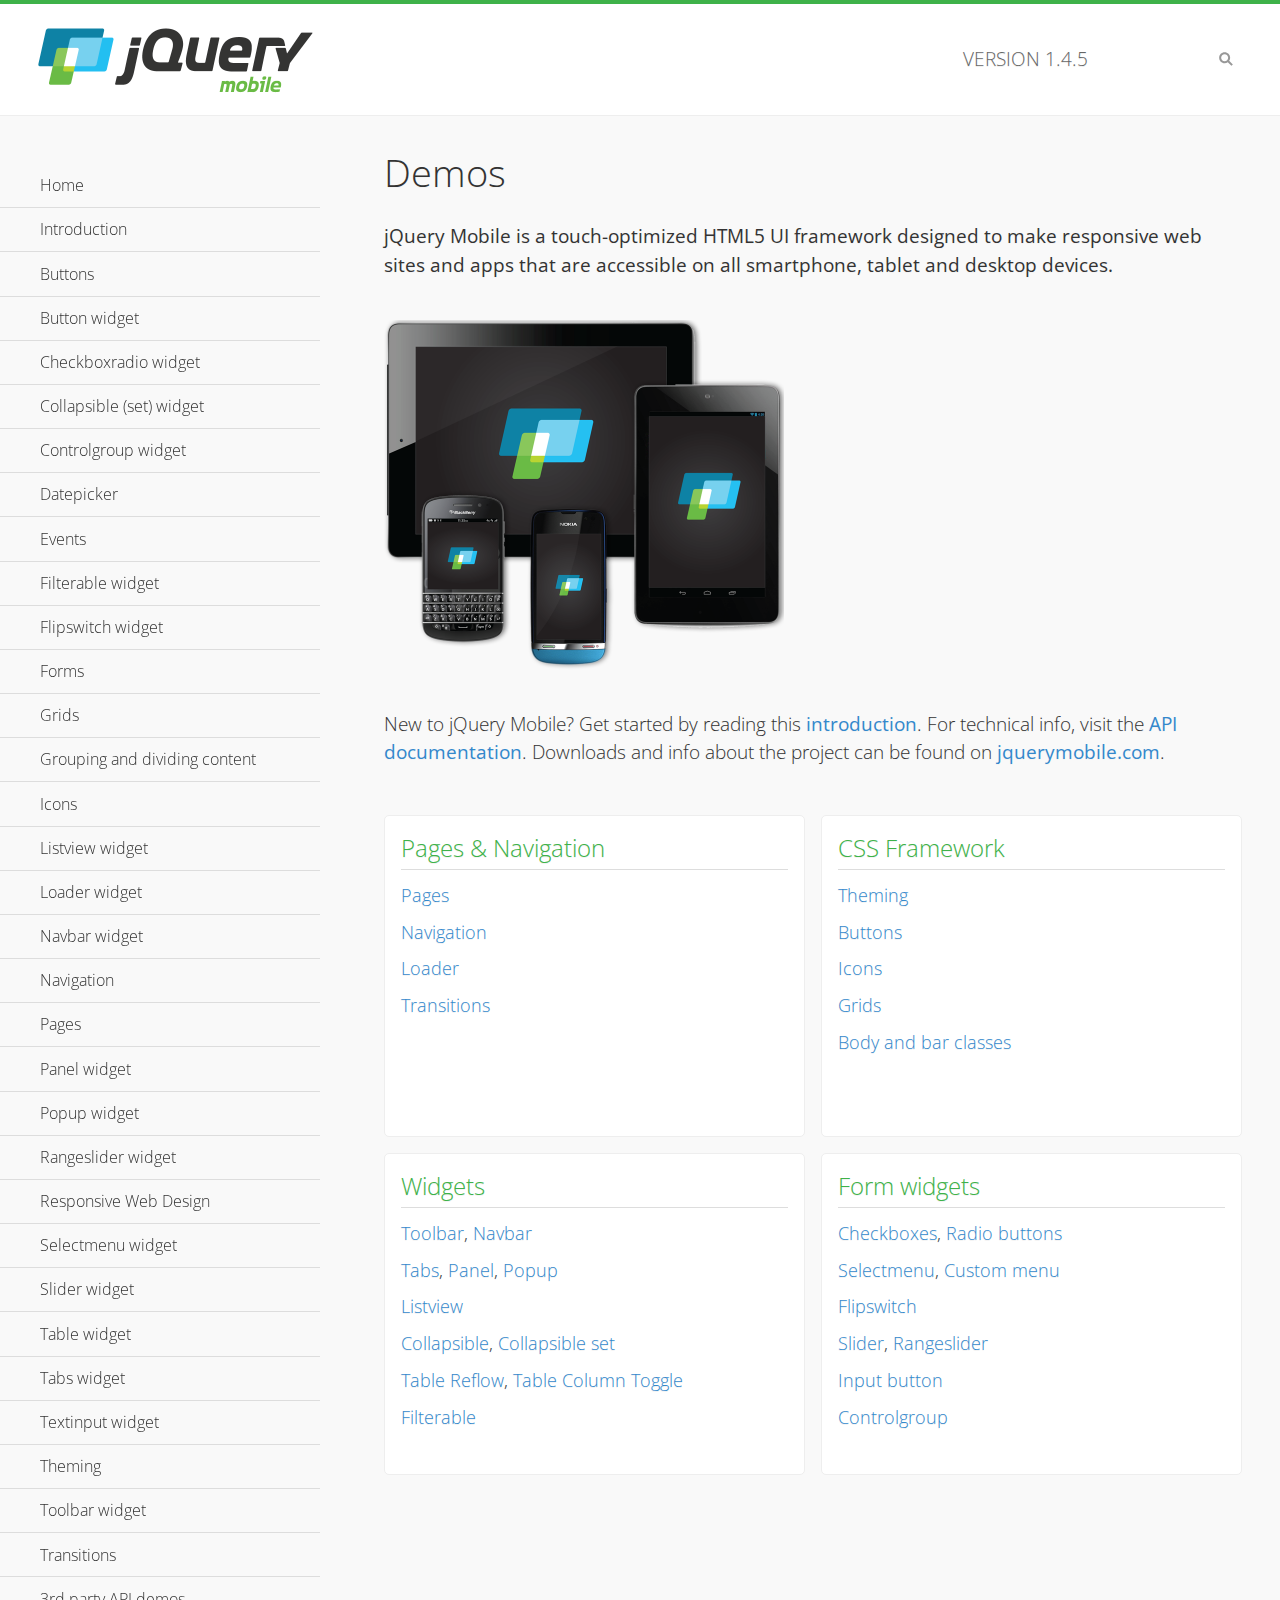
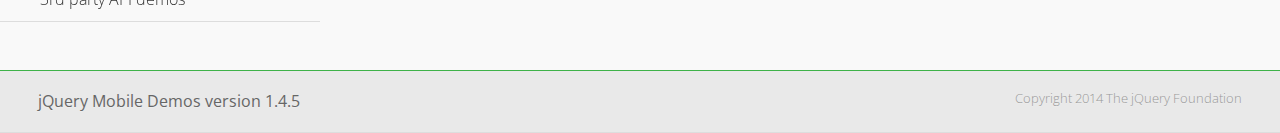
<file: js/extra/demos/index.html>
<!DOCTYPE html>
<html>
<head>
	<meta charset="utf-8">
	<meta name="viewport" content="width=device-width, initial-scale=1">
	<title>jQuery Mobile Demos</title>
	<link rel="shortcut icon" href="favicon.ico">
	<link rel="stylesheet" href="css/themes/default/jquery.mobile-1.4.5.min.css">
	<link rel="stylesheet" href="_assets/css/jqm-demos.css">
    <link rel="stylesheet" href="http://fonts.googleapis.com/css?family=Open+Sans:300,400,700">
	<script src="js/jquery.js"></script>
	<script src="_assets/js/index.js"></script>
	<script src="js/jquery.mobile-1.4.5.min.js"></script>
</head>
<body>
<div data-role="page" class="jqm-demos jqm-home">

	<div data-role="header" class="jqm-header">
		<h2><img src="_assets/img/jquery-logo.png" alt="jQuery Mobile"></h2>
		<p>Version <span class="jqm-version"></span></p>
		<a href="#" class="jqm-navmenu-link ui-btn ui-btn-icon-notext ui-corner-all ui-icon-bars ui-nodisc-icon ui-alt-icon ui-btn-left">Menu</a>
		<a href="#" class="jqm-search-link ui-btn ui-btn-icon-notext ui-corner-all ui-icon-search ui-nodisc-icon ui-alt-icon ui-btn-right">Search</a>
	</div><!-- /header -->

	<div role="main" class="ui-content jqm-content">

		<h1>Demos</h1>

		<p><strong>jQuery Mobile is a touch-optimized HTML5 UI framework designed to make responsive web sites and apps that are accessible on all smartphone, tablet and desktop devices.</strong></p>

		<img src="_assets/img/devices.png">

		<p>New to jQuery Mobile? Get started by reading this <a href="intro/" data-ajax="false">introduction</a>. For technical info, visit the <a href="http://api.jquerymobile.com" title="jQuery Mobile API documentation" target="_blank">API documentation</a>. Downloads and info about the project can be found on <a href="http://jquerymobile.com" title="jQuery Mobile web site" target="_blank">jquerymobile.com</a>.</p>

        <div class="ui-grid-a ui-responsive">
        	<div class="ui-block-a">
        		<div class="jqm-block-content">
        			<h3>Pages &amp; Navigation</h3>

        			<p><a href="pages/" data-ajax="false">Pages</a></p>
        			<p><a href="navigation/" data-ajax="false">Navigation</a></p>
        			<p><a href="loader/" data-ajax="false">Loader</a></p>
        			<p><a href="transitions/" data-ajax="false">Transitions</a></p>
        		</div>
        	</div>
        	<div class="ui-block-b">
        		<div class="jqm-block-content">
        			<h3>CSS Framework</h3>

        			<p><a href="theme-default/" data-ajax="false">Theming</a></p>
        			<p><a href="button-markup/" data-ajax="false">Buttons</a></p>
        			<p><a href="icons/" data-ajax="false">Icons</a></p>
        			<p><a href="grids/" data-ajax="false">Grids</a></p>
        			<p><a href="../body-bar-classes/" data-ajax="false">Body and bar classes</a></p>
        		</div>
        	</div>        	
        	<div class="ui-block-a">
        		<div class="jqm-block-content">
        			<h3>Widgets</h3>

        			<p><a href="toolbar/" data-ajax="false">Toolbar</a>, <a href="navbar/" data-ajax="false">Navbar</a></p>
        			<p><a href="tabs/" data-ajax="false">Tabs</a>, <a href="panel/" data-ajax="false">Panel</a>, <a href="popup/" data-ajax="false">Popup</a></p>
        			<p><a href="listview/" data-ajax="false">Listview</a></p>
        			<p><a href="collapsible/" data-ajax="false">Collapsible</a>, <a href="collapsibleset/" data-ajax="false">Collapsible set</a></p>
        			<p><a href="table-reflow/" data-ajax="false">Table Reflow</a>, <a href="table-column-toggle/" data-ajax="false">Table Column Toggle</a></p>
        			<p><a href="filterable/" data-ajax="false">Filterable</a></p>
        		</div>
        	</div>
        	<div class="ui-block-b">
        		<div class="jqm-block-content">
        			<h3>Form widgets</h3>

        			<p><a href="checkboxradio-checkbox/" data-ajax="false">Checkboxes</a>, <a href="checkboxradio-radio/" data-ajax="false">Radio buttons</a></p>
        			<p><a href="selectmenu/" data-ajax="false">Selectmenu</a>, <a href="selectmenu-custom/" data-ajax="false">Custom menu</a></p>
        			<p><a href="flipswitch/" data-ajax="false">Flipswitch</a></p>
        			<p><a href="slider/" data-ajax="false">Slider</a>, <a href="rangeslider/" data-ajax="false">Rangeslider</a></p>
        			<p><a href="button/" data-ajax="false">Input button</a></p>
        			<p><a href="controlgroup/" data-ajax="false">Controlgroup</a></p>
        		</div>
        	</div>
        </div>

	</div><!-- /content -->
	    <div data-role="panel" class="jqm-navmenu-panel" data-position="left" data-display="overlay" data-theme="a">
	    	<ul class="jqm-list ui-alt-icon ui-nodisc-icon">
<li data-filtertext="demos homepage" data-icon="home"><a href=".././">Home</a></li>
<li data-filtertext="introduction overview getting started"><a href="../intro/" data-ajax="false">Introduction</a></li>
<li data-filtertext="buttons button markup buttonmarkup method anchor link button element"><a href="../button-markup/" data-ajax="false">Buttons</a></li>
<li data-filtertext="form button widget input button submit reset"><a href="../button/" data-ajax="false">Button widget</a></li>
<li data-role="collapsible" data-enhanced="true" data-collapsed-icon="carat-d" data-expanded-icon="carat-u" data-iconpos="right" data-inset="false" class="ui-collapsible ui-collapsible-themed-content ui-collapsible-collapsed">
	<h3 class="ui-collapsible-heading ui-collapsible-heading-collapsed">
		<a href="#" class="ui-collapsible-heading-toggle ui-btn ui-btn-icon-right ui-btn-inherit ui-icon-carat-d">
		    Checkboxradio widget<span class="ui-collapsible-heading-status"> click to expand contents</span>
		</a>
	</h3>
	<div class="ui-collapsible-content ui-body-inherit ui-collapsible-content-collapsed" aria-hidden="true">
		<ul>
			<li data-filtertext="form checkboxradio widget checkbox input checkboxes controlgroups"><a href="../checkboxradio-checkbox/" data-ajax="false">Checkboxes</a></li>
			<li data-filtertext="form checkboxradio widget radio input radio buttons controlgroups"><a href="../checkboxradio-radio/" data-ajax="false">Radio buttons</a></li>
		</ul>
	</div>
</li>
<li data-role="collapsible" data-enhanced="true" data-collapsed-icon="carat-d" data-expanded-icon="carat-u" data-iconpos="right" data-inset="false" class="ui-collapsible ui-collapsible-themed-content ui-collapsible-collapsed">
	<h3 class="ui-collapsible-heading ui-collapsible-heading-collapsed">
		<a href="#" class="ui-collapsible-heading-toggle ui-btn ui-btn-icon-right ui-btn-inherit ui-icon-carat-d">
			Collapsible (set) widget<span class="ui-collapsible-heading-status"> click to expand contents</span>
		</a>
	</h3>
	<div class="ui-collapsible-content ui-body-inherit ui-collapsible-content-collapsed" aria-hidden="true">
		<ul>
			<li data-filtertext="collapsibles content formatting"><a href="../collapsible/" data-ajax="false">Collapsible</a></li>
			<li data-filtertext="dynamic collapsible set accordion append expand"><a href="../collapsible-dynamic/" data-ajax="false">Dynamic collapsibles</a></li>
			<li data-filtertext="accordions collapsible set widget content formatting grouped collapsibles"><a href="../collapsibleset/" data-ajax="false">Collapsible set</a></li>
		</ul>
	</div>
</li>
<li data-role="collapsible" data-enhanced="true" data-collapsed-icon="carat-d" data-expanded-icon="carat-u" data-iconpos="right" data-inset="false" class="ui-collapsible ui-collapsible-themed-content ui-collapsible-collapsed">
	<h3 class="ui-collapsible-heading ui-collapsible-heading-collapsed">
		<a href="#" class="ui-collapsible-heading-toggle ui-btn ui-btn-icon-right ui-btn-inherit ui-icon-carat-d">
			Controlgroup widget<span class="ui-collapsible-heading-status"> click to expand contents</span>
		</a>
	</h3>
	<div class="ui-collapsible-content ui-body-inherit ui-collapsible-content-collapsed" aria-hidden="true">
		<ul>
			<li data-filtertext="controlgroups selectmenu checkboxradio input grouped buttons horizontal vertical"><a href="../controlgroup/" data-ajax="false">Controlgroup</a></li>
			<li data-filtertext="dynamic controlgroup dynamically add buttons"><a href="../controlgroup-dynamic/" data-ajax="false">Dynamic controlgroups</a></li>
		</ul>
	</div>
</li>
<li data-filtertext="form datepicker widget date input"><a href="../datepicker/" data-ajax="false">Datepicker</a></li>
<li data-role="collapsible" data-enhanced="true" data-collapsed-icon="carat-d" data-expanded-icon="carat-u" data-iconpos="right" data-inset="false" class="ui-collapsible ui-collapsible-themed-content ui-collapsible-collapsed">
	<h3 class="ui-collapsible-heading ui-collapsible-heading-collapsed">
		<a href="#" class="ui-collapsible-heading-toggle ui-btn ui-btn-icon-right ui-btn-inherit ui-icon-carat-d">
			Events<span class="ui-collapsible-heading-status"> click to expand contents</span>
		</a>
	</h3>
	<div class="ui-collapsible-content ui-body-inherit ui-collapsible-content-collapsed" aria-hidden="true">
		<ul>
			<li data-filtertext="swipe to delete list items listviews swipe events"><a href="../swipe-list/" data-ajax="false">Swipe list items</a></li>
			<li data-filtertext="swipe to navigate swipe page navigation swipe events"><a href="../swipe-page/" data-ajax="false">Swipe page navigation</a></li>
		</ul>
	</div>
</li>
<li data-filtertext="filterable filter elements sorting searching listview table"><a href="../filterable/" data-ajax="false">Filterable widget</a></li>
<li data-filtertext="form flipswitch widget flip toggle switch binary select checkbox input"><a href="../flipswitch/" data-ajax="false">Flipswitch widget</a></li>
<li data-role="collapsible" data-enhanced="true" data-collapsed-icon="carat-d" data-expanded-icon="carat-u" data-iconpos="right" data-inset="false" class="ui-collapsible ui-collapsible-themed-content ui-collapsible-collapsed">
	<h3 class="ui-collapsible-heading ui-collapsible-heading-collapsed">
		<a href="#" class="ui-collapsible-heading-toggle ui-btn ui-btn-icon-right ui-btn-inherit ui-icon-carat-d">
			Forms<span class="ui-collapsible-heading-status"> click to expand contents</span>
		</a>
	</h3>
	<div class="ui-collapsible-content ui-body-inherit ui-collapsible-content-collapsed" aria-hidden="true">
		<ul>
			<li data-filtertext="forms text checkbox radio range button submit reset inputs selects textarea slider flipswitch label form elements"><a href="../forms/" data-ajax="false">Forms</a></li>
			<li data-filtertext="form hide labels hidden accessible ui-hidden-accessible forms"><a href="../forms-label-hidden-accessible/" data-ajax="false">Hide labels</a></li>
			<li data-filtertext="form field containers fieldcontain ui-field-contain forms"><a href="../forms-field-contain/" data-ajax="false">Field containers</a></li>
			<li data-filtertext="forms disabled form elements"><a href="../forms-disabled/" data-ajax="false">Forms disabled</a></li>
			<li data-filtertext="forms gallery examples overview forms text checkbox radio range button submit reset inputs selects textarea slider flipswitch label form elements"><a href="../forms-gallery/" data-ajax="false">Forms gallery</a></li>
		</ul>
	</div>
</li>
<li data-role="collapsible" data-enhanced="true" data-collapsed-icon="carat-d" data-expanded-icon="carat-u" data-iconpos="right" data-inset="false" class="ui-collapsible ui-collapsible-themed-content ui-collapsible-collapsed">
	<h3 class="ui-collapsible-heading ui-collapsible-heading-collapsed">
		<a href="#" class="ui-collapsible-heading-toggle ui-btn ui-btn-icon-right ui-btn-inherit ui-icon-carat-d">
			Grids<span class="ui-collapsible-heading-status"> click to expand contents</span>
		</a>
	</h3>
	<div class="ui-collapsible-content ui-body-inherit ui-collapsible-content-collapsed" aria-hidden="true">
		<ul>
			<li data-filtertext="grids columns blocks content formatting rwd responsive css framework"><a href="../grids/" data-ajax="false">Grids</a></li>
			<li data-filtertext="buttons in grids css framework"><a href="../grids-buttons/" data-ajax="false">Buttons in grids</a></li>
			<li data-filtertext="custom responsive grids rwd css framework"><a href="../grids-custom-responsive/" data-ajax="false">Custom responsive grids</a></li>
		</ul>
	</div>
</li>
<li data-filtertext="blocks content formatting sections heading"><a href="../body-bar-classes/" data-ajax="false">Grouping and dividing content</a></li>
<li data-role="collapsible" data-enhanced="true" data-collapsed-icon="carat-d" data-expanded-icon="carat-u" data-iconpos="right" data-inset="false" class="ui-collapsible ui-collapsible-themed-content ui-collapsible-collapsed">
	<h3 class="ui-collapsible-heading ui-collapsible-heading-collapsed">
		<a href="#" class="ui-collapsible-heading-toggle ui-btn ui-btn-icon-right ui-btn-inherit ui-icon-carat-d">
			Icons<span class="ui-collapsible-heading-status"> click to expand contents</span>
		</a>
	</h3>
	<div class="ui-collapsible-content ui-body-inherit ui-collapsible-content-collapsed" aria-hidden="true">
		<ul>
			<li data-filtertext="button icons svg disc alt custom icon position"><a href="../icons/" data-ajax="false">Icons</a></li>
			<li data-filtertext=""><a href="../icons-grunticon/" data-ajax="false">Grunticon loader</a></li>
		</ul>
	</div>
</li>
<li data-role="collapsible" data-enhanced="true" data-collapsed-icon="carat-d" data-expanded-icon="carat-u" data-iconpos="right" data-inset="false" class="ui-collapsible ui-collapsible-themed-content ui-collapsible-collapsed">
	<h3 class="ui-collapsible-heading ui-collapsible-heading-collapsed">
		<a href="#" class="ui-collapsible-heading-toggle ui-btn ui-btn-icon-right ui-btn-inherit ui-icon-carat-d">
			Listview widget<span class="ui-collapsible-heading-status"> click to expand contents</span>
		</a>
	</h3>
	<div class="ui-collapsible-content ui-body-inherit ui-collapsible-content-collapsed" aria-hidden="true">
		<ul>
			<li data-filtertext="listview widget thumbnails icons nested split button collapsible ul ol"><a href="../listview/" data-ajax="false">Listview</a></li>
			<li data-filtertext="autocomplete filterable reveal listview filtertextbeforefilter placeholder"><a href="../listview-autocomplete/" data-ajax="false">Listview autocomplete</a></li>
			<li data-filtertext="autocomplete filterable reveal listview remote data filtertextbeforefilter placeholder"><a href="../listview-autocomplete-remote/" data-ajax="false">Listview autocomplete remote data</a></li>
			<li data-filtertext="autodividers anchor jump scroll linkbars listview lists ul ol"><a href="../listview-autodividers-linkbar/" data-ajax="false">Listview autodividers linkbar</a></li>
			<li data-filtertext="listview autodividers selector autodividersselector lists ul ol"><a href="../listview-autodividers-selector/" data-ajax="false">Listview autodividers selector</a></li>
			<li data-filtertext="listview nested list items"><a href="../listview-nested-lists/" data-ajax="false">Nested Listviews</a></li>
			<li data-filtertext="listview collapsible list items flat"><a href="../listview-collapsible-item-flat/" data-ajax="false">Listview collapsible list items (flat)</a></li>
			<li data-filtertext="listview collapsible list indented"><a href="../listview-collapsible-item-indented/" data-ajax="false">Listview collapsible list items (indented)</a></li>
			<li data-filtertext="grid listview responsive grids responsive listviews lists ul"><a href="../listview-grid/" data-ajax="false">Listview responsive grid</a></li>
		</ul>
	</div>
</li>
<li data-filtertext="loader widget page loading navigation overlay spinner"><a href="../loader/" data-ajax="false">Loader widget</a></li>
<li data-filtertext="navbar widget navmenu toolbars header footer"><a href="../navbar/" data-ajax="false">Navbar widget</a></li>
<li data-role="collapsible" data-enhanced="true" data-collapsed-icon="carat-d" data-expanded-icon="carat-u" data-iconpos="right" data-inset="false" class="ui-collapsible ui-collapsible-themed-content ui-collapsible-collapsed">
	<h3 class="ui-collapsible-heading ui-collapsible-heading-collapsed">
		<a href="#" class="ui-collapsible-heading-toggle ui-btn ui-btn-icon-right ui-btn-inherit ui-icon-carat-d">
			Navigation<span class="ui-collapsible-heading-status"> click to expand contents</span>
		</a>
	</h3>
	<div class="ui-collapsible-content ui-body-inherit ui-collapsible-content-collapsed" aria-hidden="true">
		<ul>
			<li data-filtertext="ajax navigation navigate widget history event method"><a href="../navigation/" data-ajax="false">Navigation</a></li>
			<li data-filtertext="linking pages page links navigation ajax prefetch cache"><a href="../navigation-linking-pages/" data-ajax="false">Linking pages</a></li>
			<!-- <li data-filtertext="php redirect server redirection server-side navigation"><a href="../navigation-php-redirect/" data-ajax="false">PHP redirect demo</a></li>-->
			<li data-filtertext="navigation redirection hash query"><a href="../navigation-hash-processing/" data-ajax="false">Hash processing demo</a></li>
			<li data-filtertext="navigation redirection hash query"><a href="../page-events/" data-ajax="false">Page Navigation Events</a></li>
		</ul>
	</div>
</li>
<li data-role="collapsible" data-enhanced="true" data-collapsed-icon="carat-d" data-expanded-icon="carat-u" data-iconpos="right" data-inset="false" class="ui-collapsible ui-collapsible-themed-content ui-collapsible-collapsed">
	<h3 class="ui-collapsible-heading ui-collapsible-heading-collapsed">
		<a href="#" class="ui-collapsible-heading-toggle ui-btn ui-btn-icon-right ui-btn-inherit ui-icon-carat-d">
			Pages<span class="ui-collapsible-heading-status"> click to expand contents</span>
		</a>
	</h3>
	<div class="ui-collapsible-content ui-body-inherit ui-collapsible-content-collapsed" aria-hidden="true">
		<ul>
			<li data-filtertext="pages page widget ajax navigation"><a href="../pages/" data-ajax="false">Pages</a></li>
			<li data-filtertext="single page"><a href="../pages-single-page/" data-ajax="false">Single page</a></li>
			<li data-filtertext="multipage multi-page page"><a href="../pages-multi-page/" data-ajax="false">Multi-page template</a></li>
			<li data-filtertext="dialog page widget modal popup"><a href="../pages-dialog/" data-ajax="false">Dialog page</a></li>
		</ul>
	</div>
</li>
<li data-role="collapsible" data-enhanced="true" data-collapsed-icon="carat-d" data-expanded-icon="carat-u" data-iconpos="right" data-inset="false" class="ui-collapsible ui-collapsible-themed-content ui-collapsible-collapsed">
	<h3 class="ui-collapsible-heading ui-collapsible-heading-collapsed">
		<a href="#" class="ui-collapsible-heading-toggle ui-btn ui-btn-icon-right ui-btn-inherit ui-icon-carat-d">
			Panel widget<span class="ui-collapsible-heading-status"> click to expand contents</span>
		</a>
	</h3>
	<div class="ui-collapsible-content ui-body-inherit ui-collapsible-content-collapsed" aria-hidden="true">
		<ul>
			<li data-filtertext="panel widget sliding panels reveal push overlay responsive"><a href="../panel/" data-ajax="false">Panel</a></li>
			<li data-filtertext=""><a href="../panel-external/" data-ajax="false">External panels</a></li>
			<li data-filtertext="panel "><a href="../panel-fixed/" data-ajax="false">Fixed panels</a></li>
			<li data-filtertext="panel slide panels sliding panels shadow rwd responsive breakpoint"><a href="../panel-responsive/" data-ajax="false">Panels responsive</a></li>
			<li data-filtertext="panel custom style custom panel width reveal shadow listview panel styling page background wrapper"><a href="../panel-styling/" data-ajax="false">Custom panel style</a></li>
			<li data-filtertext="panel open on swipe"><a href="../panel-swipe-open/" data-ajax="false">Panel open on swipe</a></li>
			<li data-filtertext="panels outside page internal external toolbars"><a href="../panel-external-internal/" data-ajax="false">Panel external and internal</a></li>
		</ul>
	</div>
</li>
<li data-role="collapsible" data-enhanced="true" data-collapsed-icon="carat-d" data-expanded-icon="carat-u" data-iconpos="right" data-inset="false" class="ui-collapsible ui-collapsible-themed-content ui-collapsible-collapsed">
	<h3 class="ui-collapsible-heading ui-collapsible-heading-collapsed">
		<a href="#" class="ui-collapsible-heading-toggle ui-btn ui-btn-icon-right ui-btn-inherit ui-icon-carat-d">
			Popup widget<span class="ui-collapsible-heading-status"> click to expand contents</span>
		</a>
	</h3>
	<div class="ui-collapsible-content ui-body-inherit ui-collapsible-content-collapsed" aria-hidden="true">
		<ul>
			<li data-filtertext="popup widget popups dialog modal transition tooltip lightbox form overlay screen flip pop fade transition"><a href="../popup/" data-ajax="false">Popup</a></li>
			<li data-filtertext="popup alignment position"><a href="../popup-alignment/" data-ajax="false">Popup alignment</a></li>
			<li data-filtertext="popup arrow size popups popover"><a href="../popup-arrow-size/" data-ajax="false">Popup arrow size</a></li>
			<li data-filtertext="dynamic popups popup images lightbox"><a href="../popup-dynamic/" data-ajax="false">Dynamic popups</a></li>
			<li data-filtertext="popups with iframes scaling"><a href="../popup-iframe/" data-ajax="false">Popups with iframes</a></li>
			<li data-filtertext="popup image scaling"><a href="../popup-image-scaling/" data-ajax="false">Popup image scaling</a></li>
			<li data-filtertext="external popup outside multi-page"><a href="../popup-outside-multipage/" data-ajax="false">Popup outside multi-page</a></li>
		</ul>
	</div>
</li>
<li data-filtertext="form rangeslider widget dual sliders dual handle sliders range input"><a href="../rangeslider/" data-ajax="false">Rangeslider widget</a></li>
<li data-filtertext="responsive web design rwd adaptive progressive enhancement PE accessible mobile breakpoints media query media queries"><a href="../rwd/" data-ajax="false">Responsive Web Design</a></li>
<li data-role="collapsible" data-enhanced="true" data-collapsed-icon="carat-d" data-expanded-icon="carat-u" data-iconpos="right" data-inset="false" class="ui-collapsible ui-collapsible-themed-content ui-collapsible-collapsed">
	<h3 class="ui-collapsible-heading ui-collapsible-heading-collapsed">
		<a href="#" class="ui-collapsible-heading-toggle ui-btn ui-btn-icon-right ui-btn-inherit ui-icon-carat-d">
			Selectmenu widget<span class="ui-collapsible-heading-status"> click to expand contents</span>
		</a>
	</h3>
	<div class="ui-collapsible-content ui-body-inherit ui-collapsible-content-collapsed" aria-hidden="true">
		<ul>
			<li data-filtertext="form selectmenu widget select input custom select menu selects"><a href="../selectmenu/" data-ajax="false">Selectmenu</a></li>
			<li data-filtertext="form custom select menu selectmenu widget custom menu option optgroup multiple selects"><a href="../selectmenu-custom/" data-ajax="false">Custom select menu</a></li>
			<li data-filtertext="filterable select filter popup dialog"><a href="../selectmenu-custom-filter/" data-ajax="false">Custom select menu with filter</a></li>
		</ul>
	</div>
</li>
<li data-role="collapsible" data-enhanced="true" data-collapsed-icon="carat-d" data-expanded-icon="carat-u" data-iconpos="right" data-inset="false" class="ui-collapsible ui-collapsible-themed-content ui-collapsible-collapsed">
	<h3 class="ui-collapsible-heading ui-collapsible-heading-collapsed">
		<a href="#" class="ui-collapsible-heading-toggle ui-btn ui-btn-icon-right ui-btn-inherit ui-icon-carat-d">
			Slider widget<span class="ui-collapsible-heading-status"> click to expand contents</span>
		</a>
	</h3>
	<div class="ui-collapsible-content ui-body-inherit ui-collapsible-content-collapsed" aria-hidden="true">
		<ul>
			<li data-filtertext="form slider widget range input single sliders"><a href="../slider/" data-ajax="false">Slider</a></li>
			<li data-filtertext="form slider widget flipswitch slider binary select flip toggle switch"><a href="../slider-flipswitch/" data-ajax="false">Slider flip toggle switch</a></li>
			<li data-filtertext="form slider tooltip handle value input range sliders"><a href="../slider-tooltip/" data-ajax="false">Slider tooltip</a></li>
		</ul>
	</div>
</li>
<li data-role="collapsible" data-enhanced="true" data-collapsed-icon="carat-d" data-expanded-icon="carat-u" data-iconpos="right" data-inset="false" class="ui-collapsible ui-collapsible-themed-content ui-collapsible-collapsed">
	<h3 class="ui-collapsible-heading ui-collapsible-heading-collapsed">
		<a href="#" class="ui-collapsible-heading-toggle ui-btn ui-btn-icon-right ui-btn-inherit ui-icon-carat-d">
			Table widget<span class="ui-collapsible-heading-status"> click to expand contents</span>
		</a>
	</h3>
	<div class="ui-collapsible-content ui-body-inherit ui-collapsible-content-collapsed" aria-hidden="true">
		<ul>
			<li data-filtertext="table widget reflow column toggle th td responsive tables rwd hide show tabular"><a href="../table-column-toggle/" data-ajax="false">Table Column Toggle</a></li>
			<li data-filtertext="table column toggle phone comparison demo"><a href="../table-column-toggle-example/" data-ajax="false">Table Column Toggle demo</a></li>
			<li data-filtertext="responsive tables table column toggle heading groups rwd breakpoint"><a href="../table-column-toggle-heading-groups/" data-ajax="false">Table Column Toggle heading groups</a></li>
			<li data-filtertext="responsive tables table column toggle hide rwd breakpoint customization options"><a href="../table-column-toggle-options/" data-ajax="false">Table Column Toggle options</a></li>
			<li data-filtertext="table reflow th td responsive rwd columns tabular"><a href="../table-reflow/" data-ajax="false">Table Reflow</a></li>
			<li data-filtertext="responsive tables table reflow heading groups rwd breakpoint"><a href="../table-reflow-heading-groups/" data-ajax="false">Table Reflow heading groups</a></li>
			<li data-filtertext="responsive tables table reflow stripes strokes table style"><a href="../table-reflow-stripes-strokes/" data-ajax="false">Table Reflow stripes and strokes</a></li>
			<li data-filtertext="responsive tables table reflow stack custom styles"><a href="../table-reflow-styling/" data-ajax="false">Table Reflow custom styles</a></li>
		</ul>
	</div>
</li>
<li data-filtertext="ui tabs widget"><a href="../tabs/" data-ajax="false">Tabs widget</a></li>
<li data-filtertext="form textinput widget text input textarea number date time tel email file color password"><a href="../textinput/" data-ajax="false">Textinput widget</a></li>
<li data-role="collapsible" data-enhanced="true" data-collapsed-icon="carat-d" data-expanded-icon="carat-u" data-iconpos="right" data-inset="false" class="ui-collapsible ui-collapsible-themed-content ui-collapsible-collapsed">
	<h3 class="ui-collapsible-heading ui-collapsible-heading-collapsed">
		<a href="#" class="ui-collapsible-heading-toggle ui-btn ui-btn-icon-right ui-btn-inherit ui-icon-carat-d">
			Theming<span class="ui-collapsible-heading-status"> click to expand contents</span>
		</a>
	</h3>
	<div class="ui-collapsible-content ui-body-inherit ui-collapsible-content-collapsed" aria-hidden="true">
		<ul>
			<li data-filtertext="default theme swatches theming style css"><a href="../theme-default/" data-ajax="false">Default theme</a></li>
			<li data-filtertext="classic theme old theme swatches theming style css"><a href="../theme-classic/" data-ajax="false">Classic theme</a></li>
		</ul>
	</div>
</li>
<li data-role="collapsible" data-enhanced="true" data-collapsed-icon="carat-d" data-expanded-icon="carat-u" data-iconpos="right" data-inset="false" class="ui-collapsible ui-collapsible-themed-content ui-collapsible-collapsed">
	<h3 class="ui-collapsible-heading ui-collapsible-heading-collapsed">
		<a href="#" class="ui-collapsible-heading-toggle ui-btn ui-btn-icon-right ui-btn-inherit ui-icon-carat-d">
			Toolbar widget<span class="ui-collapsible-heading-status"> click to expand contents</span>
		</a>
	</h3>
	<div class="ui-collapsible-content ui-body-inherit ui-collapsible-content-collapsed" aria-hidden="true">
		<ul>
			<li data-filtertext="toolbar widget header footer toolbars fixed fullscreen external sections"><a href="../toolbar/" data-ajax="false">Toolbar</a></li>
			<li data-filtertext="dynamic toolbars dynamically add toolbar header footer"><a href="../toolbar-dynamic/" data-ajax="false">Dynamic toolbars</a></li>
			<li data-filtertext="external toolbars header footer"><a href="../toolbar-external/" data-ajax="false">External toolbars</a></li>
			<li data-filtertext="fixed toolbars header footer"><a href="../toolbar-fixed/" data-ajax="false">Fixed toolbars</a></li>
			<li data-filtertext="fixed fullscreen toolbars header footer"><a href="../toolbar-fixed-fullscreen/" data-ajax="false">Fullscreen toolbars</a></li>
			<li data-filtertext="external fixed toolbars header footer"><a href="../toolbar-fixed-external/" data-ajax="false">Fixed external toolbars</a></li>
			<li data-filtertext="external persistent toolbars header footer navbar navmenu"><a href="../toolbar-fixed-persistent/" data-ajax="false">Persistent toolbars</a></li>
			<li data-filtertext="external ajax optimized toolbars persistent toolbars header footer navbar"><a href="../toolbar-fixed-persistent-optimized/" data-ajax="false">Ajax optimized toolbars</a></li>
			<li data-filtertext="form in toolbars header footer"><a href="../toolbar-fixed-forms/" data-ajax="false">Form in toolbar</a></li>
		</ul>
	</div>
</li>
<li data-filtertext="page transitions animated pages popup navigation flip slide fade pop"><a href="../transitions/" data-ajax="false">Transitions</a></li>
<li data-role="collapsible" data-enhanced="true" data-collapsed-icon="carat-d" data-expanded-icon="carat-u" data-iconpos="right" data-inset="false" class="ui-collapsible ui-collapsible-themed-content ui-collapsible-collapsed">
	<h3 class="ui-collapsible-heading ui-collapsible-heading-collapsed">
		<a href="#" class="ui-collapsible-heading-toggle ui-btn ui-btn-icon-right ui-btn-inherit ui-icon-carat-d">
			3rd party API demos<span class="ui-collapsible-heading-status"> click to expand contents</span>
		</a>
	</h3>
	<div class="ui-collapsible-content ui-body-inherit ui-collapsible-content-collapsed" aria-hidden="true">
		<ul>
			<li data-filtertext="backbone requirejs navigation router"><a href="../backbone-requirejs/" data-ajax="false">Backbone RequireJS</a></li>
			<li data-filtertext="google maps geolocation demo"><a href="../map-geolocation/" data-ajax="false">Google Maps geolocation</a></li>
			<li data-filtertext="google maps hybrid"><a href="../map-list-toggle/" data-ajax="false">Google Maps list toggle</a></li>
		</ul>
	</div>
</li>



		     </ul>
		</div><!-- /panel -->


	<div data-role="footer" data-position="fixed" data-tap-toggle="false" class="jqm-footer">
		<p>jQuery Mobile Demos version <span class="jqm-version"></span></p>
		<p>Copyright 2014 The jQuery Foundation</p>
	</div><!-- /footer -->
	<!-- TODO: This should become an external panel so we can add input to markup (unique ID) -->
    <div data-role="panel" class="jqm-search-panel" data-position="right" data-display="overlay" data-theme="a">
		<div class="jqm-search">
			<ul class="jqm-list" data-filter-placeholder="Search demos..." data-filter-reveal="true">
<li data-filtertext="demos homepage" data-icon="home"><a href=".././">Home</a></li>
<li data-filtertext="introduction overview getting started"><a href="../intro/" data-ajax="false">Introduction</a></li>
<li data-filtertext="buttons button markup buttonmarkup method anchor link button element"><a href="../button-markup/" data-ajax="false">Buttons</a></li>
<li data-filtertext="form button widget input button submit reset"><a href="../button/" data-ajax="false">Button widget</a></li>
<li data-role="collapsible" data-enhanced="true" data-collapsed-icon="carat-d" data-expanded-icon="carat-u" data-iconpos="right" data-inset="false" class="ui-collapsible ui-collapsible-themed-content ui-collapsible-collapsed">
	<h3 class="ui-collapsible-heading ui-collapsible-heading-collapsed">
		<a href="#" class="ui-collapsible-heading-toggle ui-btn ui-btn-icon-right ui-btn-inherit ui-icon-carat-d">
		    Checkboxradio widget<span class="ui-collapsible-heading-status"> click to expand contents</span>
		</a>
	</h3>
	<div class="ui-collapsible-content ui-body-inherit ui-collapsible-content-collapsed" aria-hidden="true">
		<ul>
			<li data-filtertext="form checkboxradio widget checkbox input checkboxes controlgroups"><a href="../checkboxradio-checkbox/" data-ajax="false">Checkboxes</a></li>
			<li data-filtertext="form checkboxradio widget radio input radio buttons controlgroups"><a href="../checkboxradio-radio/" data-ajax="false">Radio buttons</a></li>
		</ul>
	</div>
</li>
<li data-role="collapsible" data-enhanced="true" data-collapsed-icon="carat-d" data-expanded-icon="carat-u" data-iconpos="right" data-inset="false" class="ui-collapsible ui-collapsible-themed-content ui-collapsible-collapsed">
	<h3 class="ui-collapsible-heading ui-collapsible-heading-collapsed">
		<a href="#" class="ui-collapsible-heading-toggle ui-btn ui-btn-icon-right ui-btn-inherit ui-icon-carat-d">
			Collapsible (set) widget<span class="ui-collapsible-heading-status"> click to expand contents</span>
		</a>
	</h3>
	<div class="ui-collapsible-content ui-body-inherit ui-collapsible-content-collapsed" aria-hidden="true">
		<ul>
			<li data-filtertext="collapsibles content formatting"><a href="../collapsible/" data-ajax="false">Collapsible</a></li>
			<li data-filtertext="dynamic collapsible set accordion append expand"><a href="../collapsible-dynamic/" data-ajax="false">Dynamic collapsibles</a></li>
			<li data-filtertext="accordions collapsible set widget content formatting grouped collapsibles"><a href="../collapsibleset/" data-ajax="false">Collapsible set</a></li>
		</ul>
	</div>
</li>
<li data-role="collapsible" data-enhanced="true" data-collapsed-icon="carat-d" data-expanded-icon="carat-u" data-iconpos="right" data-inset="false" class="ui-collapsible ui-collapsible-themed-content ui-collapsible-collapsed">
	<h3 class="ui-collapsible-heading ui-collapsible-heading-collapsed">
		<a href="#" class="ui-collapsible-heading-toggle ui-btn ui-btn-icon-right ui-btn-inherit ui-icon-carat-d">
			Controlgroup widget<span class="ui-collapsible-heading-status"> click to expand contents</span>
		</a>
	</h3>
	<div class="ui-collapsible-content ui-body-inherit ui-collapsible-content-collapsed" aria-hidden="true">
		<ul>
			<li data-filtertext="controlgroups selectmenu checkboxradio input grouped buttons horizontal vertical"><a href="../controlgroup/" data-ajax="false">Controlgroup</a></li>
			<li data-filtertext="dynamic controlgroup dynamically add buttons"><a href="../controlgroup-dynamic/" data-ajax="false">Dynamic controlgroups</a></li>
		</ul>
	</div>
</li>
<li data-filtertext="form datepicker widget date input"><a href="../datepicker/" data-ajax="false">Datepicker</a></li>
<li data-role="collapsible" data-enhanced="true" data-collapsed-icon="carat-d" data-expanded-icon="carat-u" data-iconpos="right" data-inset="false" class="ui-collapsible ui-collapsible-themed-content ui-collapsible-collapsed">
	<h3 class="ui-collapsible-heading ui-collapsible-heading-collapsed">
		<a href="#" class="ui-collapsible-heading-toggle ui-btn ui-btn-icon-right ui-btn-inherit ui-icon-carat-d">
			Events<span class="ui-collapsible-heading-status"> click to expand contents</span>
		</a>
	</h3>
	<div class="ui-collapsible-content ui-body-inherit ui-collapsible-content-collapsed" aria-hidden="true">
		<ul>
			<li data-filtertext="swipe to delete list items listviews swipe events"><a href="../swipe-list/" data-ajax="false">Swipe list items</a></li>
			<li data-filtertext="swipe to navigate swipe page navigation swipe events"><a href="../swipe-page/" data-ajax="false">Swipe page navigation</a></li>
		</ul>
	</div>
</li>
<li data-filtertext="filterable filter elements sorting searching listview table"><a href="../filterable/" data-ajax="false">Filterable widget</a></li>
<li data-filtertext="form flipswitch widget flip toggle switch binary select checkbox input"><a href="../flipswitch/" data-ajax="false">Flipswitch widget</a></li>
<li data-role="collapsible" data-enhanced="true" data-collapsed-icon="carat-d" data-expanded-icon="carat-u" data-iconpos="right" data-inset="false" class="ui-collapsible ui-collapsible-themed-content ui-collapsible-collapsed">
	<h3 class="ui-collapsible-heading ui-collapsible-heading-collapsed">
		<a href="#" class="ui-collapsible-heading-toggle ui-btn ui-btn-icon-right ui-btn-inherit ui-icon-carat-d">
			Forms<span class="ui-collapsible-heading-status"> click to expand contents</span>
		</a>
	</h3>
	<div class="ui-collapsible-content ui-body-inherit ui-collapsible-content-collapsed" aria-hidden="true">
		<ul>
			<li data-filtertext="forms text checkbox radio range button submit reset inputs selects textarea slider flipswitch label form elements"><a href="../forms/" data-ajax="false">Forms</a></li>
			<li data-filtertext="form hide labels hidden accessible ui-hidden-accessible forms"><a href="../forms-label-hidden-accessible/" data-ajax="false">Hide labels</a></li>
			<li data-filtertext="form field containers fieldcontain ui-field-contain forms"><a href="../forms-field-contain/" data-ajax="false">Field containers</a></li>
			<li data-filtertext="forms disabled form elements"><a href="../forms-disabled/" data-ajax="false">Forms disabled</a></li>
			<li data-filtertext="forms gallery examples overview forms text checkbox radio range button submit reset inputs selects textarea slider flipswitch label form elements"><a href="../forms-gallery/" data-ajax="false">Forms gallery</a></li>
		</ul>
	</div>
</li>
<li data-role="collapsible" data-enhanced="true" data-collapsed-icon="carat-d" data-expanded-icon="carat-u" data-iconpos="right" data-inset="false" class="ui-collapsible ui-collapsible-themed-content ui-collapsible-collapsed">
	<h3 class="ui-collapsible-heading ui-collapsible-heading-collapsed">
		<a href="#" class="ui-collapsible-heading-toggle ui-btn ui-btn-icon-right ui-btn-inherit ui-icon-carat-d">
			Grids<span class="ui-collapsible-heading-status"> click to expand contents</span>
		</a>
	</h3>
	<div class="ui-collapsible-content ui-body-inherit ui-collapsible-content-collapsed" aria-hidden="true">
		<ul>
			<li data-filtertext="grids columns blocks content formatting rwd responsive css framework"><a href="../grids/" data-ajax="false">Grids</a></li>
			<li data-filtertext="buttons in grids css framework"><a href="../grids-buttons/" data-ajax="false">Buttons in grids</a></li>
			<li data-filtertext="custom responsive grids rwd css framework"><a href="../grids-custom-responsive/" data-ajax="false">Custom responsive grids</a></li>
		</ul>
	</div>
</li>
<li data-filtertext="blocks content formatting sections heading"><a href="../body-bar-classes/" data-ajax="false">Grouping and dividing content</a></li>
<li data-role="collapsible" data-enhanced="true" data-collapsed-icon="carat-d" data-expanded-icon="carat-u" data-iconpos="right" data-inset="false" class="ui-collapsible ui-collapsible-themed-content ui-collapsible-collapsed">
	<h3 class="ui-collapsible-heading ui-collapsible-heading-collapsed">
		<a href="#" class="ui-collapsible-heading-toggle ui-btn ui-btn-icon-right ui-btn-inherit ui-icon-carat-d">
			Icons<span class="ui-collapsible-heading-status"> click to expand contents</span>
		</a>
	</h3>
	<div class="ui-collapsible-content ui-body-inherit ui-collapsible-content-collapsed" aria-hidden="true">
		<ul>
			<li data-filtertext="button icons svg disc alt custom icon position"><a href="../icons/" data-ajax="false">Icons</a></li>
			<li data-filtertext=""><a href="../icons-grunticon/" data-ajax="false">Grunticon loader</a></li>
		</ul>
	</div>
</li>
<li data-role="collapsible" data-enhanced="true" data-collapsed-icon="carat-d" data-expanded-icon="carat-u" data-iconpos="right" data-inset="false" class="ui-collapsible ui-collapsible-themed-content ui-collapsible-collapsed">
	<h3 class="ui-collapsible-heading ui-collapsible-heading-collapsed">
		<a href="#" class="ui-collapsible-heading-toggle ui-btn ui-btn-icon-right ui-btn-inherit ui-icon-carat-d">
			Listview widget<span class="ui-collapsible-heading-status"> click to expand contents</span>
		</a>
	</h3>
	<div class="ui-collapsible-content ui-body-inherit ui-collapsible-content-collapsed" aria-hidden="true">
		<ul>
			<li data-filtertext="listview widget thumbnails icons nested split button collapsible ul ol"><a href="../listview/" data-ajax="false">Listview</a></li>
			<li data-filtertext="autocomplete filterable reveal listview filtertextbeforefilter placeholder"><a href="../listview-autocomplete/" data-ajax="false">Listview autocomplete</a></li>
			<li data-filtertext="autocomplete filterable reveal listview remote data filtertextbeforefilter placeholder"><a href="../listview-autocomplete-remote/" data-ajax="false">Listview autocomplete remote data</a></li>
			<li data-filtertext="autodividers anchor jump scroll linkbars listview lists ul ol"><a href="../listview-autodividers-linkbar/" data-ajax="false">Listview autodividers linkbar</a></li>
			<li data-filtertext="listview autodividers selector autodividersselector lists ul ol"><a href="../listview-autodividers-selector/" data-ajax="false">Listview autodividers selector</a></li>
			<li data-filtertext="listview nested list items"><a href="../listview-nested-lists/" data-ajax="false">Nested Listviews</a></li>
			<li data-filtertext="listview collapsible list items flat"><a href="../listview-collapsible-item-flat/" data-ajax="false">Listview collapsible list items (flat)</a></li>
			<li data-filtertext="listview collapsible list indented"><a href="../listview-collapsible-item-indented/" data-ajax="false">Listview collapsible list items (indented)</a></li>
			<li data-filtertext="grid listview responsive grids responsive listviews lists ul"><a href="../listview-grid/" data-ajax="false">Listview responsive grid</a></li>
		</ul>
	</div>
</li>
<li data-filtertext="loader widget page loading navigation overlay spinner"><a href="../loader/" data-ajax="false">Loader widget</a></li>
<li data-filtertext="navbar widget navmenu toolbars header footer"><a href="../navbar/" data-ajax="false">Navbar widget</a></li>
<li data-role="collapsible" data-enhanced="true" data-collapsed-icon="carat-d" data-expanded-icon="carat-u" data-iconpos="right" data-inset="false" class="ui-collapsible ui-collapsible-themed-content ui-collapsible-collapsed">
	<h3 class="ui-collapsible-heading ui-collapsible-heading-collapsed">
		<a href="#" class="ui-collapsible-heading-toggle ui-btn ui-btn-icon-right ui-btn-inherit ui-icon-carat-d">
			Navigation<span class="ui-collapsible-heading-status"> click to expand contents</span>
		</a>
	</h3>
	<div class="ui-collapsible-content ui-body-inherit ui-collapsible-content-collapsed" aria-hidden="true">
		<ul>
			<li data-filtertext="ajax navigation navigate widget history event method"><a href="../navigation/" data-ajax="false">Navigation</a></li>
			<li data-filtertext="linking pages page links navigation ajax prefetch cache"><a href="../navigation-linking-pages/" data-ajax="false">Linking pages</a></li>
			<!-- <li data-filtertext="php redirect server redirection server-side navigation"><a href="../navigation-php-redirect/" data-ajax="false">PHP redirect demo</a></li>-->
			<li data-filtertext="navigation redirection hash query"><a href="../navigation-hash-processing/" data-ajax="false">Hash processing demo</a></li>
			<li data-filtertext="navigation redirection hash query"><a href="../page-events/" data-ajax="false">Page Navigation Events</a></li>
		</ul>
	</div>
</li>
<li data-role="collapsible" data-enhanced="true" data-collapsed-icon="carat-d" data-expanded-icon="carat-u" data-iconpos="right" data-inset="false" class="ui-collapsible ui-collapsible-themed-content ui-collapsible-collapsed">
	<h3 class="ui-collapsible-heading ui-collapsible-heading-collapsed">
		<a href="#" class="ui-collapsible-heading-toggle ui-btn ui-btn-icon-right ui-btn-inherit ui-icon-carat-d">
			Pages<span class="ui-collapsible-heading-status"> click to expand contents</span>
		</a>
	</h3>
	<div class="ui-collapsible-content ui-body-inherit ui-collapsible-content-collapsed" aria-hidden="true">
		<ul>
			<li data-filtertext="pages page widget ajax navigation"><a href="../pages/" data-ajax="false">Pages</a></li>
			<li data-filtertext="single page"><a href="../pages-single-page/" data-ajax="false">Single page</a></li>
			<li data-filtertext="multipage multi-page page"><a href="../pages-multi-page/" data-ajax="false">Multi-page template</a></li>
			<li data-filtertext="dialog page widget modal popup"><a href="../pages-dialog/" data-ajax="false">Dialog page</a></li>
		</ul>
	</div>
</li>
<li data-role="collapsible" data-enhanced="true" data-collapsed-icon="carat-d" data-expanded-icon="carat-u" data-iconpos="right" data-inset="false" class="ui-collapsible ui-collapsible-themed-content ui-collapsible-collapsed">
	<h3 class="ui-collapsible-heading ui-collapsible-heading-collapsed">
		<a href="#" class="ui-collapsible-heading-toggle ui-btn ui-btn-icon-right ui-btn-inherit ui-icon-carat-d">
			Panel widget<span class="ui-collapsible-heading-status"> click to expand contents</span>
		</a>
	</h3>
	<div class="ui-collapsible-content ui-body-inherit ui-collapsible-content-collapsed" aria-hidden="true">
		<ul>
			<li data-filtertext="panel widget sliding panels reveal push overlay responsive"><a href="../panel/" data-ajax="false">Panel</a></li>
			<li data-filtertext=""><a href="../panel-external/" data-ajax="false">External panels</a></li>
			<li data-filtertext="panel "><a href="../panel-fixed/" data-ajax="false">Fixed panels</a></li>
			<li data-filtertext="panel slide panels sliding panels shadow rwd responsive breakpoint"><a href="../panel-responsive/" data-ajax="false">Panels responsive</a></li>
			<li data-filtertext="panel custom style custom panel width reveal shadow listview panel styling page background wrapper"><a href="../panel-styling/" data-ajax="false">Custom panel style</a></li>
			<li data-filtertext="panel open on swipe"><a href="../panel-swipe-open/" data-ajax="false">Panel open on swipe</a></li>
			<li data-filtertext="panels outside page internal external toolbars"><a href="../panel-external-internal/" data-ajax="false">Panel external and internal</a></li>
		</ul>
	</div>
</li>
<li data-role="collapsible" data-enhanced="true" data-collapsed-icon="carat-d" data-expanded-icon="carat-u" data-iconpos="right" data-inset="false" class="ui-collapsible ui-collapsible-themed-content ui-collapsible-collapsed">
	<h3 class="ui-collapsible-heading ui-collapsible-heading-collapsed">
		<a href="#" class="ui-collapsible-heading-toggle ui-btn ui-btn-icon-right ui-btn-inherit ui-icon-carat-d">
			Popup widget<span class="ui-collapsible-heading-status"> click to expand contents</span>
		</a>
	</h3>
	<div class="ui-collapsible-content ui-body-inherit ui-collapsible-content-collapsed" aria-hidden="true">
		<ul>
			<li data-filtertext="popup widget popups dialog modal transition tooltip lightbox form overlay screen flip pop fade transition"><a href="../popup/" data-ajax="false">Popup</a></li>
			<li data-filtertext="popup alignment position"><a href="../popup-alignment/" data-ajax="false">Popup alignment</a></li>
			<li data-filtertext="popup arrow size popups popover"><a href="../popup-arrow-size/" data-ajax="false">Popup arrow size</a></li>
			<li data-filtertext="dynamic popups popup images lightbox"><a href="../popup-dynamic/" data-ajax="false">Dynamic popups</a></li>
			<li data-filtertext="popups with iframes scaling"><a href="../popup-iframe/" data-ajax="false">Popups with iframes</a></li>
			<li data-filtertext="popup image scaling"><a href="../popup-image-scaling/" data-ajax="false">Popup image scaling</a></li>
			<li data-filtertext="external popup outside multi-page"><a href="../popup-outside-multipage/" data-ajax="false">Popup outside multi-page</a></li>
		</ul>
	</div>
</li>
<li data-filtertext="form rangeslider widget dual sliders dual handle sliders range input"><a href="../rangeslider/" data-ajax="false">Rangeslider widget</a></li>
<li data-filtertext="responsive web design rwd adaptive progressive enhancement PE accessible mobile breakpoints media query media queries"><a href="../rwd/" data-ajax="false">Responsive Web Design</a></li>
<li data-role="collapsible" data-enhanced="true" data-collapsed-icon="carat-d" data-expanded-icon="carat-u" data-iconpos="right" data-inset="false" class="ui-collapsible ui-collapsible-themed-content ui-collapsible-collapsed">
	<h3 class="ui-collapsible-heading ui-collapsible-heading-collapsed">
		<a href="#" class="ui-collapsible-heading-toggle ui-btn ui-btn-icon-right ui-btn-inherit ui-icon-carat-d">
			Selectmenu widget<span class="ui-collapsible-heading-status"> click to expand contents</span>
		</a>
	</h3>
	<div class="ui-collapsible-content ui-body-inherit ui-collapsible-content-collapsed" aria-hidden="true">
		<ul>
			<li data-filtertext="form selectmenu widget select input custom select menu selects"><a href="../selectmenu/" data-ajax="false">Selectmenu</a></li>
			<li data-filtertext="form custom select menu selectmenu widget custom menu option optgroup multiple selects"><a href="../selectmenu-custom/" data-ajax="false">Custom select menu</a></li>
			<li data-filtertext="filterable select filter popup dialog"><a href="../selectmenu-custom-filter/" data-ajax="false">Custom select menu with filter</a></li>
		</ul>
	</div>
</li>
<li data-role="collapsible" data-enhanced="true" data-collapsed-icon="carat-d" data-expanded-icon="carat-u" data-iconpos="right" data-inset="false" class="ui-collapsible ui-collapsible-themed-content ui-collapsible-collapsed">
	<h3 class="ui-collapsible-heading ui-collapsible-heading-collapsed">
		<a href="#" class="ui-collapsible-heading-toggle ui-btn ui-btn-icon-right ui-btn-inherit ui-icon-carat-d">
			Slider widget<span class="ui-collapsible-heading-status"> click to expand contents</span>
		</a>
	</h3>
	<div class="ui-collapsible-content ui-body-inherit ui-collapsible-content-collapsed" aria-hidden="true">
		<ul>
			<li data-filtertext="form slider widget range input single sliders"><a href="../slider/" data-ajax="false">Slider</a></li>
			<li data-filtertext="form slider widget flipswitch slider binary select flip toggle switch"><a href="../slider-flipswitch/" data-ajax="false">Slider flip toggle switch</a></li>
			<li data-filtertext="form slider tooltip handle value input range sliders"><a href="../slider-tooltip/" data-ajax="false">Slider tooltip</a></li>
		</ul>
	</div>
</li>
<li data-role="collapsible" data-enhanced="true" data-collapsed-icon="carat-d" data-expanded-icon="carat-u" data-iconpos="right" data-inset="false" class="ui-collapsible ui-collapsible-themed-content ui-collapsible-collapsed">
	<h3 class="ui-collapsible-heading ui-collapsible-heading-collapsed">
		<a href="#" class="ui-collapsible-heading-toggle ui-btn ui-btn-icon-right ui-btn-inherit ui-icon-carat-d">
			Table widget<span class="ui-collapsible-heading-status"> click to expand contents</span>
		</a>
	</h3>
	<div class="ui-collapsible-content ui-body-inherit ui-collapsible-content-collapsed" aria-hidden="true">
		<ul>
			<li data-filtertext="table widget reflow column toggle th td responsive tables rwd hide show tabular"><a href="../table-column-toggle/" data-ajax="false">Table Column Toggle</a></li>
			<li data-filtertext="table column toggle phone comparison demo"><a href="../table-column-toggle-example/" data-ajax="false">Table Column Toggle demo</a></li>
			<li data-filtertext="responsive tables table column toggle heading groups rwd breakpoint"><a href="../table-column-toggle-heading-groups/" data-ajax="false">Table Column Toggle heading groups</a></li>
			<li data-filtertext="responsive tables table column toggle hide rwd breakpoint customization options"><a href="../table-column-toggle-options/" data-ajax="false">Table Column Toggle options</a></li>
			<li data-filtertext="table reflow th td responsive rwd columns tabular"><a href="../table-reflow/" data-ajax="false">Table Reflow</a></li>
			<li data-filtertext="responsive tables table reflow heading groups rwd breakpoint"><a href="../table-reflow-heading-groups/" data-ajax="false">Table Reflow heading groups</a></li>
			<li data-filtertext="responsive tables table reflow stripes strokes table style"><a href="../table-reflow-stripes-strokes/" data-ajax="false">Table Reflow stripes and strokes</a></li>
			<li data-filtertext="responsive tables table reflow stack custom styles"><a href="../table-reflow-styling/" data-ajax="false">Table Reflow custom styles</a></li>
		</ul>
	</div>
</li>
<li data-filtertext="ui tabs widget"><a href="../tabs/" data-ajax="false">Tabs widget</a></li>
<li data-filtertext="form textinput widget text input textarea number date time tel email file color password"><a href="../textinput/" data-ajax="false">Textinput widget</a></li>
<li data-role="collapsible" data-enhanced="true" data-collapsed-icon="carat-d" data-expanded-icon="carat-u" data-iconpos="right" data-inset="false" class="ui-collapsible ui-collapsible-themed-content ui-collapsible-collapsed">
	<h3 class="ui-collapsible-heading ui-collapsible-heading-collapsed">
		<a href="#" class="ui-collapsible-heading-toggle ui-btn ui-btn-icon-right ui-btn-inherit ui-icon-carat-d">
			Theming<span class="ui-collapsible-heading-status"> click to expand contents</span>
		</a>
	</h3>
	<div class="ui-collapsible-content ui-body-inherit ui-collapsible-content-collapsed" aria-hidden="true">
		<ul>
			<li data-filtertext="default theme swatches theming style css"><a href="../theme-default/" data-ajax="false">Default theme</a></li>
			<li data-filtertext="classic theme old theme swatches theming style css"><a href="../theme-classic/" data-ajax="false">Classic theme</a></li>
		</ul>
	</div>
</li>
<li data-role="collapsible" data-enhanced="true" data-collapsed-icon="carat-d" data-expanded-icon="carat-u" data-iconpos="right" data-inset="false" class="ui-collapsible ui-collapsible-themed-content ui-collapsible-collapsed">
	<h3 class="ui-collapsible-heading ui-collapsible-heading-collapsed">
		<a href="#" class="ui-collapsible-heading-toggle ui-btn ui-btn-icon-right ui-btn-inherit ui-icon-carat-d">
			Toolbar widget<span class="ui-collapsible-heading-status"> click to expand contents</span>
		</a>
	</h3>
	<div class="ui-collapsible-content ui-body-inherit ui-collapsible-content-collapsed" aria-hidden="true">
		<ul>
			<li data-filtertext="toolbar widget header footer toolbars fixed fullscreen external sections"><a href="../toolbar/" data-ajax="false">Toolbar</a></li>
			<li data-filtertext="dynamic toolbars dynamically add toolbar header footer"><a href="../toolbar-dynamic/" data-ajax="false">Dynamic toolbars</a></li>
			<li data-filtertext="external toolbars header footer"><a href="../toolbar-external/" data-ajax="false">External toolbars</a></li>
			<li data-filtertext="fixed toolbars header footer"><a href="../toolbar-fixed/" data-ajax="false">Fixed toolbars</a></li>
			<li data-filtertext="fixed fullscreen toolbars header footer"><a href="../toolbar-fixed-fullscreen/" data-ajax="false">Fullscreen toolbars</a></li>
			<li data-filtertext="external fixed toolbars header footer"><a href="../toolbar-fixed-external/" data-ajax="false">Fixed external toolbars</a></li>
			<li data-filtertext="external persistent toolbars header footer navbar navmenu"><a href="../toolbar-fixed-persistent/" data-ajax="false">Persistent toolbars</a></li>
			<li data-filtertext="external ajax optimized toolbars persistent toolbars header footer navbar"><a href="../toolbar-fixed-persistent-optimized/" data-ajax="false">Ajax optimized toolbars</a></li>
			<li data-filtertext="form in toolbars header footer"><a href="../toolbar-fixed-forms/" data-ajax="false">Form in toolbar</a></li>
		</ul>
	</div>
</li>
<li data-filtertext="page transitions animated pages popup navigation flip slide fade pop"><a href="../transitions/" data-ajax="false">Transitions</a></li>
<li data-role="collapsible" data-enhanced="true" data-collapsed-icon="carat-d" data-expanded-icon="carat-u" data-iconpos="right" data-inset="false" class="ui-collapsible ui-collapsible-themed-content ui-collapsible-collapsed">
	<h3 class="ui-collapsible-heading ui-collapsible-heading-collapsed">
		<a href="#" class="ui-collapsible-heading-toggle ui-btn ui-btn-icon-right ui-btn-inherit ui-icon-carat-d">
			3rd party API demos<span class="ui-collapsible-heading-status"> click to expand contents</span>
		</a>
	</h3>
	<div class="ui-collapsible-content ui-body-inherit ui-collapsible-content-collapsed" aria-hidden="true">
		<ul>
			<li data-filtertext="backbone requirejs navigation router"><a href="../backbone-requirejs/" data-ajax="false">Backbone RequireJS</a></li>
			<li data-filtertext="google maps geolocation demo"><a href="../map-geolocation/" data-ajax="false">Google Maps geolocation</a></li>
			<li data-filtertext="google maps hybrid"><a href="../map-list-toggle/" data-ajax="false">Google Maps list toggle</a></li>
		</ul>
	</div>
</li>



			</ul>
		</div>
	</div><!-- /panel -->


</div><!-- /page -->

</body>
</html>
</file>
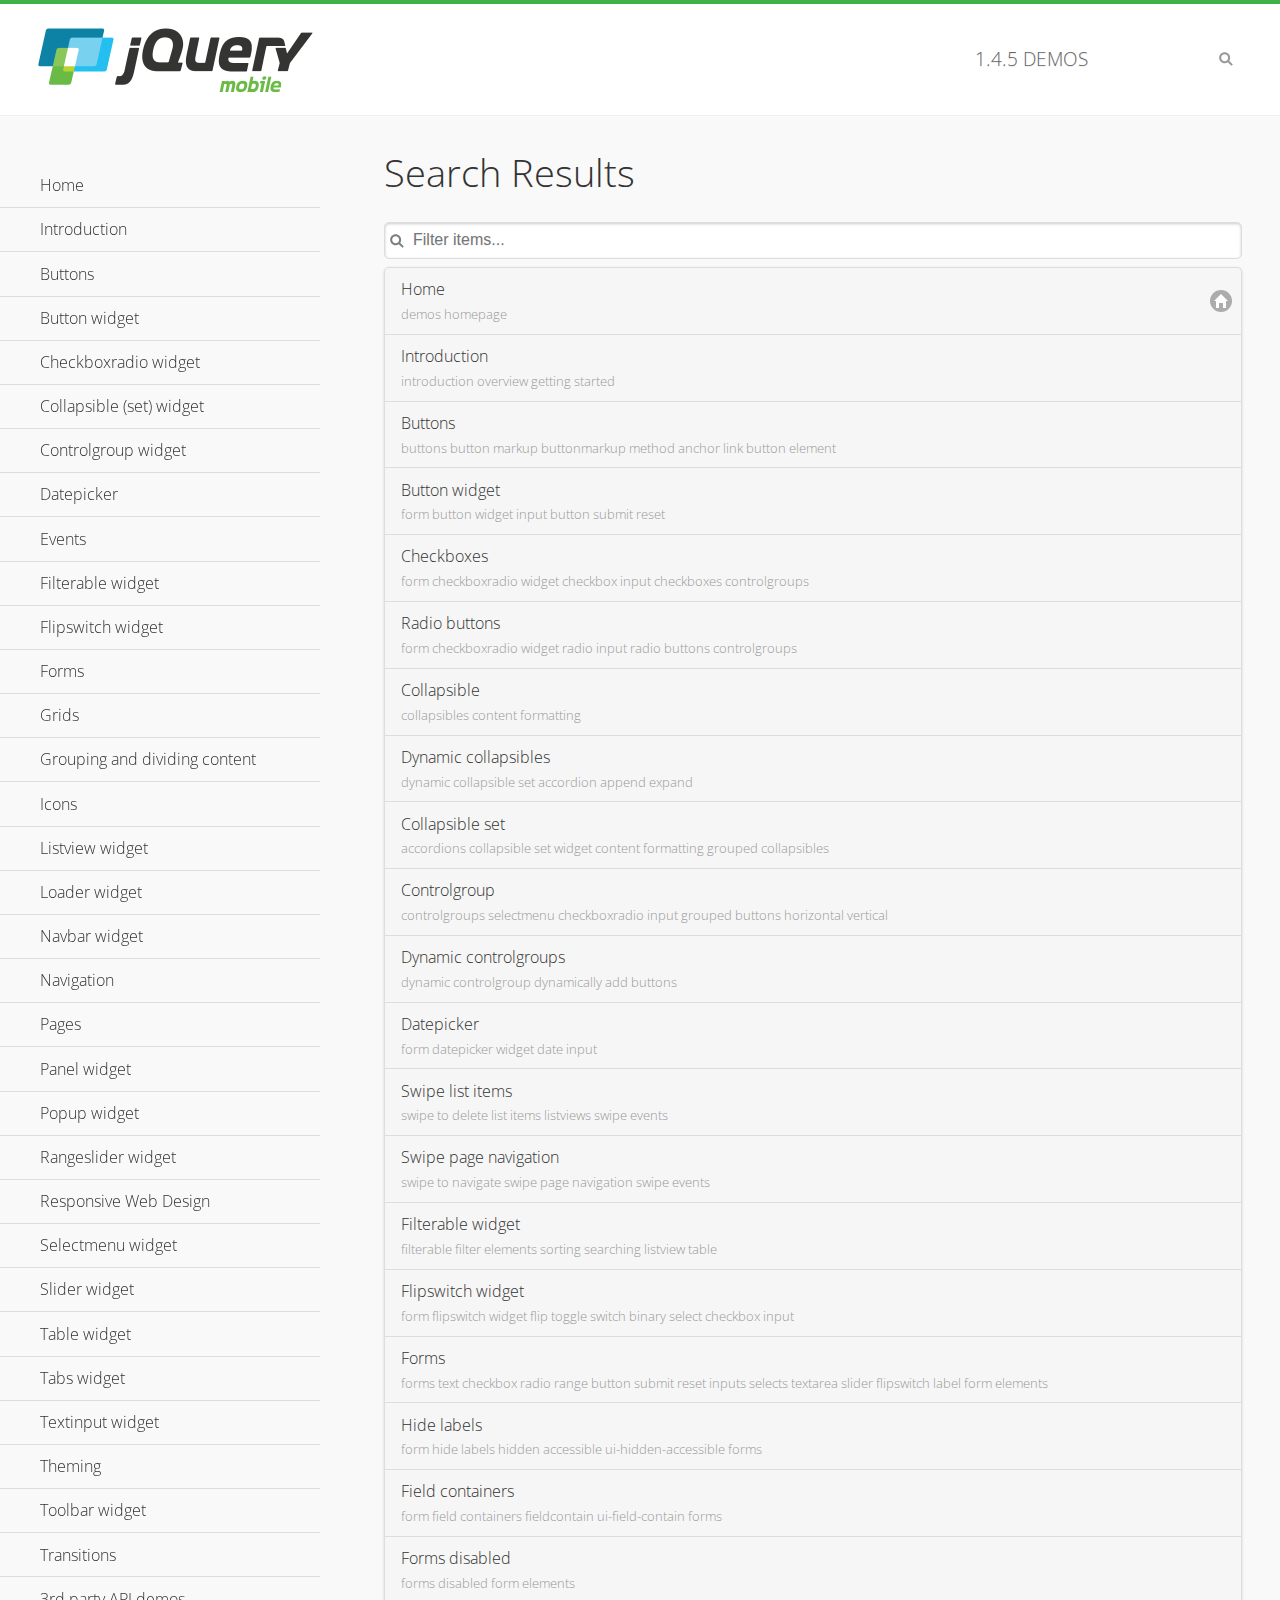
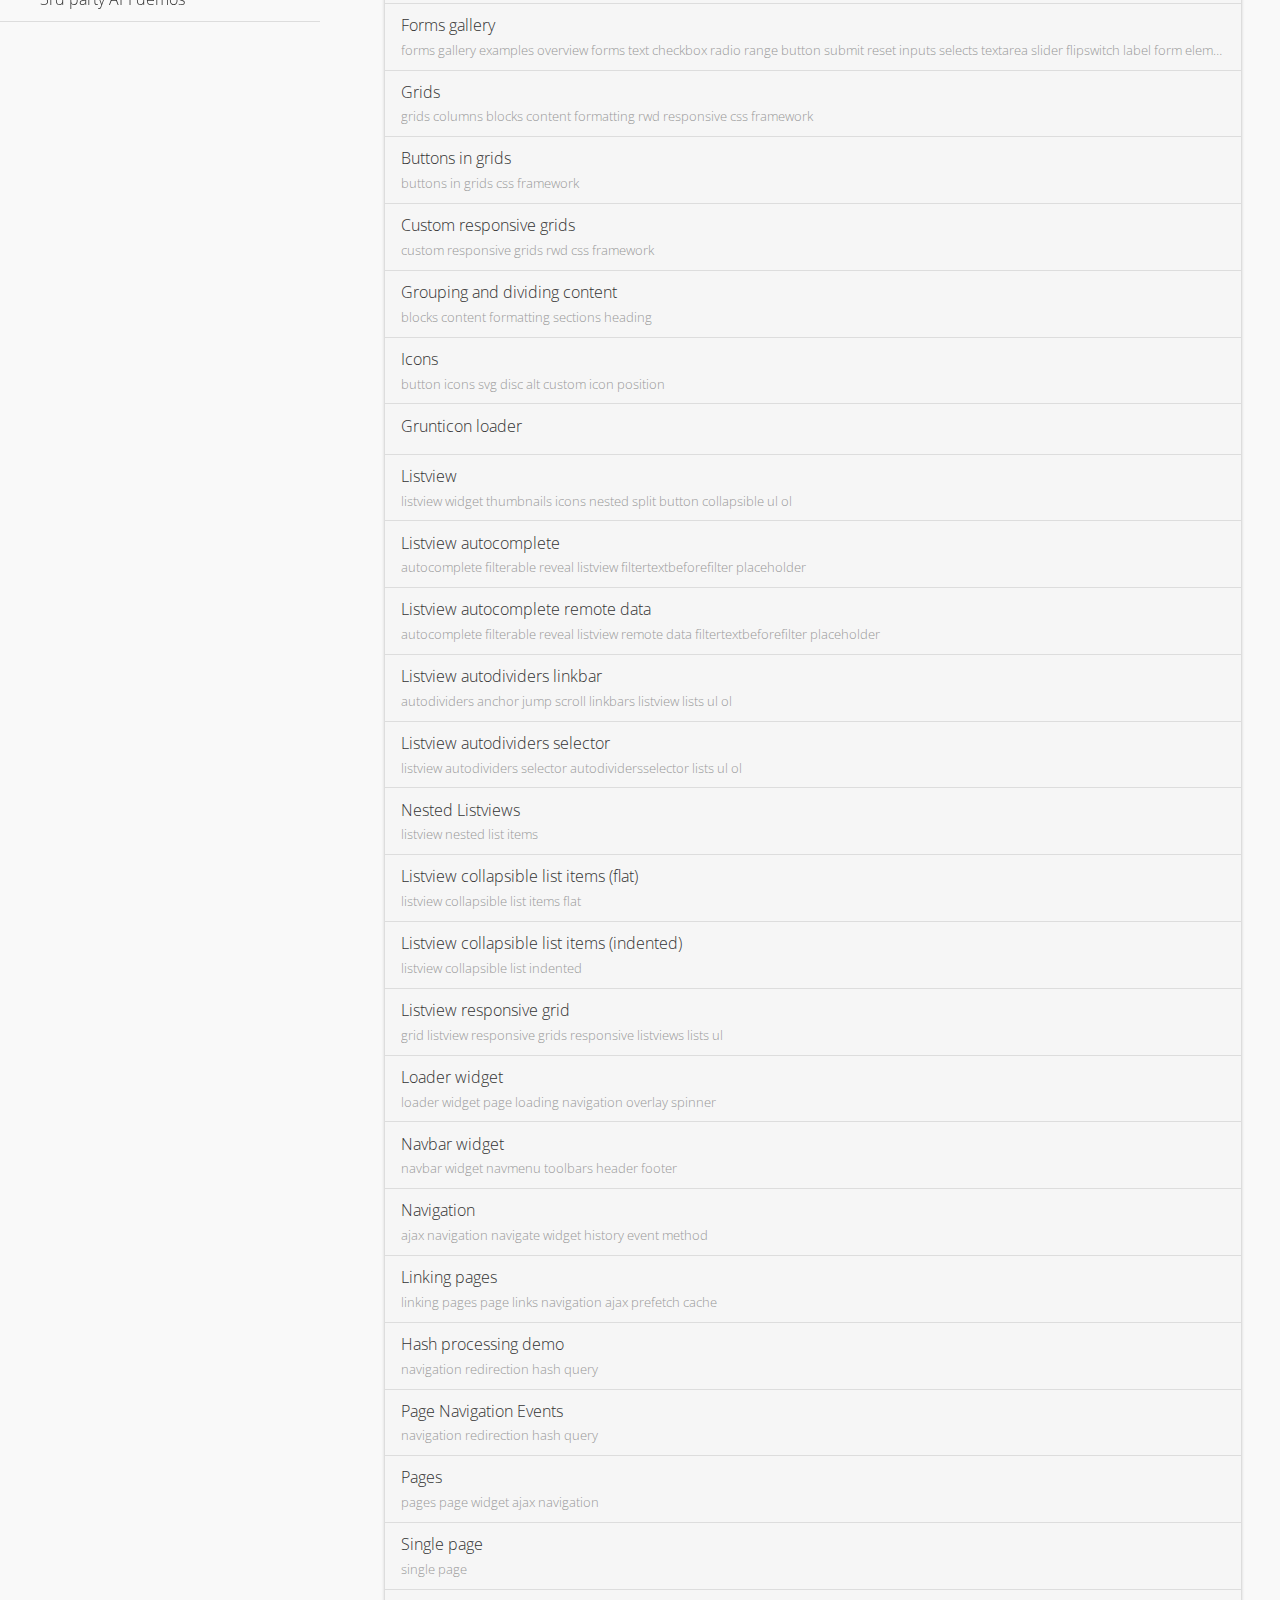
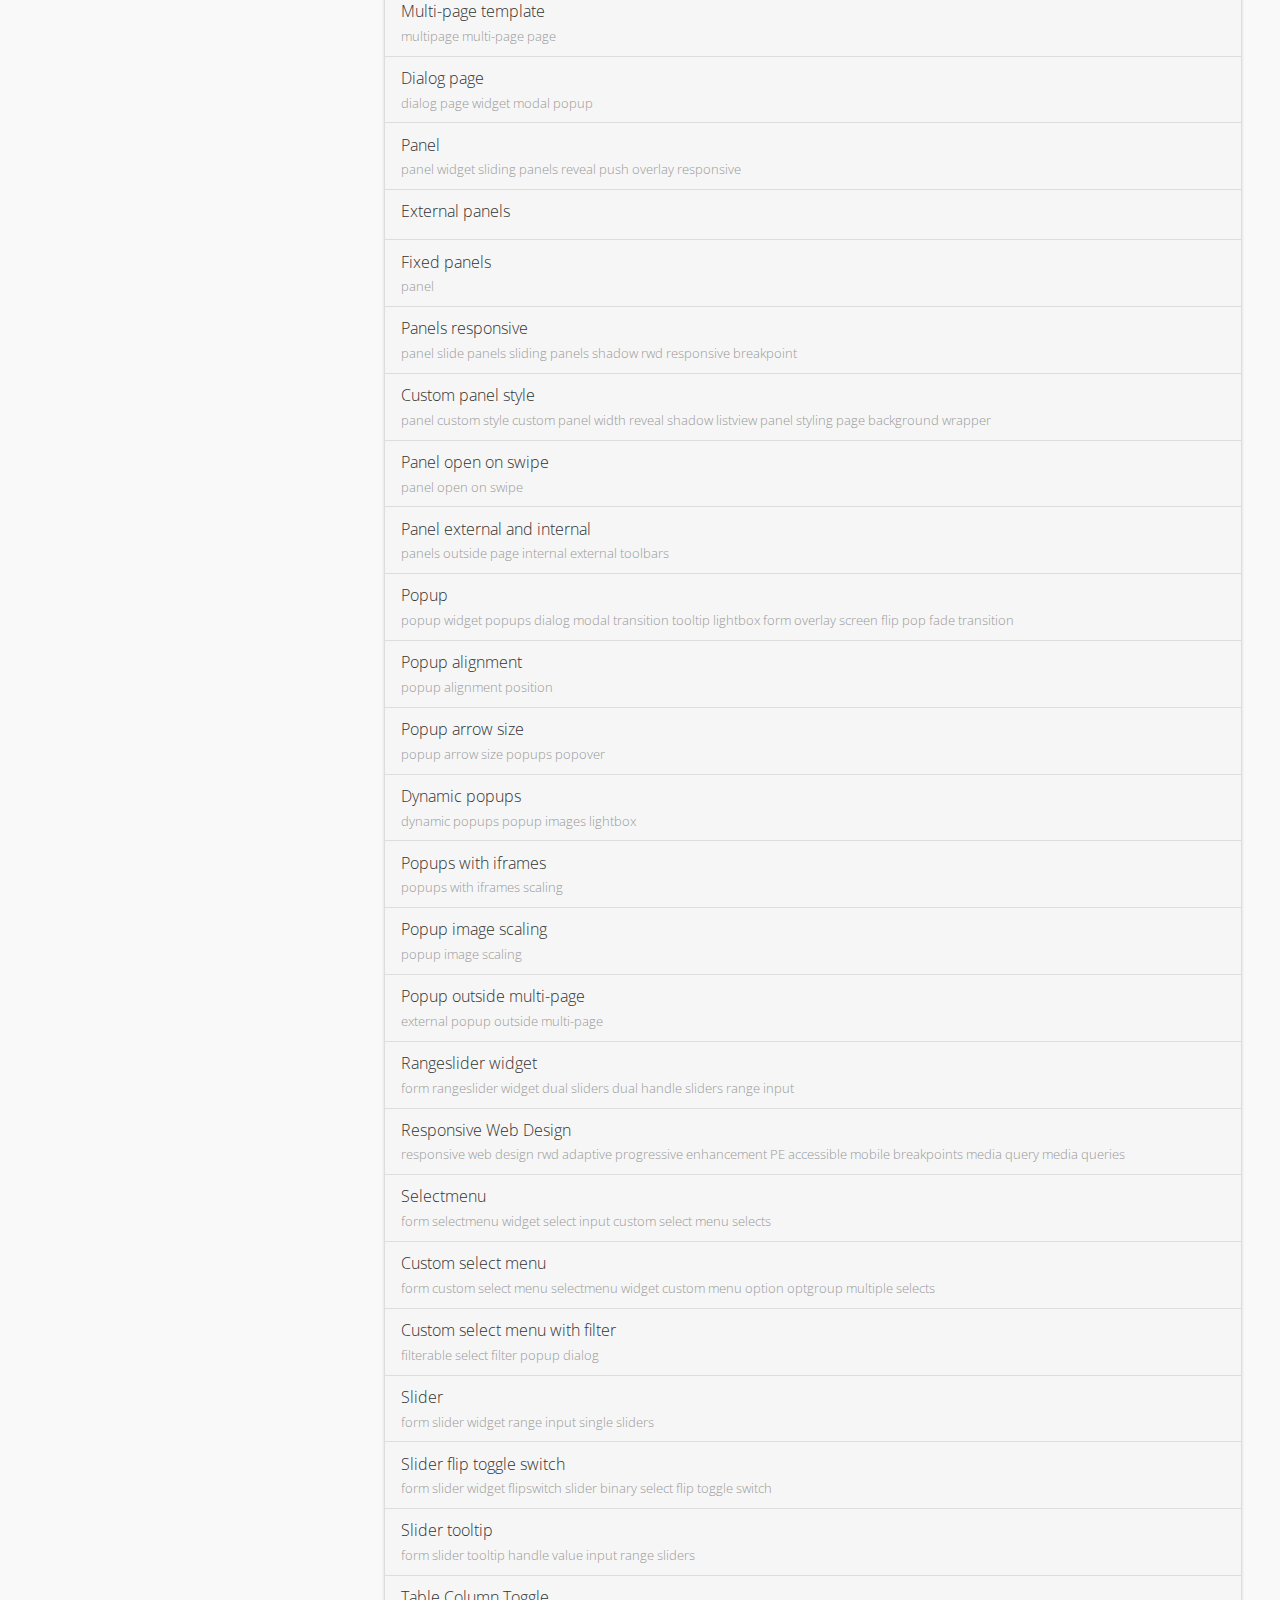
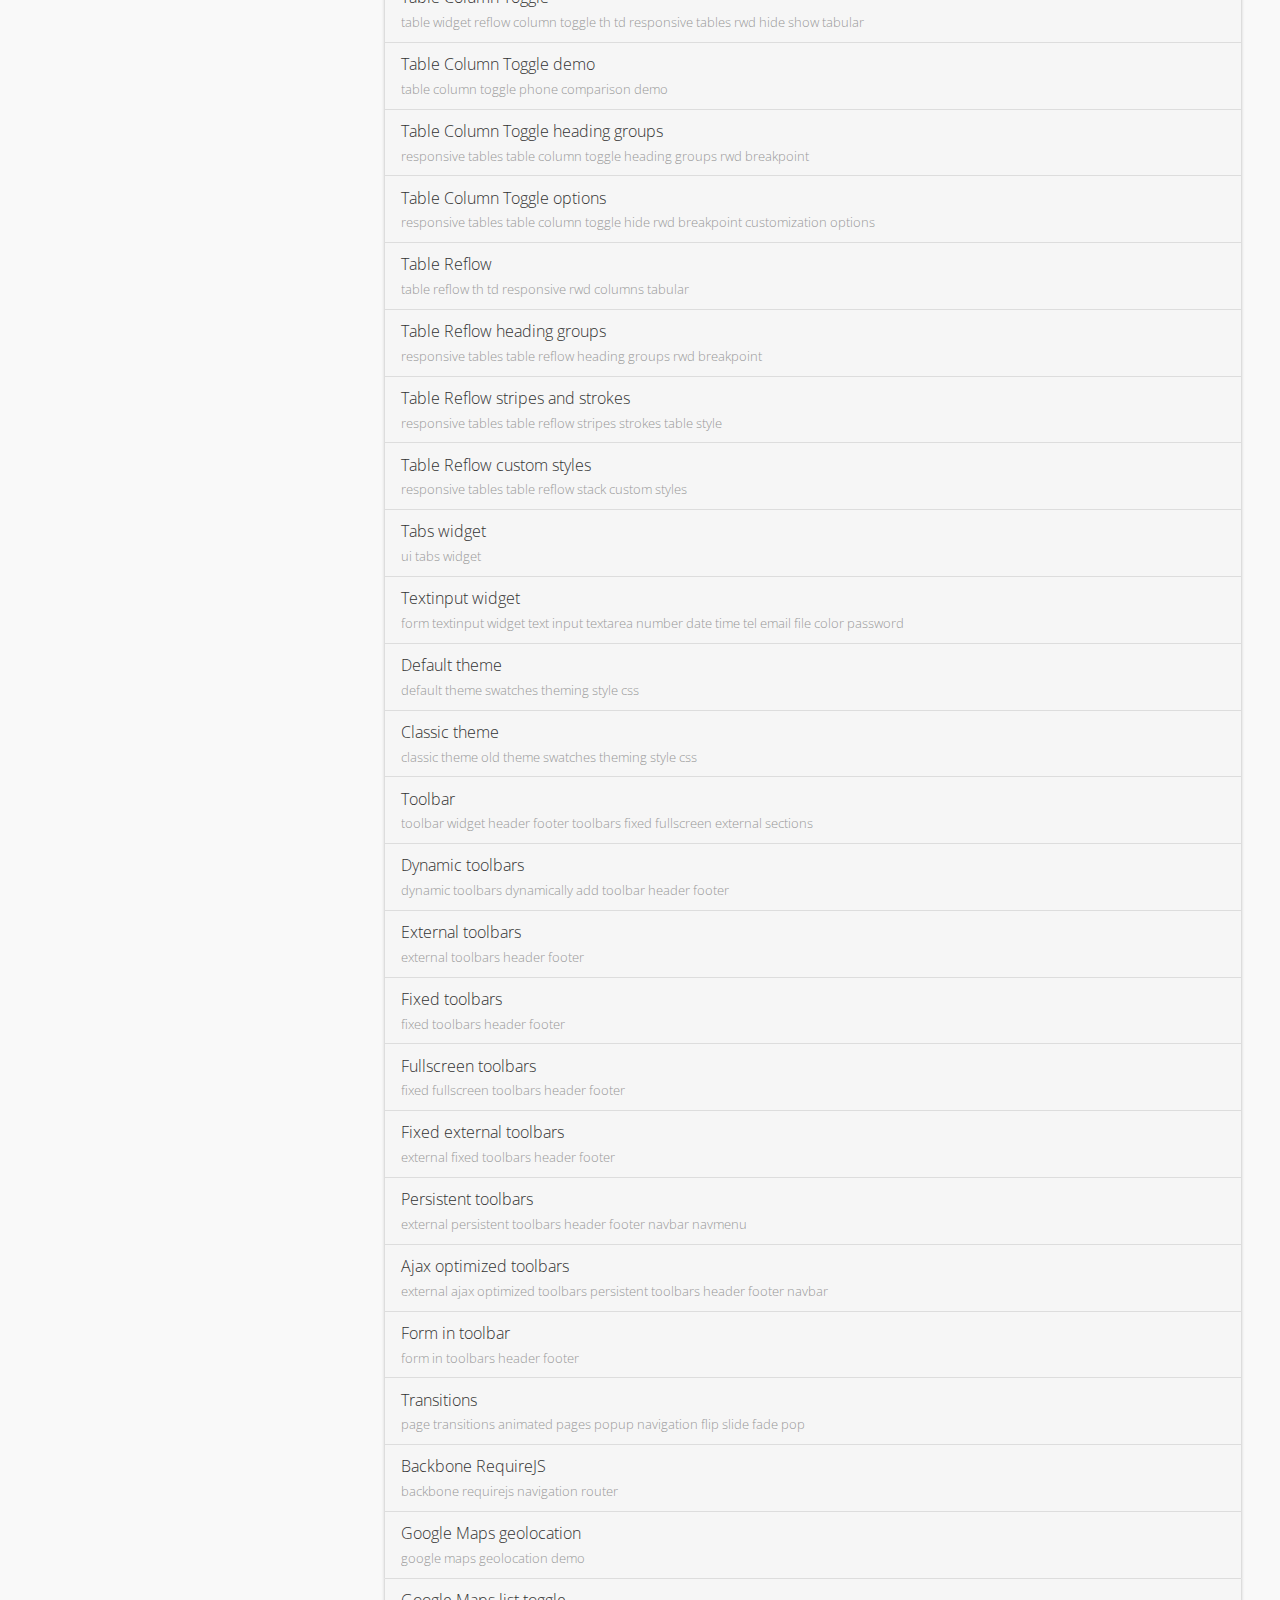
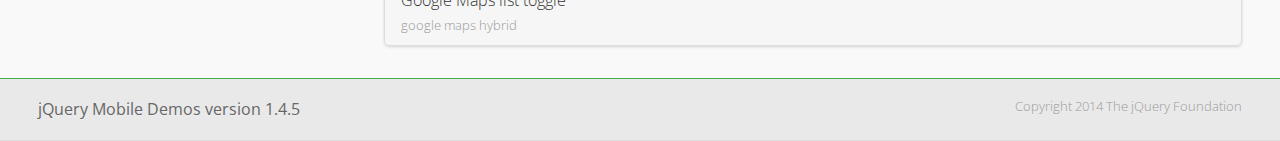
<file: js/extra/demos/_search/index.html>
<!DOCTYPE html>
<html>
<head>
	<meta charset="utf-8">
	<meta name="viewport" content="width=device-width, initial-scale=1">
	<title>jQuery Mobile Demos</title>
	<link rel="stylesheet" href="../css/themes/default/jquery.mobile-1.4.5.min.css">
	<link rel="stylesheet" href="../_assets/css/jqm-demos.css">
	<link rel="shortcut icon" href="../_assets/favicon.ico">
    <link rel="stylesheet" href="http://fonts.googleapis.com/css?family=Open+Sans:300,400,700">
	<script src="../js/jquery.js"></script>
	<script src="../_assets/js/index.js"></script>
	<script src="../js/jquery.mobile-1.4.5.min.js"></script>

</head>
<body>
<div data-role="page" class="jqm-demos jqm-demos-index jqm-demos-search-results">

	<div data-role="header" class="jqm-header">
		<h2><a href="../" title="jQuery Mobile Demos home"><img src="../_assets/img/jquery-logo.png" alt="jQuery Mobile"></a></h2>
		<p><span class="jqm-version"></span> Demos</p>
		<a href="#" class="jqm-navmenu-link ui-btn ui-btn-icon-notext ui-corner-all ui-icon-bars ui-nodisc-icon ui-alt-icon ui-btn-left">Menu</a>
		<a href="#" class="jqm-search-link ui-btn ui-btn-icon-notext ui-corner-all ui-icon-search ui-nodisc-icon ui-alt-icon ui-btn-right">Search</a>
	</div><!-- /header -->

	<div role="main" class="ui-content jqm-content">

		<h1>Search Results</h1>

        <div class="jqm-search-results-wrap">
	        <ul class="jqm-list jqm-search-results-list">
<li data-filtertext="demos homepage" data-icon="home"><a href=".././">Home</a></li>
<li data-filtertext="introduction overview getting started"><a href="../intro/" data-ajax="false">Introduction</a></li>
<li data-filtertext="buttons button markup buttonmarkup method anchor link button element"><a href="../button-markup/" data-ajax="false">Buttons</a></li>
<li data-filtertext="form button widget input button submit reset"><a href="../button/" data-ajax="false">Button widget</a></li>
<li data-role="collapsible" data-enhanced="true" data-collapsed-icon="carat-d" data-expanded-icon="carat-u" data-iconpos="right" data-inset="false" class="ui-collapsible ui-collapsible-themed-content ui-collapsible-collapsed">
	<h3 class="ui-collapsible-heading ui-collapsible-heading-collapsed">
		<a href="#" class="ui-collapsible-heading-toggle ui-btn ui-btn-icon-right ui-btn-inherit ui-icon-carat-d">
		    Checkboxradio widget<span class="ui-collapsible-heading-status"> click to expand contents</span>
		</a>
	</h3>
	<div class="ui-collapsible-content ui-body-inherit ui-collapsible-content-collapsed" aria-hidden="true">
		<ul>
			<li data-filtertext="form checkboxradio widget checkbox input checkboxes controlgroups"><a href="../checkboxradio-checkbox/" data-ajax="false">Checkboxes</a></li>
			<li data-filtertext="form checkboxradio widget radio input radio buttons controlgroups"><a href="../checkboxradio-radio/" data-ajax="false">Radio buttons</a></li>
		</ul>
	</div>
</li>
<li data-role="collapsible" data-enhanced="true" data-collapsed-icon="carat-d" data-expanded-icon="carat-u" data-iconpos="right" data-inset="false" class="ui-collapsible ui-collapsible-themed-content ui-collapsible-collapsed">
	<h3 class="ui-collapsible-heading ui-collapsible-heading-collapsed">
		<a href="#" class="ui-collapsible-heading-toggle ui-btn ui-btn-icon-right ui-btn-inherit ui-icon-carat-d">
			Collapsible (set) widget<span class="ui-collapsible-heading-status"> click to expand contents</span>
		</a>
	</h3>
	<div class="ui-collapsible-content ui-body-inherit ui-collapsible-content-collapsed" aria-hidden="true">
		<ul>
			<li data-filtertext="collapsibles content formatting"><a href="../collapsible/" data-ajax="false">Collapsible</a></li>
			<li data-filtertext="dynamic collapsible set accordion append expand"><a href="../collapsible-dynamic/" data-ajax="false">Dynamic collapsibles</a></li>
			<li data-filtertext="accordions collapsible set widget content formatting grouped collapsibles"><a href="../collapsibleset/" data-ajax="false">Collapsible set</a></li>
		</ul>
	</div>
</li>
<li data-role="collapsible" data-enhanced="true" data-collapsed-icon="carat-d" data-expanded-icon="carat-u" data-iconpos="right" data-inset="false" class="ui-collapsible ui-collapsible-themed-content ui-collapsible-collapsed">
	<h3 class="ui-collapsible-heading ui-collapsible-heading-collapsed">
		<a href="#" class="ui-collapsible-heading-toggle ui-btn ui-btn-icon-right ui-btn-inherit ui-icon-carat-d">
			Controlgroup widget<span class="ui-collapsible-heading-status"> click to expand contents</span>
		</a>
	</h3>
	<div class="ui-collapsible-content ui-body-inherit ui-collapsible-content-collapsed" aria-hidden="true">
		<ul>
			<li data-filtertext="controlgroups selectmenu checkboxradio input grouped buttons horizontal vertical"><a href="../controlgroup/" data-ajax="false">Controlgroup</a></li>
			<li data-filtertext="dynamic controlgroup dynamically add buttons"><a href="../controlgroup-dynamic/" data-ajax="false">Dynamic controlgroups</a></li>
		</ul>
	</div>
</li>
<li data-filtertext="form datepicker widget date input"><a href="../datepicker/" data-ajax="false">Datepicker</a></li>
<li data-role="collapsible" data-enhanced="true" data-collapsed-icon="carat-d" data-expanded-icon="carat-u" data-iconpos="right" data-inset="false" class="ui-collapsible ui-collapsible-themed-content ui-collapsible-collapsed">
	<h3 class="ui-collapsible-heading ui-collapsible-heading-collapsed">
		<a href="#" class="ui-collapsible-heading-toggle ui-btn ui-btn-icon-right ui-btn-inherit ui-icon-carat-d">
			Events<span class="ui-collapsible-heading-status"> click to expand contents</span>
		</a>
	</h3>
	<div class="ui-collapsible-content ui-body-inherit ui-collapsible-content-collapsed" aria-hidden="true">
		<ul>
			<li data-filtertext="swipe to delete list items listviews swipe events"><a href="../swipe-list/" data-ajax="false">Swipe list items</a></li>
			<li data-filtertext="swipe to navigate swipe page navigation swipe events"><a href="../swipe-page/" data-ajax="false">Swipe page navigation</a></li>
		</ul>
	</div>
</li>
<li data-filtertext="filterable filter elements sorting searching listview table"><a href="../filterable/" data-ajax="false">Filterable widget</a></li>
<li data-filtertext="form flipswitch widget flip toggle switch binary select checkbox input"><a href="../flipswitch/" data-ajax="false">Flipswitch widget</a></li>
<li data-role="collapsible" data-enhanced="true" data-collapsed-icon="carat-d" data-expanded-icon="carat-u" data-iconpos="right" data-inset="false" class="ui-collapsible ui-collapsible-themed-content ui-collapsible-collapsed">
	<h3 class="ui-collapsible-heading ui-collapsible-heading-collapsed">
		<a href="#" class="ui-collapsible-heading-toggle ui-btn ui-btn-icon-right ui-btn-inherit ui-icon-carat-d">
			Forms<span class="ui-collapsible-heading-status"> click to expand contents</span>
		</a>
	</h3>
	<div class="ui-collapsible-content ui-body-inherit ui-collapsible-content-collapsed" aria-hidden="true">
		<ul>
			<li data-filtertext="forms text checkbox radio range button submit reset inputs selects textarea slider flipswitch label form elements"><a href="../forms/" data-ajax="false">Forms</a></li>
			<li data-filtertext="form hide labels hidden accessible ui-hidden-accessible forms"><a href="../forms-label-hidden-accessible/" data-ajax="false">Hide labels</a></li>
			<li data-filtertext="form field containers fieldcontain ui-field-contain forms"><a href="../forms-field-contain/" data-ajax="false">Field containers</a></li>
			<li data-filtertext="forms disabled form elements"><a href="../forms-disabled/" data-ajax="false">Forms disabled</a></li>
			<li data-filtertext="forms gallery examples overview forms text checkbox radio range button submit reset inputs selects textarea slider flipswitch label form elements"><a href="../forms-gallery/" data-ajax="false">Forms gallery</a></li>
		</ul>
	</div>
</li>
<li data-role="collapsible" data-enhanced="true" data-collapsed-icon="carat-d" data-expanded-icon="carat-u" data-iconpos="right" data-inset="false" class="ui-collapsible ui-collapsible-themed-content ui-collapsible-collapsed">
	<h3 class="ui-collapsible-heading ui-collapsible-heading-collapsed">
		<a href="#" class="ui-collapsible-heading-toggle ui-btn ui-btn-icon-right ui-btn-inherit ui-icon-carat-d">
			Grids<span class="ui-collapsible-heading-status"> click to expand contents</span>
		</a>
	</h3>
	<div class="ui-collapsible-content ui-body-inherit ui-collapsible-content-collapsed" aria-hidden="true">
		<ul>
			<li data-filtertext="grids columns blocks content formatting rwd responsive css framework"><a href="../grids/" data-ajax="false">Grids</a></li>
			<li data-filtertext="buttons in grids css framework"><a href="../grids-buttons/" data-ajax="false">Buttons in grids</a></li>
			<li data-filtertext="custom responsive grids rwd css framework"><a href="../grids-custom-responsive/" data-ajax="false">Custom responsive grids</a></li>
		</ul>
	</div>
</li>
<li data-filtertext="blocks content formatting sections heading"><a href="../body-bar-classes/" data-ajax="false">Grouping and dividing content</a></li>
<li data-role="collapsible" data-enhanced="true" data-collapsed-icon="carat-d" data-expanded-icon="carat-u" data-iconpos="right" data-inset="false" class="ui-collapsible ui-collapsible-themed-content ui-collapsible-collapsed">
	<h3 class="ui-collapsible-heading ui-collapsible-heading-collapsed">
		<a href="#" class="ui-collapsible-heading-toggle ui-btn ui-btn-icon-right ui-btn-inherit ui-icon-carat-d">
			Icons<span class="ui-collapsible-heading-status"> click to expand contents</span>
		</a>
	</h3>
	<div class="ui-collapsible-content ui-body-inherit ui-collapsible-content-collapsed" aria-hidden="true">
		<ul>
			<li data-filtertext="button icons svg disc alt custom icon position"><a href="../icons/" data-ajax="false">Icons</a></li>
			<li data-filtertext=""><a href="../icons-grunticon/" data-ajax="false">Grunticon loader</a></li>
		</ul>
	</div>
</li>
<li data-role="collapsible" data-enhanced="true" data-collapsed-icon="carat-d" data-expanded-icon="carat-u" data-iconpos="right" data-inset="false" class="ui-collapsible ui-collapsible-themed-content ui-collapsible-collapsed">
	<h3 class="ui-collapsible-heading ui-collapsible-heading-collapsed">
		<a href="#" class="ui-collapsible-heading-toggle ui-btn ui-btn-icon-right ui-btn-inherit ui-icon-carat-d">
			Listview widget<span class="ui-collapsible-heading-status"> click to expand contents</span>
		</a>
	</h3>
	<div class="ui-collapsible-content ui-body-inherit ui-collapsible-content-collapsed" aria-hidden="true">
		<ul>
			<li data-filtertext="listview widget thumbnails icons nested split button collapsible ul ol"><a href="../listview/" data-ajax="false">Listview</a></li>
			<li data-filtertext="autocomplete filterable reveal listview filtertextbeforefilter placeholder"><a href="../listview-autocomplete/" data-ajax="false">Listview autocomplete</a></li>
			<li data-filtertext="autocomplete filterable reveal listview remote data filtertextbeforefilter placeholder"><a href="../listview-autocomplete-remote/" data-ajax="false">Listview autocomplete remote data</a></li>
			<li data-filtertext="autodividers anchor jump scroll linkbars listview lists ul ol"><a href="../listview-autodividers-linkbar/" data-ajax="false">Listview autodividers linkbar</a></li>
			<li data-filtertext="listview autodividers selector autodividersselector lists ul ol"><a href="../listview-autodividers-selector/" data-ajax="false">Listview autodividers selector</a></li>
			<li data-filtertext="listview nested list items"><a href="../listview-nested-lists/" data-ajax="false">Nested Listviews</a></li>
			<li data-filtertext="listview collapsible list items flat"><a href="../listview-collapsible-item-flat/" data-ajax="false">Listview collapsible list items (flat)</a></li>
			<li data-filtertext="listview collapsible list indented"><a href="../listview-collapsible-item-indented/" data-ajax="false">Listview collapsible list items (indented)</a></li>
			<li data-filtertext="grid listview responsive grids responsive listviews lists ul"><a href="../listview-grid/" data-ajax="false">Listview responsive grid</a></li>
		</ul>
	</div>
</li>
<li data-filtertext="loader widget page loading navigation overlay spinner"><a href="../loader/" data-ajax="false">Loader widget</a></li>
<li data-filtertext="navbar widget navmenu toolbars header footer"><a href="../navbar/" data-ajax="false">Navbar widget</a></li>
<li data-role="collapsible" data-enhanced="true" data-collapsed-icon="carat-d" data-expanded-icon="carat-u" data-iconpos="right" data-inset="false" class="ui-collapsible ui-collapsible-themed-content ui-collapsible-collapsed">
	<h3 class="ui-collapsible-heading ui-collapsible-heading-collapsed">
		<a href="#" class="ui-collapsible-heading-toggle ui-btn ui-btn-icon-right ui-btn-inherit ui-icon-carat-d">
			Navigation<span class="ui-collapsible-heading-status"> click to expand contents</span>
		</a>
	</h3>
	<div class="ui-collapsible-content ui-body-inherit ui-collapsible-content-collapsed" aria-hidden="true">
		<ul>
			<li data-filtertext="ajax navigation navigate widget history event method"><a href="../navigation/" data-ajax="false">Navigation</a></li>
			<li data-filtertext="linking pages page links navigation ajax prefetch cache"><a href="../navigation-linking-pages/" data-ajax="false">Linking pages</a></li>
			<!-- <li data-filtertext="php redirect server redirection server-side navigation"><a href="../navigation-php-redirect/" data-ajax="false">PHP redirect demo</a></li>-->
			<li data-filtertext="navigation redirection hash query"><a href="../navigation-hash-processing/" data-ajax="false">Hash processing demo</a></li>
			<li data-filtertext="navigation redirection hash query"><a href="../page-events/" data-ajax="false">Page Navigation Events</a></li>
		</ul>
	</div>
</li>
<li data-role="collapsible" data-enhanced="true" data-collapsed-icon="carat-d" data-expanded-icon="carat-u" data-iconpos="right" data-inset="false" class="ui-collapsible ui-collapsible-themed-content ui-collapsible-collapsed">
	<h3 class="ui-collapsible-heading ui-collapsible-heading-collapsed">
		<a href="#" class="ui-collapsible-heading-toggle ui-btn ui-btn-icon-right ui-btn-inherit ui-icon-carat-d">
			Pages<span class="ui-collapsible-heading-status"> click to expand contents</span>
		</a>
	</h3>
	<div class="ui-collapsible-content ui-body-inherit ui-collapsible-content-collapsed" aria-hidden="true">
		<ul>
			<li data-filtertext="pages page widget ajax navigation"><a href="../pages/" data-ajax="false">Pages</a></li>
			<li data-filtertext="single page"><a href="../pages-single-page/" data-ajax="false">Single page</a></li>
			<li data-filtertext="multipage multi-page page"><a href="../pages-multi-page/" data-ajax="false">Multi-page template</a></li>
			<li data-filtertext="dialog page widget modal popup"><a href="../pages-dialog/" data-ajax="false">Dialog page</a></li>
		</ul>
	</div>
</li>
<li data-role="collapsible" data-enhanced="true" data-collapsed-icon="carat-d" data-expanded-icon="carat-u" data-iconpos="right" data-inset="false" class="ui-collapsible ui-collapsible-themed-content ui-collapsible-collapsed">
	<h3 class="ui-collapsible-heading ui-collapsible-heading-collapsed">
		<a href="#" class="ui-collapsible-heading-toggle ui-btn ui-btn-icon-right ui-btn-inherit ui-icon-carat-d">
			Panel widget<span class="ui-collapsible-heading-status"> click to expand contents</span>
		</a>
	</h3>
	<div class="ui-collapsible-content ui-body-inherit ui-collapsible-content-collapsed" aria-hidden="true">
		<ul>
			<li data-filtertext="panel widget sliding panels reveal push overlay responsive"><a href="../panel/" data-ajax="false">Panel</a></li>
			<li data-filtertext=""><a href="../panel-external/" data-ajax="false">External panels</a></li>
			<li data-filtertext="panel "><a href="../panel-fixed/" data-ajax="false">Fixed panels</a></li>
			<li data-filtertext="panel slide panels sliding panels shadow rwd responsive breakpoint"><a href="../panel-responsive/" data-ajax="false">Panels responsive</a></li>
			<li data-filtertext="panel custom style custom panel width reveal shadow listview panel styling page background wrapper"><a href="../panel-styling/" data-ajax="false">Custom panel style</a></li>
			<li data-filtertext="panel open on swipe"><a href="../panel-swipe-open/" data-ajax="false">Panel open on swipe</a></li>
			<li data-filtertext="panels outside page internal external toolbars"><a href="../panel-external-internal/" data-ajax="false">Panel external and internal</a></li>
		</ul>
	</div>
</li>
<li data-role="collapsible" data-enhanced="true" data-collapsed-icon="carat-d" data-expanded-icon="carat-u" data-iconpos="right" data-inset="false" class="ui-collapsible ui-collapsible-themed-content ui-collapsible-collapsed">
	<h3 class="ui-collapsible-heading ui-collapsible-heading-collapsed">
		<a href="#" class="ui-collapsible-heading-toggle ui-btn ui-btn-icon-right ui-btn-inherit ui-icon-carat-d">
			Popup widget<span class="ui-collapsible-heading-status"> click to expand contents</span>
		</a>
	</h3>
	<div class="ui-collapsible-content ui-body-inherit ui-collapsible-content-collapsed" aria-hidden="true">
		<ul>
			<li data-filtertext="popup widget popups dialog modal transition tooltip lightbox form overlay screen flip pop fade transition"><a href="../popup/" data-ajax="false">Popup</a></li>
			<li data-filtertext="popup alignment position"><a href="../popup-alignment/" data-ajax="false">Popup alignment</a></li>
			<li data-filtertext="popup arrow size popups popover"><a href="../popup-arrow-size/" data-ajax="false">Popup arrow size</a></li>
			<li data-filtertext="dynamic popups popup images lightbox"><a href="../popup-dynamic/" data-ajax="false">Dynamic popups</a></li>
			<li data-filtertext="popups with iframes scaling"><a href="../popup-iframe/" data-ajax="false">Popups with iframes</a></li>
			<li data-filtertext="popup image scaling"><a href="../popup-image-scaling/" data-ajax="false">Popup image scaling</a></li>
			<li data-filtertext="external popup outside multi-page"><a href="../popup-outside-multipage/" data-ajax="false">Popup outside multi-page</a></li>
		</ul>
	</div>
</li>
<li data-filtertext="form rangeslider widget dual sliders dual handle sliders range input"><a href="../rangeslider/" data-ajax="false">Rangeslider widget</a></li>
<li data-filtertext="responsive web design rwd adaptive progressive enhancement PE accessible mobile breakpoints media query media queries"><a href="../rwd/" data-ajax="false">Responsive Web Design</a></li>
<li data-role="collapsible" data-enhanced="true" data-collapsed-icon="carat-d" data-expanded-icon="carat-u" data-iconpos="right" data-inset="false" class="ui-collapsible ui-collapsible-themed-content ui-collapsible-collapsed">
	<h3 class="ui-collapsible-heading ui-collapsible-heading-collapsed">
		<a href="#" class="ui-collapsible-heading-toggle ui-btn ui-btn-icon-right ui-btn-inherit ui-icon-carat-d">
			Selectmenu widget<span class="ui-collapsible-heading-status"> click to expand contents</span>
		</a>
	</h3>
	<div class="ui-collapsible-content ui-body-inherit ui-collapsible-content-collapsed" aria-hidden="true">
		<ul>
			<li data-filtertext="form selectmenu widget select input custom select menu selects"><a href="../selectmenu/" data-ajax="false">Selectmenu</a></li>
			<li data-filtertext="form custom select menu selectmenu widget custom menu option optgroup multiple selects"><a href="../selectmenu-custom/" data-ajax="false">Custom select menu</a></li>
			<li data-filtertext="filterable select filter popup dialog"><a href="../selectmenu-custom-filter/" data-ajax="false">Custom select menu with filter</a></li>
		</ul>
	</div>
</li>
<li data-role="collapsible" data-enhanced="true" data-collapsed-icon="carat-d" data-expanded-icon="carat-u" data-iconpos="right" data-inset="false" class="ui-collapsible ui-collapsible-themed-content ui-collapsible-collapsed">
	<h3 class="ui-collapsible-heading ui-collapsible-heading-collapsed">
		<a href="#" class="ui-collapsible-heading-toggle ui-btn ui-btn-icon-right ui-btn-inherit ui-icon-carat-d">
			Slider widget<span class="ui-collapsible-heading-status"> click to expand contents</span>
		</a>
	</h3>
	<div class="ui-collapsible-content ui-body-inherit ui-collapsible-content-collapsed" aria-hidden="true">
		<ul>
			<li data-filtertext="form slider widget range input single sliders"><a href="../slider/" data-ajax="false">Slider</a></li>
			<li data-filtertext="form slider widget flipswitch slider binary select flip toggle switch"><a href="../slider-flipswitch/" data-ajax="false">Slider flip toggle switch</a></li>
			<li data-filtertext="form slider tooltip handle value input range sliders"><a href="../slider-tooltip/" data-ajax="false">Slider tooltip</a></li>
		</ul>
	</div>
</li>
<li data-role="collapsible" data-enhanced="true" data-collapsed-icon="carat-d" data-expanded-icon="carat-u" data-iconpos="right" data-inset="false" class="ui-collapsible ui-collapsible-themed-content ui-collapsible-collapsed">
	<h3 class="ui-collapsible-heading ui-collapsible-heading-collapsed">
		<a href="#" class="ui-collapsible-heading-toggle ui-btn ui-btn-icon-right ui-btn-inherit ui-icon-carat-d">
			Table widget<span class="ui-collapsible-heading-status"> click to expand contents</span>
		</a>
	</h3>
	<div class="ui-collapsible-content ui-body-inherit ui-collapsible-content-collapsed" aria-hidden="true">
		<ul>
			<li data-filtertext="table widget reflow column toggle th td responsive tables rwd hide show tabular"><a href="../table-column-toggle/" data-ajax="false">Table Column Toggle</a></li>
			<li data-filtertext="table column toggle phone comparison demo"><a href="../table-column-toggle-example/" data-ajax="false">Table Column Toggle demo</a></li>
			<li data-filtertext="responsive tables table column toggle heading groups rwd breakpoint"><a href="../table-column-toggle-heading-groups/" data-ajax="false">Table Column Toggle heading groups</a></li>
			<li data-filtertext="responsive tables table column toggle hide rwd breakpoint customization options"><a href="../table-column-toggle-options/" data-ajax="false">Table Column Toggle options</a></li>
			<li data-filtertext="table reflow th td responsive rwd columns tabular"><a href="../table-reflow/" data-ajax="false">Table Reflow</a></li>
			<li data-filtertext="responsive tables table reflow heading groups rwd breakpoint"><a href="../table-reflow-heading-groups/" data-ajax="false">Table Reflow heading groups</a></li>
			<li data-filtertext="responsive tables table reflow stripes strokes table style"><a href="../table-reflow-stripes-strokes/" data-ajax="false">Table Reflow stripes and strokes</a></li>
			<li data-filtertext="responsive tables table reflow stack custom styles"><a href="../table-reflow-styling/" data-ajax="false">Table Reflow custom styles</a></li>
		</ul>
	</div>
</li>
<li data-filtertext="ui tabs widget"><a href="../tabs/" data-ajax="false">Tabs widget</a></li>
<li data-filtertext="form textinput widget text input textarea number date time tel email file color password"><a href="../textinput/" data-ajax="false">Textinput widget</a></li>
<li data-role="collapsible" data-enhanced="true" data-collapsed-icon="carat-d" data-expanded-icon="carat-u" data-iconpos="right" data-inset="false" class="ui-collapsible ui-collapsible-themed-content ui-collapsible-collapsed">
	<h3 class="ui-collapsible-heading ui-collapsible-heading-collapsed">
		<a href="#" class="ui-collapsible-heading-toggle ui-btn ui-btn-icon-right ui-btn-inherit ui-icon-carat-d">
			Theming<span class="ui-collapsible-heading-status"> click to expand contents</span>
		</a>
	</h3>
	<div class="ui-collapsible-content ui-body-inherit ui-collapsible-content-collapsed" aria-hidden="true">
		<ul>
			<li data-filtertext="default theme swatches theming style css"><a href="../theme-default/" data-ajax="false">Default theme</a></li>
			<li data-filtertext="classic theme old theme swatches theming style css"><a href="../theme-classic/" data-ajax="false">Classic theme</a></li>
		</ul>
	</div>
</li>
<li data-role="collapsible" data-enhanced="true" data-collapsed-icon="carat-d" data-expanded-icon="carat-u" data-iconpos="right" data-inset="false" class="ui-collapsible ui-collapsible-themed-content ui-collapsible-collapsed">
	<h3 class="ui-collapsible-heading ui-collapsible-heading-collapsed">
		<a href="#" class="ui-collapsible-heading-toggle ui-btn ui-btn-icon-right ui-btn-inherit ui-icon-carat-d">
			Toolbar widget<span class="ui-collapsible-heading-status"> click to expand contents</span>
		</a>
	</h3>
	<div class="ui-collapsible-content ui-body-inherit ui-collapsible-content-collapsed" aria-hidden="true">
		<ul>
			<li data-filtertext="toolbar widget header footer toolbars fixed fullscreen external sections"><a href="../toolbar/" data-ajax="false">Toolbar</a></li>
			<li data-filtertext="dynamic toolbars dynamically add toolbar header footer"><a href="../toolbar-dynamic/" data-ajax="false">Dynamic toolbars</a></li>
			<li data-filtertext="external toolbars header footer"><a href="../toolbar-external/" data-ajax="false">External toolbars</a></li>
			<li data-filtertext="fixed toolbars header footer"><a href="../toolbar-fixed/" data-ajax="false">Fixed toolbars</a></li>
			<li data-filtertext="fixed fullscreen toolbars header footer"><a href="../toolbar-fixed-fullscreen/" data-ajax="false">Fullscreen toolbars</a></li>
			<li data-filtertext="external fixed toolbars header footer"><a href="../toolbar-fixed-external/" data-ajax="false">Fixed external toolbars</a></li>
			<li data-filtertext="external persistent toolbars header footer navbar navmenu"><a href="../toolbar-fixed-persistent/" data-ajax="false">Persistent toolbars</a></li>
			<li data-filtertext="external ajax optimized toolbars persistent toolbars header footer navbar"><a href="../toolbar-fixed-persistent-optimized/" data-ajax="false">Ajax optimized toolbars</a></li>
			<li data-filtertext="form in toolbars header footer"><a href="../toolbar-fixed-forms/" data-ajax="false">Form in toolbar</a></li>
		</ul>
	</div>
</li>
<li data-filtertext="page transitions animated pages popup navigation flip slide fade pop"><a href="../transitions/" data-ajax="false">Transitions</a></li>
<li data-role="collapsible" data-enhanced="true" data-collapsed-icon="carat-d" data-expanded-icon="carat-u" data-iconpos="right" data-inset="false" class="ui-collapsible ui-collapsible-themed-content ui-collapsible-collapsed">
	<h3 class="ui-collapsible-heading ui-collapsible-heading-collapsed">
		<a href="#" class="ui-collapsible-heading-toggle ui-btn ui-btn-icon-right ui-btn-inherit ui-icon-carat-d">
			3rd party API demos<span class="ui-collapsible-heading-status"> click to expand contents</span>
		</a>
	</h3>
	<div class="ui-collapsible-content ui-body-inherit ui-collapsible-content-collapsed" aria-hidden="true">
		<ul>
			<li data-filtertext="backbone requirejs navigation router"><a href="../backbone-requirejs/" data-ajax="false">Backbone RequireJS</a></li>
			<li data-filtertext="google maps geolocation demo"><a href="../map-geolocation/" data-ajax="false">Google Maps geolocation</a></li>
			<li data-filtertext="google maps hybrid"><a href="../map-list-toggle/" data-ajax="false">Google Maps list toggle</a></li>
		</ul>
	</div>
</li>



	        </ul>
	    </div>

	</div><!-- /content -->
	    <div data-role="panel" class="jqm-navmenu-panel" data-position="left" data-display="overlay" data-theme="a">
	    	<ul class="jqm-list ui-alt-icon ui-nodisc-icon">
<li data-filtertext="demos homepage" data-icon="home"><a href=".././">Home</a></li>
<li data-filtertext="introduction overview getting started"><a href="../intro/" data-ajax="false">Introduction</a></li>
<li data-filtertext="buttons button markup buttonmarkup method anchor link button element"><a href="../button-markup/" data-ajax="false">Buttons</a></li>
<li data-filtertext="form button widget input button submit reset"><a href="../button/" data-ajax="false">Button widget</a></li>
<li data-role="collapsible" data-enhanced="true" data-collapsed-icon="carat-d" data-expanded-icon="carat-u" data-iconpos="right" data-inset="false" class="ui-collapsible ui-collapsible-themed-content ui-collapsible-collapsed">
	<h3 class="ui-collapsible-heading ui-collapsible-heading-collapsed">
		<a href="#" class="ui-collapsible-heading-toggle ui-btn ui-btn-icon-right ui-btn-inherit ui-icon-carat-d">
		    Checkboxradio widget<span class="ui-collapsible-heading-status"> click to expand contents</span>
		</a>
	</h3>
	<div class="ui-collapsible-content ui-body-inherit ui-collapsible-content-collapsed" aria-hidden="true">
		<ul>
			<li data-filtertext="form checkboxradio widget checkbox input checkboxes controlgroups"><a href="../checkboxradio-checkbox/" data-ajax="false">Checkboxes</a></li>
			<li data-filtertext="form checkboxradio widget radio input radio buttons controlgroups"><a href="../checkboxradio-radio/" data-ajax="false">Radio buttons</a></li>
		</ul>
	</div>
</li>
<li data-role="collapsible" data-enhanced="true" data-collapsed-icon="carat-d" data-expanded-icon="carat-u" data-iconpos="right" data-inset="false" class="ui-collapsible ui-collapsible-themed-content ui-collapsible-collapsed">
	<h3 class="ui-collapsible-heading ui-collapsible-heading-collapsed">
		<a href="#" class="ui-collapsible-heading-toggle ui-btn ui-btn-icon-right ui-btn-inherit ui-icon-carat-d">
			Collapsible (set) widget<span class="ui-collapsible-heading-status"> click to expand contents</span>
		</a>
	</h3>
	<div class="ui-collapsible-content ui-body-inherit ui-collapsible-content-collapsed" aria-hidden="true">
		<ul>
			<li data-filtertext="collapsibles content formatting"><a href="../collapsible/" data-ajax="false">Collapsible</a></li>
			<li data-filtertext="dynamic collapsible set accordion append expand"><a href="../collapsible-dynamic/" data-ajax="false">Dynamic collapsibles</a></li>
			<li data-filtertext="accordions collapsible set widget content formatting grouped collapsibles"><a href="../collapsibleset/" data-ajax="false">Collapsible set</a></li>
		</ul>
	</div>
</li>
<li data-role="collapsible" data-enhanced="true" data-collapsed-icon="carat-d" data-expanded-icon="carat-u" data-iconpos="right" data-inset="false" class="ui-collapsible ui-collapsible-themed-content ui-collapsible-collapsed">
	<h3 class="ui-collapsible-heading ui-collapsible-heading-collapsed">
		<a href="#" class="ui-collapsible-heading-toggle ui-btn ui-btn-icon-right ui-btn-inherit ui-icon-carat-d">
			Controlgroup widget<span class="ui-collapsible-heading-status"> click to expand contents</span>
		</a>
	</h3>
	<div class="ui-collapsible-content ui-body-inherit ui-collapsible-content-collapsed" aria-hidden="true">
		<ul>
			<li data-filtertext="controlgroups selectmenu checkboxradio input grouped buttons horizontal vertical"><a href="../controlgroup/" data-ajax="false">Controlgroup</a></li>
			<li data-filtertext="dynamic controlgroup dynamically add buttons"><a href="../controlgroup-dynamic/" data-ajax="false">Dynamic controlgroups</a></li>
		</ul>
	</div>
</li>
<li data-filtertext="form datepicker widget date input"><a href="../datepicker/" data-ajax="false">Datepicker</a></li>
<li data-role="collapsible" data-enhanced="true" data-collapsed-icon="carat-d" data-expanded-icon="carat-u" data-iconpos="right" data-inset="false" class="ui-collapsible ui-collapsible-themed-content ui-collapsible-collapsed">
	<h3 class="ui-collapsible-heading ui-collapsible-heading-collapsed">
		<a href="#" class="ui-collapsible-heading-toggle ui-btn ui-btn-icon-right ui-btn-inherit ui-icon-carat-d">
			Events<span class="ui-collapsible-heading-status"> click to expand contents</span>
		</a>
	</h3>
	<div class="ui-collapsible-content ui-body-inherit ui-collapsible-content-collapsed" aria-hidden="true">
		<ul>
			<li data-filtertext="swipe to delete list items listviews swipe events"><a href="../swipe-list/" data-ajax="false">Swipe list items</a></li>
			<li data-filtertext="swipe to navigate swipe page navigation swipe events"><a href="../swipe-page/" data-ajax="false">Swipe page navigation</a></li>
		</ul>
	</div>
</li>
<li data-filtertext="filterable filter elements sorting searching listview table"><a href="../filterable/" data-ajax="false">Filterable widget</a></li>
<li data-filtertext="form flipswitch widget flip toggle switch binary select checkbox input"><a href="../flipswitch/" data-ajax="false">Flipswitch widget</a></li>
<li data-role="collapsible" data-enhanced="true" data-collapsed-icon="carat-d" data-expanded-icon="carat-u" data-iconpos="right" data-inset="false" class="ui-collapsible ui-collapsible-themed-content ui-collapsible-collapsed">
	<h3 class="ui-collapsible-heading ui-collapsible-heading-collapsed">
		<a href="#" class="ui-collapsible-heading-toggle ui-btn ui-btn-icon-right ui-btn-inherit ui-icon-carat-d">
			Forms<span class="ui-collapsible-heading-status"> click to expand contents</span>
		</a>
	</h3>
	<div class="ui-collapsible-content ui-body-inherit ui-collapsible-content-collapsed" aria-hidden="true">
		<ul>
			<li data-filtertext="forms text checkbox radio range button submit reset inputs selects textarea slider flipswitch label form elements"><a href="../forms/" data-ajax="false">Forms</a></li>
			<li data-filtertext="form hide labels hidden accessible ui-hidden-accessible forms"><a href="../forms-label-hidden-accessible/" data-ajax="false">Hide labels</a></li>
			<li data-filtertext="form field containers fieldcontain ui-field-contain forms"><a href="../forms-field-contain/" data-ajax="false">Field containers</a></li>
			<li data-filtertext="forms disabled form elements"><a href="../forms-disabled/" data-ajax="false">Forms disabled</a></li>
			<li data-filtertext="forms gallery examples overview forms text checkbox radio range button submit reset inputs selects textarea slider flipswitch label form elements"><a href="../forms-gallery/" data-ajax="false">Forms gallery</a></li>
		</ul>
	</div>
</li>
<li data-role="collapsible" data-enhanced="true" data-collapsed-icon="carat-d" data-expanded-icon="carat-u" data-iconpos="right" data-inset="false" class="ui-collapsible ui-collapsible-themed-content ui-collapsible-collapsed">
	<h3 class="ui-collapsible-heading ui-collapsible-heading-collapsed">
		<a href="#" class="ui-collapsible-heading-toggle ui-btn ui-btn-icon-right ui-btn-inherit ui-icon-carat-d">
			Grids<span class="ui-collapsible-heading-status"> click to expand contents</span>
		</a>
	</h3>
	<div class="ui-collapsible-content ui-body-inherit ui-collapsible-content-collapsed" aria-hidden="true">
		<ul>
			<li data-filtertext="grids columns blocks content formatting rwd responsive css framework"><a href="../grids/" data-ajax="false">Grids</a></li>
			<li data-filtertext="buttons in grids css framework"><a href="../grids-buttons/" data-ajax="false">Buttons in grids</a></li>
			<li data-filtertext="custom responsive grids rwd css framework"><a href="../grids-custom-responsive/" data-ajax="false">Custom responsive grids</a></li>
		</ul>
	</div>
</li>
<li data-filtertext="blocks content formatting sections heading"><a href="../body-bar-classes/" data-ajax="false">Grouping and dividing content</a></li>
<li data-role="collapsible" data-enhanced="true" data-collapsed-icon="carat-d" data-expanded-icon="carat-u" data-iconpos="right" data-inset="false" class="ui-collapsible ui-collapsible-themed-content ui-collapsible-collapsed">
	<h3 class="ui-collapsible-heading ui-collapsible-heading-collapsed">
		<a href="#" class="ui-collapsible-heading-toggle ui-btn ui-btn-icon-right ui-btn-inherit ui-icon-carat-d">
			Icons<span class="ui-collapsible-heading-status"> click to expand contents</span>
		</a>
	</h3>
	<div class="ui-collapsible-content ui-body-inherit ui-collapsible-content-collapsed" aria-hidden="true">
		<ul>
			<li data-filtertext="button icons svg disc alt custom icon position"><a href="../icons/" data-ajax="false">Icons</a></li>
			<li data-filtertext=""><a href="../icons-grunticon/" data-ajax="false">Grunticon loader</a></li>
		</ul>
	</div>
</li>
<li data-role="collapsible" data-enhanced="true" data-collapsed-icon="carat-d" data-expanded-icon="carat-u" data-iconpos="right" data-inset="false" class="ui-collapsible ui-collapsible-themed-content ui-collapsible-collapsed">
	<h3 class="ui-collapsible-heading ui-collapsible-heading-collapsed">
		<a href="#" class="ui-collapsible-heading-toggle ui-btn ui-btn-icon-right ui-btn-inherit ui-icon-carat-d">
			Listview widget<span class="ui-collapsible-heading-status"> click to expand contents</span>
		</a>
	</h3>
	<div class="ui-collapsible-content ui-body-inherit ui-collapsible-content-collapsed" aria-hidden="true">
		<ul>
			<li data-filtertext="listview widget thumbnails icons nested split button collapsible ul ol"><a href="../listview/" data-ajax="false">Listview</a></li>
			<li data-filtertext="autocomplete filterable reveal listview filtertextbeforefilter placeholder"><a href="../listview-autocomplete/" data-ajax="false">Listview autocomplete</a></li>
			<li data-filtertext="autocomplete filterable reveal listview remote data filtertextbeforefilter placeholder"><a href="../listview-autocomplete-remote/" data-ajax="false">Listview autocomplete remote data</a></li>
			<li data-filtertext="autodividers anchor jump scroll linkbars listview lists ul ol"><a href="../listview-autodividers-linkbar/" data-ajax="false">Listview autodividers linkbar</a></li>
			<li data-filtertext="listview autodividers selector autodividersselector lists ul ol"><a href="../listview-autodividers-selector/" data-ajax="false">Listview autodividers selector</a></li>
			<li data-filtertext="listview nested list items"><a href="../listview-nested-lists/" data-ajax="false">Nested Listviews</a></li>
			<li data-filtertext="listview collapsible list items flat"><a href="../listview-collapsible-item-flat/" data-ajax="false">Listview collapsible list items (flat)</a></li>
			<li data-filtertext="listview collapsible list indented"><a href="../listview-collapsible-item-indented/" data-ajax="false">Listview collapsible list items (indented)</a></li>
			<li data-filtertext="grid listview responsive grids responsive listviews lists ul"><a href="../listview-grid/" data-ajax="false">Listview responsive grid</a></li>
		</ul>
	</div>
</li>
<li data-filtertext="loader widget page loading navigation overlay spinner"><a href="../loader/" data-ajax="false">Loader widget</a></li>
<li data-filtertext="navbar widget navmenu toolbars header footer"><a href="../navbar/" data-ajax="false">Navbar widget</a></li>
<li data-role="collapsible" data-enhanced="true" data-collapsed-icon="carat-d" data-expanded-icon="carat-u" data-iconpos="right" data-inset="false" class="ui-collapsible ui-collapsible-themed-content ui-collapsible-collapsed">
	<h3 class="ui-collapsible-heading ui-collapsible-heading-collapsed">
		<a href="#" class="ui-collapsible-heading-toggle ui-btn ui-btn-icon-right ui-btn-inherit ui-icon-carat-d">
			Navigation<span class="ui-collapsible-heading-status"> click to expand contents</span>
		</a>
	</h3>
	<div class="ui-collapsible-content ui-body-inherit ui-collapsible-content-collapsed" aria-hidden="true">
		<ul>
			<li data-filtertext="ajax navigation navigate widget history event method"><a href="../navigation/" data-ajax="false">Navigation</a></li>
			<li data-filtertext="linking pages page links navigation ajax prefetch cache"><a href="../navigation-linking-pages/" data-ajax="false">Linking pages</a></li>
			<!-- <li data-filtertext="php redirect server redirection server-side navigation"><a href="../navigation-php-redirect/" data-ajax="false">PHP redirect demo</a></li>-->
			<li data-filtertext="navigation redirection hash query"><a href="../navigation-hash-processing/" data-ajax="false">Hash processing demo</a></li>
			<li data-filtertext="navigation redirection hash query"><a href="../page-events/" data-ajax="false">Page Navigation Events</a></li>
		</ul>
	</div>
</li>
<li data-role="collapsible" data-enhanced="true" data-collapsed-icon="carat-d" data-expanded-icon="carat-u" data-iconpos="right" data-inset="false" class="ui-collapsible ui-collapsible-themed-content ui-collapsible-collapsed">
	<h3 class="ui-collapsible-heading ui-collapsible-heading-collapsed">
		<a href="#" class="ui-collapsible-heading-toggle ui-btn ui-btn-icon-right ui-btn-inherit ui-icon-carat-d">
			Pages<span class="ui-collapsible-heading-status"> click to expand contents</span>
		</a>
	</h3>
	<div class="ui-collapsible-content ui-body-inherit ui-collapsible-content-collapsed" aria-hidden="true">
		<ul>
			<li data-filtertext="pages page widget ajax navigation"><a href="../pages/" data-ajax="false">Pages</a></li>
			<li data-filtertext="single page"><a href="../pages-single-page/" data-ajax="false">Single page</a></li>
			<li data-filtertext="multipage multi-page page"><a href="../pages-multi-page/" data-ajax="false">Multi-page template</a></li>
			<li data-filtertext="dialog page widget modal popup"><a href="../pages-dialog/" data-ajax="false">Dialog page</a></li>
		</ul>
	</div>
</li>
<li data-role="collapsible" data-enhanced="true" data-collapsed-icon="carat-d" data-expanded-icon="carat-u" data-iconpos="right" data-inset="false" class="ui-collapsible ui-collapsible-themed-content ui-collapsible-collapsed">
	<h3 class="ui-collapsible-heading ui-collapsible-heading-collapsed">
		<a href="#" class="ui-collapsible-heading-toggle ui-btn ui-btn-icon-right ui-btn-inherit ui-icon-carat-d">
			Panel widget<span class="ui-collapsible-heading-status"> click to expand contents</span>
		</a>
	</h3>
	<div class="ui-collapsible-content ui-body-inherit ui-collapsible-content-collapsed" aria-hidden="true">
		<ul>
			<li data-filtertext="panel widget sliding panels reveal push overlay responsive"><a href="../panel/" data-ajax="false">Panel</a></li>
			<li data-filtertext=""><a href="../panel-external/" data-ajax="false">External panels</a></li>
			<li data-filtertext="panel "><a href="../panel-fixed/" data-ajax="false">Fixed panels</a></li>
			<li data-filtertext="panel slide panels sliding panels shadow rwd responsive breakpoint"><a href="../panel-responsive/" data-ajax="false">Panels responsive</a></li>
			<li data-filtertext="panel custom style custom panel width reveal shadow listview panel styling page background wrapper"><a href="../panel-styling/" data-ajax="false">Custom panel style</a></li>
			<li data-filtertext="panel open on swipe"><a href="../panel-swipe-open/" data-ajax="false">Panel open on swipe</a></li>
			<li data-filtertext="panels outside page internal external toolbars"><a href="../panel-external-internal/" data-ajax="false">Panel external and internal</a></li>
		</ul>
	</div>
</li>
<li data-role="collapsible" data-enhanced="true" data-collapsed-icon="carat-d" data-expanded-icon="carat-u" data-iconpos="right" data-inset="false" class="ui-collapsible ui-collapsible-themed-content ui-collapsible-collapsed">
	<h3 class="ui-collapsible-heading ui-collapsible-heading-collapsed">
		<a href="#" class="ui-collapsible-heading-toggle ui-btn ui-btn-icon-right ui-btn-inherit ui-icon-carat-d">
			Popup widget<span class="ui-collapsible-heading-status"> click to expand contents</span>
		</a>
	</h3>
	<div class="ui-collapsible-content ui-body-inherit ui-collapsible-content-collapsed" aria-hidden="true">
		<ul>
			<li data-filtertext="popup widget popups dialog modal transition tooltip lightbox form overlay screen flip pop fade transition"><a href="../popup/" data-ajax="false">Popup</a></li>
			<li data-filtertext="popup alignment position"><a href="../popup-alignment/" data-ajax="false">Popup alignment</a></li>
			<li data-filtertext="popup arrow size popups popover"><a href="../popup-arrow-size/" data-ajax="false">Popup arrow size</a></li>
			<li data-filtertext="dynamic popups popup images lightbox"><a href="../popup-dynamic/" data-ajax="false">Dynamic popups</a></li>
			<li data-filtertext="popups with iframes scaling"><a href="../popup-iframe/" data-ajax="false">Popups with iframes</a></li>
			<li data-filtertext="popup image scaling"><a href="../popup-image-scaling/" data-ajax="false">Popup image scaling</a></li>
			<li data-filtertext="external popup outside multi-page"><a href="../popup-outside-multipage/" data-ajax="false">Popup outside multi-page</a></li>
		</ul>
	</div>
</li>
<li data-filtertext="form rangeslider widget dual sliders dual handle sliders range input"><a href="../rangeslider/" data-ajax="false">Rangeslider widget</a></li>
<li data-filtertext="responsive web design rwd adaptive progressive enhancement PE accessible mobile breakpoints media query media queries"><a href="../rwd/" data-ajax="false">Responsive Web Design</a></li>
<li data-role="collapsible" data-enhanced="true" data-collapsed-icon="carat-d" data-expanded-icon="carat-u" data-iconpos="right" data-inset="false" class="ui-collapsible ui-collapsible-themed-content ui-collapsible-collapsed">
	<h3 class="ui-collapsible-heading ui-collapsible-heading-collapsed">
		<a href="#" class="ui-collapsible-heading-toggle ui-btn ui-btn-icon-right ui-btn-inherit ui-icon-carat-d">
			Selectmenu widget<span class="ui-collapsible-heading-status"> click to expand contents</span>
		</a>
	</h3>
	<div class="ui-collapsible-content ui-body-inherit ui-collapsible-content-collapsed" aria-hidden="true">
		<ul>
			<li data-filtertext="form selectmenu widget select input custom select menu selects"><a href="../selectmenu/" data-ajax="false">Selectmenu</a></li>
			<li data-filtertext="form custom select menu selectmenu widget custom menu option optgroup multiple selects"><a href="../selectmenu-custom/" data-ajax="false">Custom select menu</a></li>
			<li data-filtertext="filterable select filter popup dialog"><a href="../selectmenu-custom-filter/" data-ajax="false">Custom select menu with filter</a></li>
		</ul>
	</div>
</li>
<li data-role="collapsible" data-enhanced="true" data-collapsed-icon="carat-d" data-expanded-icon="carat-u" data-iconpos="right" data-inset="false" class="ui-collapsible ui-collapsible-themed-content ui-collapsible-collapsed">
	<h3 class="ui-collapsible-heading ui-collapsible-heading-collapsed">
		<a href="#" class="ui-collapsible-heading-toggle ui-btn ui-btn-icon-right ui-btn-inherit ui-icon-carat-d">
			Slider widget<span class="ui-collapsible-heading-status"> click to expand contents</span>
		</a>
	</h3>
	<div class="ui-collapsible-content ui-body-inherit ui-collapsible-content-collapsed" aria-hidden="true">
		<ul>
			<li data-filtertext="form slider widget range input single sliders"><a href="../slider/" data-ajax="false">Slider</a></li>
			<li data-filtertext="form slider widget flipswitch slider binary select flip toggle switch"><a href="../slider-flipswitch/" data-ajax="false">Slider flip toggle switch</a></li>
			<li data-filtertext="form slider tooltip handle value input range sliders"><a href="../slider-tooltip/" data-ajax="false">Slider tooltip</a></li>
		</ul>
	</div>
</li>
<li data-role="collapsible" data-enhanced="true" data-collapsed-icon="carat-d" data-expanded-icon="carat-u" data-iconpos="right" data-inset="false" class="ui-collapsible ui-collapsible-themed-content ui-collapsible-collapsed">
	<h3 class="ui-collapsible-heading ui-collapsible-heading-collapsed">
		<a href="#" class="ui-collapsible-heading-toggle ui-btn ui-btn-icon-right ui-btn-inherit ui-icon-carat-d">
			Table widget<span class="ui-collapsible-heading-status"> click to expand contents</span>
		</a>
	</h3>
	<div class="ui-collapsible-content ui-body-inherit ui-collapsible-content-collapsed" aria-hidden="true">
		<ul>
			<li data-filtertext="table widget reflow column toggle th td responsive tables rwd hide show tabular"><a href="../table-column-toggle/" data-ajax="false">Table Column Toggle</a></li>
			<li data-filtertext="table column toggle phone comparison demo"><a href="../table-column-toggle-example/" data-ajax="false">Table Column Toggle demo</a></li>
			<li data-filtertext="responsive tables table column toggle heading groups rwd breakpoint"><a href="../table-column-toggle-heading-groups/" data-ajax="false">Table Column Toggle heading groups</a></li>
			<li data-filtertext="responsive tables table column toggle hide rwd breakpoint customization options"><a href="../table-column-toggle-options/" data-ajax="false">Table Column Toggle options</a></li>
			<li data-filtertext="table reflow th td responsive rwd columns tabular"><a href="../table-reflow/" data-ajax="false">Table Reflow</a></li>
			<li data-filtertext="responsive tables table reflow heading groups rwd breakpoint"><a href="../table-reflow-heading-groups/" data-ajax="false">Table Reflow heading groups</a></li>
			<li data-filtertext="responsive tables table reflow stripes strokes table style"><a href="../table-reflow-stripes-strokes/" data-ajax="false">Table Reflow stripes and strokes</a></li>
			<li data-filtertext="responsive tables table reflow stack custom styles"><a href="../table-reflow-styling/" data-ajax="false">Table Reflow custom styles</a></li>
		</ul>
	</div>
</li>
<li data-filtertext="ui tabs widget"><a href="../tabs/" data-ajax="false">Tabs widget</a></li>
<li data-filtertext="form textinput widget text input textarea number date time tel email file color password"><a href="../textinput/" data-ajax="false">Textinput widget</a></li>
<li data-role="collapsible" data-enhanced="true" data-collapsed-icon="carat-d" data-expanded-icon="carat-u" data-iconpos="right" data-inset="false" class="ui-collapsible ui-collapsible-themed-content ui-collapsible-collapsed">
	<h3 class="ui-collapsible-heading ui-collapsible-heading-collapsed">
		<a href="#" class="ui-collapsible-heading-toggle ui-btn ui-btn-icon-right ui-btn-inherit ui-icon-carat-d">
			Theming<span class="ui-collapsible-heading-status"> click to expand contents</span>
		</a>
	</h3>
	<div class="ui-collapsible-content ui-body-inherit ui-collapsible-content-collapsed" aria-hidden="true">
		<ul>
			<li data-filtertext="default theme swatches theming style css"><a href="../theme-default/" data-ajax="false">Default theme</a></li>
			<li data-filtertext="classic theme old theme swatches theming style css"><a href="../theme-classic/" data-ajax="false">Classic theme</a></li>
		</ul>
	</div>
</li>
<li data-role="collapsible" data-enhanced="true" data-collapsed-icon="carat-d" data-expanded-icon="carat-u" data-iconpos="right" data-inset="false" class="ui-collapsible ui-collapsible-themed-content ui-collapsible-collapsed">
	<h3 class="ui-collapsible-heading ui-collapsible-heading-collapsed">
		<a href="#" class="ui-collapsible-heading-toggle ui-btn ui-btn-icon-right ui-btn-inherit ui-icon-carat-d">
			Toolbar widget<span class="ui-collapsible-heading-status"> click to expand contents</span>
		</a>
	</h3>
	<div class="ui-collapsible-content ui-body-inherit ui-collapsible-content-collapsed" aria-hidden="true">
		<ul>
			<li data-filtertext="toolbar widget header footer toolbars fixed fullscreen external sections"><a href="../toolbar/" data-ajax="false">Toolbar</a></li>
			<li data-filtertext="dynamic toolbars dynamically add toolbar header footer"><a href="../toolbar-dynamic/" data-ajax="false">Dynamic toolbars</a></li>
			<li data-filtertext="external toolbars header footer"><a href="../toolbar-external/" data-ajax="false">External toolbars</a></li>
			<li data-filtertext="fixed toolbars header footer"><a href="../toolbar-fixed/" data-ajax="false">Fixed toolbars</a></li>
			<li data-filtertext="fixed fullscreen toolbars header footer"><a href="../toolbar-fixed-fullscreen/" data-ajax="false">Fullscreen toolbars</a></li>
			<li data-filtertext="external fixed toolbars header footer"><a href="../toolbar-fixed-external/" data-ajax="false">Fixed external toolbars</a></li>
			<li data-filtertext="external persistent toolbars header footer navbar navmenu"><a href="../toolbar-fixed-persistent/" data-ajax="false">Persistent toolbars</a></li>
			<li data-filtertext="external ajax optimized toolbars persistent toolbars header footer navbar"><a href="../toolbar-fixed-persistent-optimized/" data-ajax="false">Ajax optimized toolbars</a></li>
			<li data-filtertext="form in toolbars header footer"><a href="../toolbar-fixed-forms/" data-ajax="false">Form in toolbar</a></li>
		</ul>
	</div>
</li>
<li data-filtertext="page transitions animated pages popup navigation flip slide fade pop"><a href="../transitions/" data-ajax="false">Transitions</a></li>
<li data-role="collapsible" data-enhanced="true" data-collapsed-icon="carat-d" data-expanded-icon="carat-u" data-iconpos="right" data-inset="false" class="ui-collapsible ui-collapsible-themed-content ui-collapsible-collapsed">
	<h3 class="ui-collapsible-heading ui-collapsible-heading-collapsed">
		<a href="#" class="ui-collapsible-heading-toggle ui-btn ui-btn-icon-right ui-btn-inherit ui-icon-carat-d">
			3rd party API demos<span class="ui-collapsible-heading-status"> click to expand contents</span>
		</a>
	</h3>
	<div class="ui-collapsible-content ui-body-inherit ui-collapsible-content-collapsed" aria-hidden="true">
		<ul>
			<li data-filtertext="backbone requirejs navigation router"><a href="../backbone-requirejs/" data-ajax="false">Backbone RequireJS</a></li>
			<li data-filtertext="google maps geolocation demo"><a href="../map-geolocation/" data-ajax="false">Google Maps geolocation</a></li>
			<li data-filtertext="google maps hybrid"><a href="../map-list-toggle/" data-ajax="false">Google Maps list toggle</a></li>
		</ul>
	</div>
</li>



		     </ul>
		</div><!-- /panel -->


	<div data-role="footer" data-position="fixed" data-tap-toggle="false" class="jqm-footer">
		<p>jQuery Mobile Demos version <span class="jqm-version"></span></p>
		<p>Copyright 2014 The jQuery Foundation</p>
	</div><!-- /footer -->
	<!-- TODO: This should become an external panel so we can add input to markup (unique ID) -->
    <div data-role="panel" class="jqm-search-panel" data-position="right" data-display="overlay" data-theme="a">
		<div class="jqm-search">
			<ul class="jqm-list" data-filter-placeholder="Search demos..." data-filter-reveal="true">
<li data-filtertext="demos homepage" data-icon="home"><a href=".././">Home</a></li>
<li data-filtertext="introduction overview getting started"><a href="../intro/" data-ajax="false">Introduction</a></li>
<li data-filtertext="buttons button markup buttonmarkup method anchor link button element"><a href="../button-markup/" data-ajax="false">Buttons</a></li>
<li data-filtertext="form button widget input button submit reset"><a href="../button/" data-ajax="false">Button widget</a></li>
<li data-role="collapsible" data-enhanced="true" data-collapsed-icon="carat-d" data-expanded-icon="carat-u" data-iconpos="right" data-inset="false" class="ui-collapsible ui-collapsible-themed-content ui-collapsible-collapsed">
	<h3 class="ui-collapsible-heading ui-collapsible-heading-collapsed">
		<a href="#" class="ui-collapsible-heading-toggle ui-btn ui-btn-icon-right ui-btn-inherit ui-icon-carat-d">
		    Checkboxradio widget<span class="ui-collapsible-heading-status"> click to expand contents</span>
		</a>
	</h3>
	<div class="ui-collapsible-content ui-body-inherit ui-collapsible-content-collapsed" aria-hidden="true">
		<ul>
			<li data-filtertext="form checkboxradio widget checkbox input checkboxes controlgroups"><a href="../checkboxradio-checkbox/" data-ajax="false">Checkboxes</a></li>
			<li data-filtertext="form checkboxradio widget radio input radio buttons controlgroups"><a href="../checkboxradio-radio/" data-ajax="false">Radio buttons</a></li>
		</ul>
	</div>
</li>
<li data-role="collapsible" data-enhanced="true" data-collapsed-icon="carat-d" data-expanded-icon="carat-u" data-iconpos="right" data-inset="false" class="ui-collapsible ui-collapsible-themed-content ui-collapsible-collapsed">
	<h3 class="ui-collapsible-heading ui-collapsible-heading-collapsed">
		<a href="#" class="ui-collapsible-heading-toggle ui-btn ui-btn-icon-right ui-btn-inherit ui-icon-carat-d">
			Collapsible (set) widget<span class="ui-collapsible-heading-status"> click to expand contents</span>
		</a>
	</h3>
	<div class="ui-collapsible-content ui-body-inherit ui-collapsible-content-collapsed" aria-hidden="true">
		<ul>
			<li data-filtertext="collapsibles content formatting"><a href="../collapsible/" data-ajax="false">Collapsible</a></li>
			<li data-filtertext="dynamic collapsible set accordion append expand"><a href="../collapsible-dynamic/" data-ajax="false">Dynamic collapsibles</a></li>
			<li data-filtertext="accordions collapsible set widget content formatting grouped collapsibles"><a href="../collapsibleset/" data-ajax="false">Collapsible set</a></li>
		</ul>
	</div>
</li>
<li data-role="collapsible" data-enhanced="true" data-collapsed-icon="carat-d" data-expanded-icon="carat-u" data-iconpos="right" data-inset="false" class="ui-collapsible ui-collapsible-themed-content ui-collapsible-collapsed">
	<h3 class="ui-collapsible-heading ui-collapsible-heading-collapsed">
		<a href="#" class="ui-collapsible-heading-toggle ui-btn ui-btn-icon-right ui-btn-inherit ui-icon-carat-d">
			Controlgroup widget<span class="ui-collapsible-heading-status"> click to expand contents</span>
		</a>
	</h3>
	<div class="ui-collapsible-content ui-body-inherit ui-collapsible-content-collapsed" aria-hidden="true">
		<ul>
			<li data-filtertext="controlgroups selectmenu checkboxradio input grouped buttons horizontal vertical"><a href="../controlgroup/" data-ajax="false">Controlgroup</a></li>
			<li data-filtertext="dynamic controlgroup dynamically add buttons"><a href="../controlgroup-dynamic/" data-ajax="false">Dynamic controlgroups</a></li>
		</ul>
	</div>
</li>
<li data-filtertext="form datepicker widget date input"><a href="../datepicker/" data-ajax="false">Datepicker</a></li>
<li data-role="collapsible" data-enhanced="true" data-collapsed-icon="carat-d" data-expanded-icon="carat-u" data-iconpos="right" data-inset="false" class="ui-collapsible ui-collapsible-themed-content ui-collapsible-collapsed">
	<h3 class="ui-collapsible-heading ui-collapsible-heading-collapsed">
		<a href="#" class="ui-collapsible-heading-toggle ui-btn ui-btn-icon-right ui-btn-inherit ui-icon-carat-d">
			Events<span class="ui-collapsible-heading-status"> click to expand contents</span>
		</a>
	</h3>
	<div class="ui-collapsible-content ui-body-inherit ui-collapsible-content-collapsed" aria-hidden="true">
		<ul>
			<li data-filtertext="swipe to delete list items listviews swipe events"><a href="../swipe-list/" data-ajax="false">Swipe list items</a></li>
			<li data-filtertext="swipe to navigate swipe page navigation swipe events"><a href="../swipe-page/" data-ajax="false">Swipe page navigation</a></li>
		</ul>
	</div>
</li>
<li data-filtertext="filterable filter elements sorting searching listview table"><a href="../filterable/" data-ajax="false">Filterable widget</a></li>
<li data-filtertext="form flipswitch widget flip toggle switch binary select checkbox input"><a href="../flipswitch/" data-ajax="false">Flipswitch widget</a></li>
<li data-role="collapsible" data-enhanced="true" data-collapsed-icon="carat-d" data-expanded-icon="carat-u" data-iconpos="right" data-inset="false" class="ui-collapsible ui-collapsible-themed-content ui-collapsible-collapsed">
	<h3 class="ui-collapsible-heading ui-collapsible-heading-collapsed">
		<a href="#" class="ui-collapsible-heading-toggle ui-btn ui-btn-icon-right ui-btn-inherit ui-icon-carat-d">
			Forms<span class="ui-collapsible-heading-status"> click to expand contents</span>
		</a>
	</h3>
	<div class="ui-collapsible-content ui-body-inherit ui-collapsible-content-collapsed" aria-hidden="true">
		<ul>
			<li data-filtertext="forms text checkbox radio range button submit reset inputs selects textarea slider flipswitch label form elements"><a href="../forms/" data-ajax="false">Forms</a></li>
			<li data-filtertext="form hide labels hidden accessible ui-hidden-accessible forms"><a href="../forms-label-hidden-accessible/" data-ajax="false">Hide labels</a></li>
			<li data-filtertext="form field containers fieldcontain ui-field-contain forms"><a href="../forms-field-contain/" data-ajax="false">Field containers</a></li>
			<li data-filtertext="forms disabled form elements"><a href="../forms-disabled/" data-ajax="false">Forms disabled</a></li>
			<li data-filtertext="forms gallery examples overview forms text checkbox radio range button submit reset inputs selects textarea slider flipswitch label form elements"><a href="../forms-gallery/" data-ajax="false">Forms gallery</a></li>
		</ul>
	</div>
</li>
<li data-role="collapsible" data-enhanced="true" data-collapsed-icon="carat-d" data-expanded-icon="carat-u" data-iconpos="right" data-inset="false" class="ui-collapsible ui-collapsible-themed-content ui-collapsible-collapsed">
	<h3 class="ui-collapsible-heading ui-collapsible-heading-collapsed">
		<a href="#" class="ui-collapsible-heading-toggle ui-btn ui-btn-icon-right ui-btn-inherit ui-icon-carat-d">
			Grids<span class="ui-collapsible-heading-status"> click to expand contents</span>
		</a>
	</h3>
	<div class="ui-collapsible-content ui-body-inherit ui-collapsible-content-collapsed" aria-hidden="true">
		<ul>
			<li data-filtertext="grids columns blocks content formatting rwd responsive css framework"><a href="../grids/" data-ajax="false">Grids</a></li>
			<li data-filtertext="buttons in grids css framework"><a href="../grids-buttons/" data-ajax="false">Buttons in grids</a></li>
			<li data-filtertext="custom responsive grids rwd css framework"><a href="../grids-custom-responsive/" data-ajax="false">Custom responsive grids</a></li>
		</ul>
	</div>
</li>
<li data-filtertext="blocks content formatting sections heading"><a href="../body-bar-classes/" data-ajax="false">Grouping and dividing content</a></li>
<li data-role="collapsible" data-enhanced="true" data-collapsed-icon="carat-d" data-expanded-icon="carat-u" data-iconpos="right" data-inset="false" class="ui-collapsible ui-collapsible-themed-content ui-collapsible-collapsed">
	<h3 class="ui-collapsible-heading ui-collapsible-heading-collapsed">
		<a href="#" class="ui-collapsible-heading-toggle ui-btn ui-btn-icon-right ui-btn-inherit ui-icon-carat-d">
			Icons<span class="ui-collapsible-heading-status"> click to expand contents</span>
		</a>
	</h3>
	<div class="ui-collapsible-content ui-body-inherit ui-collapsible-content-collapsed" aria-hidden="true">
		<ul>
			<li data-filtertext="button icons svg disc alt custom icon position"><a href="../icons/" data-ajax="false">Icons</a></li>
			<li data-filtertext=""><a href="../icons-grunticon/" data-ajax="false">Grunticon loader</a></li>
		</ul>
	</div>
</li>
<li data-role="collapsible" data-enhanced="true" data-collapsed-icon="carat-d" data-expanded-icon="carat-u" data-iconpos="right" data-inset="false" class="ui-collapsible ui-collapsible-themed-content ui-collapsible-collapsed">
	<h3 class="ui-collapsible-heading ui-collapsible-heading-collapsed">
		<a href="#" class="ui-collapsible-heading-toggle ui-btn ui-btn-icon-right ui-btn-inherit ui-icon-carat-d">
			Listview widget<span class="ui-collapsible-heading-status"> click to expand contents</span>
		</a>
	</h3>
	<div class="ui-collapsible-content ui-body-inherit ui-collapsible-content-collapsed" aria-hidden="true">
		<ul>
			<li data-filtertext="listview widget thumbnails icons nested split button collapsible ul ol"><a href="../listview/" data-ajax="false">Listview</a></li>
			<li data-filtertext="autocomplete filterable reveal listview filtertextbeforefilter placeholder"><a href="../listview-autocomplete/" data-ajax="false">Listview autocomplete</a></li>
			<li data-filtertext="autocomplete filterable reveal listview remote data filtertextbeforefilter placeholder"><a href="../listview-autocomplete-remote/" data-ajax="false">Listview autocomplete remote data</a></li>
			<li data-filtertext="autodividers anchor jump scroll linkbars listview lists ul ol"><a href="../listview-autodividers-linkbar/" data-ajax="false">Listview autodividers linkbar</a></li>
			<li data-filtertext="listview autodividers selector autodividersselector lists ul ol"><a href="../listview-autodividers-selector/" data-ajax="false">Listview autodividers selector</a></li>
			<li data-filtertext="listview nested list items"><a href="../listview-nested-lists/" data-ajax="false">Nested Listviews</a></li>
			<li data-filtertext="listview collapsible list items flat"><a href="../listview-collapsible-item-flat/" data-ajax="false">Listview collapsible list items (flat)</a></li>
			<li data-filtertext="listview collapsible list indented"><a href="../listview-collapsible-item-indented/" data-ajax="false">Listview collapsible list items (indented)</a></li>
			<li data-filtertext="grid listview responsive grids responsive listviews lists ul"><a href="../listview-grid/" data-ajax="false">Listview responsive grid</a></li>
		</ul>
	</div>
</li>
<li data-filtertext="loader widget page loading navigation overlay spinner"><a href="../loader/" data-ajax="false">Loader widget</a></li>
<li data-filtertext="navbar widget navmenu toolbars header footer"><a href="../navbar/" data-ajax="false">Navbar widget</a></li>
<li data-role="collapsible" data-enhanced="true" data-collapsed-icon="carat-d" data-expanded-icon="carat-u" data-iconpos="right" data-inset="false" class="ui-collapsible ui-collapsible-themed-content ui-collapsible-collapsed">
	<h3 class="ui-collapsible-heading ui-collapsible-heading-collapsed">
		<a href="#" class="ui-collapsible-heading-toggle ui-btn ui-btn-icon-right ui-btn-inherit ui-icon-carat-d">
			Navigation<span class="ui-collapsible-heading-status"> click to expand contents</span>
		</a>
	</h3>
	<div class="ui-collapsible-content ui-body-inherit ui-collapsible-content-collapsed" aria-hidden="true">
		<ul>
			<li data-filtertext="ajax navigation navigate widget history event method"><a href="../navigation/" data-ajax="false">Navigation</a></li>
			<li data-filtertext="linking pages page links navigation ajax prefetch cache"><a href="../navigation-linking-pages/" data-ajax="false">Linking pages</a></li>
			<!-- <li data-filtertext="php redirect server redirection server-side navigation"><a href="../navigation-php-redirect/" data-ajax="false">PHP redirect demo</a></li>-->
			<li data-filtertext="navigation redirection hash query"><a href="../navigation-hash-processing/" data-ajax="false">Hash processing demo</a></li>
			<li data-filtertext="navigation redirection hash query"><a href="../page-events/" data-ajax="false">Page Navigation Events</a></li>
		</ul>
	</div>
</li>
<li data-role="collapsible" data-enhanced="true" data-collapsed-icon="carat-d" data-expanded-icon="carat-u" data-iconpos="right" data-inset="false" class="ui-collapsible ui-collapsible-themed-content ui-collapsible-collapsed">
	<h3 class="ui-collapsible-heading ui-collapsible-heading-collapsed">
		<a href="#" class="ui-collapsible-heading-toggle ui-btn ui-btn-icon-right ui-btn-inherit ui-icon-carat-d">
			Pages<span class="ui-collapsible-heading-status"> click to expand contents</span>
		</a>
	</h3>
	<div class="ui-collapsible-content ui-body-inherit ui-collapsible-content-collapsed" aria-hidden="true">
		<ul>
			<li data-filtertext="pages page widget ajax navigation"><a href="../pages/" data-ajax="false">Pages</a></li>
			<li data-filtertext="single page"><a href="../pages-single-page/" data-ajax="false">Single page</a></li>
			<li data-filtertext="multipage multi-page page"><a href="../pages-multi-page/" data-ajax="false">Multi-page template</a></li>
			<li data-filtertext="dialog page widget modal popup"><a href="../pages-dialog/" data-ajax="false">Dialog page</a></li>
		</ul>
	</div>
</li>
<li data-role="collapsible" data-enhanced="true" data-collapsed-icon="carat-d" data-expanded-icon="carat-u" data-iconpos="right" data-inset="false" class="ui-collapsible ui-collapsible-themed-content ui-collapsible-collapsed">
	<h3 class="ui-collapsible-heading ui-collapsible-heading-collapsed">
		<a href="#" class="ui-collapsible-heading-toggle ui-btn ui-btn-icon-right ui-btn-inherit ui-icon-carat-d">
			Panel widget<span class="ui-collapsible-heading-status"> click to expand contents</span>
		</a>
	</h3>
	<div class="ui-collapsible-content ui-body-inherit ui-collapsible-content-collapsed" aria-hidden="true">
		<ul>
			<li data-filtertext="panel widget sliding panels reveal push overlay responsive"><a href="../panel/" data-ajax="false">Panel</a></li>
			<li data-filtertext=""><a href="../panel-external/" data-ajax="false">External panels</a></li>
			<li data-filtertext="panel "><a href="../panel-fixed/" data-ajax="false">Fixed panels</a></li>
			<li data-filtertext="panel slide panels sliding panels shadow rwd responsive breakpoint"><a href="../panel-responsive/" data-ajax="false">Panels responsive</a></li>
			<li data-filtertext="panel custom style custom panel width reveal shadow listview panel styling page background wrapper"><a href="../panel-styling/" data-ajax="false">Custom panel style</a></li>
			<li data-filtertext="panel open on swipe"><a href="../panel-swipe-open/" data-ajax="false">Panel open on swipe</a></li>
			<li data-filtertext="panels outside page internal external toolbars"><a href="../panel-external-internal/" data-ajax="false">Panel external and internal</a></li>
		</ul>
	</div>
</li>
<li data-role="collapsible" data-enhanced="true" data-collapsed-icon="carat-d" data-expanded-icon="carat-u" data-iconpos="right" data-inset="false" class="ui-collapsible ui-collapsible-themed-content ui-collapsible-collapsed">
	<h3 class="ui-collapsible-heading ui-collapsible-heading-collapsed">
		<a href="#" class="ui-collapsible-heading-toggle ui-btn ui-btn-icon-right ui-btn-inherit ui-icon-carat-d">
			Popup widget<span class="ui-collapsible-heading-status"> click to expand contents</span>
		</a>
	</h3>
	<div class="ui-collapsible-content ui-body-inherit ui-collapsible-content-collapsed" aria-hidden="true">
		<ul>
			<li data-filtertext="popup widget popups dialog modal transition tooltip lightbox form overlay screen flip pop fade transition"><a href="../popup/" data-ajax="false">Popup</a></li>
			<li data-filtertext="popup alignment position"><a href="../popup-alignment/" data-ajax="false">Popup alignment</a></li>
			<li data-filtertext="popup arrow size popups popover"><a href="../popup-arrow-size/" data-ajax="false">Popup arrow size</a></li>
			<li data-filtertext="dynamic popups popup images lightbox"><a href="../popup-dynamic/" data-ajax="false">Dynamic popups</a></li>
			<li data-filtertext="popups with iframes scaling"><a href="../popup-iframe/" data-ajax="false">Popups with iframes</a></li>
			<li data-filtertext="popup image scaling"><a href="../popup-image-scaling/" data-ajax="false">Popup image scaling</a></li>
			<li data-filtertext="external popup outside multi-page"><a href="../popup-outside-multipage/" data-ajax="false">Popup outside multi-page</a></li>
		</ul>
	</div>
</li>
<li data-filtertext="form rangeslider widget dual sliders dual handle sliders range input"><a href="../rangeslider/" data-ajax="false">Rangeslider widget</a></li>
<li data-filtertext="responsive web design rwd adaptive progressive enhancement PE accessible mobile breakpoints media query media queries"><a href="../rwd/" data-ajax="false">Responsive Web Design</a></li>
<li data-role="collapsible" data-enhanced="true" data-collapsed-icon="carat-d" data-expanded-icon="carat-u" data-iconpos="right" data-inset="false" class="ui-collapsible ui-collapsible-themed-content ui-collapsible-collapsed">
	<h3 class="ui-collapsible-heading ui-collapsible-heading-collapsed">
		<a href="#" class="ui-collapsible-heading-toggle ui-btn ui-btn-icon-right ui-btn-inherit ui-icon-carat-d">
			Selectmenu widget<span class="ui-collapsible-heading-status"> click to expand contents</span>
		</a>
	</h3>
	<div class="ui-collapsible-content ui-body-inherit ui-collapsible-content-collapsed" aria-hidden="true">
		<ul>
			<li data-filtertext="form selectmenu widget select input custom select menu selects"><a href="../selectmenu/" data-ajax="false">Selectmenu</a></li>
			<li data-filtertext="form custom select menu selectmenu widget custom menu option optgroup multiple selects"><a href="../selectmenu-custom/" data-ajax="false">Custom select menu</a></li>
			<li data-filtertext="filterable select filter popup dialog"><a href="../selectmenu-custom-filter/" data-ajax="false">Custom select menu with filter</a></li>
		</ul>
	</div>
</li>
<li data-role="collapsible" data-enhanced="true" data-collapsed-icon="carat-d" data-expanded-icon="carat-u" data-iconpos="right" data-inset="false" class="ui-collapsible ui-collapsible-themed-content ui-collapsible-collapsed">
	<h3 class="ui-collapsible-heading ui-collapsible-heading-collapsed">
		<a href="#" class="ui-collapsible-heading-toggle ui-btn ui-btn-icon-right ui-btn-inherit ui-icon-carat-d">
			Slider widget<span class="ui-collapsible-heading-status"> click to expand contents</span>
		</a>
	</h3>
	<div class="ui-collapsible-content ui-body-inherit ui-collapsible-content-collapsed" aria-hidden="true">
		<ul>
			<li data-filtertext="form slider widget range input single sliders"><a href="../slider/" data-ajax="false">Slider</a></li>
			<li data-filtertext="form slider widget flipswitch slider binary select flip toggle switch"><a href="../slider-flipswitch/" data-ajax="false">Slider flip toggle switch</a></li>
			<li data-filtertext="form slider tooltip handle value input range sliders"><a href="../slider-tooltip/" data-ajax="false">Slider tooltip</a></li>
		</ul>
	</div>
</li>
<li data-role="collapsible" data-enhanced="true" data-collapsed-icon="carat-d" data-expanded-icon="carat-u" data-iconpos="right" data-inset="false" class="ui-collapsible ui-collapsible-themed-content ui-collapsible-collapsed">
	<h3 class="ui-collapsible-heading ui-collapsible-heading-collapsed">
		<a href="#" class="ui-collapsible-heading-toggle ui-btn ui-btn-icon-right ui-btn-inherit ui-icon-carat-d">
			Table widget<span class="ui-collapsible-heading-status"> click to expand contents</span>
		</a>
	</h3>
	<div class="ui-collapsible-content ui-body-inherit ui-collapsible-content-collapsed" aria-hidden="true">
		<ul>
			<li data-filtertext="table widget reflow column toggle th td responsive tables rwd hide show tabular"><a href="../table-column-toggle/" data-ajax="false">Table Column Toggle</a></li>
			<li data-filtertext="table column toggle phone comparison demo"><a href="../table-column-toggle-example/" data-ajax="false">Table Column Toggle demo</a></li>
			<li data-filtertext="responsive tables table column toggle heading groups rwd breakpoint"><a href="../table-column-toggle-heading-groups/" data-ajax="false">Table Column Toggle heading groups</a></li>
			<li data-filtertext="responsive tables table column toggle hide rwd breakpoint customization options"><a href="../table-column-toggle-options/" data-ajax="false">Table Column Toggle options</a></li>
			<li data-filtertext="table reflow th td responsive rwd columns tabular"><a href="../table-reflow/" data-ajax="false">Table Reflow</a></li>
			<li data-filtertext="responsive tables table reflow heading groups rwd breakpoint"><a href="../table-reflow-heading-groups/" data-ajax="false">Table Reflow heading groups</a></li>
			<li data-filtertext="responsive tables table reflow stripes strokes table style"><a href="../table-reflow-stripes-strokes/" data-ajax="false">Table Reflow stripes and strokes</a></li>
			<li data-filtertext="responsive tables table reflow stack custom styles"><a href="../table-reflow-styling/" data-ajax="false">Table Reflow custom styles</a></li>
		</ul>
	</div>
</li>
<li data-filtertext="ui tabs widget"><a href="../tabs/" data-ajax="false">Tabs widget</a></li>
<li data-filtertext="form textinput widget text input textarea number date time tel email file color password"><a href="../textinput/" data-ajax="false">Textinput widget</a></li>
<li data-role="collapsible" data-enhanced="true" data-collapsed-icon="carat-d" data-expanded-icon="carat-u" data-iconpos="right" data-inset="false" class="ui-collapsible ui-collapsible-themed-content ui-collapsible-collapsed">
	<h3 class="ui-collapsible-heading ui-collapsible-heading-collapsed">
		<a href="#" class="ui-collapsible-heading-toggle ui-btn ui-btn-icon-right ui-btn-inherit ui-icon-carat-d">
			Theming<span class="ui-collapsible-heading-status"> click to expand contents</span>
		</a>
	</h3>
	<div class="ui-collapsible-content ui-body-inherit ui-collapsible-content-collapsed" aria-hidden="true">
		<ul>
			<li data-filtertext="default theme swatches theming style css"><a href="../theme-default/" data-ajax="false">Default theme</a></li>
			<li data-filtertext="classic theme old theme swatches theming style css"><a href="../theme-classic/" data-ajax="false">Classic theme</a></li>
		</ul>
	</div>
</li>
<li data-role="collapsible" data-enhanced="true" data-collapsed-icon="carat-d" data-expanded-icon="carat-u" data-iconpos="right" data-inset="false" class="ui-collapsible ui-collapsible-themed-content ui-collapsible-collapsed">
	<h3 class="ui-collapsible-heading ui-collapsible-heading-collapsed">
		<a href="#" class="ui-collapsible-heading-toggle ui-btn ui-btn-icon-right ui-btn-inherit ui-icon-carat-d">
			Toolbar widget<span class="ui-collapsible-heading-status"> click to expand contents</span>
		</a>
	</h3>
	<div class="ui-collapsible-content ui-body-inherit ui-collapsible-content-collapsed" aria-hidden="true">
		<ul>
			<li data-filtertext="toolbar widget header footer toolbars fixed fullscreen external sections"><a href="../toolbar/" data-ajax="false">Toolbar</a></li>
			<li data-filtertext="dynamic toolbars dynamically add toolbar header footer"><a href="../toolbar-dynamic/" data-ajax="false">Dynamic toolbars</a></li>
			<li data-filtertext="external toolbars header footer"><a href="../toolbar-external/" data-ajax="false">External toolbars</a></li>
			<li data-filtertext="fixed toolbars header footer"><a href="../toolbar-fixed/" data-ajax="false">Fixed toolbars</a></li>
			<li data-filtertext="fixed fullscreen toolbars header footer"><a href="../toolbar-fixed-fullscreen/" data-ajax="false">Fullscreen toolbars</a></li>
			<li data-filtertext="external fixed toolbars header footer"><a href="../toolbar-fixed-external/" data-ajax="false">Fixed external toolbars</a></li>
			<li data-filtertext="external persistent toolbars header footer navbar navmenu"><a href="../toolbar-fixed-persistent/" data-ajax="false">Persistent toolbars</a></li>
			<li data-filtertext="external ajax optimized toolbars persistent toolbars header footer navbar"><a href="../toolbar-fixed-persistent-optimized/" data-ajax="false">Ajax optimized toolbars</a></li>
			<li data-filtertext="form in toolbars header footer"><a href="../toolbar-fixed-forms/" data-ajax="false">Form in toolbar</a></li>
		</ul>
	</div>
</li>
<li data-filtertext="page transitions animated pages popup navigation flip slide fade pop"><a href="../transitions/" data-ajax="false">Transitions</a></li>
<li data-role="collapsible" data-enhanced="true" data-collapsed-icon="carat-d" data-expanded-icon="carat-u" data-iconpos="right" data-inset="false" class="ui-collapsible ui-collapsible-themed-content ui-collapsible-collapsed">
	<h3 class="ui-collapsible-heading ui-collapsible-heading-collapsed">
		<a href="#" class="ui-collapsible-heading-toggle ui-btn ui-btn-icon-right ui-btn-inherit ui-icon-carat-d">
			3rd party API demos<span class="ui-collapsible-heading-status"> click to expand contents</span>
		</a>
	</h3>
	<div class="ui-collapsible-content ui-body-inherit ui-collapsible-content-collapsed" aria-hidden="true">
		<ul>
			<li data-filtertext="backbone requirejs navigation router"><a href="../backbone-requirejs/" data-ajax="false">Backbone RequireJS</a></li>
			<li data-filtertext="google maps geolocation demo"><a href="../map-geolocation/" data-ajax="false">Google Maps geolocation</a></li>
			<li data-filtertext="google maps hybrid"><a href="../map-list-toggle/" data-ajax="false">Google Maps list toggle</a></li>
		</ul>
	</div>
</li>



			</ul>
		</div>
	</div><!-- /panel -->


</div><!-- /page -->

</body>
</html>
</file>
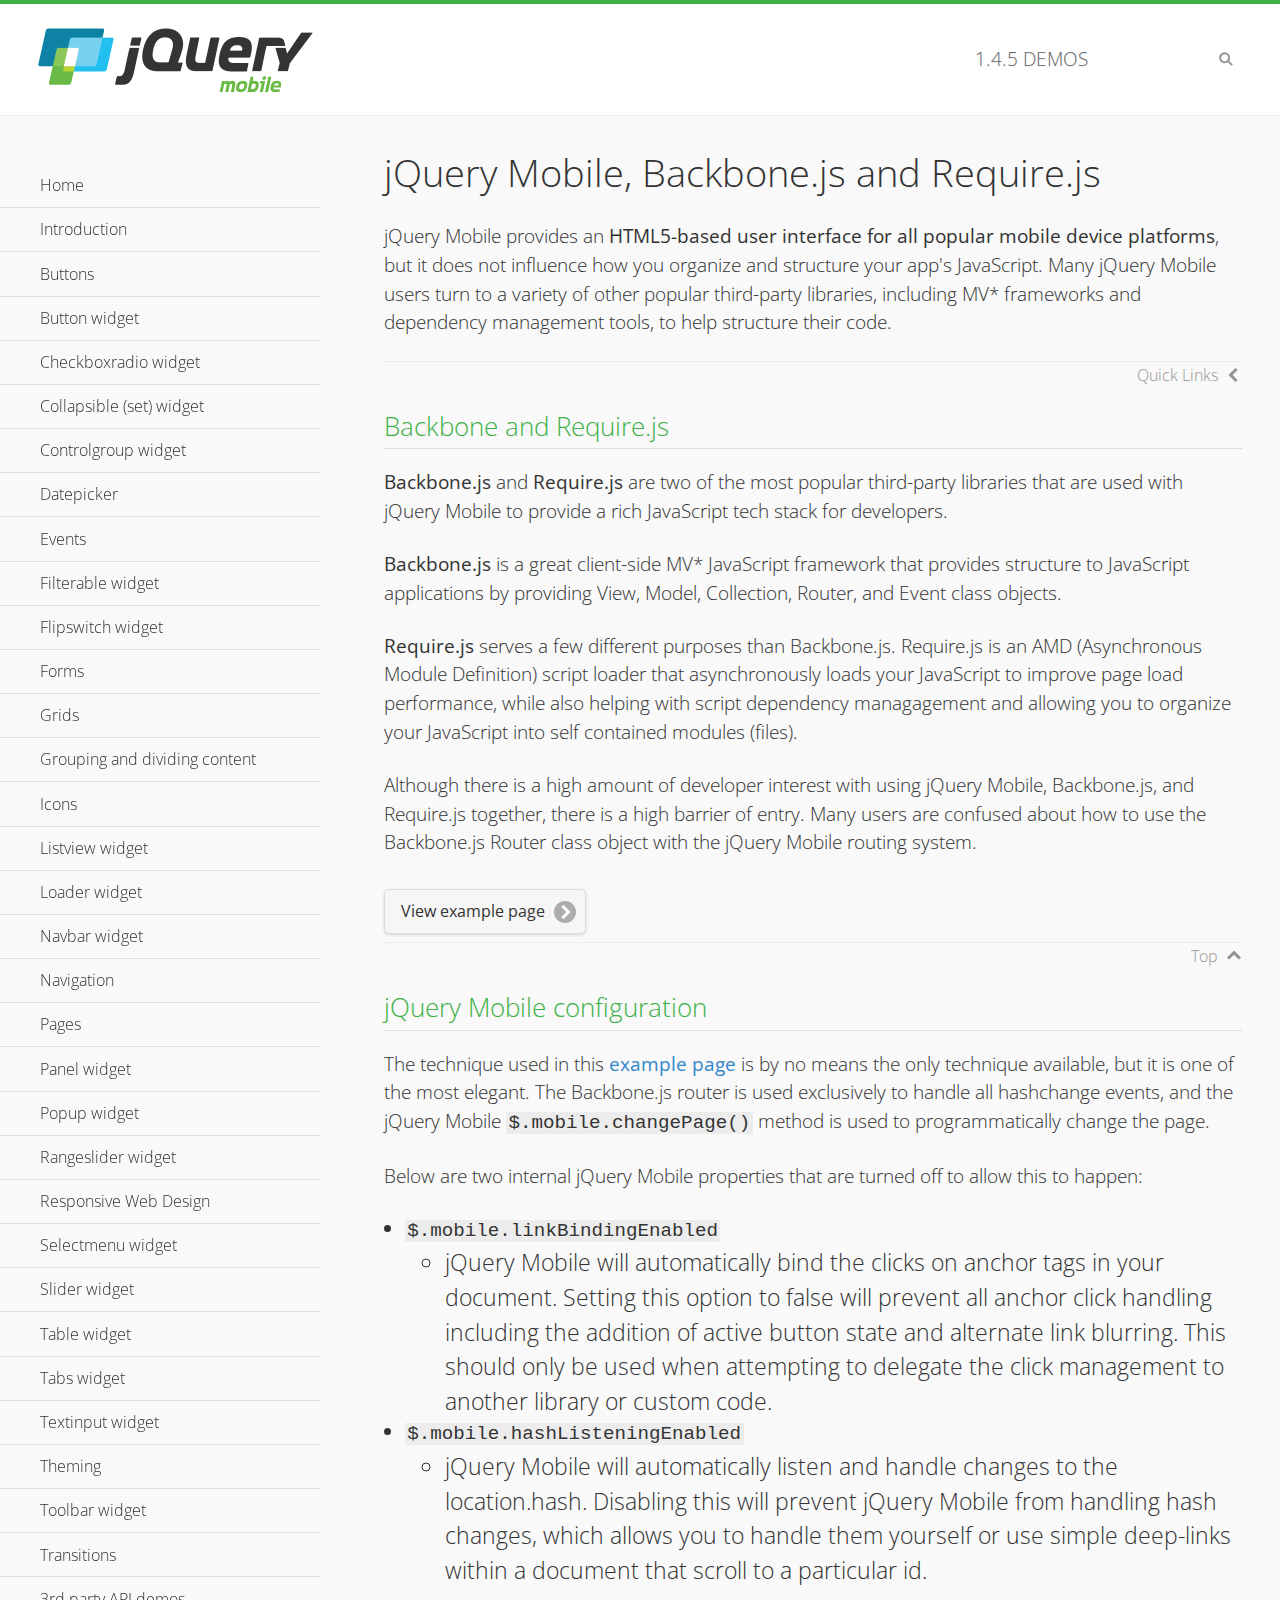
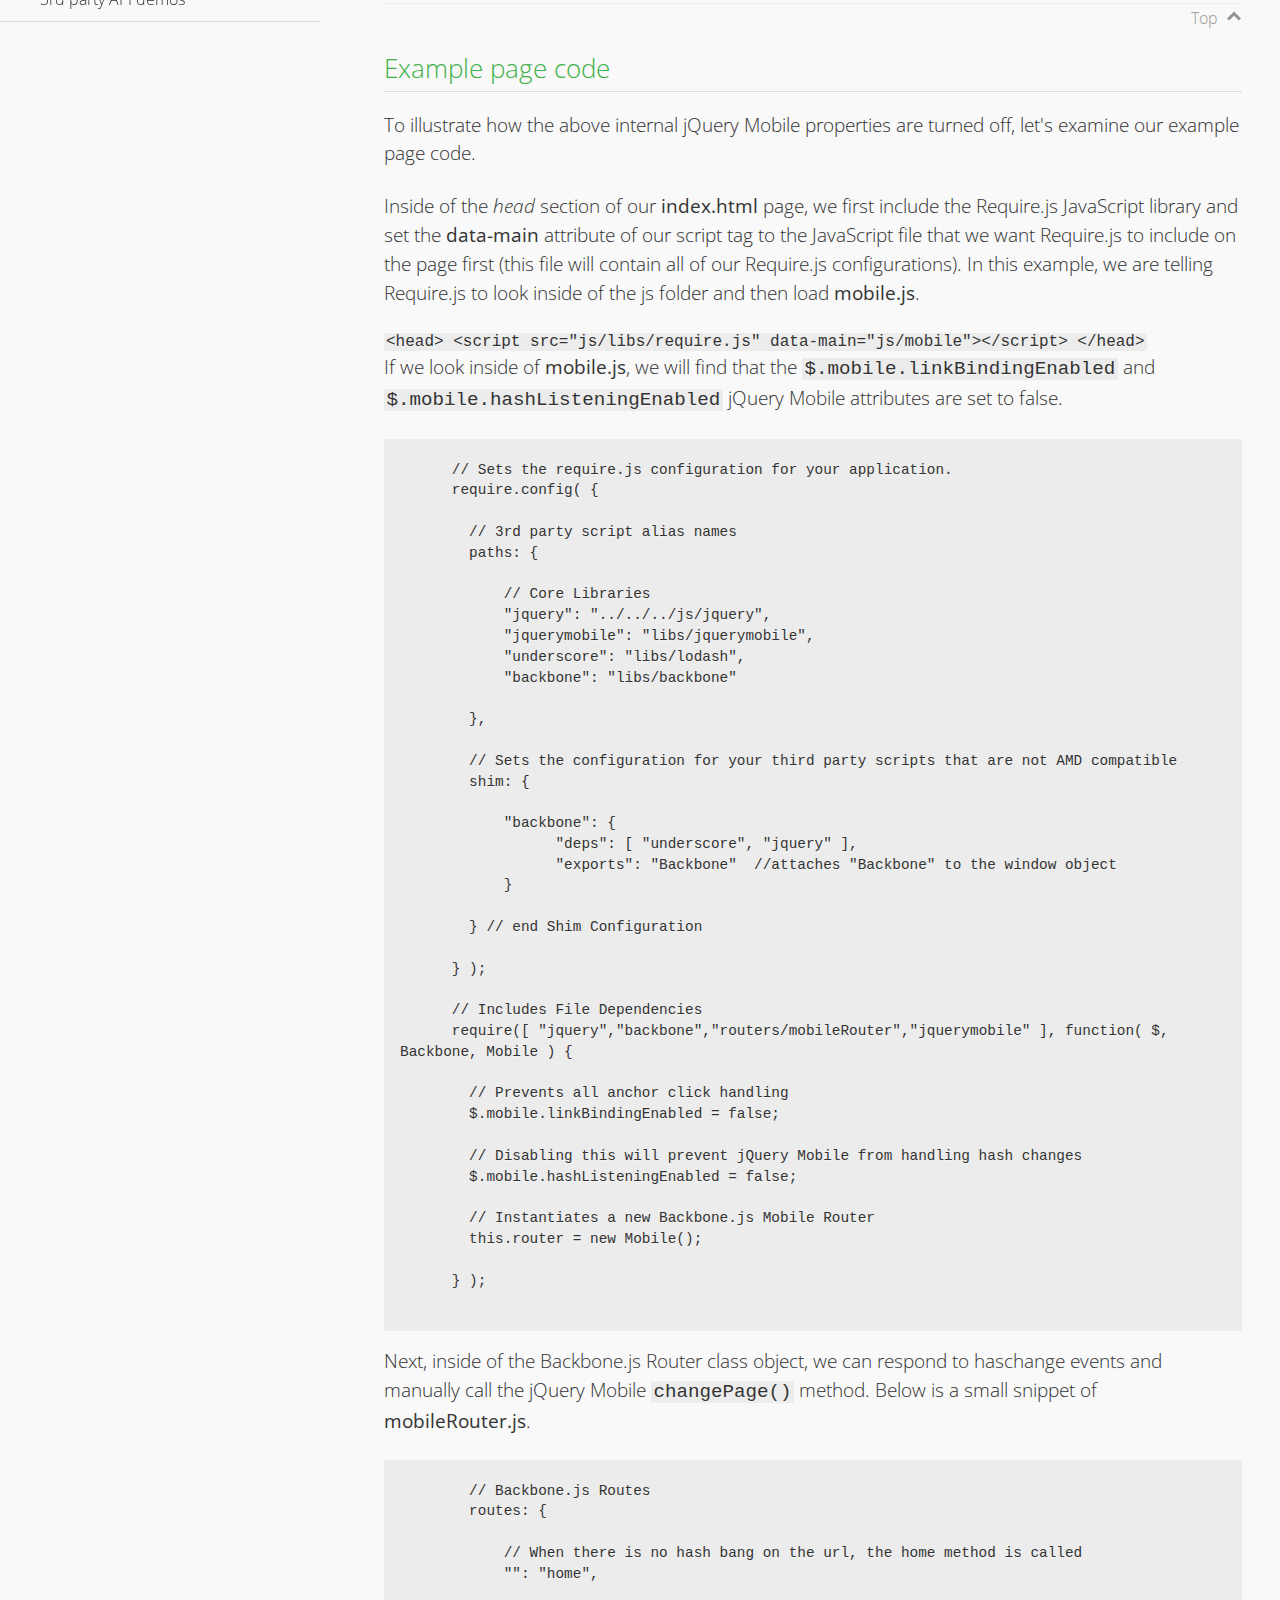
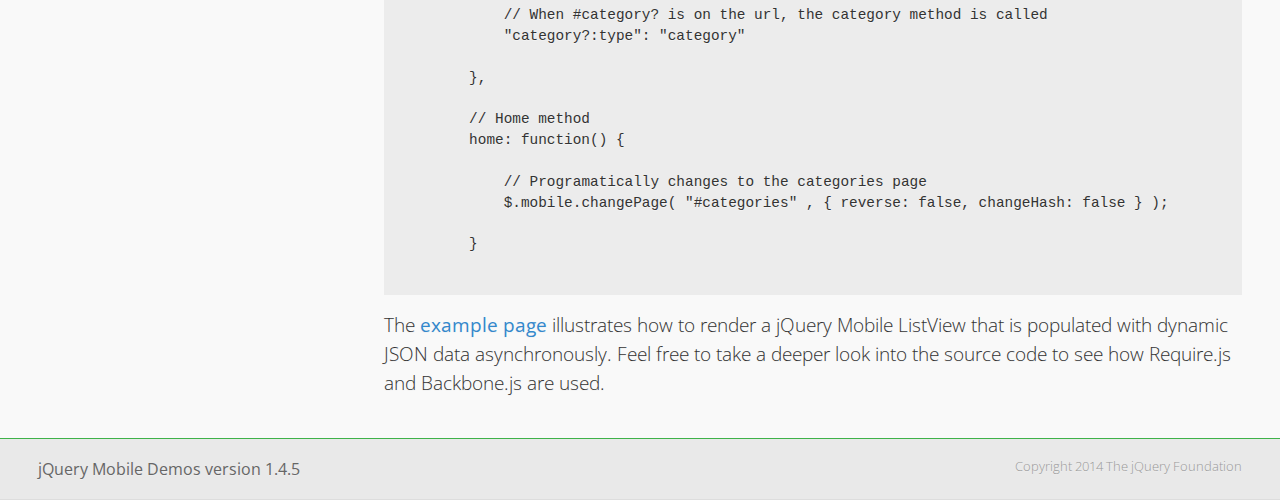
<file: js/extra/demos/backbone-requirejs/index.html>
<!DOCTYPE html>
<html>
  <head>
  <meta charset="utf-8">
  <meta name="viewport" content="width=device-width, initial-scale=1">
  <title>jQuery Mobile - Backbone.js and Require.js Apps</title>
	<link rel="shortcut icon" href="../favicon.ico">
    <link rel="stylesheet" href="http://fonts.googleapis.com/css?family=Open+Sans:300,400,700">
	<link rel="stylesheet" href="../css/themes/default/jquery.mobile-1.4.5.min.css">
	<link rel="stylesheet" href="../_assets/css/jqm-demos.css">
	<script src="../js/jquery.js"></script>
	<script src="../_assets/js/index.js"></script>
	<script src="../js/jquery.mobile-1.4.5.min.js"></script>

</head>
<body>
<div data-role="page" class="jqm-demos" data-quicklinks="true">

    <div data-role="header" class="jqm-header">
		<h2><a href="../" title="jQuery Mobile Demos home"><img src="../_assets/img/jquery-logo.png" alt="jQuery Mobile"></a></h2>
		<p><span class="jqm-version"></span> Demos</p>
        <a href="#" class="jqm-navmenu-link ui-btn ui-btn-icon-notext ui-corner-all ui-icon-bars ui-nodisc-icon ui-alt-icon ui-btn-left">Menu</a>
        <a href="#" class="jqm-search-link ui-btn ui-btn-icon-notext ui-corner-all ui-icon-search ui-nodisc-icon ui-alt-icon ui-btn-right">Search</a>
    </div><!-- /header -->

	<div role="main" class="ui-content jqm-content">

      <h1>jQuery Mobile, Backbone.js and Require.js</h1>
      <p>jQuery Mobile provides an <strong>HTML5-based user interface for all popular mobile device platforms</strong>, but it does not influence how you organize and structure your app's JavaScript.  Many jQuery Mobile users turn to a variety of other popular third-party libraries, including MV* frameworks and dependency management tools, to help structure their code.
      </p>

	  <h2>Backbone and Require.js</h2>
      <p><strong>Backbone.js</strong> and <strong>Require.js</strong> are two of the most popular third-party libraries that are used with jQuery Mobile to provide a rich JavaScript tech stack for developers.
      </p>
      <p><strong>Backbone.js</strong> is a great client-side MV* JavaScript framework that provides structure to JavaScript applications by providing View, Model, Collection, Router, and Event class objects.
      </p>
      <p><strong>Require.js</strong> serves a few different purposes than Backbone.js. Require.js is an AMD (Asynchronous Module Definition) script loader that asynchronously loads your JavaScript to improve page load performance, while also helping with script dependency managagement and allowing you to organize your JavaScript into self contained modules (files).
      </p>
      <p>Although there is a high amount of developer interest with using jQuery Mobile, Backbone.js, and Require.js together, there is a high barrier of entry.  Many users are confused about how to use the Backbone.js Router class object with the jQuery Mobile routing system.</p>

	   <a href="backbone-require.html" rel="external" class="ui-btn ui-btn-inline ui-corner-all ui-shadow ui-btn-icon-right ui-icon-carat-r">View example page</a>

      <h2>jQuery Mobile configuration</h2>

      <p>The technique used in this <a href="backbone-require.html" rel="external">example page</a> is by no means the only technique available, but it is one of the most elegant.  The Backbone.js router is used exclusively to handle all hashchange events, and the jQuery Mobile <code>$.mobile.changePage()</code> method is used to programmatically change the page.</p>

      <p>Below are two internal jQuery Mobile properties that are turned off to allow this to happen:</p>

      <ul>
        <li><code>$.mobile.linkBindingEnabled</code>
          <ul>
            <li>jQuery Mobile will automatically bind the clicks on anchor tags in your document. Setting this option to false will prevent all anchor click handling including the addition of active button state and alternate link blurring. This should only be used when attempting to delegate the click management to another library or custom code.</li>
            </ul>
        </li>
        <li><code>$.mobile.hashListeningEnabled</code>
          <ul>
            <li>jQuery Mobile will automatically listen and handle changes to the location.hash. Disabling this will prevent jQuery Mobile from handling hash changes, which allows you to handle them yourself or use simple deep-links within a document that scroll to a particular id.</li>
            </ul>
        </li>
      </ul>

	  <h2>Example page code</h2>
      <p>To illustrate how the above internal jQuery Mobile properties are turned off, let's examine our example page code.</p>

      <p>Inside of the <em>head</em> section of our <strong>index.html</strong> page, we first include the Require.js JavaScript library and set the <strong>data-main</strong> attribute of our script tag to the JavaScript file that we want Require.js to include on the page first (this file will contain all of our Require.js configurations).  In this example, we are telling Require.js to look inside of the js folder and then load <strong>mobile.js</strong>.
      </p>

      <code>
        &lt;head&gt;
          &lt;script src=&quot;js/libs/require.js&quot; data-main=&quot;js/mobile&quot;&gt;&lt;/script&gt;
        &lt;/head&gt;
      </code>
      <p>If we look inside of <strong>mobile.js</strong>, we will find that the <code>$.mobile.linkBindingEnabled</code> and <code>$.mobile.hashListeningEnabled</code> jQuery Mobile attributes are set to false.
      </p>
      <pre>
      <code>
      // Sets the require.js configuration for your application.
      require.config( {

        // 3rd party script alias names
        paths: {

            // Core Libraries
            "jquery": "../../../js/jquery",
            "jquerymobile": "libs/jquerymobile",
            "underscore": "libs/lodash",
            "backbone": "libs/backbone"

        },

        // Sets the configuration for your third party scripts that are not AMD compatible
        shim: {

            "backbone": {
                  "deps": [ "underscore", "jquery" ],
                  "exports": "Backbone"  //attaches "Backbone" to the window object
            }

        } // end Shim Configuration

      } );

      // Includes File Dependencies
      require([ "jquery","backbone","routers/mobileRouter","jquerymobile" ], function( $, Backbone, Mobile ) {

        // Prevents all anchor click handling
        $.mobile.linkBindingEnabled = false;

        // Disabling this will prevent jQuery Mobile from handling hash changes
        $.mobile.hashListeningEnabled = false;

        // Instantiates a new Backbone.js Mobile Router
        this.router = new Mobile();

      } );
</code>
</pre>
<p>Next, inside of the Backbone.js Router class object, we can respond to haschange events and manually call the jQuery Mobile <code>changePage()</code> method.  Below is a small snippet of <strong>mobileRouter.js</strong>.</p>
<pre>
<code>
        // Backbone.js Routes
        routes: {

            // When there is no hash bang on the url, the home method is called
            "": "home",

            // When #category? is on the url, the category method is called
            "category?:type": "category"

        },

        // Home method
        home: function() {

            // Programatically changes to the categories page
            $.mobile.changePage( "#categories" , { reverse: false, changeHash: false } );

        }
</code>
</pre>

		<p>The <a href="backbone-require.html" rel="external">example page</a> illustrates how to render a jQuery Mobile ListView that is populated with dynamic JSON data asynchronously. Feel free to take a deeper look into the source code to see how Require.js and Backbone.js are used.</p>

    </div><!-- /content -->
	    <div data-role="panel" class="jqm-navmenu-panel" data-position="left" data-display="overlay" data-theme="a">
	    	<ul class="jqm-list ui-alt-icon ui-nodisc-icon">
<li data-filtertext="demos homepage" data-icon="home"><a href=".././">Home</a></li>
<li data-filtertext="introduction overview getting started"><a href="../intro/" data-ajax="false">Introduction</a></li>
<li data-filtertext="buttons button markup buttonmarkup method anchor link button element"><a href="../button-markup/" data-ajax="false">Buttons</a></li>
<li data-filtertext="form button widget input button submit reset"><a href="../button/" data-ajax="false">Button widget</a></li>
<li data-role="collapsible" data-enhanced="true" data-collapsed-icon="carat-d" data-expanded-icon="carat-u" data-iconpos="right" data-inset="false" class="ui-collapsible ui-collapsible-themed-content ui-collapsible-collapsed">
	<h3 class="ui-collapsible-heading ui-collapsible-heading-collapsed">
		<a href="#" class="ui-collapsible-heading-toggle ui-btn ui-btn-icon-right ui-btn-inherit ui-icon-carat-d">
		    Checkboxradio widget<span class="ui-collapsible-heading-status"> click to expand contents</span>
		</a>
	</h3>
	<div class="ui-collapsible-content ui-body-inherit ui-collapsible-content-collapsed" aria-hidden="true">
		<ul>
			<li data-filtertext="form checkboxradio widget checkbox input checkboxes controlgroups"><a href="../checkboxradio-checkbox/" data-ajax="false">Checkboxes</a></li>
			<li data-filtertext="form checkboxradio widget radio input radio buttons controlgroups"><a href="../checkboxradio-radio/" data-ajax="false">Radio buttons</a></li>
		</ul>
	</div>
</li>
<li data-role="collapsible" data-enhanced="true" data-collapsed-icon="carat-d" data-expanded-icon="carat-u" data-iconpos="right" data-inset="false" class="ui-collapsible ui-collapsible-themed-content ui-collapsible-collapsed">
	<h3 class="ui-collapsible-heading ui-collapsible-heading-collapsed">
		<a href="#" class="ui-collapsible-heading-toggle ui-btn ui-btn-icon-right ui-btn-inherit ui-icon-carat-d">
			Collapsible (set) widget<span class="ui-collapsible-heading-status"> click to expand contents</span>
		</a>
	</h3>
	<div class="ui-collapsible-content ui-body-inherit ui-collapsible-content-collapsed" aria-hidden="true">
		<ul>
			<li data-filtertext="collapsibles content formatting"><a href="../collapsible/" data-ajax="false">Collapsible</a></li>
			<li data-filtertext="dynamic collapsible set accordion append expand"><a href="../collapsible-dynamic/" data-ajax="false">Dynamic collapsibles</a></li>
			<li data-filtertext="accordions collapsible set widget content formatting grouped collapsibles"><a href="../collapsibleset/" data-ajax="false">Collapsible set</a></li>
		</ul>
	</div>
</li>
<li data-role="collapsible" data-enhanced="true" data-collapsed-icon="carat-d" data-expanded-icon="carat-u" data-iconpos="right" data-inset="false" class="ui-collapsible ui-collapsible-themed-content ui-collapsible-collapsed">
	<h3 class="ui-collapsible-heading ui-collapsible-heading-collapsed">
		<a href="#" class="ui-collapsible-heading-toggle ui-btn ui-btn-icon-right ui-btn-inherit ui-icon-carat-d">
			Controlgroup widget<span class="ui-collapsible-heading-status"> click to expand contents</span>
		</a>
	</h3>
	<div class="ui-collapsible-content ui-body-inherit ui-collapsible-content-collapsed" aria-hidden="true">
		<ul>
			<li data-filtertext="controlgroups selectmenu checkboxradio input grouped buttons horizontal vertical"><a href="../controlgroup/" data-ajax="false">Controlgroup</a></li>
			<li data-filtertext="dynamic controlgroup dynamically add buttons"><a href="../controlgroup-dynamic/" data-ajax="false">Dynamic controlgroups</a></li>
		</ul>
	</div>
</li>
<li data-filtertext="form datepicker widget date input"><a href="../datepicker/" data-ajax="false">Datepicker</a></li>
<li data-role="collapsible" data-enhanced="true" data-collapsed-icon="carat-d" data-expanded-icon="carat-u" data-iconpos="right" data-inset="false" class="ui-collapsible ui-collapsible-themed-content ui-collapsible-collapsed">
	<h3 class="ui-collapsible-heading ui-collapsible-heading-collapsed">
		<a href="#" class="ui-collapsible-heading-toggle ui-btn ui-btn-icon-right ui-btn-inherit ui-icon-carat-d">
			Events<span class="ui-collapsible-heading-status"> click to expand contents</span>
		</a>
	</h3>
	<div class="ui-collapsible-content ui-body-inherit ui-collapsible-content-collapsed" aria-hidden="true">
		<ul>
			<li data-filtertext="swipe to delete list items listviews swipe events"><a href="../swipe-list/" data-ajax="false">Swipe list items</a></li>
			<li data-filtertext="swipe to navigate swipe page navigation swipe events"><a href="../swipe-page/" data-ajax="false">Swipe page navigation</a></li>
		</ul>
	</div>
</li>
<li data-filtertext="filterable filter elements sorting searching listview table"><a href="../filterable/" data-ajax="false">Filterable widget</a></li>
<li data-filtertext="form flipswitch widget flip toggle switch binary select checkbox input"><a href="../flipswitch/" data-ajax="false">Flipswitch widget</a></li>
<li data-role="collapsible" data-enhanced="true" data-collapsed-icon="carat-d" data-expanded-icon="carat-u" data-iconpos="right" data-inset="false" class="ui-collapsible ui-collapsible-themed-content ui-collapsible-collapsed">
	<h3 class="ui-collapsible-heading ui-collapsible-heading-collapsed">
		<a href="#" class="ui-collapsible-heading-toggle ui-btn ui-btn-icon-right ui-btn-inherit ui-icon-carat-d">
			Forms<span class="ui-collapsible-heading-status"> click to expand contents</span>
		</a>
	</h3>
	<div class="ui-collapsible-content ui-body-inherit ui-collapsible-content-collapsed" aria-hidden="true">
		<ul>
			<li data-filtertext="forms text checkbox radio range button submit reset inputs selects textarea slider flipswitch label form elements"><a href="../forms/" data-ajax="false">Forms</a></li>
			<li data-filtertext="form hide labels hidden accessible ui-hidden-accessible forms"><a href="../forms-label-hidden-accessible/" data-ajax="false">Hide labels</a></li>
			<li data-filtertext="form field containers fieldcontain ui-field-contain forms"><a href="../forms-field-contain/" data-ajax="false">Field containers</a></li>
			<li data-filtertext="forms disabled form elements"><a href="../forms-disabled/" data-ajax="false">Forms disabled</a></li>
			<li data-filtertext="forms gallery examples overview forms text checkbox radio range button submit reset inputs selects textarea slider flipswitch label form elements"><a href="../forms-gallery/" data-ajax="false">Forms gallery</a></li>
		</ul>
	</div>
</li>
<li data-role="collapsible" data-enhanced="true" data-collapsed-icon="carat-d" data-expanded-icon="carat-u" data-iconpos="right" data-inset="false" class="ui-collapsible ui-collapsible-themed-content ui-collapsible-collapsed">
	<h3 class="ui-collapsible-heading ui-collapsible-heading-collapsed">
		<a href="#" class="ui-collapsible-heading-toggle ui-btn ui-btn-icon-right ui-btn-inherit ui-icon-carat-d">
			Grids<span class="ui-collapsible-heading-status"> click to expand contents</span>
		</a>
	</h3>
	<div class="ui-collapsible-content ui-body-inherit ui-collapsible-content-collapsed" aria-hidden="true">
		<ul>
			<li data-filtertext="grids columns blocks content formatting rwd responsive css framework"><a href="../grids/" data-ajax="false">Grids</a></li>
			<li data-filtertext="buttons in grids css framework"><a href="../grids-buttons/" data-ajax="false">Buttons in grids</a></li>
			<li data-filtertext="custom responsive grids rwd css framework"><a href="../grids-custom-responsive/" data-ajax="false">Custom responsive grids</a></li>
		</ul>
	</div>
</li>
<li data-filtertext="blocks content formatting sections heading"><a href="../body-bar-classes/" data-ajax="false">Grouping and dividing content</a></li>
<li data-role="collapsible" data-enhanced="true" data-collapsed-icon="carat-d" data-expanded-icon="carat-u" data-iconpos="right" data-inset="false" class="ui-collapsible ui-collapsible-themed-content ui-collapsible-collapsed">
	<h3 class="ui-collapsible-heading ui-collapsible-heading-collapsed">
		<a href="#" class="ui-collapsible-heading-toggle ui-btn ui-btn-icon-right ui-btn-inherit ui-icon-carat-d">
			Icons<span class="ui-collapsible-heading-status"> click to expand contents</span>
		</a>
	</h3>
	<div class="ui-collapsible-content ui-body-inherit ui-collapsible-content-collapsed" aria-hidden="true">
		<ul>
			<li data-filtertext="button icons svg disc alt custom icon position"><a href="../icons/" data-ajax="false">Icons</a></li>
			<li data-filtertext=""><a href="../icons-grunticon/" data-ajax="false">Grunticon loader</a></li>
		</ul>
	</div>
</li>
<li data-role="collapsible" data-enhanced="true" data-collapsed-icon="carat-d" data-expanded-icon="carat-u" data-iconpos="right" data-inset="false" class="ui-collapsible ui-collapsible-themed-content ui-collapsible-collapsed">
	<h3 class="ui-collapsible-heading ui-collapsible-heading-collapsed">
		<a href="#" class="ui-collapsible-heading-toggle ui-btn ui-btn-icon-right ui-btn-inherit ui-icon-carat-d">
			Listview widget<span class="ui-collapsible-heading-status"> click to expand contents</span>
		</a>
	</h3>
	<div class="ui-collapsible-content ui-body-inherit ui-collapsible-content-collapsed" aria-hidden="true">
		<ul>
			<li data-filtertext="listview widget thumbnails icons nested split button collapsible ul ol"><a href="../listview/" data-ajax="false">Listview</a></li>
			<li data-filtertext="autocomplete filterable reveal listview filtertextbeforefilter placeholder"><a href="../listview-autocomplete/" data-ajax="false">Listview autocomplete</a></li>
			<li data-filtertext="autocomplete filterable reveal listview remote data filtertextbeforefilter placeholder"><a href="../listview-autocomplete-remote/" data-ajax="false">Listview autocomplete remote data</a></li>
			<li data-filtertext="autodividers anchor jump scroll linkbars listview lists ul ol"><a href="../listview-autodividers-linkbar/" data-ajax="false">Listview autodividers linkbar</a></li>
			<li data-filtertext="listview autodividers selector autodividersselector lists ul ol"><a href="../listview-autodividers-selector/" data-ajax="false">Listview autodividers selector</a></li>
			<li data-filtertext="listview nested list items"><a href="../listview-nested-lists/" data-ajax="false">Nested Listviews</a></li>
			<li data-filtertext="listview collapsible list items flat"><a href="../listview-collapsible-item-flat/" data-ajax="false">Listview collapsible list items (flat)</a></li>
			<li data-filtertext="listview collapsible list indented"><a href="../listview-collapsible-item-indented/" data-ajax="false">Listview collapsible list items (indented)</a></li>
			<li data-filtertext="grid listview responsive grids responsive listviews lists ul"><a href="../listview-grid/" data-ajax="false">Listview responsive grid</a></li>
		</ul>
	</div>
</li>
<li data-filtertext="loader widget page loading navigation overlay spinner"><a href="../loader/" data-ajax="false">Loader widget</a></li>
<li data-filtertext="navbar widget navmenu toolbars header footer"><a href="../navbar/" data-ajax="false">Navbar widget</a></li>
<li data-role="collapsible" data-enhanced="true" data-collapsed-icon="carat-d" data-expanded-icon="carat-u" data-iconpos="right" data-inset="false" class="ui-collapsible ui-collapsible-themed-content ui-collapsible-collapsed">
	<h3 class="ui-collapsible-heading ui-collapsible-heading-collapsed">
		<a href="#" class="ui-collapsible-heading-toggle ui-btn ui-btn-icon-right ui-btn-inherit ui-icon-carat-d">
			Navigation<span class="ui-collapsible-heading-status"> click to expand contents</span>
		</a>
	</h3>
	<div class="ui-collapsible-content ui-body-inherit ui-collapsible-content-collapsed" aria-hidden="true">
		<ul>
			<li data-filtertext="ajax navigation navigate widget history event method"><a href="../navigation/" data-ajax="false">Navigation</a></li>
			<li data-filtertext="linking pages page links navigation ajax prefetch cache"><a href="../navigation-linking-pages/" data-ajax="false">Linking pages</a></li>
			<!-- <li data-filtertext="php redirect server redirection server-side navigation"><a href="../navigation-php-redirect/" data-ajax="false">PHP redirect demo</a></li>-->
			<li data-filtertext="navigation redirection hash query"><a href="../navigation-hash-processing/" data-ajax="false">Hash processing demo</a></li>
			<li data-filtertext="navigation redirection hash query"><a href="../page-events/" data-ajax="false">Page Navigation Events</a></li>
		</ul>
	</div>
</li>
<li data-role="collapsible" data-enhanced="true" data-collapsed-icon="carat-d" data-expanded-icon="carat-u" data-iconpos="right" data-inset="false" class="ui-collapsible ui-collapsible-themed-content ui-collapsible-collapsed">
	<h3 class="ui-collapsible-heading ui-collapsible-heading-collapsed">
		<a href="#" class="ui-collapsible-heading-toggle ui-btn ui-btn-icon-right ui-btn-inherit ui-icon-carat-d">
			Pages<span class="ui-collapsible-heading-status"> click to expand contents</span>
		</a>
	</h3>
	<div class="ui-collapsible-content ui-body-inherit ui-collapsible-content-collapsed" aria-hidden="true">
		<ul>
			<li data-filtertext="pages page widget ajax navigation"><a href="../pages/" data-ajax="false">Pages</a></li>
			<li data-filtertext="single page"><a href="../pages-single-page/" data-ajax="false">Single page</a></li>
			<li data-filtertext="multipage multi-page page"><a href="../pages-multi-page/" data-ajax="false">Multi-page template</a></li>
			<li data-filtertext="dialog page widget modal popup"><a href="../pages-dialog/" data-ajax="false">Dialog page</a></li>
		</ul>
	</div>
</li>
<li data-role="collapsible" data-enhanced="true" data-collapsed-icon="carat-d" data-expanded-icon="carat-u" data-iconpos="right" data-inset="false" class="ui-collapsible ui-collapsible-themed-content ui-collapsible-collapsed">
	<h3 class="ui-collapsible-heading ui-collapsible-heading-collapsed">
		<a href="#" class="ui-collapsible-heading-toggle ui-btn ui-btn-icon-right ui-btn-inherit ui-icon-carat-d">
			Panel widget<span class="ui-collapsible-heading-status"> click to expand contents</span>
		</a>
	</h3>
	<div class="ui-collapsible-content ui-body-inherit ui-collapsible-content-collapsed" aria-hidden="true">
		<ul>
			<li data-filtertext="panel widget sliding panels reveal push overlay responsive"><a href="../panel/" data-ajax="false">Panel</a></li>
			<li data-filtertext=""><a href="../panel-external/" data-ajax="false">External panels</a></li>
			<li data-filtertext="panel "><a href="../panel-fixed/" data-ajax="false">Fixed panels</a></li>
			<li data-filtertext="panel slide panels sliding panels shadow rwd responsive breakpoint"><a href="../panel-responsive/" data-ajax="false">Panels responsive</a></li>
			<li data-filtertext="panel custom style custom panel width reveal shadow listview panel styling page background wrapper"><a href="../panel-styling/" data-ajax="false">Custom panel style</a></li>
			<li data-filtertext="panel open on swipe"><a href="../panel-swipe-open/" data-ajax="false">Panel open on swipe</a></li>
			<li data-filtertext="panels outside page internal external toolbars"><a href="../panel-external-internal/" data-ajax="false">Panel external and internal</a></li>
		</ul>
	</div>
</li>
<li data-role="collapsible" data-enhanced="true" data-collapsed-icon="carat-d" data-expanded-icon="carat-u" data-iconpos="right" data-inset="false" class="ui-collapsible ui-collapsible-themed-content ui-collapsible-collapsed">
	<h3 class="ui-collapsible-heading ui-collapsible-heading-collapsed">
		<a href="#" class="ui-collapsible-heading-toggle ui-btn ui-btn-icon-right ui-btn-inherit ui-icon-carat-d">
			Popup widget<span class="ui-collapsible-heading-status"> click to expand contents</span>
		</a>
	</h3>
	<div class="ui-collapsible-content ui-body-inherit ui-collapsible-content-collapsed" aria-hidden="true">
		<ul>
			<li data-filtertext="popup widget popups dialog modal transition tooltip lightbox form overlay screen flip pop fade transition"><a href="../popup/" data-ajax="false">Popup</a></li>
			<li data-filtertext="popup alignment position"><a href="../popup-alignment/" data-ajax="false">Popup alignment</a></li>
			<li data-filtertext="popup arrow size popups popover"><a href="../popup-arrow-size/" data-ajax="false">Popup arrow size</a></li>
			<li data-filtertext="dynamic popups popup images lightbox"><a href="../popup-dynamic/" data-ajax="false">Dynamic popups</a></li>
			<li data-filtertext="popups with iframes scaling"><a href="../popup-iframe/" data-ajax="false">Popups with iframes</a></li>
			<li data-filtertext="popup image scaling"><a href="../popup-image-scaling/" data-ajax="false">Popup image scaling</a></li>
			<li data-filtertext="external popup outside multi-page"><a href="../popup-outside-multipage/" data-ajax="false">Popup outside multi-page</a></li>
		</ul>
	</div>
</li>
<li data-filtertext="form rangeslider widget dual sliders dual handle sliders range input"><a href="../rangeslider/" data-ajax="false">Rangeslider widget</a></li>
<li data-filtertext="responsive web design rwd adaptive progressive enhancement PE accessible mobile breakpoints media query media queries"><a href="../rwd/" data-ajax="false">Responsive Web Design</a></li>
<li data-role="collapsible" data-enhanced="true" data-collapsed-icon="carat-d" data-expanded-icon="carat-u" data-iconpos="right" data-inset="false" class="ui-collapsible ui-collapsible-themed-content ui-collapsible-collapsed">
	<h3 class="ui-collapsible-heading ui-collapsible-heading-collapsed">
		<a href="#" class="ui-collapsible-heading-toggle ui-btn ui-btn-icon-right ui-btn-inherit ui-icon-carat-d">
			Selectmenu widget<span class="ui-collapsible-heading-status"> click to expand contents</span>
		</a>
	</h3>
	<div class="ui-collapsible-content ui-body-inherit ui-collapsible-content-collapsed" aria-hidden="true">
		<ul>
			<li data-filtertext="form selectmenu widget select input custom select menu selects"><a href="../selectmenu/" data-ajax="false">Selectmenu</a></li>
			<li data-filtertext="form custom select menu selectmenu widget custom menu option optgroup multiple selects"><a href="../selectmenu-custom/" data-ajax="false">Custom select menu</a></li>
			<li data-filtertext="filterable select filter popup dialog"><a href="../selectmenu-custom-filter/" data-ajax="false">Custom select menu with filter</a></li>
		</ul>
	</div>
</li>
<li data-role="collapsible" data-enhanced="true" data-collapsed-icon="carat-d" data-expanded-icon="carat-u" data-iconpos="right" data-inset="false" class="ui-collapsible ui-collapsible-themed-content ui-collapsible-collapsed">
	<h3 class="ui-collapsible-heading ui-collapsible-heading-collapsed">
		<a href="#" class="ui-collapsible-heading-toggle ui-btn ui-btn-icon-right ui-btn-inherit ui-icon-carat-d">
			Slider widget<span class="ui-collapsible-heading-status"> click to expand contents</span>
		</a>
	</h3>
	<div class="ui-collapsible-content ui-body-inherit ui-collapsible-content-collapsed" aria-hidden="true">
		<ul>
			<li data-filtertext="form slider widget range input single sliders"><a href="../slider/" data-ajax="false">Slider</a></li>
			<li data-filtertext="form slider widget flipswitch slider binary select flip toggle switch"><a href="../slider-flipswitch/" data-ajax="false">Slider flip toggle switch</a></li>
			<li data-filtertext="form slider tooltip handle value input range sliders"><a href="../slider-tooltip/" data-ajax="false">Slider tooltip</a></li>
		</ul>
	</div>
</li>
<li data-role="collapsible" data-enhanced="true" data-collapsed-icon="carat-d" data-expanded-icon="carat-u" data-iconpos="right" data-inset="false" class="ui-collapsible ui-collapsible-themed-content ui-collapsible-collapsed">
	<h3 class="ui-collapsible-heading ui-collapsible-heading-collapsed">
		<a href="#" class="ui-collapsible-heading-toggle ui-btn ui-btn-icon-right ui-btn-inherit ui-icon-carat-d">
			Table widget<span class="ui-collapsible-heading-status"> click to expand contents</span>
		</a>
	</h3>
	<div class="ui-collapsible-content ui-body-inherit ui-collapsible-content-collapsed" aria-hidden="true">
		<ul>
			<li data-filtertext="table widget reflow column toggle th td responsive tables rwd hide show tabular"><a href="../table-column-toggle/" data-ajax="false">Table Column Toggle</a></li>
			<li data-filtertext="table column toggle phone comparison demo"><a href="../table-column-toggle-example/" data-ajax="false">Table Column Toggle demo</a></li>
			<li data-filtertext="responsive tables table column toggle heading groups rwd breakpoint"><a href="../table-column-toggle-heading-groups/" data-ajax="false">Table Column Toggle heading groups</a></li>
			<li data-filtertext="responsive tables table column toggle hide rwd breakpoint customization options"><a href="../table-column-toggle-options/" data-ajax="false">Table Column Toggle options</a></li>
			<li data-filtertext="table reflow th td responsive rwd columns tabular"><a href="../table-reflow/" data-ajax="false">Table Reflow</a></li>
			<li data-filtertext="responsive tables table reflow heading groups rwd breakpoint"><a href="../table-reflow-heading-groups/" data-ajax="false">Table Reflow heading groups</a></li>
			<li data-filtertext="responsive tables table reflow stripes strokes table style"><a href="../table-reflow-stripes-strokes/" data-ajax="false">Table Reflow stripes and strokes</a></li>
			<li data-filtertext="responsive tables table reflow stack custom styles"><a href="../table-reflow-styling/" data-ajax="false">Table Reflow custom styles</a></li>
		</ul>
	</div>
</li>
<li data-filtertext="ui tabs widget"><a href="../tabs/" data-ajax="false">Tabs widget</a></li>
<li data-filtertext="form textinput widget text input textarea number date time tel email file color password"><a href="../textinput/" data-ajax="false">Textinput widget</a></li>
<li data-role="collapsible" data-enhanced="true" data-collapsed-icon="carat-d" data-expanded-icon="carat-u" data-iconpos="right" data-inset="false" class="ui-collapsible ui-collapsible-themed-content ui-collapsible-collapsed">
	<h3 class="ui-collapsible-heading ui-collapsible-heading-collapsed">
		<a href="#" class="ui-collapsible-heading-toggle ui-btn ui-btn-icon-right ui-btn-inherit ui-icon-carat-d">
			Theming<span class="ui-collapsible-heading-status"> click to expand contents</span>
		</a>
	</h3>
	<div class="ui-collapsible-content ui-body-inherit ui-collapsible-content-collapsed" aria-hidden="true">
		<ul>
			<li data-filtertext="default theme swatches theming style css"><a href="../theme-default/" data-ajax="false">Default theme</a></li>
			<li data-filtertext="classic theme old theme swatches theming style css"><a href="../theme-classic/" data-ajax="false">Classic theme</a></li>
		</ul>
	</div>
</li>
<li data-role="collapsible" data-enhanced="true" data-collapsed-icon="carat-d" data-expanded-icon="carat-u" data-iconpos="right" data-inset="false" class="ui-collapsible ui-collapsible-themed-content ui-collapsible-collapsed">
	<h3 class="ui-collapsible-heading ui-collapsible-heading-collapsed">
		<a href="#" class="ui-collapsible-heading-toggle ui-btn ui-btn-icon-right ui-btn-inherit ui-icon-carat-d">
			Toolbar widget<span class="ui-collapsible-heading-status"> click to expand contents</span>
		</a>
	</h3>
	<div class="ui-collapsible-content ui-body-inherit ui-collapsible-content-collapsed" aria-hidden="true">
		<ul>
			<li data-filtertext="toolbar widget header footer toolbars fixed fullscreen external sections"><a href="../toolbar/" data-ajax="false">Toolbar</a></li>
			<li data-filtertext="dynamic toolbars dynamically add toolbar header footer"><a href="../toolbar-dynamic/" data-ajax="false">Dynamic toolbars</a></li>
			<li data-filtertext="external toolbars header footer"><a href="../toolbar-external/" data-ajax="false">External toolbars</a></li>
			<li data-filtertext="fixed toolbars header footer"><a href="../toolbar-fixed/" data-ajax="false">Fixed toolbars</a></li>
			<li data-filtertext="fixed fullscreen toolbars header footer"><a href="../toolbar-fixed-fullscreen/" data-ajax="false">Fullscreen toolbars</a></li>
			<li data-filtertext="external fixed toolbars header footer"><a href="../toolbar-fixed-external/" data-ajax="false">Fixed external toolbars</a></li>
			<li data-filtertext="external persistent toolbars header footer navbar navmenu"><a href="../toolbar-fixed-persistent/" data-ajax="false">Persistent toolbars</a></li>
			<li data-filtertext="external ajax optimized toolbars persistent toolbars header footer navbar"><a href="../toolbar-fixed-persistent-optimized/" data-ajax="false">Ajax optimized toolbars</a></li>
			<li data-filtertext="form in toolbars header footer"><a href="../toolbar-fixed-forms/" data-ajax="false">Form in toolbar</a></li>
		</ul>
	</div>
</li>
<li data-filtertext="page transitions animated pages popup navigation flip slide fade pop"><a href="../transitions/" data-ajax="false">Transitions</a></li>
<li data-role="collapsible" data-enhanced="true" data-collapsed-icon="carat-d" data-expanded-icon="carat-u" data-iconpos="right" data-inset="false" class="ui-collapsible ui-collapsible-themed-content ui-collapsible-collapsed">
	<h3 class="ui-collapsible-heading ui-collapsible-heading-collapsed">
		<a href="#" class="ui-collapsible-heading-toggle ui-btn ui-btn-icon-right ui-btn-inherit ui-icon-carat-d">
			3rd party API demos<span class="ui-collapsible-heading-status"> click to expand contents</span>
		</a>
	</h3>
	<div class="ui-collapsible-content ui-body-inherit ui-collapsible-content-collapsed" aria-hidden="true">
		<ul>
			<li data-filtertext="backbone requirejs navigation router"><a href="../backbone-requirejs/" data-ajax="false">Backbone RequireJS</a></li>
			<li data-filtertext="google maps geolocation demo"><a href="../map-geolocation/" data-ajax="false">Google Maps geolocation</a></li>
			<li data-filtertext="google maps hybrid"><a href="../map-list-toggle/" data-ajax="false">Google Maps list toggle</a></li>
		</ul>
	</div>
</li>



		     </ul>
		</div><!-- /panel -->


    <div data-role="footer" data-position="fixed" data-tap-toggle="false" class="jqm-footer">
        <p>jQuery Mobile Demos version <span class="jqm-version"></span></p>
        <p>Copyright 2014 The jQuery Foundation</p>
    </div><!-- /footer -->
	<!-- TODO: This should become an external panel so we can add input to markup (unique ID) -->
    <div data-role="panel" class="jqm-search-panel" data-position="right" data-display="overlay" data-theme="a">
		<div class="jqm-search">
			<ul class="jqm-list" data-filter-placeholder="Search demos..." data-filter-reveal="true">
<li data-filtertext="demos homepage" data-icon="home"><a href=".././">Home</a></li>
<li data-filtertext="introduction overview getting started"><a href="../intro/" data-ajax="false">Introduction</a></li>
<li data-filtertext="buttons button markup buttonmarkup method anchor link button element"><a href="../button-markup/" data-ajax="false">Buttons</a></li>
<li data-filtertext="form button widget input button submit reset"><a href="../button/" data-ajax="false">Button widget</a></li>
<li data-role="collapsible" data-enhanced="true" data-collapsed-icon="carat-d" data-expanded-icon="carat-u" data-iconpos="right" data-inset="false" class="ui-collapsible ui-collapsible-themed-content ui-collapsible-collapsed">
	<h3 class="ui-collapsible-heading ui-collapsible-heading-collapsed">
		<a href="#" class="ui-collapsible-heading-toggle ui-btn ui-btn-icon-right ui-btn-inherit ui-icon-carat-d">
		    Checkboxradio widget<span class="ui-collapsible-heading-status"> click to expand contents</span>
		</a>
	</h3>
	<div class="ui-collapsible-content ui-body-inherit ui-collapsible-content-collapsed" aria-hidden="true">
		<ul>
			<li data-filtertext="form checkboxradio widget checkbox input checkboxes controlgroups"><a href="../checkboxradio-checkbox/" data-ajax="false">Checkboxes</a></li>
			<li data-filtertext="form checkboxradio widget radio input radio buttons controlgroups"><a href="../checkboxradio-radio/" data-ajax="false">Radio buttons</a></li>
		</ul>
	</div>
</li>
<li data-role="collapsible" data-enhanced="true" data-collapsed-icon="carat-d" data-expanded-icon="carat-u" data-iconpos="right" data-inset="false" class="ui-collapsible ui-collapsible-themed-content ui-collapsible-collapsed">
	<h3 class="ui-collapsible-heading ui-collapsible-heading-collapsed">
		<a href="#" class="ui-collapsible-heading-toggle ui-btn ui-btn-icon-right ui-btn-inherit ui-icon-carat-d">
			Collapsible (set) widget<span class="ui-collapsible-heading-status"> click to expand contents</span>
		</a>
	</h3>
	<div class="ui-collapsible-content ui-body-inherit ui-collapsible-content-collapsed" aria-hidden="true">
		<ul>
			<li data-filtertext="collapsibles content formatting"><a href="../collapsible/" data-ajax="false">Collapsible</a></li>
			<li data-filtertext="dynamic collapsible set accordion append expand"><a href="../collapsible-dynamic/" data-ajax="false">Dynamic collapsibles</a></li>
			<li data-filtertext="accordions collapsible set widget content formatting grouped collapsibles"><a href="../collapsibleset/" data-ajax="false">Collapsible set</a></li>
		</ul>
	</div>
</li>
<li data-role="collapsible" data-enhanced="true" data-collapsed-icon="carat-d" data-expanded-icon="carat-u" data-iconpos="right" data-inset="false" class="ui-collapsible ui-collapsible-themed-content ui-collapsible-collapsed">
	<h3 class="ui-collapsible-heading ui-collapsible-heading-collapsed">
		<a href="#" class="ui-collapsible-heading-toggle ui-btn ui-btn-icon-right ui-btn-inherit ui-icon-carat-d">
			Controlgroup widget<span class="ui-collapsible-heading-status"> click to expand contents</span>
		</a>
	</h3>
	<div class="ui-collapsible-content ui-body-inherit ui-collapsible-content-collapsed" aria-hidden="true">
		<ul>
			<li data-filtertext="controlgroups selectmenu checkboxradio input grouped buttons horizontal vertical"><a href="../controlgroup/" data-ajax="false">Controlgroup</a></li>
			<li data-filtertext="dynamic controlgroup dynamically add buttons"><a href="../controlgroup-dynamic/" data-ajax="false">Dynamic controlgroups</a></li>
		</ul>
	</div>
</li>
<li data-filtertext="form datepicker widget date input"><a href="../datepicker/" data-ajax="false">Datepicker</a></li>
<li data-role="collapsible" data-enhanced="true" data-collapsed-icon="carat-d" data-expanded-icon="carat-u" data-iconpos="right" data-inset="false" class="ui-collapsible ui-collapsible-themed-content ui-collapsible-collapsed">
	<h3 class="ui-collapsible-heading ui-collapsible-heading-collapsed">
		<a href="#" class="ui-collapsible-heading-toggle ui-btn ui-btn-icon-right ui-btn-inherit ui-icon-carat-d">
			Events<span class="ui-collapsible-heading-status"> click to expand contents</span>
		</a>
	</h3>
	<div class="ui-collapsible-content ui-body-inherit ui-collapsible-content-collapsed" aria-hidden="true">
		<ul>
			<li data-filtertext="swipe to delete list items listviews swipe events"><a href="../swipe-list/" data-ajax="false">Swipe list items</a></li>
			<li data-filtertext="swipe to navigate swipe page navigation swipe events"><a href="../swipe-page/" data-ajax="false">Swipe page navigation</a></li>
		</ul>
	</div>
</li>
<li data-filtertext="filterable filter elements sorting searching listview table"><a href="../filterable/" data-ajax="false">Filterable widget</a></li>
<li data-filtertext="form flipswitch widget flip toggle switch binary select checkbox input"><a href="../flipswitch/" data-ajax="false">Flipswitch widget</a></li>
<li data-role="collapsible" data-enhanced="true" data-collapsed-icon="carat-d" data-expanded-icon="carat-u" data-iconpos="right" data-inset="false" class="ui-collapsible ui-collapsible-themed-content ui-collapsible-collapsed">
	<h3 class="ui-collapsible-heading ui-collapsible-heading-collapsed">
		<a href="#" class="ui-collapsible-heading-toggle ui-btn ui-btn-icon-right ui-btn-inherit ui-icon-carat-d">
			Forms<span class="ui-collapsible-heading-status"> click to expand contents</span>
		</a>
	</h3>
	<div class="ui-collapsible-content ui-body-inherit ui-collapsible-content-collapsed" aria-hidden="true">
		<ul>
			<li data-filtertext="forms text checkbox radio range button submit reset inputs selects textarea slider flipswitch label form elements"><a href="../forms/" data-ajax="false">Forms</a></li>
			<li data-filtertext="form hide labels hidden accessible ui-hidden-accessible forms"><a href="../forms-label-hidden-accessible/" data-ajax="false">Hide labels</a></li>
			<li data-filtertext="form field containers fieldcontain ui-field-contain forms"><a href="../forms-field-contain/" data-ajax="false">Field containers</a></li>
			<li data-filtertext="forms disabled form elements"><a href="../forms-disabled/" data-ajax="false">Forms disabled</a></li>
			<li data-filtertext="forms gallery examples overview forms text checkbox radio range button submit reset inputs selects textarea slider flipswitch label form elements"><a href="../forms-gallery/" data-ajax="false">Forms gallery</a></li>
		</ul>
	</div>
</li>
<li data-role="collapsible" data-enhanced="true" data-collapsed-icon="carat-d" data-expanded-icon="carat-u" data-iconpos="right" data-inset="false" class="ui-collapsible ui-collapsible-themed-content ui-collapsible-collapsed">
	<h3 class="ui-collapsible-heading ui-collapsible-heading-collapsed">
		<a href="#" class="ui-collapsible-heading-toggle ui-btn ui-btn-icon-right ui-btn-inherit ui-icon-carat-d">
			Grids<span class="ui-collapsible-heading-status"> click to expand contents</span>
		</a>
	</h3>
	<div class="ui-collapsible-content ui-body-inherit ui-collapsible-content-collapsed" aria-hidden="true">
		<ul>
			<li data-filtertext="grids columns blocks content formatting rwd responsive css framework"><a href="../grids/" data-ajax="false">Grids</a></li>
			<li data-filtertext="buttons in grids css framework"><a href="../grids-buttons/" data-ajax="false">Buttons in grids</a></li>
			<li data-filtertext="custom responsive grids rwd css framework"><a href="../grids-custom-responsive/" data-ajax="false">Custom responsive grids</a></li>
		</ul>
	</div>
</li>
<li data-filtertext="blocks content formatting sections heading"><a href="../body-bar-classes/" data-ajax="false">Grouping and dividing content</a></li>
<li data-role="collapsible" data-enhanced="true" data-collapsed-icon="carat-d" data-expanded-icon="carat-u" data-iconpos="right" data-inset="false" class="ui-collapsible ui-collapsible-themed-content ui-collapsible-collapsed">
	<h3 class="ui-collapsible-heading ui-collapsible-heading-collapsed">
		<a href="#" class="ui-collapsible-heading-toggle ui-btn ui-btn-icon-right ui-btn-inherit ui-icon-carat-d">
			Icons<span class="ui-collapsible-heading-status"> click to expand contents</span>
		</a>
	</h3>
	<div class="ui-collapsible-content ui-body-inherit ui-collapsible-content-collapsed" aria-hidden="true">
		<ul>
			<li data-filtertext="button icons svg disc alt custom icon position"><a href="../icons/" data-ajax="false">Icons</a></li>
			<li data-filtertext=""><a href="../icons-grunticon/" data-ajax="false">Grunticon loader</a></li>
		</ul>
	</div>
</li>
<li data-role="collapsible" data-enhanced="true" data-collapsed-icon="carat-d" data-expanded-icon="carat-u" data-iconpos="right" data-inset="false" class="ui-collapsible ui-collapsible-themed-content ui-collapsible-collapsed">
	<h3 class="ui-collapsible-heading ui-collapsible-heading-collapsed">
		<a href="#" class="ui-collapsible-heading-toggle ui-btn ui-btn-icon-right ui-btn-inherit ui-icon-carat-d">
			Listview widget<span class="ui-collapsible-heading-status"> click to expand contents</span>
		</a>
	</h3>
	<div class="ui-collapsible-content ui-body-inherit ui-collapsible-content-collapsed" aria-hidden="true">
		<ul>
			<li data-filtertext="listview widget thumbnails icons nested split button collapsible ul ol"><a href="../listview/" data-ajax="false">Listview</a></li>
			<li data-filtertext="autocomplete filterable reveal listview filtertextbeforefilter placeholder"><a href="../listview-autocomplete/" data-ajax="false">Listview autocomplete</a></li>
			<li data-filtertext="autocomplete filterable reveal listview remote data filtertextbeforefilter placeholder"><a href="../listview-autocomplete-remote/" data-ajax="false">Listview autocomplete remote data</a></li>
			<li data-filtertext="autodividers anchor jump scroll linkbars listview lists ul ol"><a href="../listview-autodividers-linkbar/" data-ajax="false">Listview autodividers linkbar</a></li>
			<li data-filtertext="listview autodividers selector autodividersselector lists ul ol"><a href="../listview-autodividers-selector/" data-ajax="false">Listview autodividers selector</a></li>
			<li data-filtertext="listview nested list items"><a href="../listview-nested-lists/" data-ajax="false">Nested Listviews</a></li>
			<li data-filtertext="listview collapsible list items flat"><a href="../listview-collapsible-item-flat/" data-ajax="false">Listview collapsible list items (flat)</a></li>
			<li data-filtertext="listview collapsible list indented"><a href="../listview-collapsible-item-indented/" data-ajax="false">Listview collapsible list items (indented)</a></li>
			<li data-filtertext="grid listview responsive grids responsive listviews lists ul"><a href="../listview-grid/" data-ajax="false">Listview responsive grid</a></li>
		</ul>
	</div>
</li>
<li data-filtertext="loader widget page loading navigation overlay spinner"><a href="../loader/" data-ajax="false">Loader widget</a></li>
<li data-filtertext="navbar widget navmenu toolbars header footer"><a href="../navbar/" data-ajax="false">Navbar widget</a></li>
<li data-role="collapsible" data-enhanced="true" data-collapsed-icon="carat-d" data-expanded-icon="carat-u" data-iconpos="right" data-inset="false" class="ui-collapsible ui-collapsible-themed-content ui-collapsible-collapsed">
	<h3 class="ui-collapsible-heading ui-collapsible-heading-collapsed">
		<a href="#" class="ui-collapsible-heading-toggle ui-btn ui-btn-icon-right ui-btn-inherit ui-icon-carat-d">
			Navigation<span class="ui-collapsible-heading-status"> click to expand contents</span>
		</a>
	</h3>
	<div class="ui-collapsible-content ui-body-inherit ui-collapsible-content-collapsed" aria-hidden="true">
		<ul>
			<li data-filtertext="ajax navigation navigate widget history event method"><a href="../navigation/" data-ajax="false">Navigation</a></li>
			<li data-filtertext="linking pages page links navigation ajax prefetch cache"><a href="../navigation-linking-pages/" data-ajax="false">Linking pages</a></li>
			<!-- <li data-filtertext="php redirect server redirection server-side navigation"><a href="../navigation-php-redirect/" data-ajax="false">PHP redirect demo</a></li>-->
			<li data-filtertext="navigation redirection hash query"><a href="../navigation-hash-processing/" data-ajax="false">Hash processing demo</a></li>
			<li data-filtertext="navigation redirection hash query"><a href="../page-events/" data-ajax="false">Page Navigation Events</a></li>
		</ul>
	</div>
</li>
<li data-role="collapsible" data-enhanced="true" data-collapsed-icon="carat-d" data-expanded-icon="carat-u" data-iconpos="right" data-inset="false" class="ui-collapsible ui-collapsible-themed-content ui-collapsible-collapsed">
	<h3 class="ui-collapsible-heading ui-collapsible-heading-collapsed">
		<a href="#" class="ui-collapsible-heading-toggle ui-btn ui-btn-icon-right ui-btn-inherit ui-icon-carat-d">
			Pages<span class="ui-collapsible-heading-status"> click to expand contents</span>
		</a>
	</h3>
	<div class="ui-collapsible-content ui-body-inherit ui-collapsible-content-collapsed" aria-hidden="true">
		<ul>
			<li data-filtertext="pages page widget ajax navigation"><a href="../pages/" data-ajax="false">Pages</a></li>
			<li data-filtertext="single page"><a href="../pages-single-page/" data-ajax="false">Single page</a></li>
			<li data-filtertext="multipage multi-page page"><a href="../pages-multi-page/" data-ajax="false">Multi-page template</a></li>
			<li data-filtertext="dialog page widget modal popup"><a href="../pages-dialog/" data-ajax="false">Dialog page</a></li>
		</ul>
	</div>
</li>
<li data-role="collapsible" data-enhanced="true" data-collapsed-icon="carat-d" data-expanded-icon="carat-u" data-iconpos="right" data-inset="false" class="ui-collapsible ui-collapsible-themed-content ui-collapsible-collapsed">
	<h3 class="ui-collapsible-heading ui-collapsible-heading-collapsed">
		<a href="#" class="ui-collapsible-heading-toggle ui-btn ui-btn-icon-right ui-btn-inherit ui-icon-carat-d">
			Panel widget<span class="ui-collapsible-heading-status"> click to expand contents</span>
		</a>
	</h3>
	<div class="ui-collapsible-content ui-body-inherit ui-collapsible-content-collapsed" aria-hidden="true">
		<ul>
			<li data-filtertext="panel widget sliding panels reveal push overlay responsive"><a href="../panel/" data-ajax="false">Panel</a></li>
			<li data-filtertext=""><a href="../panel-external/" data-ajax="false">External panels</a></li>
			<li data-filtertext="panel "><a href="../panel-fixed/" data-ajax="false">Fixed panels</a></li>
			<li data-filtertext="panel slide panels sliding panels shadow rwd responsive breakpoint"><a href="../panel-responsive/" data-ajax="false">Panels responsive</a></li>
			<li data-filtertext="panel custom style custom panel width reveal shadow listview panel styling page background wrapper"><a href="../panel-styling/" data-ajax="false">Custom panel style</a></li>
			<li data-filtertext="panel open on swipe"><a href="../panel-swipe-open/" data-ajax="false">Panel open on swipe</a></li>
			<li data-filtertext="panels outside page internal external toolbars"><a href="../panel-external-internal/" data-ajax="false">Panel external and internal</a></li>
		</ul>
	</div>
</li>
<li data-role="collapsible" data-enhanced="true" data-collapsed-icon="carat-d" data-expanded-icon="carat-u" data-iconpos="right" data-inset="false" class="ui-collapsible ui-collapsible-themed-content ui-collapsible-collapsed">
	<h3 class="ui-collapsible-heading ui-collapsible-heading-collapsed">
		<a href="#" class="ui-collapsible-heading-toggle ui-btn ui-btn-icon-right ui-btn-inherit ui-icon-carat-d">
			Popup widget<span class="ui-collapsible-heading-status"> click to expand contents</span>
		</a>
	</h3>
	<div class="ui-collapsible-content ui-body-inherit ui-collapsible-content-collapsed" aria-hidden="true">
		<ul>
			<li data-filtertext="popup widget popups dialog modal transition tooltip lightbox form overlay screen flip pop fade transition"><a href="../popup/" data-ajax="false">Popup</a></li>
			<li data-filtertext="popup alignment position"><a href="../popup-alignment/" data-ajax="false">Popup alignment</a></li>
			<li data-filtertext="popup arrow size popups popover"><a href="../popup-arrow-size/" data-ajax="false">Popup arrow size</a></li>
			<li data-filtertext="dynamic popups popup images lightbox"><a href="../popup-dynamic/" data-ajax="false">Dynamic popups</a></li>
			<li data-filtertext="popups with iframes scaling"><a href="../popup-iframe/" data-ajax="false">Popups with iframes</a></li>
			<li data-filtertext="popup image scaling"><a href="../popup-image-scaling/" data-ajax="false">Popup image scaling</a></li>
			<li data-filtertext="external popup outside multi-page"><a href="../popup-outside-multipage/" data-ajax="false">Popup outside multi-page</a></li>
		</ul>
	</div>
</li>
<li data-filtertext="form rangeslider widget dual sliders dual handle sliders range input"><a href="../rangeslider/" data-ajax="false">Rangeslider widget</a></li>
<li data-filtertext="responsive web design rwd adaptive progressive enhancement PE accessible mobile breakpoints media query media queries"><a href="../rwd/" data-ajax="false">Responsive Web Design</a></li>
<li data-role="collapsible" data-enhanced="true" data-collapsed-icon="carat-d" data-expanded-icon="carat-u" data-iconpos="right" data-inset="false" class="ui-collapsible ui-collapsible-themed-content ui-collapsible-collapsed">
	<h3 class="ui-collapsible-heading ui-collapsible-heading-collapsed">
		<a href="#" class="ui-collapsible-heading-toggle ui-btn ui-btn-icon-right ui-btn-inherit ui-icon-carat-d">
			Selectmenu widget<span class="ui-collapsible-heading-status"> click to expand contents</span>
		</a>
	</h3>
	<div class="ui-collapsible-content ui-body-inherit ui-collapsible-content-collapsed" aria-hidden="true">
		<ul>
			<li data-filtertext="form selectmenu widget select input custom select menu selects"><a href="../selectmenu/" data-ajax="false">Selectmenu</a></li>
			<li data-filtertext="form custom select menu selectmenu widget custom menu option optgroup multiple selects"><a href="../selectmenu-custom/" data-ajax="false">Custom select menu</a></li>
			<li data-filtertext="filterable select filter popup dialog"><a href="../selectmenu-custom-filter/" data-ajax="false">Custom select menu with filter</a></li>
		</ul>
	</div>
</li>
<li data-role="collapsible" data-enhanced="true" data-collapsed-icon="carat-d" data-expanded-icon="carat-u" data-iconpos="right" data-inset="false" class="ui-collapsible ui-collapsible-themed-content ui-collapsible-collapsed">
	<h3 class="ui-collapsible-heading ui-collapsible-heading-collapsed">
		<a href="#" class="ui-collapsible-heading-toggle ui-btn ui-btn-icon-right ui-btn-inherit ui-icon-carat-d">
			Slider widget<span class="ui-collapsible-heading-status"> click to expand contents</span>
		</a>
	</h3>
	<div class="ui-collapsible-content ui-body-inherit ui-collapsible-content-collapsed" aria-hidden="true">
		<ul>
			<li data-filtertext="form slider widget range input single sliders"><a href="../slider/" data-ajax="false">Slider</a></li>
			<li data-filtertext="form slider widget flipswitch slider binary select flip toggle switch"><a href="../slider-flipswitch/" data-ajax="false">Slider flip toggle switch</a></li>
			<li data-filtertext="form slider tooltip handle value input range sliders"><a href="../slider-tooltip/" data-ajax="false">Slider tooltip</a></li>
		</ul>
	</div>
</li>
<li data-role="collapsible" data-enhanced="true" data-collapsed-icon="carat-d" data-expanded-icon="carat-u" data-iconpos="right" data-inset="false" class="ui-collapsible ui-collapsible-themed-content ui-collapsible-collapsed">
	<h3 class="ui-collapsible-heading ui-collapsible-heading-collapsed">
		<a href="#" class="ui-collapsible-heading-toggle ui-btn ui-btn-icon-right ui-btn-inherit ui-icon-carat-d">
			Table widget<span class="ui-collapsible-heading-status"> click to expand contents</span>
		</a>
	</h3>
	<div class="ui-collapsible-content ui-body-inherit ui-collapsible-content-collapsed" aria-hidden="true">
		<ul>
			<li data-filtertext="table widget reflow column toggle th td responsive tables rwd hide show tabular"><a href="../table-column-toggle/" data-ajax="false">Table Column Toggle</a></li>
			<li data-filtertext="table column toggle phone comparison demo"><a href="../table-column-toggle-example/" data-ajax="false">Table Column Toggle demo</a></li>
			<li data-filtertext="responsive tables table column toggle heading groups rwd breakpoint"><a href="../table-column-toggle-heading-groups/" data-ajax="false">Table Column Toggle heading groups</a></li>
			<li data-filtertext="responsive tables table column toggle hide rwd breakpoint customization options"><a href="../table-column-toggle-options/" data-ajax="false">Table Column Toggle options</a></li>
			<li data-filtertext="table reflow th td responsive rwd columns tabular"><a href="../table-reflow/" data-ajax="false">Table Reflow</a></li>
			<li data-filtertext="responsive tables table reflow heading groups rwd breakpoint"><a href="../table-reflow-heading-groups/" data-ajax="false">Table Reflow heading groups</a></li>
			<li data-filtertext="responsive tables table reflow stripes strokes table style"><a href="../table-reflow-stripes-strokes/" data-ajax="false">Table Reflow stripes and strokes</a></li>
			<li data-filtertext="responsive tables table reflow stack custom styles"><a href="../table-reflow-styling/" data-ajax="false">Table Reflow custom styles</a></li>
		</ul>
	</div>
</li>
<li data-filtertext="ui tabs widget"><a href="../tabs/" data-ajax="false">Tabs widget</a></li>
<li data-filtertext="form textinput widget text input textarea number date time tel email file color password"><a href="../textinput/" data-ajax="false">Textinput widget</a></li>
<li data-role="collapsible" data-enhanced="true" data-collapsed-icon="carat-d" data-expanded-icon="carat-u" data-iconpos="right" data-inset="false" class="ui-collapsible ui-collapsible-themed-content ui-collapsible-collapsed">
	<h3 class="ui-collapsible-heading ui-collapsible-heading-collapsed">
		<a href="#" class="ui-collapsible-heading-toggle ui-btn ui-btn-icon-right ui-btn-inherit ui-icon-carat-d">
			Theming<span class="ui-collapsible-heading-status"> click to expand contents</span>
		</a>
	</h3>
	<div class="ui-collapsible-content ui-body-inherit ui-collapsible-content-collapsed" aria-hidden="true">
		<ul>
			<li data-filtertext="default theme swatches theming style css"><a href="../theme-default/" data-ajax="false">Default theme</a></li>
			<li data-filtertext="classic theme old theme swatches theming style css"><a href="../theme-classic/" data-ajax="false">Classic theme</a></li>
		</ul>
	</div>
</li>
<li data-role="collapsible" data-enhanced="true" data-collapsed-icon="carat-d" data-expanded-icon="carat-u" data-iconpos="right" data-inset="false" class="ui-collapsible ui-collapsible-themed-content ui-collapsible-collapsed">
	<h3 class="ui-collapsible-heading ui-collapsible-heading-collapsed">
		<a href="#" class="ui-collapsible-heading-toggle ui-btn ui-btn-icon-right ui-btn-inherit ui-icon-carat-d">
			Toolbar widget<span class="ui-collapsible-heading-status"> click to expand contents</span>
		</a>
	</h3>
	<div class="ui-collapsible-content ui-body-inherit ui-collapsible-content-collapsed" aria-hidden="true">
		<ul>
			<li data-filtertext="toolbar widget header footer toolbars fixed fullscreen external sections"><a href="../toolbar/" data-ajax="false">Toolbar</a></li>
			<li data-filtertext="dynamic toolbars dynamically add toolbar header footer"><a href="../toolbar-dynamic/" data-ajax="false">Dynamic toolbars</a></li>
			<li data-filtertext="external toolbars header footer"><a href="../toolbar-external/" data-ajax="false">External toolbars</a></li>
			<li data-filtertext="fixed toolbars header footer"><a href="../toolbar-fixed/" data-ajax="false">Fixed toolbars</a></li>
			<li data-filtertext="fixed fullscreen toolbars header footer"><a href="../toolbar-fixed-fullscreen/" data-ajax="false">Fullscreen toolbars</a></li>
			<li data-filtertext="external fixed toolbars header footer"><a href="../toolbar-fixed-external/" data-ajax="false">Fixed external toolbars</a></li>
			<li data-filtertext="external persistent toolbars header footer navbar navmenu"><a href="../toolbar-fixed-persistent/" data-ajax="false">Persistent toolbars</a></li>
			<li data-filtertext="external ajax optimized toolbars persistent toolbars header footer navbar"><a href="../toolbar-fixed-persistent-optimized/" data-ajax="false">Ajax optimized toolbars</a></li>
			<li data-filtertext="form in toolbars header footer"><a href="../toolbar-fixed-forms/" data-ajax="false">Form in toolbar</a></li>
		</ul>
	</div>
</li>
<li data-filtertext="page transitions animated pages popup navigation flip slide fade pop"><a href="../transitions/" data-ajax="false">Transitions</a></li>
<li data-role="collapsible" data-enhanced="true" data-collapsed-icon="carat-d" data-expanded-icon="carat-u" data-iconpos="right" data-inset="false" class="ui-collapsible ui-collapsible-themed-content ui-collapsible-collapsed">
	<h3 class="ui-collapsible-heading ui-collapsible-heading-collapsed">
		<a href="#" class="ui-collapsible-heading-toggle ui-btn ui-btn-icon-right ui-btn-inherit ui-icon-carat-d">
			3rd party API demos<span class="ui-collapsible-heading-status"> click to expand contents</span>
		</a>
	</h3>
	<div class="ui-collapsible-content ui-body-inherit ui-collapsible-content-collapsed" aria-hidden="true">
		<ul>
			<li data-filtertext="backbone requirejs navigation router"><a href="../backbone-requirejs/" data-ajax="false">Backbone RequireJS</a></li>
			<li data-filtertext="google maps geolocation demo"><a href="../map-geolocation/" data-ajax="false">Google Maps geolocation</a></li>
			<li data-filtertext="google maps hybrid"><a href="../map-list-toggle/" data-ajax="false">Google Maps list toggle</a></li>
		</ul>
	</div>
</li>



			</ul>
		</div>
	</div><!-- /panel -->


</div><!-- /page -->

</body>
</html>
</file>
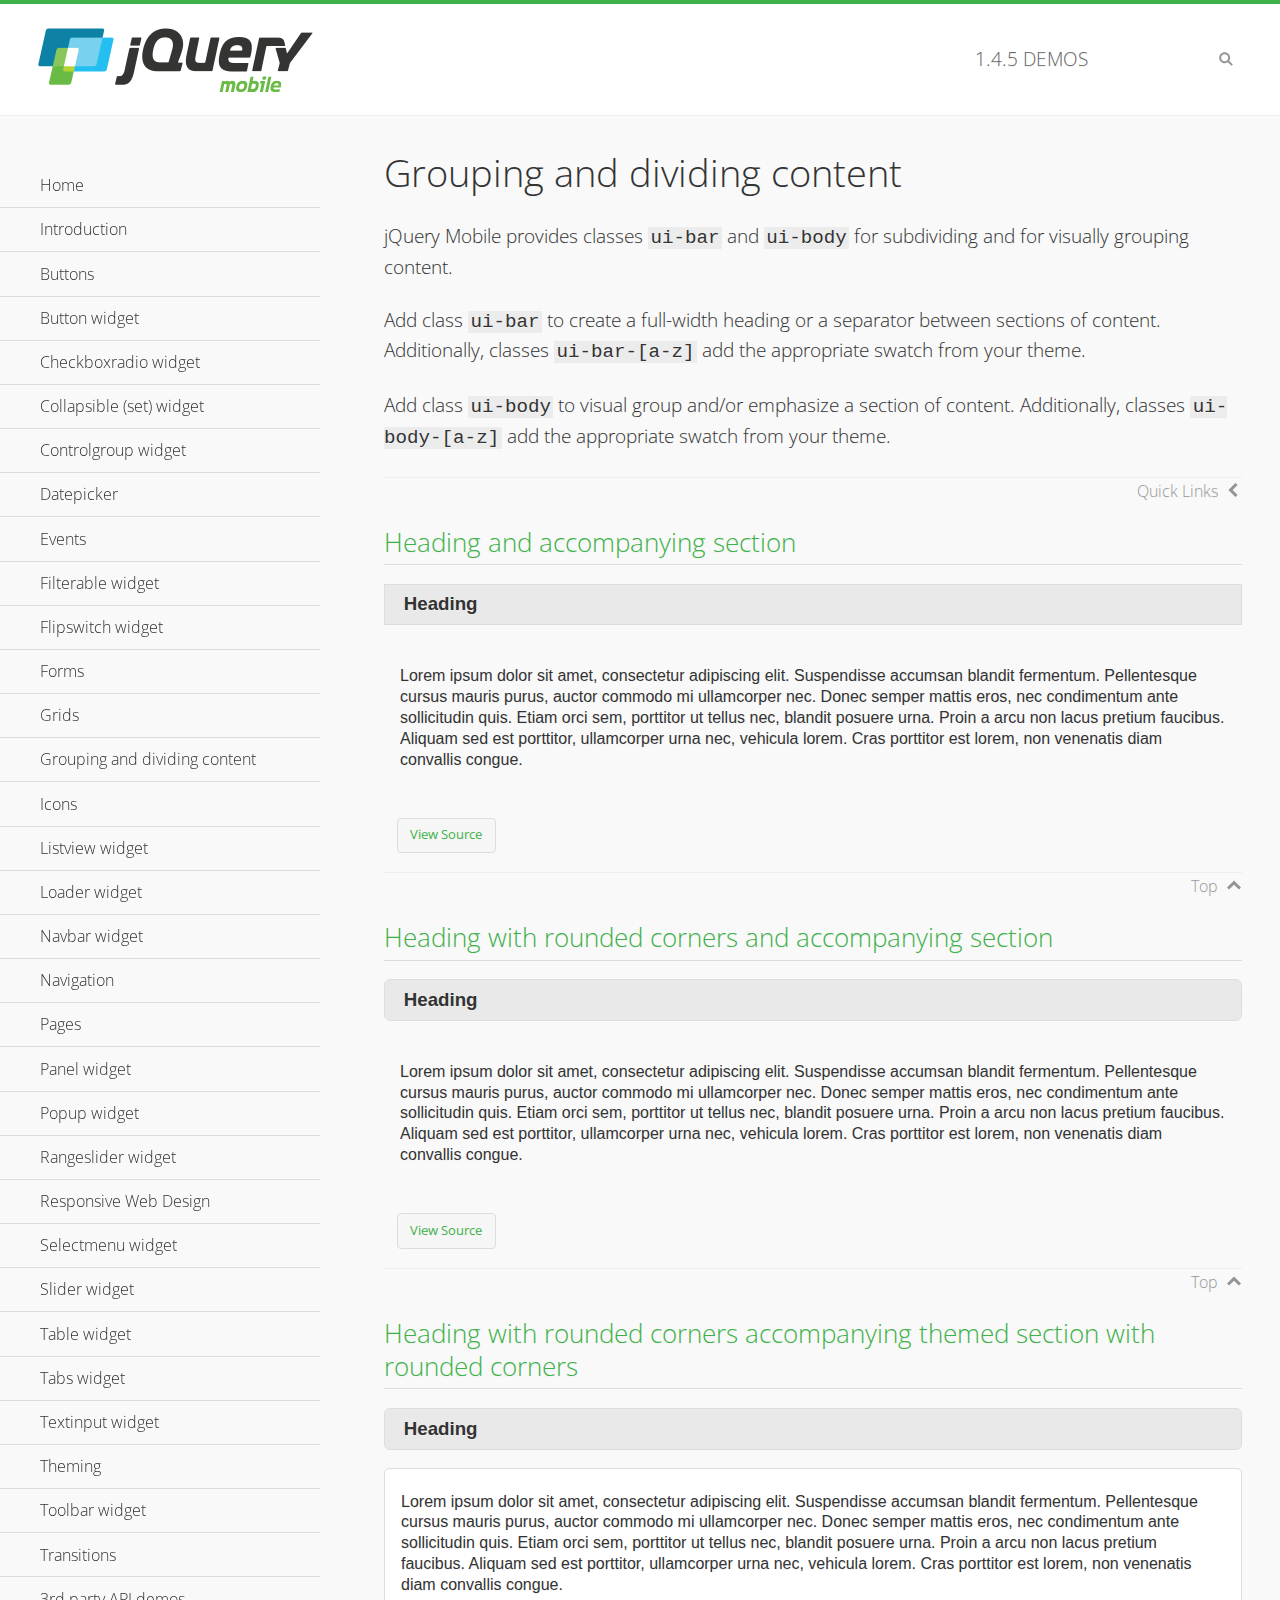
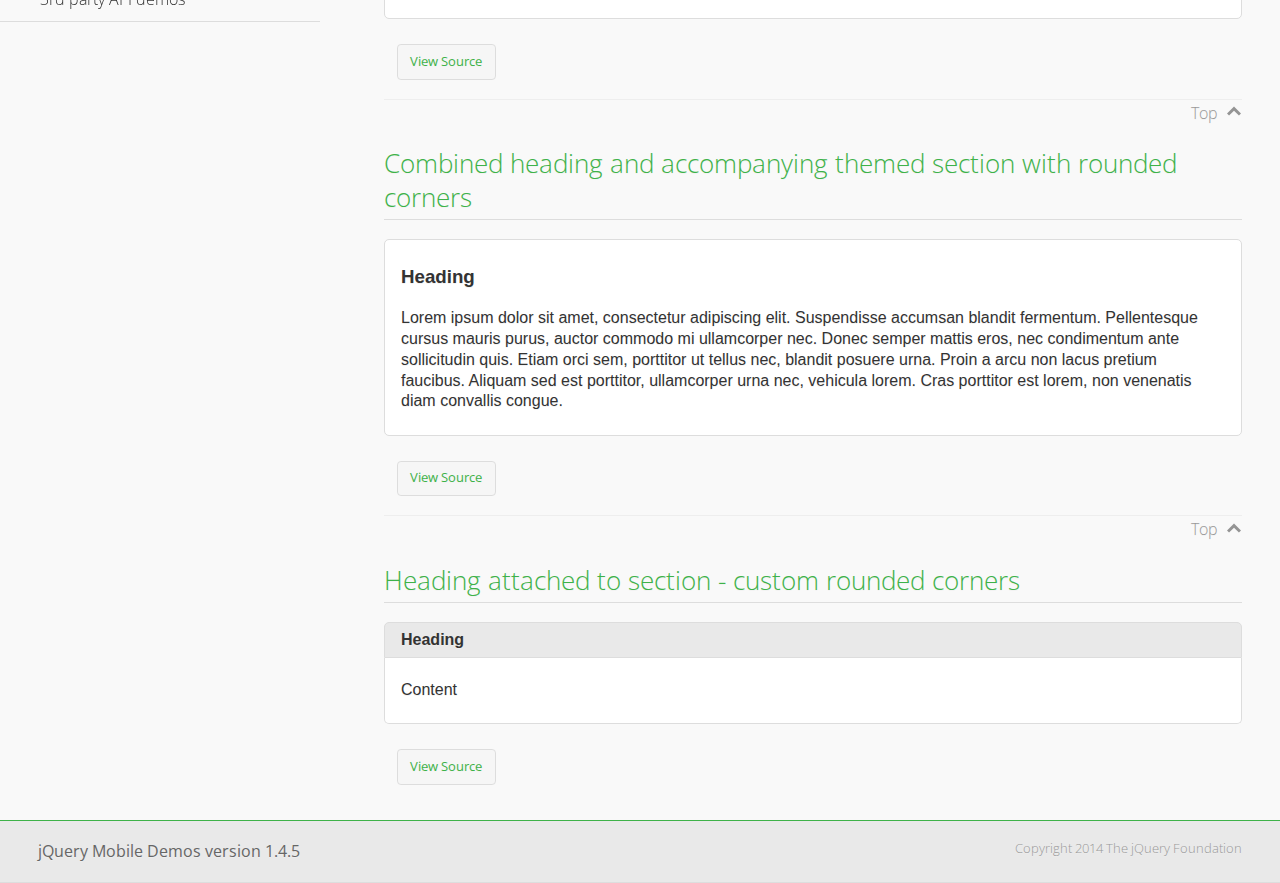
<file: js/extra/demos/body-bar-classes/index.html>
<!DOCTYPE html>
<html>
	<head>
	<meta charset="utf-8">
	<meta name="viewport" content="width=device-width, initial-scale=1">
	<title>Grouping and dividing content - jQuery Mobile Demos</title>
	<link rel="shortcut icon" href="../favicon.ico">
	<link rel="stylesheet" href="http://fonts.googleapis.com/css?family=Open+Sans:300,400,700">
	<link rel="stylesheet" href="../css/themes/default/jquery.mobile-1.4.5.min.css">
	<link rel="stylesheet" href="../_assets/css/jqm-demos.css">
	<script src="../js/jquery.js"></script>
	<script src="../_assets/js/index.js"></script>
	<script src="../js/jquery.mobile-1.4.5.min.js"></script>
  <style id="combined-heading-and-section">
    .custom-corners .ui-bar {
      -webkit-border-top-left-radius: inherit;
      border-top-left-radius: inherit;
      -webkit-border-top-right-radius: inherit;
      border-top-right-radius: inherit;
    }
    .custom-corners .ui-body {
      border-top-width: 0;
      -webkit-border-bottom-left-radius: inherit;
      border-bottom-left-radius: inherit;
      -webkit-border-bottom-right-radius: inherit;
      border-bottom-right-radius: inherit;
    }
  </style>
</head>
<body>
<div data-role="page" class="jqm-demos" data-quicklinks="true">

	<div data-role="header" class="jqm-header">
		<h2><a href="../" title="jQuery Mobile Demos home"><img src="../_assets/img/jquery-logo.png" alt="jQuery Mobile"></a></h2>
		<p><span class="jqm-version"></span> Demos</p>
		<a href="#" class="jqm-navmenu-link ui-btn ui-btn-icon-notext ui-corner-all ui-icon-bars ui-nodisc-icon ui-alt-icon ui-btn-left">Menu</a>
		<a href="#" class="jqm-search-link ui-btn ui-btn-icon-notext ui-corner-all ui-icon-search ui-nodisc-icon ui-alt-icon ui-btn-right">Search</a>
	</div><!-- /header -->

	<div role="main" class="ui-content jqm-content">

		<h1>Grouping and dividing content</h1>

		<p>jQuery Mobile provides classes <code>ui-bar</code> and <code>ui-body</code> for subdividing and for visually grouping content.</p>
		<p>Add class <code>ui-bar</code> to create a full-width heading or a separator between sections of content. Additionally, classes <code>ui-bar-[a-z]</code> add the appropriate swatch from your theme.</p>
		<p>Add class <code>ui-body</code> to visual group and/or emphasize a section of content. Additionally, classes <code>ui-body-[a-z]</code> add the appropriate swatch from your theme.</p>

		<h2>Heading and accompanying section</h2>

		<div data-demo-html="true">
      <h3 class="ui-bar ui-bar-a">Heading</h3>
			<div class="ui-body">
				<p>Lorem ipsum dolor sit amet, consectetur adipiscing elit. Suspendisse accumsan blandit fermentum. Pellentesque cursus mauris purus, auctor commodo mi ullamcorper nec. Donec semper mattis eros, nec condimentum ante sollicitudin quis. Etiam orci sem, porttitor ut tellus nec, blandit posuere urna. Proin a arcu non lacus pretium faucibus. Aliquam sed est porttitor, ullamcorper urna nec, vehicula lorem. Cras porttitor est lorem, non venenatis diam convallis congue.</p>
			</div>
		</div>

		<h2>Heading with rounded corners and accompanying section</h2>

		<div data-demo-html="true">
      <h3 class="ui-bar ui-bar-a ui-corner-all">Heading</h3>
			<div class="ui-body">
				<p>Lorem ipsum dolor sit amet, consectetur adipiscing elit. Suspendisse accumsan blandit fermentum. Pellentesque cursus mauris purus, auctor commodo mi ullamcorper nec. Donec semper mattis eros, nec condimentum ante sollicitudin quis. Etiam orci sem, porttitor ut tellus nec, blandit posuere urna. Proin a arcu non lacus pretium faucibus. Aliquam sed est porttitor, ullamcorper urna nec, vehicula lorem. Cras porttitor est lorem, non venenatis diam convallis congue.</p>
			</div>
		</div>

		<h2>Heading with rounded corners accompanying themed section with rounded corners</h2>

		<div data-demo-html="true">
      <h3 class="ui-bar ui-bar-a ui-corner-all">Heading</h3>
			<div class="ui-body ui-body-a ui-corner-all">
				<p>Lorem ipsum dolor sit amet, consectetur adipiscing elit. Suspendisse accumsan blandit fermentum. Pellentesque cursus mauris purus, auctor commodo mi ullamcorper nec. Donec semper mattis eros, nec condimentum ante sollicitudin quis. Etiam orci sem, porttitor ut tellus nec, blandit posuere urna. Proin a arcu non lacus pretium faucibus. Aliquam sed est porttitor, ullamcorper urna nec, vehicula lorem. Cras porttitor est lorem, non venenatis diam convallis congue.</p>
			</div>
		</div>

		<h2>Combined heading and accompanying themed section with rounded corners</h2>

		<div data-demo-html="true">
			<div class="ui-body ui-body-a ui-corner-all">
	      <h3>Heading</h3>
				<p>Lorem ipsum dolor sit amet, consectetur adipiscing elit. Suspendisse accumsan blandit fermentum. Pellentesque cursus mauris purus, auctor commodo mi ullamcorper nec. Donec semper mattis eros, nec condimentum ante sollicitudin quis. Etiam orci sem, porttitor ut tellus nec, blandit posuere urna. Proin a arcu non lacus pretium faucibus. Aliquam sed est porttitor, ullamcorper urna nec, vehicula lorem. Cras porttitor est lorem, non venenatis diam convallis congue.</p>
			</div>
		</div>

		<h2>Heading attached to section - custom rounded corners</h2>

		<div data-demo-html="true" data-demo-css="#combined-heading-and-section">
      <div class="ui-corner-all custom-corners">
        <div class="ui-bar ui-bar-a">
          <h3>Heading</h3>
        </div>
        <div class="ui-body ui-body-a">
          <p>Content</p>
        </div>
      </div>
		</div>

	</div><!-- /content -->
	    <div data-role="panel" class="jqm-navmenu-panel" data-position="left" data-display="overlay" data-theme="a">
	    	<ul class="jqm-list ui-alt-icon ui-nodisc-icon">
<li data-filtertext="demos homepage" data-icon="home"><a href=".././">Home</a></li>
<li data-filtertext="introduction overview getting started"><a href="../intro/" data-ajax="false">Introduction</a></li>
<li data-filtertext="buttons button markup buttonmarkup method anchor link button element"><a href="../button-markup/" data-ajax="false">Buttons</a></li>
<li data-filtertext="form button widget input button submit reset"><a href="../button/" data-ajax="false">Button widget</a></li>
<li data-role="collapsible" data-enhanced="true" data-collapsed-icon="carat-d" data-expanded-icon="carat-u" data-iconpos="right" data-inset="false" class="ui-collapsible ui-collapsible-themed-content ui-collapsible-collapsed">
	<h3 class="ui-collapsible-heading ui-collapsible-heading-collapsed">
		<a href="#" class="ui-collapsible-heading-toggle ui-btn ui-btn-icon-right ui-btn-inherit ui-icon-carat-d">
		    Checkboxradio widget<span class="ui-collapsible-heading-status"> click to expand contents</span>
		</a>
	</h3>
	<div class="ui-collapsible-content ui-body-inherit ui-collapsible-content-collapsed" aria-hidden="true">
		<ul>
			<li data-filtertext="form checkboxradio widget checkbox input checkboxes controlgroups"><a href="../checkboxradio-checkbox/" data-ajax="false">Checkboxes</a></li>
			<li data-filtertext="form checkboxradio widget radio input radio buttons controlgroups"><a href="../checkboxradio-radio/" data-ajax="false">Radio buttons</a></li>
		</ul>
	</div>
</li>
<li data-role="collapsible" data-enhanced="true" data-collapsed-icon="carat-d" data-expanded-icon="carat-u" data-iconpos="right" data-inset="false" class="ui-collapsible ui-collapsible-themed-content ui-collapsible-collapsed">
	<h3 class="ui-collapsible-heading ui-collapsible-heading-collapsed">
		<a href="#" class="ui-collapsible-heading-toggle ui-btn ui-btn-icon-right ui-btn-inherit ui-icon-carat-d">
			Collapsible (set) widget<span class="ui-collapsible-heading-status"> click to expand contents</span>
		</a>
	</h3>
	<div class="ui-collapsible-content ui-body-inherit ui-collapsible-content-collapsed" aria-hidden="true">
		<ul>
			<li data-filtertext="collapsibles content formatting"><a href="../collapsible/" data-ajax="false">Collapsible</a></li>
			<li data-filtertext="dynamic collapsible set accordion append expand"><a href="../collapsible-dynamic/" data-ajax="false">Dynamic collapsibles</a></li>
			<li data-filtertext="accordions collapsible set widget content formatting grouped collapsibles"><a href="../collapsibleset/" data-ajax="false">Collapsible set</a></li>
		</ul>
	</div>
</li>
<li data-role="collapsible" data-enhanced="true" data-collapsed-icon="carat-d" data-expanded-icon="carat-u" data-iconpos="right" data-inset="false" class="ui-collapsible ui-collapsible-themed-content ui-collapsible-collapsed">
	<h3 class="ui-collapsible-heading ui-collapsible-heading-collapsed">
		<a href="#" class="ui-collapsible-heading-toggle ui-btn ui-btn-icon-right ui-btn-inherit ui-icon-carat-d">
			Controlgroup widget<span class="ui-collapsible-heading-status"> click to expand contents</span>
		</a>
	</h3>
	<div class="ui-collapsible-content ui-body-inherit ui-collapsible-content-collapsed" aria-hidden="true">
		<ul>
			<li data-filtertext="controlgroups selectmenu checkboxradio input grouped buttons horizontal vertical"><a href="../controlgroup/" data-ajax="false">Controlgroup</a></li>
			<li data-filtertext="dynamic controlgroup dynamically add buttons"><a href="../controlgroup-dynamic/" data-ajax="false">Dynamic controlgroups</a></li>
		</ul>
	</div>
</li>
<li data-filtertext="form datepicker widget date input"><a href="../datepicker/" data-ajax="false">Datepicker</a></li>
<li data-role="collapsible" data-enhanced="true" data-collapsed-icon="carat-d" data-expanded-icon="carat-u" data-iconpos="right" data-inset="false" class="ui-collapsible ui-collapsible-themed-content ui-collapsible-collapsed">
	<h3 class="ui-collapsible-heading ui-collapsible-heading-collapsed">
		<a href="#" class="ui-collapsible-heading-toggle ui-btn ui-btn-icon-right ui-btn-inherit ui-icon-carat-d">
			Events<span class="ui-collapsible-heading-status"> click to expand contents</span>
		</a>
	</h3>
	<div class="ui-collapsible-content ui-body-inherit ui-collapsible-content-collapsed" aria-hidden="true">
		<ul>
			<li data-filtertext="swipe to delete list items listviews swipe events"><a href="../swipe-list/" data-ajax="false">Swipe list items</a></li>
			<li data-filtertext="swipe to navigate swipe page navigation swipe events"><a href="../swipe-page/" data-ajax="false">Swipe page navigation</a></li>
		</ul>
	</div>
</li>
<li data-filtertext="filterable filter elements sorting searching listview table"><a href="../filterable/" data-ajax="false">Filterable widget</a></li>
<li data-filtertext="form flipswitch widget flip toggle switch binary select checkbox input"><a href="../flipswitch/" data-ajax="false">Flipswitch widget</a></li>
<li data-role="collapsible" data-enhanced="true" data-collapsed-icon="carat-d" data-expanded-icon="carat-u" data-iconpos="right" data-inset="false" class="ui-collapsible ui-collapsible-themed-content ui-collapsible-collapsed">
	<h3 class="ui-collapsible-heading ui-collapsible-heading-collapsed">
		<a href="#" class="ui-collapsible-heading-toggle ui-btn ui-btn-icon-right ui-btn-inherit ui-icon-carat-d">
			Forms<span class="ui-collapsible-heading-status"> click to expand contents</span>
		</a>
	</h3>
	<div class="ui-collapsible-content ui-body-inherit ui-collapsible-content-collapsed" aria-hidden="true">
		<ul>
			<li data-filtertext="forms text checkbox radio range button submit reset inputs selects textarea slider flipswitch label form elements"><a href="../forms/" data-ajax="false">Forms</a></li>
			<li data-filtertext="form hide labels hidden accessible ui-hidden-accessible forms"><a href="../forms-label-hidden-accessible/" data-ajax="false">Hide labels</a></li>
			<li data-filtertext="form field containers fieldcontain ui-field-contain forms"><a href="../forms-field-contain/" data-ajax="false">Field containers</a></li>
			<li data-filtertext="forms disabled form elements"><a href="../forms-disabled/" data-ajax="false">Forms disabled</a></li>
			<li data-filtertext="forms gallery examples overview forms text checkbox radio range button submit reset inputs selects textarea slider flipswitch label form elements"><a href="../forms-gallery/" data-ajax="false">Forms gallery</a></li>
		</ul>
	</div>
</li>
<li data-role="collapsible" data-enhanced="true" data-collapsed-icon="carat-d" data-expanded-icon="carat-u" data-iconpos="right" data-inset="false" class="ui-collapsible ui-collapsible-themed-content ui-collapsible-collapsed">
	<h3 class="ui-collapsible-heading ui-collapsible-heading-collapsed">
		<a href="#" class="ui-collapsible-heading-toggle ui-btn ui-btn-icon-right ui-btn-inherit ui-icon-carat-d">
			Grids<span class="ui-collapsible-heading-status"> click to expand contents</span>
		</a>
	</h3>
	<div class="ui-collapsible-content ui-body-inherit ui-collapsible-content-collapsed" aria-hidden="true">
		<ul>
			<li data-filtertext="grids columns blocks content formatting rwd responsive css framework"><a href="../grids/" data-ajax="false">Grids</a></li>
			<li data-filtertext="buttons in grids css framework"><a href="../grids-buttons/" data-ajax="false">Buttons in grids</a></li>
			<li data-filtertext="custom responsive grids rwd css framework"><a href="../grids-custom-responsive/" data-ajax="false">Custom responsive grids</a></li>
		</ul>
	</div>
</li>
<li data-filtertext="blocks content formatting sections heading"><a href="../body-bar-classes/" data-ajax="false">Grouping and dividing content</a></li>
<li data-role="collapsible" data-enhanced="true" data-collapsed-icon="carat-d" data-expanded-icon="carat-u" data-iconpos="right" data-inset="false" class="ui-collapsible ui-collapsible-themed-content ui-collapsible-collapsed">
	<h3 class="ui-collapsible-heading ui-collapsible-heading-collapsed">
		<a href="#" class="ui-collapsible-heading-toggle ui-btn ui-btn-icon-right ui-btn-inherit ui-icon-carat-d">
			Icons<span class="ui-collapsible-heading-status"> click to expand contents</span>
		</a>
	</h3>
	<div class="ui-collapsible-content ui-body-inherit ui-collapsible-content-collapsed" aria-hidden="true">
		<ul>
			<li data-filtertext="button icons svg disc alt custom icon position"><a href="../icons/" data-ajax="false">Icons</a></li>
			<li data-filtertext=""><a href="../icons-grunticon/" data-ajax="false">Grunticon loader</a></li>
		</ul>
	</div>
</li>
<li data-role="collapsible" data-enhanced="true" data-collapsed-icon="carat-d" data-expanded-icon="carat-u" data-iconpos="right" data-inset="false" class="ui-collapsible ui-collapsible-themed-content ui-collapsible-collapsed">
	<h3 class="ui-collapsible-heading ui-collapsible-heading-collapsed">
		<a href="#" class="ui-collapsible-heading-toggle ui-btn ui-btn-icon-right ui-btn-inherit ui-icon-carat-d">
			Listview widget<span class="ui-collapsible-heading-status"> click to expand contents</span>
		</a>
	</h3>
	<div class="ui-collapsible-content ui-body-inherit ui-collapsible-content-collapsed" aria-hidden="true">
		<ul>
			<li data-filtertext="listview widget thumbnails icons nested split button collapsible ul ol"><a href="../listview/" data-ajax="false">Listview</a></li>
			<li data-filtertext="autocomplete filterable reveal listview filtertextbeforefilter placeholder"><a href="../listview-autocomplete/" data-ajax="false">Listview autocomplete</a></li>
			<li data-filtertext="autocomplete filterable reveal listview remote data filtertextbeforefilter placeholder"><a href="../listview-autocomplete-remote/" data-ajax="false">Listview autocomplete remote data</a></li>
			<li data-filtertext="autodividers anchor jump scroll linkbars listview lists ul ol"><a href="../listview-autodividers-linkbar/" data-ajax="false">Listview autodividers linkbar</a></li>
			<li data-filtertext="listview autodividers selector autodividersselector lists ul ol"><a href="../listview-autodividers-selector/" data-ajax="false">Listview autodividers selector</a></li>
			<li data-filtertext="listview nested list items"><a href="../listview-nested-lists/" data-ajax="false">Nested Listviews</a></li>
			<li data-filtertext="listview collapsible list items flat"><a href="../listview-collapsible-item-flat/" data-ajax="false">Listview collapsible list items (flat)</a></li>
			<li data-filtertext="listview collapsible list indented"><a href="../listview-collapsible-item-indented/" data-ajax="false">Listview collapsible list items (indented)</a></li>
			<li data-filtertext="grid listview responsive grids responsive listviews lists ul"><a href="../listview-grid/" data-ajax="false">Listview responsive grid</a></li>
		</ul>
	</div>
</li>
<li data-filtertext="loader widget page loading navigation overlay spinner"><a href="../loader/" data-ajax="false">Loader widget</a></li>
<li data-filtertext="navbar widget navmenu toolbars header footer"><a href="../navbar/" data-ajax="false">Navbar widget</a></li>
<li data-role="collapsible" data-enhanced="true" data-collapsed-icon="carat-d" data-expanded-icon="carat-u" data-iconpos="right" data-inset="false" class="ui-collapsible ui-collapsible-themed-content ui-collapsible-collapsed">
	<h3 class="ui-collapsible-heading ui-collapsible-heading-collapsed">
		<a href="#" class="ui-collapsible-heading-toggle ui-btn ui-btn-icon-right ui-btn-inherit ui-icon-carat-d">
			Navigation<span class="ui-collapsible-heading-status"> click to expand contents</span>
		</a>
	</h3>
	<div class="ui-collapsible-content ui-body-inherit ui-collapsible-content-collapsed" aria-hidden="true">
		<ul>
			<li data-filtertext="ajax navigation navigate widget history event method"><a href="../navigation/" data-ajax="false">Navigation</a></li>
			<li data-filtertext="linking pages page links navigation ajax prefetch cache"><a href="../navigation-linking-pages/" data-ajax="false">Linking pages</a></li>
			<!-- <li data-filtertext="php redirect server redirection server-side navigation"><a href="../navigation-php-redirect/" data-ajax="false">PHP redirect demo</a></li>-->
			<li data-filtertext="navigation redirection hash query"><a href="../navigation-hash-processing/" data-ajax="false">Hash processing demo</a></li>
			<li data-filtertext="navigation redirection hash query"><a href="../page-events/" data-ajax="false">Page Navigation Events</a></li>
		</ul>
	</div>
</li>
<li data-role="collapsible" data-enhanced="true" data-collapsed-icon="carat-d" data-expanded-icon="carat-u" data-iconpos="right" data-inset="false" class="ui-collapsible ui-collapsible-themed-content ui-collapsible-collapsed">
	<h3 class="ui-collapsible-heading ui-collapsible-heading-collapsed">
		<a href="#" class="ui-collapsible-heading-toggle ui-btn ui-btn-icon-right ui-btn-inherit ui-icon-carat-d">
			Pages<span class="ui-collapsible-heading-status"> click to expand contents</span>
		</a>
	</h3>
	<div class="ui-collapsible-content ui-body-inherit ui-collapsible-content-collapsed" aria-hidden="true">
		<ul>
			<li data-filtertext="pages page widget ajax navigation"><a href="../pages/" data-ajax="false">Pages</a></li>
			<li data-filtertext="single page"><a href="../pages-single-page/" data-ajax="false">Single page</a></li>
			<li data-filtertext="multipage multi-page page"><a href="../pages-multi-page/" data-ajax="false">Multi-page template</a></li>
			<li data-filtertext="dialog page widget modal popup"><a href="../pages-dialog/" data-ajax="false">Dialog page</a></li>
		</ul>
	</div>
</li>
<li data-role="collapsible" data-enhanced="true" data-collapsed-icon="carat-d" data-expanded-icon="carat-u" data-iconpos="right" data-inset="false" class="ui-collapsible ui-collapsible-themed-content ui-collapsible-collapsed">
	<h3 class="ui-collapsible-heading ui-collapsible-heading-collapsed">
		<a href="#" class="ui-collapsible-heading-toggle ui-btn ui-btn-icon-right ui-btn-inherit ui-icon-carat-d">
			Panel widget<span class="ui-collapsible-heading-status"> click to expand contents</span>
		</a>
	</h3>
	<div class="ui-collapsible-content ui-body-inherit ui-collapsible-content-collapsed" aria-hidden="true">
		<ul>
			<li data-filtertext="panel widget sliding panels reveal push overlay responsive"><a href="../panel/" data-ajax="false">Panel</a></li>
			<li data-filtertext=""><a href="../panel-external/" data-ajax="false">External panels</a></li>
			<li data-filtertext="panel "><a href="../panel-fixed/" data-ajax="false">Fixed panels</a></li>
			<li data-filtertext="panel slide panels sliding panels shadow rwd responsive breakpoint"><a href="../panel-responsive/" data-ajax="false">Panels responsive</a></li>
			<li data-filtertext="panel custom style custom panel width reveal shadow listview panel styling page background wrapper"><a href="../panel-styling/" data-ajax="false">Custom panel style</a></li>
			<li data-filtertext="panel open on swipe"><a href="../panel-swipe-open/" data-ajax="false">Panel open on swipe</a></li>
			<li data-filtertext="panels outside page internal external toolbars"><a href="../panel-external-internal/" data-ajax="false">Panel external and internal</a></li>
		</ul>
	</div>
</li>
<li data-role="collapsible" data-enhanced="true" data-collapsed-icon="carat-d" data-expanded-icon="carat-u" data-iconpos="right" data-inset="false" class="ui-collapsible ui-collapsible-themed-content ui-collapsible-collapsed">
	<h3 class="ui-collapsible-heading ui-collapsible-heading-collapsed">
		<a href="#" class="ui-collapsible-heading-toggle ui-btn ui-btn-icon-right ui-btn-inherit ui-icon-carat-d">
			Popup widget<span class="ui-collapsible-heading-status"> click to expand contents</span>
		</a>
	</h3>
	<div class="ui-collapsible-content ui-body-inherit ui-collapsible-content-collapsed" aria-hidden="true">
		<ul>
			<li data-filtertext="popup widget popups dialog modal transition tooltip lightbox form overlay screen flip pop fade transition"><a href="../popup/" data-ajax="false">Popup</a></li>
			<li data-filtertext="popup alignment position"><a href="../popup-alignment/" data-ajax="false">Popup alignment</a></li>
			<li data-filtertext="popup arrow size popups popover"><a href="../popup-arrow-size/" data-ajax="false">Popup arrow size</a></li>
			<li data-filtertext="dynamic popups popup images lightbox"><a href="../popup-dynamic/" data-ajax="false">Dynamic popups</a></li>
			<li data-filtertext="popups with iframes scaling"><a href="../popup-iframe/" data-ajax="false">Popups with iframes</a></li>
			<li data-filtertext="popup image scaling"><a href="../popup-image-scaling/" data-ajax="false">Popup image scaling</a></li>
			<li data-filtertext="external popup outside multi-page"><a href="../popup-outside-multipage/" data-ajax="false">Popup outside multi-page</a></li>
		</ul>
	</div>
</li>
<li data-filtertext="form rangeslider widget dual sliders dual handle sliders range input"><a href="../rangeslider/" data-ajax="false">Rangeslider widget</a></li>
<li data-filtertext="responsive web design rwd adaptive progressive enhancement PE accessible mobile breakpoints media query media queries"><a href="../rwd/" data-ajax="false">Responsive Web Design</a></li>
<li data-role="collapsible" data-enhanced="true" data-collapsed-icon="carat-d" data-expanded-icon="carat-u" data-iconpos="right" data-inset="false" class="ui-collapsible ui-collapsible-themed-content ui-collapsible-collapsed">
	<h3 class="ui-collapsible-heading ui-collapsible-heading-collapsed">
		<a href="#" class="ui-collapsible-heading-toggle ui-btn ui-btn-icon-right ui-btn-inherit ui-icon-carat-d">
			Selectmenu widget<span class="ui-collapsible-heading-status"> click to expand contents</span>
		</a>
	</h3>
	<div class="ui-collapsible-content ui-body-inherit ui-collapsible-content-collapsed" aria-hidden="true">
		<ul>
			<li data-filtertext="form selectmenu widget select input custom select menu selects"><a href="../selectmenu/" data-ajax="false">Selectmenu</a></li>
			<li data-filtertext="form custom select menu selectmenu widget custom menu option optgroup multiple selects"><a href="../selectmenu-custom/" data-ajax="false">Custom select menu</a></li>
			<li data-filtertext="filterable select filter popup dialog"><a href="../selectmenu-custom-filter/" data-ajax="false">Custom select menu with filter</a></li>
		</ul>
	</div>
</li>
<li data-role="collapsible" data-enhanced="true" data-collapsed-icon="carat-d" data-expanded-icon="carat-u" data-iconpos="right" data-inset="false" class="ui-collapsible ui-collapsible-themed-content ui-collapsible-collapsed">
	<h3 class="ui-collapsible-heading ui-collapsible-heading-collapsed">
		<a href="#" class="ui-collapsible-heading-toggle ui-btn ui-btn-icon-right ui-btn-inherit ui-icon-carat-d">
			Slider widget<span class="ui-collapsible-heading-status"> click to expand contents</span>
		</a>
	</h3>
	<div class="ui-collapsible-content ui-body-inherit ui-collapsible-content-collapsed" aria-hidden="true">
		<ul>
			<li data-filtertext="form slider widget range input single sliders"><a href="../slider/" data-ajax="false">Slider</a></li>
			<li data-filtertext="form slider widget flipswitch slider binary select flip toggle switch"><a href="../slider-flipswitch/" data-ajax="false">Slider flip toggle switch</a></li>
			<li data-filtertext="form slider tooltip handle value input range sliders"><a href="../slider-tooltip/" data-ajax="false">Slider tooltip</a></li>
		</ul>
	</div>
</li>
<li data-role="collapsible" data-enhanced="true" data-collapsed-icon="carat-d" data-expanded-icon="carat-u" data-iconpos="right" data-inset="false" class="ui-collapsible ui-collapsible-themed-content ui-collapsible-collapsed">
	<h3 class="ui-collapsible-heading ui-collapsible-heading-collapsed">
		<a href="#" class="ui-collapsible-heading-toggle ui-btn ui-btn-icon-right ui-btn-inherit ui-icon-carat-d">
			Table widget<span class="ui-collapsible-heading-status"> click to expand contents</span>
		</a>
	</h3>
	<div class="ui-collapsible-content ui-body-inherit ui-collapsible-content-collapsed" aria-hidden="true">
		<ul>
			<li data-filtertext="table widget reflow column toggle th td responsive tables rwd hide show tabular"><a href="../table-column-toggle/" data-ajax="false">Table Column Toggle</a></li>
			<li data-filtertext="table column toggle phone comparison demo"><a href="../table-column-toggle-example/" data-ajax="false">Table Column Toggle demo</a></li>
			<li data-filtertext="responsive tables table column toggle heading groups rwd breakpoint"><a href="../table-column-toggle-heading-groups/" data-ajax="false">Table Column Toggle heading groups</a></li>
			<li data-filtertext="responsive tables table column toggle hide rwd breakpoint customization options"><a href="../table-column-toggle-options/" data-ajax="false">Table Column Toggle options</a></li>
			<li data-filtertext="table reflow th td responsive rwd columns tabular"><a href="../table-reflow/" data-ajax="false">Table Reflow</a></li>
			<li data-filtertext="responsive tables table reflow heading groups rwd breakpoint"><a href="../table-reflow-heading-groups/" data-ajax="false">Table Reflow heading groups</a></li>
			<li data-filtertext="responsive tables table reflow stripes strokes table style"><a href="../table-reflow-stripes-strokes/" data-ajax="false">Table Reflow stripes and strokes</a></li>
			<li data-filtertext="responsive tables table reflow stack custom styles"><a href="../table-reflow-styling/" data-ajax="false">Table Reflow custom styles</a></li>
		</ul>
	</div>
</li>
<li data-filtertext="ui tabs widget"><a href="../tabs/" data-ajax="false">Tabs widget</a></li>
<li data-filtertext="form textinput widget text input textarea number date time tel email file color password"><a href="../textinput/" data-ajax="false">Textinput widget</a></li>
<li data-role="collapsible" data-enhanced="true" data-collapsed-icon="carat-d" data-expanded-icon="carat-u" data-iconpos="right" data-inset="false" class="ui-collapsible ui-collapsible-themed-content ui-collapsible-collapsed">
	<h3 class="ui-collapsible-heading ui-collapsible-heading-collapsed">
		<a href="#" class="ui-collapsible-heading-toggle ui-btn ui-btn-icon-right ui-btn-inherit ui-icon-carat-d">
			Theming<span class="ui-collapsible-heading-status"> click to expand contents</span>
		</a>
	</h3>
	<div class="ui-collapsible-content ui-body-inherit ui-collapsible-content-collapsed" aria-hidden="true">
		<ul>
			<li data-filtertext="default theme swatches theming style css"><a href="../theme-default/" data-ajax="false">Default theme</a></li>
			<li data-filtertext="classic theme old theme swatches theming style css"><a href="../theme-classic/" data-ajax="false">Classic theme</a></li>
		</ul>
	</div>
</li>
<li data-role="collapsible" data-enhanced="true" data-collapsed-icon="carat-d" data-expanded-icon="carat-u" data-iconpos="right" data-inset="false" class="ui-collapsible ui-collapsible-themed-content ui-collapsible-collapsed">
	<h3 class="ui-collapsible-heading ui-collapsible-heading-collapsed">
		<a href="#" class="ui-collapsible-heading-toggle ui-btn ui-btn-icon-right ui-btn-inherit ui-icon-carat-d">
			Toolbar widget<span class="ui-collapsible-heading-status"> click to expand contents</span>
		</a>
	</h3>
	<div class="ui-collapsible-content ui-body-inherit ui-collapsible-content-collapsed" aria-hidden="true">
		<ul>
			<li data-filtertext="toolbar widget header footer toolbars fixed fullscreen external sections"><a href="../toolbar/" data-ajax="false">Toolbar</a></li>
			<li data-filtertext="dynamic toolbars dynamically add toolbar header footer"><a href="../toolbar-dynamic/" data-ajax="false">Dynamic toolbars</a></li>
			<li data-filtertext="external toolbars header footer"><a href="../toolbar-external/" data-ajax="false">External toolbars</a></li>
			<li data-filtertext="fixed toolbars header footer"><a href="../toolbar-fixed/" data-ajax="false">Fixed toolbars</a></li>
			<li data-filtertext="fixed fullscreen toolbars header footer"><a href="../toolbar-fixed-fullscreen/" data-ajax="false">Fullscreen toolbars</a></li>
			<li data-filtertext="external fixed toolbars header footer"><a href="../toolbar-fixed-external/" data-ajax="false">Fixed external toolbars</a></li>
			<li data-filtertext="external persistent toolbars header footer navbar navmenu"><a href="../toolbar-fixed-persistent/" data-ajax="false">Persistent toolbars</a></li>
			<li data-filtertext="external ajax optimized toolbars persistent toolbars header footer navbar"><a href="../toolbar-fixed-persistent-optimized/" data-ajax="false">Ajax optimized toolbars</a></li>
			<li data-filtertext="form in toolbars header footer"><a href="../toolbar-fixed-forms/" data-ajax="false">Form in toolbar</a></li>
		</ul>
	</div>
</li>
<li data-filtertext="page transitions animated pages popup navigation flip slide fade pop"><a href="../transitions/" data-ajax="false">Transitions</a></li>
<li data-role="collapsible" data-enhanced="true" data-collapsed-icon="carat-d" data-expanded-icon="carat-u" data-iconpos="right" data-inset="false" class="ui-collapsible ui-collapsible-themed-content ui-collapsible-collapsed">
	<h3 class="ui-collapsible-heading ui-collapsible-heading-collapsed">
		<a href="#" class="ui-collapsible-heading-toggle ui-btn ui-btn-icon-right ui-btn-inherit ui-icon-carat-d">
			3rd party API demos<span class="ui-collapsible-heading-status"> click to expand contents</span>
		</a>
	</h3>
	<div class="ui-collapsible-content ui-body-inherit ui-collapsible-content-collapsed" aria-hidden="true">
		<ul>
			<li data-filtertext="backbone requirejs navigation router"><a href="../backbone-requirejs/" data-ajax="false">Backbone RequireJS</a></li>
			<li data-filtertext="google maps geolocation demo"><a href="../map-geolocation/" data-ajax="false">Google Maps geolocation</a></li>
			<li data-filtertext="google maps hybrid"><a href="../map-list-toggle/" data-ajax="false">Google Maps list toggle</a></li>
		</ul>
	</div>
</li>



		     </ul>
		</div><!-- /panel -->


	<div data-role="footer" data-position="fixed" data-tap-toggle="false" class="jqm-footer">
		<p>jQuery Mobile Demos version <span class="jqm-version"></span></p>
		<p>Copyright 2014 The jQuery Foundation</p>
	</div><!-- /footer -->
	<!-- TODO: This should become an external panel so we can add input to markup (unique ID) -->
    <div data-role="panel" class="jqm-search-panel" data-position="right" data-display="overlay" data-theme="a">
		<div class="jqm-search">
			<ul class="jqm-list" data-filter-placeholder="Search demos..." data-filter-reveal="true">
<li data-filtertext="demos homepage" data-icon="home"><a href=".././">Home</a></li>
<li data-filtertext="introduction overview getting started"><a href="../intro/" data-ajax="false">Introduction</a></li>
<li data-filtertext="buttons button markup buttonmarkup method anchor link button element"><a href="../button-markup/" data-ajax="false">Buttons</a></li>
<li data-filtertext="form button widget input button submit reset"><a href="../button/" data-ajax="false">Button widget</a></li>
<li data-role="collapsible" data-enhanced="true" data-collapsed-icon="carat-d" data-expanded-icon="carat-u" data-iconpos="right" data-inset="false" class="ui-collapsible ui-collapsible-themed-content ui-collapsible-collapsed">
	<h3 class="ui-collapsible-heading ui-collapsible-heading-collapsed">
		<a href="#" class="ui-collapsible-heading-toggle ui-btn ui-btn-icon-right ui-btn-inherit ui-icon-carat-d">
		    Checkboxradio widget<span class="ui-collapsible-heading-status"> click to expand contents</span>
		</a>
	</h3>
	<div class="ui-collapsible-content ui-body-inherit ui-collapsible-content-collapsed" aria-hidden="true">
		<ul>
			<li data-filtertext="form checkboxradio widget checkbox input checkboxes controlgroups"><a href="../checkboxradio-checkbox/" data-ajax="false">Checkboxes</a></li>
			<li data-filtertext="form checkboxradio widget radio input radio buttons controlgroups"><a href="../checkboxradio-radio/" data-ajax="false">Radio buttons</a></li>
		</ul>
	</div>
</li>
<li data-role="collapsible" data-enhanced="true" data-collapsed-icon="carat-d" data-expanded-icon="carat-u" data-iconpos="right" data-inset="false" class="ui-collapsible ui-collapsible-themed-content ui-collapsible-collapsed">
	<h3 class="ui-collapsible-heading ui-collapsible-heading-collapsed">
		<a href="#" class="ui-collapsible-heading-toggle ui-btn ui-btn-icon-right ui-btn-inherit ui-icon-carat-d">
			Collapsible (set) widget<span class="ui-collapsible-heading-status"> click to expand contents</span>
		</a>
	</h3>
	<div class="ui-collapsible-content ui-body-inherit ui-collapsible-content-collapsed" aria-hidden="true">
		<ul>
			<li data-filtertext="collapsibles content formatting"><a href="../collapsible/" data-ajax="false">Collapsible</a></li>
			<li data-filtertext="dynamic collapsible set accordion append expand"><a href="../collapsible-dynamic/" data-ajax="false">Dynamic collapsibles</a></li>
			<li data-filtertext="accordions collapsible set widget content formatting grouped collapsibles"><a href="../collapsibleset/" data-ajax="false">Collapsible set</a></li>
		</ul>
	</div>
</li>
<li data-role="collapsible" data-enhanced="true" data-collapsed-icon="carat-d" data-expanded-icon="carat-u" data-iconpos="right" data-inset="false" class="ui-collapsible ui-collapsible-themed-content ui-collapsible-collapsed">
	<h3 class="ui-collapsible-heading ui-collapsible-heading-collapsed">
		<a href="#" class="ui-collapsible-heading-toggle ui-btn ui-btn-icon-right ui-btn-inherit ui-icon-carat-d">
			Controlgroup widget<span class="ui-collapsible-heading-status"> click to expand contents</span>
		</a>
	</h3>
	<div class="ui-collapsible-content ui-body-inherit ui-collapsible-content-collapsed" aria-hidden="true">
		<ul>
			<li data-filtertext="controlgroups selectmenu checkboxradio input grouped buttons horizontal vertical"><a href="../controlgroup/" data-ajax="false">Controlgroup</a></li>
			<li data-filtertext="dynamic controlgroup dynamically add buttons"><a href="../controlgroup-dynamic/" data-ajax="false">Dynamic controlgroups</a></li>
		</ul>
	</div>
</li>
<li data-filtertext="form datepicker widget date input"><a href="../datepicker/" data-ajax="false">Datepicker</a></li>
<li data-role="collapsible" data-enhanced="true" data-collapsed-icon="carat-d" data-expanded-icon="carat-u" data-iconpos="right" data-inset="false" class="ui-collapsible ui-collapsible-themed-content ui-collapsible-collapsed">
	<h3 class="ui-collapsible-heading ui-collapsible-heading-collapsed">
		<a href="#" class="ui-collapsible-heading-toggle ui-btn ui-btn-icon-right ui-btn-inherit ui-icon-carat-d">
			Events<span class="ui-collapsible-heading-status"> click to expand contents</span>
		</a>
	</h3>
	<div class="ui-collapsible-content ui-body-inherit ui-collapsible-content-collapsed" aria-hidden="true">
		<ul>
			<li data-filtertext="swipe to delete list items listviews swipe events"><a href="../swipe-list/" data-ajax="false">Swipe list items</a></li>
			<li data-filtertext="swipe to navigate swipe page navigation swipe events"><a href="../swipe-page/" data-ajax="false">Swipe page navigation</a></li>
		</ul>
	</div>
</li>
<li data-filtertext="filterable filter elements sorting searching listview table"><a href="../filterable/" data-ajax="false">Filterable widget</a></li>
<li data-filtertext="form flipswitch widget flip toggle switch binary select checkbox input"><a href="../flipswitch/" data-ajax="false">Flipswitch widget</a></li>
<li data-role="collapsible" data-enhanced="true" data-collapsed-icon="carat-d" data-expanded-icon="carat-u" data-iconpos="right" data-inset="false" class="ui-collapsible ui-collapsible-themed-content ui-collapsible-collapsed">
	<h3 class="ui-collapsible-heading ui-collapsible-heading-collapsed">
		<a href="#" class="ui-collapsible-heading-toggle ui-btn ui-btn-icon-right ui-btn-inherit ui-icon-carat-d">
			Forms<span class="ui-collapsible-heading-status"> click to expand contents</span>
		</a>
	</h3>
	<div class="ui-collapsible-content ui-body-inherit ui-collapsible-content-collapsed" aria-hidden="true">
		<ul>
			<li data-filtertext="forms text checkbox radio range button submit reset inputs selects textarea slider flipswitch label form elements"><a href="../forms/" data-ajax="false">Forms</a></li>
			<li data-filtertext="form hide labels hidden accessible ui-hidden-accessible forms"><a href="../forms-label-hidden-accessible/" data-ajax="false">Hide labels</a></li>
			<li data-filtertext="form field containers fieldcontain ui-field-contain forms"><a href="../forms-field-contain/" data-ajax="false">Field containers</a></li>
			<li data-filtertext="forms disabled form elements"><a href="../forms-disabled/" data-ajax="false">Forms disabled</a></li>
			<li data-filtertext="forms gallery examples overview forms text checkbox radio range button submit reset inputs selects textarea slider flipswitch label form elements"><a href="../forms-gallery/" data-ajax="false">Forms gallery</a></li>
		</ul>
	</div>
</li>
<li data-role="collapsible" data-enhanced="true" data-collapsed-icon="carat-d" data-expanded-icon="carat-u" data-iconpos="right" data-inset="false" class="ui-collapsible ui-collapsible-themed-content ui-collapsible-collapsed">
	<h3 class="ui-collapsible-heading ui-collapsible-heading-collapsed">
		<a href="#" class="ui-collapsible-heading-toggle ui-btn ui-btn-icon-right ui-btn-inherit ui-icon-carat-d">
			Grids<span class="ui-collapsible-heading-status"> click to expand contents</span>
		</a>
	</h3>
	<div class="ui-collapsible-content ui-body-inherit ui-collapsible-content-collapsed" aria-hidden="true">
		<ul>
			<li data-filtertext="grids columns blocks content formatting rwd responsive css framework"><a href="../grids/" data-ajax="false">Grids</a></li>
			<li data-filtertext="buttons in grids css framework"><a href="../grids-buttons/" data-ajax="false">Buttons in grids</a></li>
			<li data-filtertext="custom responsive grids rwd css framework"><a href="../grids-custom-responsive/" data-ajax="false">Custom responsive grids</a></li>
		</ul>
	</div>
</li>
<li data-filtertext="blocks content formatting sections heading"><a href="../body-bar-classes/" data-ajax="false">Grouping and dividing content</a></li>
<li data-role="collapsible" data-enhanced="true" data-collapsed-icon="carat-d" data-expanded-icon="carat-u" data-iconpos="right" data-inset="false" class="ui-collapsible ui-collapsible-themed-content ui-collapsible-collapsed">
	<h3 class="ui-collapsible-heading ui-collapsible-heading-collapsed">
		<a href="#" class="ui-collapsible-heading-toggle ui-btn ui-btn-icon-right ui-btn-inherit ui-icon-carat-d">
			Icons<span class="ui-collapsible-heading-status"> click to expand contents</span>
		</a>
	</h3>
	<div class="ui-collapsible-content ui-body-inherit ui-collapsible-content-collapsed" aria-hidden="true">
		<ul>
			<li data-filtertext="button icons svg disc alt custom icon position"><a href="../icons/" data-ajax="false">Icons</a></li>
			<li data-filtertext=""><a href="../icons-grunticon/" data-ajax="false">Grunticon loader</a></li>
		</ul>
	</div>
</li>
<li data-role="collapsible" data-enhanced="true" data-collapsed-icon="carat-d" data-expanded-icon="carat-u" data-iconpos="right" data-inset="false" class="ui-collapsible ui-collapsible-themed-content ui-collapsible-collapsed">
	<h3 class="ui-collapsible-heading ui-collapsible-heading-collapsed">
		<a href="#" class="ui-collapsible-heading-toggle ui-btn ui-btn-icon-right ui-btn-inherit ui-icon-carat-d">
			Listview widget<span class="ui-collapsible-heading-status"> click to expand contents</span>
		</a>
	</h3>
	<div class="ui-collapsible-content ui-body-inherit ui-collapsible-content-collapsed" aria-hidden="true">
		<ul>
			<li data-filtertext="listview widget thumbnails icons nested split button collapsible ul ol"><a href="../listview/" data-ajax="false">Listview</a></li>
			<li data-filtertext="autocomplete filterable reveal listview filtertextbeforefilter placeholder"><a href="../listview-autocomplete/" data-ajax="false">Listview autocomplete</a></li>
			<li data-filtertext="autocomplete filterable reveal listview remote data filtertextbeforefilter placeholder"><a href="../listview-autocomplete-remote/" data-ajax="false">Listview autocomplete remote data</a></li>
			<li data-filtertext="autodividers anchor jump scroll linkbars listview lists ul ol"><a href="../listview-autodividers-linkbar/" data-ajax="false">Listview autodividers linkbar</a></li>
			<li data-filtertext="listview autodividers selector autodividersselector lists ul ol"><a href="../listview-autodividers-selector/" data-ajax="false">Listview autodividers selector</a></li>
			<li data-filtertext="listview nested list items"><a href="../listview-nested-lists/" data-ajax="false">Nested Listviews</a></li>
			<li data-filtertext="listview collapsible list items flat"><a href="../listview-collapsible-item-flat/" data-ajax="false">Listview collapsible list items (flat)</a></li>
			<li data-filtertext="listview collapsible list indented"><a href="../listview-collapsible-item-indented/" data-ajax="false">Listview collapsible list items (indented)</a></li>
			<li data-filtertext="grid listview responsive grids responsive listviews lists ul"><a href="../listview-grid/" data-ajax="false">Listview responsive grid</a></li>
		</ul>
	</div>
</li>
<li data-filtertext="loader widget page loading navigation overlay spinner"><a href="../loader/" data-ajax="false">Loader widget</a></li>
<li data-filtertext="navbar widget navmenu toolbars header footer"><a href="../navbar/" data-ajax="false">Navbar widget</a></li>
<li data-role="collapsible" data-enhanced="true" data-collapsed-icon="carat-d" data-expanded-icon="carat-u" data-iconpos="right" data-inset="false" class="ui-collapsible ui-collapsible-themed-content ui-collapsible-collapsed">
	<h3 class="ui-collapsible-heading ui-collapsible-heading-collapsed">
		<a href="#" class="ui-collapsible-heading-toggle ui-btn ui-btn-icon-right ui-btn-inherit ui-icon-carat-d">
			Navigation<span class="ui-collapsible-heading-status"> click to expand contents</span>
		</a>
	</h3>
	<div class="ui-collapsible-content ui-body-inherit ui-collapsible-content-collapsed" aria-hidden="true">
		<ul>
			<li data-filtertext="ajax navigation navigate widget history event method"><a href="../navigation/" data-ajax="false">Navigation</a></li>
			<li data-filtertext="linking pages page links navigation ajax prefetch cache"><a href="../navigation-linking-pages/" data-ajax="false">Linking pages</a></li>
			<!-- <li data-filtertext="php redirect server redirection server-side navigation"><a href="../navigation-php-redirect/" data-ajax="false">PHP redirect demo</a></li>-->
			<li data-filtertext="navigation redirection hash query"><a href="../navigation-hash-processing/" data-ajax="false">Hash processing demo</a></li>
			<li data-filtertext="navigation redirection hash query"><a href="../page-events/" data-ajax="false">Page Navigation Events</a></li>
		</ul>
	</div>
</li>
<li data-role="collapsible" data-enhanced="true" data-collapsed-icon="carat-d" data-expanded-icon="carat-u" data-iconpos="right" data-inset="false" class="ui-collapsible ui-collapsible-themed-content ui-collapsible-collapsed">
	<h3 class="ui-collapsible-heading ui-collapsible-heading-collapsed">
		<a href="#" class="ui-collapsible-heading-toggle ui-btn ui-btn-icon-right ui-btn-inherit ui-icon-carat-d">
			Pages<span class="ui-collapsible-heading-status"> click to expand contents</span>
		</a>
	</h3>
	<div class="ui-collapsible-content ui-body-inherit ui-collapsible-content-collapsed" aria-hidden="true">
		<ul>
			<li data-filtertext="pages page widget ajax navigation"><a href="../pages/" data-ajax="false">Pages</a></li>
			<li data-filtertext="single page"><a href="../pages-single-page/" data-ajax="false">Single page</a></li>
			<li data-filtertext="multipage multi-page page"><a href="../pages-multi-page/" data-ajax="false">Multi-page template</a></li>
			<li data-filtertext="dialog page widget modal popup"><a href="../pages-dialog/" data-ajax="false">Dialog page</a></li>
		</ul>
	</div>
</li>
<li data-role="collapsible" data-enhanced="true" data-collapsed-icon="carat-d" data-expanded-icon="carat-u" data-iconpos="right" data-inset="false" class="ui-collapsible ui-collapsible-themed-content ui-collapsible-collapsed">
	<h3 class="ui-collapsible-heading ui-collapsible-heading-collapsed">
		<a href="#" class="ui-collapsible-heading-toggle ui-btn ui-btn-icon-right ui-btn-inherit ui-icon-carat-d">
			Panel widget<span class="ui-collapsible-heading-status"> click to expand contents</span>
		</a>
	</h3>
	<div class="ui-collapsible-content ui-body-inherit ui-collapsible-content-collapsed" aria-hidden="true">
		<ul>
			<li data-filtertext="panel widget sliding panels reveal push overlay responsive"><a href="../panel/" data-ajax="false">Panel</a></li>
			<li data-filtertext=""><a href="../panel-external/" data-ajax="false">External panels</a></li>
			<li data-filtertext="panel "><a href="../panel-fixed/" data-ajax="false">Fixed panels</a></li>
			<li data-filtertext="panel slide panels sliding panels shadow rwd responsive breakpoint"><a href="../panel-responsive/" data-ajax="false">Panels responsive</a></li>
			<li data-filtertext="panel custom style custom panel width reveal shadow listview panel styling page background wrapper"><a href="../panel-styling/" data-ajax="false">Custom panel style</a></li>
			<li data-filtertext="panel open on swipe"><a href="../panel-swipe-open/" data-ajax="false">Panel open on swipe</a></li>
			<li data-filtertext="panels outside page internal external toolbars"><a href="../panel-external-internal/" data-ajax="false">Panel external and internal</a></li>
		</ul>
	</div>
</li>
<li data-role="collapsible" data-enhanced="true" data-collapsed-icon="carat-d" data-expanded-icon="carat-u" data-iconpos="right" data-inset="false" class="ui-collapsible ui-collapsible-themed-content ui-collapsible-collapsed">
	<h3 class="ui-collapsible-heading ui-collapsible-heading-collapsed">
		<a href="#" class="ui-collapsible-heading-toggle ui-btn ui-btn-icon-right ui-btn-inherit ui-icon-carat-d">
			Popup widget<span class="ui-collapsible-heading-status"> click to expand contents</span>
		</a>
	</h3>
	<div class="ui-collapsible-content ui-body-inherit ui-collapsible-content-collapsed" aria-hidden="true">
		<ul>
			<li data-filtertext="popup widget popups dialog modal transition tooltip lightbox form overlay screen flip pop fade transition"><a href="../popup/" data-ajax="false">Popup</a></li>
			<li data-filtertext="popup alignment position"><a href="../popup-alignment/" data-ajax="false">Popup alignment</a></li>
			<li data-filtertext="popup arrow size popups popover"><a href="../popup-arrow-size/" data-ajax="false">Popup arrow size</a></li>
			<li data-filtertext="dynamic popups popup images lightbox"><a href="../popup-dynamic/" data-ajax="false">Dynamic popups</a></li>
			<li data-filtertext="popups with iframes scaling"><a href="../popup-iframe/" data-ajax="false">Popups with iframes</a></li>
			<li data-filtertext="popup image scaling"><a href="../popup-image-scaling/" data-ajax="false">Popup image scaling</a></li>
			<li data-filtertext="external popup outside multi-page"><a href="../popup-outside-multipage/" data-ajax="false">Popup outside multi-page</a></li>
		</ul>
	</div>
</li>
<li data-filtertext="form rangeslider widget dual sliders dual handle sliders range input"><a href="../rangeslider/" data-ajax="false">Rangeslider widget</a></li>
<li data-filtertext="responsive web design rwd adaptive progressive enhancement PE accessible mobile breakpoints media query media queries"><a href="../rwd/" data-ajax="false">Responsive Web Design</a></li>
<li data-role="collapsible" data-enhanced="true" data-collapsed-icon="carat-d" data-expanded-icon="carat-u" data-iconpos="right" data-inset="false" class="ui-collapsible ui-collapsible-themed-content ui-collapsible-collapsed">
	<h3 class="ui-collapsible-heading ui-collapsible-heading-collapsed">
		<a href="#" class="ui-collapsible-heading-toggle ui-btn ui-btn-icon-right ui-btn-inherit ui-icon-carat-d">
			Selectmenu widget<span class="ui-collapsible-heading-status"> click to expand contents</span>
		</a>
	</h3>
	<div class="ui-collapsible-content ui-body-inherit ui-collapsible-content-collapsed" aria-hidden="true">
		<ul>
			<li data-filtertext="form selectmenu widget select input custom select menu selects"><a href="../selectmenu/" data-ajax="false">Selectmenu</a></li>
			<li data-filtertext="form custom select menu selectmenu widget custom menu option optgroup multiple selects"><a href="../selectmenu-custom/" data-ajax="false">Custom select menu</a></li>
			<li data-filtertext="filterable select filter popup dialog"><a href="../selectmenu-custom-filter/" data-ajax="false">Custom select menu with filter</a></li>
		</ul>
	</div>
</li>
<li data-role="collapsible" data-enhanced="true" data-collapsed-icon="carat-d" data-expanded-icon="carat-u" data-iconpos="right" data-inset="false" class="ui-collapsible ui-collapsible-themed-content ui-collapsible-collapsed">
	<h3 class="ui-collapsible-heading ui-collapsible-heading-collapsed">
		<a href="#" class="ui-collapsible-heading-toggle ui-btn ui-btn-icon-right ui-btn-inherit ui-icon-carat-d">
			Slider widget<span class="ui-collapsible-heading-status"> click to expand contents</span>
		</a>
	</h3>
	<div class="ui-collapsible-content ui-body-inherit ui-collapsible-content-collapsed" aria-hidden="true">
		<ul>
			<li data-filtertext="form slider widget range input single sliders"><a href="../slider/" data-ajax="false">Slider</a></li>
			<li data-filtertext="form slider widget flipswitch slider binary select flip toggle switch"><a href="../slider-flipswitch/" data-ajax="false">Slider flip toggle switch</a></li>
			<li data-filtertext="form slider tooltip handle value input range sliders"><a href="../slider-tooltip/" data-ajax="false">Slider tooltip</a></li>
		</ul>
	</div>
</li>
<li data-role="collapsible" data-enhanced="true" data-collapsed-icon="carat-d" data-expanded-icon="carat-u" data-iconpos="right" data-inset="false" class="ui-collapsible ui-collapsible-themed-content ui-collapsible-collapsed">
	<h3 class="ui-collapsible-heading ui-collapsible-heading-collapsed">
		<a href="#" class="ui-collapsible-heading-toggle ui-btn ui-btn-icon-right ui-btn-inherit ui-icon-carat-d">
			Table widget<span class="ui-collapsible-heading-status"> click to expand contents</span>
		</a>
	</h3>
	<div class="ui-collapsible-content ui-body-inherit ui-collapsible-content-collapsed" aria-hidden="true">
		<ul>
			<li data-filtertext="table widget reflow column toggle th td responsive tables rwd hide show tabular"><a href="../table-column-toggle/" data-ajax="false">Table Column Toggle</a></li>
			<li data-filtertext="table column toggle phone comparison demo"><a href="../table-column-toggle-example/" data-ajax="false">Table Column Toggle demo</a></li>
			<li data-filtertext="responsive tables table column toggle heading groups rwd breakpoint"><a href="../table-column-toggle-heading-groups/" data-ajax="false">Table Column Toggle heading groups</a></li>
			<li data-filtertext="responsive tables table column toggle hide rwd breakpoint customization options"><a href="../table-column-toggle-options/" data-ajax="false">Table Column Toggle options</a></li>
			<li data-filtertext="table reflow th td responsive rwd columns tabular"><a href="../table-reflow/" data-ajax="false">Table Reflow</a></li>
			<li data-filtertext="responsive tables table reflow heading groups rwd breakpoint"><a href="../table-reflow-heading-groups/" data-ajax="false">Table Reflow heading groups</a></li>
			<li data-filtertext="responsive tables table reflow stripes strokes table style"><a href="../table-reflow-stripes-strokes/" data-ajax="false">Table Reflow stripes and strokes</a></li>
			<li data-filtertext="responsive tables table reflow stack custom styles"><a href="../table-reflow-styling/" data-ajax="false">Table Reflow custom styles</a></li>
		</ul>
	</div>
</li>
<li data-filtertext="ui tabs widget"><a href="../tabs/" data-ajax="false">Tabs widget</a></li>
<li data-filtertext="form textinput widget text input textarea number date time tel email file color password"><a href="../textinput/" data-ajax="false">Textinput widget</a></li>
<li data-role="collapsible" data-enhanced="true" data-collapsed-icon="carat-d" data-expanded-icon="carat-u" data-iconpos="right" data-inset="false" class="ui-collapsible ui-collapsible-themed-content ui-collapsible-collapsed">
	<h3 class="ui-collapsible-heading ui-collapsible-heading-collapsed">
		<a href="#" class="ui-collapsible-heading-toggle ui-btn ui-btn-icon-right ui-btn-inherit ui-icon-carat-d">
			Theming<span class="ui-collapsible-heading-status"> click to expand contents</span>
		</a>
	</h3>
	<div class="ui-collapsible-content ui-body-inherit ui-collapsible-content-collapsed" aria-hidden="true">
		<ul>
			<li data-filtertext="default theme swatches theming style css"><a href="../theme-default/" data-ajax="false">Default theme</a></li>
			<li data-filtertext="classic theme old theme swatches theming style css"><a href="../theme-classic/" data-ajax="false">Classic theme</a></li>
		</ul>
	</div>
</li>
<li data-role="collapsible" data-enhanced="true" data-collapsed-icon="carat-d" data-expanded-icon="carat-u" data-iconpos="right" data-inset="false" class="ui-collapsible ui-collapsible-themed-content ui-collapsible-collapsed">
	<h3 class="ui-collapsible-heading ui-collapsible-heading-collapsed">
		<a href="#" class="ui-collapsible-heading-toggle ui-btn ui-btn-icon-right ui-btn-inherit ui-icon-carat-d">
			Toolbar widget<span class="ui-collapsible-heading-status"> click to expand contents</span>
		</a>
	</h3>
	<div class="ui-collapsible-content ui-body-inherit ui-collapsible-content-collapsed" aria-hidden="true">
		<ul>
			<li data-filtertext="toolbar widget header footer toolbars fixed fullscreen external sections"><a href="../toolbar/" data-ajax="false">Toolbar</a></li>
			<li data-filtertext="dynamic toolbars dynamically add toolbar header footer"><a href="../toolbar-dynamic/" data-ajax="false">Dynamic toolbars</a></li>
			<li data-filtertext="external toolbars header footer"><a href="../toolbar-external/" data-ajax="false">External toolbars</a></li>
			<li data-filtertext="fixed toolbars header footer"><a href="../toolbar-fixed/" data-ajax="false">Fixed toolbars</a></li>
			<li data-filtertext="fixed fullscreen toolbars header footer"><a href="../toolbar-fixed-fullscreen/" data-ajax="false">Fullscreen toolbars</a></li>
			<li data-filtertext="external fixed toolbars header footer"><a href="../toolbar-fixed-external/" data-ajax="false">Fixed external toolbars</a></li>
			<li data-filtertext="external persistent toolbars header footer navbar navmenu"><a href="../toolbar-fixed-persistent/" data-ajax="false">Persistent toolbars</a></li>
			<li data-filtertext="external ajax optimized toolbars persistent toolbars header footer navbar"><a href="../toolbar-fixed-persistent-optimized/" data-ajax="false">Ajax optimized toolbars</a></li>
			<li data-filtertext="form in toolbars header footer"><a href="../toolbar-fixed-forms/" data-ajax="false">Form in toolbar</a></li>
		</ul>
	</div>
</li>
<li data-filtertext="page transitions animated pages popup navigation flip slide fade pop"><a href="../transitions/" data-ajax="false">Transitions</a></li>
<li data-role="collapsible" data-enhanced="true" data-collapsed-icon="carat-d" data-expanded-icon="carat-u" data-iconpos="right" data-inset="false" class="ui-collapsible ui-collapsible-themed-content ui-collapsible-collapsed">
	<h3 class="ui-collapsible-heading ui-collapsible-heading-collapsed">
		<a href="#" class="ui-collapsible-heading-toggle ui-btn ui-btn-icon-right ui-btn-inherit ui-icon-carat-d">
			3rd party API demos<span class="ui-collapsible-heading-status"> click to expand contents</span>
		</a>
	</h3>
	<div class="ui-collapsible-content ui-body-inherit ui-collapsible-content-collapsed" aria-hidden="true">
		<ul>
			<li data-filtertext="backbone requirejs navigation router"><a href="../backbone-requirejs/" data-ajax="false">Backbone RequireJS</a></li>
			<li data-filtertext="google maps geolocation demo"><a href="../map-geolocation/" data-ajax="false">Google Maps geolocation</a></li>
			<li data-filtertext="google maps hybrid"><a href="../map-list-toggle/" data-ajax="false">Google Maps list toggle</a></li>
		</ul>
	</div>
</li>



			</ul>
		</div>
	</div><!-- /panel -->


</div><!-- /page -->

</body>
</html>
</file>
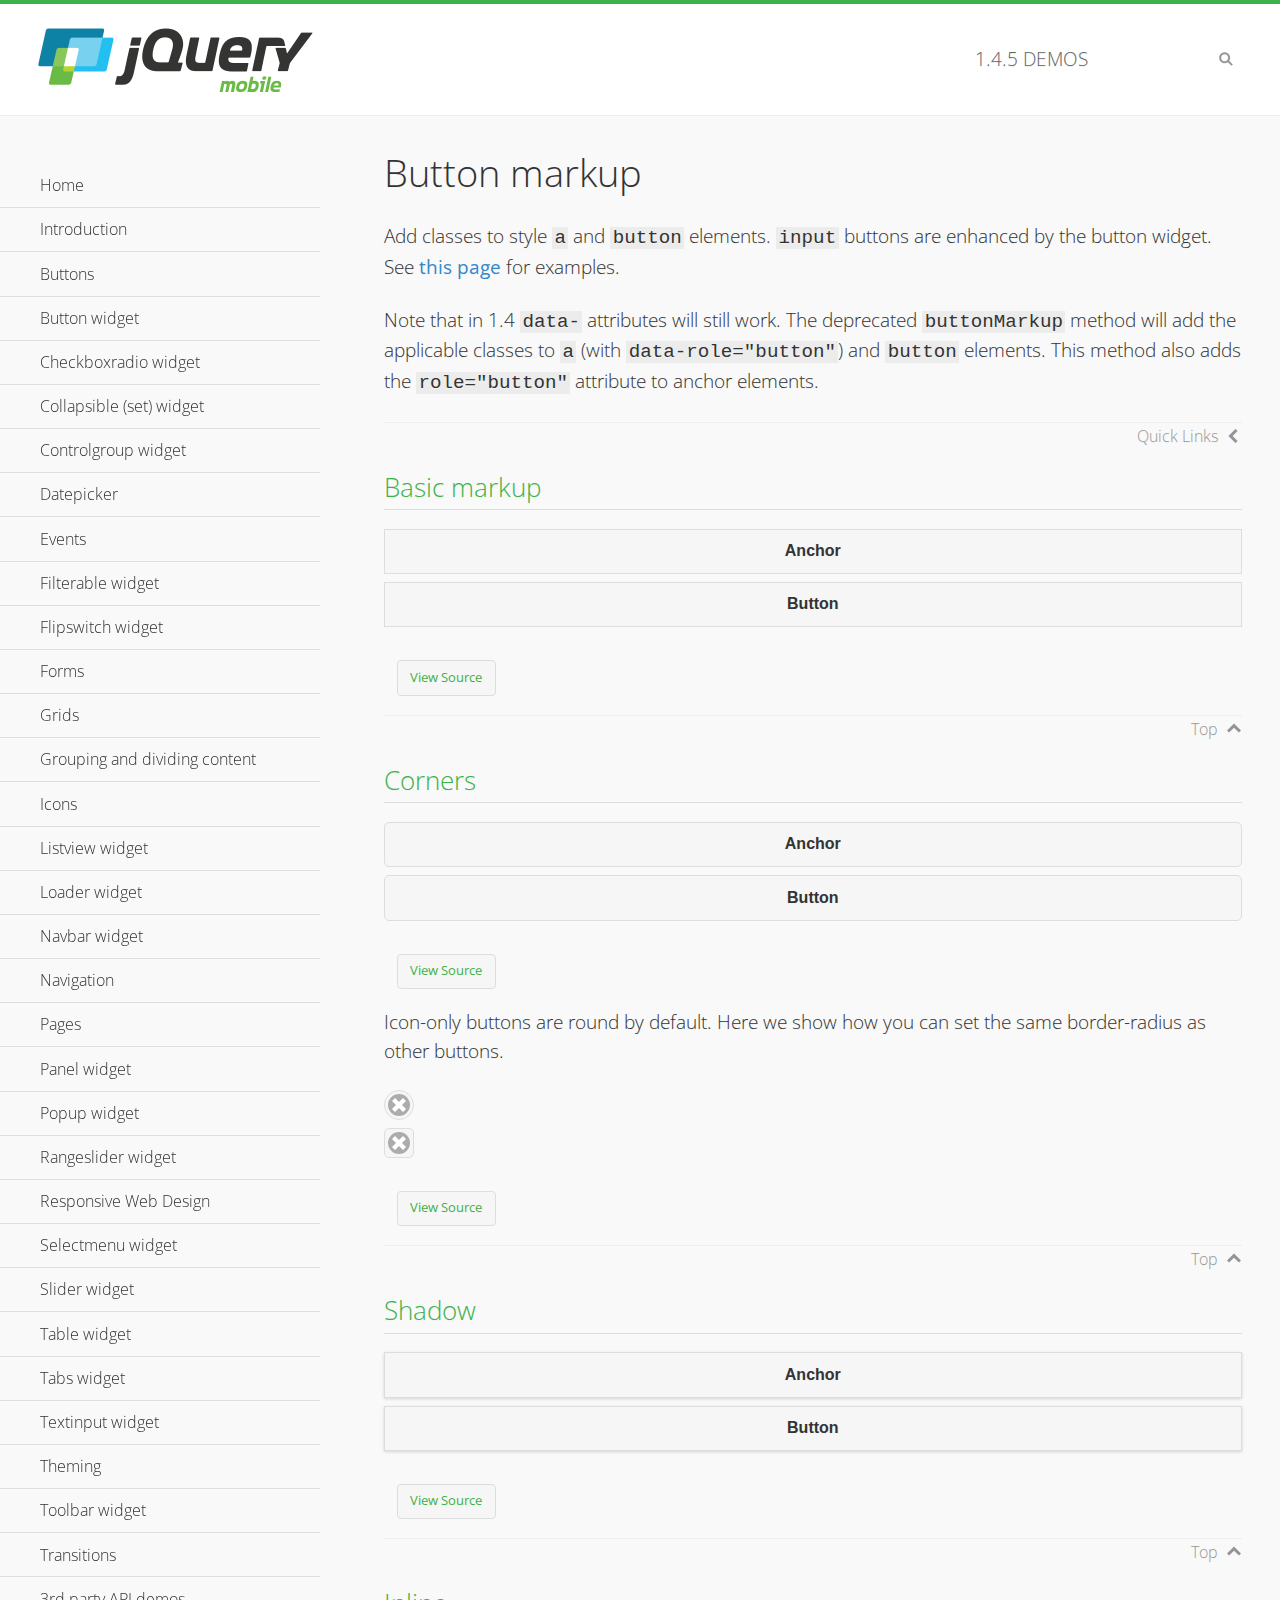
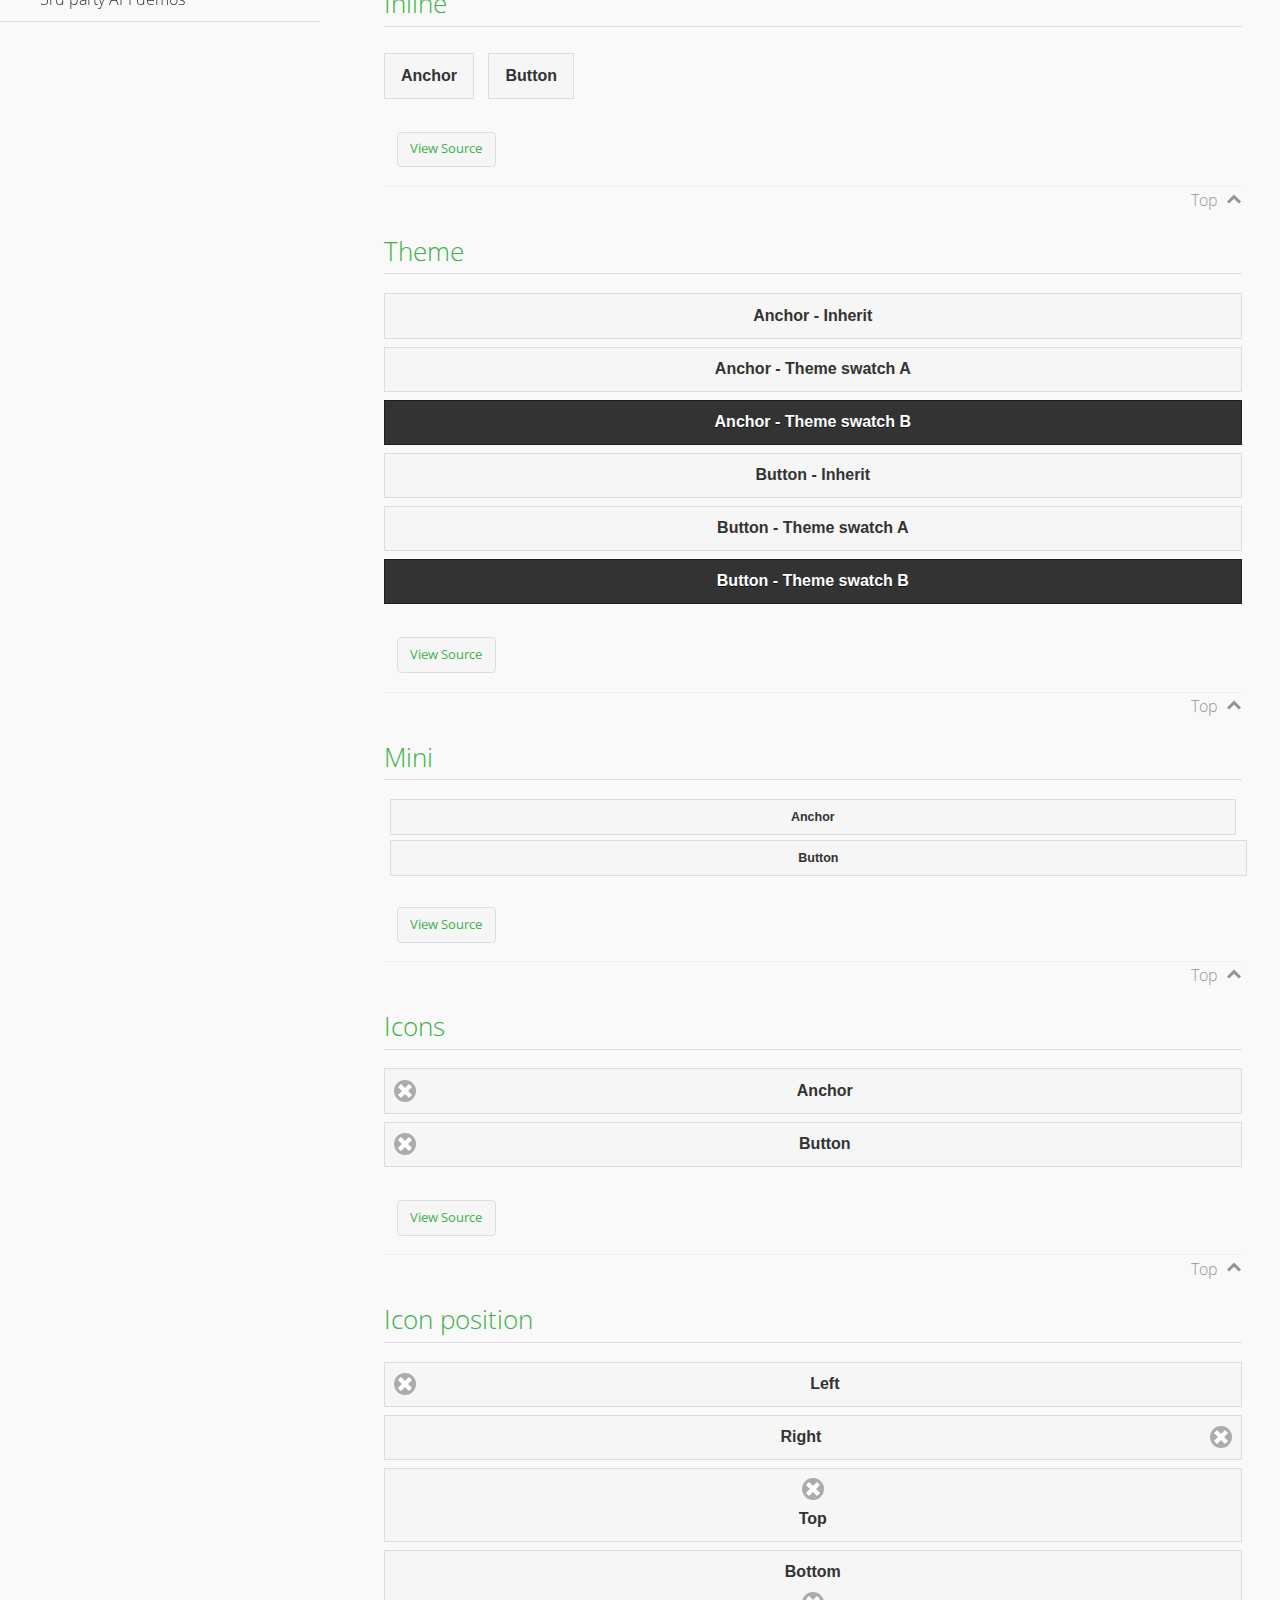
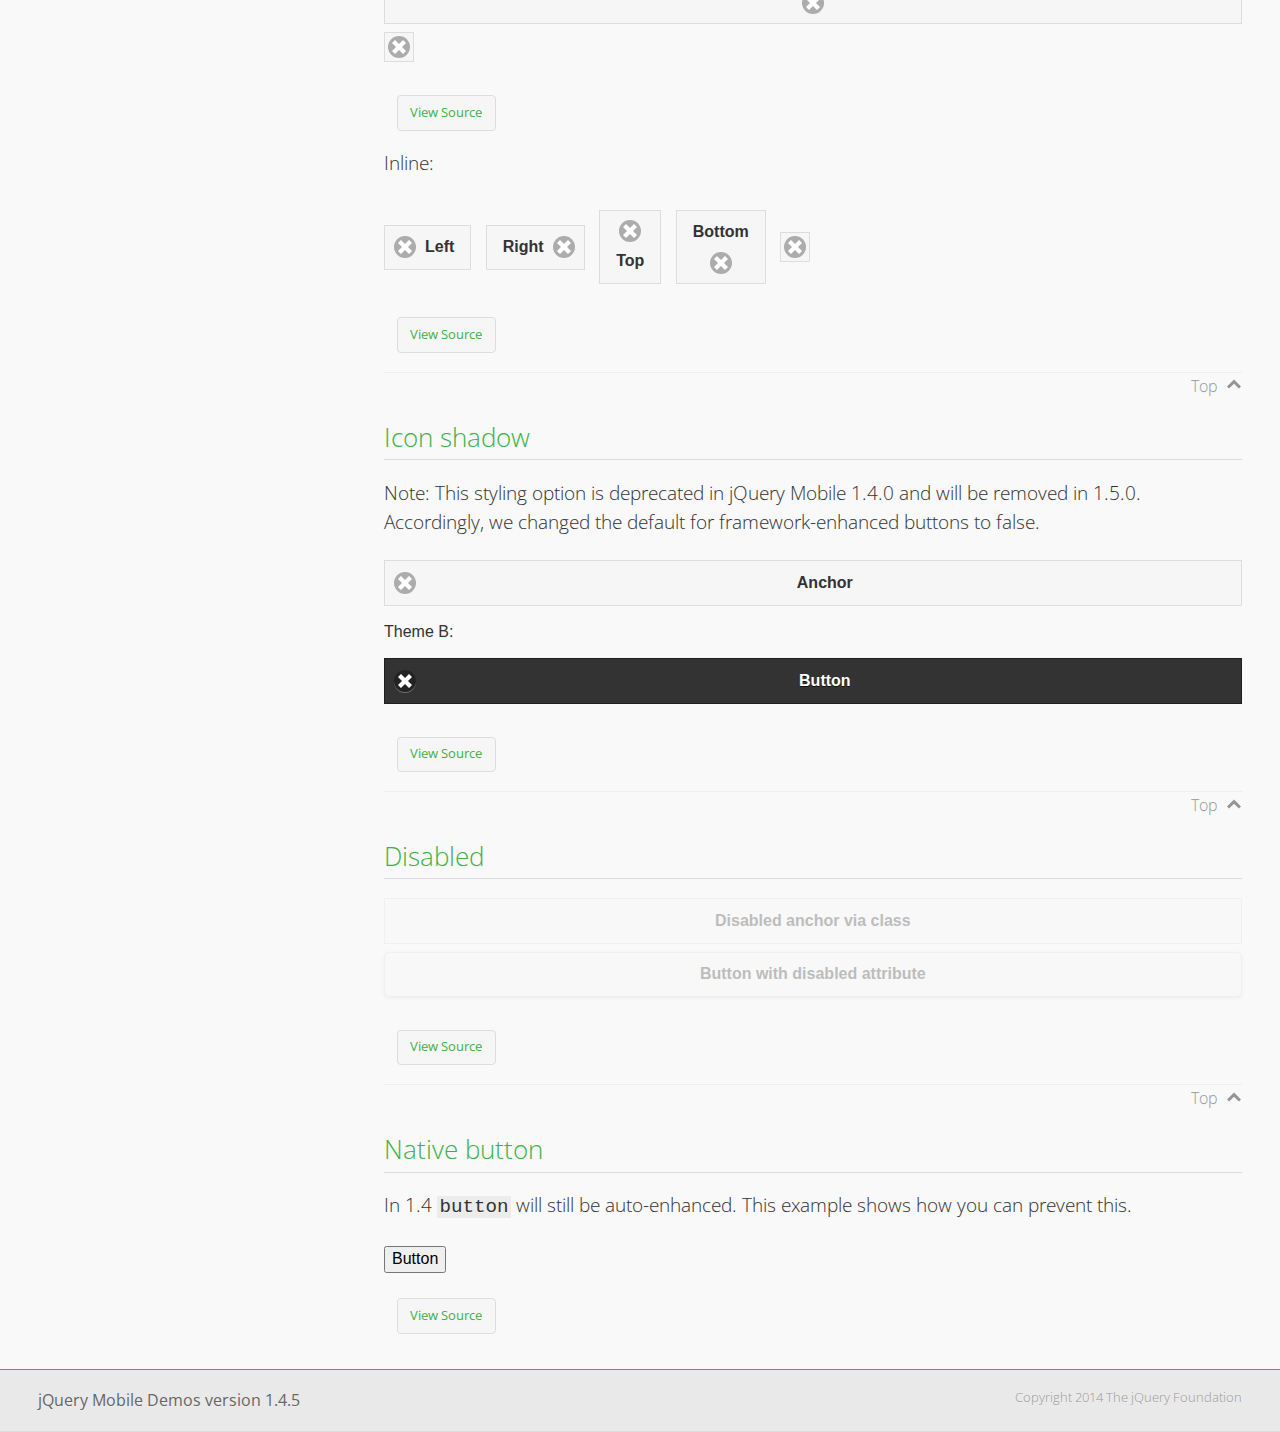
<file: js/extra/demos/button-markup/index.html>
<!DOCTYPE html>
<html>
<head>
	<meta charset="utf-8">
	<meta name="viewport" content="width=device-width, initial-scale=1">
	<title>Button markup - jQuery Mobile Demos</title>
	<link rel="shortcut icon" href="../favicon.ico">
    <link rel="stylesheet" href="http://fonts.googleapis.com/css?family=Open+Sans:300,400,700">
	<link rel="stylesheet" href="../css/themes/default/jquery.mobile-1.4.5.min.css">
	<link rel="stylesheet" href="../_assets/css/jqm-demos.css">
	<script src="../js/jquery.js"></script>
	<script src="../_assets/js/index.js"></script>
	<script src="../js/jquery.mobile-1.4.5.min.js"></script>
	<style>
		#custom-border-radius .ui-btn-icon-notext.ui-corner-all {
			-webkit-border-radius: .3125em;
			border-radius: .3125em;
		}
	</style>
</head>
<body>
<div data-role="page" class="jqm-demos" data-quicklinks="true">

	<div data-role="header" class="jqm-header">
		<h2><a href="../" title="jQuery Mobile Demos home"><img src="../_assets/img/jquery-logo.png" alt="jQuery Mobile"></a></h2>
		<p><span class="jqm-version"></span> Demos</p>
		<a href="#" class="jqm-navmenu-link ui-btn ui-btn-icon-notext ui-corner-all ui-icon-bars ui-nodisc-icon ui-alt-icon ui-btn-left">Menu</a>
		<a href="#" class="jqm-search-link ui-btn ui-btn-icon-notext ui-corner-all ui-icon-search ui-nodisc-icon ui-alt-icon ui-btn-right">Search</a>
	</div><!-- /header -->

	<div role="main" class="ui-content jqm-content">

		<h1>Button markup</h1>

		<p>Add classes to style <code>a</code> and <code>button</code> elements. <code>input</code> buttons are enhanced by the button widget. See <a href="../button/" data-ajax="false">this page</a> for examples.</p>

		<p>Note that in 1.4 <code>data-</code> attributes will still work. The deprecated <code>buttonMarkup</code> method will add the applicable classes to <code>a</code> (with <code>data-role="button"</code>) and <code>button</code> elements. This method also adds the <code>role="button"</code> attribute to anchor elements.</p>

		<h2>Basic markup</h2>

		<div data-demo-html="true">
			<a href="#" class="ui-btn">Anchor</a>
			<button class="ui-btn">Button</button>
		</div><!--/demo-html -->

		<h2>Corners</h2>

		<div data-demo-html="true">
			<a href="#" class="ui-btn ui-corner-all">Anchor</a>
			<button class="ui-btn ui-corner-all">Button</button>
		</div><!--/demo-html -->

		<p>Icon-only buttons are round by default. Here we show how you can set the same border-radius as other buttons.</p>

		<div data-demo-html="true" data-demo-css="true">
			<a href="#" class="ui-btn ui-icon-delete ui-btn-icon-notext ui-corner-all">No text</a>
			<div id="custom-border-radius">
				<a href="#" class="ui-btn ui-icon-delete ui-btn-icon-notext ui-corner-all">No text</a>
			</div>
		</div><!--/demo-html -->

		<h2>Shadow</h2>

		<div data-demo-html="true">
			<a href="#" class="ui-btn ui-shadow">Anchor</a>
			<button class="ui-btn ui-shadow">Button</button>
		</div><!--/demo-html -->

		<h2>Inline</h2>

		<div data-demo-html="true">
			<a href="#" class="ui-btn ui-btn-inline">Anchor</a>
			<button class="ui-btn ui-btn-inline">Button</button>
		</div><!--/demo-html -->

		<h2>Theme</h2>

		<div data-demo-html="true">
			<a href="#" class="ui-btn">Anchor - Inherit</a>
			<a href="#" class="ui-btn ui-btn-a">Anchor - Theme swatch A</a>
			<a href="#" class="ui-btn ui-btn-b">Anchor - Theme swatch B</a>
			<button class="ui-btn">Button - Inherit</button>
			<button class="ui-btn ui-btn-a">Button - Theme swatch A</button>
			<button class="ui-btn ui-btn-b">Button - Theme swatch B</button>
		</div><!--/demo-html -->

		<h2>Mini</h2>

		<div data-demo-html="true">
			<a href="#" class="ui-btn ui-mini">Anchor</a>
			<button class="ui-btn ui-mini">Button</button>
		</div><!--/demo-html -->

		<h2>Icons</h2>

		<div data-demo-html="true">
			<a href="#" class="ui-btn ui-icon-delete ui-btn-icon-left">Anchor</a>
			<button class="ui-btn ui-icon-delete ui-btn-icon-left">Button</button>
		</div><!--/demo-html -->

		<h2>Icon position</h2>

		<div data-demo-html="true">
			<a href="#" class="ui-btn ui-icon-delete ui-btn-icon-left">Left</a>
			<a href="#" class="ui-btn ui-icon-delete ui-btn-icon-right">Right</a>
			<a href="#" class="ui-btn ui-icon-delete ui-btn-icon-top">Top</a>
			<a href="#" class="ui-btn ui-icon-delete ui-btn-icon-bottom">Bottom</a>
			<a href="#" class="ui-btn ui-icon-delete ui-btn-icon-notext">Icon only</a>
		</div><!--/demo-html -->

		<p>Inline:</p>

		<div data-demo-html="true">
			<a href="#" class="ui-btn ui-btn-inline ui-icon-delete ui-btn-icon-left">Left</a>
			<a href="#" class="ui-btn ui-btn-inline ui-icon-delete ui-btn-icon-right">Right</a>
			<a href="#" class="ui-btn ui-btn-inline ui-icon-delete ui-btn-icon-top">Top</a>
			<a href="#" class="ui-btn ui-btn-inline ui-icon-delete ui-btn-icon-bottom">Bottom</a>
			<a href="#" class="ui-btn ui-btn-inline ui-icon-delete ui-btn-icon-notext">Icon only</a>
		</div><!--/demo-html -->

		<h2>Icon shadow</h2>
		<p>Note: This styling option is deprecated in jQuery Mobile 1.4.0 and will be removed in 1.5.0. Accordingly, we changed the default for framework-enhanced buttons to false.</p>

		<div data-demo-html="true">
			<a href="#" class="ui-btn ui-icon-delete ui-btn-icon-left ui-shadow-icon">Anchor</a>
			<p>Theme B:</p>
			<button class="ui-btn ui-icon-delete ui-btn-icon-left ui-shadow-icon ui-btn-b">Button</button>
		</div><!--/demo-html -->

		<h2>Disabled</h2>

		<div data-demo-html="true">
			<a href="#" class="ui-btn ui-state-disabled">Disabled anchor via class</a>
			<button disabled>Button with disabled attribute</button>
		</div><!--/demo-html -->

		<h2>Native button</h2>
		<!-- TODO: Remove this demo in 1.5 -->
		<p>In 1.4 <code>button</code> will still be auto-enhanced. This example shows how you can prevent this.</p>

		<div data-demo-html="true">
			<button data-role="none">Button</button>
		</div><!--/demo-html -->

	</div><!-- /content -->
	    <div data-role="panel" class="jqm-navmenu-panel" data-position="left" data-display="overlay" data-theme="a">
	    	<ul class="jqm-list ui-alt-icon ui-nodisc-icon">
<li data-filtertext="demos homepage" data-icon="home"><a href=".././">Home</a></li>
<li data-filtertext="introduction overview getting started"><a href="../intro/" data-ajax="false">Introduction</a></li>
<li data-filtertext="buttons button markup buttonmarkup method anchor link button element"><a href="../button-markup/" data-ajax="false">Buttons</a></li>
<li data-filtertext="form button widget input button submit reset"><a href="../button/" data-ajax="false">Button widget</a></li>
<li data-role="collapsible" data-enhanced="true" data-collapsed-icon="carat-d" data-expanded-icon="carat-u" data-iconpos="right" data-inset="false" class="ui-collapsible ui-collapsible-themed-content ui-collapsible-collapsed">
	<h3 class="ui-collapsible-heading ui-collapsible-heading-collapsed">
		<a href="#" class="ui-collapsible-heading-toggle ui-btn ui-btn-icon-right ui-btn-inherit ui-icon-carat-d">
		    Checkboxradio widget<span class="ui-collapsible-heading-status"> click to expand contents</span>
		</a>
	</h3>
	<div class="ui-collapsible-content ui-body-inherit ui-collapsible-content-collapsed" aria-hidden="true">
		<ul>
			<li data-filtertext="form checkboxradio widget checkbox input checkboxes controlgroups"><a href="../checkboxradio-checkbox/" data-ajax="false">Checkboxes</a></li>
			<li data-filtertext="form checkboxradio widget radio input radio buttons controlgroups"><a href="../checkboxradio-radio/" data-ajax="false">Radio buttons</a></li>
		</ul>
	</div>
</li>
<li data-role="collapsible" data-enhanced="true" data-collapsed-icon="carat-d" data-expanded-icon="carat-u" data-iconpos="right" data-inset="false" class="ui-collapsible ui-collapsible-themed-content ui-collapsible-collapsed">
	<h3 class="ui-collapsible-heading ui-collapsible-heading-collapsed">
		<a href="#" class="ui-collapsible-heading-toggle ui-btn ui-btn-icon-right ui-btn-inherit ui-icon-carat-d">
			Collapsible (set) widget<span class="ui-collapsible-heading-status"> click to expand contents</span>
		</a>
	</h3>
	<div class="ui-collapsible-content ui-body-inherit ui-collapsible-content-collapsed" aria-hidden="true">
		<ul>
			<li data-filtertext="collapsibles content formatting"><a href="../collapsible/" data-ajax="false">Collapsible</a></li>
			<li data-filtertext="dynamic collapsible set accordion append expand"><a href="../collapsible-dynamic/" data-ajax="false">Dynamic collapsibles</a></li>
			<li data-filtertext="accordions collapsible set widget content formatting grouped collapsibles"><a href="../collapsibleset/" data-ajax="false">Collapsible set</a></li>
		</ul>
	</div>
</li>
<li data-role="collapsible" data-enhanced="true" data-collapsed-icon="carat-d" data-expanded-icon="carat-u" data-iconpos="right" data-inset="false" class="ui-collapsible ui-collapsible-themed-content ui-collapsible-collapsed">
	<h3 class="ui-collapsible-heading ui-collapsible-heading-collapsed">
		<a href="#" class="ui-collapsible-heading-toggle ui-btn ui-btn-icon-right ui-btn-inherit ui-icon-carat-d">
			Controlgroup widget<span class="ui-collapsible-heading-status"> click to expand contents</span>
		</a>
	</h3>
	<div class="ui-collapsible-content ui-body-inherit ui-collapsible-content-collapsed" aria-hidden="true">
		<ul>
			<li data-filtertext="controlgroups selectmenu checkboxradio input grouped buttons horizontal vertical"><a href="../controlgroup/" data-ajax="false">Controlgroup</a></li>
			<li data-filtertext="dynamic controlgroup dynamically add buttons"><a href="../controlgroup-dynamic/" data-ajax="false">Dynamic controlgroups</a></li>
		</ul>
	</div>
</li>
<li data-filtertext="form datepicker widget date input"><a href="../datepicker/" data-ajax="false">Datepicker</a></li>
<li data-role="collapsible" data-enhanced="true" data-collapsed-icon="carat-d" data-expanded-icon="carat-u" data-iconpos="right" data-inset="false" class="ui-collapsible ui-collapsible-themed-content ui-collapsible-collapsed">
	<h3 class="ui-collapsible-heading ui-collapsible-heading-collapsed">
		<a href="#" class="ui-collapsible-heading-toggle ui-btn ui-btn-icon-right ui-btn-inherit ui-icon-carat-d">
			Events<span class="ui-collapsible-heading-status"> click to expand contents</span>
		</a>
	</h3>
	<div class="ui-collapsible-content ui-body-inherit ui-collapsible-content-collapsed" aria-hidden="true">
		<ul>
			<li data-filtertext="swipe to delete list items listviews swipe events"><a href="../swipe-list/" data-ajax="false">Swipe list items</a></li>
			<li data-filtertext="swipe to navigate swipe page navigation swipe events"><a href="../swipe-page/" data-ajax="false">Swipe page navigation</a></li>
		</ul>
	</div>
</li>
<li data-filtertext="filterable filter elements sorting searching listview table"><a href="../filterable/" data-ajax="false">Filterable widget</a></li>
<li data-filtertext="form flipswitch widget flip toggle switch binary select checkbox input"><a href="../flipswitch/" data-ajax="false">Flipswitch widget</a></li>
<li data-role="collapsible" data-enhanced="true" data-collapsed-icon="carat-d" data-expanded-icon="carat-u" data-iconpos="right" data-inset="false" class="ui-collapsible ui-collapsible-themed-content ui-collapsible-collapsed">
	<h3 class="ui-collapsible-heading ui-collapsible-heading-collapsed">
		<a href="#" class="ui-collapsible-heading-toggle ui-btn ui-btn-icon-right ui-btn-inherit ui-icon-carat-d">
			Forms<span class="ui-collapsible-heading-status"> click to expand contents</span>
		</a>
	</h3>
	<div class="ui-collapsible-content ui-body-inherit ui-collapsible-content-collapsed" aria-hidden="true">
		<ul>
			<li data-filtertext="forms text checkbox radio range button submit reset inputs selects textarea slider flipswitch label form elements"><a href="../forms/" data-ajax="false">Forms</a></li>
			<li data-filtertext="form hide labels hidden accessible ui-hidden-accessible forms"><a href="../forms-label-hidden-accessible/" data-ajax="false">Hide labels</a></li>
			<li data-filtertext="form field containers fieldcontain ui-field-contain forms"><a href="../forms-field-contain/" data-ajax="false">Field containers</a></li>
			<li data-filtertext="forms disabled form elements"><a href="../forms-disabled/" data-ajax="false">Forms disabled</a></li>
			<li data-filtertext="forms gallery examples overview forms text checkbox radio range button submit reset inputs selects textarea slider flipswitch label form elements"><a href="../forms-gallery/" data-ajax="false">Forms gallery</a></li>
		</ul>
	</div>
</li>
<li data-role="collapsible" data-enhanced="true" data-collapsed-icon="carat-d" data-expanded-icon="carat-u" data-iconpos="right" data-inset="false" class="ui-collapsible ui-collapsible-themed-content ui-collapsible-collapsed">
	<h3 class="ui-collapsible-heading ui-collapsible-heading-collapsed">
		<a href="#" class="ui-collapsible-heading-toggle ui-btn ui-btn-icon-right ui-btn-inherit ui-icon-carat-d">
			Grids<span class="ui-collapsible-heading-status"> click to expand contents</span>
		</a>
	</h3>
	<div class="ui-collapsible-content ui-body-inherit ui-collapsible-content-collapsed" aria-hidden="true">
		<ul>
			<li data-filtertext="grids columns blocks content formatting rwd responsive css framework"><a href="../grids/" data-ajax="false">Grids</a></li>
			<li data-filtertext="buttons in grids css framework"><a href="../grids-buttons/" data-ajax="false">Buttons in grids</a></li>
			<li data-filtertext="custom responsive grids rwd css framework"><a href="../grids-custom-responsive/" data-ajax="false">Custom responsive grids</a></li>
		</ul>
	</div>
</li>
<li data-filtertext="blocks content formatting sections heading"><a href="../body-bar-classes/" data-ajax="false">Grouping and dividing content</a></li>
<li data-role="collapsible" data-enhanced="true" data-collapsed-icon="carat-d" data-expanded-icon="carat-u" data-iconpos="right" data-inset="false" class="ui-collapsible ui-collapsible-themed-content ui-collapsible-collapsed">
	<h3 class="ui-collapsible-heading ui-collapsible-heading-collapsed">
		<a href="#" class="ui-collapsible-heading-toggle ui-btn ui-btn-icon-right ui-btn-inherit ui-icon-carat-d">
			Icons<span class="ui-collapsible-heading-status"> click to expand contents</span>
		</a>
	</h3>
	<div class="ui-collapsible-content ui-body-inherit ui-collapsible-content-collapsed" aria-hidden="true">
		<ul>
			<li data-filtertext="button icons svg disc alt custom icon position"><a href="../icons/" data-ajax="false">Icons</a></li>
			<li data-filtertext=""><a href="../icons-grunticon/" data-ajax="false">Grunticon loader</a></li>
		</ul>
	</div>
</li>
<li data-role="collapsible" data-enhanced="true" data-collapsed-icon="carat-d" data-expanded-icon="carat-u" data-iconpos="right" data-inset="false" class="ui-collapsible ui-collapsible-themed-content ui-collapsible-collapsed">
	<h3 class="ui-collapsible-heading ui-collapsible-heading-collapsed">
		<a href="#" class="ui-collapsible-heading-toggle ui-btn ui-btn-icon-right ui-btn-inherit ui-icon-carat-d">
			Listview widget<span class="ui-collapsible-heading-status"> click to expand contents</span>
		</a>
	</h3>
	<div class="ui-collapsible-content ui-body-inherit ui-collapsible-content-collapsed" aria-hidden="true">
		<ul>
			<li data-filtertext="listview widget thumbnails icons nested split button collapsible ul ol"><a href="../listview/" data-ajax="false">Listview</a></li>
			<li data-filtertext="autocomplete filterable reveal listview filtertextbeforefilter placeholder"><a href="../listview-autocomplete/" data-ajax="false">Listview autocomplete</a></li>
			<li data-filtertext="autocomplete filterable reveal listview remote data filtertextbeforefilter placeholder"><a href="../listview-autocomplete-remote/" data-ajax="false">Listview autocomplete remote data</a></li>
			<li data-filtertext="autodividers anchor jump scroll linkbars listview lists ul ol"><a href="../listview-autodividers-linkbar/" data-ajax="false">Listview autodividers linkbar</a></li>
			<li data-filtertext="listview autodividers selector autodividersselector lists ul ol"><a href="../listview-autodividers-selector/" data-ajax="false">Listview autodividers selector</a></li>
			<li data-filtertext="listview nested list items"><a href="../listview-nested-lists/" data-ajax="false">Nested Listviews</a></li>
			<li data-filtertext="listview collapsible list items flat"><a href="../listview-collapsible-item-flat/" data-ajax="false">Listview collapsible list items (flat)</a></li>
			<li data-filtertext="listview collapsible list indented"><a href="../listview-collapsible-item-indented/" data-ajax="false">Listview collapsible list items (indented)</a></li>
			<li data-filtertext="grid listview responsive grids responsive listviews lists ul"><a href="../listview-grid/" data-ajax="false">Listview responsive grid</a></li>
		</ul>
	</div>
</li>
<li data-filtertext="loader widget page loading navigation overlay spinner"><a href="../loader/" data-ajax="false">Loader widget</a></li>
<li data-filtertext="navbar widget navmenu toolbars header footer"><a href="../navbar/" data-ajax="false">Navbar widget</a></li>
<li data-role="collapsible" data-enhanced="true" data-collapsed-icon="carat-d" data-expanded-icon="carat-u" data-iconpos="right" data-inset="false" class="ui-collapsible ui-collapsible-themed-content ui-collapsible-collapsed">
	<h3 class="ui-collapsible-heading ui-collapsible-heading-collapsed">
		<a href="#" class="ui-collapsible-heading-toggle ui-btn ui-btn-icon-right ui-btn-inherit ui-icon-carat-d">
			Navigation<span class="ui-collapsible-heading-status"> click to expand contents</span>
		</a>
	</h3>
	<div class="ui-collapsible-content ui-body-inherit ui-collapsible-content-collapsed" aria-hidden="true">
		<ul>
			<li data-filtertext="ajax navigation navigate widget history event method"><a href="../navigation/" data-ajax="false">Navigation</a></li>
			<li data-filtertext="linking pages page links navigation ajax prefetch cache"><a href="../navigation-linking-pages/" data-ajax="false">Linking pages</a></li>
			<!-- <li data-filtertext="php redirect server redirection server-side navigation"><a href="../navigation-php-redirect/" data-ajax="false">PHP redirect demo</a></li>-->
			<li data-filtertext="navigation redirection hash query"><a href="../navigation-hash-processing/" data-ajax="false">Hash processing demo</a></li>
			<li data-filtertext="navigation redirection hash query"><a href="../page-events/" data-ajax="false">Page Navigation Events</a></li>
		</ul>
	</div>
</li>
<li data-role="collapsible" data-enhanced="true" data-collapsed-icon="carat-d" data-expanded-icon="carat-u" data-iconpos="right" data-inset="false" class="ui-collapsible ui-collapsible-themed-content ui-collapsible-collapsed">
	<h3 class="ui-collapsible-heading ui-collapsible-heading-collapsed">
		<a href="#" class="ui-collapsible-heading-toggle ui-btn ui-btn-icon-right ui-btn-inherit ui-icon-carat-d">
			Pages<span class="ui-collapsible-heading-status"> click to expand contents</span>
		</a>
	</h3>
	<div class="ui-collapsible-content ui-body-inherit ui-collapsible-content-collapsed" aria-hidden="true">
		<ul>
			<li data-filtertext="pages page widget ajax navigation"><a href="../pages/" data-ajax="false">Pages</a></li>
			<li data-filtertext="single page"><a href="../pages-single-page/" data-ajax="false">Single page</a></li>
			<li data-filtertext="multipage multi-page page"><a href="../pages-multi-page/" data-ajax="false">Multi-page template</a></li>
			<li data-filtertext="dialog page widget modal popup"><a href="../pages-dialog/" data-ajax="false">Dialog page</a></li>
		</ul>
	</div>
</li>
<li data-role="collapsible" data-enhanced="true" data-collapsed-icon="carat-d" data-expanded-icon="carat-u" data-iconpos="right" data-inset="false" class="ui-collapsible ui-collapsible-themed-content ui-collapsible-collapsed">
	<h3 class="ui-collapsible-heading ui-collapsible-heading-collapsed">
		<a href="#" class="ui-collapsible-heading-toggle ui-btn ui-btn-icon-right ui-btn-inherit ui-icon-carat-d">
			Panel widget<span class="ui-collapsible-heading-status"> click to expand contents</span>
		</a>
	</h3>
	<div class="ui-collapsible-content ui-body-inherit ui-collapsible-content-collapsed" aria-hidden="true">
		<ul>
			<li data-filtertext="panel widget sliding panels reveal push overlay responsive"><a href="../panel/" data-ajax="false">Panel</a></li>
			<li data-filtertext=""><a href="../panel-external/" data-ajax="false">External panels</a></li>
			<li data-filtertext="panel "><a href="../panel-fixed/" data-ajax="false">Fixed panels</a></li>
			<li data-filtertext="panel slide panels sliding panels shadow rwd responsive breakpoint"><a href="../panel-responsive/" data-ajax="false">Panels responsive</a></li>
			<li data-filtertext="panel custom style custom panel width reveal shadow listview panel styling page background wrapper"><a href="../panel-styling/" data-ajax="false">Custom panel style</a></li>
			<li data-filtertext="panel open on swipe"><a href="../panel-swipe-open/" data-ajax="false">Panel open on swipe</a></li>
			<li data-filtertext="panels outside page internal external toolbars"><a href="../panel-external-internal/" data-ajax="false">Panel external and internal</a></li>
		</ul>
	</div>
</li>
<li data-role="collapsible" data-enhanced="true" data-collapsed-icon="carat-d" data-expanded-icon="carat-u" data-iconpos="right" data-inset="false" class="ui-collapsible ui-collapsible-themed-content ui-collapsible-collapsed">
	<h3 class="ui-collapsible-heading ui-collapsible-heading-collapsed">
		<a href="#" class="ui-collapsible-heading-toggle ui-btn ui-btn-icon-right ui-btn-inherit ui-icon-carat-d">
			Popup widget<span class="ui-collapsible-heading-status"> click to expand contents</span>
		</a>
	</h3>
	<div class="ui-collapsible-content ui-body-inherit ui-collapsible-content-collapsed" aria-hidden="true">
		<ul>
			<li data-filtertext="popup widget popups dialog modal transition tooltip lightbox form overlay screen flip pop fade transition"><a href="../popup/" data-ajax="false">Popup</a></li>
			<li data-filtertext="popup alignment position"><a href="../popup-alignment/" data-ajax="false">Popup alignment</a></li>
			<li data-filtertext="popup arrow size popups popover"><a href="../popup-arrow-size/" data-ajax="false">Popup arrow size</a></li>
			<li data-filtertext="dynamic popups popup images lightbox"><a href="../popup-dynamic/" data-ajax="false">Dynamic popups</a></li>
			<li data-filtertext="popups with iframes scaling"><a href="../popup-iframe/" data-ajax="false">Popups with iframes</a></li>
			<li data-filtertext="popup image scaling"><a href="../popup-image-scaling/" data-ajax="false">Popup image scaling</a></li>
			<li data-filtertext="external popup outside multi-page"><a href="../popup-outside-multipage/" data-ajax="false">Popup outside multi-page</a></li>
		</ul>
	</div>
</li>
<li data-filtertext="form rangeslider widget dual sliders dual handle sliders range input"><a href="../rangeslider/" data-ajax="false">Rangeslider widget</a></li>
<li data-filtertext="responsive web design rwd adaptive progressive enhancement PE accessible mobile breakpoints media query media queries"><a href="../rwd/" data-ajax="false">Responsive Web Design</a></li>
<li data-role="collapsible" data-enhanced="true" data-collapsed-icon="carat-d" data-expanded-icon="carat-u" data-iconpos="right" data-inset="false" class="ui-collapsible ui-collapsible-themed-content ui-collapsible-collapsed">
	<h3 class="ui-collapsible-heading ui-collapsible-heading-collapsed">
		<a href="#" class="ui-collapsible-heading-toggle ui-btn ui-btn-icon-right ui-btn-inherit ui-icon-carat-d">
			Selectmenu widget<span class="ui-collapsible-heading-status"> click to expand contents</span>
		</a>
	</h3>
	<div class="ui-collapsible-content ui-body-inherit ui-collapsible-content-collapsed" aria-hidden="true">
		<ul>
			<li data-filtertext="form selectmenu widget select input custom select menu selects"><a href="../selectmenu/" data-ajax="false">Selectmenu</a></li>
			<li data-filtertext="form custom select menu selectmenu widget custom menu option optgroup multiple selects"><a href="../selectmenu-custom/" data-ajax="false">Custom select menu</a></li>
			<li data-filtertext="filterable select filter popup dialog"><a href="../selectmenu-custom-filter/" data-ajax="false">Custom select menu with filter</a></li>
		</ul>
	</div>
</li>
<li data-role="collapsible" data-enhanced="true" data-collapsed-icon="carat-d" data-expanded-icon="carat-u" data-iconpos="right" data-inset="false" class="ui-collapsible ui-collapsible-themed-content ui-collapsible-collapsed">
	<h3 class="ui-collapsible-heading ui-collapsible-heading-collapsed">
		<a href="#" class="ui-collapsible-heading-toggle ui-btn ui-btn-icon-right ui-btn-inherit ui-icon-carat-d">
			Slider widget<span class="ui-collapsible-heading-status"> click to expand contents</span>
		</a>
	</h3>
	<div class="ui-collapsible-content ui-body-inherit ui-collapsible-content-collapsed" aria-hidden="true">
		<ul>
			<li data-filtertext="form slider widget range input single sliders"><a href="../slider/" data-ajax="false">Slider</a></li>
			<li data-filtertext="form slider widget flipswitch slider binary select flip toggle switch"><a href="../slider-flipswitch/" data-ajax="false">Slider flip toggle switch</a></li>
			<li data-filtertext="form slider tooltip handle value input range sliders"><a href="../slider-tooltip/" data-ajax="false">Slider tooltip</a></li>
		</ul>
	</div>
</li>
<li data-role="collapsible" data-enhanced="true" data-collapsed-icon="carat-d" data-expanded-icon="carat-u" data-iconpos="right" data-inset="false" class="ui-collapsible ui-collapsible-themed-content ui-collapsible-collapsed">
	<h3 class="ui-collapsible-heading ui-collapsible-heading-collapsed">
		<a href="#" class="ui-collapsible-heading-toggle ui-btn ui-btn-icon-right ui-btn-inherit ui-icon-carat-d">
			Table widget<span class="ui-collapsible-heading-status"> click to expand contents</span>
		</a>
	</h3>
	<div class="ui-collapsible-content ui-body-inherit ui-collapsible-content-collapsed" aria-hidden="true">
		<ul>
			<li data-filtertext="table widget reflow column toggle th td responsive tables rwd hide show tabular"><a href="../table-column-toggle/" data-ajax="false">Table Column Toggle</a></li>
			<li data-filtertext="table column toggle phone comparison demo"><a href="../table-column-toggle-example/" data-ajax="false">Table Column Toggle demo</a></li>
			<li data-filtertext="responsive tables table column toggle heading groups rwd breakpoint"><a href="../table-column-toggle-heading-groups/" data-ajax="false">Table Column Toggle heading groups</a></li>
			<li data-filtertext="responsive tables table column toggle hide rwd breakpoint customization options"><a href="../table-column-toggle-options/" data-ajax="false">Table Column Toggle options</a></li>
			<li data-filtertext="table reflow th td responsive rwd columns tabular"><a href="../table-reflow/" data-ajax="false">Table Reflow</a></li>
			<li data-filtertext="responsive tables table reflow heading groups rwd breakpoint"><a href="../table-reflow-heading-groups/" data-ajax="false">Table Reflow heading groups</a></li>
			<li data-filtertext="responsive tables table reflow stripes strokes table style"><a href="../table-reflow-stripes-strokes/" data-ajax="false">Table Reflow stripes and strokes</a></li>
			<li data-filtertext="responsive tables table reflow stack custom styles"><a href="../table-reflow-styling/" data-ajax="false">Table Reflow custom styles</a></li>
		</ul>
	</div>
</li>
<li data-filtertext="ui tabs widget"><a href="../tabs/" data-ajax="false">Tabs widget</a></li>
<li data-filtertext="form textinput widget text input textarea number date time tel email file color password"><a href="../textinput/" data-ajax="false">Textinput widget</a></li>
<li data-role="collapsible" data-enhanced="true" data-collapsed-icon="carat-d" data-expanded-icon="carat-u" data-iconpos="right" data-inset="false" class="ui-collapsible ui-collapsible-themed-content ui-collapsible-collapsed">
	<h3 class="ui-collapsible-heading ui-collapsible-heading-collapsed">
		<a href="#" class="ui-collapsible-heading-toggle ui-btn ui-btn-icon-right ui-btn-inherit ui-icon-carat-d">
			Theming<span class="ui-collapsible-heading-status"> click to expand contents</span>
		</a>
	</h3>
	<div class="ui-collapsible-content ui-body-inherit ui-collapsible-content-collapsed" aria-hidden="true">
		<ul>
			<li data-filtertext="default theme swatches theming style css"><a href="../theme-default/" data-ajax="false">Default theme</a></li>
			<li data-filtertext="classic theme old theme swatches theming style css"><a href="../theme-classic/" data-ajax="false">Classic theme</a></li>
		</ul>
	</div>
</li>
<li data-role="collapsible" data-enhanced="true" data-collapsed-icon="carat-d" data-expanded-icon="carat-u" data-iconpos="right" data-inset="false" class="ui-collapsible ui-collapsible-themed-content ui-collapsible-collapsed">
	<h3 class="ui-collapsible-heading ui-collapsible-heading-collapsed">
		<a href="#" class="ui-collapsible-heading-toggle ui-btn ui-btn-icon-right ui-btn-inherit ui-icon-carat-d">
			Toolbar widget<span class="ui-collapsible-heading-status"> click to expand contents</span>
		</a>
	</h3>
	<div class="ui-collapsible-content ui-body-inherit ui-collapsible-content-collapsed" aria-hidden="true">
		<ul>
			<li data-filtertext="toolbar widget header footer toolbars fixed fullscreen external sections"><a href="../toolbar/" data-ajax="false">Toolbar</a></li>
			<li data-filtertext="dynamic toolbars dynamically add toolbar header footer"><a href="../toolbar-dynamic/" data-ajax="false">Dynamic toolbars</a></li>
			<li data-filtertext="external toolbars header footer"><a href="../toolbar-external/" data-ajax="false">External toolbars</a></li>
			<li data-filtertext="fixed toolbars header footer"><a href="../toolbar-fixed/" data-ajax="false">Fixed toolbars</a></li>
			<li data-filtertext="fixed fullscreen toolbars header footer"><a href="../toolbar-fixed-fullscreen/" data-ajax="false">Fullscreen toolbars</a></li>
			<li data-filtertext="external fixed toolbars header footer"><a href="../toolbar-fixed-external/" data-ajax="false">Fixed external toolbars</a></li>
			<li data-filtertext="external persistent toolbars header footer navbar navmenu"><a href="../toolbar-fixed-persistent/" data-ajax="false">Persistent toolbars</a></li>
			<li data-filtertext="external ajax optimized toolbars persistent toolbars header footer navbar"><a href="../toolbar-fixed-persistent-optimized/" data-ajax="false">Ajax optimized toolbars</a></li>
			<li data-filtertext="form in toolbars header footer"><a href="../toolbar-fixed-forms/" data-ajax="false">Form in toolbar</a></li>
		</ul>
	</div>
</li>
<li data-filtertext="page transitions animated pages popup navigation flip slide fade pop"><a href="../transitions/" data-ajax="false">Transitions</a></li>
<li data-role="collapsible" data-enhanced="true" data-collapsed-icon="carat-d" data-expanded-icon="carat-u" data-iconpos="right" data-inset="false" class="ui-collapsible ui-collapsible-themed-content ui-collapsible-collapsed">
	<h3 class="ui-collapsible-heading ui-collapsible-heading-collapsed">
		<a href="#" class="ui-collapsible-heading-toggle ui-btn ui-btn-icon-right ui-btn-inherit ui-icon-carat-d">
			3rd party API demos<span class="ui-collapsible-heading-status"> click to expand contents</span>
		</a>
	</h3>
	<div class="ui-collapsible-content ui-body-inherit ui-collapsible-content-collapsed" aria-hidden="true">
		<ul>
			<li data-filtertext="backbone requirejs navigation router"><a href="../backbone-requirejs/" data-ajax="false">Backbone RequireJS</a></li>
			<li data-filtertext="google maps geolocation demo"><a href="../map-geolocation/" data-ajax="false">Google Maps geolocation</a></li>
			<li data-filtertext="google maps hybrid"><a href="../map-list-toggle/" data-ajax="false">Google Maps list toggle</a></li>
		</ul>
	</div>
</li>



		     </ul>
		</div><!-- /panel -->


	<div data-role="footer" data-position="fixed" data-tap-toggle="false" class="jqm-footer">
		<p>jQuery Mobile Demos version <span class="jqm-version"></span></p>
		<p>Copyright 2014 The jQuery Foundation</p>
	</div><!-- /footer -->
	<!-- TODO: This should become an external panel so we can add input to markup (unique ID) -->
    <div data-role="panel" class="jqm-search-panel" data-position="right" data-display="overlay" data-theme="a">
		<div class="jqm-search">
			<ul class="jqm-list" data-filter-placeholder="Search demos..." data-filter-reveal="true">
<li data-filtertext="demos homepage" data-icon="home"><a href=".././">Home</a></li>
<li data-filtertext="introduction overview getting started"><a href="../intro/" data-ajax="false">Introduction</a></li>
<li data-filtertext="buttons button markup buttonmarkup method anchor link button element"><a href="../button-markup/" data-ajax="false">Buttons</a></li>
<li data-filtertext="form button widget input button submit reset"><a href="../button/" data-ajax="false">Button widget</a></li>
<li data-role="collapsible" data-enhanced="true" data-collapsed-icon="carat-d" data-expanded-icon="carat-u" data-iconpos="right" data-inset="false" class="ui-collapsible ui-collapsible-themed-content ui-collapsible-collapsed">
	<h3 class="ui-collapsible-heading ui-collapsible-heading-collapsed">
		<a href="#" class="ui-collapsible-heading-toggle ui-btn ui-btn-icon-right ui-btn-inherit ui-icon-carat-d">
		    Checkboxradio widget<span class="ui-collapsible-heading-status"> click to expand contents</span>
		</a>
	</h3>
	<div class="ui-collapsible-content ui-body-inherit ui-collapsible-content-collapsed" aria-hidden="true">
		<ul>
			<li data-filtertext="form checkboxradio widget checkbox input checkboxes controlgroups"><a href="../checkboxradio-checkbox/" data-ajax="false">Checkboxes</a></li>
			<li data-filtertext="form checkboxradio widget radio input radio buttons controlgroups"><a href="../checkboxradio-radio/" data-ajax="false">Radio buttons</a></li>
		</ul>
	</div>
</li>
<li data-role="collapsible" data-enhanced="true" data-collapsed-icon="carat-d" data-expanded-icon="carat-u" data-iconpos="right" data-inset="false" class="ui-collapsible ui-collapsible-themed-content ui-collapsible-collapsed">
	<h3 class="ui-collapsible-heading ui-collapsible-heading-collapsed">
		<a href="#" class="ui-collapsible-heading-toggle ui-btn ui-btn-icon-right ui-btn-inherit ui-icon-carat-d">
			Collapsible (set) widget<span class="ui-collapsible-heading-status"> click to expand contents</span>
		</a>
	</h3>
	<div class="ui-collapsible-content ui-body-inherit ui-collapsible-content-collapsed" aria-hidden="true">
		<ul>
			<li data-filtertext="collapsibles content formatting"><a href="../collapsible/" data-ajax="false">Collapsible</a></li>
			<li data-filtertext="dynamic collapsible set accordion append expand"><a href="../collapsible-dynamic/" data-ajax="false">Dynamic collapsibles</a></li>
			<li data-filtertext="accordions collapsible set widget content formatting grouped collapsibles"><a href="../collapsibleset/" data-ajax="false">Collapsible set</a></li>
		</ul>
	</div>
</li>
<li data-role="collapsible" data-enhanced="true" data-collapsed-icon="carat-d" data-expanded-icon="carat-u" data-iconpos="right" data-inset="false" class="ui-collapsible ui-collapsible-themed-content ui-collapsible-collapsed">
	<h3 class="ui-collapsible-heading ui-collapsible-heading-collapsed">
		<a href="#" class="ui-collapsible-heading-toggle ui-btn ui-btn-icon-right ui-btn-inherit ui-icon-carat-d">
			Controlgroup widget<span class="ui-collapsible-heading-status"> click to expand contents</span>
		</a>
	</h3>
	<div class="ui-collapsible-content ui-body-inherit ui-collapsible-content-collapsed" aria-hidden="true">
		<ul>
			<li data-filtertext="controlgroups selectmenu checkboxradio input grouped buttons horizontal vertical"><a href="../controlgroup/" data-ajax="false">Controlgroup</a></li>
			<li data-filtertext="dynamic controlgroup dynamically add buttons"><a href="../controlgroup-dynamic/" data-ajax="false">Dynamic controlgroups</a></li>
		</ul>
	</div>
</li>
<li data-filtertext="form datepicker widget date input"><a href="../datepicker/" data-ajax="false">Datepicker</a></li>
<li data-role="collapsible" data-enhanced="true" data-collapsed-icon="carat-d" data-expanded-icon="carat-u" data-iconpos="right" data-inset="false" class="ui-collapsible ui-collapsible-themed-content ui-collapsible-collapsed">
	<h3 class="ui-collapsible-heading ui-collapsible-heading-collapsed">
		<a href="#" class="ui-collapsible-heading-toggle ui-btn ui-btn-icon-right ui-btn-inherit ui-icon-carat-d">
			Events<span class="ui-collapsible-heading-status"> click to expand contents</span>
		</a>
	</h3>
	<div class="ui-collapsible-content ui-body-inherit ui-collapsible-content-collapsed" aria-hidden="true">
		<ul>
			<li data-filtertext="swipe to delete list items listviews swipe events"><a href="../swipe-list/" data-ajax="false">Swipe list items</a></li>
			<li data-filtertext="swipe to navigate swipe page navigation swipe events"><a href="../swipe-page/" data-ajax="false">Swipe page navigation</a></li>
		</ul>
	</div>
</li>
<li data-filtertext="filterable filter elements sorting searching listview table"><a href="../filterable/" data-ajax="false">Filterable widget</a></li>
<li data-filtertext="form flipswitch widget flip toggle switch binary select checkbox input"><a href="../flipswitch/" data-ajax="false">Flipswitch widget</a></li>
<li data-role="collapsible" data-enhanced="true" data-collapsed-icon="carat-d" data-expanded-icon="carat-u" data-iconpos="right" data-inset="false" class="ui-collapsible ui-collapsible-themed-content ui-collapsible-collapsed">
	<h3 class="ui-collapsible-heading ui-collapsible-heading-collapsed">
		<a href="#" class="ui-collapsible-heading-toggle ui-btn ui-btn-icon-right ui-btn-inherit ui-icon-carat-d">
			Forms<span class="ui-collapsible-heading-status"> click to expand contents</span>
		</a>
	</h3>
	<div class="ui-collapsible-content ui-body-inherit ui-collapsible-content-collapsed" aria-hidden="true">
		<ul>
			<li data-filtertext="forms text checkbox radio range button submit reset inputs selects textarea slider flipswitch label form elements"><a href="../forms/" data-ajax="false">Forms</a></li>
			<li data-filtertext="form hide labels hidden accessible ui-hidden-accessible forms"><a href="../forms-label-hidden-accessible/" data-ajax="false">Hide labels</a></li>
			<li data-filtertext="form field containers fieldcontain ui-field-contain forms"><a href="../forms-field-contain/" data-ajax="false">Field containers</a></li>
			<li data-filtertext="forms disabled form elements"><a href="../forms-disabled/" data-ajax="false">Forms disabled</a></li>
			<li data-filtertext="forms gallery examples overview forms text checkbox radio range button submit reset inputs selects textarea slider flipswitch label form elements"><a href="../forms-gallery/" data-ajax="false">Forms gallery</a></li>
		</ul>
	</div>
</li>
<li data-role="collapsible" data-enhanced="true" data-collapsed-icon="carat-d" data-expanded-icon="carat-u" data-iconpos="right" data-inset="false" class="ui-collapsible ui-collapsible-themed-content ui-collapsible-collapsed">
	<h3 class="ui-collapsible-heading ui-collapsible-heading-collapsed">
		<a href="#" class="ui-collapsible-heading-toggle ui-btn ui-btn-icon-right ui-btn-inherit ui-icon-carat-d">
			Grids<span class="ui-collapsible-heading-status"> click to expand contents</span>
		</a>
	</h3>
	<div class="ui-collapsible-content ui-body-inherit ui-collapsible-content-collapsed" aria-hidden="true">
		<ul>
			<li data-filtertext="grids columns blocks content formatting rwd responsive css framework"><a href="../grids/" data-ajax="false">Grids</a></li>
			<li data-filtertext="buttons in grids css framework"><a href="../grids-buttons/" data-ajax="false">Buttons in grids</a></li>
			<li data-filtertext="custom responsive grids rwd css framework"><a href="../grids-custom-responsive/" data-ajax="false">Custom responsive grids</a></li>
		</ul>
	</div>
</li>
<li data-filtertext="blocks content formatting sections heading"><a href="../body-bar-classes/" data-ajax="false">Grouping and dividing content</a></li>
<li data-role="collapsible" data-enhanced="true" data-collapsed-icon="carat-d" data-expanded-icon="carat-u" data-iconpos="right" data-inset="false" class="ui-collapsible ui-collapsible-themed-content ui-collapsible-collapsed">
	<h3 class="ui-collapsible-heading ui-collapsible-heading-collapsed">
		<a href="#" class="ui-collapsible-heading-toggle ui-btn ui-btn-icon-right ui-btn-inherit ui-icon-carat-d">
			Icons<span class="ui-collapsible-heading-status"> click to expand contents</span>
		</a>
	</h3>
	<div class="ui-collapsible-content ui-body-inherit ui-collapsible-content-collapsed" aria-hidden="true">
		<ul>
			<li data-filtertext="button icons svg disc alt custom icon position"><a href="../icons/" data-ajax="false">Icons</a></li>
			<li data-filtertext=""><a href="../icons-grunticon/" data-ajax="false">Grunticon loader</a></li>
		</ul>
	</div>
</li>
<li data-role="collapsible" data-enhanced="true" data-collapsed-icon="carat-d" data-expanded-icon="carat-u" data-iconpos="right" data-inset="false" class="ui-collapsible ui-collapsible-themed-content ui-collapsible-collapsed">
	<h3 class="ui-collapsible-heading ui-collapsible-heading-collapsed">
		<a href="#" class="ui-collapsible-heading-toggle ui-btn ui-btn-icon-right ui-btn-inherit ui-icon-carat-d">
			Listview widget<span class="ui-collapsible-heading-status"> click to expand contents</span>
		</a>
	</h3>
	<div class="ui-collapsible-content ui-body-inherit ui-collapsible-content-collapsed" aria-hidden="true">
		<ul>
			<li data-filtertext="listview widget thumbnails icons nested split button collapsible ul ol"><a href="../listview/" data-ajax="false">Listview</a></li>
			<li data-filtertext="autocomplete filterable reveal listview filtertextbeforefilter placeholder"><a href="../listview-autocomplete/" data-ajax="false">Listview autocomplete</a></li>
			<li data-filtertext="autocomplete filterable reveal listview remote data filtertextbeforefilter placeholder"><a href="../listview-autocomplete-remote/" data-ajax="false">Listview autocomplete remote data</a></li>
			<li data-filtertext="autodividers anchor jump scroll linkbars listview lists ul ol"><a href="../listview-autodividers-linkbar/" data-ajax="false">Listview autodividers linkbar</a></li>
			<li data-filtertext="listview autodividers selector autodividersselector lists ul ol"><a href="../listview-autodividers-selector/" data-ajax="false">Listview autodividers selector</a></li>
			<li data-filtertext="listview nested list items"><a href="../listview-nested-lists/" data-ajax="false">Nested Listviews</a></li>
			<li data-filtertext="listview collapsible list items flat"><a href="../listview-collapsible-item-flat/" data-ajax="false">Listview collapsible list items (flat)</a></li>
			<li data-filtertext="listview collapsible list indented"><a href="../listview-collapsible-item-indented/" data-ajax="false">Listview collapsible list items (indented)</a></li>
			<li data-filtertext="grid listview responsive grids responsive listviews lists ul"><a href="../listview-grid/" data-ajax="false">Listview responsive grid</a></li>
		</ul>
	</div>
</li>
<li data-filtertext="loader widget page loading navigation overlay spinner"><a href="../loader/" data-ajax="false">Loader widget</a></li>
<li data-filtertext="navbar widget navmenu toolbars header footer"><a href="../navbar/" data-ajax="false">Navbar widget</a></li>
<li data-role="collapsible" data-enhanced="true" data-collapsed-icon="carat-d" data-expanded-icon="carat-u" data-iconpos="right" data-inset="false" class="ui-collapsible ui-collapsible-themed-content ui-collapsible-collapsed">
	<h3 class="ui-collapsible-heading ui-collapsible-heading-collapsed">
		<a href="#" class="ui-collapsible-heading-toggle ui-btn ui-btn-icon-right ui-btn-inherit ui-icon-carat-d">
			Navigation<span class="ui-collapsible-heading-status"> click to expand contents</span>
		</a>
	</h3>
	<div class="ui-collapsible-content ui-body-inherit ui-collapsible-content-collapsed" aria-hidden="true">
		<ul>
			<li data-filtertext="ajax navigation navigate widget history event method"><a href="../navigation/" data-ajax="false">Navigation</a></li>
			<li data-filtertext="linking pages page links navigation ajax prefetch cache"><a href="../navigation-linking-pages/" data-ajax="false">Linking pages</a></li>
			<!-- <li data-filtertext="php redirect server redirection server-side navigation"><a href="../navigation-php-redirect/" data-ajax="false">PHP redirect demo</a></li>-->
			<li data-filtertext="navigation redirection hash query"><a href="../navigation-hash-processing/" data-ajax="false">Hash processing demo</a></li>
			<li data-filtertext="navigation redirection hash query"><a href="../page-events/" data-ajax="false">Page Navigation Events</a></li>
		</ul>
	</div>
</li>
<li data-role="collapsible" data-enhanced="true" data-collapsed-icon="carat-d" data-expanded-icon="carat-u" data-iconpos="right" data-inset="false" class="ui-collapsible ui-collapsible-themed-content ui-collapsible-collapsed">
	<h3 class="ui-collapsible-heading ui-collapsible-heading-collapsed">
		<a href="#" class="ui-collapsible-heading-toggle ui-btn ui-btn-icon-right ui-btn-inherit ui-icon-carat-d">
			Pages<span class="ui-collapsible-heading-status"> click to expand contents</span>
		</a>
	</h3>
	<div class="ui-collapsible-content ui-body-inherit ui-collapsible-content-collapsed" aria-hidden="true">
		<ul>
			<li data-filtertext="pages page widget ajax navigation"><a href="../pages/" data-ajax="false">Pages</a></li>
			<li data-filtertext="single page"><a href="../pages-single-page/" data-ajax="false">Single page</a></li>
			<li data-filtertext="multipage multi-page page"><a href="../pages-multi-page/" data-ajax="false">Multi-page template</a></li>
			<li data-filtertext="dialog page widget modal popup"><a href="../pages-dialog/" data-ajax="false">Dialog page</a></li>
		</ul>
	</div>
</li>
<li data-role="collapsible" data-enhanced="true" data-collapsed-icon="carat-d" data-expanded-icon="carat-u" data-iconpos="right" data-inset="false" class="ui-collapsible ui-collapsible-themed-content ui-collapsible-collapsed">
	<h3 class="ui-collapsible-heading ui-collapsible-heading-collapsed">
		<a href="#" class="ui-collapsible-heading-toggle ui-btn ui-btn-icon-right ui-btn-inherit ui-icon-carat-d">
			Panel widget<span class="ui-collapsible-heading-status"> click to expand contents</span>
		</a>
	</h3>
	<div class="ui-collapsible-content ui-body-inherit ui-collapsible-content-collapsed" aria-hidden="true">
		<ul>
			<li data-filtertext="panel widget sliding panels reveal push overlay responsive"><a href="../panel/" data-ajax="false">Panel</a></li>
			<li data-filtertext=""><a href="../panel-external/" data-ajax="false">External panels</a></li>
			<li data-filtertext="panel "><a href="../panel-fixed/" data-ajax="false">Fixed panels</a></li>
			<li data-filtertext="panel slide panels sliding panels shadow rwd responsive breakpoint"><a href="../panel-responsive/" data-ajax="false">Panels responsive</a></li>
			<li data-filtertext="panel custom style custom panel width reveal shadow listview panel styling page background wrapper"><a href="../panel-styling/" data-ajax="false">Custom panel style</a></li>
			<li data-filtertext="panel open on swipe"><a href="../panel-swipe-open/" data-ajax="false">Panel open on swipe</a></li>
			<li data-filtertext="panels outside page internal external toolbars"><a href="../panel-external-internal/" data-ajax="false">Panel external and internal</a></li>
		</ul>
	</div>
</li>
<li data-role="collapsible" data-enhanced="true" data-collapsed-icon="carat-d" data-expanded-icon="carat-u" data-iconpos="right" data-inset="false" class="ui-collapsible ui-collapsible-themed-content ui-collapsible-collapsed">
	<h3 class="ui-collapsible-heading ui-collapsible-heading-collapsed">
		<a href="#" class="ui-collapsible-heading-toggle ui-btn ui-btn-icon-right ui-btn-inherit ui-icon-carat-d">
			Popup widget<span class="ui-collapsible-heading-status"> click to expand contents</span>
		</a>
	</h3>
	<div class="ui-collapsible-content ui-body-inherit ui-collapsible-content-collapsed" aria-hidden="true">
		<ul>
			<li data-filtertext="popup widget popups dialog modal transition tooltip lightbox form overlay screen flip pop fade transition"><a href="../popup/" data-ajax="false">Popup</a></li>
			<li data-filtertext="popup alignment position"><a href="../popup-alignment/" data-ajax="false">Popup alignment</a></li>
			<li data-filtertext="popup arrow size popups popover"><a href="../popup-arrow-size/" data-ajax="false">Popup arrow size</a></li>
			<li data-filtertext="dynamic popups popup images lightbox"><a href="../popup-dynamic/" data-ajax="false">Dynamic popups</a></li>
			<li data-filtertext="popups with iframes scaling"><a href="../popup-iframe/" data-ajax="false">Popups with iframes</a></li>
			<li data-filtertext="popup image scaling"><a href="../popup-image-scaling/" data-ajax="false">Popup image scaling</a></li>
			<li data-filtertext="external popup outside multi-page"><a href="../popup-outside-multipage/" data-ajax="false">Popup outside multi-page</a></li>
		</ul>
	</div>
</li>
<li data-filtertext="form rangeslider widget dual sliders dual handle sliders range input"><a href="../rangeslider/" data-ajax="false">Rangeslider widget</a></li>
<li data-filtertext="responsive web design rwd adaptive progressive enhancement PE accessible mobile breakpoints media query media queries"><a href="../rwd/" data-ajax="false">Responsive Web Design</a></li>
<li data-role="collapsible" data-enhanced="true" data-collapsed-icon="carat-d" data-expanded-icon="carat-u" data-iconpos="right" data-inset="false" class="ui-collapsible ui-collapsible-themed-content ui-collapsible-collapsed">
	<h3 class="ui-collapsible-heading ui-collapsible-heading-collapsed">
		<a href="#" class="ui-collapsible-heading-toggle ui-btn ui-btn-icon-right ui-btn-inherit ui-icon-carat-d">
			Selectmenu widget<span class="ui-collapsible-heading-status"> click to expand contents</span>
		</a>
	</h3>
	<div class="ui-collapsible-content ui-body-inherit ui-collapsible-content-collapsed" aria-hidden="true">
		<ul>
			<li data-filtertext="form selectmenu widget select input custom select menu selects"><a href="../selectmenu/" data-ajax="false">Selectmenu</a></li>
			<li data-filtertext="form custom select menu selectmenu widget custom menu option optgroup multiple selects"><a href="../selectmenu-custom/" data-ajax="false">Custom select menu</a></li>
			<li data-filtertext="filterable select filter popup dialog"><a href="../selectmenu-custom-filter/" data-ajax="false">Custom select menu with filter</a></li>
		</ul>
	</div>
</li>
<li data-role="collapsible" data-enhanced="true" data-collapsed-icon="carat-d" data-expanded-icon="carat-u" data-iconpos="right" data-inset="false" class="ui-collapsible ui-collapsible-themed-content ui-collapsible-collapsed">
	<h3 class="ui-collapsible-heading ui-collapsible-heading-collapsed">
		<a href="#" class="ui-collapsible-heading-toggle ui-btn ui-btn-icon-right ui-btn-inherit ui-icon-carat-d">
			Slider widget<span class="ui-collapsible-heading-status"> click to expand contents</span>
		</a>
	</h3>
	<div class="ui-collapsible-content ui-body-inherit ui-collapsible-content-collapsed" aria-hidden="true">
		<ul>
			<li data-filtertext="form slider widget range input single sliders"><a href="../slider/" data-ajax="false">Slider</a></li>
			<li data-filtertext="form slider widget flipswitch slider binary select flip toggle switch"><a href="../slider-flipswitch/" data-ajax="false">Slider flip toggle switch</a></li>
			<li data-filtertext="form slider tooltip handle value input range sliders"><a href="../slider-tooltip/" data-ajax="false">Slider tooltip</a></li>
		</ul>
	</div>
</li>
<li data-role="collapsible" data-enhanced="true" data-collapsed-icon="carat-d" data-expanded-icon="carat-u" data-iconpos="right" data-inset="false" class="ui-collapsible ui-collapsible-themed-content ui-collapsible-collapsed">
	<h3 class="ui-collapsible-heading ui-collapsible-heading-collapsed">
		<a href="#" class="ui-collapsible-heading-toggle ui-btn ui-btn-icon-right ui-btn-inherit ui-icon-carat-d">
			Table widget<span class="ui-collapsible-heading-status"> click to expand contents</span>
		</a>
	</h3>
	<div class="ui-collapsible-content ui-body-inherit ui-collapsible-content-collapsed" aria-hidden="true">
		<ul>
			<li data-filtertext="table widget reflow column toggle th td responsive tables rwd hide show tabular"><a href="../table-column-toggle/" data-ajax="false">Table Column Toggle</a></li>
			<li data-filtertext="table column toggle phone comparison demo"><a href="../table-column-toggle-example/" data-ajax="false">Table Column Toggle demo</a></li>
			<li data-filtertext="responsive tables table column toggle heading groups rwd breakpoint"><a href="../table-column-toggle-heading-groups/" data-ajax="false">Table Column Toggle heading groups</a></li>
			<li data-filtertext="responsive tables table column toggle hide rwd breakpoint customization options"><a href="../table-column-toggle-options/" data-ajax="false">Table Column Toggle options</a></li>
			<li data-filtertext="table reflow th td responsive rwd columns tabular"><a href="../table-reflow/" data-ajax="false">Table Reflow</a></li>
			<li data-filtertext="responsive tables table reflow heading groups rwd breakpoint"><a href="../table-reflow-heading-groups/" data-ajax="false">Table Reflow heading groups</a></li>
			<li data-filtertext="responsive tables table reflow stripes strokes table style"><a href="../table-reflow-stripes-strokes/" data-ajax="false">Table Reflow stripes and strokes</a></li>
			<li data-filtertext="responsive tables table reflow stack custom styles"><a href="../table-reflow-styling/" data-ajax="false">Table Reflow custom styles</a></li>
		</ul>
	</div>
</li>
<li data-filtertext="ui tabs widget"><a href="../tabs/" data-ajax="false">Tabs widget</a></li>
<li data-filtertext="form textinput widget text input textarea number date time tel email file color password"><a href="../textinput/" data-ajax="false">Textinput widget</a></li>
<li data-role="collapsible" data-enhanced="true" data-collapsed-icon="carat-d" data-expanded-icon="carat-u" data-iconpos="right" data-inset="false" class="ui-collapsible ui-collapsible-themed-content ui-collapsible-collapsed">
	<h3 class="ui-collapsible-heading ui-collapsible-heading-collapsed">
		<a href="#" class="ui-collapsible-heading-toggle ui-btn ui-btn-icon-right ui-btn-inherit ui-icon-carat-d">
			Theming<span class="ui-collapsible-heading-status"> click to expand contents</span>
		</a>
	</h3>
	<div class="ui-collapsible-content ui-body-inherit ui-collapsible-content-collapsed" aria-hidden="true">
		<ul>
			<li data-filtertext="default theme swatches theming style css"><a href="../theme-default/" data-ajax="false">Default theme</a></li>
			<li data-filtertext="classic theme old theme swatches theming style css"><a href="../theme-classic/" data-ajax="false">Classic theme</a></li>
		</ul>
	</div>
</li>
<li data-role="collapsible" data-enhanced="true" data-collapsed-icon="carat-d" data-expanded-icon="carat-u" data-iconpos="right" data-inset="false" class="ui-collapsible ui-collapsible-themed-content ui-collapsible-collapsed">
	<h3 class="ui-collapsible-heading ui-collapsible-heading-collapsed">
		<a href="#" class="ui-collapsible-heading-toggle ui-btn ui-btn-icon-right ui-btn-inherit ui-icon-carat-d">
			Toolbar widget<span class="ui-collapsible-heading-status"> click to expand contents</span>
		</a>
	</h3>
	<div class="ui-collapsible-content ui-body-inherit ui-collapsible-content-collapsed" aria-hidden="true">
		<ul>
			<li data-filtertext="toolbar widget header footer toolbars fixed fullscreen external sections"><a href="../toolbar/" data-ajax="false">Toolbar</a></li>
			<li data-filtertext="dynamic toolbars dynamically add toolbar header footer"><a href="../toolbar-dynamic/" data-ajax="false">Dynamic toolbars</a></li>
			<li data-filtertext="external toolbars header footer"><a href="../toolbar-external/" data-ajax="false">External toolbars</a></li>
			<li data-filtertext="fixed toolbars header footer"><a href="../toolbar-fixed/" data-ajax="false">Fixed toolbars</a></li>
			<li data-filtertext="fixed fullscreen toolbars header footer"><a href="../toolbar-fixed-fullscreen/" data-ajax="false">Fullscreen toolbars</a></li>
			<li data-filtertext="external fixed toolbars header footer"><a href="../toolbar-fixed-external/" data-ajax="false">Fixed external toolbars</a></li>
			<li data-filtertext="external persistent toolbars header footer navbar navmenu"><a href="../toolbar-fixed-persistent/" data-ajax="false">Persistent toolbars</a></li>
			<li data-filtertext="external ajax optimized toolbars persistent toolbars header footer navbar"><a href="../toolbar-fixed-persistent-optimized/" data-ajax="false">Ajax optimized toolbars</a></li>
			<li data-filtertext="form in toolbars header footer"><a href="../toolbar-fixed-forms/" data-ajax="false">Form in toolbar</a></li>
		</ul>
	</div>
</li>
<li data-filtertext="page transitions animated pages popup navigation flip slide fade pop"><a href="../transitions/" data-ajax="false">Transitions</a></li>
<li data-role="collapsible" data-enhanced="true" data-collapsed-icon="carat-d" data-expanded-icon="carat-u" data-iconpos="right" data-inset="false" class="ui-collapsible ui-collapsible-themed-content ui-collapsible-collapsed">
	<h3 class="ui-collapsible-heading ui-collapsible-heading-collapsed">
		<a href="#" class="ui-collapsible-heading-toggle ui-btn ui-btn-icon-right ui-btn-inherit ui-icon-carat-d">
			3rd party API demos<span class="ui-collapsible-heading-status"> click to expand contents</span>
		</a>
	</h3>
	<div class="ui-collapsible-content ui-body-inherit ui-collapsible-content-collapsed" aria-hidden="true">
		<ul>
			<li data-filtertext="backbone requirejs navigation router"><a href="../backbone-requirejs/" data-ajax="false">Backbone RequireJS</a></li>
			<li data-filtertext="google maps geolocation demo"><a href="../map-geolocation/" data-ajax="false">Google Maps geolocation</a></li>
			<li data-filtertext="google maps hybrid"><a href="../map-list-toggle/" data-ajax="false">Google Maps list toggle</a></li>
		</ul>
	</div>
</li>



			</ul>
		</div>
	</div><!-- /panel -->


</div><!-- /page -->

</body>
</html>
</file>
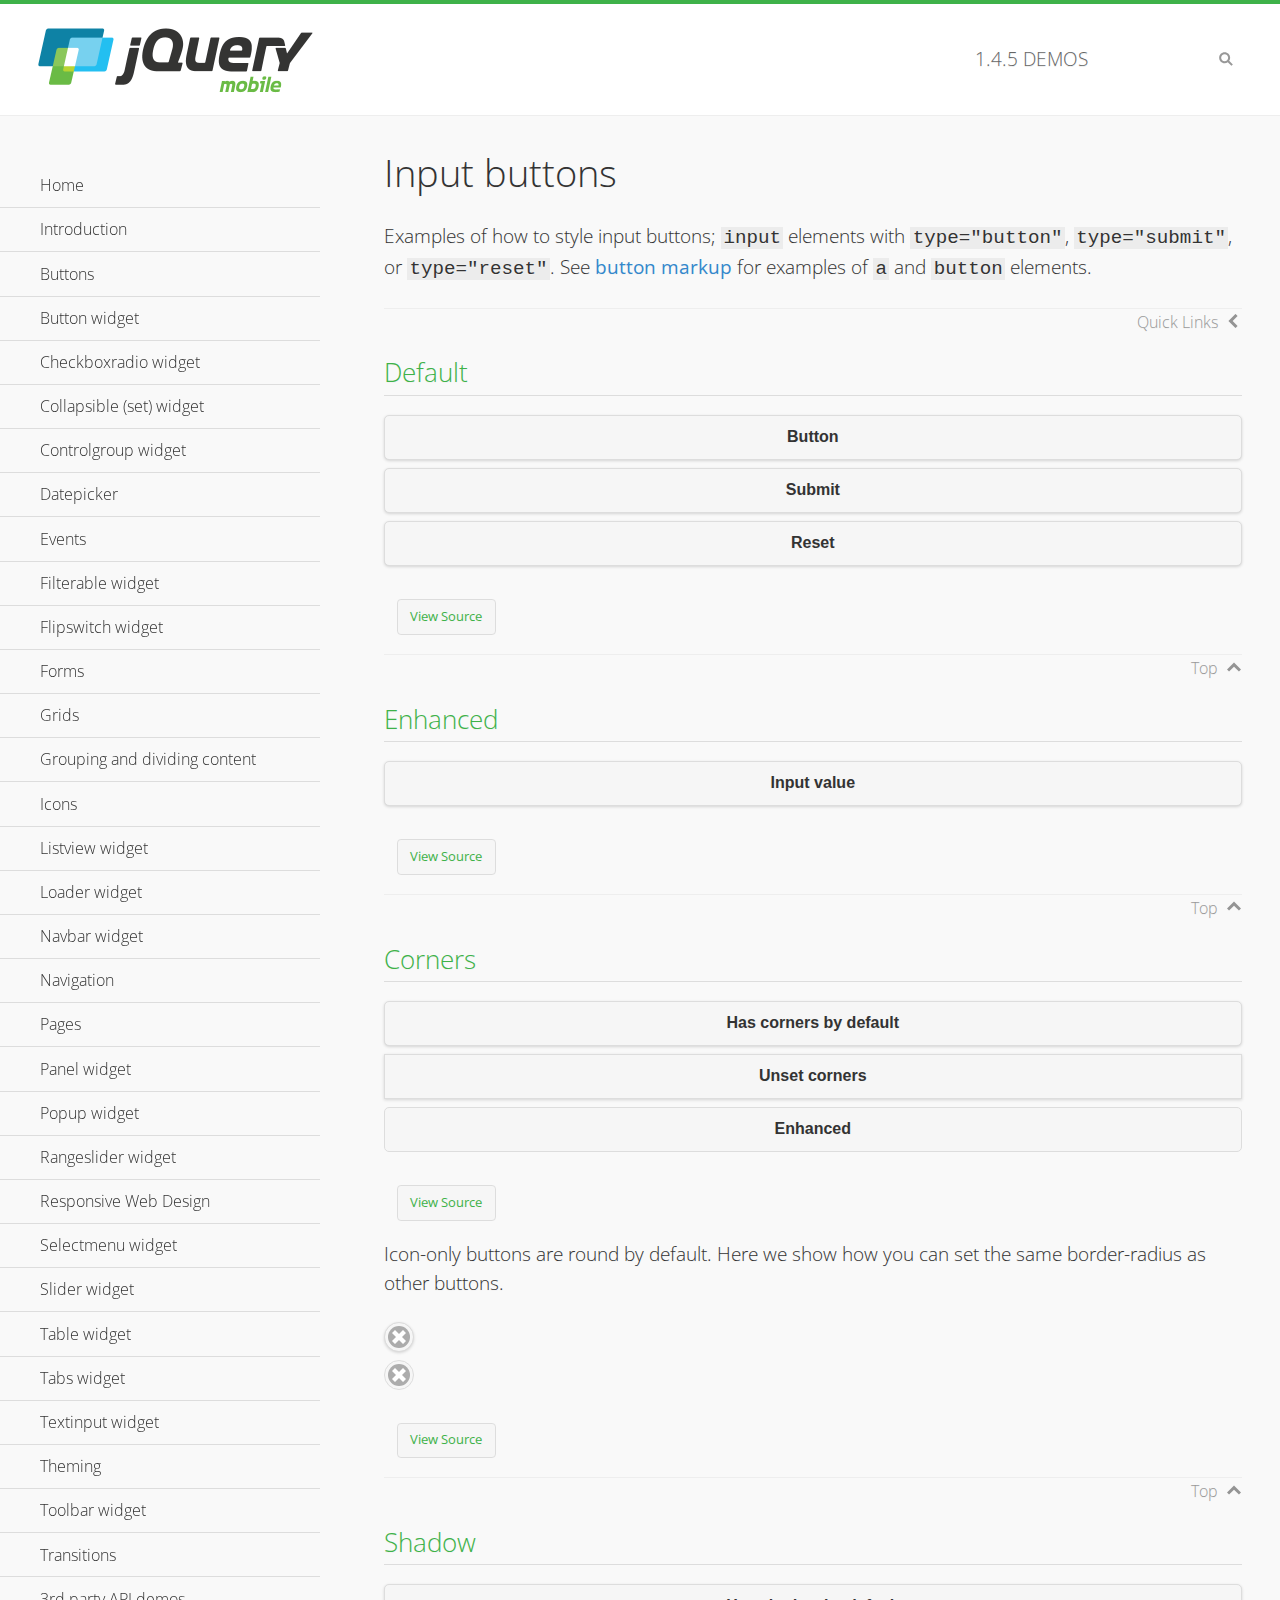
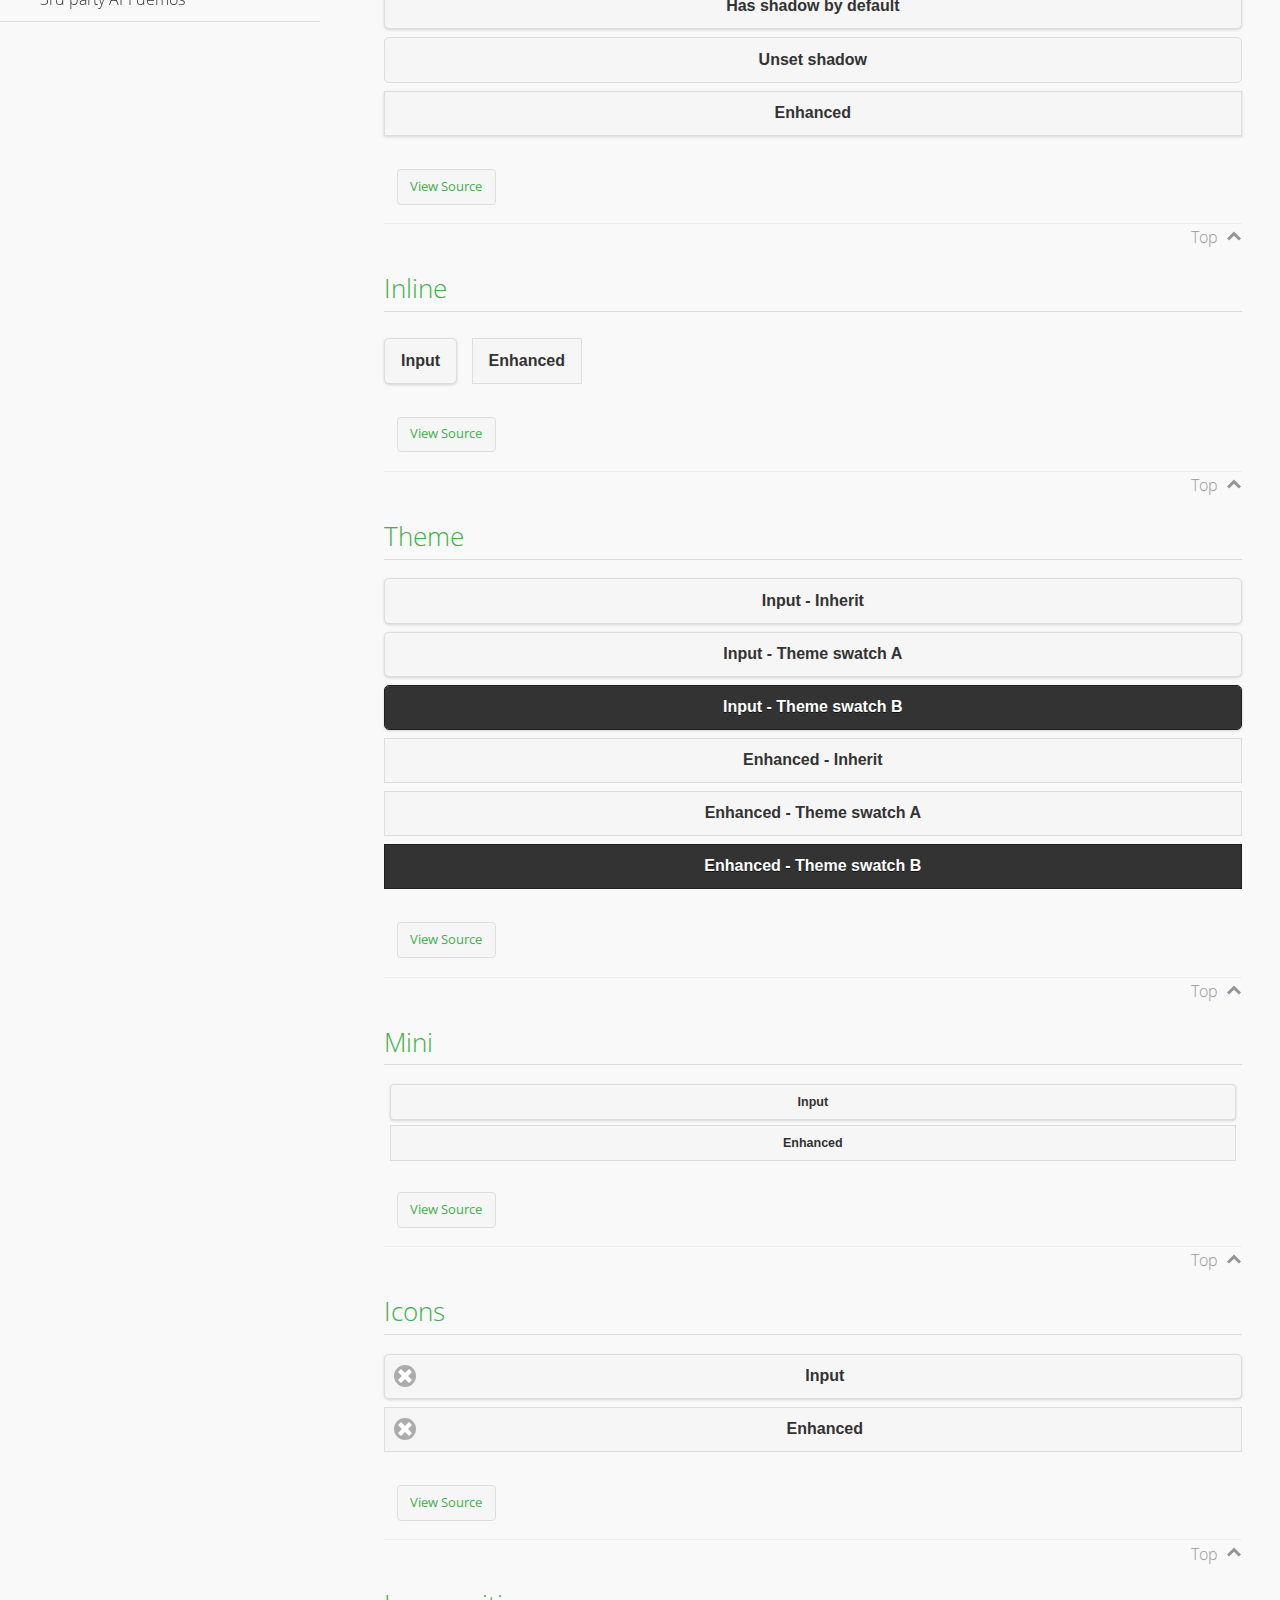
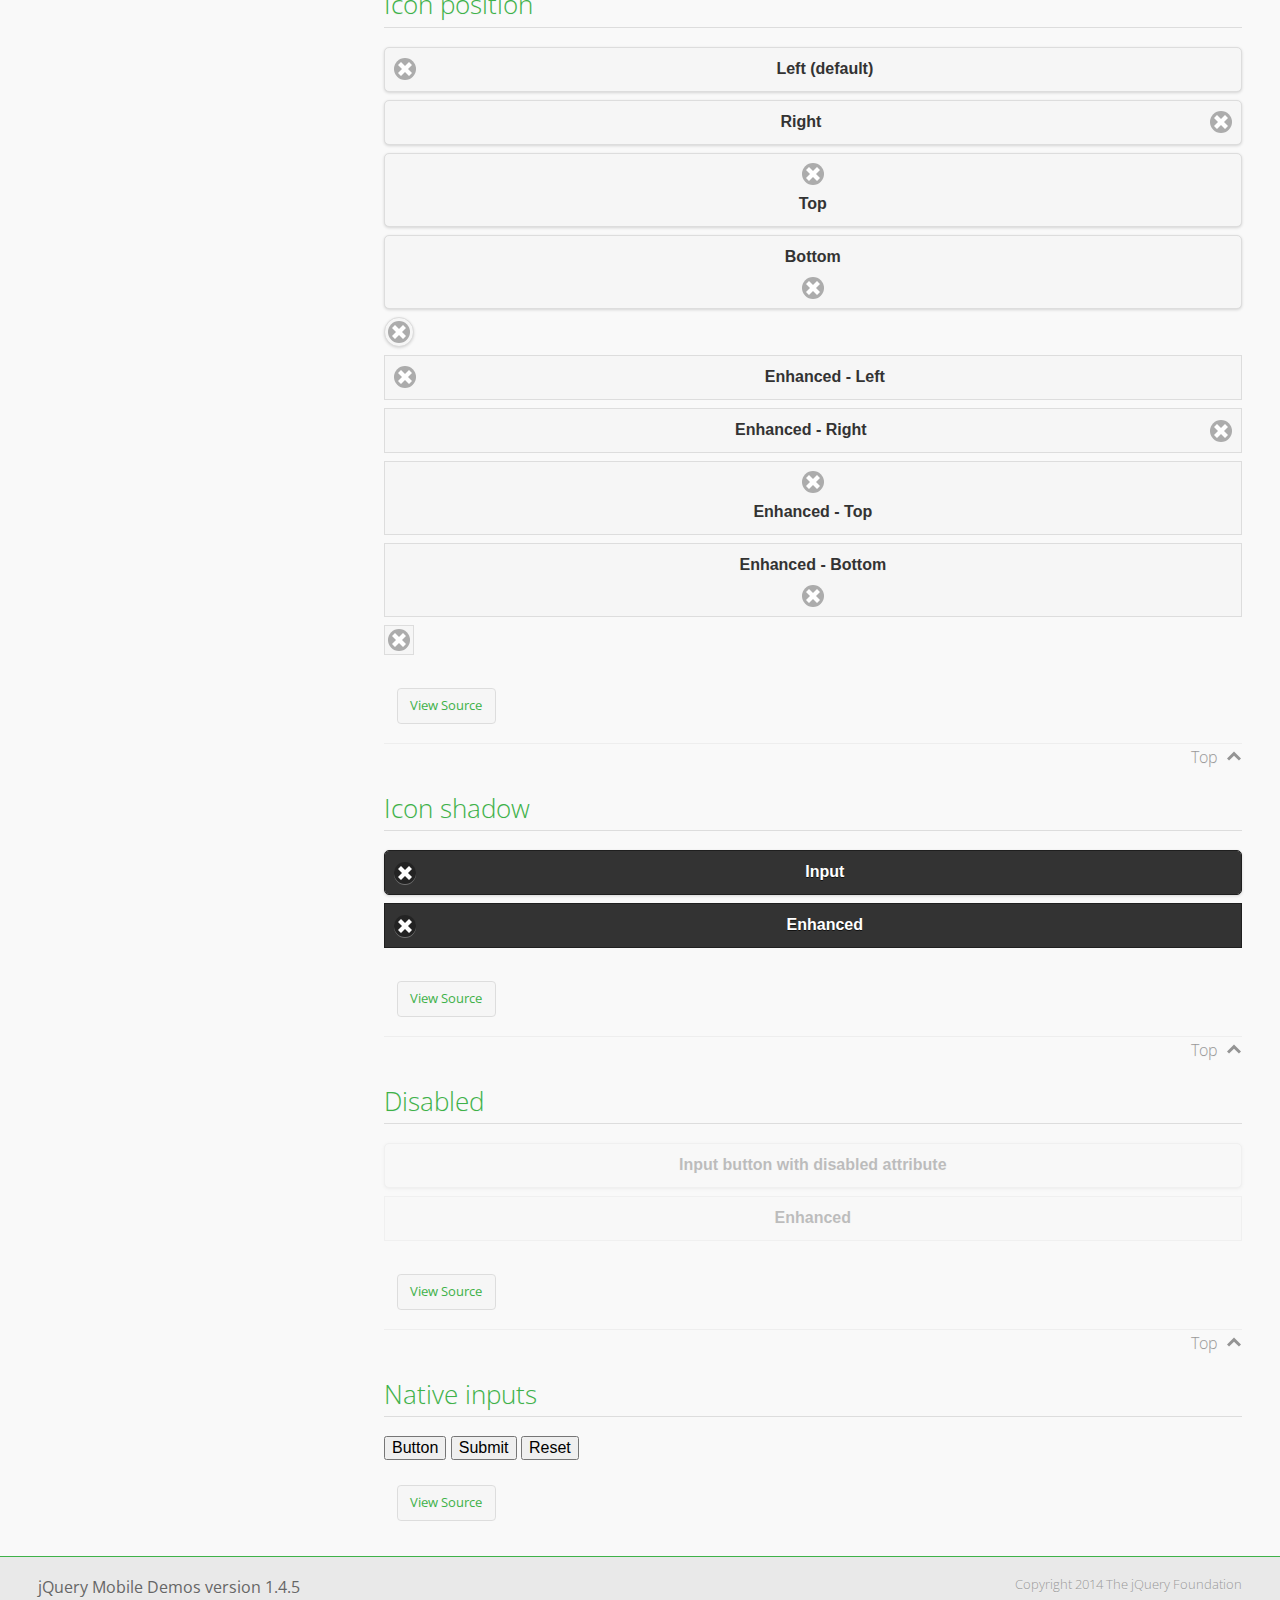
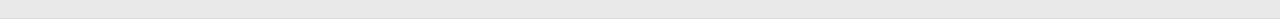
<file: js/extra/demos/button/index.html>
<!DOCTYPE html>
<html>
<head>
	<meta charset="utf-8">
	<meta name="viewport" content="width=device-width, initial-scale=1">
	<title>Input buttons - jQuery Mobile Demos</title>
	<link rel="shortcut icon" href="../favicon.ico">
    <link rel="stylesheet" href="http://fonts.googleapis.com/css?family=Open+Sans:300,400,700">
	<link rel="stylesheet" href="../css/themes/default/jquery.mobile-1.4.5.min.css">
	<link rel="stylesheet" href="../_assets/css/jqm-demos.css">
	<script src="../js/jquery.js"></script>
	<script src="../_assets/js/index.js"></script>
	<script src="../js/jquery.mobile-1.4.5.min.js"></script>
</head>
<body>
<div data-role="page" class="jqm-demos" data-quicklinks="true">

	<div data-role="header" class="jqm-header">
		<h2><a href="../" title="jQuery Mobile Demos home"><img src="../_assets/img/jquery-logo.png" alt="jQuery Mobile"></a></h2>
		<p><span class="jqm-version"></span> Demos</p>
		<a href="#" class="jqm-navmenu-link ui-btn ui-btn-icon-notext ui-corner-all ui-icon-bars ui-nodisc-icon ui-alt-icon ui-btn-left">Menu</a>
		<a href="#" class="jqm-search-link ui-btn ui-btn-icon-notext ui-corner-all ui-icon-search ui-nodisc-icon ui-alt-icon ui-btn-right">Search</a>
	</div><!-- /header -->

	<div role="main" class="ui-content jqm-content">

		<h1>Input buttons</h1>

		<p>Examples of how to style input buttons; <code>input</code> elements with <code>type="button"</code>, <code>type="submit"</code>, or <code>type="reset"</code>. See <a href="../button-markup/">button markup</a> for examples of <code>a</code> and <code>button</code> elements.</p>

		<h2>Default</h2>

		<div data-demo-html="true">
			<form>
				<input type="button" value="Button">
				<input type="submit" value="Submit">
				<input type="reset" value="Reset">
			</form>
		</div><!--/demo-html -->

		<h2>Enhanced</h2>

		<div data-demo-html="true">
			<form>
				<div class="ui-input-btn ui-btn ui-corner-all ui-shadow">
					Input value
					<input type="button" data-enhanced="true" value="Input value">
				</div>
			</form>
		</div><!--/demo-html -->

		<h2>Corners</h2>

		<div data-demo-html="true">
			<form>
				<input type="button" value="Has corners by default">
				<input type="button" data-corners="false" value="Unset corners">
				<div class="ui-input-btn ui-btn ui-corner-all">
					Enhanced
					<input type="button" data-enhanced="true" value="Enhanced">
				</div>
			</form>
		</div><!--/demo-html -->

		<p>Icon-only buttons are round by default. Here we show how you can set the same border-radius as other buttons.</p>

		<div data-demo-html="true" data-demo-css="true">
			<form>
				<input type="button" data-icon="delete" data-iconpos="notext" value="Icon only">
				<div id="custom-border-radius">
					<div class="ui-input-btn ui-btn ui-icon-delete ui-btn-icon-notext ui-corner-all">
						Enhanced - Icon only
						<input type="button" data-enhanced="true" value="Enhanced - Icon only">
					</div>
				</div>
			</form>
		</div><!--/demo-html -->

		<h2>Shadow</h2>

		<div data-demo-html="true">
			<form>
				<input type="button" value="Has shadow by default">
				<input type="button" data-shadow="false" value="Unset shadow">
				<div class="ui-input-btn ui-btn ui-shadow">
					Enhanced
					<input type="button" data-enhanced="true" value="Enhanced">
				</div>
			</form>
		</div><!--/demo-html -->

		<h2>Inline</h2>

		<div data-demo-html="true">
			<form>
				<input type="button" data-inline="true" value="Input">
				<div class="ui-input-btn ui-btn ui-btn-inline">
					Enhanced
					<input type="button" data-enhanced="true" value="Enhanced">
				</div>
			</form>
		</div><!--/demo-html -->

		<h2>Theme</h2>

		<div data-demo-html="true">
			<form>
				<input type="button" value="Input - Inherit">
				<input type="button" data-theme="a" value="Input - Theme swatch A">
				<input type="button" data-theme="b" value="Input - Theme swatch B">
				<div class="ui-input-btn ui-btn">
					Enhanced - Inherit
					<input type="button" data-enhanced="true" value="Enhanced - Inherit">
				</div>
				<div class="ui-input-btn ui-btn ui-btn-a">
					Enhanced - Theme swatch A
					<input type="button" data-enhanced="true" value="Enhanced - Theme swatch A">
				</div>
				<div class="ui-input-btn ui-btn ui-btn-b">
					Enhanced - Theme swatch B
					<input type="button" data-enhanced="true" value="Enhanced - Theme swatch B">
				</div>
			</form>
		</div><!--/demo-html -->

		<h2>Mini</h2>

		<div data-demo-html="true">
			<form>
				<input type="button" data-mini="true" value="Input">
				<div class="ui-input-btn ui-btn ui-mini">
					Enhanced
					<input type="button" data-enhanced="true" value="Enhanced">
				</div>
			</form>
		</div><!--/demo-html -->

		<h2>Icons</h2>

		<div data-demo-html="true">
			<form>
				<input type="button" data-icon="delete" value="Input">
				<div class="ui-input-btn ui-btn ui-icon-delete ui-btn-icon-left">
					Enhanced
					<input type="button" data-enhanced="true" value="Enhanced">
				</div>
			</form>
		</div><!--/demo-html -->

		<h2>Icon position</h2>

		<div data-demo-html="true">
			<form>
				<input type="button" data-icon="delete" value="Left (default)">
				<input type="button" data-icon="delete" data-iconpos="right" value="Right">
				<input type="button" data-icon="delete" data-iconpos="top" value="Top">
				<input type="button" data-icon="delete" data-iconpos="bottom" value="Bottom">
				<input type="button" data-icon="delete" data-iconpos="notext" value="Icon only">
				<div class="ui-input-btn ui-btn ui-icon-delete ui-btn-icon-left">
					Enhanced - Left
					<input type="button" data-enhanced="true" value="Enhanced - Left">
				</div>
				<div class="ui-input-btn ui-btn ui-icon-delete ui-btn-icon-right">
					Enhanced - Right
					<input type="button" data-enhanced="true" value="Enhanced - Right">
				</div>
				<div class="ui-input-btn ui-btn ui-icon-delete ui-btn-icon-top">
					Enhanced - Top
					<input type="button" data-enhanced="true" value="Enhanced - Top">
				</div>
				<div class="ui-input-btn ui-btn ui-icon-delete ui-btn-icon-bottom">
					Enhanced - Bottom
					<input type="button" data-enhanced="true" value="Enhanced - Bottom">
				</div>
				<div class="ui-input-btn ui-btn ui-icon-delete ui-btn-icon-notext">
					Enhanced - Icon only
					<input type="button" data-enhanced="true" value="Enhanced - Icon only">
				</div>
			</form>
		</div><!--/demo-html -->

		<h2>Icon shadow</h2>

		<div data-demo-html="true">
			<form>
				<input type="button" data-theme="b" data-icon="delete" data-iconshadow="true" value="Input">
				<div class="ui-input-btn ui-btn ui-btn-b ui-icon-delete ui-btn-icon-left ui-shadow-icon">
					Enhanced
					<input type="button" data-enhanced="true" value="Enhanced">
				</div>
			</form>
		</div><!--/demo-html -->

		<h2>Disabled</h2>

		<div data-demo-html="true">
			<form>
				<input type="button" disabled value="Input button with disabled attribute">
				<div class="ui-input-btn ui-btn ui-state-disabled">
					Enhanced
					<input type="button" disabled data-enhanced="true" value="Enhanced">
				</div>
			</form>
		</div><!--/demo-html -->

		<h2>Native inputs</h2>

		<div data-demo-html="true">
			<form>
				<input type="button" data-role="none" value="Button">
				<input type="submit" data-role="none" value="Submit">
				<input type="reset" data-role="none" value="Reset">
			</form>
		</div><!--/demo-html -->

	</div><!-- /content -->
	    <div data-role="panel" class="jqm-navmenu-panel" data-position="left" data-display="overlay" data-theme="a">
	    	<ul class="jqm-list ui-alt-icon ui-nodisc-icon">
<li data-filtertext="demos homepage" data-icon="home"><a href=".././">Home</a></li>
<li data-filtertext="introduction overview getting started"><a href="../intro/" data-ajax="false">Introduction</a></li>
<li data-filtertext="buttons button markup buttonmarkup method anchor link button element"><a href="../button-markup/" data-ajax="false">Buttons</a></li>
<li data-filtertext="form button widget input button submit reset"><a href="../button/" data-ajax="false">Button widget</a></li>
<li data-role="collapsible" data-enhanced="true" data-collapsed-icon="carat-d" data-expanded-icon="carat-u" data-iconpos="right" data-inset="false" class="ui-collapsible ui-collapsible-themed-content ui-collapsible-collapsed">
	<h3 class="ui-collapsible-heading ui-collapsible-heading-collapsed">
		<a href="#" class="ui-collapsible-heading-toggle ui-btn ui-btn-icon-right ui-btn-inherit ui-icon-carat-d">
		    Checkboxradio widget<span class="ui-collapsible-heading-status"> click to expand contents</span>
		</a>
	</h3>
	<div class="ui-collapsible-content ui-body-inherit ui-collapsible-content-collapsed" aria-hidden="true">
		<ul>
			<li data-filtertext="form checkboxradio widget checkbox input checkboxes controlgroups"><a href="../checkboxradio-checkbox/" data-ajax="false">Checkboxes</a></li>
			<li data-filtertext="form checkboxradio widget radio input radio buttons controlgroups"><a href="../checkboxradio-radio/" data-ajax="false">Radio buttons</a></li>
		</ul>
	</div>
</li>
<li data-role="collapsible" data-enhanced="true" data-collapsed-icon="carat-d" data-expanded-icon="carat-u" data-iconpos="right" data-inset="false" class="ui-collapsible ui-collapsible-themed-content ui-collapsible-collapsed">
	<h3 class="ui-collapsible-heading ui-collapsible-heading-collapsed">
		<a href="#" class="ui-collapsible-heading-toggle ui-btn ui-btn-icon-right ui-btn-inherit ui-icon-carat-d">
			Collapsible (set) widget<span class="ui-collapsible-heading-status"> click to expand contents</span>
		</a>
	</h3>
	<div class="ui-collapsible-content ui-body-inherit ui-collapsible-content-collapsed" aria-hidden="true">
		<ul>
			<li data-filtertext="collapsibles content formatting"><a href="../collapsible/" data-ajax="false">Collapsible</a></li>
			<li data-filtertext="dynamic collapsible set accordion append expand"><a href="../collapsible-dynamic/" data-ajax="false">Dynamic collapsibles</a></li>
			<li data-filtertext="accordions collapsible set widget content formatting grouped collapsibles"><a href="../collapsibleset/" data-ajax="false">Collapsible set</a></li>
		</ul>
	</div>
</li>
<li data-role="collapsible" data-enhanced="true" data-collapsed-icon="carat-d" data-expanded-icon="carat-u" data-iconpos="right" data-inset="false" class="ui-collapsible ui-collapsible-themed-content ui-collapsible-collapsed">
	<h3 class="ui-collapsible-heading ui-collapsible-heading-collapsed">
		<a href="#" class="ui-collapsible-heading-toggle ui-btn ui-btn-icon-right ui-btn-inherit ui-icon-carat-d">
			Controlgroup widget<span class="ui-collapsible-heading-status"> click to expand contents</span>
		</a>
	</h3>
	<div class="ui-collapsible-content ui-body-inherit ui-collapsible-content-collapsed" aria-hidden="true">
		<ul>
			<li data-filtertext="controlgroups selectmenu checkboxradio input grouped buttons horizontal vertical"><a href="../controlgroup/" data-ajax="false">Controlgroup</a></li>
			<li data-filtertext="dynamic controlgroup dynamically add buttons"><a href="../controlgroup-dynamic/" data-ajax="false">Dynamic controlgroups</a></li>
		</ul>
	</div>
</li>
<li data-filtertext="form datepicker widget date input"><a href="../datepicker/" data-ajax="false">Datepicker</a></li>
<li data-role="collapsible" data-enhanced="true" data-collapsed-icon="carat-d" data-expanded-icon="carat-u" data-iconpos="right" data-inset="false" class="ui-collapsible ui-collapsible-themed-content ui-collapsible-collapsed">
	<h3 class="ui-collapsible-heading ui-collapsible-heading-collapsed">
		<a href="#" class="ui-collapsible-heading-toggle ui-btn ui-btn-icon-right ui-btn-inherit ui-icon-carat-d">
			Events<span class="ui-collapsible-heading-status"> click to expand contents</span>
		</a>
	</h3>
	<div class="ui-collapsible-content ui-body-inherit ui-collapsible-content-collapsed" aria-hidden="true">
		<ul>
			<li data-filtertext="swipe to delete list items listviews swipe events"><a href="../swipe-list/" data-ajax="false">Swipe list items</a></li>
			<li data-filtertext="swipe to navigate swipe page navigation swipe events"><a href="../swipe-page/" data-ajax="false">Swipe page navigation</a></li>
		</ul>
	</div>
</li>
<li data-filtertext="filterable filter elements sorting searching listview table"><a href="../filterable/" data-ajax="false">Filterable widget</a></li>
<li data-filtertext="form flipswitch widget flip toggle switch binary select checkbox input"><a href="../flipswitch/" data-ajax="false">Flipswitch widget</a></li>
<li data-role="collapsible" data-enhanced="true" data-collapsed-icon="carat-d" data-expanded-icon="carat-u" data-iconpos="right" data-inset="false" class="ui-collapsible ui-collapsible-themed-content ui-collapsible-collapsed">
	<h3 class="ui-collapsible-heading ui-collapsible-heading-collapsed">
		<a href="#" class="ui-collapsible-heading-toggle ui-btn ui-btn-icon-right ui-btn-inherit ui-icon-carat-d">
			Forms<span class="ui-collapsible-heading-status"> click to expand contents</span>
		</a>
	</h3>
	<div class="ui-collapsible-content ui-body-inherit ui-collapsible-content-collapsed" aria-hidden="true">
		<ul>
			<li data-filtertext="forms text checkbox radio range button submit reset inputs selects textarea slider flipswitch label form elements"><a href="../forms/" data-ajax="false">Forms</a></li>
			<li data-filtertext="form hide labels hidden accessible ui-hidden-accessible forms"><a href="../forms-label-hidden-accessible/" data-ajax="false">Hide labels</a></li>
			<li data-filtertext="form field containers fieldcontain ui-field-contain forms"><a href="../forms-field-contain/" data-ajax="false">Field containers</a></li>
			<li data-filtertext="forms disabled form elements"><a href="../forms-disabled/" data-ajax="false">Forms disabled</a></li>
			<li data-filtertext="forms gallery examples overview forms text checkbox radio range button submit reset inputs selects textarea slider flipswitch label form elements"><a href="../forms-gallery/" data-ajax="false">Forms gallery</a></li>
		</ul>
	</div>
</li>
<li data-role="collapsible" data-enhanced="true" data-collapsed-icon="carat-d" data-expanded-icon="carat-u" data-iconpos="right" data-inset="false" class="ui-collapsible ui-collapsible-themed-content ui-collapsible-collapsed">
	<h3 class="ui-collapsible-heading ui-collapsible-heading-collapsed">
		<a href="#" class="ui-collapsible-heading-toggle ui-btn ui-btn-icon-right ui-btn-inherit ui-icon-carat-d">
			Grids<span class="ui-collapsible-heading-status"> click to expand contents</span>
		</a>
	</h3>
	<div class="ui-collapsible-content ui-body-inherit ui-collapsible-content-collapsed" aria-hidden="true">
		<ul>
			<li data-filtertext="grids columns blocks content formatting rwd responsive css framework"><a href="../grids/" data-ajax="false">Grids</a></li>
			<li data-filtertext="buttons in grids css framework"><a href="../grids-buttons/" data-ajax="false">Buttons in grids</a></li>
			<li data-filtertext="custom responsive grids rwd css framework"><a href="../grids-custom-responsive/" data-ajax="false">Custom responsive grids</a></li>
		</ul>
	</div>
</li>
<li data-filtertext="blocks content formatting sections heading"><a href="../body-bar-classes/" data-ajax="false">Grouping and dividing content</a></li>
<li data-role="collapsible" data-enhanced="true" data-collapsed-icon="carat-d" data-expanded-icon="carat-u" data-iconpos="right" data-inset="false" class="ui-collapsible ui-collapsible-themed-content ui-collapsible-collapsed">
	<h3 class="ui-collapsible-heading ui-collapsible-heading-collapsed">
		<a href="#" class="ui-collapsible-heading-toggle ui-btn ui-btn-icon-right ui-btn-inherit ui-icon-carat-d">
			Icons<span class="ui-collapsible-heading-status"> click to expand contents</span>
		</a>
	</h3>
	<div class="ui-collapsible-content ui-body-inherit ui-collapsible-content-collapsed" aria-hidden="true">
		<ul>
			<li data-filtertext="button icons svg disc alt custom icon position"><a href="../icons/" data-ajax="false">Icons</a></li>
			<li data-filtertext=""><a href="../icons-grunticon/" data-ajax="false">Grunticon loader</a></li>
		</ul>
	</div>
</li>
<li data-role="collapsible" data-enhanced="true" data-collapsed-icon="carat-d" data-expanded-icon="carat-u" data-iconpos="right" data-inset="false" class="ui-collapsible ui-collapsible-themed-content ui-collapsible-collapsed">
	<h3 class="ui-collapsible-heading ui-collapsible-heading-collapsed">
		<a href="#" class="ui-collapsible-heading-toggle ui-btn ui-btn-icon-right ui-btn-inherit ui-icon-carat-d">
			Listview widget<span class="ui-collapsible-heading-status"> click to expand contents</span>
		</a>
	</h3>
	<div class="ui-collapsible-content ui-body-inherit ui-collapsible-content-collapsed" aria-hidden="true">
		<ul>
			<li data-filtertext="listview widget thumbnails icons nested split button collapsible ul ol"><a href="../listview/" data-ajax="false">Listview</a></li>
			<li data-filtertext="autocomplete filterable reveal listview filtertextbeforefilter placeholder"><a href="../listview-autocomplete/" data-ajax="false">Listview autocomplete</a></li>
			<li data-filtertext="autocomplete filterable reveal listview remote data filtertextbeforefilter placeholder"><a href="../listview-autocomplete-remote/" data-ajax="false">Listview autocomplete remote data</a></li>
			<li data-filtertext="autodividers anchor jump scroll linkbars listview lists ul ol"><a href="../listview-autodividers-linkbar/" data-ajax="false">Listview autodividers linkbar</a></li>
			<li data-filtertext="listview autodividers selector autodividersselector lists ul ol"><a href="../listview-autodividers-selector/" data-ajax="false">Listview autodividers selector</a></li>
			<li data-filtertext="listview nested list items"><a href="../listview-nested-lists/" data-ajax="false">Nested Listviews</a></li>
			<li data-filtertext="listview collapsible list items flat"><a href="../listview-collapsible-item-flat/" data-ajax="false">Listview collapsible list items (flat)</a></li>
			<li data-filtertext="listview collapsible list indented"><a href="../listview-collapsible-item-indented/" data-ajax="false">Listview collapsible list items (indented)</a></li>
			<li data-filtertext="grid listview responsive grids responsive listviews lists ul"><a href="../listview-grid/" data-ajax="false">Listview responsive grid</a></li>
		</ul>
	</div>
</li>
<li data-filtertext="loader widget page loading navigation overlay spinner"><a href="../loader/" data-ajax="false">Loader widget</a></li>
<li data-filtertext="navbar widget navmenu toolbars header footer"><a href="../navbar/" data-ajax="false">Navbar widget</a></li>
<li data-role="collapsible" data-enhanced="true" data-collapsed-icon="carat-d" data-expanded-icon="carat-u" data-iconpos="right" data-inset="false" class="ui-collapsible ui-collapsible-themed-content ui-collapsible-collapsed">
	<h3 class="ui-collapsible-heading ui-collapsible-heading-collapsed">
		<a href="#" class="ui-collapsible-heading-toggle ui-btn ui-btn-icon-right ui-btn-inherit ui-icon-carat-d">
			Navigation<span class="ui-collapsible-heading-status"> click to expand contents</span>
		</a>
	</h3>
	<div class="ui-collapsible-content ui-body-inherit ui-collapsible-content-collapsed" aria-hidden="true">
		<ul>
			<li data-filtertext="ajax navigation navigate widget history event method"><a href="../navigation/" data-ajax="false">Navigation</a></li>
			<li data-filtertext="linking pages page links navigation ajax prefetch cache"><a href="../navigation-linking-pages/" data-ajax="false">Linking pages</a></li>
			<!-- <li data-filtertext="php redirect server redirection server-side navigation"><a href="../navigation-php-redirect/" data-ajax="false">PHP redirect demo</a></li>-->
			<li data-filtertext="navigation redirection hash query"><a href="../navigation-hash-processing/" data-ajax="false">Hash processing demo</a></li>
			<li data-filtertext="navigation redirection hash query"><a href="../page-events/" data-ajax="false">Page Navigation Events</a></li>
		</ul>
	</div>
</li>
<li data-role="collapsible" data-enhanced="true" data-collapsed-icon="carat-d" data-expanded-icon="carat-u" data-iconpos="right" data-inset="false" class="ui-collapsible ui-collapsible-themed-content ui-collapsible-collapsed">
	<h3 class="ui-collapsible-heading ui-collapsible-heading-collapsed">
		<a href="#" class="ui-collapsible-heading-toggle ui-btn ui-btn-icon-right ui-btn-inherit ui-icon-carat-d">
			Pages<span class="ui-collapsible-heading-status"> click to expand contents</span>
		</a>
	</h3>
	<div class="ui-collapsible-content ui-body-inherit ui-collapsible-content-collapsed" aria-hidden="true">
		<ul>
			<li data-filtertext="pages page widget ajax navigation"><a href="../pages/" data-ajax="false">Pages</a></li>
			<li data-filtertext="single page"><a href="../pages-single-page/" data-ajax="false">Single page</a></li>
			<li data-filtertext="multipage multi-page page"><a href="../pages-multi-page/" data-ajax="false">Multi-page template</a></li>
			<li data-filtertext="dialog page widget modal popup"><a href="../pages-dialog/" data-ajax="false">Dialog page</a></li>
		</ul>
	</div>
</li>
<li data-role="collapsible" data-enhanced="true" data-collapsed-icon="carat-d" data-expanded-icon="carat-u" data-iconpos="right" data-inset="false" class="ui-collapsible ui-collapsible-themed-content ui-collapsible-collapsed">
	<h3 class="ui-collapsible-heading ui-collapsible-heading-collapsed">
		<a href="#" class="ui-collapsible-heading-toggle ui-btn ui-btn-icon-right ui-btn-inherit ui-icon-carat-d">
			Panel widget<span class="ui-collapsible-heading-status"> click to expand contents</span>
		</a>
	</h3>
	<div class="ui-collapsible-content ui-body-inherit ui-collapsible-content-collapsed" aria-hidden="true">
		<ul>
			<li data-filtertext="panel widget sliding panels reveal push overlay responsive"><a href="../panel/" data-ajax="false">Panel</a></li>
			<li data-filtertext=""><a href="../panel-external/" data-ajax="false">External panels</a></li>
			<li data-filtertext="panel "><a href="../panel-fixed/" data-ajax="false">Fixed panels</a></li>
			<li data-filtertext="panel slide panels sliding panels shadow rwd responsive breakpoint"><a href="../panel-responsive/" data-ajax="false">Panels responsive</a></li>
			<li data-filtertext="panel custom style custom panel width reveal shadow listview panel styling page background wrapper"><a href="../panel-styling/" data-ajax="false">Custom panel style</a></li>
			<li data-filtertext="panel open on swipe"><a href="../panel-swipe-open/" data-ajax="false">Panel open on swipe</a></li>
			<li data-filtertext="panels outside page internal external toolbars"><a href="../panel-external-internal/" data-ajax="false">Panel external and internal</a></li>
		</ul>
	</div>
</li>
<li data-role="collapsible" data-enhanced="true" data-collapsed-icon="carat-d" data-expanded-icon="carat-u" data-iconpos="right" data-inset="false" class="ui-collapsible ui-collapsible-themed-content ui-collapsible-collapsed">
	<h3 class="ui-collapsible-heading ui-collapsible-heading-collapsed">
		<a href="#" class="ui-collapsible-heading-toggle ui-btn ui-btn-icon-right ui-btn-inherit ui-icon-carat-d">
			Popup widget<span class="ui-collapsible-heading-status"> click to expand contents</span>
		</a>
	</h3>
	<div class="ui-collapsible-content ui-body-inherit ui-collapsible-content-collapsed" aria-hidden="true">
		<ul>
			<li data-filtertext="popup widget popups dialog modal transition tooltip lightbox form overlay screen flip pop fade transition"><a href="../popup/" data-ajax="false">Popup</a></li>
			<li data-filtertext="popup alignment position"><a href="../popup-alignment/" data-ajax="false">Popup alignment</a></li>
			<li data-filtertext="popup arrow size popups popover"><a href="../popup-arrow-size/" data-ajax="false">Popup arrow size</a></li>
			<li data-filtertext="dynamic popups popup images lightbox"><a href="../popup-dynamic/" data-ajax="false">Dynamic popups</a></li>
			<li data-filtertext="popups with iframes scaling"><a href="../popup-iframe/" data-ajax="false">Popups with iframes</a></li>
			<li data-filtertext="popup image scaling"><a href="../popup-image-scaling/" data-ajax="false">Popup image scaling</a></li>
			<li data-filtertext="external popup outside multi-page"><a href="../popup-outside-multipage/" data-ajax="false">Popup outside multi-page</a></li>
		</ul>
	</div>
</li>
<li data-filtertext="form rangeslider widget dual sliders dual handle sliders range input"><a href="../rangeslider/" data-ajax="false">Rangeslider widget</a></li>
<li data-filtertext="responsive web design rwd adaptive progressive enhancement PE accessible mobile breakpoints media query media queries"><a href="../rwd/" data-ajax="false">Responsive Web Design</a></li>
<li data-role="collapsible" data-enhanced="true" data-collapsed-icon="carat-d" data-expanded-icon="carat-u" data-iconpos="right" data-inset="false" class="ui-collapsible ui-collapsible-themed-content ui-collapsible-collapsed">
	<h3 class="ui-collapsible-heading ui-collapsible-heading-collapsed">
		<a href="#" class="ui-collapsible-heading-toggle ui-btn ui-btn-icon-right ui-btn-inherit ui-icon-carat-d">
			Selectmenu widget<span class="ui-collapsible-heading-status"> click to expand contents</span>
		</a>
	</h3>
	<div class="ui-collapsible-content ui-body-inherit ui-collapsible-content-collapsed" aria-hidden="true">
		<ul>
			<li data-filtertext="form selectmenu widget select input custom select menu selects"><a href="../selectmenu/" data-ajax="false">Selectmenu</a></li>
			<li data-filtertext="form custom select menu selectmenu widget custom menu option optgroup multiple selects"><a href="../selectmenu-custom/" data-ajax="false">Custom select menu</a></li>
			<li data-filtertext="filterable select filter popup dialog"><a href="../selectmenu-custom-filter/" data-ajax="false">Custom select menu with filter</a></li>
		</ul>
	</div>
</li>
<li data-role="collapsible" data-enhanced="true" data-collapsed-icon="carat-d" data-expanded-icon="carat-u" data-iconpos="right" data-inset="false" class="ui-collapsible ui-collapsible-themed-content ui-collapsible-collapsed">
	<h3 class="ui-collapsible-heading ui-collapsible-heading-collapsed">
		<a href="#" class="ui-collapsible-heading-toggle ui-btn ui-btn-icon-right ui-btn-inherit ui-icon-carat-d">
			Slider widget<span class="ui-collapsible-heading-status"> click to expand contents</span>
		</a>
	</h3>
	<div class="ui-collapsible-content ui-body-inherit ui-collapsible-content-collapsed" aria-hidden="true">
		<ul>
			<li data-filtertext="form slider widget range input single sliders"><a href="../slider/" data-ajax="false">Slider</a></li>
			<li data-filtertext="form slider widget flipswitch slider binary select flip toggle switch"><a href="../slider-flipswitch/" data-ajax="false">Slider flip toggle switch</a></li>
			<li data-filtertext="form slider tooltip handle value input range sliders"><a href="../slider-tooltip/" data-ajax="false">Slider tooltip</a></li>
		</ul>
	</div>
</li>
<li data-role="collapsible" data-enhanced="true" data-collapsed-icon="carat-d" data-expanded-icon="carat-u" data-iconpos="right" data-inset="false" class="ui-collapsible ui-collapsible-themed-content ui-collapsible-collapsed">
	<h3 class="ui-collapsible-heading ui-collapsible-heading-collapsed">
		<a href="#" class="ui-collapsible-heading-toggle ui-btn ui-btn-icon-right ui-btn-inherit ui-icon-carat-d">
			Table widget<span class="ui-collapsible-heading-status"> click to expand contents</span>
		</a>
	</h3>
	<div class="ui-collapsible-content ui-body-inherit ui-collapsible-content-collapsed" aria-hidden="true">
		<ul>
			<li data-filtertext="table widget reflow column toggle th td responsive tables rwd hide show tabular"><a href="../table-column-toggle/" data-ajax="false">Table Column Toggle</a></li>
			<li data-filtertext="table column toggle phone comparison demo"><a href="../table-column-toggle-example/" data-ajax="false">Table Column Toggle demo</a></li>
			<li data-filtertext="responsive tables table column toggle heading groups rwd breakpoint"><a href="../table-column-toggle-heading-groups/" data-ajax="false">Table Column Toggle heading groups</a></li>
			<li data-filtertext="responsive tables table column toggle hide rwd breakpoint customization options"><a href="../table-column-toggle-options/" data-ajax="false">Table Column Toggle options</a></li>
			<li data-filtertext="table reflow th td responsive rwd columns tabular"><a href="../table-reflow/" data-ajax="false">Table Reflow</a></li>
			<li data-filtertext="responsive tables table reflow heading groups rwd breakpoint"><a href="../table-reflow-heading-groups/" data-ajax="false">Table Reflow heading groups</a></li>
			<li data-filtertext="responsive tables table reflow stripes strokes table style"><a href="../table-reflow-stripes-strokes/" data-ajax="false">Table Reflow stripes and strokes</a></li>
			<li data-filtertext="responsive tables table reflow stack custom styles"><a href="../table-reflow-styling/" data-ajax="false">Table Reflow custom styles</a></li>
		</ul>
	</div>
</li>
<li data-filtertext="ui tabs widget"><a href="../tabs/" data-ajax="false">Tabs widget</a></li>
<li data-filtertext="form textinput widget text input textarea number date time tel email file color password"><a href="../textinput/" data-ajax="false">Textinput widget</a></li>
<li data-role="collapsible" data-enhanced="true" data-collapsed-icon="carat-d" data-expanded-icon="carat-u" data-iconpos="right" data-inset="false" class="ui-collapsible ui-collapsible-themed-content ui-collapsible-collapsed">
	<h3 class="ui-collapsible-heading ui-collapsible-heading-collapsed">
		<a href="#" class="ui-collapsible-heading-toggle ui-btn ui-btn-icon-right ui-btn-inherit ui-icon-carat-d">
			Theming<span class="ui-collapsible-heading-status"> click to expand contents</span>
		</a>
	</h3>
	<div class="ui-collapsible-content ui-body-inherit ui-collapsible-content-collapsed" aria-hidden="true">
		<ul>
			<li data-filtertext="default theme swatches theming style css"><a href="../theme-default/" data-ajax="false">Default theme</a></li>
			<li data-filtertext="classic theme old theme swatches theming style css"><a href="../theme-classic/" data-ajax="false">Classic theme</a></li>
		</ul>
	</div>
</li>
<li data-role="collapsible" data-enhanced="true" data-collapsed-icon="carat-d" data-expanded-icon="carat-u" data-iconpos="right" data-inset="false" class="ui-collapsible ui-collapsible-themed-content ui-collapsible-collapsed">
	<h3 class="ui-collapsible-heading ui-collapsible-heading-collapsed">
		<a href="#" class="ui-collapsible-heading-toggle ui-btn ui-btn-icon-right ui-btn-inherit ui-icon-carat-d">
			Toolbar widget<span class="ui-collapsible-heading-status"> click to expand contents</span>
		</a>
	</h3>
	<div class="ui-collapsible-content ui-body-inherit ui-collapsible-content-collapsed" aria-hidden="true">
		<ul>
			<li data-filtertext="toolbar widget header footer toolbars fixed fullscreen external sections"><a href="../toolbar/" data-ajax="false">Toolbar</a></li>
			<li data-filtertext="dynamic toolbars dynamically add toolbar header footer"><a href="../toolbar-dynamic/" data-ajax="false">Dynamic toolbars</a></li>
			<li data-filtertext="external toolbars header footer"><a href="../toolbar-external/" data-ajax="false">External toolbars</a></li>
			<li data-filtertext="fixed toolbars header footer"><a href="../toolbar-fixed/" data-ajax="false">Fixed toolbars</a></li>
			<li data-filtertext="fixed fullscreen toolbars header footer"><a href="../toolbar-fixed-fullscreen/" data-ajax="false">Fullscreen toolbars</a></li>
			<li data-filtertext="external fixed toolbars header footer"><a href="../toolbar-fixed-external/" data-ajax="false">Fixed external toolbars</a></li>
			<li data-filtertext="external persistent toolbars header footer navbar navmenu"><a href="../toolbar-fixed-persistent/" data-ajax="false">Persistent toolbars</a></li>
			<li data-filtertext="external ajax optimized toolbars persistent toolbars header footer navbar"><a href="../toolbar-fixed-persistent-optimized/" data-ajax="false">Ajax optimized toolbars</a></li>
			<li data-filtertext="form in toolbars header footer"><a href="../toolbar-fixed-forms/" data-ajax="false">Form in toolbar</a></li>
		</ul>
	</div>
</li>
<li data-filtertext="page transitions animated pages popup navigation flip slide fade pop"><a href="../transitions/" data-ajax="false">Transitions</a></li>
<li data-role="collapsible" data-enhanced="true" data-collapsed-icon="carat-d" data-expanded-icon="carat-u" data-iconpos="right" data-inset="false" class="ui-collapsible ui-collapsible-themed-content ui-collapsible-collapsed">
	<h3 class="ui-collapsible-heading ui-collapsible-heading-collapsed">
		<a href="#" class="ui-collapsible-heading-toggle ui-btn ui-btn-icon-right ui-btn-inherit ui-icon-carat-d">
			3rd party API demos<span class="ui-collapsible-heading-status"> click to expand contents</span>
		</a>
	</h3>
	<div class="ui-collapsible-content ui-body-inherit ui-collapsible-content-collapsed" aria-hidden="true">
		<ul>
			<li data-filtertext="backbone requirejs navigation router"><a href="../backbone-requirejs/" data-ajax="false">Backbone RequireJS</a></li>
			<li data-filtertext="google maps geolocation demo"><a href="../map-geolocation/" data-ajax="false">Google Maps geolocation</a></li>
			<li data-filtertext="google maps hybrid"><a href="../map-list-toggle/" data-ajax="false">Google Maps list toggle</a></li>
		</ul>
	</div>
</li>



		     </ul>
		</div><!-- /panel -->


	<div data-role="footer" data-position="fixed" data-tap-toggle="false" class="jqm-footer">
		<p>jQuery Mobile Demos version <span class="jqm-version"></span></p>
		<p>Copyright 2014 The jQuery Foundation</p>
	</div><!-- /footer -->
	<!-- TODO: This should become an external panel so we can add input to markup (unique ID) -->
    <div data-role="panel" class="jqm-search-panel" data-position="right" data-display="overlay" data-theme="a">
		<div class="jqm-search">
			<ul class="jqm-list" data-filter-placeholder="Search demos..." data-filter-reveal="true">
<li data-filtertext="demos homepage" data-icon="home"><a href=".././">Home</a></li>
<li data-filtertext="introduction overview getting started"><a href="../intro/" data-ajax="false">Introduction</a></li>
<li data-filtertext="buttons button markup buttonmarkup method anchor link button element"><a href="../button-markup/" data-ajax="false">Buttons</a></li>
<li data-filtertext="form button widget input button submit reset"><a href="../button/" data-ajax="false">Button widget</a></li>
<li data-role="collapsible" data-enhanced="true" data-collapsed-icon="carat-d" data-expanded-icon="carat-u" data-iconpos="right" data-inset="false" class="ui-collapsible ui-collapsible-themed-content ui-collapsible-collapsed">
	<h3 class="ui-collapsible-heading ui-collapsible-heading-collapsed">
		<a href="#" class="ui-collapsible-heading-toggle ui-btn ui-btn-icon-right ui-btn-inherit ui-icon-carat-d">
		    Checkboxradio widget<span class="ui-collapsible-heading-status"> click to expand contents</span>
		</a>
	</h3>
	<div class="ui-collapsible-content ui-body-inherit ui-collapsible-content-collapsed" aria-hidden="true">
		<ul>
			<li data-filtertext="form checkboxradio widget checkbox input checkboxes controlgroups"><a href="../checkboxradio-checkbox/" data-ajax="false">Checkboxes</a></li>
			<li data-filtertext="form checkboxradio widget radio input radio buttons controlgroups"><a href="../checkboxradio-radio/" data-ajax="false">Radio buttons</a></li>
		</ul>
	</div>
</li>
<li data-role="collapsible" data-enhanced="true" data-collapsed-icon="carat-d" data-expanded-icon="carat-u" data-iconpos="right" data-inset="false" class="ui-collapsible ui-collapsible-themed-content ui-collapsible-collapsed">
	<h3 class="ui-collapsible-heading ui-collapsible-heading-collapsed">
		<a href="#" class="ui-collapsible-heading-toggle ui-btn ui-btn-icon-right ui-btn-inherit ui-icon-carat-d">
			Collapsible (set) widget<span class="ui-collapsible-heading-status"> click to expand contents</span>
		</a>
	</h3>
	<div class="ui-collapsible-content ui-body-inherit ui-collapsible-content-collapsed" aria-hidden="true">
		<ul>
			<li data-filtertext="collapsibles content formatting"><a href="../collapsible/" data-ajax="false">Collapsible</a></li>
			<li data-filtertext="dynamic collapsible set accordion append expand"><a href="../collapsible-dynamic/" data-ajax="false">Dynamic collapsibles</a></li>
			<li data-filtertext="accordions collapsible set widget content formatting grouped collapsibles"><a href="../collapsibleset/" data-ajax="false">Collapsible set</a></li>
		</ul>
	</div>
</li>
<li data-role="collapsible" data-enhanced="true" data-collapsed-icon="carat-d" data-expanded-icon="carat-u" data-iconpos="right" data-inset="false" class="ui-collapsible ui-collapsible-themed-content ui-collapsible-collapsed">
	<h3 class="ui-collapsible-heading ui-collapsible-heading-collapsed">
		<a href="#" class="ui-collapsible-heading-toggle ui-btn ui-btn-icon-right ui-btn-inherit ui-icon-carat-d">
			Controlgroup widget<span class="ui-collapsible-heading-status"> click to expand contents</span>
		</a>
	</h3>
	<div class="ui-collapsible-content ui-body-inherit ui-collapsible-content-collapsed" aria-hidden="true">
		<ul>
			<li data-filtertext="controlgroups selectmenu checkboxradio input grouped buttons horizontal vertical"><a href="../controlgroup/" data-ajax="false">Controlgroup</a></li>
			<li data-filtertext="dynamic controlgroup dynamically add buttons"><a href="../controlgroup-dynamic/" data-ajax="false">Dynamic controlgroups</a></li>
		</ul>
	</div>
</li>
<li data-filtertext="form datepicker widget date input"><a href="../datepicker/" data-ajax="false">Datepicker</a></li>
<li data-role="collapsible" data-enhanced="true" data-collapsed-icon="carat-d" data-expanded-icon="carat-u" data-iconpos="right" data-inset="false" class="ui-collapsible ui-collapsible-themed-content ui-collapsible-collapsed">
	<h3 class="ui-collapsible-heading ui-collapsible-heading-collapsed">
		<a href="#" class="ui-collapsible-heading-toggle ui-btn ui-btn-icon-right ui-btn-inherit ui-icon-carat-d">
			Events<span class="ui-collapsible-heading-status"> click to expand contents</span>
		</a>
	</h3>
	<div class="ui-collapsible-content ui-body-inherit ui-collapsible-content-collapsed" aria-hidden="true">
		<ul>
			<li data-filtertext="swipe to delete list items listviews swipe events"><a href="../swipe-list/" data-ajax="false">Swipe list items</a></li>
			<li data-filtertext="swipe to navigate swipe page navigation swipe events"><a href="../swipe-page/" data-ajax="false">Swipe page navigation</a></li>
		</ul>
	</div>
</li>
<li data-filtertext="filterable filter elements sorting searching listview table"><a href="../filterable/" data-ajax="false">Filterable widget</a></li>
<li data-filtertext="form flipswitch widget flip toggle switch binary select checkbox input"><a href="../flipswitch/" data-ajax="false">Flipswitch widget</a></li>
<li data-role="collapsible" data-enhanced="true" data-collapsed-icon="carat-d" data-expanded-icon="carat-u" data-iconpos="right" data-inset="false" class="ui-collapsible ui-collapsible-themed-content ui-collapsible-collapsed">
	<h3 class="ui-collapsible-heading ui-collapsible-heading-collapsed">
		<a href="#" class="ui-collapsible-heading-toggle ui-btn ui-btn-icon-right ui-btn-inherit ui-icon-carat-d">
			Forms<span class="ui-collapsible-heading-status"> click to expand contents</span>
		</a>
	</h3>
	<div class="ui-collapsible-content ui-body-inherit ui-collapsible-content-collapsed" aria-hidden="true">
		<ul>
			<li data-filtertext="forms text checkbox radio range button submit reset inputs selects textarea slider flipswitch label form elements"><a href="../forms/" data-ajax="false">Forms</a></li>
			<li data-filtertext="form hide labels hidden accessible ui-hidden-accessible forms"><a href="../forms-label-hidden-accessible/" data-ajax="false">Hide labels</a></li>
			<li data-filtertext="form field containers fieldcontain ui-field-contain forms"><a href="../forms-field-contain/" data-ajax="false">Field containers</a></li>
			<li data-filtertext="forms disabled form elements"><a href="../forms-disabled/" data-ajax="false">Forms disabled</a></li>
			<li data-filtertext="forms gallery examples overview forms text checkbox radio range button submit reset inputs selects textarea slider flipswitch label form elements"><a href="../forms-gallery/" data-ajax="false">Forms gallery</a></li>
		</ul>
	</div>
</li>
<li data-role="collapsible" data-enhanced="true" data-collapsed-icon="carat-d" data-expanded-icon="carat-u" data-iconpos="right" data-inset="false" class="ui-collapsible ui-collapsible-themed-content ui-collapsible-collapsed">
	<h3 class="ui-collapsible-heading ui-collapsible-heading-collapsed">
		<a href="#" class="ui-collapsible-heading-toggle ui-btn ui-btn-icon-right ui-btn-inherit ui-icon-carat-d">
			Grids<span class="ui-collapsible-heading-status"> click to expand contents</span>
		</a>
	</h3>
	<div class="ui-collapsible-content ui-body-inherit ui-collapsible-content-collapsed" aria-hidden="true">
		<ul>
			<li data-filtertext="grids columns blocks content formatting rwd responsive css framework"><a href="../grids/" data-ajax="false">Grids</a></li>
			<li data-filtertext="buttons in grids css framework"><a href="../grids-buttons/" data-ajax="false">Buttons in grids</a></li>
			<li data-filtertext="custom responsive grids rwd css framework"><a href="../grids-custom-responsive/" data-ajax="false">Custom responsive grids</a></li>
		</ul>
	</div>
</li>
<li data-filtertext="blocks content formatting sections heading"><a href="../body-bar-classes/" data-ajax="false">Grouping and dividing content</a></li>
<li data-role="collapsible" data-enhanced="true" data-collapsed-icon="carat-d" data-expanded-icon="carat-u" data-iconpos="right" data-inset="false" class="ui-collapsible ui-collapsible-themed-content ui-collapsible-collapsed">
	<h3 class="ui-collapsible-heading ui-collapsible-heading-collapsed">
		<a href="#" class="ui-collapsible-heading-toggle ui-btn ui-btn-icon-right ui-btn-inherit ui-icon-carat-d">
			Icons<span class="ui-collapsible-heading-status"> click to expand contents</span>
		</a>
	</h3>
	<div class="ui-collapsible-content ui-body-inherit ui-collapsible-content-collapsed" aria-hidden="true">
		<ul>
			<li data-filtertext="button icons svg disc alt custom icon position"><a href="../icons/" data-ajax="false">Icons</a></li>
			<li data-filtertext=""><a href="../icons-grunticon/" data-ajax="false">Grunticon loader</a></li>
		</ul>
	</div>
</li>
<li data-role="collapsible" data-enhanced="true" data-collapsed-icon="carat-d" data-expanded-icon="carat-u" data-iconpos="right" data-inset="false" class="ui-collapsible ui-collapsible-themed-content ui-collapsible-collapsed">
	<h3 class="ui-collapsible-heading ui-collapsible-heading-collapsed">
		<a href="#" class="ui-collapsible-heading-toggle ui-btn ui-btn-icon-right ui-btn-inherit ui-icon-carat-d">
			Listview widget<span class="ui-collapsible-heading-status"> click to expand contents</span>
		</a>
	</h3>
	<div class="ui-collapsible-content ui-body-inherit ui-collapsible-content-collapsed" aria-hidden="true">
		<ul>
			<li data-filtertext="listview widget thumbnails icons nested split button collapsible ul ol"><a href="../listview/" data-ajax="false">Listview</a></li>
			<li data-filtertext="autocomplete filterable reveal listview filtertextbeforefilter placeholder"><a href="../listview-autocomplete/" data-ajax="false">Listview autocomplete</a></li>
			<li data-filtertext="autocomplete filterable reveal listview remote data filtertextbeforefilter placeholder"><a href="../listview-autocomplete-remote/" data-ajax="false">Listview autocomplete remote data</a></li>
			<li data-filtertext="autodividers anchor jump scroll linkbars listview lists ul ol"><a href="../listview-autodividers-linkbar/" data-ajax="false">Listview autodividers linkbar</a></li>
			<li data-filtertext="listview autodividers selector autodividersselector lists ul ol"><a href="../listview-autodividers-selector/" data-ajax="false">Listview autodividers selector</a></li>
			<li data-filtertext="listview nested list items"><a href="../listview-nested-lists/" data-ajax="false">Nested Listviews</a></li>
			<li data-filtertext="listview collapsible list items flat"><a href="../listview-collapsible-item-flat/" data-ajax="false">Listview collapsible list items (flat)</a></li>
			<li data-filtertext="listview collapsible list indented"><a href="../listview-collapsible-item-indented/" data-ajax="false">Listview collapsible list items (indented)</a></li>
			<li data-filtertext="grid listview responsive grids responsive listviews lists ul"><a href="../listview-grid/" data-ajax="false">Listview responsive grid</a></li>
		</ul>
	</div>
</li>
<li data-filtertext="loader widget page loading navigation overlay spinner"><a href="../loader/" data-ajax="false">Loader widget</a></li>
<li data-filtertext="navbar widget navmenu toolbars header footer"><a href="../navbar/" data-ajax="false">Navbar widget</a></li>
<li data-role="collapsible" data-enhanced="true" data-collapsed-icon="carat-d" data-expanded-icon="carat-u" data-iconpos="right" data-inset="false" class="ui-collapsible ui-collapsible-themed-content ui-collapsible-collapsed">
	<h3 class="ui-collapsible-heading ui-collapsible-heading-collapsed">
		<a href="#" class="ui-collapsible-heading-toggle ui-btn ui-btn-icon-right ui-btn-inherit ui-icon-carat-d">
			Navigation<span class="ui-collapsible-heading-status"> click to expand contents</span>
		</a>
	</h3>
	<div class="ui-collapsible-content ui-body-inherit ui-collapsible-content-collapsed" aria-hidden="true">
		<ul>
			<li data-filtertext="ajax navigation navigate widget history event method"><a href="../navigation/" data-ajax="false">Navigation</a></li>
			<li data-filtertext="linking pages page links navigation ajax prefetch cache"><a href="../navigation-linking-pages/" data-ajax="false">Linking pages</a></li>
			<!-- <li data-filtertext="php redirect server redirection server-side navigation"><a href="../navigation-php-redirect/" data-ajax="false">PHP redirect demo</a></li>-->
			<li data-filtertext="navigation redirection hash query"><a href="../navigation-hash-processing/" data-ajax="false">Hash processing demo</a></li>
			<li data-filtertext="navigation redirection hash query"><a href="../page-events/" data-ajax="false">Page Navigation Events</a></li>
		</ul>
	</div>
</li>
<li data-role="collapsible" data-enhanced="true" data-collapsed-icon="carat-d" data-expanded-icon="carat-u" data-iconpos="right" data-inset="false" class="ui-collapsible ui-collapsible-themed-content ui-collapsible-collapsed">
	<h3 class="ui-collapsible-heading ui-collapsible-heading-collapsed">
		<a href="#" class="ui-collapsible-heading-toggle ui-btn ui-btn-icon-right ui-btn-inherit ui-icon-carat-d">
			Pages<span class="ui-collapsible-heading-status"> click to expand contents</span>
		</a>
	</h3>
	<div class="ui-collapsible-content ui-body-inherit ui-collapsible-content-collapsed" aria-hidden="true">
		<ul>
			<li data-filtertext="pages page widget ajax navigation"><a href="../pages/" data-ajax="false">Pages</a></li>
			<li data-filtertext="single page"><a href="../pages-single-page/" data-ajax="false">Single page</a></li>
			<li data-filtertext="multipage multi-page page"><a href="../pages-multi-page/" data-ajax="false">Multi-page template</a></li>
			<li data-filtertext="dialog page widget modal popup"><a href="../pages-dialog/" data-ajax="false">Dialog page</a></li>
		</ul>
	</div>
</li>
<li data-role="collapsible" data-enhanced="true" data-collapsed-icon="carat-d" data-expanded-icon="carat-u" data-iconpos="right" data-inset="false" class="ui-collapsible ui-collapsible-themed-content ui-collapsible-collapsed">
	<h3 class="ui-collapsible-heading ui-collapsible-heading-collapsed">
		<a href="#" class="ui-collapsible-heading-toggle ui-btn ui-btn-icon-right ui-btn-inherit ui-icon-carat-d">
			Panel widget<span class="ui-collapsible-heading-status"> click to expand contents</span>
		</a>
	</h3>
	<div class="ui-collapsible-content ui-body-inherit ui-collapsible-content-collapsed" aria-hidden="true">
		<ul>
			<li data-filtertext="panel widget sliding panels reveal push overlay responsive"><a href="../panel/" data-ajax="false">Panel</a></li>
			<li data-filtertext=""><a href="../panel-external/" data-ajax="false">External panels</a></li>
			<li data-filtertext="panel "><a href="../panel-fixed/" data-ajax="false">Fixed panels</a></li>
			<li data-filtertext="panel slide panels sliding panels shadow rwd responsive breakpoint"><a href="../panel-responsive/" data-ajax="false">Panels responsive</a></li>
			<li data-filtertext="panel custom style custom panel width reveal shadow listview panel styling page background wrapper"><a href="../panel-styling/" data-ajax="false">Custom panel style</a></li>
			<li data-filtertext="panel open on swipe"><a href="../panel-swipe-open/" data-ajax="false">Panel open on swipe</a></li>
			<li data-filtertext="panels outside page internal external toolbars"><a href="../panel-external-internal/" data-ajax="false">Panel external and internal</a></li>
		</ul>
	</div>
</li>
<li data-role="collapsible" data-enhanced="true" data-collapsed-icon="carat-d" data-expanded-icon="carat-u" data-iconpos="right" data-inset="false" class="ui-collapsible ui-collapsible-themed-content ui-collapsible-collapsed">
	<h3 class="ui-collapsible-heading ui-collapsible-heading-collapsed">
		<a href="#" class="ui-collapsible-heading-toggle ui-btn ui-btn-icon-right ui-btn-inherit ui-icon-carat-d">
			Popup widget<span class="ui-collapsible-heading-status"> click to expand contents</span>
		</a>
	</h3>
	<div class="ui-collapsible-content ui-body-inherit ui-collapsible-content-collapsed" aria-hidden="true">
		<ul>
			<li data-filtertext="popup widget popups dialog modal transition tooltip lightbox form overlay screen flip pop fade transition"><a href="../popup/" data-ajax="false">Popup</a></li>
			<li data-filtertext="popup alignment position"><a href="../popup-alignment/" data-ajax="false">Popup alignment</a></li>
			<li data-filtertext="popup arrow size popups popover"><a href="../popup-arrow-size/" data-ajax="false">Popup arrow size</a></li>
			<li data-filtertext="dynamic popups popup images lightbox"><a href="../popup-dynamic/" data-ajax="false">Dynamic popups</a></li>
			<li data-filtertext="popups with iframes scaling"><a href="../popup-iframe/" data-ajax="false">Popups with iframes</a></li>
			<li data-filtertext="popup image scaling"><a href="../popup-image-scaling/" data-ajax="false">Popup image scaling</a></li>
			<li data-filtertext="external popup outside multi-page"><a href="../popup-outside-multipage/" data-ajax="false">Popup outside multi-page</a></li>
		</ul>
	</div>
</li>
<li data-filtertext="form rangeslider widget dual sliders dual handle sliders range input"><a href="../rangeslider/" data-ajax="false">Rangeslider widget</a></li>
<li data-filtertext="responsive web design rwd adaptive progressive enhancement PE accessible mobile breakpoints media query media queries"><a href="../rwd/" data-ajax="false">Responsive Web Design</a></li>
<li data-role="collapsible" data-enhanced="true" data-collapsed-icon="carat-d" data-expanded-icon="carat-u" data-iconpos="right" data-inset="false" class="ui-collapsible ui-collapsible-themed-content ui-collapsible-collapsed">
	<h3 class="ui-collapsible-heading ui-collapsible-heading-collapsed">
		<a href="#" class="ui-collapsible-heading-toggle ui-btn ui-btn-icon-right ui-btn-inherit ui-icon-carat-d">
			Selectmenu widget<span class="ui-collapsible-heading-status"> click to expand contents</span>
		</a>
	</h3>
	<div class="ui-collapsible-content ui-body-inherit ui-collapsible-content-collapsed" aria-hidden="true">
		<ul>
			<li data-filtertext="form selectmenu widget select input custom select menu selects"><a href="../selectmenu/" data-ajax="false">Selectmenu</a></li>
			<li data-filtertext="form custom select menu selectmenu widget custom menu option optgroup multiple selects"><a href="../selectmenu-custom/" data-ajax="false">Custom select menu</a></li>
			<li data-filtertext="filterable select filter popup dialog"><a href="../selectmenu-custom-filter/" data-ajax="false">Custom select menu with filter</a></li>
		</ul>
	</div>
</li>
<li data-role="collapsible" data-enhanced="true" data-collapsed-icon="carat-d" data-expanded-icon="carat-u" data-iconpos="right" data-inset="false" class="ui-collapsible ui-collapsible-themed-content ui-collapsible-collapsed">
	<h3 class="ui-collapsible-heading ui-collapsible-heading-collapsed">
		<a href="#" class="ui-collapsible-heading-toggle ui-btn ui-btn-icon-right ui-btn-inherit ui-icon-carat-d">
			Slider widget<span class="ui-collapsible-heading-status"> click to expand contents</span>
		</a>
	</h3>
	<div class="ui-collapsible-content ui-body-inherit ui-collapsible-content-collapsed" aria-hidden="true">
		<ul>
			<li data-filtertext="form slider widget range input single sliders"><a href="../slider/" data-ajax="false">Slider</a></li>
			<li data-filtertext="form slider widget flipswitch slider binary select flip toggle switch"><a href="../slider-flipswitch/" data-ajax="false">Slider flip toggle switch</a></li>
			<li data-filtertext="form slider tooltip handle value input range sliders"><a href="../slider-tooltip/" data-ajax="false">Slider tooltip</a></li>
		</ul>
	</div>
</li>
<li data-role="collapsible" data-enhanced="true" data-collapsed-icon="carat-d" data-expanded-icon="carat-u" data-iconpos="right" data-inset="false" class="ui-collapsible ui-collapsible-themed-content ui-collapsible-collapsed">
	<h3 class="ui-collapsible-heading ui-collapsible-heading-collapsed">
		<a href="#" class="ui-collapsible-heading-toggle ui-btn ui-btn-icon-right ui-btn-inherit ui-icon-carat-d">
			Table widget<span class="ui-collapsible-heading-status"> click to expand contents</span>
		</a>
	</h3>
	<div class="ui-collapsible-content ui-body-inherit ui-collapsible-content-collapsed" aria-hidden="true">
		<ul>
			<li data-filtertext="table widget reflow column toggle th td responsive tables rwd hide show tabular"><a href="../table-column-toggle/" data-ajax="false">Table Column Toggle</a></li>
			<li data-filtertext="table column toggle phone comparison demo"><a href="../table-column-toggle-example/" data-ajax="false">Table Column Toggle demo</a></li>
			<li data-filtertext="responsive tables table column toggle heading groups rwd breakpoint"><a href="../table-column-toggle-heading-groups/" data-ajax="false">Table Column Toggle heading groups</a></li>
			<li data-filtertext="responsive tables table column toggle hide rwd breakpoint customization options"><a href="../table-column-toggle-options/" data-ajax="false">Table Column Toggle options</a></li>
			<li data-filtertext="table reflow th td responsive rwd columns tabular"><a href="../table-reflow/" data-ajax="false">Table Reflow</a></li>
			<li data-filtertext="responsive tables table reflow heading groups rwd breakpoint"><a href="../table-reflow-heading-groups/" data-ajax="false">Table Reflow heading groups</a></li>
			<li data-filtertext="responsive tables table reflow stripes strokes table style"><a href="../table-reflow-stripes-strokes/" data-ajax="false">Table Reflow stripes and strokes</a></li>
			<li data-filtertext="responsive tables table reflow stack custom styles"><a href="../table-reflow-styling/" data-ajax="false">Table Reflow custom styles</a></li>
		</ul>
	</div>
</li>
<li data-filtertext="ui tabs widget"><a href="../tabs/" data-ajax="false">Tabs widget</a></li>
<li data-filtertext="form textinput widget text input textarea number date time tel email file color password"><a href="../textinput/" data-ajax="false">Textinput widget</a></li>
<li data-role="collapsible" data-enhanced="true" data-collapsed-icon="carat-d" data-expanded-icon="carat-u" data-iconpos="right" data-inset="false" class="ui-collapsible ui-collapsible-themed-content ui-collapsible-collapsed">
	<h3 class="ui-collapsible-heading ui-collapsible-heading-collapsed">
		<a href="#" class="ui-collapsible-heading-toggle ui-btn ui-btn-icon-right ui-btn-inherit ui-icon-carat-d">
			Theming<span class="ui-collapsible-heading-status"> click to expand contents</span>
		</a>
	</h3>
	<div class="ui-collapsible-content ui-body-inherit ui-collapsible-content-collapsed" aria-hidden="true">
		<ul>
			<li data-filtertext="default theme swatches theming style css"><a href="../theme-default/" data-ajax="false">Default theme</a></li>
			<li data-filtertext="classic theme old theme swatches theming style css"><a href="../theme-classic/" data-ajax="false">Classic theme</a></li>
		</ul>
	</div>
</li>
<li data-role="collapsible" data-enhanced="true" data-collapsed-icon="carat-d" data-expanded-icon="carat-u" data-iconpos="right" data-inset="false" class="ui-collapsible ui-collapsible-themed-content ui-collapsible-collapsed">
	<h3 class="ui-collapsible-heading ui-collapsible-heading-collapsed">
		<a href="#" class="ui-collapsible-heading-toggle ui-btn ui-btn-icon-right ui-btn-inherit ui-icon-carat-d">
			Toolbar widget<span class="ui-collapsible-heading-status"> click to expand contents</span>
		</a>
	</h3>
	<div class="ui-collapsible-content ui-body-inherit ui-collapsible-content-collapsed" aria-hidden="true">
		<ul>
			<li data-filtertext="toolbar widget header footer toolbars fixed fullscreen external sections"><a href="../toolbar/" data-ajax="false">Toolbar</a></li>
			<li data-filtertext="dynamic toolbars dynamically add toolbar header footer"><a href="../toolbar-dynamic/" data-ajax="false">Dynamic toolbars</a></li>
			<li data-filtertext="external toolbars header footer"><a href="../toolbar-external/" data-ajax="false">External toolbars</a></li>
			<li data-filtertext="fixed toolbars header footer"><a href="../toolbar-fixed/" data-ajax="false">Fixed toolbars</a></li>
			<li data-filtertext="fixed fullscreen toolbars header footer"><a href="../toolbar-fixed-fullscreen/" data-ajax="false">Fullscreen toolbars</a></li>
			<li data-filtertext="external fixed toolbars header footer"><a href="../toolbar-fixed-external/" data-ajax="false">Fixed external toolbars</a></li>
			<li data-filtertext="external persistent toolbars header footer navbar navmenu"><a href="../toolbar-fixed-persistent/" data-ajax="false">Persistent toolbars</a></li>
			<li data-filtertext="external ajax optimized toolbars persistent toolbars header footer navbar"><a href="../toolbar-fixed-persistent-optimized/" data-ajax="false">Ajax optimized toolbars</a></li>
			<li data-filtertext="form in toolbars header footer"><a href="../toolbar-fixed-forms/" data-ajax="false">Form in toolbar</a></li>
		</ul>
	</div>
</li>
<li data-filtertext="page transitions animated pages popup navigation flip slide fade pop"><a href="../transitions/" data-ajax="false">Transitions</a></li>
<li data-role="collapsible" data-enhanced="true" data-collapsed-icon="carat-d" data-expanded-icon="carat-u" data-iconpos="right" data-inset="false" class="ui-collapsible ui-collapsible-themed-content ui-collapsible-collapsed">
	<h3 class="ui-collapsible-heading ui-collapsible-heading-collapsed">
		<a href="#" class="ui-collapsible-heading-toggle ui-btn ui-btn-icon-right ui-btn-inherit ui-icon-carat-d">
			3rd party API demos<span class="ui-collapsible-heading-status"> click to expand contents</span>
		</a>
	</h3>
	<div class="ui-collapsible-content ui-body-inherit ui-collapsible-content-collapsed" aria-hidden="true">
		<ul>
			<li data-filtertext="backbone requirejs navigation router"><a href="../backbone-requirejs/" data-ajax="false">Backbone RequireJS</a></li>
			<li data-filtertext="google maps geolocation demo"><a href="../map-geolocation/" data-ajax="false">Google Maps geolocation</a></li>
			<li data-filtertext="google maps hybrid"><a href="../map-list-toggle/" data-ajax="false">Google Maps list toggle</a></li>
		</ul>
	</div>
</li>



			</ul>
		</div>
	</div><!-- /panel -->


</div><!-- /page -->

</body>
</html>
</file>
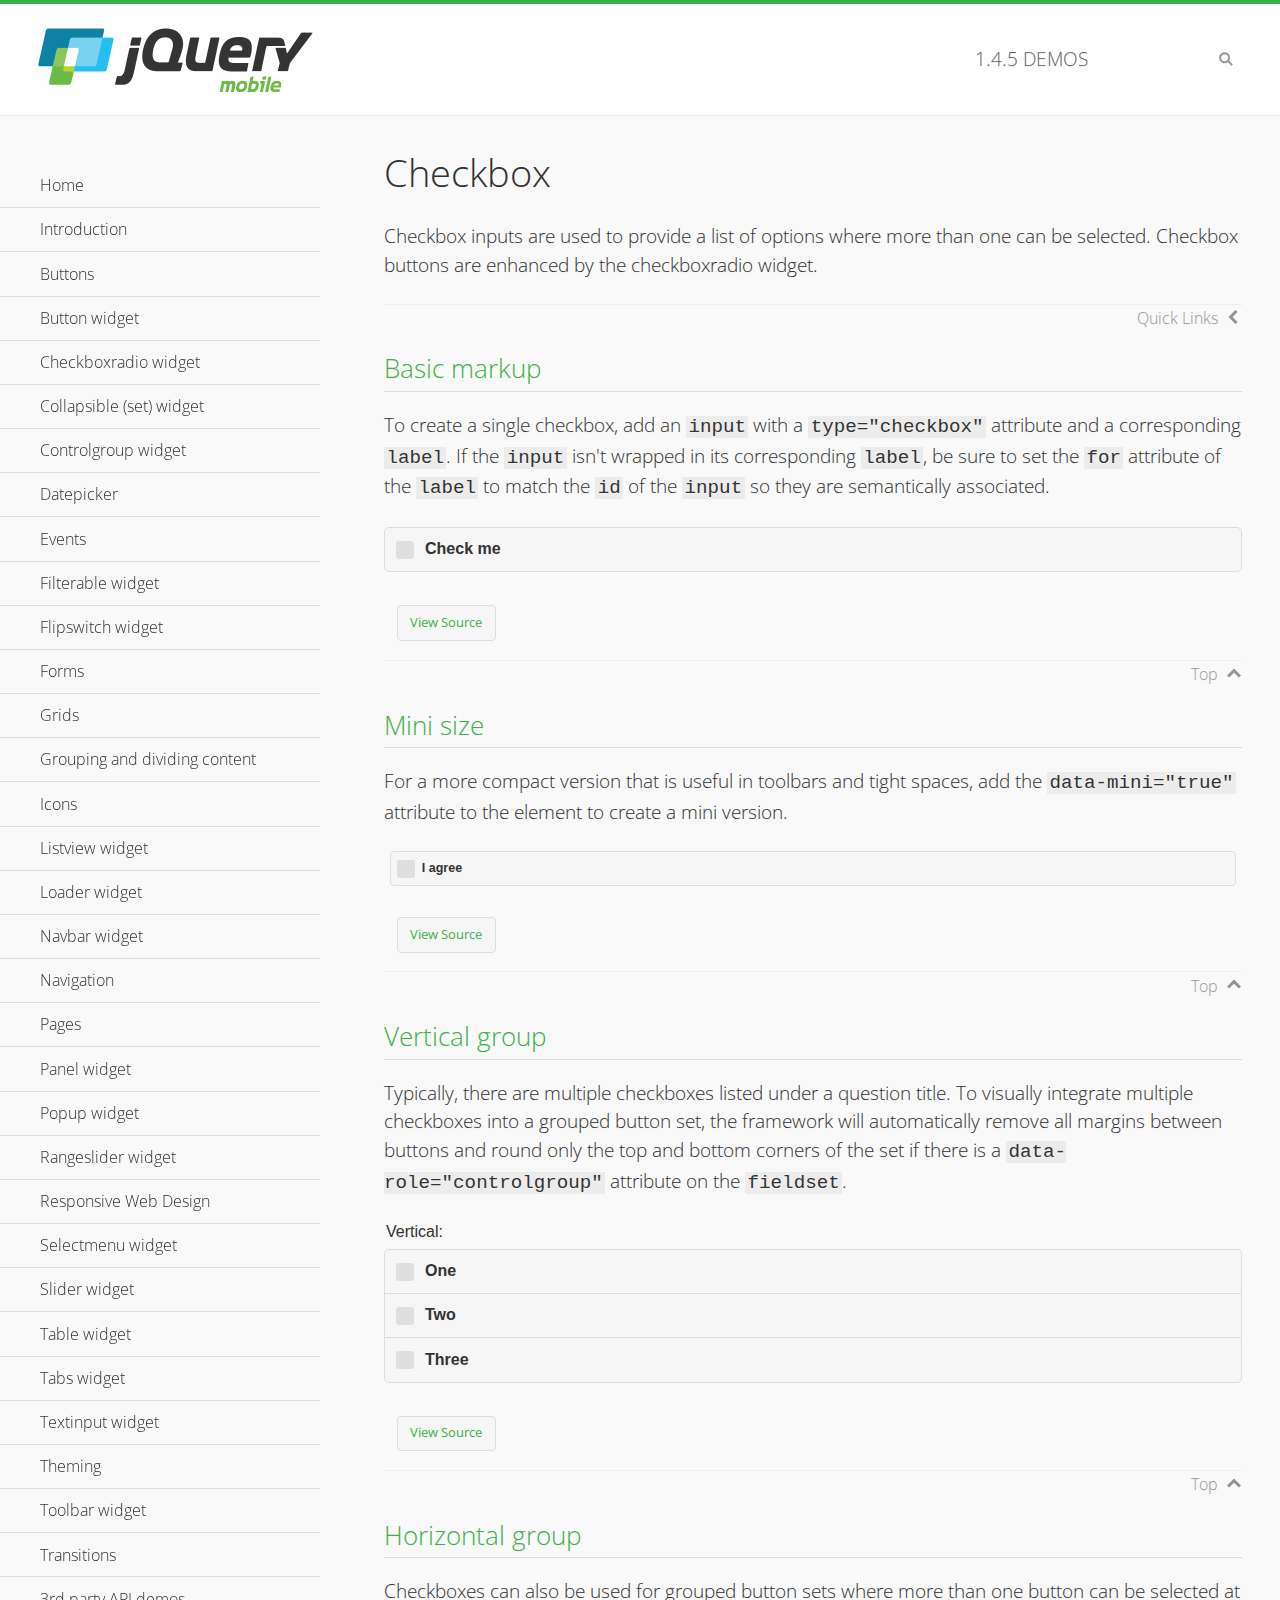
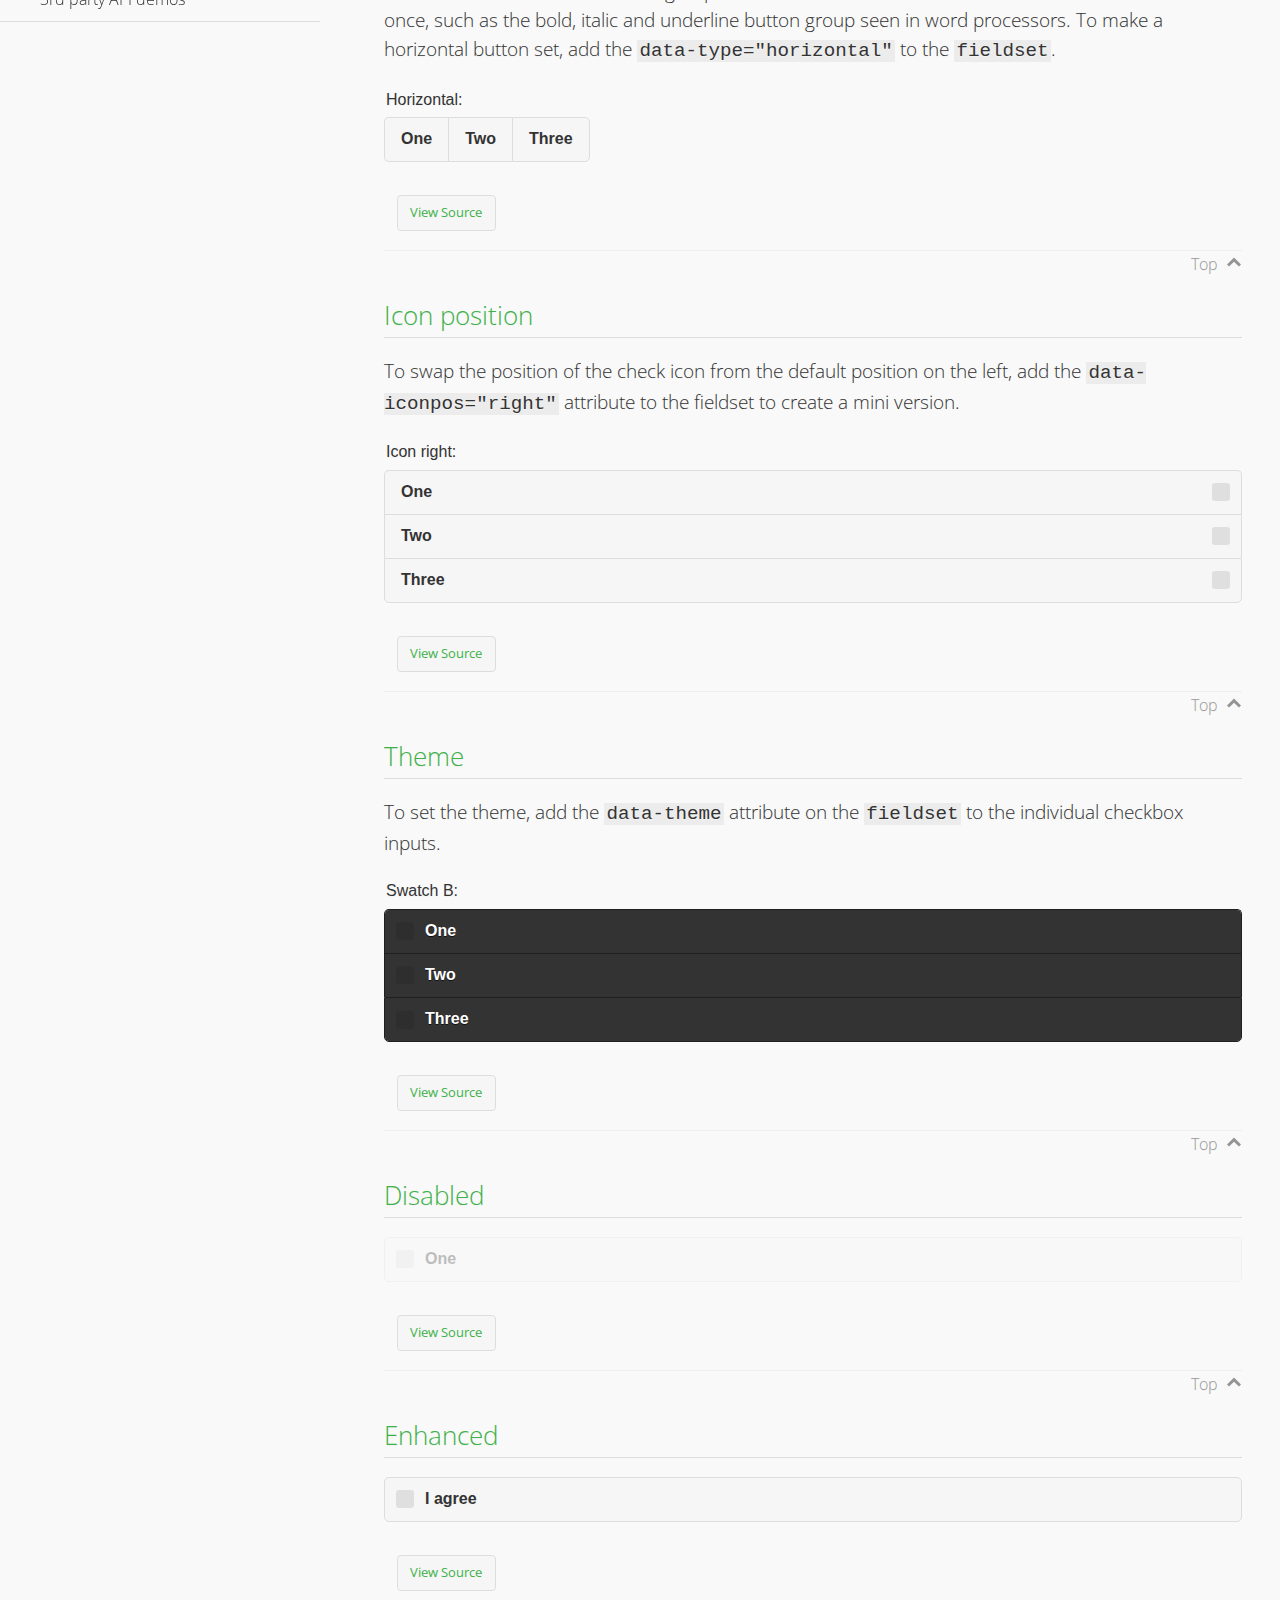
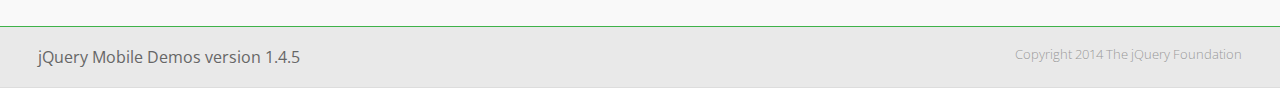
<file: js/extra/demos/checkboxradio-checkbox/index.html>
<!DOCTYPE html>
<html>
<head>
	<meta charset="utf-8">
	<meta name="viewport" content="width=device-width, initial-scale=1">
	<title>Checkbox - jQuery Mobile Demos</title>
	<link rel="shortcut icon" href="../favicon.ico">
	<link rel="stylesheet" href="http://fonts.googleapis.com/css?family=Open+Sans:300,400,700">
	<link rel="stylesheet" href="../css/themes/default/jquery.mobile-1.4.5.min.css">
	<link rel="stylesheet" href="../_assets/css/jqm-demos.css">
	<script src="../js/jquery.js"></script>
	<script src="../_assets/js/index.js"></script>
	<script src="../js/jquery.mobile-1.4.5.min.js"></script>
</head>
<body>
<div data-role="page" class="jqm-demos" data-quicklinks="true">

	<div data-role="header" class="jqm-header">
		<h2><a href="../" title="jQuery Mobile Demos home"><img src="../_assets/img/jquery-logo.png" alt="jQuery Mobile"></a></h2>
		<p><span class="jqm-version"></span> Demos</p>
		<a href="#" class="jqm-navmenu-link ui-btn ui-btn-icon-notext ui-corner-all ui-icon-bars ui-nodisc-icon ui-alt-icon ui-btn-left">Menu</a>
		<a href="#" class="jqm-search-link ui-btn ui-btn-icon-notext ui-corner-all ui-icon-search ui-nodisc-icon ui-alt-icon ui-btn-right">Search</a>
	</div><!-- /header -->

	<div role="main" class="ui-content jqm-content">

		<h1>Checkbox</h1>

		<p>Checkbox inputs are used to provide a list of options where more than one can be selected. Checkbox buttons are enhanced by the checkboxradio widget.</p>

		<h2>Basic markup</h2>

		<p>To create a single checkbox, add an <code>input</code> with a <code>type="checkbox"</code> attribute and a corresponding <code>label</code>. If the <code>input</code> isn't wrapped in its corresponding <code>label</code>, be sure to set the <code>for</code> attribute of the <code>label</code> to match the <code>id</code> of the <code>input</code> so they are semantically associated.</p>

		<div data-demo-html="true">
			<form>
				<label>
					<input type="checkbox" name="checkbox-0 ">Check me
				</label>
			</form>
		</div><!--/demo-html -->

		<h2>Mini size</h2>

		<p>For a more compact version that is useful in toolbars and tight spaces, add the <code>data-mini="true"</code> attribute to the element to create a mini version. </p>

		<div data-demo-html="true">
			<form>
				<input type="checkbox" name="checkbox-mini-0" id="checkbox-mini-0" data-mini="true">
				<label for="checkbox-mini-0">I agree</label>
			</form>
		</div><!--/demo-html -->

		<h2>Vertical group</h2>

		<p>Typically, there are multiple checkboxes listed under a question title. To visually integrate multiple checkboxes into a grouped button set, the framework will automatically remove all margins between buttons and round only the top and bottom corners of the set if there is a <code> data-role="controlgroup"</code> attribute on the <code>fieldset</code>.</p>

		<div data-demo-html="true">
			<form>
				<fieldset data-role="controlgroup">
					<legend>Vertical:</legend>
					<input type="checkbox" name="checkbox-v-2a" id="checkbox-v-2a">
					<label for="checkbox-v-2a">One</label>
					<input type="checkbox" name="checkbox-v-2b" id="checkbox-v-2b">
					<label for="checkbox-v-2b">Two</label>
					<input type="checkbox" name="checkbox-v-2c" id="checkbox-v-2c">
					<label for="checkbox-v-2c">Three</label>
				</fieldset>
			</form>
		</div><!--/demo-html -->

		<h2>Horizontal group</h2>

		<p>Checkboxes can also be used for grouped button sets where more than one button can be selected at once, such as the bold, italic and underline button group seen in word processors. To make a horizontal button set, add the <code> data-type="horizontal"</code> to the <code>fieldset</code>.</p>

		<div data-demo-html="true">
			<form>
				<fieldset data-role="controlgroup" data-type="horizontal">
					<legend>Horizontal:</legend>
					<input type="checkbox" name="checkbox-h-2a" id="checkbox-h-2a">
					<label for="checkbox-h-2a">One</label>
					<input type="checkbox" name="checkbox-h-2b" id="checkbox-h-2b">
					<label for="checkbox-h-2b">Two</label>
					<input type="checkbox" name="checkbox-h-2c" id="checkbox-h-2c">
					<label for="checkbox-h-2c">Three</label>
				</fieldset>
			</form>
		</div><!--/demo-html -->

		<h2>Icon position</h2>

		<p>To swap the position of the check icon from the default position on the left, add the <code>data-iconpos="right"</code> attribute to the fieldset to create a mini version. </p>

		<div data-demo-html="true">
			<form>
				<fieldset data-role="controlgroup" data-iconpos="right">
					<legend>Icon right:</legend>
					<input type="checkbox" name="checkbox-h-6a" id="checkbox-h-6a">
					<label for="checkbox-h-6a">One</label>
					<input type="checkbox" name="checkbox-h-6b" id="checkbox-h-6b">
					<label for="checkbox-h-6b">Two</label>
					<input type="checkbox" name="checkbox-h-6c" id="checkbox-h-6c">
					<label for="checkbox-h-6c">Three</label>
				</fieldset>
			</form>
		</div><!--/demo-html -->

		<h2>Theme</h2>

		<p>To set the theme, add the <code>data-theme</code> attribute on the <code>fieldset</code> to the individual checkbox inputs.</p>

		<div data-demo-html="true">
			<form>
				<fieldset data-role="controlgroup">
					<legend>Swatch B:</legend>
					<input type="checkbox" name="checkbox-t-2a" id="checkbox-t-2a" data-theme="b">
					<label for="checkbox-t-2a">One</label>
					<input type="checkbox" name="checkbox-t-2b" id="checkbox-t-2b" data-theme="b">
					<label for="checkbox-t-2b">Two</label>
					<input type="checkbox" name="checkbox-t-2c" id="checkbox-t-2c" data-theme="b">
					<label for="checkbox-t-2c">Three</label>
				</fieldset>
			</form>
		</div><!--/demo-html -->

		<h2>Disabled</h2>

		<div data-demo-html="true">
			<form>
				<input disabled type="checkbox" name="checkbox-t-3a" id="checkbox-t-3a" data-theme="a">
				<label for="checkbox-t-3a">One</label>
			</form>
		</div><!--/demo-html -->

		<h2>Enhanced</h2>

		<div data-demo-html="true">
			<div class="ui-checkbox">
				<label for="checkbox-enhanced" class="ui-btn ui-corner-all ui-btn-inherit ui-btn-icon-left ui-checkbox-off">I agree</label>
				<input type="checkbox" name="checkbox-enhanced" id="checkbox-enhanced" data-enhanced="true">
			</div>
		</div><!--/demo-html -->

	</div><!-- /content -->
	    <div data-role="panel" class="jqm-navmenu-panel" data-position="left" data-display="overlay" data-theme="a">
	    	<ul class="jqm-list ui-alt-icon ui-nodisc-icon">
<li data-filtertext="demos homepage" data-icon="home"><a href=".././">Home</a></li>
<li data-filtertext="introduction overview getting started"><a href="../intro/" data-ajax="false">Introduction</a></li>
<li data-filtertext="buttons button markup buttonmarkup method anchor link button element"><a href="../button-markup/" data-ajax="false">Buttons</a></li>
<li data-filtertext="form button widget input button submit reset"><a href="../button/" data-ajax="false">Button widget</a></li>
<li data-role="collapsible" data-enhanced="true" data-collapsed-icon="carat-d" data-expanded-icon="carat-u" data-iconpos="right" data-inset="false" class="ui-collapsible ui-collapsible-themed-content ui-collapsible-collapsed">
	<h3 class="ui-collapsible-heading ui-collapsible-heading-collapsed">
		<a href="#" class="ui-collapsible-heading-toggle ui-btn ui-btn-icon-right ui-btn-inherit ui-icon-carat-d">
		    Checkboxradio widget<span class="ui-collapsible-heading-status"> click to expand contents</span>
		</a>
	</h3>
	<div class="ui-collapsible-content ui-body-inherit ui-collapsible-content-collapsed" aria-hidden="true">
		<ul>
			<li data-filtertext="form checkboxradio widget checkbox input checkboxes controlgroups"><a href="../checkboxradio-checkbox/" data-ajax="false">Checkboxes</a></li>
			<li data-filtertext="form checkboxradio widget radio input radio buttons controlgroups"><a href="../checkboxradio-radio/" data-ajax="false">Radio buttons</a></li>
		</ul>
	</div>
</li>
<li data-role="collapsible" data-enhanced="true" data-collapsed-icon="carat-d" data-expanded-icon="carat-u" data-iconpos="right" data-inset="false" class="ui-collapsible ui-collapsible-themed-content ui-collapsible-collapsed">
	<h3 class="ui-collapsible-heading ui-collapsible-heading-collapsed">
		<a href="#" class="ui-collapsible-heading-toggle ui-btn ui-btn-icon-right ui-btn-inherit ui-icon-carat-d">
			Collapsible (set) widget<span class="ui-collapsible-heading-status"> click to expand contents</span>
		</a>
	</h3>
	<div class="ui-collapsible-content ui-body-inherit ui-collapsible-content-collapsed" aria-hidden="true">
		<ul>
			<li data-filtertext="collapsibles content formatting"><a href="../collapsible/" data-ajax="false">Collapsible</a></li>
			<li data-filtertext="dynamic collapsible set accordion append expand"><a href="../collapsible-dynamic/" data-ajax="false">Dynamic collapsibles</a></li>
			<li data-filtertext="accordions collapsible set widget content formatting grouped collapsibles"><a href="../collapsibleset/" data-ajax="false">Collapsible set</a></li>
		</ul>
	</div>
</li>
<li data-role="collapsible" data-enhanced="true" data-collapsed-icon="carat-d" data-expanded-icon="carat-u" data-iconpos="right" data-inset="false" class="ui-collapsible ui-collapsible-themed-content ui-collapsible-collapsed">
	<h3 class="ui-collapsible-heading ui-collapsible-heading-collapsed">
		<a href="#" class="ui-collapsible-heading-toggle ui-btn ui-btn-icon-right ui-btn-inherit ui-icon-carat-d">
			Controlgroup widget<span class="ui-collapsible-heading-status"> click to expand contents</span>
		</a>
	</h3>
	<div class="ui-collapsible-content ui-body-inherit ui-collapsible-content-collapsed" aria-hidden="true">
		<ul>
			<li data-filtertext="controlgroups selectmenu checkboxradio input grouped buttons horizontal vertical"><a href="../controlgroup/" data-ajax="false">Controlgroup</a></li>
			<li data-filtertext="dynamic controlgroup dynamically add buttons"><a href="../controlgroup-dynamic/" data-ajax="false">Dynamic controlgroups</a></li>
		</ul>
	</div>
</li>
<li data-filtertext="form datepicker widget date input"><a href="../datepicker/" data-ajax="false">Datepicker</a></li>
<li data-role="collapsible" data-enhanced="true" data-collapsed-icon="carat-d" data-expanded-icon="carat-u" data-iconpos="right" data-inset="false" class="ui-collapsible ui-collapsible-themed-content ui-collapsible-collapsed">
	<h3 class="ui-collapsible-heading ui-collapsible-heading-collapsed">
		<a href="#" class="ui-collapsible-heading-toggle ui-btn ui-btn-icon-right ui-btn-inherit ui-icon-carat-d">
			Events<span class="ui-collapsible-heading-status"> click to expand contents</span>
		</a>
	</h3>
	<div class="ui-collapsible-content ui-body-inherit ui-collapsible-content-collapsed" aria-hidden="true">
		<ul>
			<li data-filtertext="swipe to delete list items listviews swipe events"><a href="../swipe-list/" data-ajax="false">Swipe list items</a></li>
			<li data-filtertext="swipe to navigate swipe page navigation swipe events"><a href="../swipe-page/" data-ajax="false">Swipe page navigation</a></li>
		</ul>
	</div>
</li>
<li data-filtertext="filterable filter elements sorting searching listview table"><a href="../filterable/" data-ajax="false">Filterable widget</a></li>
<li data-filtertext="form flipswitch widget flip toggle switch binary select checkbox input"><a href="../flipswitch/" data-ajax="false">Flipswitch widget</a></li>
<li data-role="collapsible" data-enhanced="true" data-collapsed-icon="carat-d" data-expanded-icon="carat-u" data-iconpos="right" data-inset="false" class="ui-collapsible ui-collapsible-themed-content ui-collapsible-collapsed">
	<h3 class="ui-collapsible-heading ui-collapsible-heading-collapsed">
		<a href="#" class="ui-collapsible-heading-toggle ui-btn ui-btn-icon-right ui-btn-inherit ui-icon-carat-d">
			Forms<span class="ui-collapsible-heading-status"> click to expand contents</span>
		</a>
	</h3>
	<div class="ui-collapsible-content ui-body-inherit ui-collapsible-content-collapsed" aria-hidden="true">
		<ul>
			<li data-filtertext="forms text checkbox radio range button submit reset inputs selects textarea slider flipswitch label form elements"><a href="../forms/" data-ajax="false">Forms</a></li>
			<li data-filtertext="form hide labels hidden accessible ui-hidden-accessible forms"><a href="../forms-label-hidden-accessible/" data-ajax="false">Hide labels</a></li>
			<li data-filtertext="form field containers fieldcontain ui-field-contain forms"><a href="../forms-field-contain/" data-ajax="false">Field containers</a></li>
			<li data-filtertext="forms disabled form elements"><a href="../forms-disabled/" data-ajax="false">Forms disabled</a></li>
			<li data-filtertext="forms gallery examples overview forms text checkbox radio range button submit reset inputs selects textarea slider flipswitch label form elements"><a href="../forms-gallery/" data-ajax="false">Forms gallery</a></li>
		</ul>
	</div>
</li>
<li data-role="collapsible" data-enhanced="true" data-collapsed-icon="carat-d" data-expanded-icon="carat-u" data-iconpos="right" data-inset="false" class="ui-collapsible ui-collapsible-themed-content ui-collapsible-collapsed">
	<h3 class="ui-collapsible-heading ui-collapsible-heading-collapsed">
		<a href="#" class="ui-collapsible-heading-toggle ui-btn ui-btn-icon-right ui-btn-inherit ui-icon-carat-d">
			Grids<span class="ui-collapsible-heading-status"> click to expand contents</span>
		</a>
	</h3>
	<div class="ui-collapsible-content ui-body-inherit ui-collapsible-content-collapsed" aria-hidden="true">
		<ul>
			<li data-filtertext="grids columns blocks content formatting rwd responsive css framework"><a href="../grids/" data-ajax="false">Grids</a></li>
			<li data-filtertext="buttons in grids css framework"><a href="../grids-buttons/" data-ajax="false">Buttons in grids</a></li>
			<li data-filtertext="custom responsive grids rwd css framework"><a href="../grids-custom-responsive/" data-ajax="false">Custom responsive grids</a></li>
		</ul>
	</div>
</li>
<li data-filtertext="blocks content formatting sections heading"><a href="../body-bar-classes/" data-ajax="false">Grouping and dividing content</a></li>
<li data-role="collapsible" data-enhanced="true" data-collapsed-icon="carat-d" data-expanded-icon="carat-u" data-iconpos="right" data-inset="false" class="ui-collapsible ui-collapsible-themed-content ui-collapsible-collapsed">
	<h3 class="ui-collapsible-heading ui-collapsible-heading-collapsed">
		<a href="#" class="ui-collapsible-heading-toggle ui-btn ui-btn-icon-right ui-btn-inherit ui-icon-carat-d">
			Icons<span class="ui-collapsible-heading-status"> click to expand contents</span>
		</a>
	</h3>
	<div class="ui-collapsible-content ui-body-inherit ui-collapsible-content-collapsed" aria-hidden="true">
		<ul>
			<li data-filtertext="button icons svg disc alt custom icon position"><a href="../icons/" data-ajax="false">Icons</a></li>
			<li data-filtertext=""><a href="../icons-grunticon/" data-ajax="false">Grunticon loader</a></li>
		</ul>
	</div>
</li>
<li data-role="collapsible" data-enhanced="true" data-collapsed-icon="carat-d" data-expanded-icon="carat-u" data-iconpos="right" data-inset="false" class="ui-collapsible ui-collapsible-themed-content ui-collapsible-collapsed">
	<h3 class="ui-collapsible-heading ui-collapsible-heading-collapsed">
		<a href="#" class="ui-collapsible-heading-toggle ui-btn ui-btn-icon-right ui-btn-inherit ui-icon-carat-d">
			Listview widget<span class="ui-collapsible-heading-status"> click to expand contents</span>
		</a>
	</h3>
	<div class="ui-collapsible-content ui-body-inherit ui-collapsible-content-collapsed" aria-hidden="true">
		<ul>
			<li data-filtertext="listview widget thumbnails icons nested split button collapsible ul ol"><a href="../listview/" data-ajax="false">Listview</a></li>
			<li data-filtertext="autocomplete filterable reveal listview filtertextbeforefilter placeholder"><a href="../listview-autocomplete/" data-ajax="false">Listview autocomplete</a></li>
			<li data-filtertext="autocomplete filterable reveal listview remote data filtertextbeforefilter placeholder"><a href="../listview-autocomplete-remote/" data-ajax="false">Listview autocomplete remote data</a></li>
			<li data-filtertext="autodividers anchor jump scroll linkbars listview lists ul ol"><a href="../listview-autodividers-linkbar/" data-ajax="false">Listview autodividers linkbar</a></li>
			<li data-filtertext="listview autodividers selector autodividersselector lists ul ol"><a href="../listview-autodividers-selector/" data-ajax="false">Listview autodividers selector</a></li>
			<li data-filtertext="listview nested list items"><a href="../listview-nested-lists/" data-ajax="false">Nested Listviews</a></li>
			<li data-filtertext="listview collapsible list items flat"><a href="../listview-collapsible-item-flat/" data-ajax="false">Listview collapsible list items (flat)</a></li>
			<li data-filtertext="listview collapsible list indented"><a href="../listview-collapsible-item-indented/" data-ajax="false">Listview collapsible list items (indented)</a></li>
			<li data-filtertext="grid listview responsive grids responsive listviews lists ul"><a href="../listview-grid/" data-ajax="false">Listview responsive grid</a></li>
		</ul>
	</div>
</li>
<li data-filtertext="loader widget page loading navigation overlay spinner"><a href="../loader/" data-ajax="false">Loader widget</a></li>
<li data-filtertext="navbar widget navmenu toolbars header footer"><a href="../navbar/" data-ajax="false">Navbar widget</a></li>
<li data-role="collapsible" data-enhanced="true" data-collapsed-icon="carat-d" data-expanded-icon="carat-u" data-iconpos="right" data-inset="false" class="ui-collapsible ui-collapsible-themed-content ui-collapsible-collapsed">
	<h3 class="ui-collapsible-heading ui-collapsible-heading-collapsed">
		<a href="#" class="ui-collapsible-heading-toggle ui-btn ui-btn-icon-right ui-btn-inherit ui-icon-carat-d">
			Navigation<span class="ui-collapsible-heading-status"> click to expand contents</span>
		</a>
	</h3>
	<div class="ui-collapsible-content ui-body-inherit ui-collapsible-content-collapsed" aria-hidden="true">
		<ul>
			<li data-filtertext="ajax navigation navigate widget history event method"><a href="../navigation/" data-ajax="false">Navigation</a></li>
			<li data-filtertext="linking pages page links navigation ajax prefetch cache"><a href="../navigation-linking-pages/" data-ajax="false">Linking pages</a></li>
			<!-- <li data-filtertext="php redirect server redirection server-side navigation"><a href="../navigation-php-redirect/" data-ajax="false">PHP redirect demo</a></li>-->
			<li data-filtertext="navigation redirection hash query"><a href="../navigation-hash-processing/" data-ajax="false">Hash processing demo</a></li>
			<li data-filtertext="navigation redirection hash query"><a href="../page-events/" data-ajax="false">Page Navigation Events</a></li>
		</ul>
	</div>
</li>
<li data-role="collapsible" data-enhanced="true" data-collapsed-icon="carat-d" data-expanded-icon="carat-u" data-iconpos="right" data-inset="false" class="ui-collapsible ui-collapsible-themed-content ui-collapsible-collapsed">
	<h3 class="ui-collapsible-heading ui-collapsible-heading-collapsed">
		<a href="#" class="ui-collapsible-heading-toggle ui-btn ui-btn-icon-right ui-btn-inherit ui-icon-carat-d">
			Pages<span class="ui-collapsible-heading-status"> click to expand contents</span>
		</a>
	</h3>
	<div class="ui-collapsible-content ui-body-inherit ui-collapsible-content-collapsed" aria-hidden="true">
		<ul>
			<li data-filtertext="pages page widget ajax navigation"><a href="../pages/" data-ajax="false">Pages</a></li>
			<li data-filtertext="single page"><a href="../pages-single-page/" data-ajax="false">Single page</a></li>
			<li data-filtertext="multipage multi-page page"><a href="../pages-multi-page/" data-ajax="false">Multi-page template</a></li>
			<li data-filtertext="dialog page widget modal popup"><a href="../pages-dialog/" data-ajax="false">Dialog page</a></li>
		</ul>
	</div>
</li>
<li data-role="collapsible" data-enhanced="true" data-collapsed-icon="carat-d" data-expanded-icon="carat-u" data-iconpos="right" data-inset="false" class="ui-collapsible ui-collapsible-themed-content ui-collapsible-collapsed">
	<h3 class="ui-collapsible-heading ui-collapsible-heading-collapsed">
		<a href="#" class="ui-collapsible-heading-toggle ui-btn ui-btn-icon-right ui-btn-inherit ui-icon-carat-d">
			Panel widget<span class="ui-collapsible-heading-status"> click to expand contents</span>
		</a>
	</h3>
	<div class="ui-collapsible-content ui-body-inherit ui-collapsible-content-collapsed" aria-hidden="true">
		<ul>
			<li data-filtertext="panel widget sliding panels reveal push overlay responsive"><a href="../panel/" data-ajax="false">Panel</a></li>
			<li data-filtertext=""><a href="../panel-external/" data-ajax="false">External panels</a></li>
			<li data-filtertext="panel "><a href="../panel-fixed/" data-ajax="false">Fixed panels</a></li>
			<li data-filtertext="panel slide panels sliding panels shadow rwd responsive breakpoint"><a href="../panel-responsive/" data-ajax="false">Panels responsive</a></li>
			<li data-filtertext="panel custom style custom panel width reveal shadow listview panel styling page background wrapper"><a href="../panel-styling/" data-ajax="false">Custom panel style</a></li>
			<li data-filtertext="panel open on swipe"><a href="../panel-swipe-open/" data-ajax="false">Panel open on swipe</a></li>
			<li data-filtertext="panels outside page internal external toolbars"><a href="../panel-external-internal/" data-ajax="false">Panel external and internal</a></li>
		</ul>
	</div>
</li>
<li data-role="collapsible" data-enhanced="true" data-collapsed-icon="carat-d" data-expanded-icon="carat-u" data-iconpos="right" data-inset="false" class="ui-collapsible ui-collapsible-themed-content ui-collapsible-collapsed">
	<h3 class="ui-collapsible-heading ui-collapsible-heading-collapsed">
		<a href="#" class="ui-collapsible-heading-toggle ui-btn ui-btn-icon-right ui-btn-inherit ui-icon-carat-d">
			Popup widget<span class="ui-collapsible-heading-status"> click to expand contents</span>
		</a>
	</h3>
	<div class="ui-collapsible-content ui-body-inherit ui-collapsible-content-collapsed" aria-hidden="true">
		<ul>
			<li data-filtertext="popup widget popups dialog modal transition tooltip lightbox form overlay screen flip pop fade transition"><a href="../popup/" data-ajax="false">Popup</a></li>
			<li data-filtertext="popup alignment position"><a href="../popup-alignment/" data-ajax="false">Popup alignment</a></li>
			<li data-filtertext="popup arrow size popups popover"><a href="../popup-arrow-size/" data-ajax="false">Popup arrow size</a></li>
			<li data-filtertext="dynamic popups popup images lightbox"><a href="../popup-dynamic/" data-ajax="false">Dynamic popups</a></li>
			<li data-filtertext="popups with iframes scaling"><a href="../popup-iframe/" data-ajax="false">Popups with iframes</a></li>
			<li data-filtertext="popup image scaling"><a href="../popup-image-scaling/" data-ajax="false">Popup image scaling</a></li>
			<li data-filtertext="external popup outside multi-page"><a href="../popup-outside-multipage/" data-ajax="false">Popup outside multi-page</a></li>
		</ul>
	</div>
</li>
<li data-filtertext="form rangeslider widget dual sliders dual handle sliders range input"><a href="../rangeslider/" data-ajax="false">Rangeslider widget</a></li>
<li data-filtertext="responsive web design rwd adaptive progressive enhancement PE accessible mobile breakpoints media query media queries"><a href="../rwd/" data-ajax="false">Responsive Web Design</a></li>
<li data-role="collapsible" data-enhanced="true" data-collapsed-icon="carat-d" data-expanded-icon="carat-u" data-iconpos="right" data-inset="false" class="ui-collapsible ui-collapsible-themed-content ui-collapsible-collapsed">
	<h3 class="ui-collapsible-heading ui-collapsible-heading-collapsed">
		<a href="#" class="ui-collapsible-heading-toggle ui-btn ui-btn-icon-right ui-btn-inherit ui-icon-carat-d">
			Selectmenu widget<span class="ui-collapsible-heading-status"> click to expand contents</span>
		</a>
	</h3>
	<div class="ui-collapsible-content ui-body-inherit ui-collapsible-content-collapsed" aria-hidden="true">
		<ul>
			<li data-filtertext="form selectmenu widget select input custom select menu selects"><a href="../selectmenu/" data-ajax="false">Selectmenu</a></li>
			<li data-filtertext="form custom select menu selectmenu widget custom menu option optgroup multiple selects"><a href="../selectmenu-custom/" data-ajax="false">Custom select menu</a></li>
			<li data-filtertext="filterable select filter popup dialog"><a href="../selectmenu-custom-filter/" data-ajax="false">Custom select menu with filter</a></li>
		</ul>
	</div>
</li>
<li data-role="collapsible" data-enhanced="true" data-collapsed-icon="carat-d" data-expanded-icon="carat-u" data-iconpos="right" data-inset="false" class="ui-collapsible ui-collapsible-themed-content ui-collapsible-collapsed">
	<h3 class="ui-collapsible-heading ui-collapsible-heading-collapsed">
		<a href="#" class="ui-collapsible-heading-toggle ui-btn ui-btn-icon-right ui-btn-inherit ui-icon-carat-d">
			Slider widget<span class="ui-collapsible-heading-status"> click to expand contents</span>
		</a>
	</h3>
	<div class="ui-collapsible-content ui-body-inherit ui-collapsible-content-collapsed" aria-hidden="true">
		<ul>
			<li data-filtertext="form slider widget range input single sliders"><a href="../slider/" data-ajax="false">Slider</a></li>
			<li data-filtertext="form slider widget flipswitch slider binary select flip toggle switch"><a href="../slider-flipswitch/" data-ajax="false">Slider flip toggle switch</a></li>
			<li data-filtertext="form slider tooltip handle value input range sliders"><a href="../slider-tooltip/" data-ajax="false">Slider tooltip</a></li>
		</ul>
	</div>
</li>
<li data-role="collapsible" data-enhanced="true" data-collapsed-icon="carat-d" data-expanded-icon="carat-u" data-iconpos="right" data-inset="false" class="ui-collapsible ui-collapsible-themed-content ui-collapsible-collapsed">
	<h3 class="ui-collapsible-heading ui-collapsible-heading-collapsed">
		<a href="#" class="ui-collapsible-heading-toggle ui-btn ui-btn-icon-right ui-btn-inherit ui-icon-carat-d">
			Table widget<span class="ui-collapsible-heading-status"> click to expand contents</span>
		</a>
	</h3>
	<div class="ui-collapsible-content ui-body-inherit ui-collapsible-content-collapsed" aria-hidden="true">
		<ul>
			<li data-filtertext="table widget reflow column toggle th td responsive tables rwd hide show tabular"><a href="../table-column-toggle/" data-ajax="false">Table Column Toggle</a></li>
			<li data-filtertext="table column toggle phone comparison demo"><a href="../table-column-toggle-example/" data-ajax="false">Table Column Toggle demo</a></li>
			<li data-filtertext="responsive tables table column toggle heading groups rwd breakpoint"><a href="../table-column-toggle-heading-groups/" data-ajax="false">Table Column Toggle heading groups</a></li>
			<li data-filtertext="responsive tables table column toggle hide rwd breakpoint customization options"><a href="../table-column-toggle-options/" data-ajax="false">Table Column Toggle options</a></li>
			<li data-filtertext="table reflow th td responsive rwd columns tabular"><a href="../table-reflow/" data-ajax="false">Table Reflow</a></li>
			<li data-filtertext="responsive tables table reflow heading groups rwd breakpoint"><a href="../table-reflow-heading-groups/" data-ajax="false">Table Reflow heading groups</a></li>
			<li data-filtertext="responsive tables table reflow stripes strokes table style"><a href="../table-reflow-stripes-strokes/" data-ajax="false">Table Reflow stripes and strokes</a></li>
			<li data-filtertext="responsive tables table reflow stack custom styles"><a href="../table-reflow-styling/" data-ajax="false">Table Reflow custom styles</a></li>
		</ul>
	</div>
</li>
<li data-filtertext="ui tabs widget"><a href="../tabs/" data-ajax="false">Tabs widget</a></li>
<li data-filtertext="form textinput widget text input textarea number date time tel email file color password"><a href="../textinput/" data-ajax="false">Textinput widget</a></li>
<li data-role="collapsible" data-enhanced="true" data-collapsed-icon="carat-d" data-expanded-icon="carat-u" data-iconpos="right" data-inset="false" class="ui-collapsible ui-collapsible-themed-content ui-collapsible-collapsed">
	<h3 class="ui-collapsible-heading ui-collapsible-heading-collapsed">
		<a href="#" class="ui-collapsible-heading-toggle ui-btn ui-btn-icon-right ui-btn-inherit ui-icon-carat-d">
			Theming<span class="ui-collapsible-heading-status"> click to expand contents</span>
		</a>
	</h3>
	<div class="ui-collapsible-content ui-body-inherit ui-collapsible-content-collapsed" aria-hidden="true">
		<ul>
			<li data-filtertext="default theme swatches theming style css"><a href="../theme-default/" data-ajax="false">Default theme</a></li>
			<li data-filtertext="classic theme old theme swatches theming style css"><a href="../theme-classic/" data-ajax="false">Classic theme</a></li>
		</ul>
	</div>
</li>
<li data-role="collapsible" data-enhanced="true" data-collapsed-icon="carat-d" data-expanded-icon="carat-u" data-iconpos="right" data-inset="false" class="ui-collapsible ui-collapsible-themed-content ui-collapsible-collapsed">
	<h3 class="ui-collapsible-heading ui-collapsible-heading-collapsed">
		<a href="#" class="ui-collapsible-heading-toggle ui-btn ui-btn-icon-right ui-btn-inherit ui-icon-carat-d">
			Toolbar widget<span class="ui-collapsible-heading-status"> click to expand contents</span>
		</a>
	</h3>
	<div class="ui-collapsible-content ui-body-inherit ui-collapsible-content-collapsed" aria-hidden="true">
		<ul>
			<li data-filtertext="toolbar widget header footer toolbars fixed fullscreen external sections"><a href="../toolbar/" data-ajax="false">Toolbar</a></li>
			<li data-filtertext="dynamic toolbars dynamically add toolbar header footer"><a href="../toolbar-dynamic/" data-ajax="false">Dynamic toolbars</a></li>
			<li data-filtertext="external toolbars header footer"><a href="../toolbar-external/" data-ajax="false">External toolbars</a></li>
			<li data-filtertext="fixed toolbars header footer"><a href="../toolbar-fixed/" data-ajax="false">Fixed toolbars</a></li>
			<li data-filtertext="fixed fullscreen toolbars header footer"><a href="../toolbar-fixed-fullscreen/" data-ajax="false">Fullscreen toolbars</a></li>
			<li data-filtertext="external fixed toolbars header footer"><a href="../toolbar-fixed-external/" data-ajax="false">Fixed external toolbars</a></li>
			<li data-filtertext="external persistent toolbars header footer navbar navmenu"><a href="../toolbar-fixed-persistent/" data-ajax="false">Persistent toolbars</a></li>
			<li data-filtertext="external ajax optimized toolbars persistent toolbars header footer navbar"><a href="../toolbar-fixed-persistent-optimized/" data-ajax="false">Ajax optimized toolbars</a></li>
			<li data-filtertext="form in toolbars header footer"><a href="../toolbar-fixed-forms/" data-ajax="false">Form in toolbar</a></li>
		</ul>
	</div>
</li>
<li data-filtertext="page transitions animated pages popup navigation flip slide fade pop"><a href="../transitions/" data-ajax="false">Transitions</a></li>
<li data-role="collapsible" data-enhanced="true" data-collapsed-icon="carat-d" data-expanded-icon="carat-u" data-iconpos="right" data-inset="false" class="ui-collapsible ui-collapsible-themed-content ui-collapsible-collapsed">
	<h3 class="ui-collapsible-heading ui-collapsible-heading-collapsed">
		<a href="#" class="ui-collapsible-heading-toggle ui-btn ui-btn-icon-right ui-btn-inherit ui-icon-carat-d">
			3rd party API demos<span class="ui-collapsible-heading-status"> click to expand contents</span>
		</a>
	</h3>
	<div class="ui-collapsible-content ui-body-inherit ui-collapsible-content-collapsed" aria-hidden="true">
		<ul>
			<li data-filtertext="backbone requirejs navigation router"><a href="../backbone-requirejs/" data-ajax="false">Backbone RequireJS</a></li>
			<li data-filtertext="google maps geolocation demo"><a href="../map-geolocation/" data-ajax="false">Google Maps geolocation</a></li>
			<li data-filtertext="google maps hybrid"><a href="../map-list-toggle/" data-ajax="false">Google Maps list toggle</a></li>
		</ul>
	</div>
</li>



		     </ul>
		</div><!-- /panel -->


	<div data-role="footer" data-position="fixed" data-tap-toggle="false" class="jqm-footer">
		<p>jQuery Mobile Demos version <span class="jqm-version"></span></p>
		<p>Copyright 2014 The jQuery Foundation</p>
	</div><!-- /footer -->
	<!-- TODO: This should become an external panel so we can add input to markup (unique ID) -->
    <div data-role="panel" class="jqm-search-panel" data-position="right" data-display="overlay" data-theme="a">
		<div class="jqm-search">
			<ul class="jqm-list" data-filter-placeholder="Search demos..." data-filter-reveal="true">
<li data-filtertext="demos homepage" data-icon="home"><a href=".././">Home</a></li>
<li data-filtertext="introduction overview getting started"><a href="../intro/" data-ajax="false">Introduction</a></li>
<li data-filtertext="buttons button markup buttonmarkup method anchor link button element"><a href="../button-markup/" data-ajax="false">Buttons</a></li>
<li data-filtertext="form button widget input button submit reset"><a href="../button/" data-ajax="false">Button widget</a></li>
<li data-role="collapsible" data-enhanced="true" data-collapsed-icon="carat-d" data-expanded-icon="carat-u" data-iconpos="right" data-inset="false" class="ui-collapsible ui-collapsible-themed-content ui-collapsible-collapsed">
	<h3 class="ui-collapsible-heading ui-collapsible-heading-collapsed">
		<a href="#" class="ui-collapsible-heading-toggle ui-btn ui-btn-icon-right ui-btn-inherit ui-icon-carat-d">
		    Checkboxradio widget<span class="ui-collapsible-heading-status"> click to expand contents</span>
		</a>
	</h3>
	<div class="ui-collapsible-content ui-body-inherit ui-collapsible-content-collapsed" aria-hidden="true">
		<ul>
			<li data-filtertext="form checkboxradio widget checkbox input checkboxes controlgroups"><a href="../checkboxradio-checkbox/" data-ajax="false">Checkboxes</a></li>
			<li data-filtertext="form checkboxradio widget radio input radio buttons controlgroups"><a href="../checkboxradio-radio/" data-ajax="false">Radio buttons</a></li>
		</ul>
	</div>
</li>
<li data-role="collapsible" data-enhanced="true" data-collapsed-icon="carat-d" data-expanded-icon="carat-u" data-iconpos="right" data-inset="false" class="ui-collapsible ui-collapsible-themed-content ui-collapsible-collapsed">
	<h3 class="ui-collapsible-heading ui-collapsible-heading-collapsed">
		<a href="#" class="ui-collapsible-heading-toggle ui-btn ui-btn-icon-right ui-btn-inherit ui-icon-carat-d">
			Collapsible (set) widget<span class="ui-collapsible-heading-status"> click to expand contents</span>
		</a>
	</h3>
	<div class="ui-collapsible-content ui-body-inherit ui-collapsible-content-collapsed" aria-hidden="true">
		<ul>
			<li data-filtertext="collapsibles content formatting"><a href="../collapsible/" data-ajax="false">Collapsible</a></li>
			<li data-filtertext="dynamic collapsible set accordion append expand"><a href="../collapsible-dynamic/" data-ajax="false">Dynamic collapsibles</a></li>
			<li data-filtertext="accordions collapsible set widget content formatting grouped collapsibles"><a href="../collapsibleset/" data-ajax="false">Collapsible set</a></li>
		</ul>
	</div>
</li>
<li data-role="collapsible" data-enhanced="true" data-collapsed-icon="carat-d" data-expanded-icon="carat-u" data-iconpos="right" data-inset="false" class="ui-collapsible ui-collapsible-themed-content ui-collapsible-collapsed">
	<h3 class="ui-collapsible-heading ui-collapsible-heading-collapsed">
		<a href="#" class="ui-collapsible-heading-toggle ui-btn ui-btn-icon-right ui-btn-inherit ui-icon-carat-d">
			Controlgroup widget<span class="ui-collapsible-heading-status"> click to expand contents</span>
		</a>
	</h3>
	<div class="ui-collapsible-content ui-body-inherit ui-collapsible-content-collapsed" aria-hidden="true">
		<ul>
			<li data-filtertext="controlgroups selectmenu checkboxradio input grouped buttons horizontal vertical"><a href="../controlgroup/" data-ajax="false">Controlgroup</a></li>
			<li data-filtertext="dynamic controlgroup dynamically add buttons"><a href="../controlgroup-dynamic/" data-ajax="false">Dynamic controlgroups</a></li>
		</ul>
	</div>
</li>
<li data-filtertext="form datepicker widget date input"><a href="../datepicker/" data-ajax="false">Datepicker</a></li>
<li data-role="collapsible" data-enhanced="true" data-collapsed-icon="carat-d" data-expanded-icon="carat-u" data-iconpos="right" data-inset="false" class="ui-collapsible ui-collapsible-themed-content ui-collapsible-collapsed">
	<h3 class="ui-collapsible-heading ui-collapsible-heading-collapsed">
		<a href="#" class="ui-collapsible-heading-toggle ui-btn ui-btn-icon-right ui-btn-inherit ui-icon-carat-d">
			Events<span class="ui-collapsible-heading-status"> click to expand contents</span>
		</a>
	</h3>
	<div class="ui-collapsible-content ui-body-inherit ui-collapsible-content-collapsed" aria-hidden="true">
		<ul>
			<li data-filtertext="swipe to delete list items listviews swipe events"><a href="../swipe-list/" data-ajax="false">Swipe list items</a></li>
			<li data-filtertext="swipe to navigate swipe page navigation swipe events"><a href="../swipe-page/" data-ajax="false">Swipe page navigation</a></li>
		</ul>
	</div>
</li>
<li data-filtertext="filterable filter elements sorting searching listview table"><a href="../filterable/" data-ajax="false">Filterable widget</a></li>
<li data-filtertext="form flipswitch widget flip toggle switch binary select checkbox input"><a href="../flipswitch/" data-ajax="false">Flipswitch widget</a></li>
<li data-role="collapsible" data-enhanced="true" data-collapsed-icon="carat-d" data-expanded-icon="carat-u" data-iconpos="right" data-inset="false" class="ui-collapsible ui-collapsible-themed-content ui-collapsible-collapsed">
	<h3 class="ui-collapsible-heading ui-collapsible-heading-collapsed">
		<a href="#" class="ui-collapsible-heading-toggle ui-btn ui-btn-icon-right ui-btn-inherit ui-icon-carat-d">
			Forms<span class="ui-collapsible-heading-status"> click to expand contents</span>
		</a>
	</h3>
	<div class="ui-collapsible-content ui-body-inherit ui-collapsible-content-collapsed" aria-hidden="true">
		<ul>
			<li data-filtertext="forms text checkbox radio range button submit reset inputs selects textarea slider flipswitch label form elements"><a href="../forms/" data-ajax="false">Forms</a></li>
			<li data-filtertext="form hide labels hidden accessible ui-hidden-accessible forms"><a href="../forms-label-hidden-accessible/" data-ajax="false">Hide labels</a></li>
			<li data-filtertext="form field containers fieldcontain ui-field-contain forms"><a href="../forms-field-contain/" data-ajax="false">Field containers</a></li>
			<li data-filtertext="forms disabled form elements"><a href="../forms-disabled/" data-ajax="false">Forms disabled</a></li>
			<li data-filtertext="forms gallery examples overview forms text checkbox radio range button submit reset inputs selects textarea slider flipswitch label form elements"><a href="../forms-gallery/" data-ajax="false">Forms gallery</a></li>
		</ul>
	</div>
</li>
<li data-role="collapsible" data-enhanced="true" data-collapsed-icon="carat-d" data-expanded-icon="carat-u" data-iconpos="right" data-inset="false" class="ui-collapsible ui-collapsible-themed-content ui-collapsible-collapsed">
	<h3 class="ui-collapsible-heading ui-collapsible-heading-collapsed">
		<a href="#" class="ui-collapsible-heading-toggle ui-btn ui-btn-icon-right ui-btn-inherit ui-icon-carat-d">
			Grids<span class="ui-collapsible-heading-status"> click to expand contents</span>
		</a>
	</h3>
	<div class="ui-collapsible-content ui-body-inherit ui-collapsible-content-collapsed" aria-hidden="true">
		<ul>
			<li data-filtertext="grids columns blocks content formatting rwd responsive css framework"><a href="../grids/" data-ajax="false">Grids</a></li>
			<li data-filtertext="buttons in grids css framework"><a href="../grids-buttons/" data-ajax="false">Buttons in grids</a></li>
			<li data-filtertext="custom responsive grids rwd css framework"><a href="../grids-custom-responsive/" data-ajax="false">Custom responsive grids</a></li>
		</ul>
	</div>
</li>
<li data-filtertext="blocks content formatting sections heading"><a href="../body-bar-classes/" data-ajax="false">Grouping and dividing content</a></li>
<li data-role="collapsible" data-enhanced="true" data-collapsed-icon="carat-d" data-expanded-icon="carat-u" data-iconpos="right" data-inset="false" class="ui-collapsible ui-collapsible-themed-content ui-collapsible-collapsed">
	<h3 class="ui-collapsible-heading ui-collapsible-heading-collapsed">
		<a href="#" class="ui-collapsible-heading-toggle ui-btn ui-btn-icon-right ui-btn-inherit ui-icon-carat-d">
			Icons<span class="ui-collapsible-heading-status"> click to expand contents</span>
		</a>
	</h3>
	<div class="ui-collapsible-content ui-body-inherit ui-collapsible-content-collapsed" aria-hidden="true">
		<ul>
			<li data-filtertext="button icons svg disc alt custom icon position"><a href="../icons/" data-ajax="false">Icons</a></li>
			<li data-filtertext=""><a href="../icons-grunticon/" data-ajax="false">Grunticon loader</a></li>
		</ul>
	</div>
</li>
<li data-role="collapsible" data-enhanced="true" data-collapsed-icon="carat-d" data-expanded-icon="carat-u" data-iconpos="right" data-inset="false" class="ui-collapsible ui-collapsible-themed-content ui-collapsible-collapsed">
	<h3 class="ui-collapsible-heading ui-collapsible-heading-collapsed">
		<a href="#" class="ui-collapsible-heading-toggle ui-btn ui-btn-icon-right ui-btn-inherit ui-icon-carat-d">
			Listview widget<span class="ui-collapsible-heading-status"> click to expand contents</span>
		</a>
	</h3>
	<div class="ui-collapsible-content ui-body-inherit ui-collapsible-content-collapsed" aria-hidden="true">
		<ul>
			<li data-filtertext="listview widget thumbnails icons nested split button collapsible ul ol"><a href="../listview/" data-ajax="false">Listview</a></li>
			<li data-filtertext="autocomplete filterable reveal listview filtertextbeforefilter placeholder"><a href="../listview-autocomplete/" data-ajax="false">Listview autocomplete</a></li>
			<li data-filtertext="autocomplete filterable reveal listview remote data filtertextbeforefilter placeholder"><a href="../listview-autocomplete-remote/" data-ajax="false">Listview autocomplete remote data</a></li>
			<li data-filtertext="autodividers anchor jump scroll linkbars listview lists ul ol"><a href="../listview-autodividers-linkbar/" data-ajax="false">Listview autodividers linkbar</a></li>
			<li data-filtertext="listview autodividers selector autodividersselector lists ul ol"><a href="../listview-autodividers-selector/" data-ajax="false">Listview autodividers selector</a></li>
			<li data-filtertext="listview nested list items"><a href="../listview-nested-lists/" data-ajax="false">Nested Listviews</a></li>
			<li data-filtertext="listview collapsible list items flat"><a href="../listview-collapsible-item-flat/" data-ajax="false">Listview collapsible list items (flat)</a></li>
			<li data-filtertext="listview collapsible list indented"><a href="../listview-collapsible-item-indented/" data-ajax="false">Listview collapsible list items (indented)</a></li>
			<li data-filtertext="grid listview responsive grids responsive listviews lists ul"><a href="../listview-grid/" data-ajax="false">Listview responsive grid</a></li>
		</ul>
	</div>
</li>
<li data-filtertext="loader widget page loading navigation overlay spinner"><a href="../loader/" data-ajax="false">Loader widget</a></li>
<li data-filtertext="navbar widget navmenu toolbars header footer"><a href="../navbar/" data-ajax="false">Navbar widget</a></li>
<li data-role="collapsible" data-enhanced="true" data-collapsed-icon="carat-d" data-expanded-icon="carat-u" data-iconpos="right" data-inset="false" class="ui-collapsible ui-collapsible-themed-content ui-collapsible-collapsed">
	<h3 class="ui-collapsible-heading ui-collapsible-heading-collapsed">
		<a href="#" class="ui-collapsible-heading-toggle ui-btn ui-btn-icon-right ui-btn-inherit ui-icon-carat-d">
			Navigation<span class="ui-collapsible-heading-status"> click to expand contents</span>
		</a>
	</h3>
	<div class="ui-collapsible-content ui-body-inherit ui-collapsible-content-collapsed" aria-hidden="true">
		<ul>
			<li data-filtertext="ajax navigation navigate widget history event method"><a href="../navigation/" data-ajax="false">Navigation</a></li>
			<li data-filtertext="linking pages page links navigation ajax prefetch cache"><a href="../navigation-linking-pages/" data-ajax="false">Linking pages</a></li>
			<!-- <li data-filtertext="php redirect server redirection server-side navigation"><a href="../navigation-php-redirect/" data-ajax="false">PHP redirect demo</a></li>-->
			<li data-filtertext="navigation redirection hash query"><a href="../navigation-hash-processing/" data-ajax="false">Hash processing demo</a></li>
			<li data-filtertext="navigation redirection hash query"><a href="../page-events/" data-ajax="false">Page Navigation Events</a></li>
		</ul>
	</div>
</li>
<li data-role="collapsible" data-enhanced="true" data-collapsed-icon="carat-d" data-expanded-icon="carat-u" data-iconpos="right" data-inset="false" class="ui-collapsible ui-collapsible-themed-content ui-collapsible-collapsed">
	<h3 class="ui-collapsible-heading ui-collapsible-heading-collapsed">
		<a href="#" class="ui-collapsible-heading-toggle ui-btn ui-btn-icon-right ui-btn-inherit ui-icon-carat-d">
			Pages<span class="ui-collapsible-heading-status"> click to expand contents</span>
		</a>
	</h3>
	<div class="ui-collapsible-content ui-body-inherit ui-collapsible-content-collapsed" aria-hidden="true">
		<ul>
			<li data-filtertext="pages page widget ajax navigation"><a href="../pages/" data-ajax="false">Pages</a></li>
			<li data-filtertext="single page"><a href="../pages-single-page/" data-ajax="false">Single page</a></li>
			<li data-filtertext="multipage multi-page page"><a href="../pages-multi-page/" data-ajax="false">Multi-page template</a></li>
			<li data-filtertext="dialog page widget modal popup"><a href="../pages-dialog/" data-ajax="false">Dialog page</a></li>
		</ul>
	</div>
</li>
<li data-role="collapsible" data-enhanced="true" data-collapsed-icon="carat-d" data-expanded-icon="carat-u" data-iconpos="right" data-inset="false" class="ui-collapsible ui-collapsible-themed-content ui-collapsible-collapsed">
	<h3 class="ui-collapsible-heading ui-collapsible-heading-collapsed">
		<a href="#" class="ui-collapsible-heading-toggle ui-btn ui-btn-icon-right ui-btn-inherit ui-icon-carat-d">
			Panel widget<span class="ui-collapsible-heading-status"> click to expand contents</span>
		</a>
	</h3>
	<div class="ui-collapsible-content ui-body-inherit ui-collapsible-content-collapsed" aria-hidden="true">
		<ul>
			<li data-filtertext="panel widget sliding panels reveal push overlay responsive"><a href="../panel/" data-ajax="false">Panel</a></li>
			<li data-filtertext=""><a href="../panel-external/" data-ajax="false">External panels</a></li>
			<li data-filtertext="panel "><a href="../panel-fixed/" data-ajax="false">Fixed panels</a></li>
			<li data-filtertext="panel slide panels sliding panels shadow rwd responsive breakpoint"><a href="../panel-responsive/" data-ajax="false">Panels responsive</a></li>
			<li data-filtertext="panel custom style custom panel width reveal shadow listview panel styling page background wrapper"><a href="../panel-styling/" data-ajax="false">Custom panel style</a></li>
			<li data-filtertext="panel open on swipe"><a href="../panel-swipe-open/" data-ajax="false">Panel open on swipe</a></li>
			<li data-filtertext="panels outside page internal external toolbars"><a href="../panel-external-internal/" data-ajax="false">Panel external and internal</a></li>
		</ul>
	</div>
</li>
<li data-role="collapsible" data-enhanced="true" data-collapsed-icon="carat-d" data-expanded-icon="carat-u" data-iconpos="right" data-inset="false" class="ui-collapsible ui-collapsible-themed-content ui-collapsible-collapsed">
	<h3 class="ui-collapsible-heading ui-collapsible-heading-collapsed">
		<a href="#" class="ui-collapsible-heading-toggle ui-btn ui-btn-icon-right ui-btn-inherit ui-icon-carat-d">
			Popup widget<span class="ui-collapsible-heading-status"> click to expand contents</span>
		</a>
	</h3>
	<div class="ui-collapsible-content ui-body-inherit ui-collapsible-content-collapsed" aria-hidden="true">
		<ul>
			<li data-filtertext="popup widget popups dialog modal transition tooltip lightbox form overlay screen flip pop fade transition"><a href="../popup/" data-ajax="false">Popup</a></li>
			<li data-filtertext="popup alignment position"><a href="../popup-alignment/" data-ajax="false">Popup alignment</a></li>
			<li data-filtertext="popup arrow size popups popover"><a href="../popup-arrow-size/" data-ajax="false">Popup arrow size</a></li>
			<li data-filtertext="dynamic popups popup images lightbox"><a href="../popup-dynamic/" data-ajax="false">Dynamic popups</a></li>
			<li data-filtertext="popups with iframes scaling"><a href="../popup-iframe/" data-ajax="false">Popups with iframes</a></li>
			<li data-filtertext="popup image scaling"><a href="../popup-image-scaling/" data-ajax="false">Popup image scaling</a></li>
			<li data-filtertext="external popup outside multi-page"><a href="../popup-outside-multipage/" data-ajax="false">Popup outside multi-page</a></li>
		</ul>
	</div>
</li>
<li data-filtertext="form rangeslider widget dual sliders dual handle sliders range input"><a href="../rangeslider/" data-ajax="false">Rangeslider widget</a></li>
<li data-filtertext="responsive web design rwd adaptive progressive enhancement PE accessible mobile breakpoints media query media queries"><a href="../rwd/" data-ajax="false">Responsive Web Design</a></li>
<li data-role="collapsible" data-enhanced="true" data-collapsed-icon="carat-d" data-expanded-icon="carat-u" data-iconpos="right" data-inset="false" class="ui-collapsible ui-collapsible-themed-content ui-collapsible-collapsed">
	<h3 class="ui-collapsible-heading ui-collapsible-heading-collapsed">
		<a href="#" class="ui-collapsible-heading-toggle ui-btn ui-btn-icon-right ui-btn-inherit ui-icon-carat-d">
			Selectmenu widget<span class="ui-collapsible-heading-status"> click to expand contents</span>
		</a>
	</h3>
	<div class="ui-collapsible-content ui-body-inherit ui-collapsible-content-collapsed" aria-hidden="true">
		<ul>
			<li data-filtertext="form selectmenu widget select input custom select menu selects"><a href="../selectmenu/" data-ajax="false">Selectmenu</a></li>
			<li data-filtertext="form custom select menu selectmenu widget custom menu option optgroup multiple selects"><a href="../selectmenu-custom/" data-ajax="false">Custom select menu</a></li>
			<li data-filtertext="filterable select filter popup dialog"><a href="../selectmenu-custom-filter/" data-ajax="false">Custom select menu with filter</a></li>
		</ul>
	</div>
</li>
<li data-role="collapsible" data-enhanced="true" data-collapsed-icon="carat-d" data-expanded-icon="carat-u" data-iconpos="right" data-inset="false" class="ui-collapsible ui-collapsible-themed-content ui-collapsible-collapsed">
	<h3 class="ui-collapsible-heading ui-collapsible-heading-collapsed">
		<a href="#" class="ui-collapsible-heading-toggle ui-btn ui-btn-icon-right ui-btn-inherit ui-icon-carat-d">
			Slider widget<span class="ui-collapsible-heading-status"> click to expand contents</span>
		</a>
	</h3>
	<div class="ui-collapsible-content ui-body-inherit ui-collapsible-content-collapsed" aria-hidden="true">
		<ul>
			<li data-filtertext="form slider widget range input single sliders"><a href="../slider/" data-ajax="false">Slider</a></li>
			<li data-filtertext="form slider widget flipswitch slider binary select flip toggle switch"><a href="../slider-flipswitch/" data-ajax="false">Slider flip toggle switch</a></li>
			<li data-filtertext="form slider tooltip handle value input range sliders"><a href="../slider-tooltip/" data-ajax="false">Slider tooltip</a></li>
		</ul>
	</div>
</li>
<li data-role="collapsible" data-enhanced="true" data-collapsed-icon="carat-d" data-expanded-icon="carat-u" data-iconpos="right" data-inset="false" class="ui-collapsible ui-collapsible-themed-content ui-collapsible-collapsed">
	<h3 class="ui-collapsible-heading ui-collapsible-heading-collapsed">
		<a href="#" class="ui-collapsible-heading-toggle ui-btn ui-btn-icon-right ui-btn-inherit ui-icon-carat-d">
			Table widget<span class="ui-collapsible-heading-status"> click to expand contents</span>
		</a>
	</h3>
	<div class="ui-collapsible-content ui-body-inherit ui-collapsible-content-collapsed" aria-hidden="true">
		<ul>
			<li data-filtertext="table widget reflow column toggle th td responsive tables rwd hide show tabular"><a href="../table-column-toggle/" data-ajax="false">Table Column Toggle</a></li>
			<li data-filtertext="table column toggle phone comparison demo"><a href="../table-column-toggle-example/" data-ajax="false">Table Column Toggle demo</a></li>
			<li data-filtertext="responsive tables table column toggle heading groups rwd breakpoint"><a href="../table-column-toggle-heading-groups/" data-ajax="false">Table Column Toggle heading groups</a></li>
			<li data-filtertext="responsive tables table column toggle hide rwd breakpoint customization options"><a href="../table-column-toggle-options/" data-ajax="false">Table Column Toggle options</a></li>
			<li data-filtertext="table reflow th td responsive rwd columns tabular"><a href="../table-reflow/" data-ajax="false">Table Reflow</a></li>
			<li data-filtertext="responsive tables table reflow heading groups rwd breakpoint"><a href="../table-reflow-heading-groups/" data-ajax="false">Table Reflow heading groups</a></li>
			<li data-filtertext="responsive tables table reflow stripes strokes table style"><a href="../table-reflow-stripes-strokes/" data-ajax="false">Table Reflow stripes and strokes</a></li>
			<li data-filtertext="responsive tables table reflow stack custom styles"><a href="../table-reflow-styling/" data-ajax="false">Table Reflow custom styles</a></li>
		</ul>
	</div>
</li>
<li data-filtertext="ui tabs widget"><a href="../tabs/" data-ajax="false">Tabs widget</a></li>
<li data-filtertext="form textinput widget text input textarea number date time tel email file color password"><a href="../textinput/" data-ajax="false">Textinput widget</a></li>
<li data-role="collapsible" data-enhanced="true" data-collapsed-icon="carat-d" data-expanded-icon="carat-u" data-iconpos="right" data-inset="false" class="ui-collapsible ui-collapsible-themed-content ui-collapsible-collapsed">
	<h3 class="ui-collapsible-heading ui-collapsible-heading-collapsed">
		<a href="#" class="ui-collapsible-heading-toggle ui-btn ui-btn-icon-right ui-btn-inherit ui-icon-carat-d">
			Theming<span class="ui-collapsible-heading-status"> click to expand contents</span>
		</a>
	</h3>
	<div class="ui-collapsible-content ui-body-inherit ui-collapsible-content-collapsed" aria-hidden="true">
		<ul>
			<li data-filtertext="default theme swatches theming style css"><a href="../theme-default/" data-ajax="false">Default theme</a></li>
			<li data-filtertext="classic theme old theme swatches theming style css"><a href="../theme-classic/" data-ajax="false">Classic theme</a></li>
		</ul>
	</div>
</li>
<li data-role="collapsible" data-enhanced="true" data-collapsed-icon="carat-d" data-expanded-icon="carat-u" data-iconpos="right" data-inset="false" class="ui-collapsible ui-collapsible-themed-content ui-collapsible-collapsed">
	<h3 class="ui-collapsible-heading ui-collapsible-heading-collapsed">
		<a href="#" class="ui-collapsible-heading-toggle ui-btn ui-btn-icon-right ui-btn-inherit ui-icon-carat-d">
			Toolbar widget<span class="ui-collapsible-heading-status"> click to expand contents</span>
		</a>
	</h3>
	<div class="ui-collapsible-content ui-body-inherit ui-collapsible-content-collapsed" aria-hidden="true">
		<ul>
			<li data-filtertext="toolbar widget header footer toolbars fixed fullscreen external sections"><a href="../toolbar/" data-ajax="false">Toolbar</a></li>
			<li data-filtertext="dynamic toolbars dynamically add toolbar header footer"><a href="../toolbar-dynamic/" data-ajax="false">Dynamic toolbars</a></li>
			<li data-filtertext="external toolbars header footer"><a href="../toolbar-external/" data-ajax="false">External toolbars</a></li>
			<li data-filtertext="fixed toolbars header footer"><a href="../toolbar-fixed/" data-ajax="false">Fixed toolbars</a></li>
			<li data-filtertext="fixed fullscreen toolbars header footer"><a href="../toolbar-fixed-fullscreen/" data-ajax="false">Fullscreen toolbars</a></li>
			<li data-filtertext="external fixed toolbars header footer"><a href="../toolbar-fixed-external/" data-ajax="false">Fixed external toolbars</a></li>
			<li data-filtertext="external persistent toolbars header footer navbar navmenu"><a href="../toolbar-fixed-persistent/" data-ajax="false">Persistent toolbars</a></li>
			<li data-filtertext="external ajax optimized toolbars persistent toolbars header footer navbar"><a href="../toolbar-fixed-persistent-optimized/" data-ajax="false">Ajax optimized toolbars</a></li>
			<li data-filtertext="form in toolbars header footer"><a href="../toolbar-fixed-forms/" data-ajax="false">Form in toolbar</a></li>
		</ul>
	</div>
</li>
<li data-filtertext="page transitions animated pages popup navigation flip slide fade pop"><a href="../transitions/" data-ajax="false">Transitions</a></li>
<li data-role="collapsible" data-enhanced="true" data-collapsed-icon="carat-d" data-expanded-icon="carat-u" data-iconpos="right" data-inset="false" class="ui-collapsible ui-collapsible-themed-content ui-collapsible-collapsed">
	<h3 class="ui-collapsible-heading ui-collapsible-heading-collapsed">
		<a href="#" class="ui-collapsible-heading-toggle ui-btn ui-btn-icon-right ui-btn-inherit ui-icon-carat-d">
			3rd party API demos<span class="ui-collapsible-heading-status"> click to expand contents</span>
		</a>
	</h3>
	<div class="ui-collapsible-content ui-body-inherit ui-collapsible-content-collapsed" aria-hidden="true">
		<ul>
			<li data-filtertext="backbone requirejs navigation router"><a href="../backbone-requirejs/" data-ajax="false">Backbone RequireJS</a></li>
			<li data-filtertext="google maps geolocation demo"><a href="../map-geolocation/" data-ajax="false">Google Maps geolocation</a></li>
			<li data-filtertext="google maps hybrid"><a href="../map-list-toggle/" data-ajax="false">Google Maps list toggle</a></li>
		</ul>
	</div>
</li>



			</ul>
		</div>
	</div><!-- /panel -->


</div><!-- /page -->

</body>
</html>
</file>
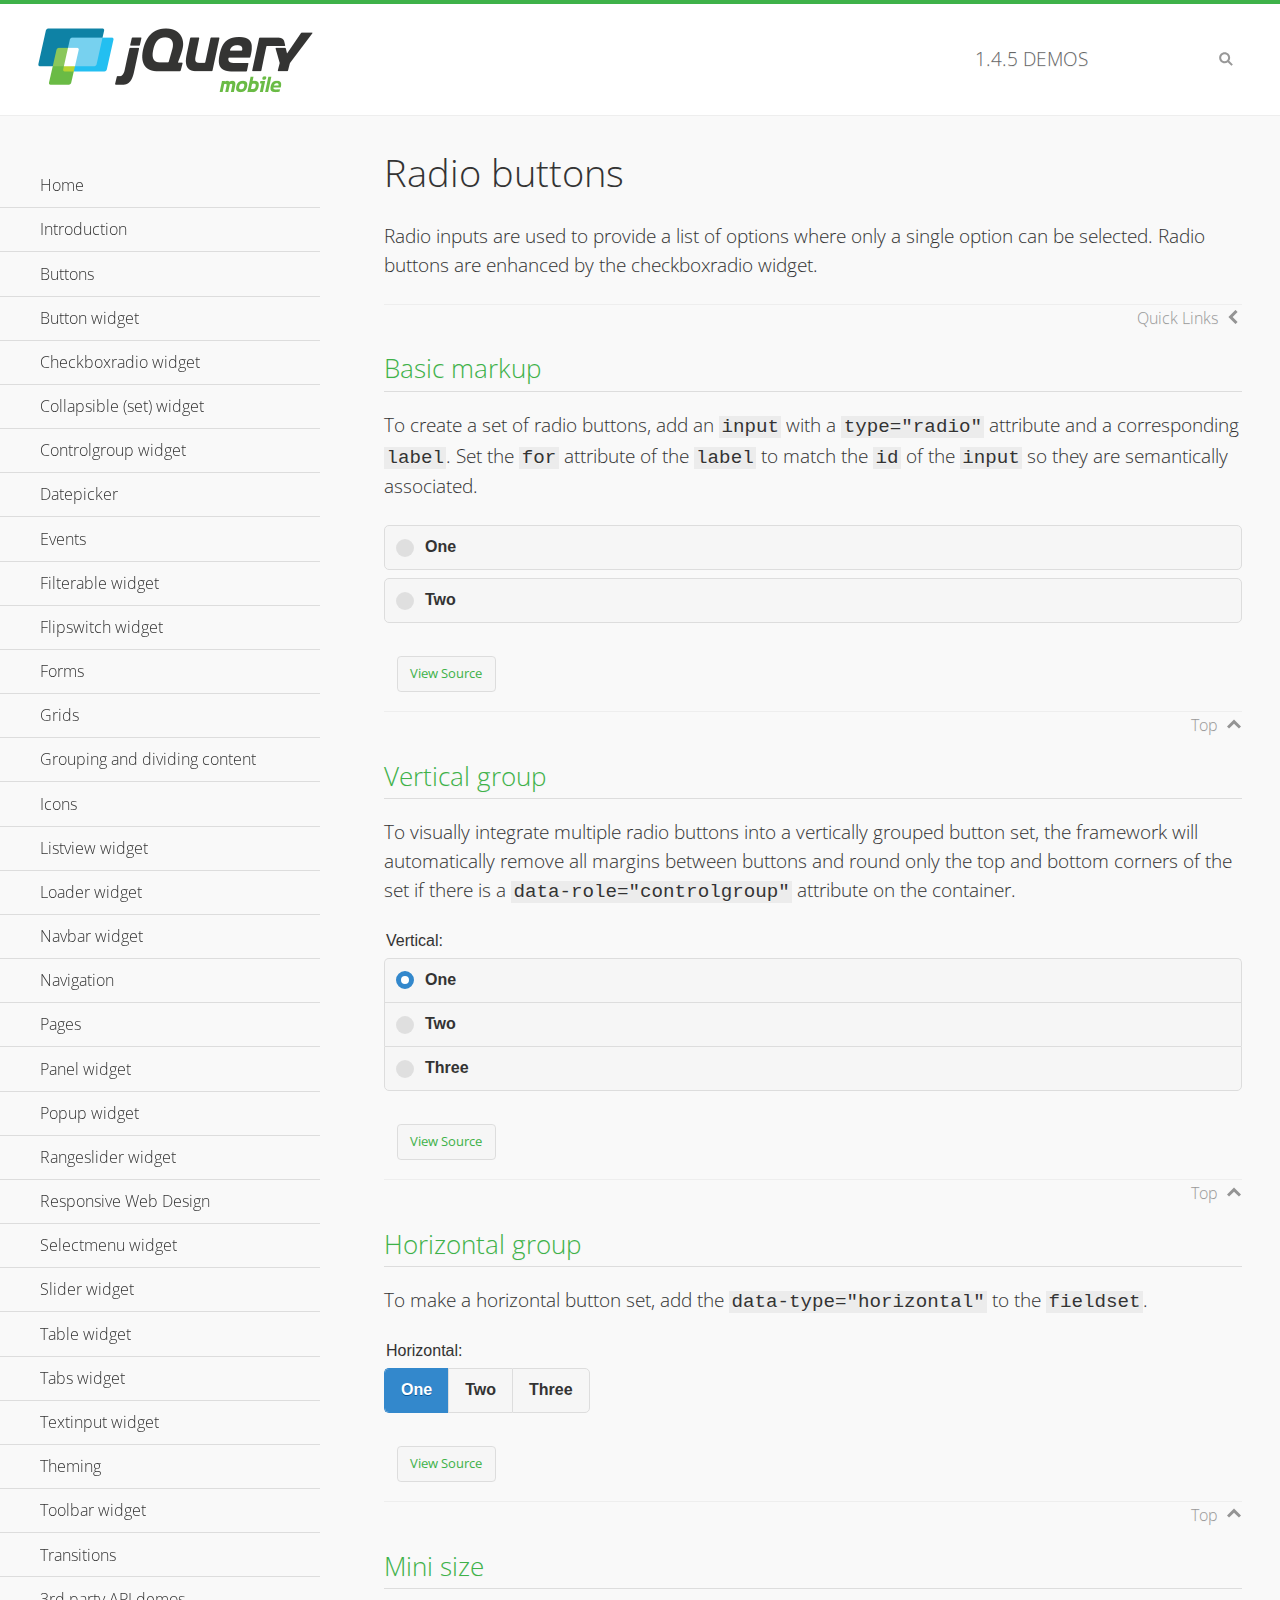
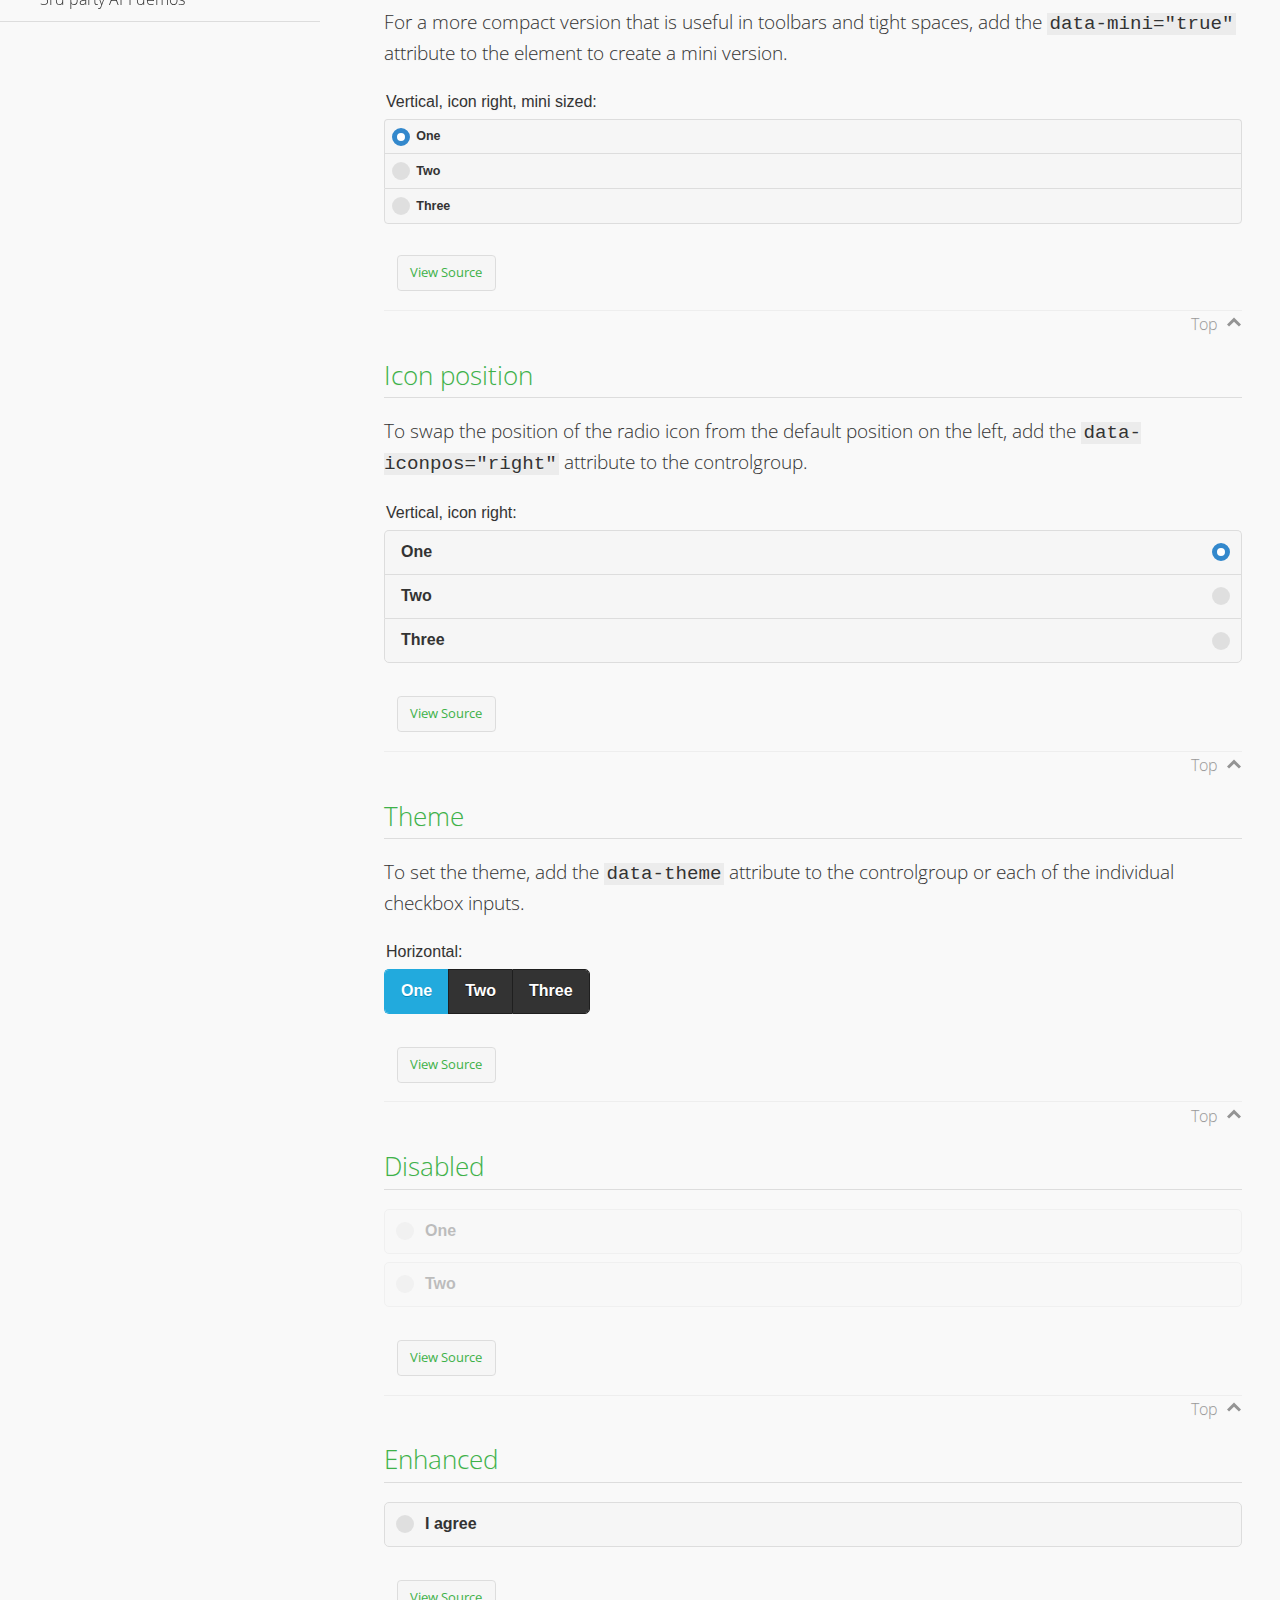
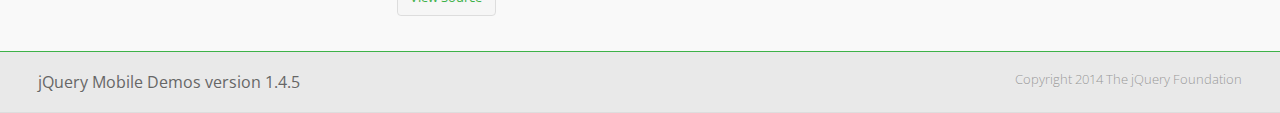
<file: js/extra/demos/checkboxradio-radio/index.html>
<!DOCTYPE html>
<html>
<head>
	<meta charset="utf-8">
	<meta name="viewport" content="width=device-width, initial-scale=1">
	<title>Radio buttons - jQuery Mobile Demos</title>
	<link rel="shortcut icon" href="../favicon.ico">
	<link rel="stylesheet" href="http://fonts.googleapis.com/css?family=Open+Sans:300,400,700">
	<link rel="stylesheet" href="../css/themes/default/jquery.mobile-1.4.5.min.css">
	<link rel="stylesheet" href="../_assets/css/jqm-demos.css">
	<script src="../js/jquery.js"></script>
	<script src="../_assets/js/index.js"></script>
	<script src="../js/jquery.mobile-1.4.5.min.js"></script>
</head>
<body>
<div data-role="page" class="jqm-demos" data-quicklinks="true">

	<div data-role="header" class="jqm-header">
		<h2><a href="../" title="jQuery Mobile Demos home"><img src="../_assets/img/jquery-logo.png" alt="jQuery Mobile"></a></h2>
		<p><span class="jqm-version"></span> Demos</p>
		<a href="#" class="jqm-navmenu-link ui-btn ui-btn-icon-notext ui-corner-all ui-icon-bars ui-nodisc-icon ui-alt-icon ui-btn-left">Menu</a>
		<a href="#" class="jqm-search-link ui-btn ui-btn-icon-notext ui-corner-all ui-icon-search ui-nodisc-icon ui-alt-icon ui-btn-right">Search</a>
	</div><!-- /header -->

	<div role="main" class="ui-content jqm-content">

		<h1>Radio buttons</h1>

		<p>Radio inputs are used to provide a list of options where only a single option can be selected. Radio buttons are enhanced by the checkboxradio widget.</p>

		<h2>Basic markup</h2>

		<p>To create a set of radio buttons, add an <code>input</code> with a <code>type="radio"</code> attribute and a corresponding <code>label</code>. Set the <code>for</code> attribute of the <code>label</code> to match the <code>id</code> of the <code>input</code> so they are semantically associated.</p>

		<div data-demo-html="true">
			<form>
				<label>
					<input type="radio" name="radio-choice-0" id="radio-choice-0a">One
				</label>

				<label for="radio-choice-0b">Two</label>
				<input type="radio" name="radio-choice-0" id="radio-choice-0b" class="custom">
			</form>
		</div><!--/demo-html -->

		<h2>Vertical group</h2>

		<p>To visually integrate multiple radio buttons into a vertically grouped button set, the framework will automatically remove all margins between buttons and round only the top and bottom corners of the set if there is a <code> data-role="controlgroup"</code> attribute on the container.</p>

		<div data-demo-html="true">
			<form>
					<fieldset data-role="controlgroup">
					<legend>Vertical:</legend>
					<input type="radio" name="radio-choice-v-2" id="radio-choice-v-2a" value="on" checked="checked">
					<label for="radio-choice-v-2a">One</label>
					<input type="radio" name="radio-choice-v-2" id="radio-choice-v-2b" value="off">
					<label for="radio-choice-v-2b">Two</label>
					<input type="radio" name="radio-choice-v-2" id="radio-choice-v-2c" value="other">
					<label for="radio-choice-v-2c">Three</label>
				</fieldset>
			</form>
		</div><!--/demo-html -->

		<h2>Horizontal group</h2>

		<p>To make a horizontal button set, add the <code> data-type="horizontal"</code> to the <code>fieldset</code>.</p>

		<div data-demo-html="true">
			<form>
				<fieldset data-role="controlgroup" data-type="horizontal">
					<legend>Horizontal:</legend>
					<input type="radio" name="radio-choice-h-2" id="radio-choice-h-2a" value="on" checked="checked">
					<label for="radio-choice-h-2a">One</label>
					<input type="radio" name="radio-choice-h-2" id="radio-choice-h-2b" value="off">
					<label for="radio-choice-h-2b">Two</label>
					<input type="radio" name="radio-choice-h-2" id="radio-choice-h-2c" value="other">
					<label for="radio-choice-h-2c">Three</label>
				</fieldset>
			</form>
		</div><!--/demo-html -->

		<h2>Mini size</h2>

		<p>For a more compact version that is useful in toolbars and tight spaces, add the <code>data-mini="true"</code> attribute to the element to create a mini version. </p>

		<div data-demo-html="true">
			<form>
				<fieldset data-role="controlgroup" data-mini="true">
					<legend>Vertical, icon right, mini sized:</legend>
					<input type="radio" name="radio-choice-v-6" id="radio-choice-v-6a" value="on" checked="checked">
					<label for="radio-choice-v-6a">One</label>
					<input type="radio" name="radio-choice-v-6" id="radio-choice-v-6b" value="off">
					<label for="radio-choice-v-6b">Two</label>
					<input type="radio" name="radio-choice-v-6" id="radio-choice-v-6c" value="other">
					<label for="radio-choice-v-6c">Three</label>
				</fieldset>
			</form>
		</div><!--/demo-html -->

		<h2>Icon position</h2>

		<p>To swap the position of the radio icon from the default position on the left, add the <code>data-iconpos="right"</code> attribute to the controlgroup.</p>

		<div data-demo-html="true">
			<form>
				<fieldset data-role="controlgroup" data-iconpos="right">
					<legend>Vertical, icon right:</legend>
					<input type="radio" name="radio-choice-w-6" id="radio-choice-w-6a" value="on" checked="checked">
					<label for="radio-choice-w-6a">One</label>
					<input type="radio" name="radio-choice-w-6" id="radio-choice-w-6b" value="off">
					<label for="radio-choice-w-6b">Two</label>
					<input type="radio" name="radio-choice-w-6" id="radio-choice-w-6c" value="other">
					<label for="radio-choice-w-6c">Three</label>
				</fieldset>
			</form>
		</div><!--/demo-html -->

		<h2>Theme</h2>

		<p>To set the theme, add the <code>data-theme</code> attribute to the controlgroup or each of the individual checkbox inputs.</p>

		<div data-demo-html="true">
			<form>
				<fieldset data-role="controlgroup" data-theme="b" data-type="horizontal">
					<legend>Horizontal:</legend>
					<input type="radio" name="radio-choice-t-6" id="radio-choice-t-6a" value="on" checked="checked">
					<label for="radio-choice-t-6a">One</label>
					<input type="radio" name="radio-choice-t-6" id="radio-choice-t-6b" value="off">
					<label for="radio-choice-t-6b">Two</label>
					<input type="radio" name="radio-choice-t-6" id="radio-choice-t-6c" value="other">
					<label for="radio-choice-t-6c">Three</label>
				</fieldset>
			</form>
		</div><!--/demo-html -->

		<h2>Disabled</h2>

		<div data-demo-html="true">
			<form>
				<label>
					<input type="radio" name="radio-choice-7" id="radio-choice-7a" disabled="disabled">One
				</label>
				<label for="radio-choice-7b">Two</label>
				<input type="radio" name="radio-choice-7" id="radio-choice-7b" disabled="disabled">
			</form>
		</div><!--/demo-html -->

		<h2>Enhanced</h2>

		<div data-demo-html="true">
			<div class="ui-radio">
				<label for="radio-enhanced" class="ui-btn ui-corner-all ui-btn-inherit ui-btn-icon-left ui-radio-off">I agree</label>
				<input type="radio" name="radio-enhanced" id="radio-enhanced" data-enhanced="true">
			</div>
		</div><!--/demo-html -->

	</div><!-- /content -->
	    <div data-role="panel" class="jqm-navmenu-panel" data-position="left" data-display="overlay" data-theme="a">
	    	<ul class="jqm-list ui-alt-icon ui-nodisc-icon">
<li data-filtertext="demos homepage" data-icon="home"><a href=".././">Home</a></li>
<li data-filtertext="introduction overview getting started"><a href="../intro/" data-ajax="false">Introduction</a></li>
<li data-filtertext="buttons button markup buttonmarkup method anchor link button element"><a href="../button-markup/" data-ajax="false">Buttons</a></li>
<li data-filtertext="form button widget input button submit reset"><a href="../button/" data-ajax="false">Button widget</a></li>
<li data-role="collapsible" data-enhanced="true" data-collapsed-icon="carat-d" data-expanded-icon="carat-u" data-iconpos="right" data-inset="false" class="ui-collapsible ui-collapsible-themed-content ui-collapsible-collapsed">
	<h3 class="ui-collapsible-heading ui-collapsible-heading-collapsed">
		<a href="#" class="ui-collapsible-heading-toggle ui-btn ui-btn-icon-right ui-btn-inherit ui-icon-carat-d">
		    Checkboxradio widget<span class="ui-collapsible-heading-status"> click to expand contents</span>
		</a>
	</h3>
	<div class="ui-collapsible-content ui-body-inherit ui-collapsible-content-collapsed" aria-hidden="true">
		<ul>
			<li data-filtertext="form checkboxradio widget checkbox input checkboxes controlgroups"><a href="../checkboxradio-checkbox/" data-ajax="false">Checkboxes</a></li>
			<li data-filtertext="form checkboxradio widget radio input radio buttons controlgroups"><a href="../checkboxradio-radio/" data-ajax="false">Radio buttons</a></li>
		</ul>
	</div>
</li>
<li data-role="collapsible" data-enhanced="true" data-collapsed-icon="carat-d" data-expanded-icon="carat-u" data-iconpos="right" data-inset="false" class="ui-collapsible ui-collapsible-themed-content ui-collapsible-collapsed">
	<h3 class="ui-collapsible-heading ui-collapsible-heading-collapsed">
		<a href="#" class="ui-collapsible-heading-toggle ui-btn ui-btn-icon-right ui-btn-inherit ui-icon-carat-d">
			Collapsible (set) widget<span class="ui-collapsible-heading-status"> click to expand contents</span>
		</a>
	</h3>
	<div class="ui-collapsible-content ui-body-inherit ui-collapsible-content-collapsed" aria-hidden="true">
		<ul>
			<li data-filtertext="collapsibles content formatting"><a href="../collapsible/" data-ajax="false">Collapsible</a></li>
			<li data-filtertext="dynamic collapsible set accordion append expand"><a href="../collapsible-dynamic/" data-ajax="false">Dynamic collapsibles</a></li>
			<li data-filtertext="accordions collapsible set widget content formatting grouped collapsibles"><a href="../collapsibleset/" data-ajax="false">Collapsible set</a></li>
		</ul>
	</div>
</li>
<li data-role="collapsible" data-enhanced="true" data-collapsed-icon="carat-d" data-expanded-icon="carat-u" data-iconpos="right" data-inset="false" class="ui-collapsible ui-collapsible-themed-content ui-collapsible-collapsed">
	<h3 class="ui-collapsible-heading ui-collapsible-heading-collapsed">
		<a href="#" class="ui-collapsible-heading-toggle ui-btn ui-btn-icon-right ui-btn-inherit ui-icon-carat-d">
			Controlgroup widget<span class="ui-collapsible-heading-status"> click to expand contents</span>
		</a>
	</h3>
	<div class="ui-collapsible-content ui-body-inherit ui-collapsible-content-collapsed" aria-hidden="true">
		<ul>
			<li data-filtertext="controlgroups selectmenu checkboxradio input grouped buttons horizontal vertical"><a href="../controlgroup/" data-ajax="false">Controlgroup</a></li>
			<li data-filtertext="dynamic controlgroup dynamically add buttons"><a href="../controlgroup-dynamic/" data-ajax="false">Dynamic controlgroups</a></li>
		</ul>
	</div>
</li>
<li data-filtertext="form datepicker widget date input"><a href="../datepicker/" data-ajax="false">Datepicker</a></li>
<li data-role="collapsible" data-enhanced="true" data-collapsed-icon="carat-d" data-expanded-icon="carat-u" data-iconpos="right" data-inset="false" class="ui-collapsible ui-collapsible-themed-content ui-collapsible-collapsed">
	<h3 class="ui-collapsible-heading ui-collapsible-heading-collapsed">
		<a href="#" class="ui-collapsible-heading-toggle ui-btn ui-btn-icon-right ui-btn-inherit ui-icon-carat-d">
			Events<span class="ui-collapsible-heading-status"> click to expand contents</span>
		</a>
	</h3>
	<div class="ui-collapsible-content ui-body-inherit ui-collapsible-content-collapsed" aria-hidden="true">
		<ul>
			<li data-filtertext="swipe to delete list items listviews swipe events"><a href="../swipe-list/" data-ajax="false">Swipe list items</a></li>
			<li data-filtertext="swipe to navigate swipe page navigation swipe events"><a href="../swipe-page/" data-ajax="false">Swipe page navigation</a></li>
		</ul>
	</div>
</li>
<li data-filtertext="filterable filter elements sorting searching listview table"><a href="../filterable/" data-ajax="false">Filterable widget</a></li>
<li data-filtertext="form flipswitch widget flip toggle switch binary select checkbox input"><a href="../flipswitch/" data-ajax="false">Flipswitch widget</a></li>
<li data-role="collapsible" data-enhanced="true" data-collapsed-icon="carat-d" data-expanded-icon="carat-u" data-iconpos="right" data-inset="false" class="ui-collapsible ui-collapsible-themed-content ui-collapsible-collapsed">
	<h3 class="ui-collapsible-heading ui-collapsible-heading-collapsed">
		<a href="#" class="ui-collapsible-heading-toggle ui-btn ui-btn-icon-right ui-btn-inherit ui-icon-carat-d">
			Forms<span class="ui-collapsible-heading-status"> click to expand contents</span>
		</a>
	</h3>
	<div class="ui-collapsible-content ui-body-inherit ui-collapsible-content-collapsed" aria-hidden="true">
		<ul>
			<li data-filtertext="forms text checkbox radio range button submit reset inputs selects textarea slider flipswitch label form elements"><a href="../forms/" data-ajax="false">Forms</a></li>
			<li data-filtertext="form hide labels hidden accessible ui-hidden-accessible forms"><a href="../forms-label-hidden-accessible/" data-ajax="false">Hide labels</a></li>
			<li data-filtertext="form field containers fieldcontain ui-field-contain forms"><a href="../forms-field-contain/" data-ajax="false">Field containers</a></li>
			<li data-filtertext="forms disabled form elements"><a href="../forms-disabled/" data-ajax="false">Forms disabled</a></li>
			<li data-filtertext="forms gallery examples overview forms text checkbox radio range button submit reset inputs selects textarea slider flipswitch label form elements"><a href="../forms-gallery/" data-ajax="false">Forms gallery</a></li>
		</ul>
	</div>
</li>
<li data-role="collapsible" data-enhanced="true" data-collapsed-icon="carat-d" data-expanded-icon="carat-u" data-iconpos="right" data-inset="false" class="ui-collapsible ui-collapsible-themed-content ui-collapsible-collapsed">
	<h3 class="ui-collapsible-heading ui-collapsible-heading-collapsed">
		<a href="#" class="ui-collapsible-heading-toggle ui-btn ui-btn-icon-right ui-btn-inherit ui-icon-carat-d">
			Grids<span class="ui-collapsible-heading-status"> click to expand contents</span>
		</a>
	</h3>
	<div class="ui-collapsible-content ui-body-inherit ui-collapsible-content-collapsed" aria-hidden="true">
		<ul>
			<li data-filtertext="grids columns blocks content formatting rwd responsive css framework"><a href="../grids/" data-ajax="false">Grids</a></li>
			<li data-filtertext="buttons in grids css framework"><a href="../grids-buttons/" data-ajax="false">Buttons in grids</a></li>
			<li data-filtertext="custom responsive grids rwd css framework"><a href="../grids-custom-responsive/" data-ajax="false">Custom responsive grids</a></li>
		</ul>
	</div>
</li>
<li data-filtertext="blocks content formatting sections heading"><a href="../body-bar-classes/" data-ajax="false">Grouping and dividing content</a></li>
<li data-role="collapsible" data-enhanced="true" data-collapsed-icon="carat-d" data-expanded-icon="carat-u" data-iconpos="right" data-inset="false" class="ui-collapsible ui-collapsible-themed-content ui-collapsible-collapsed">
	<h3 class="ui-collapsible-heading ui-collapsible-heading-collapsed">
		<a href="#" class="ui-collapsible-heading-toggle ui-btn ui-btn-icon-right ui-btn-inherit ui-icon-carat-d">
			Icons<span class="ui-collapsible-heading-status"> click to expand contents</span>
		</a>
	</h3>
	<div class="ui-collapsible-content ui-body-inherit ui-collapsible-content-collapsed" aria-hidden="true">
		<ul>
			<li data-filtertext="button icons svg disc alt custom icon position"><a href="../icons/" data-ajax="false">Icons</a></li>
			<li data-filtertext=""><a href="../icons-grunticon/" data-ajax="false">Grunticon loader</a></li>
		</ul>
	</div>
</li>
<li data-role="collapsible" data-enhanced="true" data-collapsed-icon="carat-d" data-expanded-icon="carat-u" data-iconpos="right" data-inset="false" class="ui-collapsible ui-collapsible-themed-content ui-collapsible-collapsed">
	<h3 class="ui-collapsible-heading ui-collapsible-heading-collapsed">
		<a href="#" class="ui-collapsible-heading-toggle ui-btn ui-btn-icon-right ui-btn-inherit ui-icon-carat-d">
			Listview widget<span class="ui-collapsible-heading-status"> click to expand contents</span>
		</a>
	</h3>
	<div class="ui-collapsible-content ui-body-inherit ui-collapsible-content-collapsed" aria-hidden="true">
		<ul>
			<li data-filtertext="listview widget thumbnails icons nested split button collapsible ul ol"><a href="../listview/" data-ajax="false">Listview</a></li>
			<li data-filtertext="autocomplete filterable reveal listview filtertextbeforefilter placeholder"><a href="../listview-autocomplete/" data-ajax="false">Listview autocomplete</a></li>
			<li data-filtertext="autocomplete filterable reveal listview remote data filtertextbeforefilter placeholder"><a href="../listview-autocomplete-remote/" data-ajax="false">Listview autocomplete remote data</a></li>
			<li data-filtertext="autodividers anchor jump scroll linkbars listview lists ul ol"><a href="../listview-autodividers-linkbar/" data-ajax="false">Listview autodividers linkbar</a></li>
			<li data-filtertext="listview autodividers selector autodividersselector lists ul ol"><a href="../listview-autodividers-selector/" data-ajax="false">Listview autodividers selector</a></li>
			<li data-filtertext="listview nested list items"><a href="../listview-nested-lists/" data-ajax="false">Nested Listviews</a></li>
			<li data-filtertext="listview collapsible list items flat"><a href="../listview-collapsible-item-flat/" data-ajax="false">Listview collapsible list items (flat)</a></li>
			<li data-filtertext="listview collapsible list indented"><a href="../listview-collapsible-item-indented/" data-ajax="false">Listview collapsible list items (indented)</a></li>
			<li data-filtertext="grid listview responsive grids responsive listviews lists ul"><a href="../listview-grid/" data-ajax="false">Listview responsive grid</a></li>
		</ul>
	</div>
</li>
<li data-filtertext="loader widget page loading navigation overlay spinner"><a href="../loader/" data-ajax="false">Loader widget</a></li>
<li data-filtertext="navbar widget navmenu toolbars header footer"><a href="../navbar/" data-ajax="false">Navbar widget</a></li>
<li data-role="collapsible" data-enhanced="true" data-collapsed-icon="carat-d" data-expanded-icon="carat-u" data-iconpos="right" data-inset="false" class="ui-collapsible ui-collapsible-themed-content ui-collapsible-collapsed">
	<h3 class="ui-collapsible-heading ui-collapsible-heading-collapsed">
		<a href="#" class="ui-collapsible-heading-toggle ui-btn ui-btn-icon-right ui-btn-inherit ui-icon-carat-d">
			Navigation<span class="ui-collapsible-heading-status"> click to expand contents</span>
		</a>
	</h3>
	<div class="ui-collapsible-content ui-body-inherit ui-collapsible-content-collapsed" aria-hidden="true">
		<ul>
			<li data-filtertext="ajax navigation navigate widget history event method"><a href="../navigation/" data-ajax="false">Navigation</a></li>
			<li data-filtertext="linking pages page links navigation ajax prefetch cache"><a href="../navigation-linking-pages/" data-ajax="false">Linking pages</a></li>
			<!-- <li data-filtertext="php redirect server redirection server-side navigation"><a href="../navigation-php-redirect/" data-ajax="false">PHP redirect demo</a></li>-->
			<li data-filtertext="navigation redirection hash query"><a href="../navigation-hash-processing/" data-ajax="false">Hash processing demo</a></li>
			<li data-filtertext="navigation redirection hash query"><a href="../page-events/" data-ajax="false">Page Navigation Events</a></li>
		</ul>
	</div>
</li>
<li data-role="collapsible" data-enhanced="true" data-collapsed-icon="carat-d" data-expanded-icon="carat-u" data-iconpos="right" data-inset="false" class="ui-collapsible ui-collapsible-themed-content ui-collapsible-collapsed">
	<h3 class="ui-collapsible-heading ui-collapsible-heading-collapsed">
		<a href="#" class="ui-collapsible-heading-toggle ui-btn ui-btn-icon-right ui-btn-inherit ui-icon-carat-d">
			Pages<span class="ui-collapsible-heading-status"> click to expand contents</span>
		</a>
	</h3>
	<div class="ui-collapsible-content ui-body-inherit ui-collapsible-content-collapsed" aria-hidden="true">
		<ul>
			<li data-filtertext="pages page widget ajax navigation"><a href="../pages/" data-ajax="false">Pages</a></li>
			<li data-filtertext="single page"><a href="../pages-single-page/" data-ajax="false">Single page</a></li>
			<li data-filtertext="multipage multi-page page"><a href="../pages-multi-page/" data-ajax="false">Multi-page template</a></li>
			<li data-filtertext="dialog page widget modal popup"><a href="../pages-dialog/" data-ajax="false">Dialog page</a></li>
		</ul>
	</div>
</li>
<li data-role="collapsible" data-enhanced="true" data-collapsed-icon="carat-d" data-expanded-icon="carat-u" data-iconpos="right" data-inset="false" class="ui-collapsible ui-collapsible-themed-content ui-collapsible-collapsed">
	<h3 class="ui-collapsible-heading ui-collapsible-heading-collapsed">
		<a href="#" class="ui-collapsible-heading-toggle ui-btn ui-btn-icon-right ui-btn-inherit ui-icon-carat-d">
			Panel widget<span class="ui-collapsible-heading-status"> click to expand contents</span>
		</a>
	</h3>
	<div class="ui-collapsible-content ui-body-inherit ui-collapsible-content-collapsed" aria-hidden="true">
		<ul>
			<li data-filtertext="panel widget sliding panels reveal push overlay responsive"><a href="../panel/" data-ajax="false">Panel</a></li>
			<li data-filtertext=""><a href="../panel-external/" data-ajax="false">External panels</a></li>
			<li data-filtertext="panel "><a href="../panel-fixed/" data-ajax="false">Fixed panels</a></li>
			<li data-filtertext="panel slide panels sliding panels shadow rwd responsive breakpoint"><a href="../panel-responsive/" data-ajax="false">Panels responsive</a></li>
			<li data-filtertext="panel custom style custom panel width reveal shadow listview panel styling page background wrapper"><a href="../panel-styling/" data-ajax="false">Custom panel style</a></li>
			<li data-filtertext="panel open on swipe"><a href="../panel-swipe-open/" data-ajax="false">Panel open on swipe</a></li>
			<li data-filtertext="panels outside page internal external toolbars"><a href="../panel-external-internal/" data-ajax="false">Panel external and internal</a></li>
		</ul>
	</div>
</li>
<li data-role="collapsible" data-enhanced="true" data-collapsed-icon="carat-d" data-expanded-icon="carat-u" data-iconpos="right" data-inset="false" class="ui-collapsible ui-collapsible-themed-content ui-collapsible-collapsed">
	<h3 class="ui-collapsible-heading ui-collapsible-heading-collapsed">
		<a href="#" class="ui-collapsible-heading-toggle ui-btn ui-btn-icon-right ui-btn-inherit ui-icon-carat-d">
			Popup widget<span class="ui-collapsible-heading-status"> click to expand contents</span>
		</a>
	</h3>
	<div class="ui-collapsible-content ui-body-inherit ui-collapsible-content-collapsed" aria-hidden="true">
		<ul>
			<li data-filtertext="popup widget popups dialog modal transition tooltip lightbox form overlay screen flip pop fade transition"><a href="../popup/" data-ajax="false">Popup</a></li>
			<li data-filtertext="popup alignment position"><a href="../popup-alignment/" data-ajax="false">Popup alignment</a></li>
			<li data-filtertext="popup arrow size popups popover"><a href="../popup-arrow-size/" data-ajax="false">Popup arrow size</a></li>
			<li data-filtertext="dynamic popups popup images lightbox"><a href="../popup-dynamic/" data-ajax="false">Dynamic popups</a></li>
			<li data-filtertext="popups with iframes scaling"><a href="../popup-iframe/" data-ajax="false">Popups with iframes</a></li>
			<li data-filtertext="popup image scaling"><a href="../popup-image-scaling/" data-ajax="false">Popup image scaling</a></li>
			<li data-filtertext="external popup outside multi-page"><a href="../popup-outside-multipage/" data-ajax="false">Popup outside multi-page</a></li>
		</ul>
	</div>
</li>
<li data-filtertext="form rangeslider widget dual sliders dual handle sliders range input"><a href="../rangeslider/" data-ajax="false">Rangeslider widget</a></li>
<li data-filtertext="responsive web design rwd adaptive progressive enhancement PE accessible mobile breakpoints media query media queries"><a href="../rwd/" data-ajax="false">Responsive Web Design</a></li>
<li data-role="collapsible" data-enhanced="true" data-collapsed-icon="carat-d" data-expanded-icon="carat-u" data-iconpos="right" data-inset="false" class="ui-collapsible ui-collapsible-themed-content ui-collapsible-collapsed">
	<h3 class="ui-collapsible-heading ui-collapsible-heading-collapsed">
		<a href="#" class="ui-collapsible-heading-toggle ui-btn ui-btn-icon-right ui-btn-inherit ui-icon-carat-d">
			Selectmenu widget<span class="ui-collapsible-heading-status"> click to expand contents</span>
		</a>
	</h3>
	<div class="ui-collapsible-content ui-body-inherit ui-collapsible-content-collapsed" aria-hidden="true">
		<ul>
			<li data-filtertext="form selectmenu widget select input custom select menu selects"><a href="../selectmenu/" data-ajax="false">Selectmenu</a></li>
			<li data-filtertext="form custom select menu selectmenu widget custom menu option optgroup multiple selects"><a href="../selectmenu-custom/" data-ajax="false">Custom select menu</a></li>
			<li data-filtertext="filterable select filter popup dialog"><a href="../selectmenu-custom-filter/" data-ajax="false">Custom select menu with filter</a></li>
		</ul>
	</div>
</li>
<li data-role="collapsible" data-enhanced="true" data-collapsed-icon="carat-d" data-expanded-icon="carat-u" data-iconpos="right" data-inset="false" class="ui-collapsible ui-collapsible-themed-content ui-collapsible-collapsed">
	<h3 class="ui-collapsible-heading ui-collapsible-heading-collapsed">
		<a href="#" class="ui-collapsible-heading-toggle ui-btn ui-btn-icon-right ui-btn-inherit ui-icon-carat-d">
			Slider widget<span class="ui-collapsible-heading-status"> click to expand contents</span>
		</a>
	</h3>
	<div class="ui-collapsible-content ui-body-inherit ui-collapsible-content-collapsed" aria-hidden="true">
		<ul>
			<li data-filtertext="form slider widget range input single sliders"><a href="../slider/" data-ajax="false">Slider</a></li>
			<li data-filtertext="form slider widget flipswitch slider binary select flip toggle switch"><a href="../slider-flipswitch/" data-ajax="false">Slider flip toggle switch</a></li>
			<li data-filtertext="form slider tooltip handle value input range sliders"><a href="../slider-tooltip/" data-ajax="false">Slider tooltip</a></li>
		</ul>
	</div>
</li>
<li data-role="collapsible" data-enhanced="true" data-collapsed-icon="carat-d" data-expanded-icon="carat-u" data-iconpos="right" data-inset="false" class="ui-collapsible ui-collapsible-themed-content ui-collapsible-collapsed">
	<h3 class="ui-collapsible-heading ui-collapsible-heading-collapsed">
		<a href="#" class="ui-collapsible-heading-toggle ui-btn ui-btn-icon-right ui-btn-inherit ui-icon-carat-d">
			Table widget<span class="ui-collapsible-heading-status"> click to expand contents</span>
		</a>
	</h3>
	<div class="ui-collapsible-content ui-body-inherit ui-collapsible-content-collapsed" aria-hidden="true">
		<ul>
			<li data-filtertext="table widget reflow column toggle th td responsive tables rwd hide show tabular"><a href="../table-column-toggle/" data-ajax="false">Table Column Toggle</a></li>
			<li data-filtertext="table column toggle phone comparison demo"><a href="../table-column-toggle-example/" data-ajax="false">Table Column Toggle demo</a></li>
			<li data-filtertext="responsive tables table column toggle heading groups rwd breakpoint"><a href="../table-column-toggle-heading-groups/" data-ajax="false">Table Column Toggle heading groups</a></li>
			<li data-filtertext="responsive tables table column toggle hide rwd breakpoint customization options"><a href="../table-column-toggle-options/" data-ajax="false">Table Column Toggle options</a></li>
			<li data-filtertext="table reflow th td responsive rwd columns tabular"><a href="../table-reflow/" data-ajax="false">Table Reflow</a></li>
			<li data-filtertext="responsive tables table reflow heading groups rwd breakpoint"><a href="../table-reflow-heading-groups/" data-ajax="false">Table Reflow heading groups</a></li>
			<li data-filtertext="responsive tables table reflow stripes strokes table style"><a href="../table-reflow-stripes-strokes/" data-ajax="false">Table Reflow stripes and strokes</a></li>
			<li data-filtertext="responsive tables table reflow stack custom styles"><a href="../table-reflow-styling/" data-ajax="false">Table Reflow custom styles</a></li>
		</ul>
	</div>
</li>
<li data-filtertext="ui tabs widget"><a href="../tabs/" data-ajax="false">Tabs widget</a></li>
<li data-filtertext="form textinput widget text input textarea number date time tel email file color password"><a href="../textinput/" data-ajax="false">Textinput widget</a></li>
<li data-role="collapsible" data-enhanced="true" data-collapsed-icon="carat-d" data-expanded-icon="carat-u" data-iconpos="right" data-inset="false" class="ui-collapsible ui-collapsible-themed-content ui-collapsible-collapsed">
	<h3 class="ui-collapsible-heading ui-collapsible-heading-collapsed">
		<a href="#" class="ui-collapsible-heading-toggle ui-btn ui-btn-icon-right ui-btn-inherit ui-icon-carat-d">
			Theming<span class="ui-collapsible-heading-status"> click to expand contents</span>
		</a>
	</h3>
	<div class="ui-collapsible-content ui-body-inherit ui-collapsible-content-collapsed" aria-hidden="true">
		<ul>
			<li data-filtertext="default theme swatches theming style css"><a href="../theme-default/" data-ajax="false">Default theme</a></li>
			<li data-filtertext="classic theme old theme swatches theming style css"><a href="../theme-classic/" data-ajax="false">Classic theme</a></li>
		</ul>
	</div>
</li>
<li data-role="collapsible" data-enhanced="true" data-collapsed-icon="carat-d" data-expanded-icon="carat-u" data-iconpos="right" data-inset="false" class="ui-collapsible ui-collapsible-themed-content ui-collapsible-collapsed">
	<h3 class="ui-collapsible-heading ui-collapsible-heading-collapsed">
		<a href="#" class="ui-collapsible-heading-toggle ui-btn ui-btn-icon-right ui-btn-inherit ui-icon-carat-d">
			Toolbar widget<span class="ui-collapsible-heading-status"> click to expand contents</span>
		</a>
	</h3>
	<div class="ui-collapsible-content ui-body-inherit ui-collapsible-content-collapsed" aria-hidden="true">
		<ul>
			<li data-filtertext="toolbar widget header footer toolbars fixed fullscreen external sections"><a href="../toolbar/" data-ajax="false">Toolbar</a></li>
			<li data-filtertext="dynamic toolbars dynamically add toolbar header footer"><a href="../toolbar-dynamic/" data-ajax="false">Dynamic toolbars</a></li>
			<li data-filtertext="external toolbars header footer"><a href="../toolbar-external/" data-ajax="false">External toolbars</a></li>
			<li data-filtertext="fixed toolbars header footer"><a href="../toolbar-fixed/" data-ajax="false">Fixed toolbars</a></li>
			<li data-filtertext="fixed fullscreen toolbars header footer"><a href="../toolbar-fixed-fullscreen/" data-ajax="false">Fullscreen toolbars</a></li>
			<li data-filtertext="external fixed toolbars header footer"><a href="../toolbar-fixed-external/" data-ajax="false">Fixed external toolbars</a></li>
			<li data-filtertext="external persistent toolbars header footer navbar navmenu"><a href="../toolbar-fixed-persistent/" data-ajax="false">Persistent toolbars</a></li>
			<li data-filtertext="external ajax optimized toolbars persistent toolbars header footer navbar"><a href="../toolbar-fixed-persistent-optimized/" data-ajax="false">Ajax optimized toolbars</a></li>
			<li data-filtertext="form in toolbars header footer"><a href="../toolbar-fixed-forms/" data-ajax="false">Form in toolbar</a></li>
		</ul>
	</div>
</li>
<li data-filtertext="page transitions animated pages popup navigation flip slide fade pop"><a href="../transitions/" data-ajax="false">Transitions</a></li>
<li data-role="collapsible" data-enhanced="true" data-collapsed-icon="carat-d" data-expanded-icon="carat-u" data-iconpos="right" data-inset="false" class="ui-collapsible ui-collapsible-themed-content ui-collapsible-collapsed">
	<h3 class="ui-collapsible-heading ui-collapsible-heading-collapsed">
		<a href="#" class="ui-collapsible-heading-toggle ui-btn ui-btn-icon-right ui-btn-inherit ui-icon-carat-d">
			3rd party API demos<span class="ui-collapsible-heading-status"> click to expand contents</span>
		</a>
	</h3>
	<div class="ui-collapsible-content ui-body-inherit ui-collapsible-content-collapsed" aria-hidden="true">
		<ul>
			<li data-filtertext="backbone requirejs navigation router"><a href="../backbone-requirejs/" data-ajax="false">Backbone RequireJS</a></li>
			<li data-filtertext="google maps geolocation demo"><a href="../map-geolocation/" data-ajax="false">Google Maps geolocation</a></li>
			<li data-filtertext="google maps hybrid"><a href="../map-list-toggle/" data-ajax="false">Google Maps list toggle</a></li>
		</ul>
	</div>
</li>



		     </ul>
		</div><!-- /panel -->


	<div data-role="footer" data-position="fixed" data-tap-toggle="false" class="jqm-footer">
		<p>jQuery Mobile Demos version <span class="jqm-version"></span></p>
		<p>Copyright 2014 The jQuery Foundation</p>
	</div><!-- /footer -->
	<!-- TODO: This should become an external panel so we can add input to markup (unique ID) -->
    <div data-role="panel" class="jqm-search-panel" data-position="right" data-display="overlay" data-theme="a">
		<div class="jqm-search">
			<ul class="jqm-list" data-filter-placeholder="Search demos..." data-filter-reveal="true">
<li data-filtertext="demos homepage" data-icon="home"><a href=".././">Home</a></li>
<li data-filtertext="introduction overview getting started"><a href="../intro/" data-ajax="false">Introduction</a></li>
<li data-filtertext="buttons button markup buttonmarkup method anchor link button element"><a href="../button-markup/" data-ajax="false">Buttons</a></li>
<li data-filtertext="form button widget input button submit reset"><a href="../button/" data-ajax="false">Button widget</a></li>
<li data-role="collapsible" data-enhanced="true" data-collapsed-icon="carat-d" data-expanded-icon="carat-u" data-iconpos="right" data-inset="false" class="ui-collapsible ui-collapsible-themed-content ui-collapsible-collapsed">
	<h3 class="ui-collapsible-heading ui-collapsible-heading-collapsed">
		<a href="#" class="ui-collapsible-heading-toggle ui-btn ui-btn-icon-right ui-btn-inherit ui-icon-carat-d">
		    Checkboxradio widget<span class="ui-collapsible-heading-status"> click to expand contents</span>
		</a>
	</h3>
	<div class="ui-collapsible-content ui-body-inherit ui-collapsible-content-collapsed" aria-hidden="true">
		<ul>
			<li data-filtertext="form checkboxradio widget checkbox input checkboxes controlgroups"><a href="../checkboxradio-checkbox/" data-ajax="false">Checkboxes</a></li>
			<li data-filtertext="form checkboxradio widget radio input radio buttons controlgroups"><a href="../checkboxradio-radio/" data-ajax="false">Radio buttons</a></li>
		</ul>
	</div>
</li>
<li data-role="collapsible" data-enhanced="true" data-collapsed-icon="carat-d" data-expanded-icon="carat-u" data-iconpos="right" data-inset="false" class="ui-collapsible ui-collapsible-themed-content ui-collapsible-collapsed">
	<h3 class="ui-collapsible-heading ui-collapsible-heading-collapsed">
		<a href="#" class="ui-collapsible-heading-toggle ui-btn ui-btn-icon-right ui-btn-inherit ui-icon-carat-d">
			Collapsible (set) widget<span class="ui-collapsible-heading-status"> click to expand contents</span>
		</a>
	</h3>
	<div class="ui-collapsible-content ui-body-inherit ui-collapsible-content-collapsed" aria-hidden="true">
		<ul>
			<li data-filtertext="collapsibles content formatting"><a href="../collapsible/" data-ajax="false">Collapsible</a></li>
			<li data-filtertext="dynamic collapsible set accordion append expand"><a href="../collapsible-dynamic/" data-ajax="false">Dynamic collapsibles</a></li>
			<li data-filtertext="accordions collapsible set widget content formatting grouped collapsibles"><a href="../collapsibleset/" data-ajax="false">Collapsible set</a></li>
		</ul>
	</div>
</li>
<li data-role="collapsible" data-enhanced="true" data-collapsed-icon="carat-d" data-expanded-icon="carat-u" data-iconpos="right" data-inset="false" class="ui-collapsible ui-collapsible-themed-content ui-collapsible-collapsed">
	<h3 class="ui-collapsible-heading ui-collapsible-heading-collapsed">
		<a href="#" class="ui-collapsible-heading-toggle ui-btn ui-btn-icon-right ui-btn-inherit ui-icon-carat-d">
			Controlgroup widget<span class="ui-collapsible-heading-status"> click to expand contents</span>
		</a>
	</h3>
	<div class="ui-collapsible-content ui-body-inherit ui-collapsible-content-collapsed" aria-hidden="true">
		<ul>
			<li data-filtertext="controlgroups selectmenu checkboxradio input grouped buttons horizontal vertical"><a href="../controlgroup/" data-ajax="false">Controlgroup</a></li>
			<li data-filtertext="dynamic controlgroup dynamically add buttons"><a href="../controlgroup-dynamic/" data-ajax="false">Dynamic controlgroups</a></li>
		</ul>
	</div>
</li>
<li data-filtertext="form datepicker widget date input"><a href="../datepicker/" data-ajax="false">Datepicker</a></li>
<li data-role="collapsible" data-enhanced="true" data-collapsed-icon="carat-d" data-expanded-icon="carat-u" data-iconpos="right" data-inset="false" class="ui-collapsible ui-collapsible-themed-content ui-collapsible-collapsed">
	<h3 class="ui-collapsible-heading ui-collapsible-heading-collapsed">
		<a href="#" class="ui-collapsible-heading-toggle ui-btn ui-btn-icon-right ui-btn-inherit ui-icon-carat-d">
			Events<span class="ui-collapsible-heading-status"> click to expand contents</span>
		</a>
	</h3>
	<div class="ui-collapsible-content ui-body-inherit ui-collapsible-content-collapsed" aria-hidden="true">
		<ul>
			<li data-filtertext="swipe to delete list items listviews swipe events"><a href="../swipe-list/" data-ajax="false">Swipe list items</a></li>
			<li data-filtertext="swipe to navigate swipe page navigation swipe events"><a href="../swipe-page/" data-ajax="false">Swipe page navigation</a></li>
		</ul>
	</div>
</li>
<li data-filtertext="filterable filter elements sorting searching listview table"><a href="../filterable/" data-ajax="false">Filterable widget</a></li>
<li data-filtertext="form flipswitch widget flip toggle switch binary select checkbox input"><a href="../flipswitch/" data-ajax="false">Flipswitch widget</a></li>
<li data-role="collapsible" data-enhanced="true" data-collapsed-icon="carat-d" data-expanded-icon="carat-u" data-iconpos="right" data-inset="false" class="ui-collapsible ui-collapsible-themed-content ui-collapsible-collapsed">
	<h3 class="ui-collapsible-heading ui-collapsible-heading-collapsed">
		<a href="#" class="ui-collapsible-heading-toggle ui-btn ui-btn-icon-right ui-btn-inherit ui-icon-carat-d">
			Forms<span class="ui-collapsible-heading-status"> click to expand contents</span>
		</a>
	</h3>
	<div class="ui-collapsible-content ui-body-inherit ui-collapsible-content-collapsed" aria-hidden="true">
		<ul>
			<li data-filtertext="forms text checkbox radio range button submit reset inputs selects textarea slider flipswitch label form elements"><a href="../forms/" data-ajax="false">Forms</a></li>
			<li data-filtertext="form hide labels hidden accessible ui-hidden-accessible forms"><a href="../forms-label-hidden-accessible/" data-ajax="false">Hide labels</a></li>
			<li data-filtertext="form field containers fieldcontain ui-field-contain forms"><a href="../forms-field-contain/" data-ajax="false">Field containers</a></li>
			<li data-filtertext="forms disabled form elements"><a href="../forms-disabled/" data-ajax="false">Forms disabled</a></li>
			<li data-filtertext="forms gallery examples overview forms text checkbox radio range button submit reset inputs selects textarea slider flipswitch label form elements"><a href="../forms-gallery/" data-ajax="false">Forms gallery</a></li>
		</ul>
	</div>
</li>
<li data-role="collapsible" data-enhanced="true" data-collapsed-icon="carat-d" data-expanded-icon="carat-u" data-iconpos="right" data-inset="false" class="ui-collapsible ui-collapsible-themed-content ui-collapsible-collapsed">
	<h3 class="ui-collapsible-heading ui-collapsible-heading-collapsed">
		<a href="#" class="ui-collapsible-heading-toggle ui-btn ui-btn-icon-right ui-btn-inherit ui-icon-carat-d">
			Grids<span class="ui-collapsible-heading-status"> click to expand contents</span>
		</a>
	</h3>
	<div class="ui-collapsible-content ui-body-inherit ui-collapsible-content-collapsed" aria-hidden="true">
		<ul>
			<li data-filtertext="grids columns blocks content formatting rwd responsive css framework"><a href="../grids/" data-ajax="false">Grids</a></li>
			<li data-filtertext="buttons in grids css framework"><a href="../grids-buttons/" data-ajax="false">Buttons in grids</a></li>
			<li data-filtertext="custom responsive grids rwd css framework"><a href="../grids-custom-responsive/" data-ajax="false">Custom responsive grids</a></li>
		</ul>
	</div>
</li>
<li data-filtertext="blocks content formatting sections heading"><a href="../body-bar-classes/" data-ajax="false">Grouping and dividing content</a></li>
<li data-role="collapsible" data-enhanced="true" data-collapsed-icon="carat-d" data-expanded-icon="carat-u" data-iconpos="right" data-inset="false" class="ui-collapsible ui-collapsible-themed-content ui-collapsible-collapsed">
	<h3 class="ui-collapsible-heading ui-collapsible-heading-collapsed">
		<a href="#" class="ui-collapsible-heading-toggle ui-btn ui-btn-icon-right ui-btn-inherit ui-icon-carat-d">
			Icons<span class="ui-collapsible-heading-status"> click to expand contents</span>
		</a>
	</h3>
	<div class="ui-collapsible-content ui-body-inherit ui-collapsible-content-collapsed" aria-hidden="true">
		<ul>
			<li data-filtertext="button icons svg disc alt custom icon position"><a href="../icons/" data-ajax="false">Icons</a></li>
			<li data-filtertext=""><a href="../icons-grunticon/" data-ajax="false">Grunticon loader</a></li>
		</ul>
	</div>
</li>
<li data-role="collapsible" data-enhanced="true" data-collapsed-icon="carat-d" data-expanded-icon="carat-u" data-iconpos="right" data-inset="false" class="ui-collapsible ui-collapsible-themed-content ui-collapsible-collapsed">
	<h3 class="ui-collapsible-heading ui-collapsible-heading-collapsed">
		<a href="#" class="ui-collapsible-heading-toggle ui-btn ui-btn-icon-right ui-btn-inherit ui-icon-carat-d">
			Listview widget<span class="ui-collapsible-heading-status"> click to expand contents</span>
		</a>
	</h3>
	<div class="ui-collapsible-content ui-body-inherit ui-collapsible-content-collapsed" aria-hidden="true">
		<ul>
			<li data-filtertext="listview widget thumbnails icons nested split button collapsible ul ol"><a href="../listview/" data-ajax="false">Listview</a></li>
			<li data-filtertext="autocomplete filterable reveal listview filtertextbeforefilter placeholder"><a href="../listview-autocomplete/" data-ajax="false">Listview autocomplete</a></li>
			<li data-filtertext="autocomplete filterable reveal listview remote data filtertextbeforefilter placeholder"><a href="../listview-autocomplete-remote/" data-ajax="false">Listview autocomplete remote data</a></li>
			<li data-filtertext="autodividers anchor jump scroll linkbars listview lists ul ol"><a href="../listview-autodividers-linkbar/" data-ajax="false">Listview autodividers linkbar</a></li>
			<li data-filtertext="listview autodividers selector autodividersselector lists ul ol"><a href="../listview-autodividers-selector/" data-ajax="false">Listview autodividers selector</a></li>
			<li data-filtertext="listview nested list items"><a href="../listview-nested-lists/" data-ajax="false">Nested Listviews</a></li>
			<li data-filtertext="listview collapsible list items flat"><a href="../listview-collapsible-item-flat/" data-ajax="false">Listview collapsible list items (flat)</a></li>
			<li data-filtertext="listview collapsible list indented"><a href="../listview-collapsible-item-indented/" data-ajax="false">Listview collapsible list items (indented)</a></li>
			<li data-filtertext="grid listview responsive grids responsive listviews lists ul"><a href="../listview-grid/" data-ajax="false">Listview responsive grid</a></li>
		</ul>
	</div>
</li>
<li data-filtertext="loader widget page loading navigation overlay spinner"><a href="../loader/" data-ajax="false">Loader widget</a></li>
<li data-filtertext="navbar widget navmenu toolbars header footer"><a href="../navbar/" data-ajax="false">Navbar widget</a></li>
<li data-role="collapsible" data-enhanced="true" data-collapsed-icon="carat-d" data-expanded-icon="carat-u" data-iconpos="right" data-inset="false" class="ui-collapsible ui-collapsible-themed-content ui-collapsible-collapsed">
	<h3 class="ui-collapsible-heading ui-collapsible-heading-collapsed">
		<a href="#" class="ui-collapsible-heading-toggle ui-btn ui-btn-icon-right ui-btn-inherit ui-icon-carat-d">
			Navigation<span class="ui-collapsible-heading-status"> click to expand contents</span>
		</a>
	</h3>
	<div class="ui-collapsible-content ui-body-inherit ui-collapsible-content-collapsed" aria-hidden="true">
		<ul>
			<li data-filtertext="ajax navigation navigate widget history event method"><a href="../navigation/" data-ajax="false">Navigation</a></li>
			<li data-filtertext="linking pages page links navigation ajax prefetch cache"><a href="../navigation-linking-pages/" data-ajax="false">Linking pages</a></li>
			<!-- <li data-filtertext="php redirect server redirection server-side navigation"><a href="../navigation-php-redirect/" data-ajax="false">PHP redirect demo</a></li>-->
			<li data-filtertext="navigation redirection hash query"><a href="../navigation-hash-processing/" data-ajax="false">Hash processing demo</a></li>
			<li data-filtertext="navigation redirection hash query"><a href="../page-events/" data-ajax="false">Page Navigation Events</a></li>
		</ul>
	</div>
</li>
<li data-role="collapsible" data-enhanced="true" data-collapsed-icon="carat-d" data-expanded-icon="carat-u" data-iconpos="right" data-inset="false" class="ui-collapsible ui-collapsible-themed-content ui-collapsible-collapsed">
	<h3 class="ui-collapsible-heading ui-collapsible-heading-collapsed">
		<a href="#" class="ui-collapsible-heading-toggle ui-btn ui-btn-icon-right ui-btn-inherit ui-icon-carat-d">
			Pages<span class="ui-collapsible-heading-status"> click to expand contents</span>
		</a>
	</h3>
	<div class="ui-collapsible-content ui-body-inherit ui-collapsible-content-collapsed" aria-hidden="true">
		<ul>
			<li data-filtertext="pages page widget ajax navigation"><a href="../pages/" data-ajax="false">Pages</a></li>
			<li data-filtertext="single page"><a href="../pages-single-page/" data-ajax="false">Single page</a></li>
			<li data-filtertext="multipage multi-page page"><a href="../pages-multi-page/" data-ajax="false">Multi-page template</a></li>
			<li data-filtertext="dialog page widget modal popup"><a href="../pages-dialog/" data-ajax="false">Dialog page</a></li>
		</ul>
	</div>
</li>
<li data-role="collapsible" data-enhanced="true" data-collapsed-icon="carat-d" data-expanded-icon="carat-u" data-iconpos="right" data-inset="false" class="ui-collapsible ui-collapsible-themed-content ui-collapsible-collapsed">
	<h3 class="ui-collapsible-heading ui-collapsible-heading-collapsed">
		<a href="#" class="ui-collapsible-heading-toggle ui-btn ui-btn-icon-right ui-btn-inherit ui-icon-carat-d">
			Panel widget<span class="ui-collapsible-heading-status"> click to expand contents</span>
		</a>
	</h3>
	<div class="ui-collapsible-content ui-body-inherit ui-collapsible-content-collapsed" aria-hidden="true">
		<ul>
			<li data-filtertext="panel widget sliding panels reveal push overlay responsive"><a href="../panel/" data-ajax="false">Panel</a></li>
			<li data-filtertext=""><a href="../panel-external/" data-ajax="false">External panels</a></li>
			<li data-filtertext="panel "><a href="../panel-fixed/" data-ajax="false">Fixed panels</a></li>
			<li data-filtertext="panel slide panels sliding panels shadow rwd responsive breakpoint"><a href="../panel-responsive/" data-ajax="false">Panels responsive</a></li>
			<li data-filtertext="panel custom style custom panel width reveal shadow listview panel styling page background wrapper"><a href="../panel-styling/" data-ajax="false">Custom panel style</a></li>
			<li data-filtertext="panel open on swipe"><a href="../panel-swipe-open/" data-ajax="false">Panel open on swipe</a></li>
			<li data-filtertext="panels outside page internal external toolbars"><a href="../panel-external-internal/" data-ajax="false">Panel external and internal</a></li>
		</ul>
	</div>
</li>
<li data-role="collapsible" data-enhanced="true" data-collapsed-icon="carat-d" data-expanded-icon="carat-u" data-iconpos="right" data-inset="false" class="ui-collapsible ui-collapsible-themed-content ui-collapsible-collapsed">
	<h3 class="ui-collapsible-heading ui-collapsible-heading-collapsed">
		<a href="#" class="ui-collapsible-heading-toggle ui-btn ui-btn-icon-right ui-btn-inherit ui-icon-carat-d">
			Popup widget<span class="ui-collapsible-heading-status"> click to expand contents</span>
		</a>
	</h3>
	<div class="ui-collapsible-content ui-body-inherit ui-collapsible-content-collapsed" aria-hidden="true">
		<ul>
			<li data-filtertext="popup widget popups dialog modal transition tooltip lightbox form overlay screen flip pop fade transition"><a href="../popup/" data-ajax="false">Popup</a></li>
			<li data-filtertext="popup alignment position"><a href="../popup-alignment/" data-ajax="false">Popup alignment</a></li>
			<li data-filtertext="popup arrow size popups popover"><a href="../popup-arrow-size/" data-ajax="false">Popup arrow size</a></li>
			<li data-filtertext="dynamic popups popup images lightbox"><a href="../popup-dynamic/" data-ajax="false">Dynamic popups</a></li>
			<li data-filtertext="popups with iframes scaling"><a href="../popup-iframe/" data-ajax="false">Popups with iframes</a></li>
			<li data-filtertext="popup image scaling"><a href="../popup-image-scaling/" data-ajax="false">Popup image scaling</a></li>
			<li data-filtertext="external popup outside multi-page"><a href="../popup-outside-multipage/" data-ajax="false">Popup outside multi-page</a></li>
		</ul>
	</div>
</li>
<li data-filtertext="form rangeslider widget dual sliders dual handle sliders range input"><a href="../rangeslider/" data-ajax="false">Rangeslider widget</a></li>
<li data-filtertext="responsive web design rwd adaptive progressive enhancement PE accessible mobile breakpoints media query media queries"><a href="../rwd/" data-ajax="false">Responsive Web Design</a></li>
<li data-role="collapsible" data-enhanced="true" data-collapsed-icon="carat-d" data-expanded-icon="carat-u" data-iconpos="right" data-inset="false" class="ui-collapsible ui-collapsible-themed-content ui-collapsible-collapsed">
	<h3 class="ui-collapsible-heading ui-collapsible-heading-collapsed">
		<a href="#" class="ui-collapsible-heading-toggle ui-btn ui-btn-icon-right ui-btn-inherit ui-icon-carat-d">
			Selectmenu widget<span class="ui-collapsible-heading-status"> click to expand contents</span>
		</a>
	</h3>
	<div class="ui-collapsible-content ui-body-inherit ui-collapsible-content-collapsed" aria-hidden="true">
		<ul>
			<li data-filtertext="form selectmenu widget select input custom select menu selects"><a href="../selectmenu/" data-ajax="false">Selectmenu</a></li>
			<li data-filtertext="form custom select menu selectmenu widget custom menu option optgroup multiple selects"><a href="../selectmenu-custom/" data-ajax="false">Custom select menu</a></li>
			<li data-filtertext="filterable select filter popup dialog"><a href="../selectmenu-custom-filter/" data-ajax="false">Custom select menu with filter</a></li>
		</ul>
	</div>
</li>
<li data-role="collapsible" data-enhanced="true" data-collapsed-icon="carat-d" data-expanded-icon="carat-u" data-iconpos="right" data-inset="false" class="ui-collapsible ui-collapsible-themed-content ui-collapsible-collapsed">
	<h3 class="ui-collapsible-heading ui-collapsible-heading-collapsed">
		<a href="#" class="ui-collapsible-heading-toggle ui-btn ui-btn-icon-right ui-btn-inherit ui-icon-carat-d">
			Slider widget<span class="ui-collapsible-heading-status"> click to expand contents</span>
		</a>
	</h3>
	<div class="ui-collapsible-content ui-body-inherit ui-collapsible-content-collapsed" aria-hidden="true">
		<ul>
			<li data-filtertext="form slider widget range input single sliders"><a href="../slider/" data-ajax="false">Slider</a></li>
			<li data-filtertext="form slider widget flipswitch slider binary select flip toggle switch"><a href="../slider-flipswitch/" data-ajax="false">Slider flip toggle switch</a></li>
			<li data-filtertext="form slider tooltip handle value input range sliders"><a href="../slider-tooltip/" data-ajax="false">Slider tooltip</a></li>
		</ul>
	</div>
</li>
<li data-role="collapsible" data-enhanced="true" data-collapsed-icon="carat-d" data-expanded-icon="carat-u" data-iconpos="right" data-inset="false" class="ui-collapsible ui-collapsible-themed-content ui-collapsible-collapsed">
	<h3 class="ui-collapsible-heading ui-collapsible-heading-collapsed">
		<a href="#" class="ui-collapsible-heading-toggle ui-btn ui-btn-icon-right ui-btn-inherit ui-icon-carat-d">
			Table widget<span class="ui-collapsible-heading-status"> click to expand contents</span>
		</a>
	</h3>
	<div class="ui-collapsible-content ui-body-inherit ui-collapsible-content-collapsed" aria-hidden="true">
		<ul>
			<li data-filtertext="table widget reflow column toggle th td responsive tables rwd hide show tabular"><a href="../table-column-toggle/" data-ajax="false">Table Column Toggle</a></li>
			<li data-filtertext="table column toggle phone comparison demo"><a href="../table-column-toggle-example/" data-ajax="false">Table Column Toggle demo</a></li>
			<li data-filtertext="responsive tables table column toggle heading groups rwd breakpoint"><a href="../table-column-toggle-heading-groups/" data-ajax="false">Table Column Toggle heading groups</a></li>
			<li data-filtertext="responsive tables table column toggle hide rwd breakpoint customization options"><a href="../table-column-toggle-options/" data-ajax="false">Table Column Toggle options</a></li>
			<li data-filtertext="table reflow th td responsive rwd columns tabular"><a href="../table-reflow/" data-ajax="false">Table Reflow</a></li>
			<li data-filtertext="responsive tables table reflow heading groups rwd breakpoint"><a href="../table-reflow-heading-groups/" data-ajax="false">Table Reflow heading groups</a></li>
			<li data-filtertext="responsive tables table reflow stripes strokes table style"><a href="../table-reflow-stripes-strokes/" data-ajax="false">Table Reflow stripes and strokes</a></li>
			<li data-filtertext="responsive tables table reflow stack custom styles"><a href="../table-reflow-styling/" data-ajax="false">Table Reflow custom styles</a></li>
		</ul>
	</div>
</li>
<li data-filtertext="ui tabs widget"><a href="../tabs/" data-ajax="false">Tabs widget</a></li>
<li data-filtertext="form textinput widget text input textarea number date time tel email file color password"><a href="../textinput/" data-ajax="false">Textinput widget</a></li>
<li data-role="collapsible" data-enhanced="true" data-collapsed-icon="carat-d" data-expanded-icon="carat-u" data-iconpos="right" data-inset="false" class="ui-collapsible ui-collapsible-themed-content ui-collapsible-collapsed">
	<h3 class="ui-collapsible-heading ui-collapsible-heading-collapsed">
		<a href="#" class="ui-collapsible-heading-toggle ui-btn ui-btn-icon-right ui-btn-inherit ui-icon-carat-d">
			Theming<span class="ui-collapsible-heading-status"> click to expand contents</span>
		</a>
	</h3>
	<div class="ui-collapsible-content ui-body-inherit ui-collapsible-content-collapsed" aria-hidden="true">
		<ul>
			<li data-filtertext="default theme swatches theming style css"><a href="../theme-default/" data-ajax="false">Default theme</a></li>
			<li data-filtertext="classic theme old theme swatches theming style css"><a href="../theme-classic/" data-ajax="false">Classic theme</a></li>
		</ul>
	</div>
</li>
<li data-role="collapsible" data-enhanced="true" data-collapsed-icon="carat-d" data-expanded-icon="carat-u" data-iconpos="right" data-inset="false" class="ui-collapsible ui-collapsible-themed-content ui-collapsible-collapsed">
	<h3 class="ui-collapsible-heading ui-collapsible-heading-collapsed">
		<a href="#" class="ui-collapsible-heading-toggle ui-btn ui-btn-icon-right ui-btn-inherit ui-icon-carat-d">
			Toolbar widget<span class="ui-collapsible-heading-status"> click to expand contents</span>
		</a>
	</h3>
	<div class="ui-collapsible-content ui-body-inherit ui-collapsible-content-collapsed" aria-hidden="true">
		<ul>
			<li data-filtertext="toolbar widget header footer toolbars fixed fullscreen external sections"><a href="../toolbar/" data-ajax="false">Toolbar</a></li>
			<li data-filtertext="dynamic toolbars dynamically add toolbar header footer"><a href="../toolbar-dynamic/" data-ajax="false">Dynamic toolbars</a></li>
			<li data-filtertext="external toolbars header footer"><a href="../toolbar-external/" data-ajax="false">External toolbars</a></li>
			<li data-filtertext="fixed toolbars header footer"><a href="../toolbar-fixed/" data-ajax="false">Fixed toolbars</a></li>
			<li data-filtertext="fixed fullscreen toolbars header footer"><a href="../toolbar-fixed-fullscreen/" data-ajax="false">Fullscreen toolbars</a></li>
			<li data-filtertext="external fixed toolbars header footer"><a href="../toolbar-fixed-external/" data-ajax="false">Fixed external toolbars</a></li>
			<li data-filtertext="external persistent toolbars header footer navbar navmenu"><a href="../toolbar-fixed-persistent/" data-ajax="false">Persistent toolbars</a></li>
			<li data-filtertext="external ajax optimized toolbars persistent toolbars header footer navbar"><a href="../toolbar-fixed-persistent-optimized/" data-ajax="false">Ajax optimized toolbars</a></li>
			<li data-filtertext="form in toolbars header footer"><a href="../toolbar-fixed-forms/" data-ajax="false">Form in toolbar</a></li>
		</ul>
	</div>
</li>
<li data-filtertext="page transitions animated pages popup navigation flip slide fade pop"><a href="../transitions/" data-ajax="false">Transitions</a></li>
<li data-role="collapsible" data-enhanced="true" data-collapsed-icon="carat-d" data-expanded-icon="carat-u" data-iconpos="right" data-inset="false" class="ui-collapsible ui-collapsible-themed-content ui-collapsible-collapsed">
	<h3 class="ui-collapsible-heading ui-collapsible-heading-collapsed">
		<a href="#" class="ui-collapsible-heading-toggle ui-btn ui-btn-icon-right ui-btn-inherit ui-icon-carat-d">
			3rd party API demos<span class="ui-collapsible-heading-status"> click to expand contents</span>
		</a>
	</h3>
	<div class="ui-collapsible-content ui-body-inherit ui-collapsible-content-collapsed" aria-hidden="true">
		<ul>
			<li data-filtertext="backbone requirejs navigation router"><a href="../backbone-requirejs/" data-ajax="false">Backbone RequireJS</a></li>
			<li data-filtertext="google maps geolocation demo"><a href="../map-geolocation/" data-ajax="false">Google Maps geolocation</a></li>
			<li data-filtertext="google maps hybrid"><a href="../map-list-toggle/" data-ajax="false">Google Maps list toggle</a></li>
		</ul>
	</div>
</li>



			</ul>
		</div>
	</div><!-- /panel -->


</div><!-- /page -->

</body>
</html>
</file>
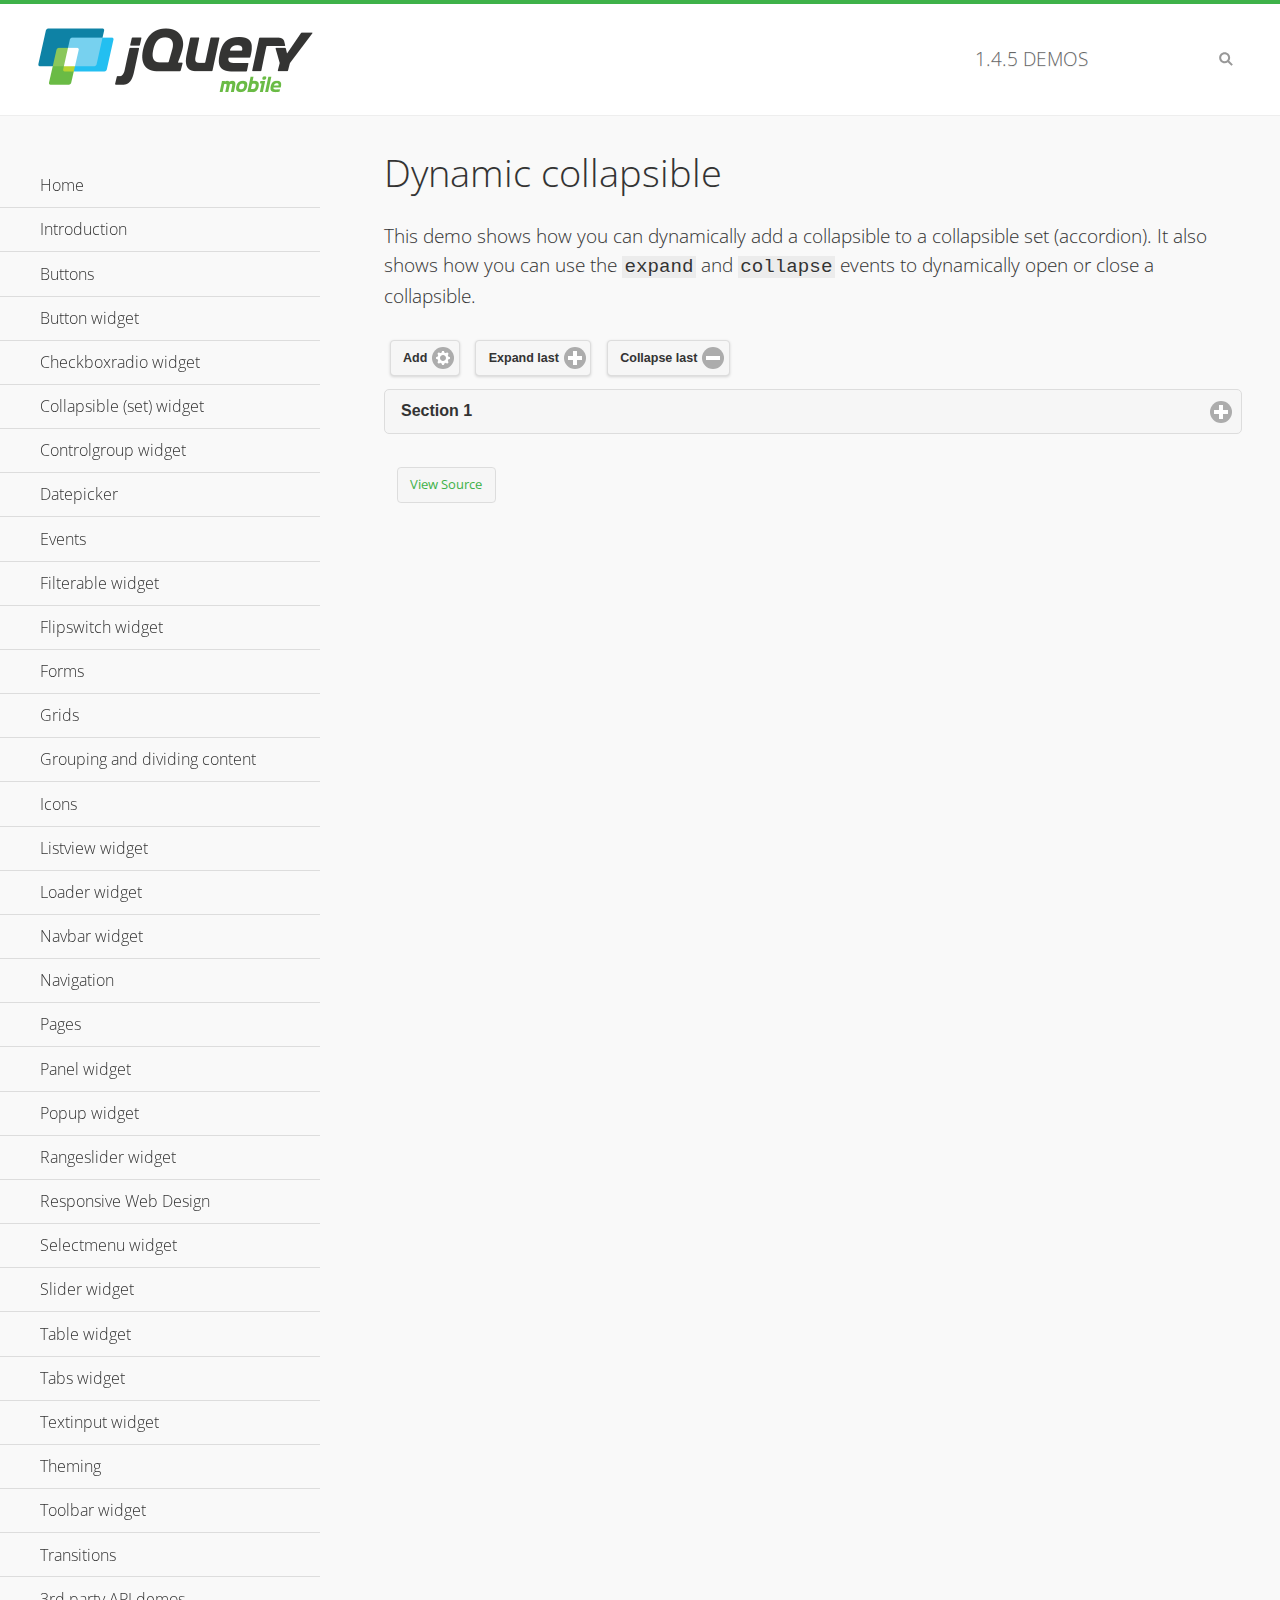
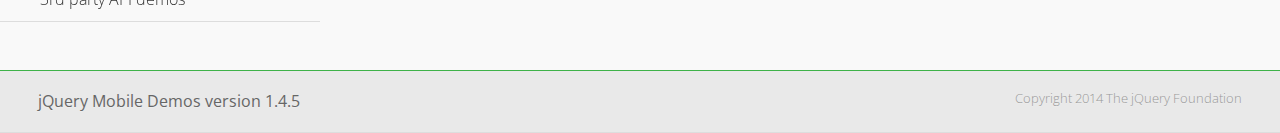
<file: js/extra/demos/collapsible-dynamic/index.html>
<!DOCTYPE html>
<html>
<head>
	<meta charset="utf-8">
	<meta name="viewport" content="width=device-width, initial-scale=1">
	<title>Dynamic collapsible - jQuery Mobile Demos</title>
	<link rel="shortcut icon" href="../favicon.ico">
    <link rel="stylesheet" href="http://fonts.googleapis.com/css?family=Open+Sans:300,400,700">
	<link rel="stylesheet" href="../css/themes/default/jquery.mobile-1.4.5.min.css">
	<link rel="stylesheet" href="../_assets/css/jqm-demos.css">
	<script src="../js/jquery.js"></script>
	<script src="../_assets/js/index.js"></script>
	<script src="../js/jquery.mobile-1.4.5.min.js"></script>
	<script>
		$( document ).on( "pagecreate", function() {
			var nextId = 1;

			$("#add").click(function() {
				nextId++;
				var content = "<div data-role='collapsible' id='set" + nextId + "'><h3>Section " + nextId + "</h3><p>I am the collapsible content in a set so this feels like an accordion. I am hidden by default because I have the 'collapsed' state; you need to expand the header to see me.</p></div>";

				$( "#set" ).append( content ).collapsibleset( "refresh" );
			});

			$( "#expand" ).click(function() {
				$("#set").children(":last").collapsible( "expand" );
			});

			$( "#collapse" ).click(function() {
				$( "#set" ).children( ":last" ).collapsible( "collapse" );
			});
		});
	</script>
</head>
<body>
<div data-role="page" class="jqm-demos">

	<div data-role="header" class="jqm-header">
		<h2><a href="../" title="jQuery Mobile Demos home"><img src="../_assets/img/jquery-logo.png" alt="jQuery Mobile"></a></h2>
		<p><span class="jqm-version"></span> Demos</p>
		<a href="#" class="jqm-navmenu-link ui-btn ui-btn-icon-notext ui-corner-all ui-icon-bars ui-nodisc-icon ui-alt-icon ui-btn-left">Menu</a>
		<a href="#" class="jqm-search-link ui-btn ui-btn-icon-notext ui-corner-all ui-icon-search ui-nodisc-icon ui-alt-icon ui-btn-right">Search</a>
	</div><!-- /header -->

	<div role="main" class="ui-content jqm-content">

        <h1>Dynamic collapsible</h1>

        <p>This demo shows how you can dynamically add a collapsible to a collapsible set (accordion). It also shows how you can use the <code>expand</code> and <code>collapse</code> events to dynamically open or close a collapsible.</p>

        <div data-demo-html="true" data-demo-js="true">
            <button type="button" data-icon="gear" data-iconpos="right" data-mini="true" data-inline="true" id="add">Add</button>
            <button type="button" data-icon="plus" data-iconpos="right" data-mini="true" data-inline="true" id="expand">Expand last</button>
            <button type="button" data-icon="minus" data-iconpos="right" data-mini="true" data-inline="true" id="collapse">Collapse last</button>

            <div data-role="collapsibleset" data-content-theme="a" data-iconpos="right" id="set">
                <div data-role="collapsible" id="set1" data-collapsed="true">
                    <h3>Section 1</h3>
                    <p>I'm the collapsible content.</p>
                </div>
            </div>

        </div><!--/demo-html -->

	</div><!-- /content -->
	    <div data-role="panel" class="jqm-navmenu-panel" data-position="left" data-display="overlay" data-theme="a">
	    	<ul class="jqm-list ui-alt-icon ui-nodisc-icon">
<li data-filtertext="demos homepage" data-icon="home"><a href=".././">Home</a></li>
<li data-filtertext="introduction overview getting started"><a href="../intro/" data-ajax="false">Introduction</a></li>
<li data-filtertext="buttons button markup buttonmarkup method anchor link button element"><a href="../button-markup/" data-ajax="false">Buttons</a></li>
<li data-filtertext="form button widget input button submit reset"><a href="../button/" data-ajax="false">Button widget</a></li>
<li data-role="collapsible" data-enhanced="true" data-collapsed-icon="carat-d" data-expanded-icon="carat-u" data-iconpos="right" data-inset="false" class="ui-collapsible ui-collapsible-themed-content ui-collapsible-collapsed">
	<h3 class="ui-collapsible-heading ui-collapsible-heading-collapsed">
		<a href="#" class="ui-collapsible-heading-toggle ui-btn ui-btn-icon-right ui-btn-inherit ui-icon-carat-d">
		    Checkboxradio widget<span class="ui-collapsible-heading-status"> click to expand contents</span>
		</a>
	</h3>
	<div class="ui-collapsible-content ui-body-inherit ui-collapsible-content-collapsed" aria-hidden="true">
		<ul>
			<li data-filtertext="form checkboxradio widget checkbox input checkboxes controlgroups"><a href="../checkboxradio-checkbox/" data-ajax="false">Checkboxes</a></li>
			<li data-filtertext="form checkboxradio widget radio input radio buttons controlgroups"><a href="../checkboxradio-radio/" data-ajax="false">Radio buttons</a></li>
		</ul>
	</div>
</li>
<li data-role="collapsible" data-enhanced="true" data-collapsed-icon="carat-d" data-expanded-icon="carat-u" data-iconpos="right" data-inset="false" class="ui-collapsible ui-collapsible-themed-content ui-collapsible-collapsed">
	<h3 class="ui-collapsible-heading ui-collapsible-heading-collapsed">
		<a href="#" class="ui-collapsible-heading-toggle ui-btn ui-btn-icon-right ui-btn-inherit ui-icon-carat-d">
			Collapsible (set) widget<span class="ui-collapsible-heading-status"> click to expand contents</span>
		</a>
	</h3>
	<div class="ui-collapsible-content ui-body-inherit ui-collapsible-content-collapsed" aria-hidden="true">
		<ul>
			<li data-filtertext="collapsibles content formatting"><a href="../collapsible/" data-ajax="false">Collapsible</a></li>
			<li data-filtertext="dynamic collapsible set accordion append expand"><a href="../collapsible-dynamic/" data-ajax="false">Dynamic collapsibles</a></li>
			<li data-filtertext="accordions collapsible set widget content formatting grouped collapsibles"><a href="../collapsibleset/" data-ajax="false">Collapsible set</a></li>
		</ul>
	</div>
</li>
<li data-role="collapsible" data-enhanced="true" data-collapsed-icon="carat-d" data-expanded-icon="carat-u" data-iconpos="right" data-inset="false" class="ui-collapsible ui-collapsible-themed-content ui-collapsible-collapsed">
	<h3 class="ui-collapsible-heading ui-collapsible-heading-collapsed">
		<a href="#" class="ui-collapsible-heading-toggle ui-btn ui-btn-icon-right ui-btn-inherit ui-icon-carat-d">
			Controlgroup widget<span class="ui-collapsible-heading-status"> click to expand contents</span>
		</a>
	</h3>
	<div class="ui-collapsible-content ui-body-inherit ui-collapsible-content-collapsed" aria-hidden="true">
		<ul>
			<li data-filtertext="controlgroups selectmenu checkboxradio input grouped buttons horizontal vertical"><a href="../controlgroup/" data-ajax="false">Controlgroup</a></li>
			<li data-filtertext="dynamic controlgroup dynamically add buttons"><a href="../controlgroup-dynamic/" data-ajax="false">Dynamic controlgroups</a></li>
		</ul>
	</div>
</li>
<li data-filtertext="form datepicker widget date input"><a href="../datepicker/" data-ajax="false">Datepicker</a></li>
<li data-role="collapsible" data-enhanced="true" data-collapsed-icon="carat-d" data-expanded-icon="carat-u" data-iconpos="right" data-inset="false" class="ui-collapsible ui-collapsible-themed-content ui-collapsible-collapsed">
	<h3 class="ui-collapsible-heading ui-collapsible-heading-collapsed">
		<a href="#" class="ui-collapsible-heading-toggle ui-btn ui-btn-icon-right ui-btn-inherit ui-icon-carat-d">
			Events<span class="ui-collapsible-heading-status"> click to expand contents</span>
		</a>
	</h3>
	<div class="ui-collapsible-content ui-body-inherit ui-collapsible-content-collapsed" aria-hidden="true">
		<ul>
			<li data-filtertext="swipe to delete list items listviews swipe events"><a href="../swipe-list/" data-ajax="false">Swipe list items</a></li>
			<li data-filtertext="swipe to navigate swipe page navigation swipe events"><a href="../swipe-page/" data-ajax="false">Swipe page navigation</a></li>
		</ul>
	</div>
</li>
<li data-filtertext="filterable filter elements sorting searching listview table"><a href="../filterable/" data-ajax="false">Filterable widget</a></li>
<li data-filtertext="form flipswitch widget flip toggle switch binary select checkbox input"><a href="../flipswitch/" data-ajax="false">Flipswitch widget</a></li>
<li data-role="collapsible" data-enhanced="true" data-collapsed-icon="carat-d" data-expanded-icon="carat-u" data-iconpos="right" data-inset="false" class="ui-collapsible ui-collapsible-themed-content ui-collapsible-collapsed">
	<h3 class="ui-collapsible-heading ui-collapsible-heading-collapsed">
		<a href="#" class="ui-collapsible-heading-toggle ui-btn ui-btn-icon-right ui-btn-inherit ui-icon-carat-d">
			Forms<span class="ui-collapsible-heading-status"> click to expand contents</span>
		</a>
	</h3>
	<div class="ui-collapsible-content ui-body-inherit ui-collapsible-content-collapsed" aria-hidden="true">
		<ul>
			<li data-filtertext="forms text checkbox radio range button submit reset inputs selects textarea slider flipswitch label form elements"><a href="../forms/" data-ajax="false">Forms</a></li>
			<li data-filtertext="form hide labels hidden accessible ui-hidden-accessible forms"><a href="../forms-label-hidden-accessible/" data-ajax="false">Hide labels</a></li>
			<li data-filtertext="form field containers fieldcontain ui-field-contain forms"><a href="../forms-field-contain/" data-ajax="false">Field containers</a></li>
			<li data-filtertext="forms disabled form elements"><a href="../forms-disabled/" data-ajax="false">Forms disabled</a></li>
			<li data-filtertext="forms gallery examples overview forms text checkbox radio range button submit reset inputs selects textarea slider flipswitch label form elements"><a href="../forms-gallery/" data-ajax="false">Forms gallery</a></li>
		</ul>
	</div>
</li>
<li data-role="collapsible" data-enhanced="true" data-collapsed-icon="carat-d" data-expanded-icon="carat-u" data-iconpos="right" data-inset="false" class="ui-collapsible ui-collapsible-themed-content ui-collapsible-collapsed">
	<h3 class="ui-collapsible-heading ui-collapsible-heading-collapsed">
		<a href="#" class="ui-collapsible-heading-toggle ui-btn ui-btn-icon-right ui-btn-inherit ui-icon-carat-d">
			Grids<span class="ui-collapsible-heading-status"> click to expand contents</span>
		</a>
	</h3>
	<div class="ui-collapsible-content ui-body-inherit ui-collapsible-content-collapsed" aria-hidden="true">
		<ul>
			<li data-filtertext="grids columns blocks content formatting rwd responsive css framework"><a href="../grids/" data-ajax="false">Grids</a></li>
			<li data-filtertext="buttons in grids css framework"><a href="../grids-buttons/" data-ajax="false">Buttons in grids</a></li>
			<li data-filtertext="custom responsive grids rwd css framework"><a href="../grids-custom-responsive/" data-ajax="false">Custom responsive grids</a></li>
		</ul>
	</div>
</li>
<li data-filtertext="blocks content formatting sections heading"><a href="../body-bar-classes/" data-ajax="false">Grouping and dividing content</a></li>
<li data-role="collapsible" data-enhanced="true" data-collapsed-icon="carat-d" data-expanded-icon="carat-u" data-iconpos="right" data-inset="false" class="ui-collapsible ui-collapsible-themed-content ui-collapsible-collapsed">
	<h3 class="ui-collapsible-heading ui-collapsible-heading-collapsed">
		<a href="#" class="ui-collapsible-heading-toggle ui-btn ui-btn-icon-right ui-btn-inherit ui-icon-carat-d">
			Icons<span class="ui-collapsible-heading-status"> click to expand contents</span>
		</a>
	</h3>
	<div class="ui-collapsible-content ui-body-inherit ui-collapsible-content-collapsed" aria-hidden="true">
		<ul>
			<li data-filtertext="button icons svg disc alt custom icon position"><a href="../icons/" data-ajax="false">Icons</a></li>
			<li data-filtertext=""><a href="../icons-grunticon/" data-ajax="false">Grunticon loader</a></li>
		</ul>
	</div>
</li>
<li data-role="collapsible" data-enhanced="true" data-collapsed-icon="carat-d" data-expanded-icon="carat-u" data-iconpos="right" data-inset="false" class="ui-collapsible ui-collapsible-themed-content ui-collapsible-collapsed">
	<h3 class="ui-collapsible-heading ui-collapsible-heading-collapsed">
		<a href="#" class="ui-collapsible-heading-toggle ui-btn ui-btn-icon-right ui-btn-inherit ui-icon-carat-d">
			Listview widget<span class="ui-collapsible-heading-status"> click to expand contents</span>
		</a>
	</h3>
	<div class="ui-collapsible-content ui-body-inherit ui-collapsible-content-collapsed" aria-hidden="true">
		<ul>
			<li data-filtertext="listview widget thumbnails icons nested split button collapsible ul ol"><a href="../listview/" data-ajax="false">Listview</a></li>
			<li data-filtertext="autocomplete filterable reveal listview filtertextbeforefilter placeholder"><a href="../listview-autocomplete/" data-ajax="false">Listview autocomplete</a></li>
			<li data-filtertext="autocomplete filterable reveal listview remote data filtertextbeforefilter placeholder"><a href="../listview-autocomplete-remote/" data-ajax="false">Listview autocomplete remote data</a></li>
			<li data-filtertext="autodividers anchor jump scroll linkbars listview lists ul ol"><a href="../listview-autodividers-linkbar/" data-ajax="false">Listview autodividers linkbar</a></li>
			<li data-filtertext="listview autodividers selector autodividersselector lists ul ol"><a href="../listview-autodividers-selector/" data-ajax="false">Listview autodividers selector</a></li>
			<li data-filtertext="listview nested list items"><a href="../listview-nested-lists/" data-ajax="false">Nested Listviews</a></li>
			<li data-filtertext="listview collapsible list items flat"><a href="../listview-collapsible-item-flat/" data-ajax="false">Listview collapsible list items (flat)</a></li>
			<li data-filtertext="listview collapsible list indented"><a href="../listview-collapsible-item-indented/" data-ajax="false">Listview collapsible list items (indented)</a></li>
			<li data-filtertext="grid listview responsive grids responsive listviews lists ul"><a href="../listview-grid/" data-ajax="false">Listview responsive grid</a></li>
		</ul>
	</div>
</li>
<li data-filtertext="loader widget page loading navigation overlay spinner"><a href="../loader/" data-ajax="false">Loader widget</a></li>
<li data-filtertext="navbar widget navmenu toolbars header footer"><a href="../navbar/" data-ajax="false">Navbar widget</a></li>
<li data-role="collapsible" data-enhanced="true" data-collapsed-icon="carat-d" data-expanded-icon="carat-u" data-iconpos="right" data-inset="false" class="ui-collapsible ui-collapsible-themed-content ui-collapsible-collapsed">
	<h3 class="ui-collapsible-heading ui-collapsible-heading-collapsed">
		<a href="#" class="ui-collapsible-heading-toggle ui-btn ui-btn-icon-right ui-btn-inherit ui-icon-carat-d">
			Navigation<span class="ui-collapsible-heading-status"> click to expand contents</span>
		</a>
	</h3>
	<div class="ui-collapsible-content ui-body-inherit ui-collapsible-content-collapsed" aria-hidden="true">
		<ul>
			<li data-filtertext="ajax navigation navigate widget history event method"><a href="../navigation/" data-ajax="false">Navigation</a></li>
			<li data-filtertext="linking pages page links navigation ajax prefetch cache"><a href="../navigation-linking-pages/" data-ajax="false">Linking pages</a></li>
			<!-- <li data-filtertext="php redirect server redirection server-side navigation"><a href="../navigation-php-redirect/" data-ajax="false">PHP redirect demo</a></li>-->
			<li data-filtertext="navigation redirection hash query"><a href="../navigation-hash-processing/" data-ajax="false">Hash processing demo</a></li>
			<li data-filtertext="navigation redirection hash query"><a href="../page-events/" data-ajax="false">Page Navigation Events</a></li>
		</ul>
	</div>
</li>
<li data-role="collapsible" data-enhanced="true" data-collapsed-icon="carat-d" data-expanded-icon="carat-u" data-iconpos="right" data-inset="false" class="ui-collapsible ui-collapsible-themed-content ui-collapsible-collapsed">
	<h3 class="ui-collapsible-heading ui-collapsible-heading-collapsed">
		<a href="#" class="ui-collapsible-heading-toggle ui-btn ui-btn-icon-right ui-btn-inherit ui-icon-carat-d">
			Pages<span class="ui-collapsible-heading-status"> click to expand contents</span>
		</a>
	</h3>
	<div class="ui-collapsible-content ui-body-inherit ui-collapsible-content-collapsed" aria-hidden="true">
		<ul>
			<li data-filtertext="pages page widget ajax navigation"><a href="../pages/" data-ajax="false">Pages</a></li>
			<li data-filtertext="single page"><a href="../pages-single-page/" data-ajax="false">Single page</a></li>
			<li data-filtertext="multipage multi-page page"><a href="../pages-multi-page/" data-ajax="false">Multi-page template</a></li>
			<li data-filtertext="dialog page widget modal popup"><a href="../pages-dialog/" data-ajax="false">Dialog page</a></li>
		</ul>
	</div>
</li>
<li data-role="collapsible" data-enhanced="true" data-collapsed-icon="carat-d" data-expanded-icon="carat-u" data-iconpos="right" data-inset="false" class="ui-collapsible ui-collapsible-themed-content ui-collapsible-collapsed">
	<h3 class="ui-collapsible-heading ui-collapsible-heading-collapsed">
		<a href="#" class="ui-collapsible-heading-toggle ui-btn ui-btn-icon-right ui-btn-inherit ui-icon-carat-d">
			Panel widget<span class="ui-collapsible-heading-status"> click to expand contents</span>
		</a>
	</h3>
	<div class="ui-collapsible-content ui-body-inherit ui-collapsible-content-collapsed" aria-hidden="true">
		<ul>
			<li data-filtertext="panel widget sliding panels reveal push overlay responsive"><a href="../panel/" data-ajax="false">Panel</a></li>
			<li data-filtertext=""><a href="../panel-external/" data-ajax="false">External panels</a></li>
			<li data-filtertext="panel "><a href="../panel-fixed/" data-ajax="false">Fixed panels</a></li>
			<li data-filtertext="panel slide panels sliding panels shadow rwd responsive breakpoint"><a href="../panel-responsive/" data-ajax="false">Panels responsive</a></li>
			<li data-filtertext="panel custom style custom panel width reveal shadow listview panel styling page background wrapper"><a href="../panel-styling/" data-ajax="false">Custom panel style</a></li>
			<li data-filtertext="panel open on swipe"><a href="../panel-swipe-open/" data-ajax="false">Panel open on swipe</a></li>
			<li data-filtertext="panels outside page internal external toolbars"><a href="../panel-external-internal/" data-ajax="false">Panel external and internal</a></li>
		</ul>
	</div>
</li>
<li data-role="collapsible" data-enhanced="true" data-collapsed-icon="carat-d" data-expanded-icon="carat-u" data-iconpos="right" data-inset="false" class="ui-collapsible ui-collapsible-themed-content ui-collapsible-collapsed">
	<h3 class="ui-collapsible-heading ui-collapsible-heading-collapsed">
		<a href="#" class="ui-collapsible-heading-toggle ui-btn ui-btn-icon-right ui-btn-inherit ui-icon-carat-d">
			Popup widget<span class="ui-collapsible-heading-status"> click to expand contents</span>
		</a>
	</h3>
	<div class="ui-collapsible-content ui-body-inherit ui-collapsible-content-collapsed" aria-hidden="true">
		<ul>
			<li data-filtertext="popup widget popups dialog modal transition tooltip lightbox form overlay screen flip pop fade transition"><a href="../popup/" data-ajax="false">Popup</a></li>
			<li data-filtertext="popup alignment position"><a href="../popup-alignment/" data-ajax="false">Popup alignment</a></li>
			<li data-filtertext="popup arrow size popups popover"><a href="../popup-arrow-size/" data-ajax="false">Popup arrow size</a></li>
			<li data-filtertext="dynamic popups popup images lightbox"><a href="../popup-dynamic/" data-ajax="false">Dynamic popups</a></li>
			<li data-filtertext="popups with iframes scaling"><a href="../popup-iframe/" data-ajax="false">Popups with iframes</a></li>
			<li data-filtertext="popup image scaling"><a href="../popup-image-scaling/" data-ajax="false">Popup image scaling</a></li>
			<li data-filtertext="external popup outside multi-page"><a href="../popup-outside-multipage/" data-ajax="false">Popup outside multi-page</a></li>
		</ul>
	</div>
</li>
<li data-filtertext="form rangeslider widget dual sliders dual handle sliders range input"><a href="../rangeslider/" data-ajax="false">Rangeslider widget</a></li>
<li data-filtertext="responsive web design rwd adaptive progressive enhancement PE accessible mobile breakpoints media query media queries"><a href="../rwd/" data-ajax="false">Responsive Web Design</a></li>
<li data-role="collapsible" data-enhanced="true" data-collapsed-icon="carat-d" data-expanded-icon="carat-u" data-iconpos="right" data-inset="false" class="ui-collapsible ui-collapsible-themed-content ui-collapsible-collapsed">
	<h3 class="ui-collapsible-heading ui-collapsible-heading-collapsed">
		<a href="#" class="ui-collapsible-heading-toggle ui-btn ui-btn-icon-right ui-btn-inherit ui-icon-carat-d">
			Selectmenu widget<span class="ui-collapsible-heading-status"> click to expand contents</span>
		</a>
	</h3>
	<div class="ui-collapsible-content ui-body-inherit ui-collapsible-content-collapsed" aria-hidden="true">
		<ul>
			<li data-filtertext="form selectmenu widget select input custom select menu selects"><a href="../selectmenu/" data-ajax="false">Selectmenu</a></li>
			<li data-filtertext="form custom select menu selectmenu widget custom menu option optgroup multiple selects"><a href="../selectmenu-custom/" data-ajax="false">Custom select menu</a></li>
			<li data-filtertext="filterable select filter popup dialog"><a href="../selectmenu-custom-filter/" data-ajax="false">Custom select menu with filter</a></li>
		</ul>
	</div>
</li>
<li data-role="collapsible" data-enhanced="true" data-collapsed-icon="carat-d" data-expanded-icon="carat-u" data-iconpos="right" data-inset="false" class="ui-collapsible ui-collapsible-themed-content ui-collapsible-collapsed">
	<h3 class="ui-collapsible-heading ui-collapsible-heading-collapsed">
		<a href="#" class="ui-collapsible-heading-toggle ui-btn ui-btn-icon-right ui-btn-inherit ui-icon-carat-d">
			Slider widget<span class="ui-collapsible-heading-status"> click to expand contents</span>
		</a>
	</h3>
	<div class="ui-collapsible-content ui-body-inherit ui-collapsible-content-collapsed" aria-hidden="true">
		<ul>
			<li data-filtertext="form slider widget range input single sliders"><a href="../slider/" data-ajax="false">Slider</a></li>
			<li data-filtertext="form slider widget flipswitch slider binary select flip toggle switch"><a href="../slider-flipswitch/" data-ajax="false">Slider flip toggle switch</a></li>
			<li data-filtertext="form slider tooltip handle value input range sliders"><a href="../slider-tooltip/" data-ajax="false">Slider tooltip</a></li>
		</ul>
	</div>
</li>
<li data-role="collapsible" data-enhanced="true" data-collapsed-icon="carat-d" data-expanded-icon="carat-u" data-iconpos="right" data-inset="false" class="ui-collapsible ui-collapsible-themed-content ui-collapsible-collapsed">
	<h3 class="ui-collapsible-heading ui-collapsible-heading-collapsed">
		<a href="#" class="ui-collapsible-heading-toggle ui-btn ui-btn-icon-right ui-btn-inherit ui-icon-carat-d">
			Table widget<span class="ui-collapsible-heading-status"> click to expand contents</span>
		</a>
	</h3>
	<div class="ui-collapsible-content ui-body-inherit ui-collapsible-content-collapsed" aria-hidden="true">
		<ul>
			<li data-filtertext="table widget reflow column toggle th td responsive tables rwd hide show tabular"><a href="../table-column-toggle/" data-ajax="false">Table Column Toggle</a></li>
			<li data-filtertext="table column toggle phone comparison demo"><a href="../table-column-toggle-example/" data-ajax="false">Table Column Toggle demo</a></li>
			<li data-filtertext="responsive tables table column toggle heading groups rwd breakpoint"><a href="../table-column-toggle-heading-groups/" data-ajax="false">Table Column Toggle heading groups</a></li>
			<li data-filtertext="responsive tables table column toggle hide rwd breakpoint customization options"><a href="../table-column-toggle-options/" data-ajax="false">Table Column Toggle options</a></li>
			<li data-filtertext="table reflow th td responsive rwd columns tabular"><a href="../table-reflow/" data-ajax="false">Table Reflow</a></li>
			<li data-filtertext="responsive tables table reflow heading groups rwd breakpoint"><a href="../table-reflow-heading-groups/" data-ajax="false">Table Reflow heading groups</a></li>
			<li data-filtertext="responsive tables table reflow stripes strokes table style"><a href="../table-reflow-stripes-strokes/" data-ajax="false">Table Reflow stripes and strokes</a></li>
			<li data-filtertext="responsive tables table reflow stack custom styles"><a href="../table-reflow-styling/" data-ajax="false">Table Reflow custom styles</a></li>
		</ul>
	</div>
</li>
<li data-filtertext="ui tabs widget"><a href="../tabs/" data-ajax="false">Tabs widget</a></li>
<li data-filtertext="form textinput widget text input textarea number date time tel email file color password"><a href="../textinput/" data-ajax="false">Textinput widget</a></li>
<li data-role="collapsible" data-enhanced="true" data-collapsed-icon="carat-d" data-expanded-icon="carat-u" data-iconpos="right" data-inset="false" class="ui-collapsible ui-collapsible-themed-content ui-collapsible-collapsed">
	<h3 class="ui-collapsible-heading ui-collapsible-heading-collapsed">
		<a href="#" class="ui-collapsible-heading-toggle ui-btn ui-btn-icon-right ui-btn-inherit ui-icon-carat-d">
			Theming<span class="ui-collapsible-heading-status"> click to expand contents</span>
		</a>
	</h3>
	<div class="ui-collapsible-content ui-body-inherit ui-collapsible-content-collapsed" aria-hidden="true">
		<ul>
			<li data-filtertext="default theme swatches theming style css"><a href="../theme-default/" data-ajax="false">Default theme</a></li>
			<li data-filtertext="classic theme old theme swatches theming style css"><a href="../theme-classic/" data-ajax="false">Classic theme</a></li>
		</ul>
	</div>
</li>
<li data-role="collapsible" data-enhanced="true" data-collapsed-icon="carat-d" data-expanded-icon="carat-u" data-iconpos="right" data-inset="false" class="ui-collapsible ui-collapsible-themed-content ui-collapsible-collapsed">
	<h3 class="ui-collapsible-heading ui-collapsible-heading-collapsed">
		<a href="#" class="ui-collapsible-heading-toggle ui-btn ui-btn-icon-right ui-btn-inherit ui-icon-carat-d">
			Toolbar widget<span class="ui-collapsible-heading-status"> click to expand contents</span>
		</a>
	</h3>
	<div class="ui-collapsible-content ui-body-inherit ui-collapsible-content-collapsed" aria-hidden="true">
		<ul>
			<li data-filtertext="toolbar widget header footer toolbars fixed fullscreen external sections"><a href="../toolbar/" data-ajax="false">Toolbar</a></li>
			<li data-filtertext="dynamic toolbars dynamically add toolbar header footer"><a href="../toolbar-dynamic/" data-ajax="false">Dynamic toolbars</a></li>
			<li data-filtertext="external toolbars header footer"><a href="../toolbar-external/" data-ajax="false">External toolbars</a></li>
			<li data-filtertext="fixed toolbars header footer"><a href="../toolbar-fixed/" data-ajax="false">Fixed toolbars</a></li>
			<li data-filtertext="fixed fullscreen toolbars header footer"><a href="../toolbar-fixed-fullscreen/" data-ajax="false">Fullscreen toolbars</a></li>
			<li data-filtertext="external fixed toolbars header footer"><a href="../toolbar-fixed-external/" data-ajax="false">Fixed external toolbars</a></li>
			<li data-filtertext="external persistent toolbars header footer navbar navmenu"><a href="../toolbar-fixed-persistent/" data-ajax="false">Persistent toolbars</a></li>
			<li data-filtertext="external ajax optimized toolbars persistent toolbars header footer navbar"><a href="../toolbar-fixed-persistent-optimized/" data-ajax="false">Ajax optimized toolbars</a></li>
			<li data-filtertext="form in toolbars header footer"><a href="../toolbar-fixed-forms/" data-ajax="false">Form in toolbar</a></li>
		</ul>
	</div>
</li>
<li data-filtertext="page transitions animated pages popup navigation flip slide fade pop"><a href="../transitions/" data-ajax="false">Transitions</a></li>
<li data-role="collapsible" data-enhanced="true" data-collapsed-icon="carat-d" data-expanded-icon="carat-u" data-iconpos="right" data-inset="false" class="ui-collapsible ui-collapsible-themed-content ui-collapsible-collapsed">
	<h3 class="ui-collapsible-heading ui-collapsible-heading-collapsed">
		<a href="#" class="ui-collapsible-heading-toggle ui-btn ui-btn-icon-right ui-btn-inherit ui-icon-carat-d">
			3rd party API demos<span class="ui-collapsible-heading-status"> click to expand contents</span>
		</a>
	</h3>
	<div class="ui-collapsible-content ui-body-inherit ui-collapsible-content-collapsed" aria-hidden="true">
		<ul>
			<li data-filtertext="backbone requirejs navigation router"><a href="../backbone-requirejs/" data-ajax="false">Backbone RequireJS</a></li>
			<li data-filtertext="google maps geolocation demo"><a href="../map-geolocation/" data-ajax="false">Google Maps geolocation</a></li>
			<li data-filtertext="google maps hybrid"><a href="../map-list-toggle/" data-ajax="false">Google Maps list toggle</a></li>
		</ul>
	</div>
</li>



		     </ul>
		</div><!-- /panel -->


	<div data-role="footer" data-position="fixed" data-tap-toggle="false" class="jqm-footer">
		<p>jQuery Mobile Demos version <span class="jqm-version"></span></p>
		<p>Copyright 2014 The jQuery Foundation</p>
	</div><!-- /footer -->
	<!-- TODO: This should become an external panel so we can add input to markup (unique ID) -->
    <div data-role="panel" class="jqm-search-panel" data-position="right" data-display="overlay" data-theme="a">
		<div class="jqm-search">
			<ul class="jqm-list" data-filter-placeholder="Search demos..." data-filter-reveal="true">
<li data-filtertext="demos homepage" data-icon="home"><a href=".././">Home</a></li>
<li data-filtertext="introduction overview getting started"><a href="../intro/" data-ajax="false">Introduction</a></li>
<li data-filtertext="buttons button markup buttonmarkup method anchor link button element"><a href="../button-markup/" data-ajax="false">Buttons</a></li>
<li data-filtertext="form button widget input button submit reset"><a href="../button/" data-ajax="false">Button widget</a></li>
<li data-role="collapsible" data-enhanced="true" data-collapsed-icon="carat-d" data-expanded-icon="carat-u" data-iconpos="right" data-inset="false" class="ui-collapsible ui-collapsible-themed-content ui-collapsible-collapsed">
	<h3 class="ui-collapsible-heading ui-collapsible-heading-collapsed">
		<a href="#" class="ui-collapsible-heading-toggle ui-btn ui-btn-icon-right ui-btn-inherit ui-icon-carat-d">
		    Checkboxradio widget<span class="ui-collapsible-heading-status"> click to expand contents</span>
		</a>
	</h3>
	<div class="ui-collapsible-content ui-body-inherit ui-collapsible-content-collapsed" aria-hidden="true">
		<ul>
			<li data-filtertext="form checkboxradio widget checkbox input checkboxes controlgroups"><a href="../checkboxradio-checkbox/" data-ajax="false">Checkboxes</a></li>
			<li data-filtertext="form checkboxradio widget radio input radio buttons controlgroups"><a href="../checkboxradio-radio/" data-ajax="false">Radio buttons</a></li>
		</ul>
	</div>
</li>
<li data-role="collapsible" data-enhanced="true" data-collapsed-icon="carat-d" data-expanded-icon="carat-u" data-iconpos="right" data-inset="false" class="ui-collapsible ui-collapsible-themed-content ui-collapsible-collapsed">
	<h3 class="ui-collapsible-heading ui-collapsible-heading-collapsed">
		<a href="#" class="ui-collapsible-heading-toggle ui-btn ui-btn-icon-right ui-btn-inherit ui-icon-carat-d">
			Collapsible (set) widget<span class="ui-collapsible-heading-status"> click to expand contents</span>
		</a>
	</h3>
	<div class="ui-collapsible-content ui-body-inherit ui-collapsible-content-collapsed" aria-hidden="true">
		<ul>
			<li data-filtertext="collapsibles content formatting"><a href="../collapsible/" data-ajax="false">Collapsible</a></li>
			<li data-filtertext="dynamic collapsible set accordion append expand"><a href="../collapsible-dynamic/" data-ajax="false">Dynamic collapsibles</a></li>
			<li data-filtertext="accordions collapsible set widget content formatting grouped collapsibles"><a href="../collapsibleset/" data-ajax="false">Collapsible set</a></li>
		</ul>
	</div>
</li>
<li data-role="collapsible" data-enhanced="true" data-collapsed-icon="carat-d" data-expanded-icon="carat-u" data-iconpos="right" data-inset="false" class="ui-collapsible ui-collapsible-themed-content ui-collapsible-collapsed">
	<h3 class="ui-collapsible-heading ui-collapsible-heading-collapsed">
		<a href="#" class="ui-collapsible-heading-toggle ui-btn ui-btn-icon-right ui-btn-inherit ui-icon-carat-d">
			Controlgroup widget<span class="ui-collapsible-heading-status"> click to expand contents</span>
		</a>
	</h3>
	<div class="ui-collapsible-content ui-body-inherit ui-collapsible-content-collapsed" aria-hidden="true">
		<ul>
			<li data-filtertext="controlgroups selectmenu checkboxradio input grouped buttons horizontal vertical"><a href="../controlgroup/" data-ajax="false">Controlgroup</a></li>
			<li data-filtertext="dynamic controlgroup dynamically add buttons"><a href="../controlgroup-dynamic/" data-ajax="false">Dynamic controlgroups</a></li>
		</ul>
	</div>
</li>
<li data-filtertext="form datepicker widget date input"><a href="../datepicker/" data-ajax="false">Datepicker</a></li>
<li data-role="collapsible" data-enhanced="true" data-collapsed-icon="carat-d" data-expanded-icon="carat-u" data-iconpos="right" data-inset="false" class="ui-collapsible ui-collapsible-themed-content ui-collapsible-collapsed">
	<h3 class="ui-collapsible-heading ui-collapsible-heading-collapsed">
		<a href="#" class="ui-collapsible-heading-toggle ui-btn ui-btn-icon-right ui-btn-inherit ui-icon-carat-d">
			Events<span class="ui-collapsible-heading-status"> click to expand contents</span>
		</a>
	</h3>
	<div class="ui-collapsible-content ui-body-inherit ui-collapsible-content-collapsed" aria-hidden="true">
		<ul>
			<li data-filtertext="swipe to delete list items listviews swipe events"><a href="../swipe-list/" data-ajax="false">Swipe list items</a></li>
			<li data-filtertext="swipe to navigate swipe page navigation swipe events"><a href="../swipe-page/" data-ajax="false">Swipe page navigation</a></li>
		</ul>
	</div>
</li>
<li data-filtertext="filterable filter elements sorting searching listview table"><a href="../filterable/" data-ajax="false">Filterable widget</a></li>
<li data-filtertext="form flipswitch widget flip toggle switch binary select checkbox input"><a href="../flipswitch/" data-ajax="false">Flipswitch widget</a></li>
<li data-role="collapsible" data-enhanced="true" data-collapsed-icon="carat-d" data-expanded-icon="carat-u" data-iconpos="right" data-inset="false" class="ui-collapsible ui-collapsible-themed-content ui-collapsible-collapsed">
	<h3 class="ui-collapsible-heading ui-collapsible-heading-collapsed">
		<a href="#" class="ui-collapsible-heading-toggle ui-btn ui-btn-icon-right ui-btn-inherit ui-icon-carat-d">
			Forms<span class="ui-collapsible-heading-status"> click to expand contents</span>
		</a>
	</h3>
	<div class="ui-collapsible-content ui-body-inherit ui-collapsible-content-collapsed" aria-hidden="true">
		<ul>
			<li data-filtertext="forms text checkbox radio range button submit reset inputs selects textarea slider flipswitch label form elements"><a href="../forms/" data-ajax="false">Forms</a></li>
			<li data-filtertext="form hide labels hidden accessible ui-hidden-accessible forms"><a href="../forms-label-hidden-accessible/" data-ajax="false">Hide labels</a></li>
			<li data-filtertext="form field containers fieldcontain ui-field-contain forms"><a href="../forms-field-contain/" data-ajax="false">Field containers</a></li>
			<li data-filtertext="forms disabled form elements"><a href="../forms-disabled/" data-ajax="false">Forms disabled</a></li>
			<li data-filtertext="forms gallery examples overview forms text checkbox radio range button submit reset inputs selects textarea slider flipswitch label form elements"><a href="../forms-gallery/" data-ajax="false">Forms gallery</a></li>
		</ul>
	</div>
</li>
<li data-role="collapsible" data-enhanced="true" data-collapsed-icon="carat-d" data-expanded-icon="carat-u" data-iconpos="right" data-inset="false" class="ui-collapsible ui-collapsible-themed-content ui-collapsible-collapsed">
	<h3 class="ui-collapsible-heading ui-collapsible-heading-collapsed">
		<a href="#" class="ui-collapsible-heading-toggle ui-btn ui-btn-icon-right ui-btn-inherit ui-icon-carat-d">
			Grids<span class="ui-collapsible-heading-status"> click to expand contents</span>
		</a>
	</h3>
	<div class="ui-collapsible-content ui-body-inherit ui-collapsible-content-collapsed" aria-hidden="true">
		<ul>
			<li data-filtertext="grids columns blocks content formatting rwd responsive css framework"><a href="../grids/" data-ajax="false">Grids</a></li>
			<li data-filtertext="buttons in grids css framework"><a href="../grids-buttons/" data-ajax="false">Buttons in grids</a></li>
			<li data-filtertext="custom responsive grids rwd css framework"><a href="../grids-custom-responsive/" data-ajax="false">Custom responsive grids</a></li>
		</ul>
	</div>
</li>
<li data-filtertext="blocks content formatting sections heading"><a href="../body-bar-classes/" data-ajax="false">Grouping and dividing content</a></li>
<li data-role="collapsible" data-enhanced="true" data-collapsed-icon="carat-d" data-expanded-icon="carat-u" data-iconpos="right" data-inset="false" class="ui-collapsible ui-collapsible-themed-content ui-collapsible-collapsed">
	<h3 class="ui-collapsible-heading ui-collapsible-heading-collapsed">
		<a href="#" class="ui-collapsible-heading-toggle ui-btn ui-btn-icon-right ui-btn-inherit ui-icon-carat-d">
			Icons<span class="ui-collapsible-heading-status"> click to expand contents</span>
		</a>
	</h3>
	<div class="ui-collapsible-content ui-body-inherit ui-collapsible-content-collapsed" aria-hidden="true">
		<ul>
			<li data-filtertext="button icons svg disc alt custom icon position"><a href="../icons/" data-ajax="false">Icons</a></li>
			<li data-filtertext=""><a href="../icons-grunticon/" data-ajax="false">Grunticon loader</a></li>
		</ul>
	</div>
</li>
<li data-role="collapsible" data-enhanced="true" data-collapsed-icon="carat-d" data-expanded-icon="carat-u" data-iconpos="right" data-inset="false" class="ui-collapsible ui-collapsible-themed-content ui-collapsible-collapsed">
	<h3 class="ui-collapsible-heading ui-collapsible-heading-collapsed">
		<a href="#" class="ui-collapsible-heading-toggle ui-btn ui-btn-icon-right ui-btn-inherit ui-icon-carat-d">
			Listview widget<span class="ui-collapsible-heading-status"> click to expand contents</span>
		</a>
	</h3>
	<div class="ui-collapsible-content ui-body-inherit ui-collapsible-content-collapsed" aria-hidden="true">
		<ul>
			<li data-filtertext="listview widget thumbnails icons nested split button collapsible ul ol"><a href="../listview/" data-ajax="false">Listview</a></li>
			<li data-filtertext="autocomplete filterable reveal listview filtertextbeforefilter placeholder"><a href="../listview-autocomplete/" data-ajax="false">Listview autocomplete</a></li>
			<li data-filtertext="autocomplete filterable reveal listview remote data filtertextbeforefilter placeholder"><a href="../listview-autocomplete-remote/" data-ajax="false">Listview autocomplete remote data</a></li>
			<li data-filtertext="autodividers anchor jump scroll linkbars listview lists ul ol"><a href="../listview-autodividers-linkbar/" data-ajax="false">Listview autodividers linkbar</a></li>
			<li data-filtertext="listview autodividers selector autodividersselector lists ul ol"><a href="../listview-autodividers-selector/" data-ajax="false">Listview autodividers selector</a></li>
			<li data-filtertext="listview nested list items"><a href="../listview-nested-lists/" data-ajax="false">Nested Listviews</a></li>
			<li data-filtertext="listview collapsible list items flat"><a href="../listview-collapsible-item-flat/" data-ajax="false">Listview collapsible list items (flat)</a></li>
			<li data-filtertext="listview collapsible list indented"><a href="../listview-collapsible-item-indented/" data-ajax="false">Listview collapsible list items (indented)</a></li>
			<li data-filtertext="grid listview responsive grids responsive listviews lists ul"><a href="../listview-grid/" data-ajax="false">Listview responsive grid</a></li>
		</ul>
	</div>
</li>
<li data-filtertext="loader widget page loading navigation overlay spinner"><a href="../loader/" data-ajax="false">Loader widget</a></li>
<li data-filtertext="navbar widget navmenu toolbars header footer"><a href="../navbar/" data-ajax="false">Navbar widget</a></li>
<li data-role="collapsible" data-enhanced="true" data-collapsed-icon="carat-d" data-expanded-icon="carat-u" data-iconpos="right" data-inset="false" class="ui-collapsible ui-collapsible-themed-content ui-collapsible-collapsed">
	<h3 class="ui-collapsible-heading ui-collapsible-heading-collapsed">
		<a href="#" class="ui-collapsible-heading-toggle ui-btn ui-btn-icon-right ui-btn-inherit ui-icon-carat-d">
			Navigation<span class="ui-collapsible-heading-status"> click to expand contents</span>
		</a>
	</h3>
	<div class="ui-collapsible-content ui-body-inherit ui-collapsible-content-collapsed" aria-hidden="true">
		<ul>
			<li data-filtertext="ajax navigation navigate widget history event method"><a href="../navigation/" data-ajax="false">Navigation</a></li>
			<li data-filtertext="linking pages page links navigation ajax prefetch cache"><a href="../navigation-linking-pages/" data-ajax="false">Linking pages</a></li>
			<!-- <li data-filtertext="php redirect server redirection server-side navigation"><a href="../navigation-php-redirect/" data-ajax="false">PHP redirect demo</a></li>-->
			<li data-filtertext="navigation redirection hash query"><a href="../navigation-hash-processing/" data-ajax="false">Hash processing demo</a></li>
			<li data-filtertext="navigation redirection hash query"><a href="../page-events/" data-ajax="false">Page Navigation Events</a></li>
		</ul>
	</div>
</li>
<li data-role="collapsible" data-enhanced="true" data-collapsed-icon="carat-d" data-expanded-icon="carat-u" data-iconpos="right" data-inset="false" class="ui-collapsible ui-collapsible-themed-content ui-collapsible-collapsed">
	<h3 class="ui-collapsible-heading ui-collapsible-heading-collapsed">
		<a href="#" class="ui-collapsible-heading-toggle ui-btn ui-btn-icon-right ui-btn-inherit ui-icon-carat-d">
			Pages<span class="ui-collapsible-heading-status"> click to expand contents</span>
		</a>
	</h3>
	<div class="ui-collapsible-content ui-body-inherit ui-collapsible-content-collapsed" aria-hidden="true">
		<ul>
			<li data-filtertext="pages page widget ajax navigation"><a href="../pages/" data-ajax="false">Pages</a></li>
			<li data-filtertext="single page"><a href="../pages-single-page/" data-ajax="false">Single page</a></li>
			<li data-filtertext="multipage multi-page page"><a href="../pages-multi-page/" data-ajax="false">Multi-page template</a></li>
			<li data-filtertext="dialog page widget modal popup"><a href="../pages-dialog/" data-ajax="false">Dialog page</a></li>
		</ul>
	</div>
</li>
<li data-role="collapsible" data-enhanced="true" data-collapsed-icon="carat-d" data-expanded-icon="carat-u" data-iconpos="right" data-inset="false" class="ui-collapsible ui-collapsible-themed-content ui-collapsible-collapsed">
	<h3 class="ui-collapsible-heading ui-collapsible-heading-collapsed">
		<a href="#" class="ui-collapsible-heading-toggle ui-btn ui-btn-icon-right ui-btn-inherit ui-icon-carat-d">
			Panel widget<span class="ui-collapsible-heading-status"> click to expand contents</span>
		</a>
	</h3>
	<div class="ui-collapsible-content ui-body-inherit ui-collapsible-content-collapsed" aria-hidden="true">
		<ul>
			<li data-filtertext="panel widget sliding panels reveal push overlay responsive"><a href="../panel/" data-ajax="false">Panel</a></li>
			<li data-filtertext=""><a href="../panel-external/" data-ajax="false">External panels</a></li>
			<li data-filtertext="panel "><a href="../panel-fixed/" data-ajax="false">Fixed panels</a></li>
			<li data-filtertext="panel slide panels sliding panels shadow rwd responsive breakpoint"><a href="../panel-responsive/" data-ajax="false">Panels responsive</a></li>
			<li data-filtertext="panel custom style custom panel width reveal shadow listview panel styling page background wrapper"><a href="../panel-styling/" data-ajax="false">Custom panel style</a></li>
			<li data-filtertext="panel open on swipe"><a href="../panel-swipe-open/" data-ajax="false">Panel open on swipe</a></li>
			<li data-filtertext="panels outside page internal external toolbars"><a href="../panel-external-internal/" data-ajax="false">Panel external and internal</a></li>
		</ul>
	</div>
</li>
<li data-role="collapsible" data-enhanced="true" data-collapsed-icon="carat-d" data-expanded-icon="carat-u" data-iconpos="right" data-inset="false" class="ui-collapsible ui-collapsible-themed-content ui-collapsible-collapsed">
	<h3 class="ui-collapsible-heading ui-collapsible-heading-collapsed">
		<a href="#" class="ui-collapsible-heading-toggle ui-btn ui-btn-icon-right ui-btn-inherit ui-icon-carat-d">
			Popup widget<span class="ui-collapsible-heading-status"> click to expand contents</span>
		</a>
	</h3>
	<div class="ui-collapsible-content ui-body-inherit ui-collapsible-content-collapsed" aria-hidden="true">
		<ul>
			<li data-filtertext="popup widget popups dialog modal transition tooltip lightbox form overlay screen flip pop fade transition"><a href="../popup/" data-ajax="false">Popup</a></li>
			<li data-filtertext="popup alignment position"><a href="../popup-alignment/" data-ajax="false">Popup alignment</a></li>
			<li data-filtertext="popup arrow size popups popover"><a href="../popup-arrow-size/" data-ajax="false">Popup arrow size</a></li>
			<li data-filtertext="dynamic popups popup images lightbox"><a href="../popup-dynamic/" data-ajax="false">Dynamic popups</a></li>
			<li data-filtertext="popups with iframes scaling"><a href="../popup-iframe/" data-ajax="false">Popups with iframes</a></li>
			<li data-filtertext="popup image scaling"><a href="../popup-image-scaling/" data-ajax="false">Popup image scaling</a></li>
			<li data-filtertext="external popup outside multi-page"><a href="../popup-outside-multipage/" data-ajax="false">Popup outside multi-page</a></li>
		</ul>
	</div>
</li>
<li data-filtertext="form rangeslider widget dual sliders dual handle sliders range input"><a href="../rangeslider/" data-ajax="false">Rangeslider widget</a></li>
<li data-filtertext="responsive web design rwd adaptive progressive enhancement PE accessible mobile breakpoints media query media queries"><a href="../rwd/" data-ajax="false">Responsive Web Design</a></li>
<li data-role="collapsible" data-enhanced="true" data-collapsed-icon="carat-d" data-expanded-icon="carat-u" data-iconpos="right" data-inset="false" class="ui-collapsible ui-collapsible-themed-content ui-collapsible-collapsed">
	<h3 class="ui-collapsible-heading ui-collapsible-heading-collapsed">
		<a href="#" class="ui-collapsible-heading-toggle ui-btn ui-btn-icon-right ui-btn-inherit ui-icon-carat-d">
			Selectmenu widget<span class="ui-collapsible-heading-status"> click to expand contents</span>
		</a>
	</h3>
	<div class="ui-collapsible-content ui-body-inherit ui-collapsible-content-collapsed" aria-hidden="true">
		<ul>
			<li data-filtertext="form selectmenu widget select input custom select menu selects"><a href="../selectmenu/" data-ajax="false">Selectmenu</a></li>
			<li data-filtertext="form custom select menu selectmenu widget custom menu option optgroup multiple selects"><a href="../selectmenu-custom/" data-ajax="false">Custom select menu</a></li>
			<li data-filtertext="filterable select filter popup dialog"><a href="../selectmenu-custom-filter/" data-ajax="false">Custom select menu with filter</a></li>
		</ul>
	</div>
</li>
<li data-role="collapsible" data-enhanced="true" data-collapsed-icon="carat-d" data-expanded-icon="carat-u" data-iconpos="right" data-inset="false" class="ui-collapsible ui-collapsible-themed-content ui-collapsible-collapsed">
	<h3 class="ui-collapsible-heading ui-collapsible-heading-collapsed">
		<a href="#" class="ui-collapsible-heading-toggle ui-btn ui-btn-icon-right ui-btn-inherit ui-icon-carat-d">
			Slider widget<span class="ui-collapsible-heading-status"> click to expand contents</span>
		</a>
	</h3>
	<div class="ui-collapsible-content ui-body-inherit ui-collapsible-content-collapsed" aria-hidden="true">
		<ul>
			<li data-filtertext="form slider widget range input single sliders"><a href="../slider/" data-ajax="false">Slider</a></li>
			<li data-filtertext="form slider widget flipswitch slider binary select flip toggle switch"><a href="../slider-flipswitch/" data-ajax="false">Slider flip toggle switch</a></li>
			<li data-filtertext="form slider tooltip handle value input range sliders"><a href="../slider-tooltip/" data-ajax="false">Slider tooltip</a></li>
		</ul>
	</div>
</li>
<li data-role="collapsible" data-enhanced="true" data-collapsed-icon="carat-d" data-expanded-icon="carat-u" data-iconpos="right" data-inset="false" class="ui-collapsible ui-collapsible-themed-content ui-collapsible-collapsed">
	<h3 class="ui-collapsible-heading ui-collapsible-heading-collapsed">
		<a href="#" class="ui-collapsible-heading-toggle ui-btn ui-btn-icon-right ui-btn-inherit ui-icon-carat-d">
			Table widget<span class="ui-collapsible-heading-status"> click to expand contents</span>
		</a>
	</h3>
	<div class="ui-collapsible-content ui-body-inherit ui-collapsible-content-collapsed" aria-hidden="true">
		<ul>
			<li data-filtertext="table widget reflow column toggle th td responsive tables rwd hide show tabular"><a href="../table-column-toggle/" data-ajax="false">Table Column Toggle</a></li>
			<li data-filtertext="table column toggle phone comparison demo"><a href="../table-column-toggle-example/" data-ajax="false">Table Column Toggle demo</a></li>
			<li data-filtertext="responsive tables table column toggle heading groups rwd breakpoint"><a href="../table-column-toggle-heading-groups/" data-ajax="false">Table Column Toggle heading groups</a></li>
			<li data-filtertext="responsive tables table column toggle hide rwd breakpoint customization options"><a href="../table-column-toggle-options/" data-ajax="false">Table Column Toggle options</a></li>
			<li data-filtertext="table reflow th td responsive rwd columns tabular"><a href="../table-reflow/" data-ajax="false">Table Reflow</a></li>
			<li data-filtertext="responsive tables table reflow heading groups rwd breakpoint"><a href="../table-reflow-heading-groups/" data-ajax="false">Table Reflow heading groups</a></li>
			<li data-filtertext="responsive tables table reflow stripes strokes table style"><a href="../table-reflow-stripes-strokes/" data-ajax="false">Table Reflow stripes and strokes</a></li>
			<li data-filtertext="responsive tables table reflow stack custom styles"><a href="../table-reflow-styling/" data-ajax="false">Table Reflow custom styles</a></li>
		</ul>
	</div>
</li>
<li data-filtertext="ui tabs widget"><a href="../tabs/" data-ajax="false">Tabs widget</a></li>
<li data-filtertext="form textinput widget text input textarea number date time tel email file color password"><a href="../textinput/" data-ajax="false">Textinput widget</a></li>
<li data-role="collapsible" data-enhanced="true" data-collapsed-icon="carat-d" data-expanded-icon="carat-u" data-iconpos="right" data-inset="false" class="ui-collapsible ui-collapsible-themed-content ui-collapsible-collapsed">
	<h3 class="ui-collapsible-heading ui-collapsible-heading-collapsed">
		<a href="#" class="ui-collapsible-heading-toggle ui-btn ui-btn-icon-right ui-btn-inherit ui-icon-carat-d">
			Theming<span class="ui-collapsible-heading-status"> click to expand contents</span>
		</a>
	</h3>
	<div class="ui-collapsible-content ui-body-inherit ui-collapsible-content-collapsed" aria-hidden="true">
		<ul>
			<li data-filtertext="default theme swatches theming style css"><a href="../theme-default/" data-ajax="false">Default theme</a></li>
			<li data-filtertext="classic theme old theme swatches theming style css"><a href="../theme-classic/" data-ajax="false">Classic theme</a></li>
		</ul>
	</div>
</li>
<li data-role="collapsible" data-enhanced="true" data-collapsed-icon="carat-d" data-expanded-icon="carat-u" data-iconpos="right" data-inset="false" class="ui-collapsible ui-collapsible-themed-content ui-collapsible-collapsed">
	<h3 class="ui-collapsible-heading ui-collapsible-heading-collapsed">
		<a href="#" class="ui-collapsible-heading-toggle ui-btn ui-btn-icon-right ui-btn-inherit ui-icon-carat-d">
			Toolbar widget<span class="ui-collapsible-heading-status"> click to expand contents</span>
		</a>
	</h3>
	<div class="ui-collapsible-content ui-body-inherit ui-collapsible-content-collapsed" aria-hidden="true">
		<ul>
			<li data-filtertext="toolbar widget header footer toolbars fixed fullscreen external sections"><a href="../toolbar/" data-ajax="false">Toolbar</a></li>
			<li data-filtertext="dynamic toolbars dynamically add toolbar header footer"><a href="../toolbar-dynamic/" data-ajax="false">Dynamic toolbars</a></li>
			<li data-filtertext="external toolbars header footer"><a href="../toolbar-external/" data-ajax="false">External toolbars</a></li>
			<li data-filtertext="fixed toolbars header footer"><a href="../toolbar-fixed/" data-ajax="false">Fixed toolbars</a></li>
			<li data-filtertext="fixed fullscreen toolbars header footer"><a href="../toolbar-fixed-fullscreen/" data-ajax="false">Fullscreen toolbars</a></li>
			<li data-filtertext="external fixed toolbars header footer"><a href="../toolbar-fixed-external/" data-ajax="false">Fixed external toolbars</a></li>
			<li data-filtertext="external persistent toolbars header footer navbar navmenu"><a href="../toolbar-fixed-persistent/" data-ajax="false">Persistent toolbars</a></li>
			<li data-filtertext="external ajax optimized toolbars persistent toolbars header footer navbar"><a href="../toolbar-fixed-persistent-optimized/" data-ajax="false">Ajax optimized toolbars</a></li>
			<li data-filtertext="form in toolbars header footer"><a href="../toolbar-fixed-forms/" data-ajax="false">Form in toolbar</a></li>
		</ul>
	</div>
</li>
<li data-filtertext="page transitions animated pages popup navigation flip slide fade pop"><a href="../transitions/" data-ajax="false">Transitions</a></li>
<li data-role="collapsible" data-enhanced="true" data-collapsed-icon="carat-d" data-expanded-icon="carat-u" data-iconpos="right" data-inset="false" class="ui-collapsible ui-collapsible-themed-content ui-collapsible-collapsed">
	<h3 class="ui-collapsible-heading ui-collapsible-heading-collapsed">
		<a href="#" class="ui-collapsible-heading-toggle ui-btn ui-btn-icon-right ui-btn-inherit ui-icon-carat-d">
			3rd party API demos<span class="ui-collapsible-heading-status"> click to expand contents</span>
		</a>
	</h3>
	<div class="ui-collapsible-content ui-body-inherit ui-collapsible-content-collapsed" aria-hidden="true">
		<ul>
			<li data-filtertext="backbone requirejs navigation router"><a href="../backbone-requirejs/" data-ajax="false">Backbone RequireJS</a></li>
			<li data-filtertext="google maps geolocation demo"><a href="../map-geolocation/" data-ajax="false">Google Maps geolocation</a></li>
			<li data-filtertext="google maps hybrid"><a href="../map-list-toggle/" data-ajax="false">Google Maps list toggle</a></li>
		</ul>
	</div>
</li>



			</ul>
		</div>
	</div><!-- /panel -->


</div><!-- /page -->

</body>
</html>
</file>
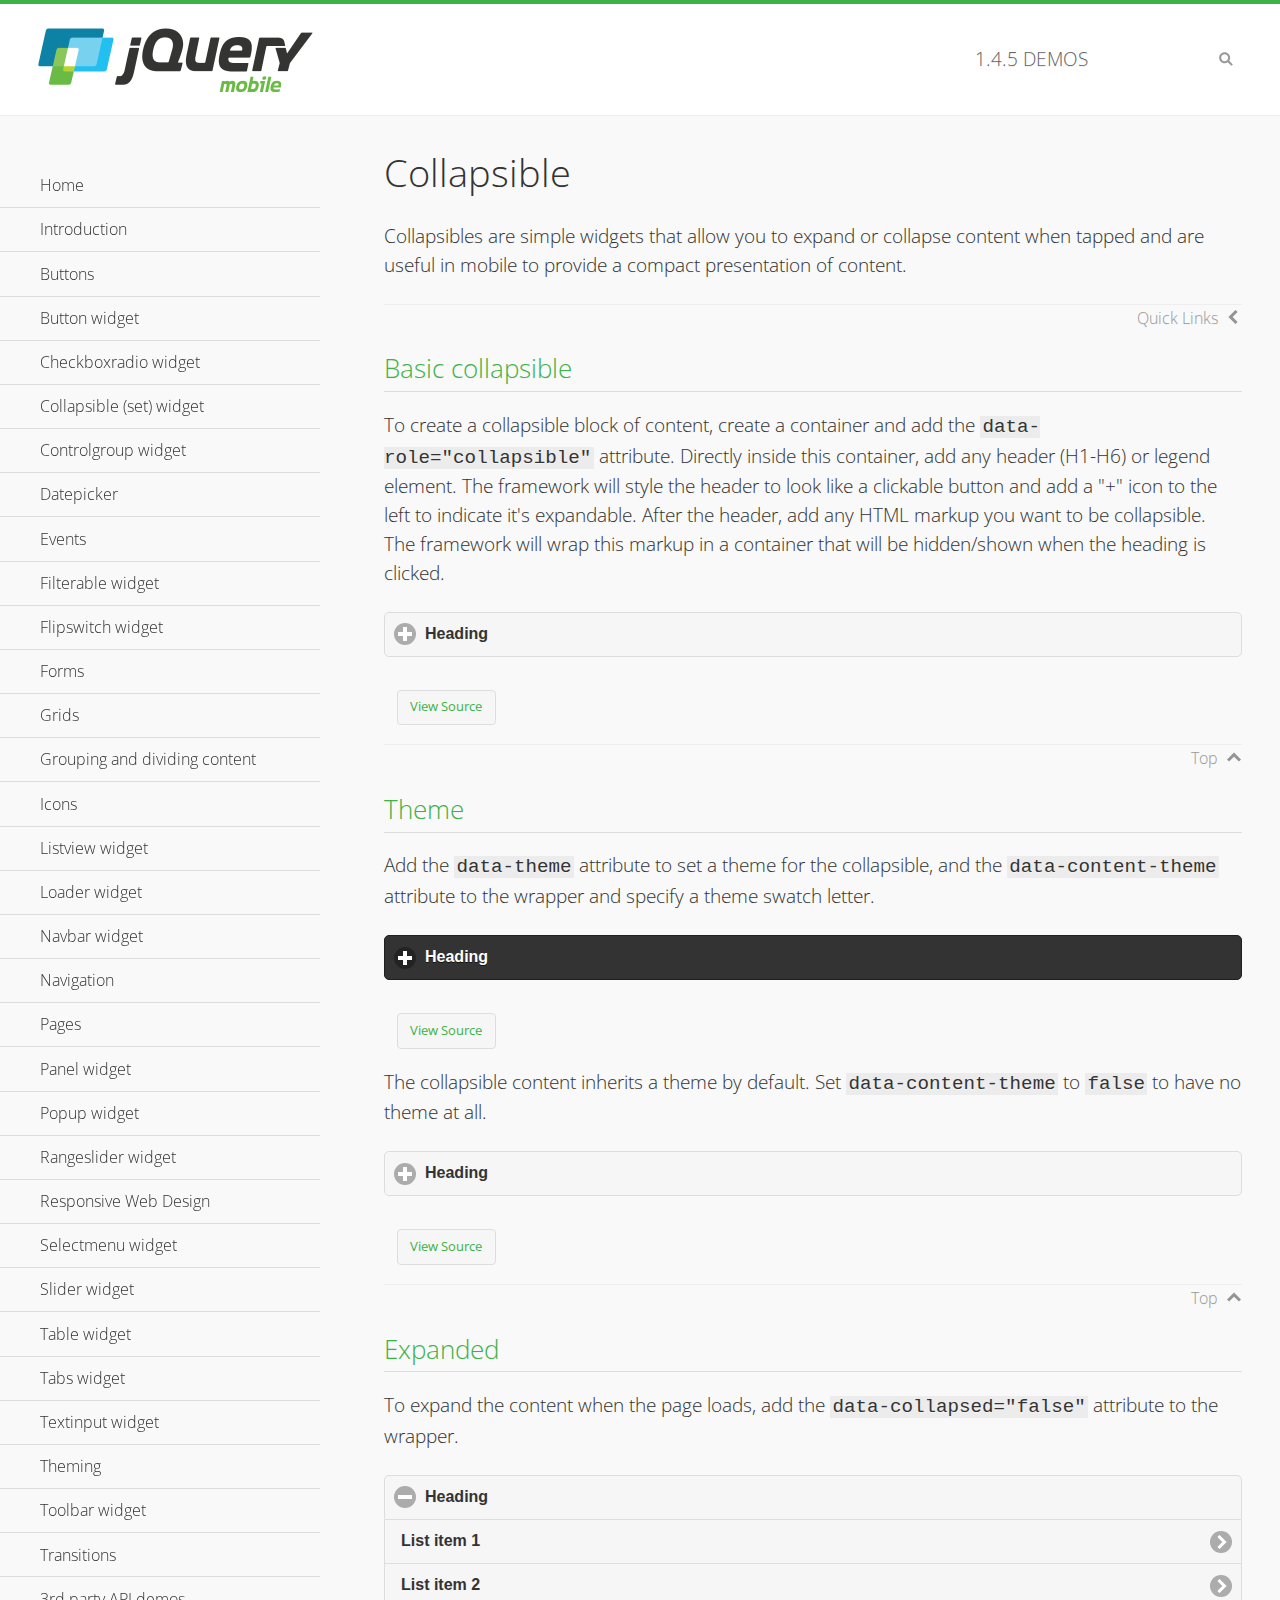
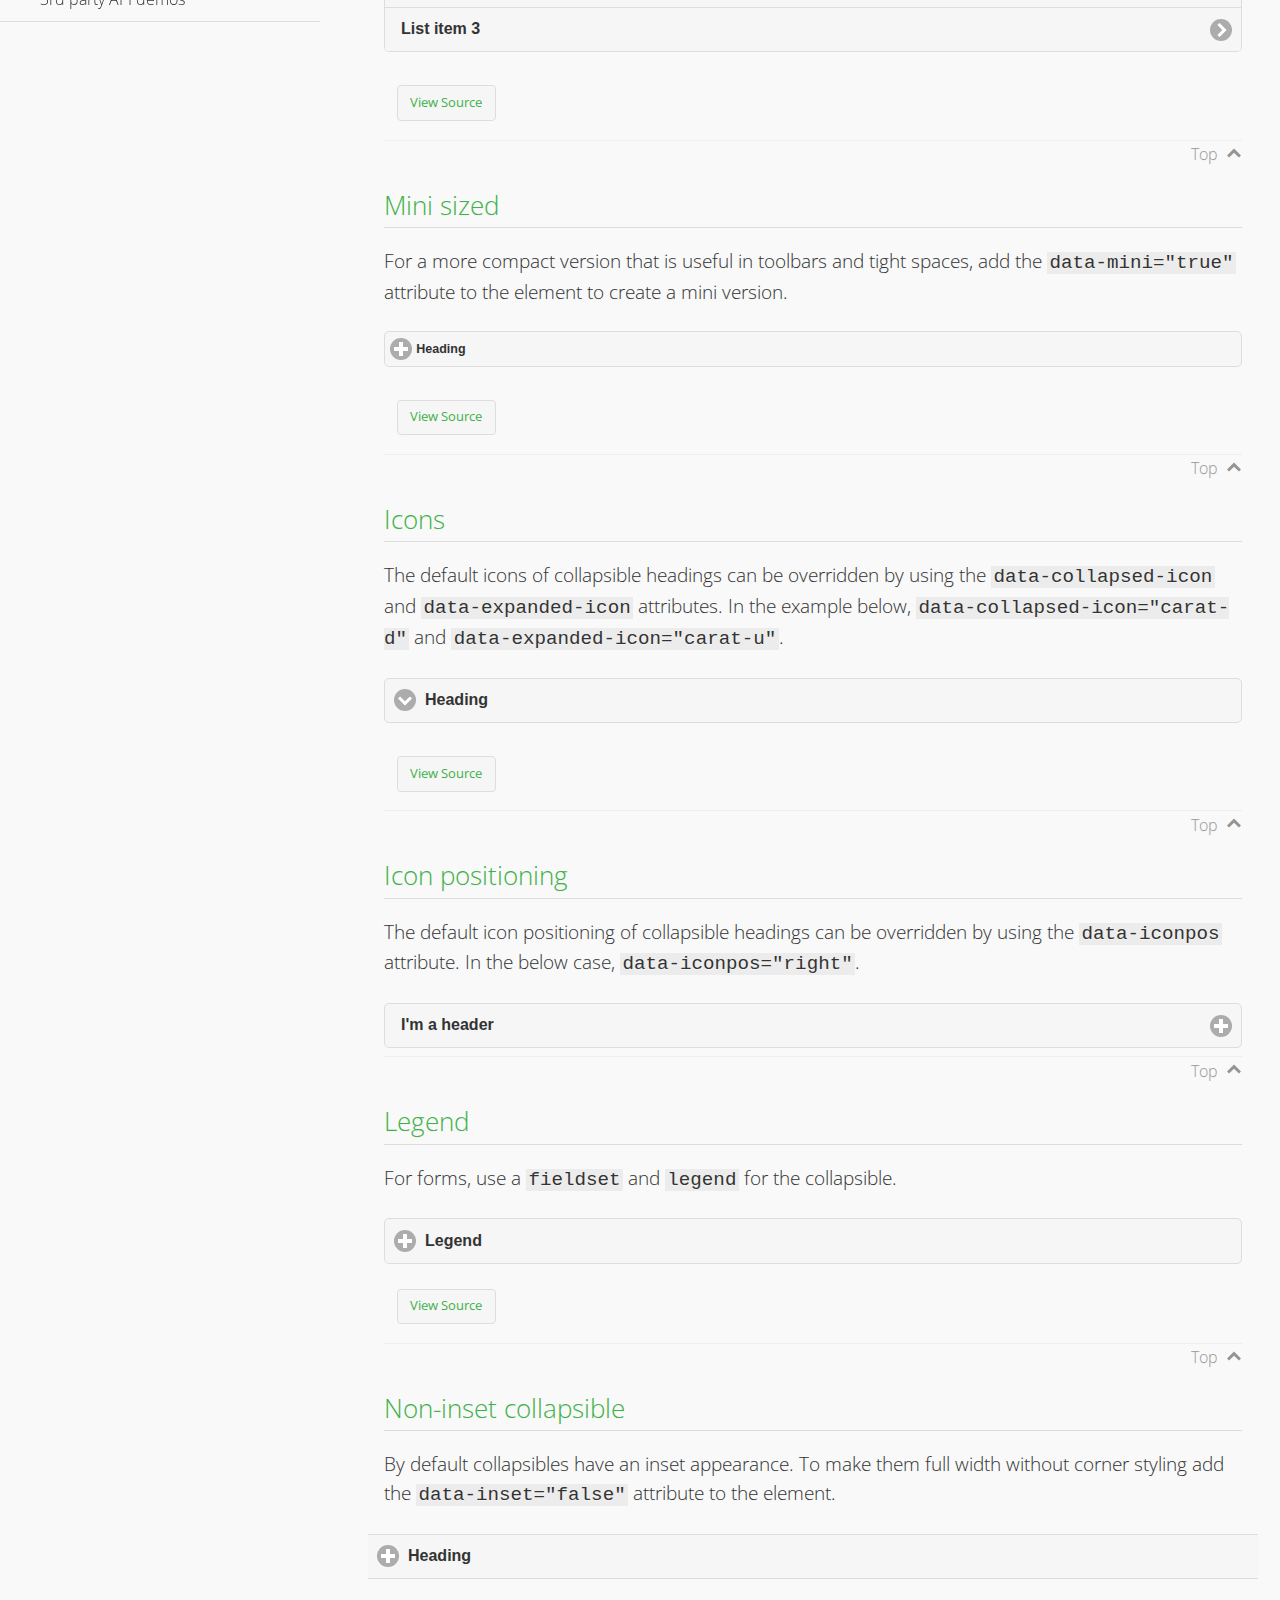
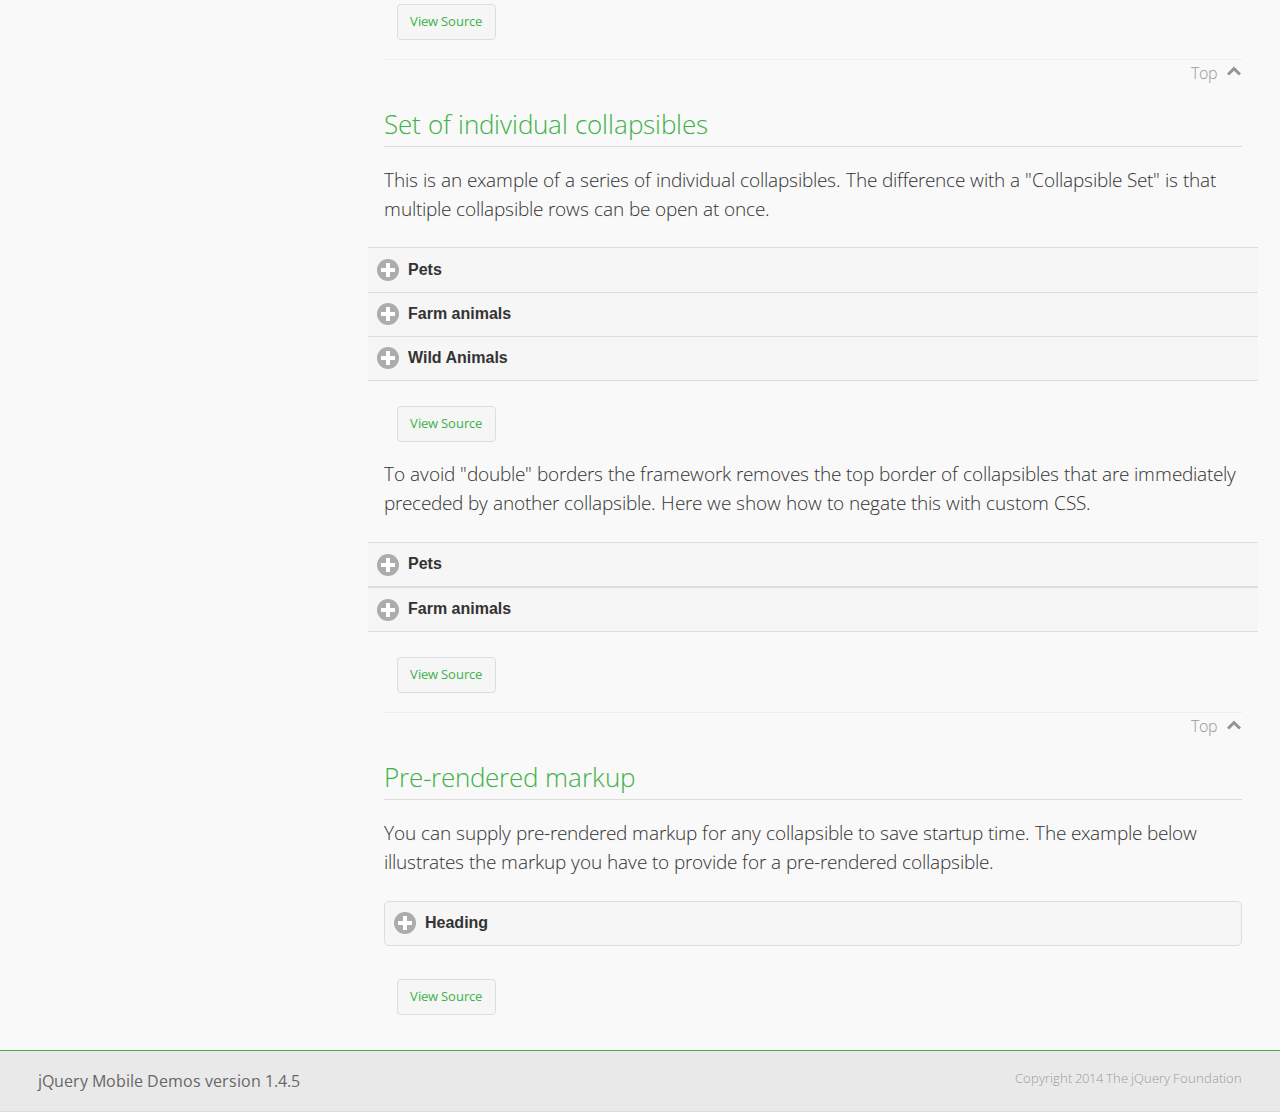
<file: js/extra/demos/collapsible/index.html>
<!DOCTYPE html>
<html>
<head>
	<meta charset="utf-8">
	<meta name="viewport" content="width=device-width, initial-scale=1">
	<title>Collapsible - jQuery Mobile Demos</title>
    <link rel="stylesheet" href="../css/themes/default/jquery.mobile-1.4.5.min.css">
    <link rel="stylesheet" href="../_assets/css/jqm-demos.css">
    <link rel="shortcut icon" href="../favicon.ico">
    <link rel="stylesheet" href="http://fonts.googleapis.com/css?family=Open+Sans:300,400,700">
    <script src="../js/jquery.js"></script>
    <script src="../_assets/js/index.js"></script>
    <script src="../js/jquery.mobile-1.4.5.min.js"></script>
    <style id="negateDoubleBorder">
        #demo-borders .ui-collapsible-heading .ui-btn { border-top-width: 1px !important; }
    </style>
</head>
<body>
<div data-role="page" class="jqm-demos" data-quicklinks="true">

    <div data-role="header" class="jqm-header">
		<h2><a href="../" title="jQuery Mobile Demos home"><img src="../_assets/img/jquery-logo.png" alt="jQuery Mobile"></a></h2>
		<p><span class="jqm-version"></span> Demos</p>
        <a href="#" class="jqm-navmenu-link ui-btn ui-btn-icon-notext ui-corner-all ui-icon-bars ui-nodisc-icon ui-alt-icon ui-btn-left">Menu</a>
        <a href="#" class="jqm-search-link ui-btn ui-btn-icon-notext ui-corner-all ui-icon-search ui-nodisc-icon ui-alt-icon ui-btn-right">Search</a>
    </div><!-- /header -->

    <div role="main" class="ui-content jqm-content">

        <h1>Collapsible</h1>

        <p>Collapsibles are simple widgets that allow you to expand or collapse content when tapped and are useful in mobile to provide a compact presentation of content.</p>

        <h2>Basic collapsible</h2>

        <p>To create a collapsible block of content, create a container and add the <code> data-role="collapsible"</code> attribute. Directly inside this container, add any header (H1-H6) or legend element. The framework will style the header to look like a clickable button and add a "+" icon to the left to indicate it's expandable. After the header, add any HTML markup you want to be collapsible. The framework will wrap this markup in a container that will be hidden/shown when the heading is clicked.</p>

        <div data-demo-html="true">
            <div data-role="collapsible">
                <h4>Heading</h4>
                <p>I'm the collapsible content. By default I'm closed, but you can click the header to open me.</p>
            </div>
        </div><!--/demo-html -->

        <h2>Theme</h2>

        <p>Add the <code>data-theme</code> attribute to set a theme for the collapsible, and the <code>data-content-theme</code> attribute to the wrapper and specify a theme swatch letter.</p>

        <div data-demo-html="true">
            <div data-role="collapsible" data-theme="b" data-content-theme="b">
                <h4>Heading</h4>
                <p>I'm the collapsible content with a themed content block set to "b".</p>
            </div>
        </div><!--/demo-html -->

        <p>The collapsible content inherits a theme by default. Set <code>data-content-theme</code> to <code>false</code> to have no theme at all.</p>

        <div data-demo-html="true">
            <div data-role="collapsible" data-content-theme="false">
                <h4>Heading</h4>
                <p>I'm the collapsible content without a theme.</p>
            </div>
        </div><!--/demo-html -->

        <h2>Expanded</h2>

        <p>To expand the content when the page loads, add the <code>data-collapsed="false"</code> attribute to the wrapper.</p>

        <div data-demo-html="true">
            <div data-role="collapsible" data-collapsed="false">
                <h4>Heading</h4>
                <ul data-role="listview">
                    <li><a href="#">List item 1</a></li>
                    <li><a href="#">List item 2</a></li>
                    <li><a href="#">List item 3</a></li>
                </ul>
            </div>
        </div><!--/demo-html -->

        <h2>Mini sized</h2>

        <p>For a more compact version that is useful in toolbars and tight spaces, add the <code>data-mini="true"</code> attribute to the element to create a mini version. </p>

        <div data-demo-html="true">
            <div data-role="collapsible" data-mini="true">
                <h4>Heading</h4>
                <ul data-role="listview">
                    <li><a href="#">List item 1</a></li>
                    <li><a href="#">List item 2</a></li>
                    <li><a href="#">List item 3</a></li>
                </ul>
            </div>
        </div><!--/demo-html -->

            <h2>Icons</h2>

            <p>The default icons of collapsible headings can be overridden by using the <code>data-collapsed-icon</code> and <code>data-expanded-icon</code> attributes. In the example below, <code>data-collapsed-icon="carat-d"</code> and <code>data-expanded-icon="carat-u"</code>.</p>

            <div data-demo-html="true">
                <div data-role="collapsible" data-collapsed-icon="carat-d" data-expanded-icon="carat-u">
                    <h4>Heading</h4>
                    <ul data-role="listview" data-inset="false">
                        <li>Read-only list item 1</li>
                        <li>Read-only list item 2</li>
                        <li>Read-only list item 3</li>
                    </ul>
                </div>
            </div><!--/demo-html -->

            <h2>Icon positioning</h2>

            <p>The default icon positioning of collapsible headings can be overridden by using the <code>data-iconpos</code> attribute. In the below case, <code>data-iconpos="right"</code>.</p>

            <div data-role="collapsible" data-iconpos="right">
                <h3>I'm a header</h3>
                <p><code>data-iconpos="right"</code></p>
            </div>

        <h2>Legend</h2>

        <p>For forms, use a <code>fieldset</code> and <code>legend</code> for the collapsible.</p>
        <div data-demo-html="true">
            <form>
                <fieldset data-role="collapsible">
                    <legend>Legend</legend>

                    <label for="textinput-f">Text Input:</label>
                    <input type="text" name="textinput-f" id="textinput-f" placeholder="Text input" value="">

                    <div data-role="controlgroup">
                        <input type="checkbox" name="checkbox-1-a" id="checkbox-1-a">
                        <label for="checkbox-1-a">One</label>
                        <input type="checkbox" name="checkbox-2-a" id="checkbox-2-a">
                        <label for="checkbox-2-a">Two</label>
                        <input type="checkbox" name="checkbox-3-a" id="checkbox-3-a">
                        <label for="checkbox-3-a">Three</label>
                    </div>
                </fieldset>
            </form>
        </div><!--/demo-html -->

        <h2>Non-inset collapsible</h2>

        <p>By default collapsibles have an inset appearance. To make them full width without corner styling add the <code>data-inset="false"</code> attribute to the element.</p>

        <div data-demo-html="true">
            <div data-role="collapsible" data-inset="false">
                <h4>Heading</h4>
                <p>I'm the collapsible content. By default I'm closed, but you can click the header to open me.</p>
            </div>
        </div><!--/demo-html -->

        <h2>Set of individual collapsibles</h2>

        <p>This is an example of a series of individual collapsibles. The difference with a "Collapsible Set" is that multiple collapsible rows can be open at once.</p>

        <div data-demo-html="true">
            <div data-role="collapsible" data-inset="false">
                <h3>Pets</h3>
                <ul data-role="listview">
                    <li><a href="#">Canary</a></li>
                    <li><a href="#">Cat</a></li>
                    <li><a href="#">Dog</a></li>
                    <li><a href="#">Gerbil</a></li>
                    <li><a href="#">Iguana</a></li>
                    <li><a href="#">Mouse</a></li>
                </ul>
            </div><!-- /collapsible -->
            <div data-role="collapsible" data-inset="false">
                <h3>Farm animals</h3>
                <ul data-role="listview">
                    <li><a href="#">Chicken</a></li>
                    <li><a href="#">Cow</a></li>
                    <li><a href="#">Duck</a></li>
                    <li><a href="#">Horse</a></li>
                    <li><a href="#">Pig</a></li>
                    <li><a href="#">Sheep</a></li>
                </ul>
            </div><!-- /collapsible -->
            <div data-role="collapsible" data-inset="false">
                <h3>Wild Animals</h3>
                <ul data-role="listview">
                    <li><a href="#">Aardvark</a></li>
                    <li><a href="#">Alligator</a></li>
                    <li><a href="#">Ant</a></li>
                    <li><a href="#">Bear</a></li>
                    <li><a href="#">Beaver</a></li>
                    <li><a href="#">Cougar</a></li>
                    <li><a href="#">Dingo</a></li>
                </ul>
            </div><!-- /collapsible -->
        </div><!--/demo-html -->

        <p>To avoid "double" borders the framework removes the top border of collapsibles that are immediately preceded by another collapsible. Here we show how to negate this with custom CSS.</p>

        <div data-demo-html="true" data-demo-css="#negateDoubleBorder">
            <div id="demo-borders">
                <div data-role="collapsible" data-inset="false">
                    <h3>Pets</h3>
                    <ul data-role="listview">
                        <li><a href="#">Canary</a></li>
                        <li><a href="#">Cat</a></li>
                        <li><a href="#">Dog</a></li>
                        <li><a href="#">Gerbil</a></li>
                        <li><a href="#">Iguana</a></li>
                        <li><a href="#">Mouse</a></li>
                    </ul>
                </div><!-- /collapsible -->
                <div data-role="collapsible" data-inset="false">
                    <h3>Farm animals</h3>
                    <ul data-role="listview">
                        <li><a href="#">Chicken</a></li>
                        <li><a href="#">Cow</a></li>
                        <li><a href="#">Duck</a></li>
                        <li><a href="#">Horse</a></li>
                        <li><a href="#">Pig</a></li>
                        <li><a href="#">Sheep</a></li>
                    </ul>
                </div><!-- /collapsible -->
            </div>
        </div><!--/demo-html -->

			<h2>Pre-rendered markup</h2>
			<p>You can supply pre-rendered markup for any collapsible to save startup time. The example below illustrates the markup you have to provide for a pre-rendered collapsible.</p>
				<div data-demo-html="true">
					<div data-role="collapsible" data-enhanced="true" class="ui-collapsible ui-collapsible-inset ui-corner-all ui-collapsible-collapsed">
						<h4 class="ui-collapsible-heading ui-collapsible-heading-collapsed">
							<a href="#" class="ui-collapsible-heading-toggle ui-btn ui-btn-icon-left ui-icon-plus">
							Heading
							<div class="ui-collapsible-heading-status"> click to expand contents</div>
							</a>
						</h4>
						<div class="ui-collapsible-content ui-collapsible-content-collapsed" aria-hidden="true">
						<p>I'm the collapsible content. By default I'm closed, but you can click the header to open me.</p>
						</div>
					</div>
				</div>

	</div><!-- /content -->
	    <div data-role="panel" class="jqm-navmenu-panel" data-position="left" data-display="overlay" data-theme="a">
	    	<ul class="jqm-list ui-alt-icon ui-nodisc-icon">
<li data-filtertext="demos homepage" data-icon="home"><a href=".././">Home</a></li>
<li data-filtertext="introduction overview getting started"><a href="../intro/" data-ajax="false">Introduction</a></li>
<li data-filtertext="buttons button markup buttonmarkup method anchor link button element"><a href="../button-markup/" data-ajax="false">Buttons</a></li>
<li data-filtertext="form button widget input button submit reset"><a href="../button/" data-ajax="false">Button widget</a></li>
<li data-role="collapsible" data-enhanced="true" data-collapsed-icon="carat-d" data-expanded-icon="carat-u" data-iconpos="right" data-inset="false" class="ui-collapsible ui-collapsible-themed-content ui-collapsible-collapsed">
	<h3 class="ui-collapsible-heading ui-collapsible-heading-collapsed">
		<a href="#" class="ui-collapsible-heading-toggle ui-btn ui-btn-icon-right ui-btn-inherit ui-icon-carat-d">
		    Checkboxradio widget<span class="ui-collapsible-heading-status"> click to expand contents</span>
		</a>
	</h3>
	<div class="ui-collapsible-content ui-body-inherit ui-collapsible-content-collapsed" aria-hidden="true">
		<ul>
			<li data-filtertext="form checkboxradio widget checkbox input checkboxes controlgroups"><a href="../checkboxradio-checkbox/" data-ajax="false">Checkboxes</a></li>
			<li data-filtertext="form checkboxradio widget radio input radio buttons controlgroups"><a href="../checkboxradio-radio/" data-ajax="false">Radio buttons</a></li>
		</ul>
	</div>
</li>
<li data-role="collapsible" data-enhanced="true" data-collapsed-icon="carat-d" data-expanded-icon="carat-u" data-iconpos="right" data-inset="false" class="ui-collapsible ui-collapsible-themed-content ui-collapsible-collapsed">
	<h3 class="ui-collapsible-heading ui-collapsible-heading-collapsed">
		<a href="#" class="ui-collapsible-heading-toggle ui-btn ui-btn-icon-right ui-btn-inherit ui-icon-carat-d">
			Collapsible (set) widget<span class="ui-collapsible-heading-status"> click to expand contents</span>
		</a>
	</h3>
	<div class="ui-collapsible-content ui-body-inherit ui-collapsible-content-collapsed" aria-hidden="true">
		<ul>
			<li data-filtertext="collapsibles content formatting"><a href="../collapsible/" data-ajax="false">Collapsible</a></li>
			<li data-filtertext="dynamic collapsible set accordion append expand"><a href="../collapsible-dynamic/" data-ajax="false">Dynamic collapsibles</a></li>
			<li data-filtertext="accordions collapsible set widget content formatting grouped collapsibles"><a href="../collapsibleset/" data-ajax="false">Collapsible set</a></li>
		</ul>
	</div>
</li>
<li data-role="collapsible" data-enhanced="true" data-collapsed-icon="carat-d" data-expanded-icon="carat-u" data-iconpos="right" data-inset="false" class="ui-collapsible ui-collapsible-themed-content ui-collapsible-collapsed">
	<h3 class="ui-collapsible-heading ui-collapsible-heading-collapsed">
		<a href="#" class="ui-collapsible-heading-toggle ui-btn ui-btn-icon-right ui-btn-inherit ui-icon-carat-d">
			Controlgroup widget<span class="ui-collapsible-heading-status"> click to expand contents</span>
		</a>
	</h3>
	<div class="ui-collapsible-content ui-body-inherit ui-collapsible-content-collapsed" aria-hidden="true">
		<ul>
			<li data-filtertext="controlgroups selectmenu checkboxradio input grouped buttons horizontal vertical"><a href="../controlgroup/" data-ajax="false">Controlgroup</a></li>
			<li data-filtertext="dynamic controlgroup dynamically add buttons"><a href="../controlgroup-dynamic/" data-ajax="false">Dynamic controlgroups</a></li>
		</ul>
	</div>
</li>
<li data-filtertext="form datepicker widget date input"><a href="../datepicker/" data-ajax="false">Datepicker</a></li>
<li data-role="collapsible" data-enhanced="true" data-collapsed-icon="carat-d" data-expanded-icon="carat-u" data-iconpos="right" data-inset="false" class="ui-collapsible ui-collapsible-themed-content ui-collapsible-collapsed">
	<h3 class="ui-collapsible-heading ui-collapsible-heading-collapsed">
		<a href="#" class="ui-collapsible-heading-toggle ui-btn ui-btn-icon-right ui-btn-inherit ui-icon-carat-d">
			Events<span class="ui-collapsible-heading-status"> click to expand contents</span>
		</a>
	</h3>
	<div class="ui-collapsible-content ui-body-inherit ui-collapsible-content-collapsed" aria-hidden="true">
		<ul>
			<li data-filtertext="swipe to delete list items listviews swipe events"><a href="../swipe-list/" data-ajax="false">Swipe list items</a></li>
			<li data-filtertext="swipe to navigate swipe page navigation swipe events"><a href="../swipe-page/" data-ajax="false">Swipe page navigation</a></li>
		</ul>
	</div>
</li>
<li data-filtertext="filterable filter elements sorting searching listview table"><a href="../filterable/" data-ajax="false">Filterable widget</a></li>
<li data-filtertext="form flipswitch widget flip toggle switch binary select checkbox input"><a href="../flipswitch/" data-ajax="false">Flipswitch widget</a></li>
<li data-role="collapsible" data-enhanced="true" data-collapsed-icon="carat-d" data-expanded-icon="carat-u" data-iconpos="right" data-inset="false" class="ui-collapsible ui-collapsible-themed-content ui-collapsible-collapsed">
	<h3 class="ui-collapsible-heading ui-collapsible-heading-collapsed">
		<a href="#" class="ui-collapsible-heading-toggle ui-btn ui-btn-icon-right ui-btn-inherit ui-icon-carat-d">
			Forms<span class="ui-collapsible-heading-status"> click to expand contents</span>
		</a>
	</h3>
	<div class="ui-collapsible-content ui-body-inherit ui-collapsible-content-collapsed" aria-hidden="true">
		<ul>
			<li data-filtertext="forms text checkbox radio range button submit reset inputs selects textarea slider flipswitch label form elements"><a href="../forms/" data-ajax="false">Forms</a></li>
			<li data-filtertext="form hide labels hidden accessible ui-hidden-accessible forms"><a href="../forms-label-hidden-accessible/" data-ajax="false">Hide labels</a></li>
			<li data-filtertext="form field containers fieldcontain ui-field-contain forms"><a href="../forms-field-contain/" data-ajax="false">Field containers</a></li>
			<li data-filtertext="forms disabled form elements"><a href="../forms-disabled/" data-ajax="false">Forms disabled</a></li>
			<li data-filtertext="forms gallery examples overview forms text checkbox radio range button submit reset inputs selects textarea slider flipswitch label form elements"><a href="../forms-gallery/" data-ajax="false">Forms gallery</a></li>
		</ul>
	</div>
</li>
<li data-role="collapsible" data-enhanced="true" data-collapsed-icon="carat-d" data-expanded-icon="carat-u" data-iconpos="right" data-inset="false" class="ui-collapsible ui-collapsible-themed-content ui-collapsible-collapsed">
	<h3 class="ui-collapsible-heading ui-collapsible-heading-collapsed">
		<a href="#" class="ui-collapsible-heading-toggle ui-btn ui-btn-icon-right ui-btn-inherit ui-icon-carat-d">
			Grids<span class="ui-collapsible-heading-status"> click to expand contents</span>
		</a>
	</h3>
	<div class="ui-collapsible-content ui-body-inherit ui-collapsible-content-collapsed" aria-hidden="true">
		<ul>
			<li data-filtertext="grids columns blocks content formatting rwd responsive css framework"><a href="../grids/" data-ajax="false">Grids</a></li>
			<li data-filtertext="buttons in grids css framework"><a href="../grids-buttons/" data-ajax="false">Buttons in grids</a></li>
			<li data-filtertext="custom responsive grids rwd css framework"><a href="../grids-custom-responsive/" data-ajax="false">Custom responsive grids</a></li>
		</ul>
	</div>
</li>
<li data-filtertext="blocks content formatting sections heading"><a href="../body-bar-classes/" data-ajax="false">Grouping and dividing content</a></li>
<li data-role="collapsible" data-enhanced="true" data-collapsed-icon="carat-d" data-expanded-icon="carat-u" data-iconpos="right" data-inset="false" class="ui-collapsible ui-collapsible-themed-content ui-collapsible-collapsed">
	<h3 class="ui-collapsible-heading ui-collapsible-heading-collapsed">
		<a href="#" class="ui-collapsible-heading-toggle ui-btn ui-btn-icon-right ui-btn-inherit ui-icon-carat-d">
			Icons<span class="ui-collapsible-heading-status"> click to expand contents</span>
		</a>
	</h3>
	<div class="ui-collapsible-content ui-body-inherit ui-collapsible-content-collapsed" aria-hidden="true">
		<ul>
			<li data-filtertext="button icons svg disc alt custom icon position"><a href="../icons/" data-ajax="false">Icons</a></li>
			<li data-filtertext=""><a href="../icons-grunticon/" data-ajax="false">Grunticon loader</a></li>
		</ul>
	</div>
</li>
<li data-role="collapsible" data-enhanced="true" data-collapsed-icon="carat-d" data-expanded-icon="carat-u" data-iconpos="right" data-inset="false" class="ui-collapsible ui-collapsible-themed-content ui-collapsible-collapsed">
	<h3 class="ui-collapsible-heading ui-collapsible-heading-collapsed">
		<a href="#" class="ui-collapsible-heading-toggle ui-btn ui-btn-icon-right ui-btn-inherit ui-icon-carat-d">
			Listview widget<span class="ui-collapsible-heading-status"> click to expand contents</span>
		</a>
	</h3>
	<div class="ui-collapsible-content ui-body-inherit ui-collapsible-content-collapsed" aria-hidden="true">
		<ul>
			<li data-filtertext="listview widget thumbnails icons nested split button collapsible ul ol"><a href="../listview/" data-ajax="false">Listview</a></li>
			<li data-filtertext="autocomplete filterable reveal listview filtertextbeforefilter placeholder"><a href="../listview-autocomplete/" data-ajax="false">Listview autocomplete</a></li>
			<li data-filtertext="autocomplete filterable reveal listview remote data filtertextbeforefilter placeholder"><a href="../listview-autocomplete-remote/" data-ajax="false">Listview autocomplete remote data</a></li>
			<li data-filtertext="autodividers anchor jump scroll linkbars listview lists ul ol"><a href="../listview-autodividers-linkbar/" data-ajax="false">Listview autodividers linkbar</a></li>
			<li data-filtertext="listview autodividers selector autodividersselector lists ul ol"><a href="../listview-autodividers-selector/" data-ajax="false">Listview autodividers selector</a></li>
			<li data-filtertext="listview nested list items"><a href="../listview-nested-lists/" data-ajax="false">Nested Listviews</a></li>
			<li data-filtertext="listview collapsible list items flat"><a href="../listview-collapsible-item-flat/" data-ajax="false">Listview collapsible list items (flat)</a></li>
			<li data-filtertext="listview collapsible list indented"><a href="../listview-collapsible-item-indented/" data-ajax="false">Listview collapsible list items (indented)</a></li>
			<li data-filtertext="grid listview responsive grids responsive listviews lists ul"><a href="../listview-grid/" data-ajax="false">Listview responsive grid</a></li>
		</ul>
	</div>
</li>
<li data-filtertext="loader widget page loading navigation overlay spinner"><a href="../loader/" data-ajax="false">Loader widget</a></li>
<li data-filtertext="navbar widget navmenu toolbars header footer"><a href="../navbar/" data-ajax="false">Navbar widget</a></li>
<li data-role="collapsible" data-enhanced="true" data-collapsed-icon="carat-d" data-expanded-icon="carat-u" data-iconpos="right" data-inset="false" class="ui-collapsible ui-collapsible-themed-content ui-collapsible-collapsed">
	<h3 class="ui-collapsible-heading ui-collapsible-heading-collapsed">
		<a href="#" class="ui-collapsible-heading-toggle ui-btn ui-btn-icon-right ui-btn-inherit ui-icon-carat-d">
			Navigation<span class="ui-collapsible-heading-status"> click to expand contents</span>
		</a>
	</h3>
	<div class="ui-collapsible-content ui-body-inherit ui-collapsible-content-collapsed" aria-hidden="true">
		<ul>
			<li data-filtertext="ajax navigation navigate widget history event method"><a href="../navigation/" data-ajax="false">Navigation</a></li>
			<li data-filtertext="linking pages page links navigation ajax prefetch cache"><a href="../navigation-linking-pages/" data-ajax="false">Linking pages</a></li>
			<!-- <li data-filtertext="php redirect server redirection server-side navigation"><a href="../navigation-php-redirect/" data-ajax="false">PHP redirect demo</a></li>-->
			<li data-filtertext="navigation redirection hash query"><a href="../navigation-hash-processing/" data-ajax="false">Hash processing demo</a></li>
			<li data-filtertext="navigation redirection hash query"><a href="../page-events/" data-ajax="false">Page Navigation Events</a></li>
		</ul>
	</div>
</li>
<li data-role="collapsible" data-enhanced="true" data-collapsed-icon="carat-d" data-expanded-icon="carat-u" data-iconpos="right" data-inset="false" class="ui-collapsible ui-collapsible-themed-content ui-collapsible-collapsed">
	<h3 class="ui-collapsible-heading ui-collapsible-heading-collapsed">
		<a href="#" class="ui-collapsible-heading-toggle ui-btn ui-btn-icon-right ui-btn-inherit ui-icon-carat-d">
			Pages<span class="ui-collapsible-heading-status"> click to expand contents</span>
		</a>
	</h3>
	<div class="ui-collapsible-content ui-body-inherit ui-collapsible-content-collapsed" aria-hidden="true">
		<ul>
			<li data-filtertext="pages page widget ajax navigation"><a href="../pages/" data-ajax="false">Pages</a></li>
			<li data-filtertext="single page"><a href="../pages-single-page/" data-ajax="false">Single page</a></li>
			<li data-filtertext="multipage multi-page page"><a href="../pages-multi-page/" data-ajax="false">Multi-page template</a></li>
			<li data-filtertext="dialog page widget modal popup"><a href="../pages-dialog/" data-ajax="false">Dialog page</a></li>
		</ul>
	</div>
</li>
<li data-role="collapsible" data-enhanced="true" data-collapsed-icon="carat-d" data-expanded-icon="carat-u" data-iconpos="right" data-inset="false" class="ui-collapsible ui-collapsible-themed-content ui-collapsible-collapsed">
	<h3 class="ui-collapsible-heading ui-collapsible-heading-collapsed">
		<a href="#" class="ui-collapsible-heading-toggle ui-btn ui-btn-icon-right ui-btn-inherit ui-icon-carat-d">
			Panel widget<span class="ui-collapsible-heading-status"> click to expand contents</span>
		</a>
	</h3>
	<div class="ui-collapsible-content ui-body-inherit ui-collapsible-content-collapsed" aria-hidden="true">
		<ul>
			<li data-filtertext="panel widget sliding panels reveal push overlay responsive"><a href="../panel/" data-ajax="false">Panel</a></li>
			<li data-filtertext=""><a href="../panel-external/" data-ajax="false">External panels</a></li>
			<li data-filtertext="panel "><a href="../panel-fixed/" data-ajax="false">Fixed panels</a></li>
			<li data-filtertext="panel slide panels sliding panels shadow rwd responsive breakpoint"><a href="../panel-responsive/" data-ajax="false">Panels responsive</a></li>
			<li data-filtertext="panel custom style custom panel width reveal shadow listview panel styling page background wrapper"><a href="../panel-styling/" data-ajax="false">Custom panel style</a></li>
			<li data-filtertext="panel open on swipe"><a href="../panel-swipe-open/" data-ajax="false">Panel open on swipe</a></li>
			<li data-filtertext="panels outside page internal external toolbars"><a href="../panel-external-internal/" data-ajax="false">Panel external and internal</a></li>
		</ul>
	</div>
</li>
<li data-role="collapsible" data-enhanced="true" data-collapsed-icon="carat-d" data-expanded-icon="carat-u" data-iconpos="right" data-inset="false" class="ui-collapsible ui-collapsible-themed-content ui-collapsible-collapsed">
	<h3 class="ui-collapsible-heading ui-collapsible-heading-collapsed">
		<a href="#" class="ui-collapsible-heading-toggle ui-btn ui-btn-icon-right ui-btn-inherit ui-icon-carat-d">
			Popup widget<span class="ui-collapsible-heading-status"> click to expand contents</span>
		</a>
	</h3>
	<div class="ui-collapsible-content ui-body-inherit ui-collapsible-content-collapsed" aria-hidden="true">
		<ul>
			<li data-filtertext="popup widget popups dialog modal transition tooltip lightbox form overlay screen flip pop fade transition"><a href="../popup/" data-ajax="false">Popup</a></li>
			<li data-filtertext="popup alignment position"><a href="../popup-alignment/" data-ajax="false">Popup alignment</a></li>
			<li data-filtertext="popup arrow size popups popover"><a href="../popup-arrow-size/" data-ajax="false">Popup arrow size</a></li>
			<li data-filtertext="dynamic popups popup images lightbox"><a href="../popup-dynamic/" data-ajax="false">Dynamic popups</a></li>
			<li data-filtertext="popups with iframes scaling"><a href="../popup-iframe/" data-ajax="false">Popups with iframes</a></li>
			<li data-filtertext="popup image scaling"><a href="../popup-image-scaling/" data-ajax="false">Popup image scaling</a></li>
			<li data-filtertext="external popup outside multi-page"><a href="../popup-outside-multipage/" data-ajax="false">Popup outside multi-page</a></li>
		</ul>
	</div>
</li>
<li data-filtertext="form rangeslider widget dual sliders dual handle sliders range input"><a href="../rangeslider/" data-ajax="false">Rangeslider widget</a></li>
<li data-filtertext="responsive web design rwd adaptive progressive enhancement PE accessible mobile breakpoints media query media queries"><a href="../rwd/" data-ajax="false">Responsive Web Design</a></li>
<li data-role="collapsible" data-enhanced="true" data-collapsed-icon="carat-d" data-expanded-icon="carat-u" data-iconpos="right" data-inset="false" class="ui-collapsible ui-collapsible-themed-content ui-collapsible-collapsed">
	<h3 class="ui-collapsible-heading ui-collapsible-heading-collapsed">
		<a href="#" class="ui-collapsible-heading-toggle ui-btn ui-btn-icon-right ui-btn-inherit ui-icon-carat-d">
			Selectmenu widget<span class="ui-collapsible-heading-status"> click to expand contents</span>
		</a>
	</h3>
	<div class="ui-collapsible-content ui-body-inherit ui-collapsible-content-collapsed" aria-hidden="true">
		<ul>
			<li data-filtertext="form selectmenu widget select input custom select menu selects"><a href="../selectmenu/" data-ajax="false">Selectmenu</a></li>
			<li data-filtertext="form custom select menu selectmenu widget custom menu option optgroup multiple selects"><a href="../selectmenu-custom/" data-ajax="false">Custom select menu</a></li>
			<li data-filtertext="filterable select filter popup dialog"><a href="../selectmenu-custom-filter/" data-ajax="false">Custom select menu with filter</a></li>
		</ul>
	</div>
</li>
<li data-role="collapsible" data-enhanced="true" data-collapsed-icon="carat-d" data-expanded-icon="carat-u" data-iconpos="right" data-inset="false" class="ui-collapsible ui-collapsible-themed-content ui-collapsible-collapsed">
	<h3 class="ui-collapsible-heading ui-collapsible-heading-collapsed">
		<a href="#" class="ui-collapsible-heading-toggle ui-btn ui-btn-icon-right ui-btn-inherit ui-icon-carat-d">
			Slider widget<span class="ui-collapsible-heading-status"> click to expand contents</span>
		</a>
	</h3>
	<div class="ui-collapsible-content ui-body-inherit ui-collapsible-content-collapsed" aria-hidden="true">
		<ul>
			<li data-filtertext="form slider widget range input single sliders"><a href="../slider/" data-ajax="false">Slider</a></li>
			<li data-filtertext="form slider widget flipswitch slider binary select flip toggle switch"><a href="../slider-flipswitch/" data-ajax="false">Slider flip toggle switch</a></li>
			<li data-filtertext="form slider tooltip handle value input range sliders"><a href="../slider-tooltip/" data-ajax="false">Slider tooltip</a></li>
		</ul>
	</div>
</li>
<li data-role="collapsible" data-enhanced="true" data-collapsed-icon="carat-d" data-expanded-icon="carat-u" data-iconpos="right" data-inset="false" class="ui-collapsible ui-collapsible-themed-content ui-collapsible-collapsed">
	<h3 class="ui-collapsible-heading ui-collapsible-heading-collapsed">
		<a href="#" class="ui-collapsible-heading-toggle ui-btn ui-btn-icon-right ui-btn-inherit ui-icon-carat-d">
			Table widget<span class="ui-collapsible-heading-status"> click to expand contents</span>
		</a>
	</h3>
	<div class="ui-collapsible-content ui-body-inherit ui-collapsible-content-collapsed" aria-hidden="true">
		<ul>
			<li data-filtertext="table widget reflow column toggle th td responsive tables rwd hide show tabular"><a href="../table-column-toggle/" data-ajax="false">Table Column Toggle</a></li>
			<li data-filtertext="table column toggle phone comparison demo"><a href="../table-column-toggle-example/" data-ajax="false">Table Column Toggle demo</a></li>
			<li data-filtertext="responsive tables table column toggle heading groups rwd breakpoint"><a href="../table-column-toggle-heading-groups/" data-ajax="false">Table Column Toggle heading groups</a></li>
			<li data-filtertext="responsive tables table column toggle hide rwd breakpoint customization options"><a href="../table-column-toggle-options/" data-ajax="false">Table Column Toggle options</a></li>
			<li data-filtertext="table reflow th td responsive rwd columns tabular"><a href="../table-reflow/" data-ajax="false">Table Reflow</a></li>
			<li data-filtertext="responsive tables table reflow heading groups rwd breakpoint"><a href="../table-reflow-heading-groups/" data-ajax="false">Table Reflow heading groups</a></li>
			<li data-filtertext="responsive tables table reflow stripes strokes table style"><a href="../table-reflow-stripes-strokes/" data-ajax="false">Table Reflow stripes and strokes</a></li>
			<li data-filtertext="responsive tables table reflow stack custom styles"><a href="../table-reflow-styling/" data-ajax="false">Table Reflow custom styles</a></li>
		</ul>
	</div>
</li>
<li data-filtertext="ui tabs widget"><a href="../tabs/" data-ajax="false">Tabs widget</a></li>
<li data-filtertext="form textinput widget text input textarea number date time tel email file color password"><a href="../textinput/" data-ajax="false">Textinput widget</a></li>
<li data-role="collapsible" data-enhanced="true" data-collapsed-icon="carat-d" data-expanded-icon="carat-u" data-iconpos="right" data-inset="false" class="ui-collapsible ui-collapsible-themed-content ui-collapsible-collapsed">
	<h3 class="ui-collapsible-heading ui-collapsible-heading-collapsed">
		<a href="#" class="ui-collapsible-heading-toggle ui-btn ui-btn-icon-right ui-btn-inherit ui-icon-carat-d">
			Theming<span class="ui-collapsible-heading-status"> click to expand contents</span>
		</a>
	</h3>
	<div class="ui-collapsible-content ui-body-inherit ui-collapsible-content-collapsed" aria-hidden="true">
		<ul>
			<li data-filtertext="default theme swatches theming style css"><a href="../theme-default/" data-ajax="false">Default theme</a></li>
			<li data-filtertext="classic theme old theme swatches theming style css"><a href="../theme-classic/" data-ajax="false">Classic theme</a></li>
		</ul>
	</div>
</li>
<li data-role="collapsible" data-enhanced="true" data-collapsed-icon="carat-d" data-expanded-icon="carat-u" data-iconpos="right" data-inset="false" class="ui-collapsible ui-collapsible-themed-content ui-collapsible-collapsed">
	<h3 class="ui-collapsible-heading ui-collapsible-heading-collapsed">
		<a href="#" class="ui-collapsible-heading-toggle ui-btn ui-btn-icon-right ui-btn-inherit ui-icon-carat-d">
			Toolbar widget<span class="ui-collapsible-heading-status"> click to expand contents</span>
		</a>
	</h3>
	<div class="ui-collapsible-content ui-body-inherit ui-collapsible-content-collapsed" aria-hidden="true">
		<ul>
			<li data-filtertext="toolbar widget header footer toolbars fixed fullscreen external sections"><a href="../toolbar/" data-ajax="false">Toolbar</a></li>
			<li data-filtertext="dynamic toolbars dynamically add toolbar header footer"><a href="../toolbar-dynamic/" data-ajax="false">Dynamic toolbars</a></li>
			<li data-filtertext="external toolbars header footer"><a href="../toolbar-external/" data-ajax="false">External toolbars</a></li>
			<li data-filtertext="fixed toolbars header footer"><a href="../toolbar-fixed/" data-ajax="false">Fixed toolbars</a></li>
			<li data-filtertext="fixed fullscreen toolbars header footer"><a href="../toolbar-fixed-fullscreen/" data-ajax="false">Fullscreen toolbars</a></li>
			<li data-filtertext="external fixed toolbars header footer"><a href="../toolbar-fixed-external/" data-ajax="false">Fixed external toolbars</a></li>
			<li data-filtertext="external persistent toolbars header footer navbar navmenu"><a href="../toolbar-fixed-persistent/" data-ajax="false">Persistent toolbars</a></li>
			<li data-filtertext="external ajax optimized toolbars persistent toolbars header footer navbar"><a href="../toolbar-fixed-persistent-optimized/" data-ajax="false">Ajax optimized toolbars</a></li>
			<li data-filtertext="form in toolbars header footer"><a href="../toolbar-fixed-forms/" data-ajax="false">Form in toolbar</a></li>
		</ul>
	</div>
</li>
<li data-filtertext="page transitions animated pages popup navigation flip slide fade pop"><a href="../transitions/" data-ajax="false">Transitions</a></li>
<li data-role="collapsible" data-enhanced="true" data-collapsed-icon="carat-d" data-expanded-icon="carat-u" data-iconpos="right" data-inset="false" class="ui-collapsible ui-collapsible-themed-content ui-collapsible-collapsed">
	<h3 class="ui-collapsible-heading ui-collapsible-heading-collapsed">
		<a href="#" class="ui-collapsible-heading-toggle ui-btn ui-btn-icon-right ui-btn-inherit ui-icon-carat-d">
			3rd party API demos<span class="ui-collapsible-heading-status"> click to expand contents</span>
		</a>
	</h3>
	<div class="ui-collapsible-content ui-body-inherit ui-collapsible-content-collapsed" aria-hidden="true">
		<ul>
			<li data-filtertext="backbone requirejs navigation router"><a href="../backbone-requirejs/" data-ajax="false">Backbone RequireJS</a></li>
			<li data-filtertext="google maps geolocation demo"><a href="../map-geolocation/" data-ajax="false">Google Maps geolocation</a></li>
			<li data-filtertext="google maps hybrid"><a href="../map-list-toggle/" data-ajax="false">Google Maps list toggle</a></li>
		</ul>
	</div>
</li>



		     </ul>
		</div><!-- /panel -->


	<div data-role="footer" data-position="fixed" data-tap-toggle="false" class="jqm-footer">
		<p>jQuery Mobile Demos version <span class="jqm-version"></span></p>
		<p>Copyright 2014 The jQuery Foundation</p>
	</div><!-- /footer -->
	<!-- TODO: This should become an external panel so we can add input to markup (unique ID) -->
    <div data-role="panel" class="jqm-search-panel" data-position="right" data-display="overlay" data-theme="a">
		<div class="jqm-search">
			<ul class="jqm-list" data-filter-placeholder="Search demos..." data-filter-reveal="true">
<li data-filtertext="demos homepage" data-icon="home"><a href=".././">Home</a></li>
<li data-filtertext="introduction overview getting started"><a href="../intro/" data-ajax="false">Introduction</a></li>
<li data-filtertext="buttons button markup buttonmarkup method anchor link button element"><a href="../button-markup/" data-ajax="false">Buttons</a></li>
<li data-filtertext="form button widget input button submit reset"><a href="../button/" data-ajax="false">Button widget</a></li>
<li data-role="collapsible" data-enhanced="true" data-collapsed-icon="carat-d" data-expanded-icon="carat-u" data-iconpos="right" data-inset="false" class="ui-collapsible ui-collapsible-themed-content ui-collapsible-collapsed">
	<h3 class="ui-collapsible-heading ui-collapsible-heading-collapsed">
		<a href="#" class="ui-collapsible-heading-toggle ui-btn ui-btn-icon-right ui-btn-inherit ui-icon-carat-d">
		    Checkboxradio widget<span class="ui-collapsible-heading-status"> click to expand contents</span>
		</a>
	</h3>
	<div class="ui-collapsible-content ui-body-inherit ui-collapsible-content-collapsed" aria-hidden="true">
		<ul>
			<li data-filtertext="form checkboxradio widget checkbox input checkboxes controlgroups"><a href="../checkboxradio-checkbox/" data-ajax="false">Checkboxes</a></li>
			<li data-filtertext="form checkboxradio widget radio input radio buttons controlgroups"><a href="../checkboxradio-radio/" data-ajax="false">Radio buttons</a></li>
		</ul>
	</div>
</li>
<li data-role="collapsible" data-enhanced="true" data-collapsed-icon="carat-d" data-expanded-icon="carat-u" data-iconpos="right" data-inset="false" class="ui-collapsible ui-collapsible-themed-content ui-collapsible-collapsed">
	<h3 class="ui-collapsible-heading ui-collapsible-heading-collapsed">
		<a href="#" class="ui-collapsible-heading-toggle ui-btn ui-btn-icon-right ui-btn-inherit ui-icon-carat-d">
			Collapsible (set) widget<span class="ui-collapsible-heading-status"> click to expand contents</span>
		</a>
	</h3>
	<div class="ui-collapsible-content ui-body-inherit ui-collapsible-content-collapsed" aria-hidden="true">
		<ul>
			<li data-filtertext="collapsibles content formatting"><a href="../collapsible/" data-ajax="false">Collapsible</a></li>
			<li data-filtertext="dynamic collapsible set accordion append expand"><a href="../collapsible-dynamic/" data-ajax="false">Dynamic collapsibles</a></li>
			<li data-filtertext="accordions collapsible set widget content formatting grouped collapsibles"><a href="../collapsibleset/" data-ajax="false">Collapsible set</a></li>
		</ul>
	</div>
</li>
<li data-role="collapsible" data-enhanced="true" data-collapsed-icon="carat-d" data-expanded-icon="carat-u" data-iconpos="right" data-inset="false" class="ui-collapsible ui-collapsible-themed-content ui-collapsible-collapsed">
	<h3 class="ui-collapsible-heading ui-collapsible-heading-collapsed">
		<a href="#" class="ui-collapsible-heading-toggle ui-btn ui-btn-icon-right ui-btn-inherit ui-icon-carat-d">
			Controlgroup widget<span class="ui-collapsible-heading-status"> click to expand contents</span>
		</a>
	</h3>
	<div class="ui-collapsible-content ui-body-inherit ui-collapsible-content-collapsed" aria-hidden="true">
		<ul>
			<li data-filtertext="controlgroups selectmenu checkboxradio input grouped buttons horizontal vertical"><a href="../controlgroup/" data-ajax="false">Controlgroup</a></li>
			<li data-filtertext="dynamic controlgroup dynamically add buttons"><a href="../controlgroup-dynamic/" data-ajax="false">Dynamic controlgroups</a></li>
		</ul>
	</div>
</li>
<li data-filtertext="form datepicker widget date input"><a href="../datepicker/" data-ajax="false">Datepicker</a></li>
<li data-role="collapsible" data-enhanced="true" data-collapsed-icon="carat-d" data-expanded-icon="carat-u" data-iconpos="right" data-inset="false" class="ui-collapsible ui-collapsible-themed-content ui-collapsible-collapsed">
	<h3 class="ui-collapsible-heading ui-collapsible-heading-collapsed">
		<a href="#" class="ui-collapsible-heading-toggle ui-btn ui-btn-icon-right ui-btn-inherit ui-icon-carat-d">
			Events<span class="ui-collapsible-heading-status"> click to expand contents</span>
		</a>
	</h3>
	<div class="ui-collapsible-content ui-body-inherit ui-collapsible-content-collapsed" aria-hidden="true">
		<ul>
			<li data-filtertext="swipe to delete list items listviews swipe events"><a href="../swipe-list/" data-ajax="false">Swipe list items</a></li>
			<li data-filtertext="swipe to navigate swipe page navigation swipe events"><a href="../swipe-page/" data-ajax="false">Swipe page navigation</a></li>
		</ul>
	</div>
</li>
<li data-filtertext="filterable filter elements sorting searching listview table"><a href="../filterable/" data-ajax="false">Filterable widget</a></li>
<li data-filtertext="form flipswitch widget flip toggle switch binary select checkbox input"><a href="../flipswitch/" data-ajax="false">Flipswitch widget</a></li>
<li data-role="collapsible" data-enhanced="true" data-collapsed-icon="carat-d" data-expanded-icon="carat-u" data-iconpos="right" data-inset="false" class="ui-collapsible ui-collapsible-themed-content ui-collapsible-collapsed">
	<h3 class="ui-collapsible-heading ui-collapsible-heading-collapsed">
		<a href="#" class="ui-collapsible-heading-toggle ui-btn ui-btn-icon-right ui-btn-inherit ui-icon-carat-d">
			Forms<span class="ui-collapsible-heading-status"> click to expand contents</span>
		</a>
	</h3>
	<div class="ui-collapsible-content ui-body-inherit ui-collapsible-content-collapsed" aria-hidden="true">
		<ul>
			<li data-filtertext="forms text checkbox radio range button submit reset inputs selects textarea slider flipswitch label form elements"><a href="../forms/" data-ajax="false">Forms</a></li>
			<li data-filtertext="form hide labels hidden accessible ui-hidden-accessible forms"><a href="../forms-label-hidden-accessible/" data-ajax="false">Hide labels</a></li>
			<li data-filtertext="form field containers fieldcontain ui-field-contain forms"><a href="../forms-field-contain/" data-ajax="false">Field containers</a></li>
			<li data-filtertext="forms disabled form elements"><a href="../forms-disabled/" data-ajax="false">Forms disabled</a></li>
			<li data-filtertext="forms gallery examples overview forms text checkbox radio range button submit reset inputs selects textarea slider flipswitch label form elements"><a href="../forms-gallery/" data-ajax="false">Forms gallery</a></li>
		</ul>
	</div>
</li>
<li data-role="collapsible" data-enhanced="true" data-collapsed-icon="carat-d" data-expanded-icon="carat-u" data-iconpos="right" data-inset="false" class="ui-collapsible ui-collapsible-themed-content ui-collapsible-collapsed">
	<h3 class="ui-collapsible-heading ui-collapsible-heading-collapsed">
		<a href="#" class="ui-collapsible-heading-toggle ui-btn ui-btn-icon-right ui-btn-inherit ui-icon-carat-d">
			Grids<span class="ui-collapsible-heading-status"> click to expand contents</span>
		</a>
	</h3>
	<div class="ui-collapsible-content ui-body-inherit ui-collapsible-content-collapsed" aria-hidden="true">
		<ul>
			<li data-filtertext="grids columns blocks content formatting rwd responsive css framework"><a href="../grids/" data-ajax="false">Grids</a></li>
			<li data-filtertext="buttons in grids css framework"><a href="../grids-buttons/" data-ajax="false">Buttons in grids</a></li>
			<li data-filtertext="custom responsive grids rwd css framework"><a href="../grids-custom-responsive/" data-ajax="false">Custom responsive grids</a></li>
		</ul>
	</div>
</li>
<li data-filtertext="blocks content formatting sections heading"><a href="../body-bar-classes/" data-ajax="false">Grouping and dividing content</a></li>
<li data-role="collapsible" data-enhanced="true" data-collapsed-icon="carat-d" data-expanded-icon="carat-u" data-iconpos="right" data-inset="false" class="ui-collapsible ui-collapsible-themed-content ui-collapsible-collapsed">
	<h3 class="ui-collapsible-heading ui-collapsible-heading-collapsed">
		<a href="#" class="ui-collapsible-heading-toggle ui-btn ui-btn-icon-right ui-btn-inherit ui-icon-carat-d">
			Icons<span class="ui-collapsible-heading-status"> click to expand contents</span>
		</a>
	</h3>
	<div class="ui-collapsible-content ui-body-inherit ui-collapsible-content-collapsed" aria-hidden="true">
		<ul>
			<li data-filtertext="button icons svg disc alt custom icon position"><a href="../icons/" data-ajax="false">Icons</a></li>
			<li data-filtertext=""><a href="../icons-grunticon/" data-ajax="false">Grunticon loader</a></li>
		</ul>
	</div>
</li>
<li data-role="collapsible" data-enhanced="true" data-collapsed-icon="carat-d" data-expanded-icon="carat-u" data-iconpos="right" data-inset="false" class="ui-collapsible ui-collapsible-themed-content ui-collapsible-collapsed">
	<h3 class="ui-collapsible-heading ui-collapsible-heading-collapsed">
		<a href="#" class="ui-collapsible-heading-toggle ui-btn ui-btn-icon-right ui-btn-inherit ui-icon-carat-d">
			Listview widget<span class="ui-collapsible-heading-status"> click to expand contents</span>
		</a>
	</h3>
	<div class="ui-collapsible-content ui-body-inherit ui-collapsible-content-collapsed" aria-hidden="true">
		<ul>
			<li data-filtertext="listview widget thumbnails icons nested split button collapsible ul ol"><a href="../listview/" data-ajax="false">Listview</a></li>
			<li data-filtertext="autocomplete filterable reveal listview filtertextbeforefilter placeholder"><a href="../listview-autocomplete/" data-ajax="false">Listview autocomplete</a></li>
			<li data-filtertext="autocomplete filterable reveal listview remote data filtertextbeforefilter placeholder"><a href="../listview-autocomplete-remote/" data-ajax="false">Listview autocomplete remote data</a></li>
			<li data-filtertext="autodividers anchor jump scroll linkbars listview lists ul ol"><a href="../listview-autodividers-linkbar/" data-ajax="false">Listview autodividers linkbar</a></li>
			<li data-filtertext="listview autodividers selector autodividersselector lists ul ol"><a href="../listview-autodividers-selector/" data-ajax="false">Listview autodividers selector</a></li>
			<li data-filtertext="listview nested list items"><a href="../listview-nested-lists/" data-ajax="false">Nested Listviews</a></li>
			<li data-filtertext="listview collapsible list items flat"><a href="../listview-collapsible-item-flat/" data-ajax="false">Listview collapsible list items (flat)</a></li>
			<li data-filtertext="listview collapsible list indented"><a href="../listview-collapsible-item-indented/" data-ajax="false">Listview collapsible list items (indented)</a></li>
			<li data-filtertext="grid listview responsive grids responsive listviews lists ul"><a href="../listview-grid/" data-ajax="false">Listview responsive grid</a></li>
		</ul>
	</div>
</li>
<li data-filtertext="loader widget page loading navigation overlay spinner"><a href="../loader/" data-ajax="false">Loader widget</a></li>
<li data-filtertext="navbar widget navmenu toolbars header footer"><a href="../navbar/" data-ajax="false">Navbar widget</a></li>
<li data-role="collapsible" data-enhanced="true" data-collapsed-icon="carat-d" data-expanded-icon="carat-u" data-iconpos="right" data-inset="false" class="ui-collapsible ui-collapsible-themed-content ui-collapsible-collapsed">
	<h3 class="ui-collapsible-heading ui-collapsible-heading-collapsed">
		<a href="#" class="ui-collapsible-heading-toggle ui-btn ui-btn-icon-right ui-btn-inherit ui-icon-carat-d">
			Navigation<span class="ui-collapsible-heading-status"> click to expand contents</span>
		</a>
	</h3>
	<div class="ui-collapsible-content ui-body-inherit ui-collapsible-content-collapsed" aria-hidden="true">
		<ul>
			<li data-filtertext="ajax navigation navigate widget history event method"><a href="../navigation/" data-ajax="false">Navigation</a></li>
			<li data-filtertext="linking pages page links navigation ajax prefetch cache"><a href="../navigation-linking-pages/" data-ajax="false">Linking pages</a></li>
			<!-- <li data-filtertext="php redirect server redirection server-side navigation"><a href="../navigation-php-redirect/" data-ajax="false">PHP redirect demo</a></li>-->
			<li data-filtertext="navigation redirection hash query"><a href="../navigation-hash-processing/" data-ajax="false">Hash processing demo</a></li>
			<li data-filtertext="navigation redirection hash query"><a href="../page-events/" data-ajax="false">Page Navigation Events</a></li>
		</ul>
	</div>
</li>
<li data-role="collapsible" data-enhanced="true" data-collapsed-icon="carat-d" data-expanded-icon="carat-u" data-iconpos="right" data-inset="false" class="ui-collapsible ui-collapsible-themed-content ui-collapsible-collapsed">
	<h3 class="ui-collapsible-heading ui-collapsible-heading-collapsed">
		<a href="#" class="ui-collapsible-heading-toggle ui-btn ui-btn-icon-right ui-btn-inherit ui-icon-carat-d">
			Pages<span class="ui-collapsible-heading-status"> click to expand contents</span>
		</a>
	</h3>
	<div class="ui-collapsible-content ui-body-inherit ui-collapsible-content-collapsed" aria-hidden="true">
		<ul>
			<li data-filtertext="pages page widget ajax navigation"><a href="../pages/" data-ajax="false">Pages</a></li>
			<li data-filtertext="single page"><a href="../pages-single-page/" data-ajax="false">Single page</a></li>
			<li data-filtertext="multipage multi-page page"><a href="../pages-multi-page/" data-ajax="false">Multi-page template</a></li>
			<li data-filtertext="dialog page widget modal popup"><a href="../pages-dialog/" data-ajax="false">Dialog page</a></li>
		</ul>
	</div>
</li>
<li data-role="collapsible" data-enhanced="true" data-collapsed-icon="carat-d" data-expanded-icon="carat-u" data-iconpos="right" data-inset="false" class="ui-collapsible ui-collapsible-themed-content ui-collapsible-collapsed">
	<h3 class="ui-collapsible-heading ui-collapsible-heading-collapsed">
		<a href="#" class="ui-collapsible-heading-toggle ui-btn ui-btn-icon-right ui-btn-inherit ui-icon-carat-d">
			Panel widget<span class="ui-collapsible-heading-status"> click to expand contents</span>
		</a>
	</h3>
	<div class="ui-collapsible-content ui-body-inherit ui-collapsible-content-collapsed" aria-hidden="true">
		<ul>
			<li data-filtertext="panel widget sliding panels reveal push overlay responsive"><a href="../panel/" data-ajax="false">Panel</a></li>
			<li data-filtertext=""><a href="../panel-external/" data-ajax="false">External panels</a></li>
			<li data-filtertext="panel "><a href="../panel-fixed/" data-ajax="false">Fixed panels</a></li>
			<li data-filtertext="panel slide panels sliding panels shadow rwd responsive breakpoint"><a href="../panel-responsive/" data-ajax="false">Panels responsive</a></li>
			<li data-filtertext="panel custom style custom panel width reveal shadow listview panel styling page background wrapper"><a href="../panel-styling/" data-ajax="false">Custom panel style</a></li>
			<li data-filtertext="panel open on swipe"><a href="../panel-swipe-open/" data-ajax="false">Panel open on swipe</a></li>
			<li data-filtertext="panels outside page internal external toolbars"><a href="../panel-external-internal/" data-ajax="false">Panel external and internal</a></li>
		</ul>
	</div>
</li>
<li data-role="collapsible" data-enhanced="true" data-collapsed-icon="carat-d" data-expanded-icon="carat-u" data-iconpos="right" data-inset="false" class="ui-collapsible ui-collapsible-themed-content ui-collapsible-collapsed">
	<h3 class="ui-collapsible-heading ui-collapsible-heading-collapsed">
		<a href="#" class="ui-collapsible-heading-toggle ui-btn ui-btn-icon-right ui-btn-inherit ui-icon-carat-d">
			Popup widget<span class="ui-collapsible-heading-status"> click to expand contents</span>
		</a>
	</h3>
	<div class="ui-collapsible-content ui-body-inherit ui-collapsible-content-collapsed" aria-hidden="true">
		<ul>
			<li data-filtertext="popup widget popups dialog modal transition tooltip lightbox form overlay screen flip pop fade transition"><a href="../popup/" data-ajax="false">Popup</a></li>
			<li data-filtertext="popup alignment position"><a href="../popup-alignment/" data-ajax="false">Popup alignment</a></li>
			<li data-filtertext="popup arrow size popups popover"><a href="../popup-arrow-size/" data-ajax="false">Popup arrow size</a></li>
			<li data-filtertext="dynamic popups popup images lightbox"><a href="../popup-dynamic/" data-ajax="false">Dynamic popups</a></li>
			<li data-filtertext="popups with iframes scaling"><a href="../popup-iframe/" data-ajax="false">Popups with iframes</a></li>
			<li data-filtertext="popup image scaling"><a href="../popup-image-scaling/" data-ajax="false">Popup image scaling</a></li>
			<li data-filtertext="external popup outside multi-page"><a href="../popup-outside-multipage/" data-ajax="false">Popup outside multi-page</a></li>
		</ul>
	</div>
</li>
<li data-filtertext="form rangeslider widget dual sliders dual handle sliders range input"><a href="../rangeslider/" data-ajax="false">Rangeslider widget</a></li>
<li data-filtertext="responsive web design rwd adaptive progressive enhancement PE accessible mobile breakpoints media query media queries"><a href="../rwd/" data-ajax="false">Responsive Web Design</a></li>
<li data-role="collapsible" data-enhanced="true" data-collapsed-icon="carat-d" data-expanded-icon="carat-u" data-iconpos="right" data-inset="false" class="ui-collapsible ui-collapsible-themed-content ui-collapsible-collapsed">
	<h3 class="ui-collapsible-heading ui-collapsible-heading-collapsed">
		<a href="#" class="ui-collapsible-heading-toggle ui-btn ui-btn-icon-right ui-btn-inherit ui-icon-carat-d">
			Selectmenu widget<span class="ui-collapsible-heading-status"> click to expand contents</span>
		</a>
	</h3>
	<div class="ui-collapsible-content ui-body-inherit ui-collapsible-content-collapsed" aria-hidden="true">
		<ul>
			<li data-filtertext="form selectmenu widget select input custom select menu selects"><a href="../selectmenu/" data-ajax="false">Selectmenu</a></li>
			<li data-filtertext="form custom select menu selectmenu widget custom menu option optgroup multiple selects"><a href="../selectmenu-custom/" data-ajax="false">Custom select menu</a></li>
			<li data-filtertext="filterable select filter popup dialog"><a href="../selectmenu-custom-filter/" data-ajax="false">Custom select menu with filter</a></li>
		</ul>
	</div>
</li>
<li data-role="collapsible" data-enhanced="true" data-collapsed-icon="carat-d" data-expanded-icon="carat-u" data-iconpos="right" data-inset="false" class="ui-collapsible ui-collapsible-themed-content ui-collapsible-collapsed">
	<h3 class="ui-collapsible-heading ui-collapsible-heading-collapsed">
		<a href="#" class="ui-collapsible-heading-toggle ui-btn ui-btn-icon-right ui-btn-inherit ui-icon-carat-d">
			Slider widget<span class="ui-collapsible-heading-status"> click to expand contents</span>
		</a>
	</h3>
	<div class="ui-collapsible-content ui-body-inherit ui-collapsible-content-collapsed" aria-hidden="true">
		<ul>
			<li data-filtertext="form slider widget range input single sliders"><a href="../slider/" data-ajax="false">Slider</a></li>
			<li data-filtertext="form slider widget flipswitch slider binary select flip toggle switch"><a href="../slider-flipswitch/" data-ajax="false">Slider flip toggle switch</a></li>
			<li data-filtertext="form slider tooltip handle value input range sliders"><a href="../slider-tooltip/" data-ajax="false">Slider tooltip</a></li>
		</ul>
	</div>
</li>
<li data-role="collapsible" data-enhanced="true" data-collapsed-icon="carat-d" data-expanded-icon="carat-u" data-iconpos="right" data-inset="false" class="ui-collapsible ui-collapsible-themed-content ui-collapsible-collapsed">
	<h3 class="ui-collapsible-heading ui-collapsible-heading-collapsed">
		<a href="#" class="ui-collapsible-heading-toggle ui-btn ui-btn-icon-right ui-btn-inherit ui-icon-carat-d">
			Table widget<span class="ui-collapsible-heading-status"> click to expand contents</span>
		</a>
	</h3>
	<div class="ui-collapsible-content ui-body-inherit ui-collapsible-content-collapsed" aria-hidden="true">
		<ul>
			<li data-filtertext="table widget reflow column toggle th td responsive tables rwd hide show tabular"><a href="../table-column-toggle/" data-ajax="false">Table Column Toggle</a></li>
			<li data-filtertext="table column toggle phone comparison demo"><a href="../table-column-toggle-example/" data-ajax="false">Table Column Toggle demo</a></li>
			<li data-filtertext="responsive tables table column toggle heading groups rwd breakpoint"><a href="../table-column-toggle-heading-groups/" data-ajax="false">Table Column Toggle heading groups</a></li>
			<li data-filtertext="responsive tables table column toggle hide rwd breakpoint customization options"><a href="../table-column-toggle-options/" data-ajax="false">Table Column Toggle options</a></li>
			<li data-filtertext="table reflow th td responsive rwd columns tabular"><a href="../table-reflow/" data-ajax="false">Table Reflow</a></li>
			<li data-filtertext="responsive tables table reflow heading groups rwd breakpoint"><a href="../table-reflow-heading-groups/" data-ajax="false">Table Reflow heading groups</a></li>
			<li data-filtertext="responsive tables table reflow stripes strokes table style"><a href="../table-reflow-stripes-strokes/" data-ajax="false">Table Reflow stripes and strokes</a></li>
			<li data-filtertext="responsive tables table reflow stack custom styles"><a href="../table-reflow-styling/" data-ajax="false">Table Reflow custom styles</a></li>
		</ul>
	</div>
</li>
<li data-filtertext="ui tabs widget"><a href="../tabs/" data-ajax="false">Tabs widget</a></li>
<li data-filtertext="form textinput widget text input textarea number date time tel email file color password"><a href="../textinput/" data-ajax="false">Textinput widget</a></li>
<li data-role="collapsible" data-enhanced="true" data-collapsed-icon="carat-d" data-expanded-icon="carat-u" data-iconpos="right" data-inset="false" class="ui-collapsible ui-collapsible-themed-content ui-collapsible-collapsed">
	<h3 class="ui-collapsible-heading ui-collapsible-heading-collapsed">
		<a href="#" class="ui-collapsible-heading-toggle ui-btn ui-btn-icon-right ui-btn-inherit ui-icon-carat-d">
			Theming<span class="ui-collapsible-heading-status"> click to expand contents</span>
		</a>
	</h3>
	<div class="ui-collapsible-content ui-body-inherit ui-collapsible-content-collapsed" aria-hidden="true">
		<ul>
			<li data-filtertext="default theme swatches theming style css"><a href="../theme-default/" data-ajax="false">Default theme</a></li>
			<li data-filtertext="classic theme old theme swatches theming style css"><a href="../theme-classic/" data-ajax="false">Classic theme</a></li>
		</ul>
	</div>
</li>
<li data-role="collapsible" data-enhanced="true" data-collapsed-icon="carat-d" data-expanded-icon="carat-u" data-iconpos="right" data-inset="false" class="ui-collapsible ui-collapsible-themed-content ui-collapsible-collapsed">
	<h3 class="ui-collapsible-heading ui-collapsible-heading-collapsed">
		<a href="#" class="ui-collapsible-heading-toggle ui-btn ui-btn-icon-right ui-btn-inherit ui-icon-carat-d">
			Toolbar widget<span class="ui-collapsible-heading-status"> click to expand contents</span>
		</a>
	</h3>
	<div class="ui-collapsible-content ui-body-inherit ui-collapsible-content-collapsed" aria-hidden="true">
		<ul>
			<li data-filtertext="toolbar widget header footer toolbars fixed fullscreen external sections"><a href="../toolbar/" data-ajax="false">Toolbar</a></li>
			<li data-filtertext="dynamic toolbars dynamically add toolbar header footer"><a href="../toolbar-dynamic/" data-ajax="false">Dynamic toolbars</a></li>
			<li data-filtertext="external toolbars header footer"><a href="../toolbar-external/" data-ajax="false">External toolbars</a></li>
			<li data-filtertext="fixed toolbars header footer"><a href="../toolbar-fixed/" data-ajax="false">Fixed toolbars</a></li>
			<li data-filtertext="fixed fullscreen toolbars header footer"><a href="../toolbar-fixed-fullscreen/" data-ajax="false">Fullscreen toolbars</a></li>
			<li data-filtertext="external fixed toolbars header footer"><a href="../toolbar-fixed-external/" data-ajax="false">Fixed external toolbars</a></li>
			<li data-filtertext="external persistent toolbars header footer navbar navmenu"><a href="../toolbar-fixed-persistent/" data-ajax="false">Persistent toolbars</a></li>
			<li data-filtertext="external ajax optimized toolbars persistent toolbars header footer navbar"><a href="../toolbar-fixed-persistent-optimized/" data-ajax="false">Ajax optimized toolbars</a></li>
			<li data-filtertext="form in toolbars header footer"><a href="../toolbar-fixed-forms/" data-ajax="false">Form in toolbar</a></li>
		</ul>
	</div>
</li>
<li data-filtertext="page transitions animated pages popup navigation flip slide fade pop"><a href="../transitions/" data-ajax="false">Transitions</a></li>
<li data-role="collapsible" data-enhanced="true" data-collapsed-icon="carat-d" data-expanded-icon="carat-u" data-iconpos="right" data-inset="false" class="ui-collapsible ui-collapsible-themed-content ui-collapsible-collapsed">
	<h3 class="ui-collapsible-heading ui-collapsible-heading-collapsed">
		<a href="#" class="ui-collapsible-heading-toggle ui-btn ui-btn-icon-right ui-btn-inherit ui-icon-carat-d">
			3rd party API demos<span class="ui-collapsible-heading-status"> click to expand contents</span>
		</a>
	</h3>
	<div class="ui-collapsible-content ui-body-inherit ui-collapsible-content-collapsed" aria-hidden="true">
		<ul>
			<li data-filtertext="backbone requirejs navigation router"><a href="../backbone-requirejs/" data-ajax="false">Backbone RequireJS</a></li>
			<li data-filtertext="google maps geolocation demo"><a href="../map-geolocation/" data-ajax="false">Google Maps geolocation</a></li>
			<li data-filtertext="google maps hybrid"><a href="../map-list-toggle/" data-ajax="false">Google Maps list toggle</a></li>
		</ul>
	</div>
</li>



			</ul>
		</div>
	</div><!-- /panel -->


</div><!-- /page -->

</body>
</html>
</file>
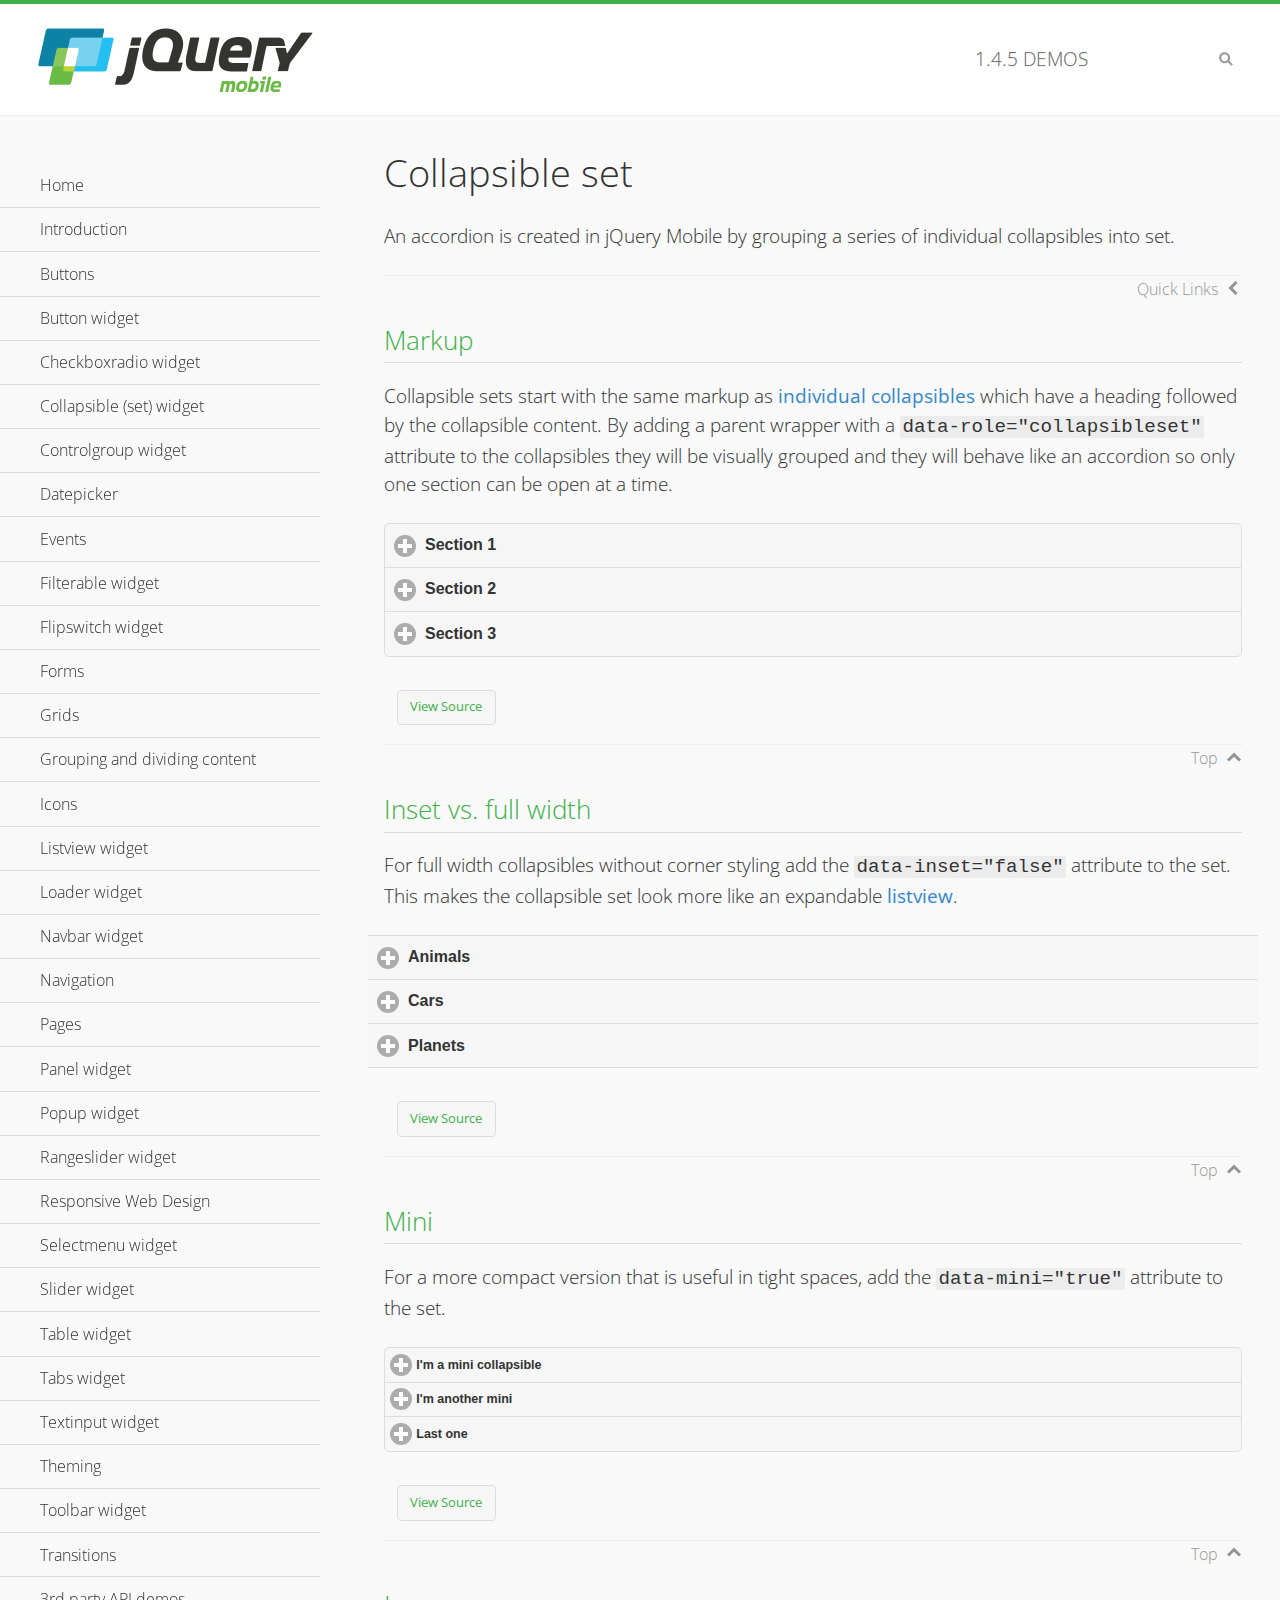
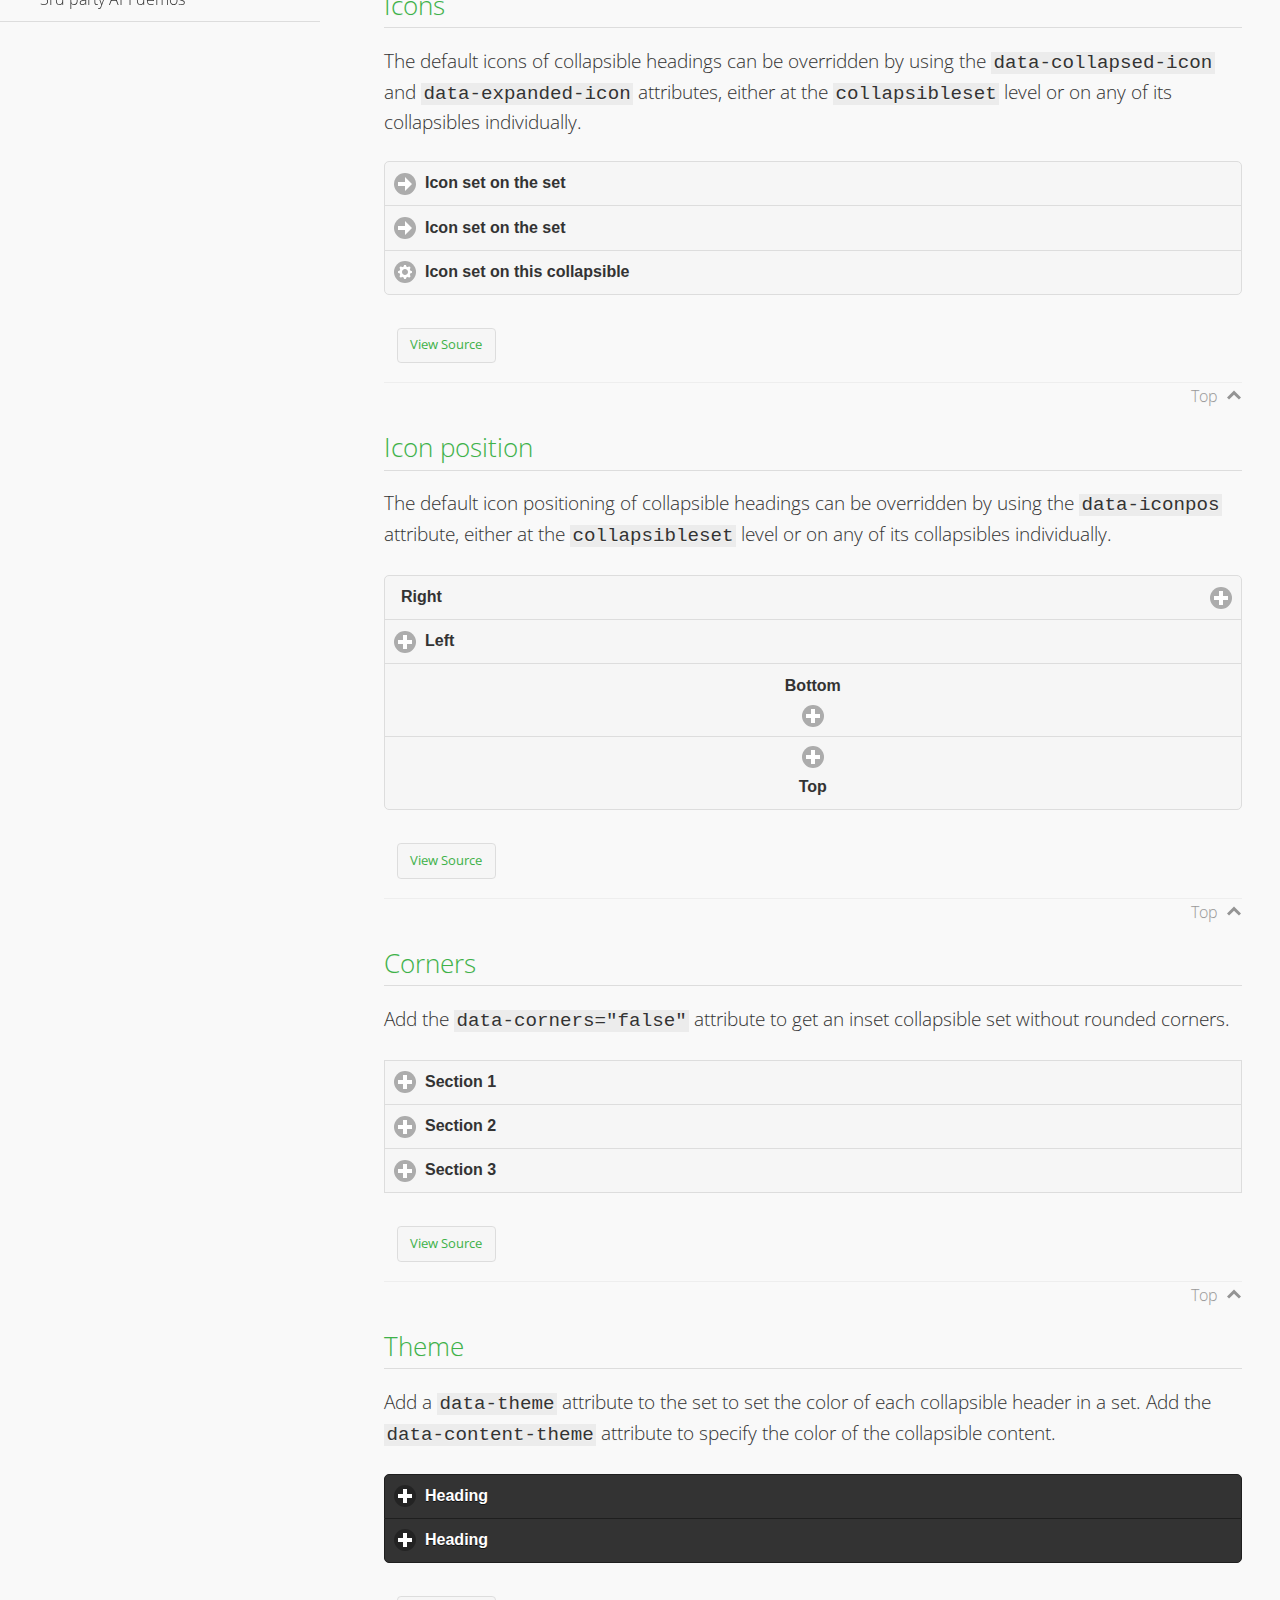
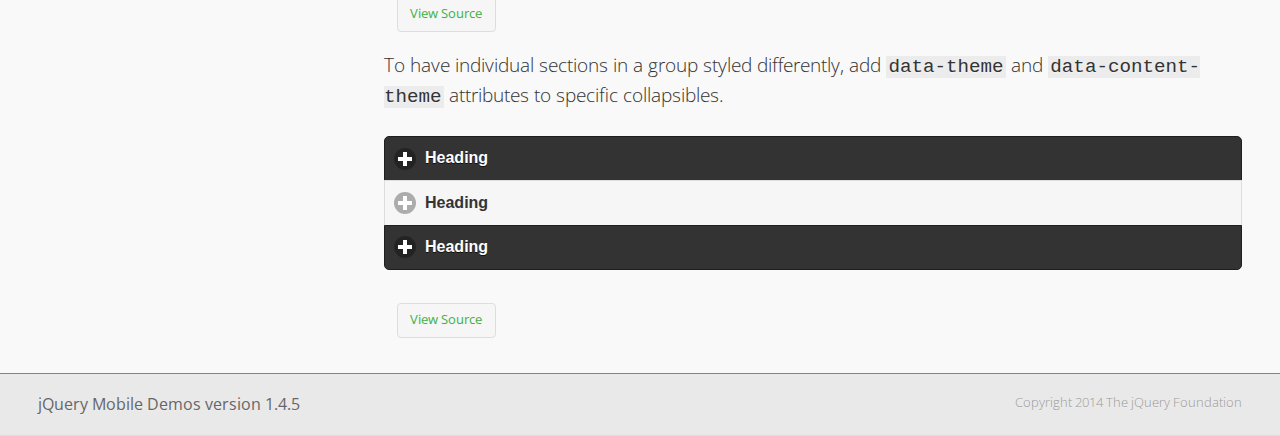
<file: js/extra/demos/collapsibleset/index.html>
<!DOCTYPE html>
<html>
<head>
	<meta charset="utf-8">
	<meta name="viewport" content="width=device-width, initial-scale=1">
	<title>Collapsible set - jQuery Mobile Demos</title>
	<link rel="shortcut icon" href="../favicon.ico">
    <link rel="stylesheet" href="http://fonts.googleapis.com/css?family=Open+Sans:300,400,700">
	<link rel="stylesheet" href="../css/themes/default/jquery.mobile-1.4.5.min.css">
	<link rel="stylesheet" href="../_assets/css/jqm-demos.css">
	<script src="../js/jquery.js"></script>
	<script src="../_assets/js/index.js"></script>
	<script src="../js/jquery.mobile-1.4.5.min.js"></script>
</head>
<body>
<div data-role="page" class="jqm-demos" data-quicklinks="true">

	<div data-role="header" class="jqm-header">
		<h2><a href="../" title="jQuery Mobile Demos home"><img src="../_assets/img/jquery-logo.png" alt="jQuery Mobile"></a></h2>
		<p><span class="jqm-version"></span> Demos</p>
		<a href="#" class="jqm-navmenu-link ui-btn ui-btn-icon-notext ui-corner-all ui-icon-bars ui-nodisc-icon ui-alt-icon ui-btn-left">Menu</a>
		<a href="#" class="jqm-search-link ui-btn ui-btn-icon-notext ui-corner-all ui-icon-search ui-nodisc-icon ui-alt-icon ui-btn-right">Search</a>
	</div><!-- /header -->

	<div role="main" class="ui-content jqm-content">

		<h1>Collapsible set</h1>

		<p>An accordion is created in jQuery Mobile by grouping a series of individual collapsibles into set.</p>

		<h2>Markup</h2>

		<p>Collapsible sets start with the same markup as <a href="../collapsible/" data-ajax="false">individual collapsibles</a> which have a heading followed by the collapsible content. By adding a parent wrapper with a <code>data-role="collapsibleset"</code> attribute to the collapsibles they will be visually grouped and they will behave like an accordion so only one section can be open at a time.</p>

			<div data-demo-html="true">
				<div data-role="collapsibleset" data-theme="a" data-content-theme="a">
					<div data-role="collapsible">
						<h3>Section 1</h3>
					<p>I'm the collapsible content for section 1</p>
					</div>
					<div data-role="collapsible">
						<h3>Section 2</h3>
					<p>I'm the collapsible content for section 2</p>

					</div>
					<div data-role="collapsible">
						<h3>Section 3</h3>
					<p>I'm the collapsible content for section 3</p>
					</div>
				</div>
			</div><!--/demo-html -->

		<h2>Inset vs. full width</h2>

		<p>For full width collapsibles without corner styling add the <code>data-inset="false"</code> attribute to the set. This makes the collapsible set look more like an expandable <a href="../listview/">listview</a>.</p>

			<div data-demo-html="true">
				<div data-role="collapsibleset" data-inset="false">
					<div data-role="collapsible">
						<h3>Animals</h3>
						<ul data-role="listview" data-inset="false">
							<li>Cats</li>
							<li>Dogs</li>
							<li>Lizards</li>
							<li>Snakes</li>
						</ul>
					</div>
					<div data-role="collapsible">
						<h3>Cars</h3>
						<ul data-role="listview" data-inset="false">
							<li>Acura</li>
							<li>Audi</li>
							<li>BMW</li>
							<li>Cadillac</li>
						</ul>
					</div>
					<div data-role="collapsible">
						<h3>Planets</h3>
						<ul data-role="listview" data-inset="false">
							<li>Earth</li>
							<li>Jupiter</li>
							<li>Mars</li>
							<li>Mercury</li>
						</ul>
					</div>
				</div>
			</div><!--/demo-html -->

		<h2>Mini</h2>

		<p>For a more compact version that is useful in tight spaces, add the <code>data-mini="true"</code> attribute to the set. </p>

			<div data-demo-html="true">
				<div data-role="collapsibleset" data-theme="a" data-content-theme="a" data-mini="true">
					<div data-role="collapsible">
						<h3>I'm a mini collapsible</h3>
					<p>This is good for tight spaces.</p>
					</div>
					<div data-role="collapsible">
						<h3>I'm another mini</h3>
					<p>Here's some collapsible content.</p>

					</div>
					<div data-role="collapsible">
						<h3>Last one</h3>
					<p>Final bit of collapsible content.</p>
					</div>
				</div>
			</div><!--/demo-html -->

		<h2>Icons</h2>

		<p>The default icons of collapsible headings can be overridden by using the <code>data-collapsed-icon</code> and <code>data-expanded-icon</code> attributes, either at the <code>collapsibleset</code> level or on any of its collapsibles individually.</p>

			<div data-demo-html="true">
				<div data-role="collapsibleset" data-theme="a" data-content-theme="a" data-collapsed-icon="arrow-r" data-expanded-icon="arrow-d">
					<div data-role="collapsible">
						<h3>Icon set on the set</h3>
					<p>Specify the open and close icons on the set to apply it to all the collapsibles within.</p>
					</div>
					<div data-role="collapsible">
						<h3>Icon set on the set</h3>
					<p>This collapsible also gets the icon from the set.</p>
					</div>
					<div data-role="collapsible" data-collapsed-icon="gear" data-expanded-icon="delete">
						<h3>Icon set on this collapsible</h3>
					<p>The icons here are applied to this collapsible specifically, thus overriding the set icons.</p>
					</div>
				</div>
			</div><!--/demo-html -->

		<h2>Icon position</h2>

		<p>The default icon positioning of collapsible headings can be overridden by using the <code>data-iconpos</code> attribute, either at the <code>collapsibleset</code> level or on any of its collapsibles individually.</p>

			<div data-demo-html="true">
				<div data-role="collapsibleset" data-theme="a" data-content-theme="a" data-iconpos="right">
					<div data-role="collapsible">
						<h3>Right</h3>
					<p>Inherits icon positioning from <code>data-iconpos="right"</code> attribute on set.</p>
					</div>
					<div data-role="collapsible" data-iconpos="left">
						<h3>Left</h3>
					<p>Set via <code>data-iconpos="left"</code> attribute on the collapsible</p>
					</div>
					<div data-role="collapsible" data-iconpos="bottom">
						<h3>Bottom</h3>
					<p>Set via <code>data-iconpos="bottom"</code> attribute on the collapsible</p>
					</div>
					<div data-role="collapsible" data-iconpos="top">
						<h3>Top</h3>
					<p>Set via <code>data-iconpos="top"</code> attribute on the collapsible</p>
					</div>
				</div>
			</div><!--/demo-html -->

		<h2>Corners</h2>
		<p>Add the <code>data-corners="false"</code> attribute to get an inset collapsible set without rounded corners.</p>

			<div data-demo-html="true">
				<div data-role="collapsibleset" data-corners="false" data-theme="a" data-content-theme="a">
					<div data-role="collapsible">
						<h3>Section 1</h3>
					<p>Collapsible content</p>
					</div>
					<div data-role="collapsible">
						<h3>Section 2</h3>
					<p>Collapsible content</p>

					</div>
					<div data-role="collapsible">
						<h3>Section 3</h3>
					<p>Collapsible content</p>
					</div>
				</div>
			</div><!--/demo-html -->

		<h2>Theme</h2>

		<p>Add a <code>data-theme</code> attribute to the set to set the color of each collapsible header in a set. Add the <code>data-content-theme</code> attribute to specify the color of the collapsible content. </p>

			<div data-demo-html="true">
				<div data-role="collapsibleset" data-theme="b" data-content-theme="b">
					<div data-role="collapsible">
						<h3>Heading</h3>
						<p>Content</p>
					</div>
					<div data-role="collapsible">
						<h3>Heading</h3>
						<p>Content</p>
					</div>
				</div>
			</div><!--/demo-html -->

		<p>To have individual sections in a group styled differently, add <code>data-theme</code> and <code>data-content-theme</code> attributes to specific collapsibles.</p>

			<div data-demo-html="true">
				<div data-role="collapsibleset" data-theme="b" data-content-theme="b">
					<div data-role="collapsible">
						<h3>Heading</h3>
						<p>Content</p>
					</div>
					<div data-role="collapsible" data-theme="a" data-content-theme="a">
						<h3>Heading</h3>
						<p>Content</p>
					</div>
					<div data-role="collapsible">
						<h3>Heading</h3>
						<p>Content</p>
					</div>
				</div>
		</div><!--/demo-html -->

	</div><!-- /content -->
	    <div data-role="panel" class="jqm-navmenu-panel" data-position="left" data-display="overlay" data-theme="a">
	    	<ul class="jqm-list ui-alt-icon ui-nodisc-icon">
<li data-filtertext="demos homepage" data-icon="home"><a href=".././">Home</a></li>
<li data-filtertext="introduction overview getting started"><a href="../intro/" data-ajax="false">Introduction</a></li>
<li data-filtertext="buttons button markup buttonmarkup method anchor link button element"><a href="../button-markup/" data-ajax="false">Buttons</a></li>
<li data-filtertext="form button widget input button submit reset"><a href="../button/" data-ajax="false">Button widget</a></li>
<li data-role="collapsible" data-enhanced="true" data-collapsed-icon="carat-d" data-expanded-icon="carat-u" data-iconpos="right" data-inset="false" class="ui-collapsible ui-collapsible-themed-content ui-collapsible-collapsed">
	<h3 class="ui-collapsible-heading ui-collapsible-heading-collapsed">
		<a href="#" class="ui-collapsible-heading-toggle ui-btn ui-btn-icon-right ui-btn-inherit ui-icon-carat-d">
		    Checkboxradio widget<span class="ui-collapsible-heading-status"> click to expand contents</span>
		</a>
	</h3>
	<div class="ui-collapsible-content ui-body-inherit ui-collapsible-content-collapsed" aria-hidden="true">
		<ul>
			<li data-filtertext="form checkboxradio widget checkbox input checkboxes controlgroups"><a href="../checkboxradio-checkbox/" data-ajax="false">Checkboxes</a></li>
			<li data-filtertext="form checkboxradio widget radio input radio buttons controlgroups"><a href="../checkboxradio-radio/" data-ajax="false">Radio buttons</a></li>
		</ul>
	</div>
</li>
<li data-role="collapsible" data-enhanced="true" data-collapsed-icon="carat-d" data-expanded-icon="carat-u" data-iconpos="right" data-inset="false" class="ui-collapsible ui-collapsible-themed-content ui-collapsible-collapsed">
	<h3 class="ui-collapsible-heading ui-collapsible-heading-collapsed">
		<a href="#" class="ui-collapsible-heading-toggle ui-btn ui-btn-icon-right ui-btn-inherit ui-icon-carat-d">
			Collapsible (set) widget<span class="ui-collapsible-heading-status"> click to expand contents</span>
		</a>
	</h3>
	<div class="ui-collapsible-content ui-body-inherit ui-collapsible-content-collapsed" aria-hidden="true">
		<ul>
			<li data-filtertext="collapsibles content formatting"><a href="../collapsible/" data-ajax="false">Collapsible</a></li>
			<li data-filtertext="dynamic collapsible set accordion append expand"><a href="../collapsible-dynamic/" data-ajax="false">Dynamic collapsibles</a></li>
			<li data-filtertext="accordions collapsible set widget content formatting grouped collapsibles"><a href="../collapsibleset/" data-ajax="false">Collapsible set</a></li>
		</ul>
	</div>
</li>
<li data-role="collapsible" data-enhanced="true" data-collapsed-icon="carat-d" data-expanded-icon="carat-u" data-iconpos="right" data-inset="false" class="ui-collapsible ui-collapsible-themed-content ui-collapsible-collapsed">
	<h3 class="ui-collapsible-heading ui-collapsible-heading-collapsed">
		<a href="#" class="ui-collapsible-heading-toggle ui-btn ui-btn-icon-right ui-btn-inherit ui-icon-carat-d">
			Controlgroup widget<span class="ui-collapsible-heading-status"> click to expand contents</span>
		</a>
	</h3>
	<div class="ui-collapsible-content ui-body-inherit ui-collapsible-content-collapsed" aria-hidden="true">
		<ul>
			<li data-filtertext="controlgroups selectmenu checkboxradio input grouped buttons horizontal vertical"><a href="../controlgroup/" data-ajax="false">Controlgroup</a></li>
			<li data-filtertext="dynamic controlgroup dynamically add buttons"><a href="../controlgroup-dynamic/" data-ajax="false">Dynamic controlgroups</a></li>
		</ul>
	</div>
</li>
<li data-filtertext="form datepicker widget date input"><a href="../datepicker/" data-ajax="false">Datepicker</a></li>
<li data-role="collapsible" data-enhanced="true" data-collapsed-icon="carat-d" data-expanded-icon="carat-u" data-iconpos="right" data-inset="false" class="ui-collapsible ui-collapsible-themed-content ui-collapsible-collapsed">
	<h3 class="ui-collapsible-heading ui-collapsible-heading-collapsed">
		<a href="#" class="ui-collapsible-heading-toggle ui-btn ui-btn-icon-right ui-btn-inherit ui-icon-carat-d">
			Events<span class="ui-collapsible-heading-status"> click to expand contents</span>
		</a>
	</h3>
	<div class="ui-collapsible-content ui-body-inherit ui-collapsible-content-collapsed" aria-hidden="true">
		<ul>
			<li data-filtertext="swipe to delete list items listviews swipe events"><a href="../swipe-list/" data-ajax="false">Swipe list items</a></li>
			<li data-filtertext="swipe to navigate swipe page navigation swipe events"><a href="../swipe-page/" data-ajax="false">Swipe page navigation</a></li>
		</ul>
	</div>
</li>
<li data-filtertext="filterable filter elements sorting searching listview table"><a href="../filterable/" data-ajax="false">Filterable widget</a></li>
<li data-filtertext="form flipswitch widget flip toggle switch binary select checkbox input"><a href="../flipswitch/" data-ajax="false">Flipswitch widget</a></li>
<li data-role="collapsible" data-enhanced="true" data-collapsed-icon="carat-d" data-expanded-icon="carat-u" data-iconpos="right" data-inset="false" class="ui-collapsible ui-collapsible-themed-content ui-collapsible-collapsed">
	<h3 class="ui-collapsible-heading ui-collapsible-heading-collapsed">
		<a href="#" class="ui-collapsible-heading-toggle ui-btn ui-btn-icon-right ui-btn-inherit ui-icon-carat-d">
			Forms<span class="ui-collapsible-heading-status"> click to expand contents</span>
		</a>
	</h3>
	<div class="ui-collapsible-content ui-body-inherit ui-collapsible-content-collapsed" aria-hidden="true">
		<ul>
			<li data-filtertext="forms text checkbox radio range button submit reset inputs selects textarea slider flipswitch label form elements"><a href="../forms/" data-ajax="false">Forms</a></li>
			<li data-filtertext="form hide labels hidden accessible ui-hidden-accessible forms"><a href="../forms-label-hidden-accessible/" data-ajax="false">Hide labels</a></li>
			<li data-filtertext="form field containers fieldcontain ui-field-contain forms"><a href="../forms-field-contain/" data-ajax="false">Field containers</a></li>
			<li data-filtertext="forms disabled form elements"><a href="../forms-disabled/" data-ajax="false">Forms disabled</a></li>
			<li data-filtertext="forms gallery examples overview forms text checkbox radio range button submit reset inputs selects textarea slider flipswitch label form elements"><a href="../forms-gallery/" data-ajax="false">Forms gallery</a></li>
		</ul>
	</div>
</li>
<li data-role="collapsible" data-enhanced="true" data-collapsed-icon="carat-d" data-expanded-icon="carat-u" data-iconpos="right" data-inset="false" class="ui-collapsible ui-collapsible-themed-content ui-collapsible-collapsed">
	<h3 class="ui-collapsible-heading ui-collapsible-heading-collapsed">
		<a href="#" class="ui-collapsible-heading-toggle ui-btn ui-btn-icon-right ui-btn-inherit ui-icon-carat-d">
			Grids<span class="ui-collapsible-heading-status"> click to expand contents</span>
		</a>
	</h3>
	<div class="ui-collapsible-content ui-body-inherit ui-collapsible-content-collapsed" aria-hidden="true">
		<ul>
			<li data-filtertext="grids columns blocks content formatting rwd responsive css framework"><a href="../grids/" data-ajax="false">Grids</a></li>
			<li data-filtertext="buttons in grids css framework"><a href="../grids-buttons/" data-ajax="false">Buttons in grids</a></li>
			<li data-filtertext="custom responsive grids rwd css framework"><a href="../grids-custom-responsive/" data-ajax="false">Custom responsive grids</a></li>
		</ul>
	</div>
</li>
<li data-filtertext="blocks content formatting sections heading"><a href="../body-bar-classes/" data-ajax="false">Grouping and dividing content</a></li>
<li data-role="collapsible" data-enhanced="true" data-collapsed-icon="carat-d" data-expanded-icon="carat-u" data-iconpos="right" data-inset="false" class="ui-collapsible ui-collapsible-themed-content ui-collapsible-collapsed">
	<h3 class="ui-collapsible-heading ui-collapsible-heading-collapsed">
		<a href="#" class="ui-collapsible-heading-toggle ui-btn ui-btn-icon-right ui-btn-inherit ui-icon-carat-d">
			Icons<span class="ui-collapsible-heading-status"> click to expand contents</span>
		</a>
	</h3>
	<div class="ui-collapsible-content ui-body-inherit ui-collapsible-content-collapsed" aria-hidden="true">
		<ul>
			<li data-filtertext="button icons svg disc alt custom icon position"><a href="../icons/" data-ajax="false">Icons</a></li>
			<li data-filtertext=""><a href="../icons-grunticon/" data-ajax="false">Grunticon loader</a></li>
		</ul>
	</div>
</li>
<li data-role="collapsible" data-enhanced="true" data-collapsed-icon="carat-d" data-expanded-icon="carat-u" data-iconpos="right" data-inset="false" class="ui-collapsible ui-collapsible-themed-content ui-collapsible-collapsed">
	<h3 class="ui-collapsible-heading ui-collapsible-heading-collapsed">
		<a href="#" class="ui-collapsible-heading-toggle ui-btn ui-btn-icon-right ui-btn-inherit ui-icon-carat-d">
			Listview widget<span class="ui-collapsible-heading-status"> click to expand contents</span>
		</a>
	</h3>
	<div class="ui-collapsible-content ui-body-inherit ui-collapsible-content-collapsed" aria-hidden="true">
		<ul>
			<li data-filtertext="listview widget thumbnails icons nested split button collapsible ul ol"><a href="../listview/" data-ajax="false">Listview</a></li>
			<li data-filtertext="autocomplete filterable reveal listview filtertextbeforefilter placeholder"><a href="../listview-autocomplete/" data-ajax="false">Listview autocomplete</a></li>
			<li data-filtertext="autocomplete filterable reveal listview remote data filtertextbeforefilter placeholder"><a href="../listview-autocomplete-remote/" data-ajax="false">Listview autocomplete remote data</a></li>
			<li data-filtertext="autodividers anchor jump scroll linkbars listview lists ul ol"><a href="../listview-autodividers-linkbar/" data-ajax="false">Listview autodividers linkbar</a></li>
			<li data-filtertext="listview autodividers selector autodividersselector lists ul ol"><a href="../listview-autodividers-selector/" data-ajax="false">Listview autodividers selector</a></li>
			<li data-filtertext="listview nested list items"><a href="../listview-nested-lists/" data-ajax="false">Nested Listviews</a></li>
			<li data-filtertext="listview collapsible list items flat"><a href="../listview-collapsible-item-flat/" data-ajax="false">Listview collapsible list items (flat)</a></li>
			<li data-filtertext="listview collapsible list indented"><a href="../listview-collapsible-item-indented/" data-ajax="false">Listview collapsible list items (indented)</a></li>
			<li data-filtertext="grid listview responsive grids responsive listviews lists ul"><a href="../listview-grid/" data-ajax="false">Listview responsive grid</a></li>
		</ul>
	</div>
</li>
<li data-filtertext="loader widget page loading navigation overlay spinner"><a href="../loader/" data-ajax="false">Loader widget</a></li>
<li data-filtertext="navbar widget navmenu toolbars header footer"><a href="../navbar/" data-ajax="false">Navbar widget</a></li>
<li data-role="collapsible" data-enhanced="true" data-collapsed-icon="carat-d" data-expanded-icon="carat-u" data-iconpos="right" data-inset="false" class="ui-collapsible ui-collapsible-themed-content ui-collapsible-collapsed">
	<h3 class="ui-collapsible-heading ui-collapsible-heading-collapsed">
		<a href="#" class="ui-collapsible-heading-toggle ui-btn ui-btn-icon-right ui-btn-inherit ui-icon-carat-d">
			Navigation<span class="ui-collapsible-heading-status"> click to expand contents</span>
		</a>
	</h3>
	<div class="ui-collapsible-content ui-body-inherit ui-collapsible-content-collapsed" aria-hidden="true">
		<ul>
			<li data-filtertext="ajax navigation navigate widget history event method"><a href="../navigation/" data-ajax="false">Navigation</a></li>
			<li data-filtertext="linking pages page links navigation ajax prefetch cache"><a href="../navigation-linking-pages/" data-ajax="false">Linking pages</a></li>
			<!-- <li data-filtertext="php redirect server redirection server-side navigation"><a href="../navigation-php-redirect/" data-ajax="false">PHP redirect demo</a></li>-->
			<li data-filtertext="navigation redirection hash query"><a href="../navigation-hash-processing/" data-ajax="false">Hash processing demo</a></li>
			<li data-filtertext="navigation redirection hash query"><a href="../page-events/" data-ajax="false">Page Navigation Events</a></li>
		</ul>
	</div>
</li>
<li data-role="collapsible" data-enhanced="true" data-collapsed-icon="carat-d" data-expanded-icon="carat-u" data-iconpos="right" data-inset="false" class="ui-collapsible ui-collapsible-themed-content ui-collapsible-collapsed">
	<h3 class="ui-collapsible-heading ui-collapsible-heading-collapsed">
		<a href="#" class="ui-collapsible-heading-toggle ui-btn ui-btn-icon-right ui-btn-inherit ui-icon-carat-d">
			Pages<span class="ui-collapsible-heading-status"> click to expand contents</span>
		</a>
	</h3>
	<div class="ui-collapsible-content ui-body-inherit ui-collapsible-content-collapsed" aria-hidden="true">
		<ul>
			<li data-filtertext="pages page widget ajax navigation"><a href="../pages/" data-ajax="false">Pages</a></li>
			<li data-filtertext="single page"><a href="../pages-single-page/" data-ajax="false">Single page</a></li>
			<li data-filtertext="multipage multi-page page"><a href="../pages-multi-page/" data-ajax="false">Multi-page template</a></li>
			<li data-filtertext="dialog page widget modal popup"><a href="../pages-dialog/" data-ajax="false">Dialog page</a></li>
		</ul>
	</div>
</li>
<li data-role="collapsible" data-enhanced="true" data-collapsed-icon="carat-d" data-expanded-icon="carat-u" data-iconpos="right" data-inset="false" class="ui-collapsible ui-collapsible-themed-content ui-collapsible-collapsed">
	<h3 class="ui-collapsible-heading ui-collapsible-heading-collapsed">
		<a href="#" class="ui-collapsible-heading-toggle ui-btn ui-btn-icon-right ui-btn-inherit ui-icon-carat-d">
			Panel widget<span class="ui-collapsible-heading-status"> click to expand contents</span>
		</a>
	</h3>
	<div class="ui-collapsible-content ui-body-inherit ui-collapsible-content-collapsed" aria-hidden="true">
		<ul>
			<li data-filtertext="panel widget sliding panels reveal push overlay responsive"><a href="../panel/" data-ajax="false">Panel</a></li>
			<li data-filtertext=""><a href="../panel-external/" data-ajax="false">External panels</a></li>
			<li data-filtertext="panel "><a href="../panel-fixed/" data-ajax="false">Fixed panels</a></li>
			<li data-filtertext="panel slide panels sliding panels shadow rwd responsive breakpoint"><a href="../panel-responsive/" data-ajax="false">Panels responsive</a></li>
			<li data-filtertext="panel custom style custom panel width reveal shadow listview panel styling page background wrapper"><a href="../panel-styling/" data-ajax="false">Custom panel style</a></li>
			<li data-filtertext="panel open on swipe"><a href="../panel-swipe-open/" data-ajax="false">Panel open on swipe</a></li>
			<li data-filtertext="panels outside page internal external toolbars"><a href="../panel-external-internal/" data-ajax="false">Panel external and internal</a></li>
		</ul>
	</div>
</li>
<li data-role="collapsible" data-enhanced="true" data-collapsed-icon="carat-d" data-expanded-icon="carat-u" data-iconpos="right" data-inset="false" class="ui-collapsible ui-collapsible-themed-content ui-collapsible-collapsed">
	<h3 class="ui-collapsible-heading ui-collapsible-heading-collapsed">
		<a href="#" class="ui-collapsible-heading-toggle ui-btn ui-btn-icon-right ui-btn-inherit ui-icon-carat-d">
			Popup widget<span class="ui-collapsible-heading-status"> click to expand contents</span>
		</a>
	</h3>
	<div class="ui-collapsible-content ui-body-inherit ui-collapsible-content-collapsed" aria-hidden="true">
		<ul>
			<li data-filtertext="popup widget popups dialog modal transition tooltip lightbox form overlay screen flip pop fade transition"><a href="../popup/" data-ajax="false">Popup</a></li>
			<li data-filtertext="popup alignment position"><a href="../popup-alignment/" data-ajax="false">Popup alignment</a></li>
			<li data-filtertext="popup arrow size popups popover"><a href="../popup-arrow-size/" data-ajax="false">Popup arrow size</a></li>
			<li data-filtertext="dynamic popups popup images lightbox"><a href="../popup-dynamic/" data-ajax="false">Dynamic popups</a></li>
			<li data-filtertext="popups with iframes scaling"><a href="../popup-iframe/" data-ajax="false">Popups with iframes</a></li>
			<li data-filtertext="popup image scaling"><a href="../popup-image-scaling/" data-ajax="false">Popup image scaling</a></li>
			<li data-filtertext="external popup outside multi-page"><a href="../popup-outside-multipage/" data-ajax="false">Popup outside multi-page</a></li>
		</ul>
	</div>
</li>
<li data-filtertext="form rangeslider widget dual sliders dual handle sliders range input"><a href="../rangeslider/" data-ajax="false">Rangeslider widget</a></li>
<li data-filtertext="responsive web design rwd adaptive progressive enhancement PE accessible mobile breakpoints media query media queries"><a href="../rwd/" data-ajax="false">Responsive Web Design</a></li>
<li data-role="collapsible" data-enhanced="true" data-collapsed-icon="carat-d" data-expanded-icon="carat-u" data-iconpos="right" data-inset="false" class="ui-collapsible ui-collapsible-themed-content ui-collapsible-collapsed">
	<h3 class="ui-collapsible-heading ui-collapsible-heading-collapsed">
		<a href="#" class="ui-collapsible-heading-toggle ui-btn ui-btn-icon-right ui-btn-inherit ui-icon-carat-d">
			Selectmenu widget<span class="ui-collapsible-heading-status"> click to expand contents</span>
		</a>
	</h3>
	<div class="ui-collapsible-content ui-body-inherit ui-collapsible-content-collapsed" aria-hidden="true">
		<ul>
			<li data-filtertext="form selectmenu widget select input custom select menu selects"><a href="../selectmenu/" data-ajax="false">Selectmenu</a></li>
			<li data-filtertext="form custom select menu selectmenu widget custom menu option optgroup multiple selects"><a href="../selectmenu-custom/" data-ajax="false">Custom select menu</a></li>
			<li data-filtertext="filterable select filter popup dialog"><a href="../selectmenu-custom-filter/" data-ajax="false">Custom select menu with filter</a></li>
		</ul>
	</div>
</li>
<li data-role="collapsible" data-enhanced="true" data-collapsed-icon="carat-d" data-expanded-icon="carat-u" data-iconpos="right" data-inset="false" class="ui-collapsible ui-collapsible-themed-content ui-collapsible-collapsed">
	<h3 class="ui-collapsible-heading ui-collapsible-heading-collapsed">
		<a href="#" class="ui-collapsible-heading-toggle ui-btn ui-btn-icon-right ui-btn-inherit ui-icon-carat-d">
			Slider widget<span class="ui-collapsible-heading-status"> click to expand contents</span>
		</a>
	</h3>
	<div class="ui-collapsible-content ui-body-inherit ui-collapsible-content-collapsed" aria-hidden="true">
		<ul>
			<li data-filtertext="form slider widget range input single sliders"><a href="../slider/" data-ajax="false">Slider</a></li>
			<li data-filtertext="form slider widget flipswitch slider binary select flip toggle switch"><a href="../slider-flipswitch/" data-ajax="false">Slider flip toggle switch</a></li>
			<li data-filtertext="form slider tooltip handle value input range sliders"><a href="../slider-tooltip/" data-ajax="false">Slider tooltip</a></li>
		</ul>
	</div>
</li>
<li data-role="collapsible" data-enhanced="true" data-collapsed-icon="carat-d" data-expanded-icon="carat-u" data-iconpos="right" data-inset="false" class="ui-collapsible ui-collapsible-themed-content ui-collapsible-collapsed">
	<h3 class="ui-collapsible-heading ui-collapsible-heading-collapsed">
		<a href="#" class="ui-collapsible-heading-toggle ui-btn ui-btn-icon-right ui-btn-inherit ui-icon-carat-d">
			Table widget<span class="ui-collapsible-heading-status"> click to expand contents</span>
		</a>
	</h3>
	<div class="ui-collapsible-content ui-body-inherit ui-collapsible-content-collapsed" aria-hidden="true">
		<ul>
			<li data-filtertext="table widget reflow column toggle th td responsive tables rwd hide show tabular"><a href="../table-column-toggle/" data-ajax="false">Table Column Toggle</a></li>
			<li data-filtertext="table column toggle phone comparison demo"><a href="../table-column-toggle-example/" data-ajax="false">Table Column Toggle demo</a></li>
			<li data-filtertext="responsive tables table column toggle heading groups rwd breakpoint"><a href="../table-column-toggle-heading-groups/" data-ajax="false">Table Column Toggle heading groups</a></li>
			<li data-filtertext="responsive tables table column toggle hide rwd breakpoint customization options"><a href="../table-column-toggle-options/" data-ajax="false">Table Column Toggle options</a></li>
			<li data-filtertext="table reflow th td responsive rwd columns tabular"><a href="../table-reflow/" data-ajax="false">Table Reflow</a></li>
			<li data-filtertext="responsive tables table reflow heading groups rwd breakpoint"><a href="../table-reflow-heading-groups/" data-ajax="false">Table Reflow heading groups</a></li>
			<li data-filtertext="responsive tables table reflow stripes strokes table style"><a href="../table-reflow-stripes-strokes/" data-ajax="false">Table Reflow stripes and strokes</a></li>
			<li data-filtertext="responsive tables table reflow stack custom styles"><a href="../table-reflow-styling/" data-ajax="false">Table Reflow custom styles</a></li>
		</ul>
	</div>
</li>
<li data-filtertext="ui tabs widget"><a href="../tabs/" data-ajax="false">Tabs widget</a></li>
<li data-filtertext="form textinput widget text input textarea number date time tel email file color password"><a href="../textinput/" data-ajax="false">Textinput widget</a></li>
<li data-role="collapsible" data-enhanced="true" data-collapsed-icon="carat-d" data-expanded-icon="carat-u" data-iconpos="right" data-inset="false" class="ui-collapsible ui-collapsible-themed-content ui-collapsible-collapsed">
	<h3 class="ui-collapsible-heading ui-collapsible-heading-collapsed">
		<a href="#" class="ui-collapsible-heading-toggle ui-btn ui-btn-icon-right ui-btn-inherit ui-icon-carat-d">
			Theming<span class="ui-collapsible-heading-status"> click to expand contents</span>
		</a>
	</h3>
	<div class="ui-collapsible-content ui-body-inherit ui-collapsible-content-collapsed" aria-hidden="true">
		<ul>
			<li data-filtertext="default theme swatches theming style css"><a href="../theme-default/" data-ajax="false">Default theme</a></li>
			<li data-filtertext="classic theme old theme swatches theming style css"><a href="../theme-classic/" data-ajax="false">Classic theme</a></li>
		</ul>
	</div>
</li>
<li data-role="collapsible" data-enhanced="true" data-collapsed-icon="carat-d" data-expanded-icon="carat-u" data-iconpos="right" data-inset="false" class="ui-collapsible ui-collapsible-themed-content ui-collapsible-collapsed">
	<h3 class="ui-collapsible-heading ui-collapsible-heading-collapsed">
		<a href="#" class="ui-collapsible-heading-toggle ui-btn ui-btn-icon-right ui-btn-inherit ui-icon-carat-d">
			Toolbar widget<span class="ui-collapsible-heading-status"> click to expand contents</span>
		</a>
	</h3>
	<div class="ui-collapsible-content ui-body-inherit ui-collapsible-content-collapsed" aria-hidden="true">
		<ul>
			<li data-filtertext="toolbar widget header footer toolbars fixed fullscreen external sections"><a href="../toolbar/" data-ajax="false">Toolbar</a></li>
			<li data-filtertext="dynamic toolbars dynamically add toolbar header footer"><a href="../toolbar-dynamic/" data-ajax="false">Dynamic toolbars</a></li>
			<li data-filtertext="external toolbars header footer"><a href="../toolbar-external/" data-ajax="false">External toolbars</a></li>
			<li data-filtertext="fixed toolbars header footer"><a href="../toolbar-fixed/" data-ajax="false">Fixed toolbars</a></li>
			<li data-filtertext="fixed fullscreen toolbars header footer"><a href="../toolbar-fixed-fullscreen/" data-ajax="false">Fullscreen toolbars</a></li>
			<li data-filtertext="external fixed toolbars header footer"><a href="../toolbar-fixed-external/" data-ajax="false">Fixed external toolbars</a></li>
			<li data-filtertext="external persistent toolbars header footer navbar navmenu"><a href="../toolbar-fixed-persistent/" data-ajax="false">Persistent toolbars</a></li>
			<li data-filtertext="external ajax optimized toolbars persistent toolbars header footer navbar"><a href="../toolbar-fixed-persistent-optimized/" data-ajax="false">Ajax optimized toolbars</a></li>
			<li data-filtertext="form in toolbars header footer"><a href="../toolbar-fixed-forms/" data-ajax="false">Form in toolbar</a></li>
		</ul>
	</div>
</li>
<li data-filtertext="page transitions animated pages popup navigation flip slide fade pop"><a href="../transitions/" data-ajax="false">Transitions</a></li>
<li data-role="collapsible" data-enhanced="true" data-collapsed-icon="carat-d" data-expanded-icon="carat-u" data-iconpos="right" data-inset="false" class="ui-collapsible ui-collapsible-themed-content ui-collapsible-collapsed">
	<h3 class="ui-collapsible-heading ui-collapsible-heading-collapsed">
		<a href="#" class="ui-collapsible-heading-toggle ui-btn ui-btn-icon-right ui-btn-inherit ui-icon-carat-d">
			3rd party API demos<span class="ui-collapsible-heading-status"> click to expand contents</span>
		</a>
	</h3>
	<div class="ui-collapsible-content ui-body-inherit ui-collapsible-content-collapsed" aria-hidden="true">
		<ul>
			<li data-filtertext="backbone requirejs navigation router"><a href="../backbone-requirejs/" data-ajax="false">Backbone RequireJS</a></li>
			<li data-filtertext="google maps geolocation demo"><a href="../map-geolocation/" data-ajax="false">Google Maps geolocation</a></li>
			<li data-filtertext="google maps hybrid"><a href="../map-list-toggle/" data-ajax="false">Google Maps list toggle</a></li>
		</ul>
	</div>
</li>



		     </ul>
		</div><!-- /panel -->


	<div data-role="footer" data-position="fixed" data-tap-toggle="false" class="jqm-footer">
		<p>jQuery Mobile Demos version <span class="jqm-version"></span></p>
		<p>Copyright 2014 The jQuery Foundation</p>
	</div><!-- /footer -->
	<!-- TODO: This should become an external panel so we can add input to markup (unique ID) -->
    <div data-role="panel" class="jqm-search-panel" data-position="right" data-display="overlay" data-theme="a">
		<div class="jqm-search">
			<ul class="jqm-list" data-filter-placeholder="Search demos..." data-filter-reveal="true">
<li data-filtertext="demos homepage" data-icon="home"><a href=".././">Home</a></li>
<li data-filtertext="introduction overview getting started"><a href="../intro/" data-ajax="false">Introduction</a></li>
<li data-filtertext="buttons button markup buttonmarkup method anchor link button element"><a href="../button-markup/" data-ajax="false">Buttons</a></li>
<li data-filtertext="form button widget input button submit reset"><a href="../button/" data-ajax="false">Button widget</a></li>
<li data-role="collapsible" data-enhanced="true" data-collapsed-icon="carat-d" data-expanded-icon="carat-u" data-iconpos="right" data-inset="false" class="ui-collapsible ui-collapsible-themed-content ui-collapsible-collapsed">
	<h3 class="ui-collapsible-heading ui-collapsible-heading-collapsed">
		<a href="#" class="ui-collapsible-heading-toggle ui-btn ui-btn-icon-right ui-btn-inherit ui-icon-carat-d">
		    Checkboxradio widget<span class="ui-collapsible-heading-status"> click to expand contents</span>
		</a>
	</h3>
	<div class="ui-collapsible-content ui-body-inherit ui-collapsible-content-collapsed" aria-hidden="true">
		<ul>
			<li data-filtertext="form checkboxradio widget checkbox input checkboxes controlgroups"><a href="../checkboxradio-checkbox/" data-ajax="false">Checkboxes</a></li>
			<li data-filtertext="form checkboxradio widget radio input radio buttons controlgroups"><a href="../checkboxradio-radio/" data-ajax="false">Radio buttons</a></li>
		</ul>
	</div>
</li>
<li data-role="collapsible" data-enhanced="true" data-collapsed-icon="carat-d" data-expanded-icon="carat-u" data-iconpos="right" data-inset="false" class="ui-collapsible ui-collapsible-themed-content ui-collapsible-collapsed">
	<h3 class="ui-collapsible-heading ui-collapsible-heading-collapsed">
		<a href="#" class="ui-collapsible-heading-toggle ui-btn ui-btn-icon-right ui-btn-inherit ui-icon-carat-d">
			Collapsible (set) widget<span class="ui-collapsible-heading-status"> click to expand contents</span>
		</a>
	</h3>
	<div class="ui-collapsible-content ui-body-inherit ui-collapsible-content-collapsed" aria-hidden="true">
		<ul>
			<li data-filtertext="collapsibles content formatting"><a href="../collapsible/" data-ajax="false">Collapsible</a></li>
			<li data-filtertext="dynamic collapsible set accordion append expand"><a href="../collapsible-dynamic/" data-ajax="false">Dynamic collapsibles</a></li>
			<li data-filtertext="accordions collapsible set widget content formatting grouped collapsibles"><a href="../collapsibleset/" data-ajax="false">Collapsible set</a></li>
		</ul>
	</div>
</li>
<li data-role="collapsible" data-enhanced="true" data-collapsed-icon="carat-d" data-expanded-icon="carat-u" data-iconpos="right" data-inset="false" class="ui-collapsible ui-collapsible-themed-content ui-collapsible-collapsed">
	<h3 class="ui-collapsible-heading ui-collapsible-heading-collapsed">
		<a href="#" class="ui-collapsible-heading-toggle ui-btn ui-btn-icon-right ui-btn-inherit ui-icon-carat-d">
			Controlgroup widget<span class="ui-collapsible-heading-status"> click to expand contents</span>
		</a>
	</h3>
	<div class="ui-collapsible-content ui-body-inherit ui-collapsible-content-collapsed" aria-hidden="true">
		<ul>
			<li data-filtertext="controlgroups selectmenu checkboxradio input grouped buttons horizontal vertical"><a href="../controlgroup/" data-ajax="false">Controlgroup</a></li>
			<li data-filtertext="dynamic controlgroup dynamically add buttons"><a href="../controlgroup-dynamic/" data-ajax="false">Dynamic controlgroups</a></li>
		</ul>
	</div>
</li>
<li data-filtertext="form datepicker widget date input"><a href="../datepicker/" data-ajax="false">Datepicker</a></li>
<li data-role="collapsible" data-enhanced="true" data-collapsed-icon="carat-d" data-expanded-icon="carat-u" data-iconpos="right" data-inset="false" class="ui-collapsible ui-collapsible-themed-content ui-collapsible-collapsed">
	<h3 class="ui-collapsible-heading ui-collapsible-heading-collapsed">
		<a href="#" class="ui-collapsible-heading-toggle ui-btn ui-btn-icon-right ui-btn-inherit ui-icon-carat-d">
			Events<span class="ui-collapsible-heading-status"> click to expand contents</span>
		</a>
	</h3>
	<div class="ui-collapsible-content ui-body-inherit ui-collapsible-content-collapsed" aria-hidden="true">
		<ul>
			<li data-filtertext="swipe to delete list items listviews swipe events"><a href="../swipe-list/" data-ajax="false">Swipe list items</a></li>
			<li data-filtertext="swipe to navigate swipe page navigation swipe events"><a href="../swipe-page/" data-ajax="false">Swipe page navigation</a></li>
		</ul>
	</div>
</li>
<li data-filtertext="filterable filter elements sorting searching listview table"><a href="../filterable/" data-ajax="false">Filterable widget</a></li>
<li data-filtertext="form flipswitch widget flip toggle switch binary select checkbox input"><a href="../flipswitch/" data-ajax="false">Flipswitch widget</a></li>
<li data-role="collapsible" data-enhanced="true" data-collapsed-icon="carat-d" data-expanded-icon="carat-u" data-iconpos="right" data-inset="false" class="ui-collapsible ui-collapsible-themed-content ui-collapsible-collapsed">
	<h3 class="ui-collapsible-heading ui-collapsible-heading-collapsed">
		<a href="#" class="ui-collapsible-heading-toggle ui-btn ui-btn-icon-right ui-btn-inherit ui-icon-carat-d">
			Forms<span class="ui-collapsible-heading-status"> click to expand contents</span>
		</a>
	</h3>
	<div class="ui-collapsible-content ui-body-inherit ui-collapsible-content-collapsed" aria-hidden="true">
		<ul>
			<li data-filtertext="forms text checkbox radio range button submit reset inputs selects textarea slider flipswitch label form elements"><a href="../forms/" data-ajax="false">Forms</a></li>
			<li data-filtertext="form hide labels hidden accessible ui-hidden-accessible forms"><a href="../forms-label-hidden-accessible/" data-ajax="false">Hide labels</a></li>
			<li data-filtertext="form field containers fieldcontain ui-field-contain forms"><a href="../forms-field-contain/" data-ajax="false">Field containers</a></li>
			<li data-filtertext="forms disabled form elements"><a href="../forms-disabled/" data-ajax="false">Forms disabled</a></li>
			<li data-filtertext="forms gallery examples overview forms text checkbox radio range button submit reset inputs selects textarea slider flipswitch label form elements"><a href="../forms-gallery/" data-ajax="false">Forms gallery</a></li>
		</ul>
	</div>
</li>
<li data-role="collapsible" data-enhanced="true" data-collapsed-icon="carat-d" data-expanded-icon="carat-u" data-iconpos="right" data-inset="false" class="ui-collapsible ui-collapsible-themed-content ui-collapsible-collapsed">
	<h3 class="ui-collapsible-heading ui-collapsible-heading-collapsed">
		<a href="#" class="ui-collapsible-heading-toggle ui-btn ui-btn-icon-right ui-btn-inherit ui-icon-carat-d">
			Grids<span class="ui-collapsible-heading-status"> click to expand contents</span>
		</a>
	</h3>
	<div class="ui-collapsible-content ui-body-inherit ui-collapsible-content-collapsed" aria-hidden="true">
		<ul>
			<li data-filtertext="grids columns blocks content formatting rwd responsive css framework"><a href="../grids/" data-ajax="false">Grids</a></li>
			<li data-filtertext="buttons in grids css framework"><a href="../grids-buttons/" data-ajax="false">Buttons in grids</a></li>
			<li data-filtertext="custom responsive grids rwd css framework"><a href="../grids-custom-responsive/" data-ajax="false">Custom responsive grids</a></li>
		</ul>
	</div>
</li>
<li data-filtertext="blocks content formatting sections heading"><a href="../body-bar-classes/" data-ajax="false">Grouping and dividing content</a></li>
<li data-role="collapsible" data-enhanced="true" data-collapsed-icon="carat-d" data-expanded-icon="carat-u" data-iconpos="right" data-inset="false" class="ui-collapsible ui-collapsible-themed-content ui-collapsible-collapsed">
	<h3 class="ui-collapsible-heading ui-collapsible-heading-collapsed">
		<a href="#" class="ui-collapsible-heading-toggle ui-btn ui-btn-icon-right ui-btn-inherit ui-icon-carat-d">
			Icons<span class="ui-collapsible-heading-status"> click to expand contents</span>
		</a>
	</h3>
	<div class="ui-collapsible-content ui-body-inherit ui-collapsible-content-collapsed" aria-hidden="true">
		<ul>
			<li data-filtertext="button icons svg disc alt custom icon position"><a href="../icons/" data-ajax="false">Icons</a></li>
			<li data-filtertext=""><a href="../icons-grunticon/" data-ajax="false">Grunticon loader</a></li>
		</ul>
	</div>
</li>
<li data-role="collapsible" data-enhanced="true" data-collapsed-icon="carat-d" data-expanded-icon="carat-u" data-iconpos="right" data-inset="false" class="ui-collapsible ui-collapsible-themed-content ui-collapsible-collapsed">
	<h3 class="ui-collapsible-heading ui-collapsible-heading-collapsed">
		<a href="#" class="ui-collapsible-heading-toggle ui-btn ui-btn-icon-right ui-btn-inherit ui-icon-carat-d">
			Listview widget<span class="ui-collapsible-heading-status"> click to expand contents</span>
		</a>
	</h3>
	<div class="ui-collapsible-content ui-body-inherit ui-collapsible-content-collapsed" aria-hidden="true">
		<ul>
			<li data-filtertext="listview widget thumbnails icons nested split button collapsible ul ol"><a href="../listview/" data-ajax="false">Listview</a></li>
			<li data-filtertext="autocomplete filterable reveal listview filtertextbeforefilter placeholder"><a href="../listview-autocomplete/" data-ajax="false">Listview autocomplete</a></li>
			<li data-filtertext="autocomplete filterable reveal listview remote data filtertextbeforefilter placeholder"><a href="../listview-autocomplete-remote/" data-ajax="false">Listview autocomplete remote data</a></li>
			<li data-filtertext="autodividers anchor jump scroll linkbars listview lists ul ol"><a href="../listview-autodividers-linkbar/" data-ajax="false">Listview autodividers linkbar</a></li>
			<li data-filtertext="listview autodividers selector autodividersselector lists ul ol"><a href="../listview-autodividers-selector/" data-ajax="false">Listview autodividers selector</a></li>
			<li data-filtertext="listview nested list items"><a href="../listview-nested-lists/" data-ajax="false">Nested Listviews</a></li>
			<li data-filtertext="listview collapsible list items flat"><a href="../listview-collapsible-item-flat/" data-ajax="false">Listview collapsible list items (flat)</a></li>
			<li data-filtertext="listview collapsible list indented"><a href="../listview-collapsible-item-indented/" data-ajax="false">Listview collapsible list items (indented)</a></li>
			<li data-filtertext="grid listview responsive grids responsive listviews lists ul"><a href="../listview-grid/" data-ajax="false">Listview responsive grid</a></li>
		</ul>
	</div>
</li>
<li data-filtertext="loader widget page loading navigation overlay spinner"><a href="../loader/" data-ajax="false">Loader widget</a></li>
<li data-filtertext="navbar widget navmenu toolbars header footer"><a href="../navbar/" data-ajax="false">Navbar widget</a></li>
<li data-role="collapsible" data-enhanced="true" data-collapsed-icon="carat-d" data-expanded-icon="carat-u" data-iconpos="right" data-inset="false" class="ui-collapsible ui-collapsible-themed-content ui-collapsible-collapsed">
	<h3 class="ui-collapsible-heading ui-collapsible-heading-collapsed">
		<a href="#" class="ui-collapsible-heading-toggle ui-btn ui-btn-icon-right ui-btn-inherit ui-icon-carat-d">
			Navigation<span class="ui-collapsible-heading-status"> click to expand contents</span>
		</a>
	</h3>
	<div class="ui-collapsible-content ui-body-inherit ui-collapsible-content-collapsed" aria-hidden="true">
		<ul>
			<li data-filtertext="ajax navigation navigate widget history event method"><a href="../navigation/" data-ajax="false">Navigation</a></li>
			<li data-filtertext="linking pages page links navigation ajax prefetch cache"><a href="../navigation-linking-pages/" data-ajax="false">Linking pages</a></li>
			<!-- <li data-filtertext="php redirect server redirection server-side navigation"><a href="../navigation-php-redirect/" data-ajax="false">PHP redirect demo</a></li>-->
			<li data-filtertext="navigation redirection hash query"><a href="../navigation-hash-processing/" data-ajax="false">Hash processing demo</a></li>
			<li data-filtertext="navigation redirection hash query"><a href="../page-events/" data-ajax="false">Page Navigation Events</a></li>
		</ul>
	</div>
</li>
<li data-role="collapsible" data-enhanced="true" data-collapsed-icon="carat-d" data-expanded-icon="carat-u" data-iconpos="right" data-inset="false" class="ui-collapsible ui-collapsible-themed-content ui-collapsible-collapsed">
	<h3 class="ui-collapsible-heading ui-collapsible-heading-collapsed">
		<a href="#" class="ui-collapsible-heading-toggle ui-btn ui-btn-icon-right ui-btn-inherit ui-icon-carat-d">
			Pages<span class="ui-collapsible-heading-status"> click to expand contents</span>
		</a>
	</h3>
	<div class="ui-collapsible-content ui-body-inherit ui-collapsible-content-collapsed" aria-hidden="true">
		<ul>
			<li data-filtertext="pages page widget ajax navigation"><a href="../pages/" data-ajax="false">Pages</a></li>
			<li data-filtertext="single page"><a href="../pages-single-page/" data-ajax="false">Single page</a></li>
			<li data-filtertext="multipage multi-page page"><a href="../pages-multi-page/" data-ajax="false">Multi-page template</a></li>
			<li data-filtertext="dialog page widget modal popup"><a href="../pages-dialog/" data-ajax="false">Dialog page</a></li>
		</ul>
	</div>
</li>
<li data-role="collapsible" data-enhanced="true" data-collapsed-icon="carat-d" data-expanded-icon="carat-u" data-iconpos="right" data-inset="false" class="ui-collapsible ui-collapsible-themed-content ui-collapsible-collapsed">
	<h3 class="ui-collapsible-heading ui-collapsible-heading-collapsed">
		<a href="#" class="ui-collapsible-heading-toggle ui-btn ui-btn-icon-right ui-btn-inherit ui-icon-carat-d">
			Panel widget<span class="ui-collapsible-heading-status"> click to expand contents</span>
		</a>
	</h3>
	<div class="ui-collapsible-content ui-body-inherit ui-collapsible-content-collapsed" aria-hidden="true">
		<ul>
			<li data-filtertext="panel widget sliding panels reveal push overlay responsive"><a href="../panel/" data-ajax="false">Panel</a></li>
			<li data-filtertext=""><a href="../panel-external/" data-ajax="false">External panels</a></li>
			<li data-filtertext="panel "><a href="../panel-fixed/" data-ajax="false">Fixed panels</a></li>
			<li data-filtertext="panel slide panels sliding panels shadow rwd responsive breakpoint"><a href="../panel-responsive/" data-ajax="false">Panels responsive</a></li>
			<li data-filtertext="panel custom style custom panel width reveal shadow listview panel styling page background wrapper"><a href="../panel-styling/" data-ajax="false">Custom panel style</a></li>
			<li data-filtertext="panel open on swipe"><a href="../panel-swipe-open/" data-ajax="false">Panel open on swipe</a></li>
			<li data-filtertext="panels outside page internal external toolbars"><a href="../panel-external-internal/" data-ajax="false">Panel external and internal</a></li>
		</ul>
	</div>
</li>
<li data-role="collapsible" data-enhanced="true" data-collapsed-icon="carat-d" data-expanded-icon="carat-u" data-iconpos="right" data-inset="false" class="ui-collapsible ui-collapsible-themed-content ui-collapsible-collapsed">
	<h3 class="ui-collapsible-heading ui-collapsible-heading-collapsed">
		<a href="#" class="ui-collapsible-heading-toggle ui-btn ui-btn-icon-right ui-btn-inherit ui-icon-carat-d">
			Popup widget<span class="ui-collapsible-heading-status"> click to expand contents</span>
		</a>
	</h3>
	<div class="ui-collapsible-content ui-body-inherit ui-collapsible-content-collapsed" aria-hidden="true">
		<ul>
			<li data-filtertext="popup widget popups dialog modal transition tooltip lightbox form overlay screen flip pop fade transition"><a href="../popup/" data-ajax="false">Popup</a></li>
			<li data-filtertext="popup alignment position"><a href="../popup-alignment/" data-ajax="false">Popup alignment</a></li>
			<li data-filtertext="popup arrow size popups popover"><a href="../popup-arrow-size/" data-ajax="false">Popup arrow size</a></li>
			<li data-filtertext="dynamic popups popup images lightbox"><a href="../popup-dynamic/" data-ajax="false">Dynamic popups</a></li>
			<li data-filtertext="popups with iframes scaling"><a href="../popup-iframe/" data-ajax="false">Popups with iframes</a></li>
			<li data-filtertext="popup image scaling"><a href="../popup-image-scaling/" data-ajax="false">Popup image scaling</a></li>
			<li data-filtertext="external popup outside multi-page"><a href="../popup-outside-multipage/" data-ajax="false">Popup outside multi-page</a></li>
		</ul>
	</div>
</li>
<li data-filtertext="form rangeslider widget dual sliders dual handle sliders range input"><a href="../rangeslider/" data-ajax="false">Rangeslider widget</a></li>
<li data-filtertext="responsive web design rwd adaptive progressive enhancement PE accessible mobile breakpoints media query media queries"><a href="../rwd/" data-ajax="false">Responsive Web Design</a></li>
<li data-role="collapsible" data-enhanced="true" data-collapsed-icon="carat-d" data-expanded-icon="carat-u" data-iconpos="right" data-inset="false" class="ui-collapsible ui-collapsible-themed-content ui-collapsible-collapsed">
	<h3 class="ui-collapsible-heading ui-collapsible-heading-collapsed">
		<a href="#" class="ui-collapsible-heading-toggle ui-btn ui-btn-icon-right ui-btn-inherit ui-icon-carat-d">
			Selectmenu widget<span class="ui-collapsible-heading-status"> click to expand contents</span>
		</a>
	</h3>
	<div class="ui-collapsible-content ui-body-inherit ui-collapsible-content-collapsed" aria-hidden="true">
		<ul>
			<li data-filtertext="form selectmenu widget select input custom select menu selects"><a href="../selectmenu/" data-ajax="false">Selectmenu</a></li>
			<li data-filtertext="form custom select menu selectmenu widget custom menu option optgroup multiple selects"><a href="../selectmenu-custom/" data-ajax="false">Custom select menu</a></li>
			<li data-filtertext="filterable select filter popup dialog"><a href="../selectmenu-custom-filter/" data-ajax="false">Custom select menu with filter</a></li>
		</ul>
	</div>
</li>
<li data-role="collapsible" data-enhanced="true" data-collapsed-icon="carat-d" data-expanded-icon="carat-u" data-iconpos="right" data-inset="false" class="ui-collapsible ui-collapsible-themed-content ui-collapsible-collapsed">
	<h3 class="ui-collapsible-heading ui-collapsible-heading-collapsed">
		<a href="#" class="ui-collapsible-heading-toggle ui-btn ui-btn-icon-right ui-btn-inherit ui-icon-carat-d">
			Slider widget<span class="ui-collapsible-heading-status"> click to expand contents</span>
		</a>
	</h3>
	<div class="ui-collapsible-content ui-body-inherit ui-collapsible-content-collapsed" aria-hidden="true">
		<ul>
			<li data-filtertext="form slider widget range input single sliders"><a href="../slider/" data-ajax="false">Slider</a></li>
			<li data-filtertext="form slider widget flipswitch slider binary select flip toggle switch"><a href="../slider-flipswitch/" data-ajax="false">Slider flip toggle switch</a></li>
			<li data-filtertext="form slider tooltip handle value input range sliders"><a href="../slider-tooltip/" data-ajax="false">Slider tooltip</a></li>
		</ul>
	</div>
</li>
<li data-role="collapsible" data-enhanced="true" data-collapsed-icon="carat-d" data-expanded-icon="carat-u" data-iconpos="right" data-inset="false" class="ui-collapsible ui-collapsible-themed-content ui-collapsible-collapsed">
	<h3 class="ui-collapsible-heading ui-collapsible-heading-collapsed">
		<a href="#" class="ui-collapsible-heading-toggle ui-btn ui-btn-icon-right ui-btn-inherit ui-icon-carat-d">
			Table widget<span class="ui-collapsible-heading-status"> click to expand contents</span>
		</a>
	</h3>
	<div class="ui-collapsible-content ui-body-inherit ui-collapsible-content-collapsed" aria-hidden="true">
		<ul>
			<li data-filtertext="table widget reflow column toggle th td responsive tables rwd hide show tabular"><a href="../table-column-toggle/" data-ajax="false">Table Column Toggle</a></li>
			<li data-filtertext="table column toggle phone comparison demo"><a href="../table-column-toggle-example/" data-ajax="false">Table Column Toggle demo</a></li>
			<li data-filtertext="responsive tables table column toggle heading groups rwd breakpoint"><a href="../table-column-toggle-heading-groups/" data-ajax="false">Table Column Toggle heading groups</a></li>
			<li data-filtertext="responsive tables table column toggle hide rwd breakpoint customization options"><a href="../table-column-toggle-options/" data-ajax="false">Table Column Toggle options</a></li>
			<li data-filtertext="table reflow th td responsive rwd columns tabular"><a href="../table-reflow/" data-ajax="false">Table Reflow</a></li>
			<li data-filtertext="responsive tables table reflow heading groups rwd breakpoint"><a href="../table-reflow-heading-groups/" data-ajax="false">Table Reflow heading groups</a></li>
			<li data-filtertext="responsive tables table reflow stripes strokes table style"><a href="../table-reflow-stripes-strokes/" data-ajax="false">Table Reflow stripes and strokes</a></li>
			<li data-filtertext="responsive tables table reflow stack custom styles"><a href="../table-reflow-styling/" data-ajax="false">Table Reflow custom styles</a></li>
		</ul>
	</div>
</li>
<li data-filtertext="ui tabs widget"><a href="../tabs/" data-ajax="false">Tabs widget</a></li>
<li data-filtertext="form textinput widget text input textarea number date time tel email file color password"><a href="../textinput/" data-ajax="false">Textinput widget</a></li>
<li data-role="collapsible" data-enhanced="true" data-collapsed-icon="carat-d" data-expanded-icon="carat-u" data-iconpos="right" data-inset="false" class="ui-collapsible ui-collapsible-themed-content ui-collapsible-collapsed">
	<h3 class="ui-collapsible-heading ui-collapsible-heading-collapsed">
		<a href="#" class="ui-collapsible-heading-toggle ui-btn ui-btn-icon-right ui-btn-inherit ui-icon-carat-d">
			Theming<span class="ui-collapsible-heading-status"> click to expand contents</span>
		</a>
	</h3>
	<div class="ui-collapsible-content ui-body-inherit ui-collapsible-content-collapsed" aria-hidden="true">
		<ul>
			<li data-filtertext="default theme swatches theming style css"><a href="../theme-default/" data-ajax="false">Default theme</a></li>
			<li data-filtertext="classic theme old theme swatches theming style css"><a href="../theme-classic/" data-ajax="false">Classic theme</a></li>
		</ul>
	</div>
</li>
<li data-role="collapsible" data-enhanced="true" data-collapsed-icon="carat-d" data-expanded-icon="carat-u" data-iconpos="right" data-inset="false" class="ui-collapsible ui-collapsible-themed-content ui-collapsible-collapsed">
	<h3 class="ui-collapsible-heading ui-collapsible-heading-collapsed">
		<a href="#" class="ui-collapsible-heading-toggle ui-btn ui-btn-icon-right ui-btn-inherit ui-icon-carat-d">
			Toolbar widget<span class="ui-collapsible-heading-status"> click to expand contents</span>
		</a>
	</h3>
	<div class="ui-collapsible-content ui-body-inherit ui-collapsible-content-collapsed" aria-hidden="true">
		<ul>
			<li data-filtertext="toolbar widget header footer toolbars fixed fullscreen external sections"><a href="../toolbar/" data-ajax="false">Toolbar</a></li>
			<li data-filtertext="dynamic toolbars dynamically add toolbar header footer"><a href="../toolbar-dynamic/" data-ajax="false">Dynamic toolbars</a></li>
			<li data-filtertext="external toolbars header footer"><a href="../toolbar-external/" data-ajax="false">External toolbars</a></li>
			<li data-filtertext="fixed toolbars header footer"><a href="../toolbar-fixed/" data-ajax="false">Fixed toolbars</a></li>
			<li data-filtertext="fixed fullscreen toolbars header footer"><a href="../toolbar-fixed-fullscreen/" data-ajax="false">Fullscreen toolbars</a></li>
			<li data-filtertext="external fixed toolbars header footer"><a href="../toolbar-fixed-external/" data-ajax="false">Fixed external toolbars</a></li>
			<li data-filtertext="external persistent toolbars header footer navbar navmenu"><a href="../toolbar-fixed-persistent/" data-ajax="false">Persistent toolbars</a></li>
			<li data-filtertext="external ajax optimized toolbars persistent toolbars header footer navbar"><a href="../toolbar-fixed-persistent-optimized/" data-ajax="false">Ajax optimized toolbars</a></li>
			<li data-filtertext="form in toolbars header footer"><a href="../toolbar-fixed-forms/" data-ajax="false">Form in toolbar</a></li>
		</ul>
	</div>
</li>
<li data-filtertext="page transitions animated pages popup navigation flip slide fade pop"><a href="../transitions/" data-ajax="false">Transitions</a></li>
<li data-role="collapsible" data-enhanced="true" data-collapsed-icon="carat-d" data-expanded-icon="carat-u" data-iconpos="right" data-inset="false" class="ui-collapsible ui-collapsible-themed-content ui-collapsible-collapsed">
	<h3 class="ui-collapsible-heading ui-collapsible-heading-collapsed">
		<a href="#" class="ui-collapsible-heading-toggle ui-btn ui-btn-icon-right ui-btn-inherit ui-icon-carat-d">
			3rd party API demos<span class="ui-collapsible-heading-status"> click to expand contents</span>
		</a>
	</h3>
	<div class="ui-collapsible-content ui-body-inherit ui-collapsible-content-collapsed" aria-hidden="true">
		<ul>
			<li data-filtertext="backbone requirejs navigation router"><a href="../backbone-requirejs/" data-ajax="false">Backbone RequireJS</a></li>
			<li data-filtertext="google maps geolocation demo"><a href="../map-geolocation/" data-ajax="false">Google Maps geolocation</a></li>
			<li data-filtertext="google maps hybrid"><a href="../map-list-toggle/" data-ajax="false">Google Maps list toggle</a></li>
		</ul>
	</div>
</li>



			</ul>
		</div>
	</div><!-- /panel -->


</div><!-- /page -->

</body>
</html>
</file>
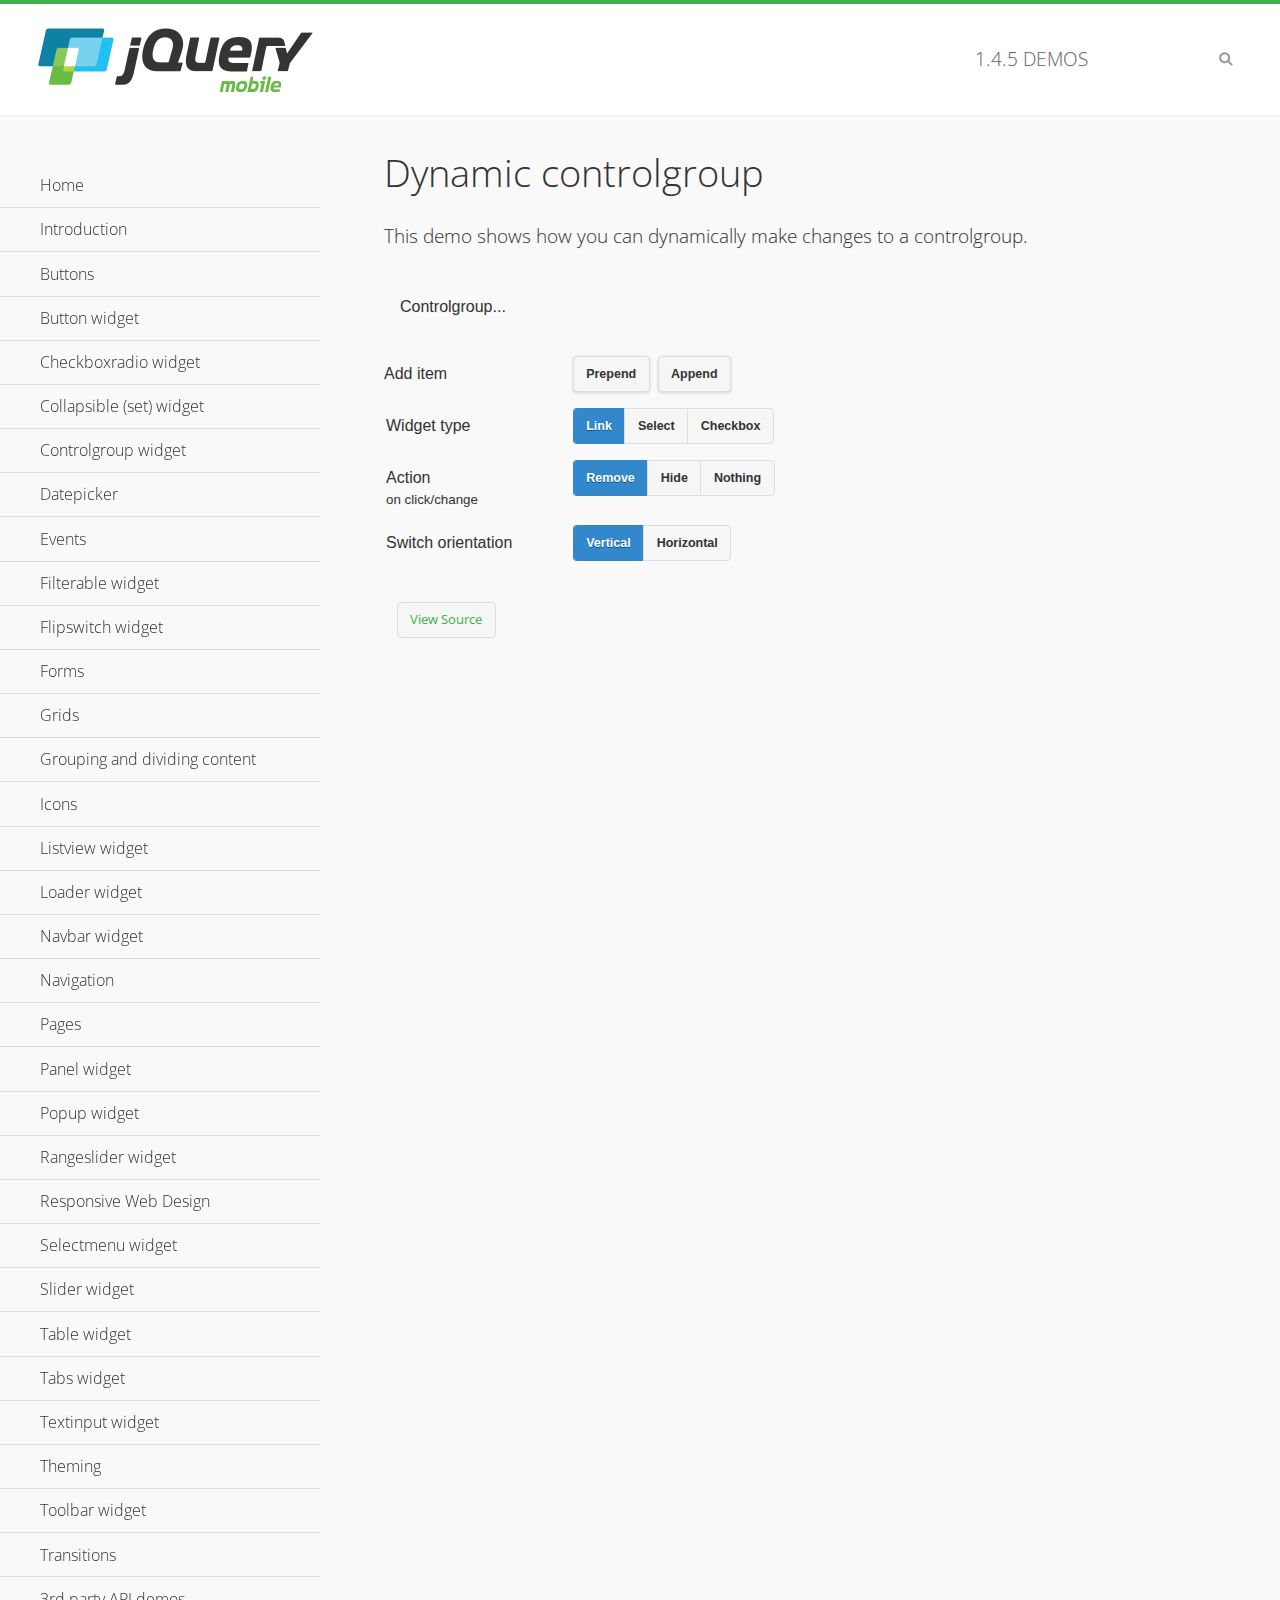
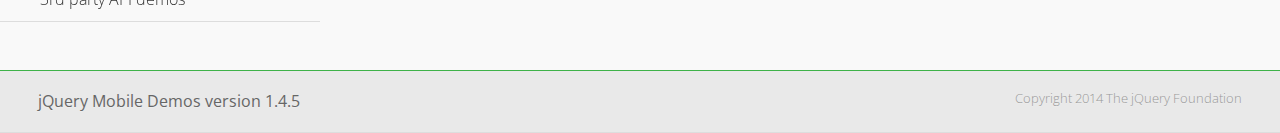
<file: js/extra/demos/controlgroup-dynamic/index.html>
<!DOCTYPE html>
<html>
<head>
	<meta charset="utf-8">
	<meta name="viewport" content="width=device-width, initial-scale=1">
	<title>Dynamic controlgroup - jQuery Mobile Demos</title>
	<link rel="shortcut icon" href="../favicon.ico">
    <link rel="stylesheet" href="http://fonts.googleapis.com/css?family=Open+Sans:300,400,700">
	<link rel="stylesheet" href="../css/themes/default/jquery.mobile-1.4.5.min.css">
	<link rel="stylesheet" href="../_assets/css/jqm-demos.css">
	<script src="../js/jquery.js"></script>
	<script src="../_assets/js/index.js"></script>
	<script src="../js/jquery.mobile-1.4.5.min.js"></script>
	<script>
		( function( $, undefined ) {
			var counter = 0;
			$( document ).bind( "pagecreate", function( e ) {
				$( "#prepend, #append", e.target ).on( "click", function( e ) {
					counter++;

					var widgetType = $( "[name='radio-widget']:checked" ).attr( "id" ),
						group = $( "#my-controlgroup" ),
						$el,
						action = function() {
							var action = $( "[name='radio-action']:checked" ).attr( "id" );
							if ( $( $el[1] ).is( "select" ) && action === "hide" ) {
								$el = $( $el[1] ).parents( ".ui-select" );
							}
							$el[ action ]();
							group.controlgroup( "refresh" );
						};

					if ( widgetType === "link" ) {

						$el = $( "<a href='#'>Link " + counter + "</a>" ).bind( "click", action );
						$( "#my-controlgroup" ).controlgroup( "container" )[ $( this ).attr( "id" ) ]( $el );
						$el.buttonMarkup();

					} else if ( widgetType === "select" ) {

						$el = $( "<label for='widget" + counter + "'>Select " + counter + "</label><select id='widget" + counter + "'><option value='option1'>Select " + counter + "</option><option value='option2'>Select option</option></select>" );
						$( $el[ 1 ] ).bind( "change", action);
						$( "#my-controlgroup" ).controlgroup( "container" )[ $( this ).attr( "id" ) ]( $el );
						$( $el[ 1 ] ).selectmenu();

					} else {

						$el = $( "<label for='widget" + counter + "'>Checkbox " + counter + "</label><input type='checkbox' id='widget" + counter + "'></input>" );
						$( $el[ 1 ] ).bind( "change", action );
						$( "#my-controlgroup" ).controlgroup( "container" )[ $( this ).attr( "id" ) ]( $el );
						$( $el[ 1 ] ).checkboxradio();

					}

					group.controlgroup( "refresh" );
				});

				$( "[name='radio-orientation']" ).bind( "change", function( e ) {
					$( "#my-controlgroup" ).controlgroup( "option", "type", ( $( "#isHorizontal" ).is( ":checked" ) ? "horizontal" : "vertical" ) );
				});
			});
		})( jQuery );
	</script>
</head>
<body>
<div data-role="page" class="jqm-demos">

	<div data-role="header" class="jqm-header">
		<h2><a href="../" title="jQuery Mobile Demos home"><img src="../_assets/img/jquery-logo.png" alt="jQuery Mobile"></a></h2>
		<p><span class="jqm-version"></span> Demos</p>
		<a href="#" class="jqm-navmenu-link ui-btn ui-btn-icon-notext ui-corner-all ui-icon-bars ui-nodisc-icon ui-alt-icon ui-btn-left">Menu</a>
		<a href="#" class="jqm-search-link ui-btn ui-btn-icon-notext ui-corner-all ui-icon-search ui-nodisc-icon ui-alt-icon ui-btn-right">Search</a>
	</div><!-- /header -->

	<div role="main" class="ui-content jqm-content">

        <h1>Dynamic controlgroup</h1>

        <p>This demo shows how you can dynamically make changes to a controlgroup.</p>

        <div data-demo-html="true" data-demo-js="true">

            <form>
            	<div class="ui-body ui-body-d ui-corner-all">
                	<p>Controlgroup...</p>
                	<div data-role="controlgroup" id="my-controlgroup"><!-- items will be injected here --></div>
                </div>
            </form>

            <div class="ui-field-contain">
                <label for="prepend">Add item</label>
                <button id="prepend" data-mini="true" data-inline="true">Prepend</button>
                <label for="append" class="ui-hidden-accessible">Action</label>
                <button id="append" data-mini="true" data-inline="true">Append</button>
            </div>

            <form action="#" method="get">
            	<div class="ui-field-contain">
                    <fieldset data-role="controlgroup" data-type="horizontal" data-mini="true">
                        <legend>Widget type</legend>

                        <input type="radio" name="radio-widget" id="link" value="link" checked="checked">
                        <label for="link">Link</label>

                        <input type="radio" name="radio-widget" id="select" value="select">
                        <label for="select">Select</label>

                        <input type="radio" name="radio-widget" id="checkbox" value="checkbox">
                        <label for="checkbox">Checkbox</label>
                    </fieldset>
            	</div>

            	<div class="ui-field-contain">
                    <fieldset data-role="controlgroup" data-type="horizontal" data-mini="true">
                        <legend>Action<br><small>on click/change</small></legend>

                        <input type="radio" name="radio-action" id="remove" value="remove" checked="checked">
                        <label for="remove">Remove</label>

                        <input type="radio" name="radio-action" id="hide" value="hide">
                        <label for="hide">Hide</label>

                        <input type="radio" name="radio-action" id="width" value="width">
                        <label for="width">Nothing</label>
                    </fieldset>
            	</div>

            	<div class="ui-field-contain">
                    <fieldset data-role="controlgroup" data-type="horizontal" data-mini="true">
                        <legend>Switch orientation</legend>

                        <input type="radio" name="radio-orientation" id="isVertical" value="isVertical" checked="checked">
                        <label for="isVertical">Vertical</label>

                        <input type="radio" name="radio-orientation" id="isHorizontal" value="isHorizontal">
                        <label for="isHorizontal">Horizontal</label>
                    </fieldset>
            	</div>

            </form>

        </div><!--/demo-html -->

	</div><!-- /content -->
	    <div data-role="panel" class="jqm-navmenu-panel" data-position="left" data-display="overlay" data-theme="a">
	    	<ul class="jqm-list ui-alt-icon ui-nodisc-icon">
<li data-filtertext="demos homepage" data-icon="home"><a href=".././">Home</a></li>
<li data-filtertext="introduction overview getting started"><a href="../intro/" data-ajax="false">Introduction</a></li>
<li data-filtertext="buttons button markup buttonmarkup method anchor link button element"><a href="../button-markup/" data-ajax="false">Buttons</a></li>
<li data-filtertext="form button widget input button submit reset"><a href="../button/" data-ajax="false">Button widget</a></li>
<li data-role="collapsible" data-enhanced="true" data-collapsed-icon="carat-d" data-expanded-icon="carat-u" data-iconpos="right" data-inset="false" class="ui-collapsible ui-collapsible-themed-content ui-collapsible-collapsed">
	<h3 class="ui-collapsible-heading ui-collapsible-heading-collapsed">
		<a href="#" class="ui-collapsible-heading-toggle ui-btn ui-btn-icon-right ui-btn-inherit ui-icon-carat-d">
		    Checkboxradio widget<span class="ui-collapsible-heading-status"> click to expand contents</span>
		</a>
	</h3>
	<div class="ui-collapsible-content ui-body-inherit ui-collapsible-content-collapsed" aria-hidden="true">
		<ul>
			<li data-filtertext="form checkboxradio widget checkbox input checkboxes controlgroups"><a href="../checkboxradio-checkbox/" data-ajax="false">Checkboxes</a></li>
			<li data-filtertext="form checkboxradio widget radio input radio buttons controlgroups"><a href="../checkboxradio-radio/" data-ajax="false">Radio buttons</a></li>
		</ul>
	</div>
</li>
<li data-role="collapsible" data-enhanced="true" data-collapsed-icon="carat-d" data-expanded-icon="carat-u" data-iconpos="right" data-inset="false" class="ui-collapsible ui-collapsible-themed-content ui-collapsible-collapsed">
	<h3 class="ui-collapsible-heading ui-collapsible-heading-collapsed">
		<a href="#" class="ui-collapsible-heading-toggle ui-btn ui-btn-icon-right ui-btn-inherit ui-icon-carat-d">
			Collapsible (set) widget<span class="ui-collapsible-heading-status"> click to expand contents</span>
		</a>
	</h3>
	<div class="ui-collapsible-content ui-body-inherit ui-collapsible-content-collapsed" aria-hidden="true">
		<ul>
			<li data-filtertext="collapsibles content formatting"><a href="../collapsible/" data-ajax="false">Collapsible</a></li>
			<li data-filtertext="dynamic collapsible set accordion append expand"><a href="../collapsible-dynamic/" data-ajax="false">Dynamic collapsibles</a></li>
			<li data-filtertext="accordions collapsible set widget content formatting grouped collapsibles"><a href="../collapsibleset/" data-ajax="false">Collapsible set</a></li>
		</ul>
	</div>
</li>
<li data-role="collapsible" data-enhanced="true" data-collapsed-icon="carat-d" data-expanded-icon="carat-u" data-iconpos="right" data-inset="false" class="ui-collapsible ui-collapsible-themed-content ui-collapsible-collapsed">
	<h3 class="ui-collapsible-heading ui-collapsible-heading-collapsed">
		<a href="#" class="ui-collapsible-heading-toggle ui-btn ui-btn-icon-right ui-btn-inherit ui-icon-carat-d">
			Controlgroup widget<span class="ui-collapsible-heading-status"> click to expand contents</span>
		</a>
	</h3>
	<div class="ui-collapsible-content ui-body-inherit ui-collapsible-content-collapsed" aria-hidden="true">
		<ul>
			<li data-filtertext="controlgroups selectmenu checkboxradio input grouped buttons horizontal vertical"><a href="../controlgroup/" data-ajax="false">Controlgroup</a></li>
			<li data-filtertext="dynamic controlgroup dynamically add buttons"><a href="../controlgroup-dynamic/" data-ajax="false">Dynamic controlgroups</a></li>
		</ul>
	</div>
</li>
<li data-filtertext="form datepicker widget date input"><a href="../datepicker/" data-ajax="false">Datepicker</a></li>
<li data-role="collapsible" data-enhanced="true" data-collapsed-icon="carat-d" data-expanded-icon="carat-u" data-iconpos="right" data-inset="false" class="ui-collapsible ui-collapsible-themed-content ui-collapsible-collapsed">
	<h3 class="ui-collapsible-heading ui-collapsible-heading-collapsed">
		<a href="#" class="ui-collapsible-heading-toggle ui-btn ui-btn-icon-right ui-btn-inherit ui-icon-carat-d">
			Events<span class="ui-collapsible-heading-status"> click to expand contents</span>
		</a>
	</h3>
	<div class="ui-collapsible-content ui-body-inherit ui-collapsible-content-collapsed" aria-hidden="true">
		<ul>
			<li data-filtertext="swipe to delete list items listviews swipe events"><a href="../swipe-list/" data-ajax="false">Swipe list items</a></li>
			<li data-filtertext="swipe to navigate swipe page navigation swipe events"><a href="../swipe-page/" data-ajax="false">Swipe page navigation</a></li>
		</ul>
	</div>
</li>
<li data-filtertext="filterable filter elements sorting searching listview table"><a href="../filterable/" data-ajax="false">Filterable widget</a></li>
<li data-filtertext="form flipswitch widget flip toggle switch binary select checkbox input"><a href="../flipswitch/" data-ajax="false">Flipswitch widget</a></li>
<li data-role="collapsible" data-enhanced="true" data-collapsed-icon="carat-d" data-expanded-icon="carat-u" data-iconpos="right" data-inset="false" class="ui-collapsible ui-collapsible-themed-content ui-collapsible-collapsed">
	<h3 class="ui-collapsible-heading ui-collapsible-heading-collapsed">
		<a href="#" class="ui-collapsible-heading-toggle ui-btn ui-btn-icon-right ui-btn-inherit ui-icon-carat-d">
			Forms<span class="ui-collapsible-heading-status"> click to expand contents</span>
		</a>
	</h3>
	<div class="ui-collapsible-content ui-body-inherit ui-collapsible-content-collapsed" aria-hidden="true">
		<ul>
			<li data-filtertext="forms text checkbox radio range button submit reset inputs selects textarea slider flipswitch label form elements"><a href="../forms/" data-ajax="false">Forms</a></li>
			<li data-filtertext="form hide labels hidden accessible ui-hidden-accessible forms"><a href="../forms-label-hidden-accessible/" data-ajax="false">Hide labels</a></li>
			<li data-filtertext="form field containers fieldcontain ui-field-contain forms"><a href="../forms-field-contain/" data-ajax="false">Field containers</a></li>
			<li data-filtertext="forms disabled form elements"><a href="../forms-disabled/" data-ajax="false">Forms disabled</a></li>
			<li data-filtertext="forms gallery examples overview forms text checkbox radio range button submit reset inputs selects textarea slider flipswitch label form elements"><a href="../forms-gallery/" data-ajax="false">Forms gallery</a></li>
		</ul>
	</div>
</li>
<li data-role="collapsible" data-enhanced="true" data-collapsed-icon="carat-d" data-expanded-icon="carat-u" data-iconpos="right" data-inset="false" class="ui-collapsible ui-collapsible-themed-content ui-collapsible-collapsed">
	<h3 class="ui-collapsible-heading ui-collapsible-heading-collapsed">
		<a href="#" class="ui-collapsible-heading-toggle ui-btn ui-btn-icon-right ui-btn-inherit ui-icon-carat-d">
			Grids<span class="ui-collapsible-heading-status"> click to expand contents</span>
		</a>
	</h3>
	<div class="ui-collapsible-content ui-body-inherit ui-collapsible-content-collapsed" aria-hidden="true">
		<ul>
			<li data-filtertext="grids columns blocks content formatting rwd responsive css framework"><a href="../grids/" data-ajax="false">Grids</a></li>
			<li data-filtertext="buttons in grids css framework"><a href="../grids-buttons/" data-ajax="false">Buttons in grids</a></li>
			<li data-filtertext="custom responsive grids rwd css framework"><a href="../grids-custom-responsive/" data-ajax="false">Custom responsive grids</a></li>
		</ul>
	</div>
</li>
<li data-filtertext="blocks content formatting sections heading"><a href="../body-bar-classes/" data-ajax="false">Grouping and dividing content</a></li>
<li data-role="collapsible" data-enhanced="true" data-collapsed-icon="carat-d" data-expanded-icon="carat-u" data-iconpos="right" data-inset="false" class="ui-collapsible ui-collapsible-themed-content ui-collapsible-collapsed">
	<h3 class="ui-collapsible-heading ui-collapsible-heading-collapsed">
		<a href="#" class="ui-collapsible-heading-toggle ui-btn ui-btn-icon-right ui-btn-inherit ui-icon-carat-d">
			Icons<span class="ui-collapsible-heading-status"> click to expand contents</span>
		</a>
	</h3>
	<div class="ui-collapsible-content ui-body-inherit ui-collapsible-content-collapsed" aria-hidden="true">
		<ul>
			<li data-filtertext="button icons svg disc alt custom icon position"><a href="../icons/" data-ajax="false">Icons</a></li>
			<li data-filtertext=""><a href="../icons-grunticon/" data-ajax="false">Grunticon loader</a></li>
		</ul>
	</div>
</li>
<li data-role="collapsible" data-enhanced="true" data-collapsed-icon="carat-d" data-expanded-icon="carat-u" data-iconpos="right" data-inset="false" class="ui-collapsible ui-collapsible-themed-content ui-collapsible-collapsed">
	<h3 class="ui-collapsible-heading ui-collapsible-heading-collapsed">
		<a href="#" class="ui-collapsible-heading-toggle ui-btn ui-btn-icon-right ui-btn-inherit ui-icon-carat-d">
			Listview widget<span class="ui-collapsible-heading-status"> click to expand contents</span>
		</a>
	</h3>
	<div class="ui-collapsible-content ui-body-inherit ui-collapsible-content-collapsed" aria-hidden="true">
		<ul>
			<li data-filtertext="listview widget thumbnails icons nested split button collapsible ul ol"><a href="../listview/" data-ajax="false">Listview</a></li>
			<li data-filtertext="autocomplete filterable reveal listview filtertextbeforefilter placeholder"><a href="../listview-autocomplete/" data-ajax="false">Listview autocomplete</a></li>
			<li data-filtertext="autocomplete filterable reveal listview remote data filtertextbeforefilter placeholder"><a href="../listview-autocomplete-remote/" data-ajax="false">Listview autocomplete remote data</a></li>
			<li data-filtertext="autodividers anchor jump scroll linkbars listview lists ul ol"><a href="../listview-autodividers-linkbar/" data-ajax="false">Listview autodividers linkbar</a></li>
			<li data-filtertext="listview autodividers selector autodividersselector lists ul ol"><a href="../listview-autodividers-selector/" data-ajax="false">Listview autodividers selector</a></li>
			<li data-filtertext="listview nested list items"><a href="../listview-nested-lists/" data-ajax="false">Nested Listviews</a></li>
			<li data-filtertext="listview collapsible list items flat"><a href="../listview-collapsible-item-flat/" data-ajax="false">Listview collapsible list items (flat)</a></li>
			<li data-filtertext="listview collapsible list indented"><a href="../listview-collapsible-item-indented/" data-ajax="false">Listview collapsible list items (indented)</a></li>
			<li data-filtertext="grid listview responsive grids responsive listviews lists ul"><a href="../listview-grid/" data-ajax="false">Listview responsive grid</a></li>
		</ul>
	</div>
</li>
<li data-filtertext="loader widget page loading navigation overlay spinner"><a href="../loader/" data-ajax="false">Loader widget</a></li>
<li data-filtertext="navbar widget navmenu toolbars header footer"><a href="../navbar/" data-ajax="false">Navbar widget</a></li>
<li data-role="collapsible" data-enhanced="true" data-collapsed-icon="carat-d" data-expanded-icon="carat-u" data-iconpos="right" data-inset="false" class="ui-collapsible ui-collapsible-themed-content ui-collapsible-collapsed">
	<h3 class="ui-collapsible-heading ui-collapsible-heading-collapsed">
		<a href="#" class="ui-collapsible-heading-toggle ui-btn ui-btn-icon-right ui-btn-inherit ui-icon-carat-d">
			Navigation<span class="ui-collapsible-heading-status"> click to expand contents</span>
		</a>
	</h3>
	<div class="ui-collapsible-content ui-body-inherit ui-collapsible-content-collapsed" aria-hidden="true">
		<ul>
			<li data-filtertext="ajax navigation navigate widget history event method"><a href="../navigation/" data-ajax="false">Navigation</a></li>
			<li data-filtertext="linking pages page links navigation ajax prefetch cache"><a href="../navigation-linking-pages/" data-ajax="false">Linking pages</a></li>
			<!-- <li data-filtertext="php redirect server redirection server-side navigation"><a href="../navigation-php-redirect/" data-ajax="false">PHP redirect demo</a></li>-->
			<li data-filtertext="navigation redirection hash query"><a href="../navigation-hash-processing/" data-ajax="false">Hash processing demo</a></li>
			<li data-filtertext="navigation redirection hash query"><a href="../page-events/" data-ajax="false">Page Navigation Events</a></li>
		</ul>
	</div>
</li>
<li data-role="collapsible" data-enhanced="true" data-collapsed-icon="carat-d" data-expanded-icon="carat-u" data-iconpos="right" data-inset="false" class="ui-collapsible ui-collapsible-themed-content ui-collapsible-collapsed">
	<h3 class="ui-collapsible-heading ui-collapsible-heading-collapsed">
		<a href="#" class="ui-collapsible-heading-toggle ui-btn ui-btn-icon-right ui-btn-inherit ui-icon-carat-d">
			Pages<span class="ui-collapsible-heading-status"> click to expand contents</span>
		</a>
	</h3>
	<div class="ui-collapsible-content ui-body-inherit ui-collapsible-content-collapsed" aria-hidden="true">
		<ul>
			<li data-filtertext="pages page widget ajax navigation"><a href="../pages/" data-ajax="false">Pages</a></li>
			<li data-filtertext="single page"><a href="../pages-single-page/" data-ajax="false">Single page</a></li>
			<li data-filtertext="multipage multi-page page"><a href="../pages-multi-page/" data-ajax="false">Multi-page template</a></li>
			<li data-filtertext="dialog page widget modal popup"><a href="../pages-dialog/" data-ajax="false">Dialog page</a></li>
		</ul>
	</div>
</li>
<li data-role="collapsible" data-enhanced="true" data-collapsed-icon="carat-d" data-expanded-icon="carat-u" data-iconpos="right" data-inset="false" class="ui-collapsible ui-collapsible-themed-content ui-collapsible-collapsed">
	<h3 class="ui-collapsible-heading ui-collapsible-heading-collapsed">
		<a href="#" class="ui-collapsible-heading-toggle ui-btn ui-btn-icon-right ui-btn-inherit ui-icon-carat-d">
			Panel widget<span class="ui-collapsible-heading-status"> click to expand contents</span>
		</a>
	</h3>
	<div class="ui-collapsible-content ui-body-inherit ui-collapsible-content-collapsed" aria-hidden="true">
		<ul>
			<li data-filtertext="panel widget sliding panels reveal push overlay responsive"><a href="../panel/" data-ajax="false">Panel</a></li>
			<li data-filtertext=""><a href="../panel-external/" data-ajax="false">External panels</a></li>
			<li data-filtertext="panel "><a href="../panel-fixed/" data-ajax="false">Fixed panels</a></li>
			<li data-filtertext="panel slide panels sliding panels shadow rwd responsive breakpoint"><a href="../panel-responsive/" data-ajax="false">Panels responsive</a></li>
			<li data-filtertext="panel custom style custom panel width reveal shadow listview panel styling page background wrapper"><a href="../panel-styling/" data-ajax="false">Custom panel style</a></li>
			<li data-filtertext="panel open on swipe"><a href="../panel-swipe-open/" data-ajax="false">Panel open on swipe</a></li>
			<li data-filtertext="panels outside page internal external toolbars"><a href="../panel-external-internal/" data-ajax="false">Panel external and internal</a></li>
		</ul>
	</div>
</li>
<li data-role="collapsible" data-enhanced="true" data-collapsed-icon="carat-d" data-expanded-icon="carat-u" data-iconpos="right" data-inset="false" class="ui-collapsible ui-collapsible-themed-content ui-collapsible-collapsed">
	<h3 class="ui-collapsible-heading ui-collapsible-heading-collapsed">
		<a href="#" class="ui-collapsible-heading-toggle ui-btn ui-btn-icon-right ui-btn-inherit ui-icon-carat-d">
			Popup widget<span class="ui-collapsible-heading-status"> click to expand contents</span>
		</a>
	</h3>
	<div class="ui-collapsible-content ui-body-inherit ui-collapsible-content-collapsed" aria-hidden="true">
		<ul>
			<li data-filtertext="popup widget popups dialog modal transition tooltip lightbox form overlay screen flip pop fade transition"><a href="../popup/" data-ajax="false">Popup</a></li>
			<li data-filtertext="popup alignment position"><a href="../popup-alignment/" data-ajax="false">Popup alignment</a></li>
			<li data-filtertext="popup arrow size popups popover"><a href="../popup-arrow-size/" data-ajax="false">Popup arrow size</a></li>
			<li data-filtertext="dynamic popups popup images lightbox"><a href="../popup-dynamic/" data-ajax="false">Dynamic popups</a></li>
			<li data-filtertext="popups with iframes scaling"><a href="../popup-iframe/" data-ajax="false">Popups with iframes</a></li>
			<li data-filtertext="popup image scaling"><a href="../popup-image-scaling/" data-ajax="false">Popup image scaling</a></li>
			<li data-filtertext="external popup outside multi-page"><a href="../popup-outside-multipage/" data-ajax="false">Popup outside multi-page</a></li>
		</ul>
	</div>
</li>
<li data-filtertext="form rangeslider widget dual sliders dual handle sliders range input"><a href="../rangeslider/" data-ajax="false">Rangeslider widget</a></li>
<li data-filtertext="responsive web design rwd adaptive progressive enhancement PE accessible mobile breakpoints media query media queries"><a href="../rwd/" data-ajax="false">Responsive Web Design</a></li>
<li data-role="collapsible" data-enhanced="true" data-collapsed-icon="carat-d" data-expanded-icon="carat-u" data-iconpos="right" data-inset="false" class="ui-collapsible ui-collapsible-themed-content ui-collapsible-collapsed">
	<h3 class="ui-collapsible-heading ui-collapsible-heading-collapsed">
		<a href="#" class="ui-collapsible-heading-toggle ui-btn ui-btn-icon-right ui-btn-inherit ui-icon-carat-d">
			Selectmenu widget<span class="ui-collapsible-heading-status"> click to expand contents</span>
		</a>
	</h3>
	<div class="ui-collapsible-content ui-body-inherit ui-collapsible-content-collapsed" aria-hidden="true">
		<ul>
			<li data-filtertext="form selectmenu widget select input custom select menu selects"><a href="../selectmenu/" data-ajax="false">Selectmenu</a></li>
			<li data-filtertext="form custom select menu selectmenu widget custom menu option optgroup multiple selects"><a href="../selectmenu-custom/" data-ajax="false">Custom select menu</a></li>
			<li data-filtertext="filterable select filter popup dialog"><a href="../selectmenu-custom-filter/" data-ajax="false">Custom select menu with filter</a></li>
		</ul>
	</div>
</li>
<li data-role="collapsible" data-enhanced="true" data-collapsed-icon="carat-d" data-expanded-icon="carat-u" data-iconpos="right" data-inset="false" class="ui-collapsible ui-collapsible-themed-content ui-collapsible-collapsed">
	<h3 class="ui-collapsible-heading ui-collapsible-heading-collapsed">
		<a href="#" class="ui-collapsible-heading-toggle ui-btn ui-btn-icon-right ui-btn-inherit ui-icon-carat-d">
			Slider widget<span class="ui-collapsible-heading-status"> click to expand contents</span>
		</a>
	</h3>
	<div class="ui-collapsible-content ui-body-inherit ui-collapsible-content-collapsed" aria-hidden="true">
		<ul>
			<li data-filtertext="form slider widget range input single sliders"><a href="../slider/" data-ajax="false">Slider</a></li>
			<li data-filtertext="form slider widget flipswitch slider binary select flip toggle switch"><a href="../slider-flipswitch/" data-ajax="false">Slider flip toggle switch</a></li>
			<li data-filtertext="form slider tooltip handle value input range sliders"><a href="../slider-tooltip/" data-ajax="false">Slider tooltip</a></li>
		</ul>
	</div>
</li>
<li data-role="collapsible" data-enhanced="true" data-collapsed-icon="carat-d" data-expanded-icon="carat-u" data-iconpos="right" data-inset="false" class="ui-collapsible ui-collapsible-themed-content ui-collapsible-collapsed">
	<h3 class="ui-collapsible-heading ui-collapsible-heading-collapsed">
		<a href="#" class="ui-collapsible-heading-toggle ui-btn ui-btn-icon-right ui-btn-inherit ui-icon-carat-d">
			Table widget<span class="ui-collapsible-heading-status"> click to expand contents</span>
		</a>
	</h3>
	<div class="ui-collapsible-content ui-body-inherit ui-collapsible-content-collapsed" aria-hidden="true">
		<ul>
			<li data-filtertext="table widget reflow column toggle th td responsive tables rwd hide show tabular"><a href="../table-column-toggle/" data-ajax="false">Table Column Toggle</a></li>
			<li data-filtertext="table column toggle phone comparison demo"><a href="../table-column-toggle-example/" data-ajax="false">Table Column Toggle demo</a></li>
			<li data-filtertext="responsive tables table column toggle heading groups rwd breakpoint"><a href="../table-column-toggle-heading-groups/" data-ajax="false">Table Column Toggle heading groups</a></li>
			<li data-filtertext="responsive tables table column toggle hide rwd breakpoint customization options"><a href="../table-column-toggle-options/" data-ajax="false">Table Column Toggle options</a></li>
			<li data-filtertext="table reflow th td responsive rwd columns tabular"><a href="../table-reflow/" data-ajax="false">Table Reflow</a></li>
			<li data-filtertext="responsive tables table reflow heading groups rwd breakpoint"><a href="../table-reflow-heading-groups/" data-ajax="false">Table Reflow heading groups</a></li>
			<li data-filtertext="responsive tables table reflow stripes strokes table style"><a href="../table-reflow-stripes-strokes/" data-ajax="false">Table Reflow stripes and strokes</a></li>
			<li data-filtertext="responsive tables table reflow stack custom styles"><a href="../table-reflow-styling/" data-ajax="false">Table Reflow custom styles</a></li>
		</ul>
	</div>
</li>
<li data-filtertext="ui tabs widget"><a href="../tabs/" data-ajax="false">Tabs widget</a></li>
<li data-filtertext="form textinput widget text input textarea number date time tel email file color password"><a href="../textinput/" data-ajax="false">Textinput widget</a></li>
<li data-role="collapsible" data-enhanced="true" data-collapsed-icon="carat-d" data-expanded-icon="carat-u" data-iconpos="right" data-inset="false" class="ui-collapsible ui-collapsible-themed-content ui-collapsible-collapsed">
	<h3 class="ui-collapsible-heading ui-collapsible-heading-collapsed">
		<a href="#" class="ui-collapsible-heading-toggle ui-btn ui-btn-icon-right ui-btn-inherit ui-icon-carat-d">
			Theming<span class="ui-collapsible-heading-status"> click to expand contents</span>
		</a>
	</h3>
	<div class="ui-collapsible-content ui-body-inherit ui-collapsible-content-collapsed" aria-hidden="true">
		<ul>
			<li data-filtertext="default theme swatches theming style css"><a href="../theme-default/" data-ajax="false">Default theme</a></li>
			<li data-filtertext="classic theme old theme swatches theming style css"><a href="../theme-classic/" data-ajax="false">Classic theme</a></li>
		</ul>
	</div>
</li>
<li data-role="collapsible" data-enhanced="true" data-collapsed-icon="carat-d" data-expanded-icon="carat-u" data-iconpos="right" data-inset="false" class="ui-collapsible ui-collapsible-themed-content ui-collapsible-collapsed">
	<h3 class="ui-collapsible-heading ui-collapsible-heading-collapsed">
		<a href="#" class="ui-collapsible-heading-toggle ui-btn ui-btn-icon-right ui-btn-inherit ui-icon-carat-d">
			Toolbar widget<span class="ui-collapsible-heading-status"> click to expand contents</span>
		</a>
	</h3>
	<div class="ui-collapsible-content ui-body-inherit ui-collapsible-content-collapsed" aria-hidden="true">
		<ul>
			<li data-filtertext="toolbar widget header footer toolbars fixed fullscreen external sections"><a href="../toolbar/" data-ajax="false">Toolbar</a></li>
			<li data-filtertext="dynamic toolbars dynamically add toolbar header footer"><a href="../toolbar-dynamic/" data-ajax="false">Dynamic toolbars</a></li>
			<li data-filtertext="external toolbars header footer"><a href="../toolbar-external/" data-ajax="false">External toolbars</a></li>
			<li data-filtertext="fixed toolbars header footer"><a href="../toolbar-fixed/" data-ajax="false">Fixed toolbars</a></li>
			<li data-filtertext="fixed fullscreen toolbars header footer"><a href="../toolbar-fixed-fullscreen/" data-ajax="false">Fullscreen toolbars</a></li>
			<li data-filtertext="external fixed toolbars header footer"><a href="../toolbar-fixed-external/" data-ajax="false">Fixed external toolbars</a></li>
			<li data-filtertext="external persistent toolbars header footer navbar navmenu"><a href="../toolbar-fixed-persistent/" data-ajax="false">Persistent toolbars</a></li>
			<li data-filtertext="external ajax optimized toolbars persistent toolbars header footer navbar"><a href="../toolbar-fixed-persistent-optimized/" data-ajax="false">Ajax optimized toolbars</a></li>
			<li data-filtertext="form in toolbars header footer"><a href="../toolbar-fixed-forms/" data-ajax="false">Form in toolbar</a></li>
		</ul>
	</div>
</li>
<li data-filtertext="page transitions animated pages popup navigation flip slide fade pop"><a href="../transitions/" data-ajax="false">Transitions</a></li>
<li data-role="collapsible" data-enhanced="true" data-collapsed-icon="carat-d" data-expanded-icon="carat-u" data-iconpos="right" data-inset="false" class="ui-collapsible ui-collapsible-themed-content ui-collapsible-collapsed">
	<h3 class="ui-collapsible-heading ui-collapsible-heading-collapsed">
		<a href="#" class="ui-collapsible-heading-toggle ui-btn ui-btn-icon-right ui-btn-inherit ui-icon-carat-d">
			3rd party API demos<span class="ui-collapsible-heading-status"> click to expand contents</span>
		</a>
	</h3>
	<div class="ui-collapsible-content ui-body-inherit ui-collapsible-content-collapsed" aria-hidden="true">
		<ul>
			<li data-filtertext="backbone requirejs navigation router"><a href="../backbone-requirejs/" data-ajax="false">Backbone RequireJS</a></li>
			<li data-filtertext="google maps geolocation demo"><a href="../map-geolocation/" data-ajax="false">Google Maps geolocation</a></li>
			<li data-filtertext="google maps hybrid"><a href="../map-list-toggle/" data-ajax="false">Google Maps list toggle</a></li>
		</ul>
	</div>
</li>



		     </ul>
		</div><!-- /panel -->


	<div data-role="footer" data-position="fixed" data-tap-toggle="false" class="jqm-footer">
		<p>jQuery Mobile Demos version <span class="jqm-version"></span></p>
		<p>Copyright 2014 The jQuery Foundation</p>
	</div><!-- /footer -->
	<!-- TODO: This should become an external panel so we can add input to markup (unique ID) -->
    <div data-role="panel" class="jqm-search-panel" data-position="right" data-display="overlay" data-theme="a">
		<div class="jqm-search">
			<ul class="jqm-list" data-filter-placeholder="Search demos..." data-filter-reveal="true">
<li data-filtertext="demos homepage" data-icon="home"><a href=".././">Home</a></li>
<li data-filtertext="introduction overview getting started"><a href="../intro/" data-ajax="false">Introduction</a></li>
<li data-filtertext="buttons button markup buttonmarkup method anchor link button element"><a href="../button-markup/" data-ajax="false">Buttons</a></li>
<li data-filtertext="form button widget input button submit reset"><a href="../button/" data-ajax="false">Button widget</a></li>
<li data-role="collapsible" data-enhanced="true" data-collapsed-icon="carat-d" data-expanded-icon="carat-u" data-iconpos="right" data-inset="false" class="ui-collapsible ui-collapsible-themed-content ui-collapsible-collapsed">
	<h3 class="ui-collapsible-heading ui-collapsible-heading-collapsed">
		<a href="#" class="ui-collapsible-heading-toggle ui-btn ui-btn-icon-right ui-btn-inherit ui-icon-carat-d">
		    Checkboxradio widget<span class="ui-collapsible-heading-status"> click to expand contents</span>
		</a>
	</h3>
	<div class="ui-collapsible-content ui-body-inherit ui-collapsible-content-collapsed" aria-hidden="true">
		<ul>
			<li data-filtertext="form checkboxradio widget checkbox input checkboxes controlgroups"><a href="../checkboxradio-checkbox/" data-ajax="false">Checkboxes</a></li>
			<li data-filtertext="form checkboxradio widget radio input radio buttons controlgroups"><a href="../checkboxradio-radio/" data-ajax="false">Radio buttons</a></li>
		</ul>
	</div>
</li>
<li data-role="collapsible" data-enhanced="true" data-collapsed-icon="carat-d" data-expanded-icon="carat-u" data-iconpos="right" data-inset="false" class="ui-collapsible ui-collapsible-themed-content ui-collapsible-collapsed">
	<h3 class="ui-collapsible-heading ui-collapsible-heading-collapsed">
		<a href="#" class="ui-collapsible-heading-toggle ui-btn ui-btn-icon-right ui-btn-inherit ui-icon-carat-d">
			Collapsible (set) widget<span class="ui-collapsible-heading-status"> click to expand contents</span>
		</a>
	</h3>
	<div class="ui-collapsible-content ui-body-inherit ui-collapsible-content-collapsed" aria-hidden="true">
		<ul>
			<li data-filtertext="collapsibles content formatting"><a href="../collapsible/" data-ajax="false">Collapsible</a></li>
			<li data-filtertext="dynamic collapsible set accordion append expand"><a href="../collapsible-dynamic/" data-ajax="false">Dynamic collapsibles</a></li>
			<li data-filtertext="accordions collapsible set widget content formatting grouped collapsibles"><a href="../collapsibleset/" data-ajax="false">Collapsible set</a></li>
		</ul>
	</div>
</li>
<li data-role="collapsible" data-enhanced="true" data-collapsed-icon="carat-d" data-expanded-icon="carat-u" data-iconpos="right" data-inset="false" class="ui-collapsible ui-collapsible-themed-content ui-collapsible-collapsed">
	<h3 class="ui-collapsible-heading ui-collapsible-heading-collapsed">
		<a href="#" class="ui-collapsible-heading-toggle ui-btn ui-btn-icon-right ui-btn-inherit ui-icon-carat-d">
			Controlgroup widget<span class="ui-collapsible-heading-status"> click to expand contents</span>
		</a>
	</h3>
	<div class="ui-collapsible-content ui-body-inherit ui-collapsible-content-collapsed" aria-hidden="true">
		<ul>
			<li data-filtertext="controlgroups selectmenu checkboxradio input grouped buttons horizontal vertical"><a href="../controlgroup/" data-ajax="false">Controlgroup</a></li>
			<li data-filtertext="dynamic controlgroup dynamically add buttons"><a href="../controlgroup-dynamic/" data-ajax="false">Dynamic controlgroups</a></li>
		</ul>
	</div>
</li>
<li data-filtertext="form datepicker widget date input"><a href="../datepicker/" data-ajax="false">Datepicker</a></li>
<li data-role="collapsible" data-enhanced="true" data-collapsed-icon="carat-d" data-expanded-icon="carat-u" data-iconpos="right" data-inset="false" class="ui-collapsible ui-collapsible-themed-content ui-collapsible-collapsed">
	<h3 class="ui-collapsible-heading ui-collapsible-heading-collapsed">
		<a href="#" class="ui-collapsible-heading-toggle ui-btn ui-btn-icon-right ui-btn-inherit ui-icon-carat-d">
			Events<span class="ui-collapsible-heading-status"> click to expand contents</span>
		</a>
	</h3>
	<div class="ui-collapsible-content ui-body-inherit ui-collapsible-content-collapsed" aria-hidden="true">
		<ul>
			<li data-filtertext="swipe to delete list items listviews swipe events"><a href="../swipe-list/" data-ajax="false">Swipe list items</a></li>
			<li data-filtertext="swipe to navigate swipe page navigation swipe events"><a href="../swipe-page/" data-ajax="false">Swipe page navigation</a></li>
		</ul>
	</div>
</li>
<li data-filtertext="filterable filter elements sorting searching listview table"><a href="../filterable/" data-ajax="false">Filterable widget</a></li>
<li data-filtertext="form flipswitch widget flip toggle switch binary select checkbox input"><a href="../flipswitch/" data-ajax="false">Flipswitch widget</a></li>
<li data-role="collapsible" data-enhanced="true" data-collapsed-icon="carat-d" data-expanded-icon="carat-u" data-iconpos="right" data-inset="false" class="ui-collapsible ui-collapsible-themed-content ui-collapsible-collapsed">
	<h3 class="ui-collapsible-heading ui-collapsible-heading-collapsed">
		<a href="#" class="ui-collapsible-heading-toggle ui-btn ui-btn-icon-right ui-btn-inherit ui-icon-carat-d">
			Forms<span class="ui-collapsible-heading-status"> click to expand contents</span>
		</a>
	</h3>
	<div class="ui-collapsible-content ui-body-inherit ui-collapsible-content-collapsed" aria-hidden="true">
		<ul>
			<li data-filtertext="forms text checkbox radio range button submit reset inputs selects textarea slider flipswitch label form elements"><a href="../forms/" data-ajax="false">Forms</a></li>
			<li data-filtertext="form hide labels hidden accessible ui-hidden-accessible forms"><a href="../forms-label-hidden-accessible/" data-ajax="false">Hide labels</a></li>
			<li data-filtertext="form field containers fieldcontain ui-field-contain forms"><a href="../forms-field-contain/" data-ajax="false">Field containers</a></li>
			<li data-filtertext="forms disabled form elements"><a href="../forms-disabled/" data-ajax="false">Forms disabled</a></li>
			<li data-filtertext="forms gallery examples overview forms text checkbox radio range button submit reset inputs selects textarea slider flipswitch label form elements"><a href="../forms-gallery/" data-ajax="false">Forms gallery</a></li>
		</ul>
	</div>
</li>
<li data-role="collapsible" data-enhanced="true" data-collapsed-icon="carat-d" data-expanded-icon="carat-u" data-iconpos="right" data-inset="false" class="ui-collapsible ui-collapsible-themed-content ui-collapsible-collapsed">
	<h3 class="ui-collapsible-heading ui-collapsible-heading-collapsed">
		<a href="#" class="ui-collapsible-heading-toggle ui-btn ui-btn-icon-right ui-btn-inherit ui-icon-carat-d">
			Grids<span class="ui-collapsible-heading-status"> click to expand contents</span>
		</a>
	</h3>
	<div class="ui-collapsible-content ui-body-inherit ui-collapsible-content-collapsed" aria-hidden="true">
		<ul>
			<li data-filtertext="grids columns blocks content formatting rwd responsive css framework"><a href="../grids/" data-ajax="false">Grids</a></li>
			<li data-filtertext="buttons in grids css framework"><a href="../grids-buttons/" data-ajax="false">Buttons in grids</a></li>
			<li data-filtertext="custom responsive grids rwd css framework"><a href="../grids-custom-responsive/" data-ajax="false">Custom responsive grids</a></li>
		</ul>
	</div>
</li>
<li data-filtertext="blocks content formatting sections heading"><a href="../body-bar-classes/" data-ajax="false">Grouping and dividing content</a></li>
<li data-role="collapsible" data-enhanced="true" data-collapsed-icon="carat-d" data-expanded-icon="carat-u" data-iconpos="right" data-inset="false" class="ui-collapsible ui-collapsible-themed-content ui-collapsible-collapsed">
	<h3 class="ui-collapsible-heading ui-collapsible-heading-collapsed">
		<a href="#" class="ui-collapsible-heading-toggle ui-btn ui-btn-icon-right ui-btn-inherit ui-icon-carat-d">
			Icons<span class="ui-collapsible-heading-status"> click to expand contents</span>
		</a>
	</h3>
	<div class="ui-collapsible-content ui-body-inherit ui-collapsible-content-collapsed" aria-hidden="true">
		<ul>
			<li data-filtertext="button icons svg disc alt custom icon position"><a href="../icons/" data-ajax="false">Icons</a></li>
			<li data-filtertext=""><a href="../icons-grunticon/" data-ajax="false">Grunticon loader</a></li>
		</ul>
	</div>
</li>
<li data-role="collapsible" data-enhanced="true" data-collapsed-icon="carat-d" data-expanded-icon="carat-u" data-iconpos="right" data-inset="false" class="ui-collapsible ui-collapsible-themed-content ui-collapsible-collapsed">
	<h3 class="ui-collapsible-heading ui-collapsible-heading-collapsed">
		<a href="#" class="ui-collapsible-heading-toggle ui-btn ui-btn-icon-right ui-btn-inherit ui-icon-carat-d">
			Listview widget<span class="ui-collapsible-heading-status"> click to expand contents</span>
		</a>
	</h3>
	<div class="ui-collapsible-content ui-body-inherit ui-collapsible-content-collapsed" aria-hidden="true">
		<ul>
			<li data-filtertext="listview widget thumbnails icons nested split button collapsible ul ol"><a href="../listview/" data-ajax="false">Listview</a></li>
			<li data-filtertext="autocomplete filterable reveal listview filtertextbeforefilter placeholder"><a href="../listview-autocomplete/" data-ajax="false">Listview autocomplete</a></li>
			<li data-filtertext="autocomplete filterable reveal listview remote data filtertextbeforefilter placeholder"><a href="../listview-autocomplete-remote/" data-ajax="false">Listview autocomplete remote data</a></li>
			<li data-filtertext="autodividers anchor jump scroll linkbars listview lists ul ol"><a href="../listview-autodividers-linkbar/" data-ajax="false">Listview autodividers linkbar</a></li>
			<li data-filtertext="listview autodividers selector autodividersselector lists ul ol"><a href="../listview-autodividers-selector/" data-ajax="false">Listview autodividers selector</a></li>
			<li data-filtertext="listview nested list items"><a href="../listview-nested-lists/" data-ajax="false">Nested Listviews</a></li>
			<li data-filtertext="listview collapsible list items flat"><a href="../listview-collapsible-item-flat/" data-ajax="false">Listview collapsible list items (flat)</a></li>
			<li data-filtertext="listview collapsible list indented"><a href="../listview-collapsible-item-indented/" data-ajax="false">Listview collapsible list items (indented)</a></li>
			<li data-filtertext="grid listview responsive grids responsive listviews lists ul"><a href="../listview-grid/" data-ajax="false">Listview responsive grid</a></li>
		</ul>
	</div>
</li>
<li data-filtertext="loader widget page loading navigation overlay spinner"><a href="../loader/" data-ajax="false">Loader widget</a></li>
<li data-filtertext="navbar widget navmenu toolbars header footer"><a href="../navbar/" data-ajax="false">Navbar widget</a></li>
<li data-role="collapsible" data-enhanced="true" data-collapsed-icon="carat-d" data-expanded-icon="carat-u" data-iconpos="right" data-inset="false" class="ui-collapsible ui-collapsible-themed-content ui-collapsible-collapsed">
	<h3 class="ui-collapsible-heading ui-collapsible-heading-collapsed">
		<a href="#" class="ui-collapsible-heading-toggle ui-btn ui-btn-icon-right ui-btn-inherit ui-icon-carat-d">
			Navigation<span class="ui-collapsible-heading-status"> click to expand contents</span>
		</a>
	</h3>
	<div class="ui-collapsible-content ui-body-inherit ui-collapsible-content-collapsed" aria-hidden="true">
		<ul>
			<li data-filtertext="ajax navigation navigate widget history event method"><a href="../navigation/" data-ajax="false">Navigation</a></li>
			<li data-filtertext="linking pages page links navigation ajax prefetch cache"><a href="../navigation-linking-pages/" data-ajax="false">Linking pages</a></li>
			<!-- <li data-filtertext="php redirect server redirection server-side navigation"><a href="../navigation-php-redirect/" data-ajax="false">PHP redirect demo</a></li>-->
			<li data-filtertext="navigation redirection hash query"><a href="../navigation-hash-processing/" data-ajax="false">Hash processing demo</a></li>
			<li data-filtertext="navigation redirection hash query"><a href="../page-events/" data-ajax="false">Page Navigation Events</a></li>
		</ul>
	</div>
</li>
<li data-role="collapsible" data-enhanced="true" data-collapsed-icon="carat-d" data-expanded-icon="carat-u" data-iconpos="right" data-inset="false" class="ui-collapsible ui-collapsible-themed-content ui-collapsible-collapsed">
	<h3 class="ui-collapsible-heading ui-collapsible-heading-collapsed">
		<a href="#" class="ui-collapsible-heading-toggle ui-btn ui-btn-icon-right ui-btn-inherit ui-icon-carat-d">
			Pages<span class="ui-collapsible-heading-status"> click to expand contents</span>
		</a>
	</h3>
	<div class="ui-collapsible-content ui-body-inherit ui-collapsible-content-collapsed" aria-hidden="true">
		<ul>
			<li data-filtertext="pages page widget ajax navigation"><a href="../pages/" data-ajax="false">Pages</a></li>
			<li data-filtertext="single page"><a href="../pages-single-page/" data-ajax="false">Single page</a></li>
			<li data-filtertext="multipage multi-page page"><a href="../pages-multi-page/" data-ajax="false">Multi-page template</a></li>
			<li data-filtertext="dialog page widget modal popup"><a href="../pages-dialog/" data-ajax="false">Dialog page</a></li>
		</ul>
	</div>
</li>
<li data-role="collapsible" data-enhanced="true" data-collapsed-icon="carat-d" data-expanded-icon="carat-u" data-iconpos="right" data-inset="false" class="ui-collapsible ui-collapsible-themed-content ui-collapsible-collapsed">
	<h3 class="ui-collapsible-heading ui-collapsible-heading-collapsed">
		<a href="#" class="ui-collapsible-heading-toggle ui-btn ui-btn-icon-right ui-btn-inherit ui-icon-carat-d">
			Panel widget<span class="ui-collapsible-heading-status"> click to expand contents</span>
		</a>
	</h3>
	<div class="ui-collapsible-content ui-body-inherit ui-collapsible-content-collapsed" aria-hidden="true">
		<ul>
			<li data-filtertext="panel widget sliding panels reveal push overlay responsive"><a href="../panel/" data-ajax="false">Panel</a></li>
			<li data-filtertext=""><a href="../panel-external/" data-ajax="false">External panels</a></li>
			<li data-filtertext="panel "><a href="../panel-fixed/" data-ajax="false">Fixed panels</a></li>
			<li data-filtertext="panel slide panels sliding panels shadow rwd responsive breakpoint"><a href="../panel-responsive/" data-ajax="false">Panels responsive</a></li>
			<li data-filtertext="panel custom style custom panel width reveal shadow listview panel styling page background wrapper"><a href="../panel-styling/" data-ajax="false">Custom panel style</a></li>
			<li data-filtertext="panel open on swipe"><a href="../panel-swipe-open/" data-ajax="false">Panel open on swipe</a></li>
			<li data-filtertext="panels outside page internal external toolbars"><a href="../panel-external-internal/" data-ajax="false">Panel external and internal</a></li>
		</ul>
	</div>
</li>
<li data-role="collapsible" data-enhanced="true" data-collapsed-icon="carat-d" data-expanded-icon="carat-u" data-iconpos="right" data-inset="false" class="ui-collapsible ui-collapsible-themed-content ui-collapsible-collapsed">
	<h3 class="ui-collapsible-heading ui-collapsible-heading-collapsed">
		<a href="#" class="ui-collapsible-heading-toggle ui-btn ui-btn-icon-right ui-btn-inherit ui-icon-carat-d">
			Popup widget<span class="ui-collapsible-heading-status"> click to expand contents</span>
		</a>
	</h3>
	<div class="ui-collapsible-content ui-body-inherit ui-collapsible-content-collapsed" aria-hidden="true">
		<ul>
			<li data-filtertext="popup widget popups dialog modal transition tooltip lightbox form overlay screen flip pop fade transition"><a href="../popup/" data-ajax="false">Popup</a></li>
			<li data-filtertext="popup alignment position"><a href="../popup-alignment/" data-ajax="false">Popup alignment</a></li>
			<li data-filtertext="popup arrow size popups popover"><a href="../popup-arrow-size/" data-ajax="false">Popup arrow size</a></li>
			<li data-filtertext="dynamic popups popup images lightbox"><a href="../popup-dynamic/" data-ajax="false">Dynamic popups</a></li>
			<li data-filtertext="popups with iframes scaling"><a href="../popup-iframe/" data-ajax="false">Popups with iframes</a></li>
			<li data-filtertext="popup image scaling"><a href="../popup-image-scaling/" data-ajax="false">Popup image scaling</a></li>
			<li data-filtertext="external popup outside multi-page"><a href="../popup-outside-multipage/" data-ajax="false">Popup outside multi-page</a></li>
		</ul>
	</div>
</li>
<li data-filtertext="form rangeslider widget dual sliders dual handle sliders range input"><a href="../rangeslider/" data-ajax="false">Rangeslider widget</a></li>
<li data-filtertext="responsive web design rwd adaptive progressive enhancement PE accessible mobile breakpoints media query media queries"><a href="../rwd/" data-ajax="false">Responsive Web Design</a></li>
<li data-role="collapsible" data-enhanced="true" data-collapsed-icon="carat-d" data-expanded-icon="carat-u" data-iconpos="right" data-inset="false" class="ui-collapsible ui-collapsible-themed-content ui-collapsible-collapsed">
	<h3 class="ui-collapsible-heading ui-collapsible-heading-collapsed">
		<a href="#" class="ui-collapsible-heading-toggle ui-btn ui-btn-icon-right ui-btn-inherit ui-icon-carat-d">
			Selectmenu widget<span class="ui-collapsible-heading-status"> click to expand contents</span>
		</a>
	</h3>
	<div class="ui-collapsible-content ui-body-inherit ui-collapsible-content-collapsed" aria-hidden="true">
		<ul>
			<li data-filtertext="form selectmenu widget select input custom select menu selects"><a href="../selectmenu/" data-ajax="false">Selectmenu</a></li>
			<li data-filtertext="form custom select menu selectmenu widget custom menu option optgroup multiple selects"><a href="../selectmenu-custom/" data-ajax="false">Custom select menu</a></li>
			<li data-filtertext="filterable select filter popup dialog"><a href="../selectmenu-custom-filter/" data-ajax="false">Custom select menu with filter</a></li>
		</ul>
	</div>
</li>
<li data-role="collapsible" data-enhanced="true" data-collapsed-icon="carat-d" data-expanded-icon="carat-u" data-iconpos="right" data-inset="false" class="ui-collapsible ui-collapsible-themed-content ui-collapsible-collapsed">
	<h3 class="ui-collapsible-heading ui-collapsible-heading-collapsed">
		<a href="#" class="ui-collapsible-heading-toggle ui-btn ui-btn-icon-right ui-btn-inherit ui-icon-carat-d">
			Slider widget<span class="ui-collapsible-heading-status"> click to expand contents</span>
		</a>
	</h3>
	<div class="ui-collapsible-content ui-body-inherit ui-collapsible-content-collapsed" aria-hidden="true">
		<ul>
			<li data-filtertext="form slider widget range input single sliders"><a href="../slider/" data-ajax="false">Slider</a></li>
			<li data-filtertext="form slider widget flipswitch slider binary select flip toggle switch"><a href="../slider-flipswitch/" data-ajax="false">Slider flip toggle switch</a></li>
			<li data-filtertext="form slider tooltip handle value input range sliders"><a href="../slider-tooltip/" data-ajax="false">Slider tooltip</a></li>
		</ul>
	</div>
</li>
<li data-role="collapsible" data-enhanced="true" data-collapsed-icon="carat-d" data-expanded-icon="carat-u" data-iconpos="right" data-inset="false" class="ui-collapsible ui-collapsible-themed-content ui-collapsible-collapsed">
	<h3 class="ui-collapsible-heading ui-collapsible-heading-collapsed">
		<a href="#" class="ui-collapsible-heading-toggle ui-btn ui-btn-icon-right ui-btn-inherit ui-icon-carat-d">
			Table widget<span class="ui-collapsible-heading-status"> click to expand contents</span>
		</a>
	</h3>
	<div class="ui-collapsible-content ui-body-inherit ui-collapsible-content-collapsed" aria-hidden="true">
		<ul>
			<li data-filtertext="table widget reflow column toggle th td responsive tables rwd hide show tabular"><a href="../table-column-toggle/" data-ajax="false">Table Column Toggle</a></li>
			<li data-filtertext="table column toggle phone comparison demo"><a href="../table-column-toggle-example/" data-ajax="false">Table Column Toggle demo</a></li>
			<li data-filtertext="responsive tables table column toggle heading groups rwd breakpoint"><a href="../table-column-toggle-heading-groups/" data-ajax="false">Table Column Toggle heading groups</a></li>
			<li data-filtertext="responsive tables table column toggle hide rwd breakpoint customization options"><a href="../table-column-toggle-options/" data-ajax="false">Table Column Toggle options</a></li>
			<li data-filtertext="table reflow th td responsive rwd columns tabular"><a href="../table-reflow/" data-ajax="false">Table Reflow</a></li>
			<li data-filtertext="responsive tables table reflow heading groups rwd breakpoint"><a href="../table-reflow-heading-groups/" data-ajax="false">Table Reflow heading groups</a></li>
			<li data-filtertext="responsive tables table reflow stripes strokes table style"><a href="../table-reflow-stripes-strokes/" data-ajax="false">Table Reflow stripes and strokes</a></li>
			<li data-filtertext="responsive tables table reflow stack custom styles"><a href="../table-reflow-styling/" data-ajax="false">Table Reflow custom styles</a></li>
		</ul>
	</div>
</li>
<li data-filtertext="ui tabs widget"><a href="../tabs/" data-ajax="false">Tabs widget</a></li>
<li data-filtertext="form textinput widget text input textarea number date time tel email file color password"><a href="../textinput/" data-ajax="false">Textinput widget</a></li>
<li data-role="collapsible" data-enhanced="true" data-collapsed-icon="carat-d" data-expanded-icon="carat-u" data-iconpos="right" data-inset="false" class="ui-collapsible ui-collapsible-themed-content ui-collapsible-collapsed">
	<h3 class="ui-collapsible-heading ui-collapsible-heading-collapsed">
		<a href="#" class="ui-collapsible-heading-toggle ui-btn ui-btn-icon-right ui-btn-inherit ui-icon-carat-d">
			Theming<span class="ui-collapsible-heading-status"> click to expand contents</span>
		</a>
	</h3>
	<div class="ui-collapsible-content ui-body-inherit ui-collapsible-content-collapsed" aria-hidden="true">
		<ul>
			<li data-filtertext="default theme swatches theming style css"><a href="../theme-default/" data-ajax="false">Default theme</a></li>
			<li data-filtertext="classic theme old theme swatches theming style css"><a href="../theme-classic/" data-ajax="false">Classic theme</a></li>
		</ul>
	</div>
</li>
<li data-role="collapsible" data-enhanced="true" data-collapsed-icon="carat-d" data-expanded-icon="carat-u" data-iconpos="right" data-inset="false" class="ui-collapsible ui-collapsible-themed-content ui-collapsible-collapsed">
	<h3 class="ui-collapsible-heading ui-collapsible-heading-collapsed">
		<a href="#" class="ui-collapsible-heading-toggle ui-btn ui-btn-icon-right ui-btn-inherit ui-icon-carat-d">
			Toolbar widget<span class="ui-collapsible-heading-status"> click to expand contents</span>
		</a>
	</h3>
	<div class="ui-collapsible-content ui-body-inherit ui-collapsible-content-collapsed" aria-hidden="true">
		<ul>
			<li data-filtertext="toolbar widget header footer toolbars fixed fullscreen external sections"><a href="../toolbar/" data-ajax="false">Toolbar</a></li>
			<li data-filtertext="dynamic toolbars dynamically add toolbar header footer"><a href="../toolbar-dynamic/" data-ajax="false">Dynamic toolbars</a></li>
			<li data-filtertext="external toolbars header footer"><a href="../toolbar-external/" data-ajax="false">External toolbars</a></li>
			<li data-filtertext="fixed toolbars header footer"><a href="../toolbar-fixed/" data-ajax="false">Fixed toolbars</a></li>
			<li data-filtertext="fixed fullscreen toolbars header footer"><a href="../toolbar-fixed-fullscreen/" data-ajax="false">Fullscreen toolbars</a></li>
			<li data-filtertext="external fixed toolbars header footer"><a href="../toolbar-fixed-external/" data-ajax="false">Fixed external toolbars</a></li>
			<li data-filtertext="external persistent toolbars header footer navbar navmenu"><a href="../toolbar-fixed-persistent/" data-ajax="false">Persistent toolbars</a></li>
			<li data-filtertext="external ajax optimized toolbars persistent toolbars header footer navbar"><a href="../toolbar-fixed-persistent-optimized/" data-ajax="false">Ajax optimized toolbars</a></li>
			<li data-filtertext="form in toolbars header footer"><a href="../toolbar-fixed-forms/" data-ajax="false">Form in toolbar</a></li>
		</ul>
	</div>
</li>
<li data-filtertext="page transitions animated pages popup navigation flip slide fade pop"><a href="../transitions/" data-ajax="false">Transitions</a></li>
<li data-role="collapsible" data-enhanced="true" data-collapsed-icon="carat-d" data-expanded-icon="carat-u" data-iconpos="right" data-inset="false" class="ui-collapsible ui-collapsible-themed-content ui-collapsible-collapsed">
	<h3 class="ui-collapsible-heading ui-collapsible-heading-collapsed">
		<a href="#" class="ui-collapsible-heading-toggle ui-btn ui-btn-icon-right ui-btn-inherit ui-icon-carat-d">
			3rd party API demos<span class="ui-collapsible-heading-status"> click to expand contents</span>
		</a>
	</h3>
	<div class="ui-collapsible-content ui-body-inherit ui-collapsible-content-collapsed" aria-hidden="true">
		<ul>
			<li data-filtertext="backbone requirejs navigation router"><a href="../backbone-requirejs/" data-ajax="false">Backbone RequireJS</a></li>
			<li data-filtertext="google maps geolocation demo"><a href="../map-geolocation/" data-ajax="false">Google Maps geolocation</a></li>
			<li data-filtertext="google maps hybrid"><a href="../map-list-toggle/" data-ajax="false">Google Maps list toggle</a></li>
		</ul>
	</div>
</li>



			</ul>
		</div>
	</div><!-- /panel -->


</div><!-- /page -->

</body>
</html>
</file>
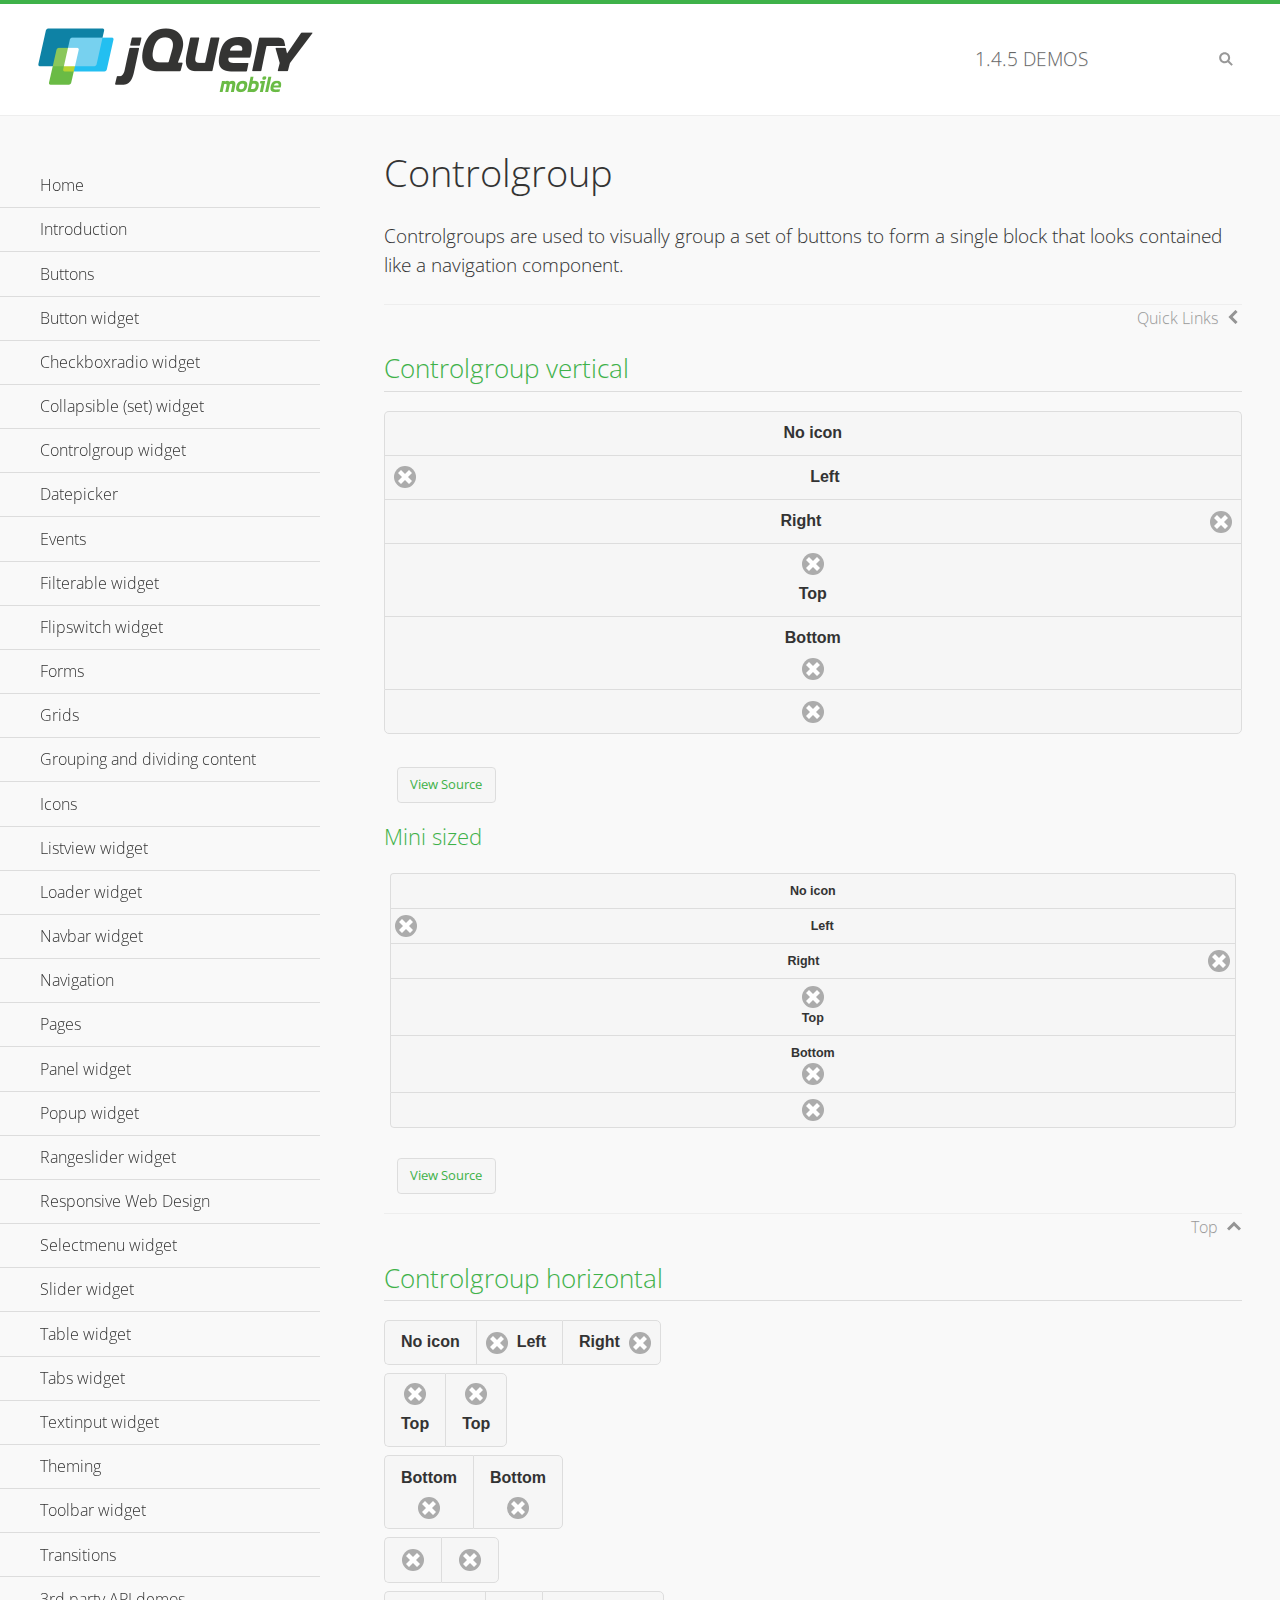
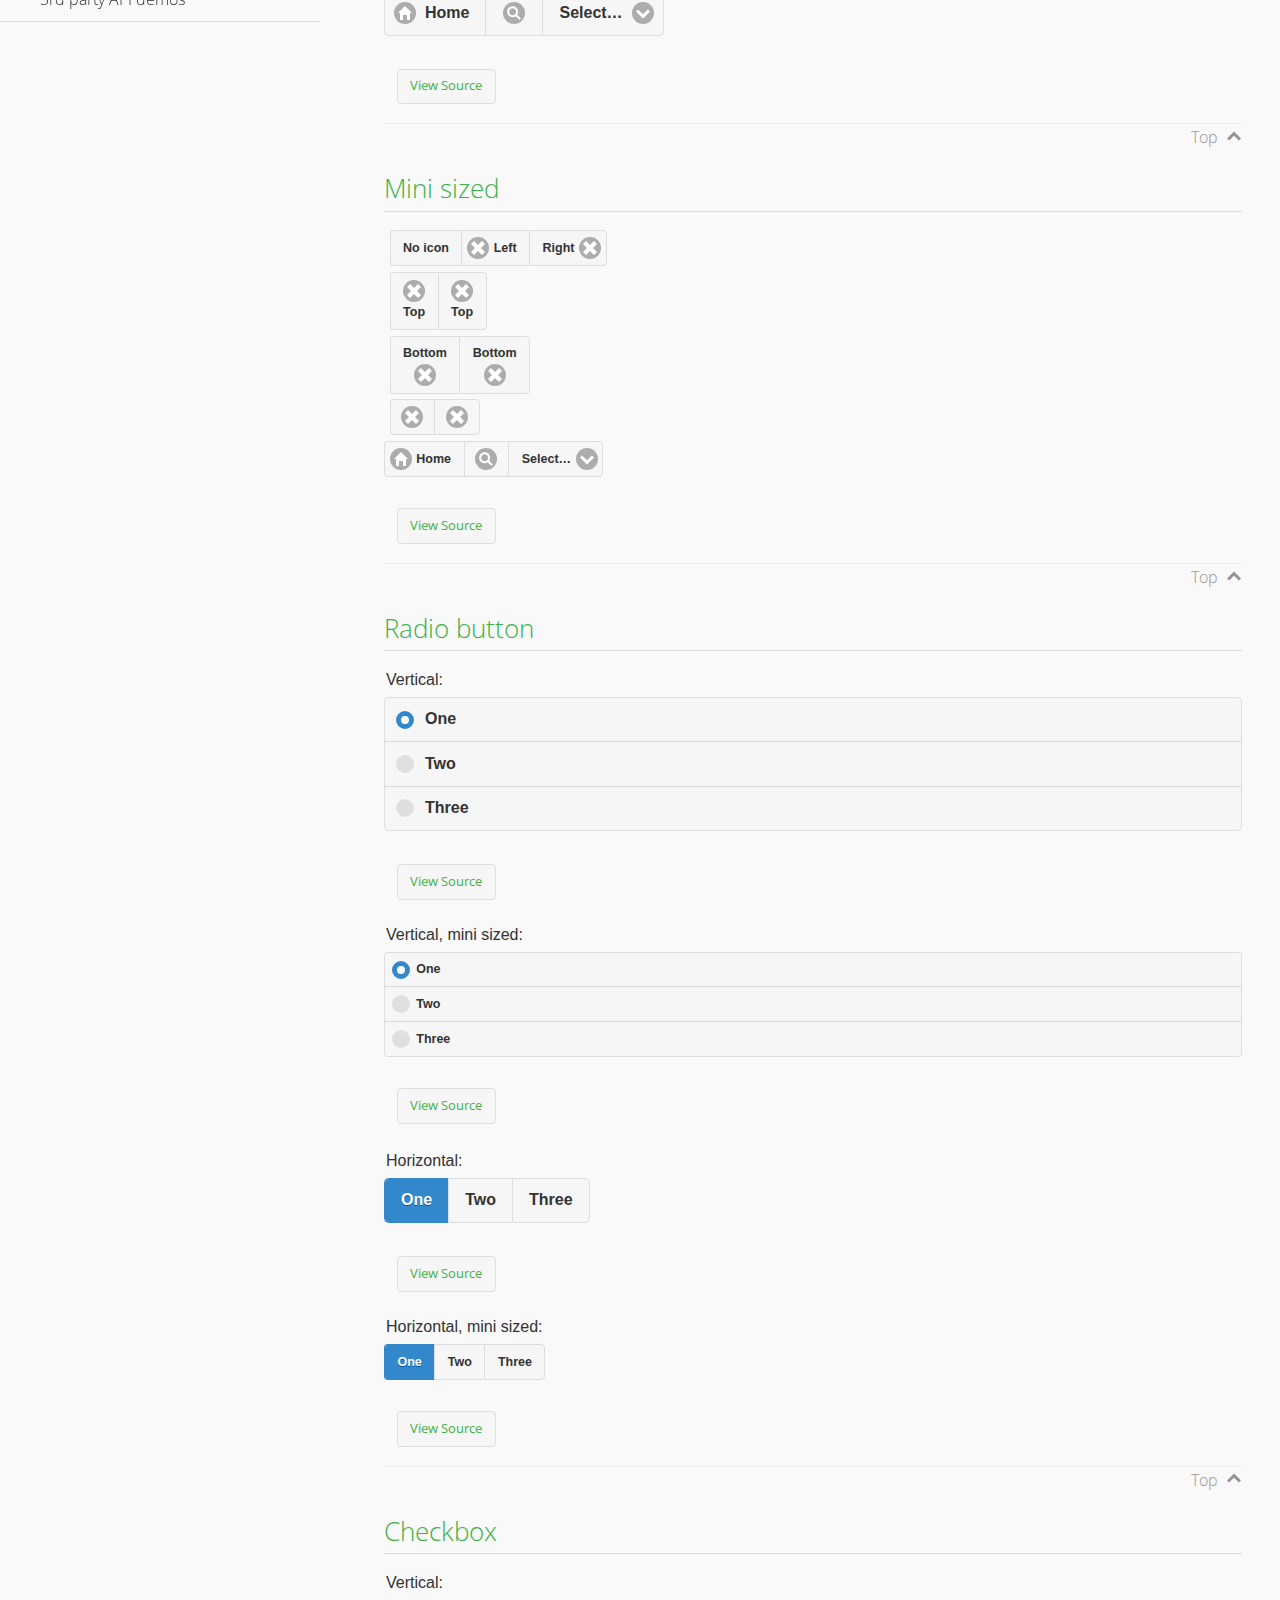
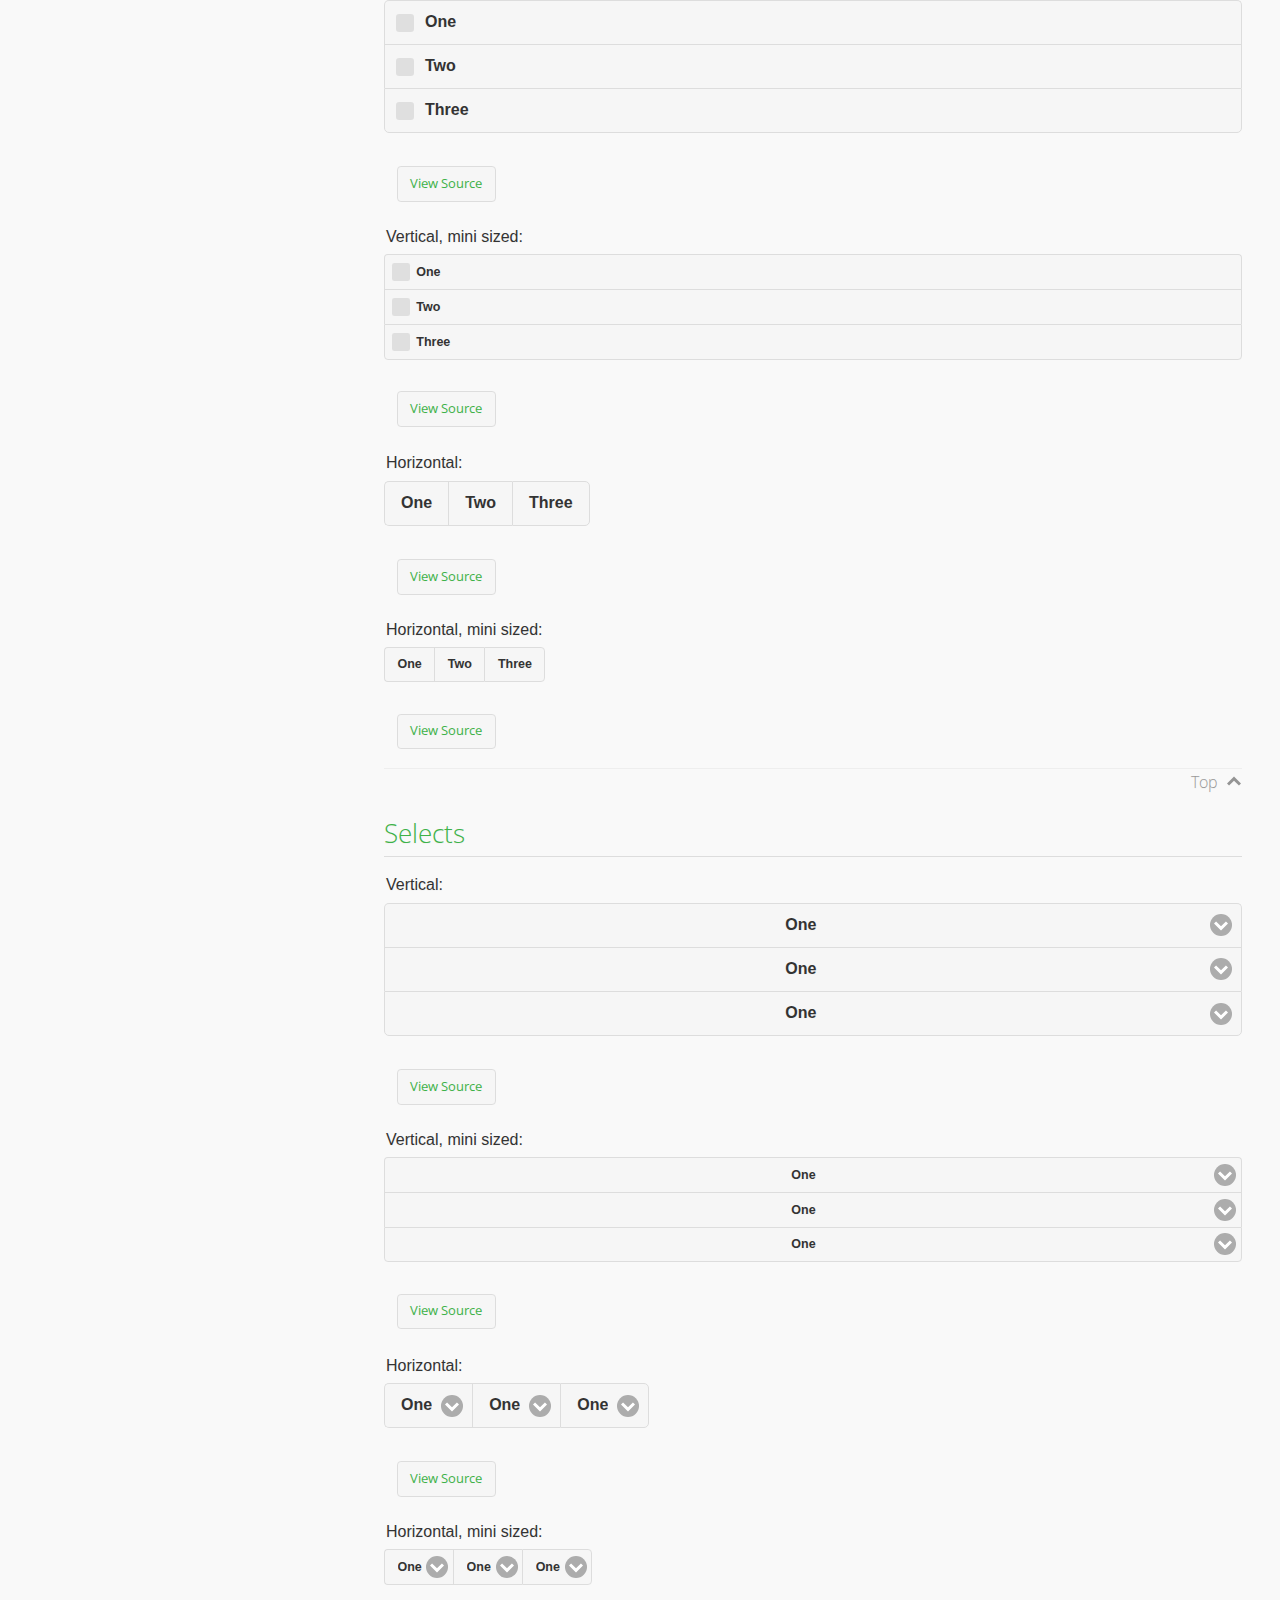
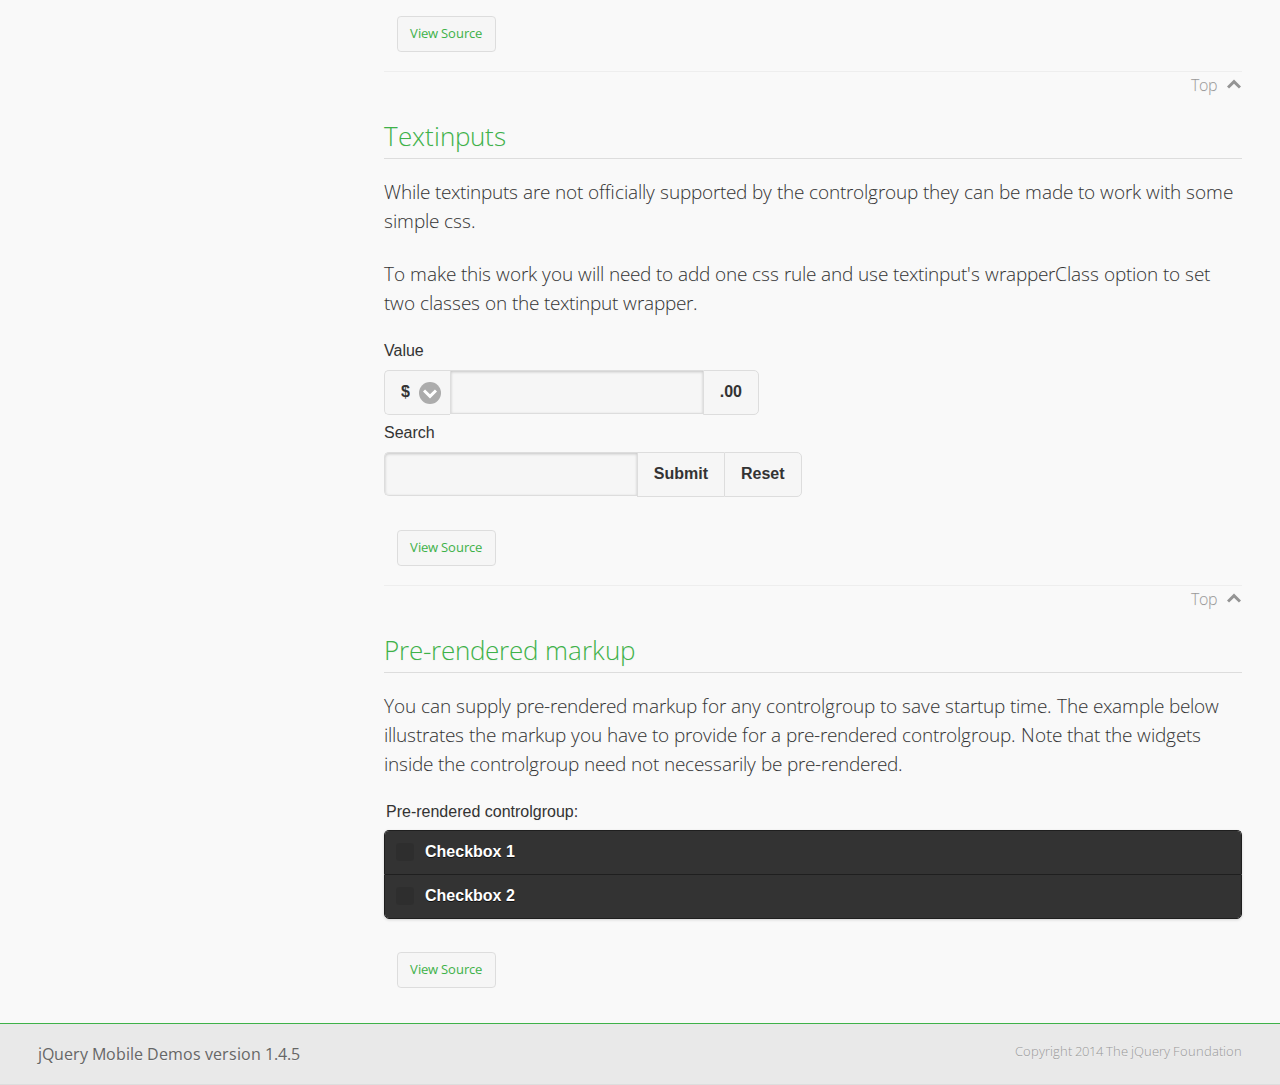
<file: js/extra/demos/controlgroup/index.html>
<!DOCTYPE html>
<html>
<head>
	<meta charset="utf-8">
	<meta name="viewport" content="width=device-width, initial-scale=1">
	<title>Controlgroup - jQuery Mobile Demos</title>
	    <link rel="stylesheet" href="../css/themes/default/jquery.mobile-1.4.5.min.css">
	    <link rel="stylesheet" href="../_assets/css/jqm-demos.css">
	    <link rel="shortcut icon" href="../favicon.ico">
	    <link rel="stylesheet" href="http://fonts.googleapis.com/css?family=Open+Sans:300,400,700">
	    <script src="../js/jquery.js"></script>
	    <script src="../_assets/js/index.js"></script>
	    <script src="../js/jquery.mobile-1.4.5.min.js"></script>
	    <style>
	        #demo-borders .ui-collapsible .ui-collapsible-heading .ui-btn { border-top-width: 1px !important; }
	    </style>
	    <style id="textinput-controlgroup">
			.controlgroup-textinput{
				padding-top:.22em;
				padding-bottom:.22em;
			}
	    </style>
	</head>
	<body>
	<div data-role="page" class="jqm-demos" data-quicklinks="true">

	    <div data-role="header" class="jqm-header">
			<h2><a href="../" title="jQuery Mobile Demos home"><img src="../_assets/img/jquery-logo.png" alt="jQuery Mobile"></a></h2>
		<p><span class="jqm-version"></span> Demos</p>
	        <a href="#" class="jqm-navmenu-link ui-btn ui-btn-icon-notext ui-corner-all ui-icon-bars ui-nodisc-icon ui-alt-icon ui-btn-left">Menu</a>
	        <a href="#" class="jqm-search-link ui-btn ui-btn-icon-notext ui-corner-all ui-icon-search ui-nodisc-icon ui-alt-icon ui-btn-right">Search</a>
		    </div><!-- /header -->

	    <div role="main" class="ui-content jqm-content">

        <h1>Controlgroup</h1>

        <p>Controlgroups are used to visually group a set of buttons to form a single block that looks contained like a navigation component.
        </p>

		<h2>Controlgroup vertical</h2>

			<div data-demo-html="true">
				<div data-role="controlgroup">
					<a href="#" class="ui-btn ui-corner-all">No icon</a>
					<a href="#" class="ui-btn ui-corner-all ui-icon-delete ui-btn-icon-left">Left</a>
					<a href="#" class="ui-btn ui-corner-all ui-icon-delete ui-btn-icon-right">Right</a>
					<a href="#" class="ui-btn ui-corner-all ui-icon-delete ui-btn-icon-top">Top</a>
					<a href="#" class="ui-btn ui-corner-all ui-icon-delete ui-btn-icon-bottom">Bottom</a>
					<a href="#" class="ui-btn ui-corner-all ui-icon-delete ui-btn-icon-notext">Icon only</a>
				</div>
			</div><!--/demo-html -->

			<h3>Mini sized</h3>

			<div data-demo-html="true">
				<div data-role="controlgroup" data-mini="true">
					<a href="#" class="ui-btn ui-corner-all">No icon</a>
					<a href="#" class="ui-btn ui-corner-all ui-icon-delete ui-btn-icon-left">Left</a>
					<a href="#" class="ui-btn ui-corner-all ui-icon-delete ui-btn-icon-right">Right</a>
					<a href="#" class="ui-btn ui-corner-all ui-icon-delete ui-btn-icon-top">Top</a>
					<a href="#" class="ui-btn ui-corner-all ui-icon-delete ui-btn-icon-bottom">Bottom</a>
					<a href="#" class="ui-btn ui-corner-all ui-icon-delete ui-btn-icon-notext">Icon only</a>
				</div>
			</div><!--/demo-html -->

		<h2>Controlgroup horizontal</h2>

			<div data-demo-html="true">
				<div data-role="controlgroup" data-type="horizontal">
					<a href="#" class="ui-btn ui-corner-all">No icon</a>
					<a href="#" class="ui-btn ui-corner-all ui-icon-delete ui-btn-icon-left">Left</a>
					<a href="#" class="ui-btn ui-corner-all ui-icon-delete ui-btn-icon-right">Right</a>
				</div>
				<div data-role="controlgroup" data-type="horizontal">
					<a href="#" class="ui-btn ui-corner-all ui-icon-delete ui-btn-icon-top">Top</a>
					<a href="#" class="ui-btn ui-corner-all ui-icon-delete ui-btn-icon-top">Top</a>
				</div>
				<div data-role="controlgroup" data-type="horizontal">
					<a href="#" class="ui-btn ui-corner-all ui-icon-delete ui-btn-icon-bottom">Bottom</a>
					<a href="#" class="ui-btn ui-corner-all ui-icon-delete ui-btn-icon-bottom">Bottom</a>
				</div>
				<div data-role="controlgroup" data-type="horizontal">
					<a href="#" class="ui-btn ui-corner-all ui-icon-delete ui-btn-icon-notext">Icon only</a>
					<a href="#" class="ui-btn ui-corner-all ui-icon-delete ui-btn-icon-notext">Icon only</a>
				</div>
				<form>
					<fieldset data-role="controlgroup" data-type="horizontal">
						<button data-icon="home">Home</button>
						<button data-icon="search" data-iconpos="notext">Search</button>
						<label for="select-more-1a" class="ui-hidden-accessible">More</label>
						<select name="select-more-1a" id="select-more-1a">
							<option value="">Select&hellip;</option>
							<option value="#">One</option>
							<option value="#">Two</option>
							<option value="#">Three</option>
						</select>
					</fieldset>
				</form>
			</div><!--/demo-html -->

		<h2>Mini sized</h2>

			<div data-demo-html="true">
				<div data-role="controlgroup" data-type="horizontal" data-mini="true">
					<a href="#" class="ui-btn ui-corner-all">No icon</a>
					<a href="#" class="ui-btn ui-corner-all ui-icon-delete ui-btn-icon-left">Left</a>
					<a href="#" class="ui-btn ui-corner-all ui-icon-delete ui-btn-icon-right">Right</a>
				</div>
				<div data-role="controlgroup" data-type="horizontal" data-mini="true">
					<a href="#" class="ui-btn ui-corner-all ui-icon-delete ui-btn-icon-top">Top</a>
					<a href="#" class="ui-btn ui-corner-all ui-icon-delete ui-btn-icon-top">Top</a>
				</div>
				<div data-role="controlgroup" data-type="horizontal" data-mini="true">
					<a href="#" class="ui-btn ui-corner-all ui-icon-delete ui-btn-icon-bottom">Bottom</a>
					<a href="#" class="ui-btn ui-corner-all ui-icon-delete ui-btn-icon-bottom">Bottom</a>
				</div>
				<div data-role="controlgroup" data-type="horizontal" data-mini="true">
					<a href="#" class="ui-btn ui-corner-all ui-icon-delete ui-btn-icon-notext">Icon only</a>
					<a href="#" class="ui-btn ui-corner-all ui-icon-delete ui-btn-icon-notext">Icon only</a>
				</div>
				<form>
					<fieldset data-role="controlgroup" data-type="horizontal" data-mini="true">
						<button data-icon="home">Home</button>
						<button data-icon="search" data-iconpos="notext">Search</button>
						<label for="select-more-2a" class="ui-hidden-accessible">More</label>
						<select name="select-more-2a" id="select-more-2a">
							<option value="">Select&hellip;</option>
							<option value="#">One</option>
							<option value="#">Two</option>
							<option value="#">Three</option>
						</select>
					</fieldset>
				</form>
			</div><!--/demo-html -->

			<h2>Radio button</h2>

				<div data-demo-html="true">
					<form>
					<fieldset data-role="controlgroup">
						<legend>Vertical:</legend>
						<input type="radio" name="radio-choice-v-2" id="radio-choice-v-2a" value="on" checked="checked">
						<label for="radio-choice-v-2a">One</label>
						<input type="radio" name="radio-choice-v-2" id="radio-choice-v-2b" value="off">
						<label for="radio-choice-v-2b">Two</label>
						<input type="radio" name="radio-choice-v-2" id="radio-choice-v-2c" value="other">
						<label for="radio-choice-v-2c">Three</label>
					</fieldset>
					</form>
				</div><!--/demo-html -->

				<div data-demo-html="true">
					<form>
					<fieldset data-role="controlgroup" data-mini="true">
						<legend>Vertical, mini sized:</legend>
						<input type="radio" name="radio-choice-v-6" id="radio-choice-v-6a" value="on" checked="checked">
						<label for="radio-choice-v-6a">One</label>
						<input type="radio" name="radio-choice-v-6" id="radio-choice-v-6b" value="off">
						<label for="radio-choice-v-6b">Two</label>
						<input type="radio" name="radio-choice-v-6" id="radio-choice-v-6c" value="other">
						<label for="radio-choice-v-6c">Three</label>
					</fieldset>
					</form>
				</div><!--/demo-html -->

				<div data-demo-html="true">
					<form>
					<fieldset data-role="controlgroup" data-type="horizontal">
						<legend>Horizontal:</legend>
						<input type="radio" name="radio-choice-h-2" id="radio-choice-h-2a" value="on" checked="checked">
						<label for="radio-choice-h-2a">One</label>
						<input type="radio" name="radio-choice-h-2" id="radio-choice-h-2b" value="off">
						<label for="radio-choice-h-2b">Two</label>
						<input type="radio" name="radio-choice-h-2" id="radio-choice-h-2c" value="other">
						<label for="radio-choice-h-2c">Three</label>
					</fieldset>
					</form>
				</div><!--/demo-html -->

				<div data-demo-html="true">
					<form>
					<fieldset data-role="controlgroup" data-type="horizontal" data-mini="true">
						<legend>Horizontal, mini sized:</legend>
						<input type="radio" name="radio-choice-h-6" id="radio-choice-h-6a" value="on" checked="checked">
						<label for="radio-choice-h-6a">One</label>
						<input type="radio" name="radio-choice-h-6" id="radio-choice-h-6b" value="off">
						<label for="radio-choice-h-6b">Two</label>
						<input type="radio" name="radio-choice-h-6" id="radio-choice-h-6c" value="other">
						<label for="radio-choice-h-6c">Three</label>
					</fieldset>
					</form>
				</div><!--/demo-html -->

			<h2>Checkbox</h2>

				<div data-demo-html="true">
					<form>
					<fieldset data-role="controlgroup">
						<legend>Vertical:</legend>
						<input type="checkbox" name="checkbox-v-2a" id="checkbox-v-2a">
						<label for="checkbox-v-2a">One</label>
						<input type="checkbox" name="checkbox-v-2b" id="checkbox-v-2b">
						<label for="checkbox-v-2b">Two</label>
						<input type="checkbox" name="checkbox-v-2c" id="checkbox-v-2c">
						<label for="checkbox-v-2c">Three</label>
					</fieldset>
					</form>
				</div><!--/demo-html -->

				<div data-demo-html="true">
					<form>
					<fieldset data-role="controlgroup" data-mini="true">
						<legend>Vertical, mini sized:</legend>
						<input type="checkbox" name="checkbox-v-6a" id="checkbox-v-6a">
						<label for="checkbox-v-6a">One</label>
						<input type="checkbox" name="checkbox-v-6b" id="checkbox-v-6b">
						<label for="checkbox-v-6b">Two</label>
						<input type="checkbox" name="checkbox-v-6c" id="checkbox-v-6c">
						<label for="checkbox-v-6c">Three</label>
					</fieldset>
					</form>
				</div><!--/demo-html -->

				<div data-demo-html="true">
					<form>
					<fieldset data-role="controlgroup" data-type="horizontal">
						<legend>Horizontal:</legend>
						<input type="checkbox" name="checkbox-h-2a" id="checkbox-h-2a">
						<label for="checkbox-h-2a">One</label>
						<input type="checkbox" name="checkbox-h-2b" id="checkbox-h-2b">
						<label for="checkbox-h-2b">Two</label>
						<input type="checkbox" name="checkbox-h-2c" id="checkbox-h-2c">
						<label for="checkbox-h-2c">Three</label>
					</fieldset>
					</form>
				</div><!--/demo-html -->

				<div data-demo-html="true">
					<form>
					<fieldset data-role="controlgroup" data-type="horizontal" data-mini="true">
						<legend>Horizontal, mini sized:</legend>
						<input type="checkbox" name="checkbox-h-6a" id="checkbox-h-6a">
						<label for="checkbox-h-6a">One</label>
						<input type="checkbox" name="checkbox-h-6b" id="checkbox-h-6b">
						<label for="checkbox-h-6b">Two</label>
						<input type="checkbox" name="checkbox-h-6c" id="checkbox-h-6c">
						<label for="checkbox-h-6c">Three</label>
					</fieldset>
					</form>
				</div><!--/demo-html -->

			<h2>Selects</h2>

				<div data-demo-html="true">
					<form>
					<fieldset data-role="controlgroup">
						<legend>Vertical:</legend>
						<label for="select-v-2a">Select A</label>
						<select name="select-v-2a" id="select-v-2a">
							<option value="#">One</option>
							<option value="#">Two</option>
							<option value="#">Three</option>
						</select>
						<label for="select-v-2b">Select B</label>
						<select name="select-v-2b" id="select-v-2b">
							<option value="#">One</option>
							<option value="#">Two</option>
							<option value="#">Three</option>
						</select>
						<label for="select-v-2c">Select C</label>
						<select name="select-v-2c" id="select-v-2c">
							<option value="#">One</option>
							<option value="#">Two</option>
							<option value="#">Three</option>
						</select>
					</fieldset>
					</form>
				</div><!--/demo-html -->

				<div data-demo-html="true">
					<form>
					<fieldset data-role="controlgroup" data-mini="true">
						<legend>Vertical, mini sized:</legend>
						<label for="select-v-6a">Select A</label>
						<select name="select-v-6a" id="select-v-6a">
							<option value="#">One</option>
							<option value="#">Two</option>
							<option value="#">Three</option>
						</select>
						<label for="select-v-6b">Select B</label>
						<select name="select-v-6b" id="select-v-6b">
							<option value="#">One</option>
							<option value="#">Two</option>
							<option value="#">Three</option>
						</select>
						<label for="select-v-6c">Select C</label>
						<select name="select-v-6c" id="select-v-6c">
							<option value="#">One</option>
							<option value="#">Two</option>
							<option value="#">Three</option>
						</select>
					</fieldset>
					</form>
				</div><!--/demo-html -->

				<div data-demo-html="true">
					<form>
					<fieldset data-role="controlgroup" data-type="horizontal">
						<legend>Horizontal:</legend>
						<label for="select-h-2a">Select A</label>
						<select name="select-h-2a" id="select-h-2a">
							<option value="#">One</option>
							<option value="#">Two</option>
							<option value="#">Three</option>
						</select>
						<label for="select-h-2b">Select B</label>
						<select name="select-h-2b" id="select-h-2b">
							<option value="#">One</option>
							<option value="#">Two</option>
							<option value="#">Three</option>
						</select>
						<label for="select-h-2c">Select C</label>
						<select name="select-h-2c" id="select-h-2c">
							<option value="#">One</option>
							<option value="#">Two</option>
							<option value="#">Three</option>
						</select>
					</fieldset>
					</form>
				</div><!--/demo-html -->

				<div data-demo-html="true">
					<form>
					<fieldset data-role="controlgroup" data-type="horizontal" data-mini="true">
						<legend>Horizontal, mini sized:</legend>
						<label for="select-h-6a">Select A</label>
						<select name="select-h-6a" id="select-h-6a">
							<option value="#">One</option>
							<option value="#">Two</option>
							<option value="#">Three</option>
						</select>
						<label for="select-h-6b">Select B</label>
						<select name="select-h-6b" id="select-h-6b">
							<option value="#">One</option>
							<option value="#">Two</option>
							<option value="#">Three</option>
						</select>
						<label for="select-h-6c">Select C</label>
						<select name="select-h-6c" id="select-h-6c">
							<option value="#">One</option>
							<option value="#">Two</option>
							<option value="#">Three</option>
						</select>
					</fieldset>
					</form>
				</div><!--/demo-html -->

				<h2>Textinputs</h2>
				<p>While textinputs are not officially supported by the controlgroup they can be made to work with some simple css.</p>
				<p>To make this work you will need to add one css rule and use textinput's wrapperClass option to set two classes on the textinput wrapper.</p>
				<div data-demo-html="true" data-demo-css="#textinput-controlgroup">
					<label for="currency-controlgroup">Value</label>
					<div data-role="controlgroup" data-type="horizontal">
						<select>
							<option>$</option>
							<option>€</option>
							<option>£</option>
							<option>¥</option>
							<option>₩</option>
							<option>₹</option>
						</select>
						<input id="currency-controlgroup" type="text" data-wrapper-class="controlgroup-textinput ui-btn">
						<button>.00</button>
					</div>
					<label for="search-control-group">Search</label>
					<div data-role="controlgroup" data-type="horizontal">
						<input type="text" id="search-control-group" data-wrapper-class="controlgroup-textinput ui-btn">
						<button>Submit</button>
						<button>Reset</button>
					</div>
				</div>

		<h2>Pre-rendered markup</h2>
		<p>You can supply pre-rendered markup for any controlgroup to save startup time. The example below illustrates the markup you have to provide for a pre-rendered controlgroup. Note that the widgets inside the controlgroup need not necessarily be pre-rendered.</p>
		<div data-demo-html="true">
			<div data-role="controlgroup" data-enhanced="true" class="ui-controlgroup ui-controlgroup-vertical ui-group-theme-b ui-corner-all">
				<div role="heading" class="ui-controlgroup-label">
					<legend>Pre-rendered controlgroup:</legend>
				</div>
				<div class="ui-controlgroup-controls ui-shadow">
					<label for="pre-rendered-cb-1" class="ui-first-child">Checkbox 1</label>
					<input type="checkbox" id="pre-rendered-cb-1" name="pre-rendered-cb-1" value="1">
					<label for="pre-rendered-cb-2" class="ui-last-child">Checkbox 2</label>
					<input type="checkbox" id="pre-rendered-cb-2" name="pre-rendered-cb-2" value="2">
				</div>
			</div>
		</div>

	</div><!-- /content -->
	    <div data-role="panel" class="jqm-navmenu-panel" data-position="left" data-display="overlay" data-theme="a">
	    	<ul class="jqm-list ui-alt-icon ui-nodisc-icon">
<li data-filtertext="demos homepage" data-icon="home"><a href=".././">Home</a></li>
<li data-filtertext="introduction overview getting started"><a href="../intro/" data-ajax="false">Introduction</a></li>
<li data-filtertext="buttons button markup buttonmarkup method anchor link button element"><a href="../button-markup/" data-ajax="false">Buttons</a></li>
<li data-filtertext="form button widget input button submit reset"><a href="../button/" data-ajax="false">Button widget</a></li>
<li data-role="collapsible" data-enhanced="true" data-collapsed-icon="carat-d" data-expanded-icon="carat-u" data-iconpos="right" data-inset="false" class="ui-collapsible ui-collapsible-themed-content ui-collapsible-collapsed">
	<h3 class="ui-collapsible-heading ui-collapsible-heading-collapsed">
		<a href="#" class="ui-collapsible-heading-toggle ui-btn ui-btn-icon-right ui-btn-inherit ui-icon-carat-d">
		    Checkboxradio widget<span class="ui-collapsible-heading-status"> click to expand contents</span>
		</a>
	</h3>
	<div class="ui-collapsible-content ui-body-inherit ui-collapsible-content-collapsed" aria-hidden="true">
		<ul>
			<li data-filtertext="form checkboxradio widget checkbox input checkboxes controlgroups"><a href="../checkboxradio-checkbox/" data-ajax="false">Checkboxes</a></li>
			<li data-filtertext="form checkboxradio widget radio input radio buttons controlgroups"><a href="../checkboxradio-radio/" data-ajax="false">Radio buttons</a></li>
		</ul>
	</div>
</li>
<li data-role="collapsible" data-enhanced="true" data-collapsed-icon="carat-d" data-expanded-icon="carat-u" data-iconpos="right" data-inset="false" class="ui-collapsible ui-collapsible-themed-content ui-collapsible-collapsed">
	<h3 class="ui-collapsible-heading ui-collapsible-heading-collapsed">
		<a href="#" class="ui-collapsible-heading-toggle ui-btn ui-btn-icon-right ui-btn-inherit ui-icon-carat-d">
			Collapsible (set) widget<span class="ui-collapsible-heading-status"> click to expand contents</span>
		</a>
	</h3>
	<div class="ui-collapsible-content ui-body-inherit ui-collapsible-content-collapsed" aria-hidden="true">
		<ul>
			<li data-filtertext="collapsibles content formatting"><a href="../collapsible/" data-ajax="false">Collapsible</a></li>
			<li data-filtertext="dynamic collapsible set accordion append expand"><a href="../collapsible-dynamic/" data-ajax="false">Dynamic collapsibles</a></li>
			<li data-filtertext="accordions collapsible set widget content formatting grouped collapsibles"><a href="../collapsibleset/" data-ajax="false">Collapsible set</a></li>
		</ul>
	</div>
</li>
<li data-role="collapsible" data-enhanced="true" data-collapsed-icon="carat-d" data-expanded-icon="carat-u" data-iconpos="right" data-inset="false" class="ui-collapsible ui-collapsible-themed-content ui-collapsible-collapsed">
	<h3 class="ui-collapsible-heading ui-collapsible-heading-collapsed">
		<a href="#" class="ui-collapsible-heading-toggle ui-btn ui-btn-icon-right ui-btn-inherit ui-icon-carat-d">
			Controlgroup widget<span class="ui-collapsible-heading-status"> click to expand contents</span>
		</a>
	</h3>
	<div class="ui-collapsible-content ui-body-inherit ui-collapsible-content-collapsed" aria-hidden="true">
		<ul>
			<li data-filtertext="controlgroups selectmenu checkboxradio input grouped buttons horizontal vertical"><a href="../controlgroup/" data-ajax="false">Controlgroup</a></li>
			<li data-filtertext="dynamic controlgroup dynamically add buttons"><a href="../controlgroup-dynamic/" data-ajax="false">Dynamic controlgroups</a></li>
		</ul>
	</div>
</li>
<li data-filtertext="form datepicker widget date input"><a href="../datepicker/" data-ajax="false">Datepicker</a></li>
<li data-role="collapsible" data-enhanced="true" data-collapsed-icon="carat-d" data-expanded-icon="carat-u" data-iconpos="right" data-inset="false" class="ui-collapsible ui-collapsible-themed-content ui-collapsible-collapsed">
	<h3 class="ui-collapsible-heading ui-collapsible-heading-collapsed">
		<a href="#" class="ui-collapsible-heading-toggle ui-btn ui-btn-icon-right ui-btn-inherit ui-icon-carat-d">
			Events<span class="ui-collapsible-heading-status"> click to expand contents</span>
		</a>
	</h3>
	<div class="ui-collapsible-content ui-body-inherit ui-collapsible-content-collapsed" aria-hidden="true">
		<ul>
			<li data-filtertext="swipe to delete list items listviews swipe events"><a href="../swipe-list/" data-ajax="false">Swipe list items</a></li>
			<li data-filtertext="swipe to navigate swipe page navigation swipe events"><a href="../swipe-page/" data-ajax="false">Swipe page navigation</a></li>
		</ul>
	</div>
</li>
<li data-filtertext="filterable filter elements sorting searching listview table"><a href="../filterable/" data-ajax="false">Filterable widget</a></li>
<li data-filtertext="form flipswitch widget flip toggle switch binary select checkbox input"><a href="../flipswitch/" data-ajax="false">Flipswitch widget</a></li>
<li data-role="collapsible" data-enhanced="true" data-collapsed-icon="carat-d" data-expanded-icon="carat-u" data-iconpos="right" data-inset="false" class="ui-collapsible ui-collapsible-themed-content ui-collapsible-collapsed">
	<h3 class="ui-collapsible-heading ui-collapsible-heading-collapsed">
		<a href="#" class="ui-collapsible-heading-toggle ui-btn ui-btn-icon-right ui-btn-inherit ui-icon-carat-d">
			Forms<span class="ui-collapsible-heading-status"> click to expand contents</span>
		</a>
	</h3>
	<div class="ui-collapsible-content ui-body-inherit ui-collapsible-content-collapsed" aria-hidden="true">
		<ul>
			<li data-filtertext="forms text checkbox radio range button submit reset inputs selects textarea slider flipswitch label form elements"><a href="../forms/" data-ajax="false">Forms</a></li>
			<li data-filtertext="form hide labels hidden accessible ui-hidden-accessible forms"><a href="../forms-label-hidden-accessible/" data-ajax="false">Hide labels</a></li>
			<li data-filtertext="form field containers fieldcontain ui-field-contain forms"><a href="../forms-field-contain/" data-ajax="false">Field containers</a></li>
			<li data-filtertext="forms disabled form elements"><a href="../forms-disabled/" data-ajax="false">Forms disabled</a></li>
			<li data-filtertext="forms gallery examples overview forms text checkbox radio range button submit reset inputs selects textarea slider flipswitch label form elements"><a href="../forms-gallery/" data-ajax="false">Forms gallery</a></li>
		</ul>
	</div>
</li>
<li data-role="collapsible" data-enhanced="true" data-collapsed-icon="carat-d" data-expanded-icon="carat-u" data-iconpos="right" data-inset="false" class="ui-collapsible ui-collapsible-themed-content ui-collapsible-collapsed">
	<h3 class="ui-collapsible-heading ui-collapsible-heading-collapsed">
		<a href="#" class="ui-collapsible-heading-toggle ui-btn ui-btn-icon-right ui-btn-inherit ui-icon-carat-d">
			Grids<span class="ui-collapsible-heading-status"> click to expand contents</span>
		</a>
	</h3>
	<div class="ui-collapsible-content ui-body-inherit ui-collapsible-content-collapsed" aria-hidden="true">
		<ul>
			<li data-filtertext="grids columns blocks content formatting rwd responsive css framework"><a href="../grids/" data-ajax="false">Grids</a></li>
			<li data-filtertext="buttons in grids css framework"><a href="../grids-buttons/" data-ajax="false">Buttons in grids</a></li>
			<li data-filtertext="custom responsive grids rwd css framework"><a href="../grids-custom-responsive/" data-ajax="false">Custom responsive grids</a></li>
		</ul>
	</div>
</li>
<li data-filtertext="blocks content formatting sections heading"><a href="../body-bar-classes/" data-ajax="false">Grouping and dividing content</a></li>
<li data-role="collapsible" data-enhanced="true" data-collapsed-icon="carat-d" data-expanded-icon="carat-u" data-iconpos="right" data-inset="false" class="ui-collapsible ui-collapsible-themed-content ui-collapsible-collapsed">
	<h3 class="ui-collapsible-heading ui-collapsible-heading-collapsed">
		<a href="#" class="ui-collapsible-heading-toggle ui-btn ui-btn-icon-right ui-btn-inherit ui-icon-carat-d">
			Icons<span class="ui-collapsible-heading-status"> click to expand contents</span>
		</a>
	</h3>
	<div class="ui-collapsible-content ui-body-inherit ui-collapsible-content-collapsed" aria-hidden="true">
		<ul>
			<li data-filtertext="button icons svg disc alt custom icon position"><a href="../icons/" data-ajax="false">Icons</a></li>
			<li data-filtertext=""><a href="../icons-grunticon/" data-ajax="false">Grunticon loader</a></li>
		</ul>
	</div>
</li>
<li data-role="collapsible" data-enhanced="true" data-collapsed-icon="carat-d" data-expanded-icon="carat-u" data-iconpos="right" data-inset="false" class="ui-collapsible ui-collapsible-themed-content ui-collapsible-collapsed">
	<h3 class="ui-collapsible-heading ui-collapsible-heading-collapsed">
		<a href="#" class="ui-collapsible-heading-toggle ui-btn ui-btn-icon-right ui-btn-inherit ui-icon-carat-d">
			Listview widget<span class="ui-collapsible-heading-status"> click to expand contents</span>
		</a>
	</h3>
	<div class="ui-collapsible-content ui-body-inherit ui-collapsible-content-collapsed" aria-hidden="true">
		<ul>
			<li data-filtertext="listview widget thumbnails icons nested split button collapsible ul ol"><a href="../listview/" data-ajax="false">Listview</a></li>
			<li data-filtertext="autocomplete filterable reveal listview filtertextbeforefilter placeholder"><a href="../listview-autocomplete/" data-ajax="false">Listview autocomplete</a></li>
			<li data-filtertext="autocomplete filterable reveal listview remote data filtertextbeforefilter placeholder"><a href="../listview-autocomplete-remote/" data-ajax="false">Listview autocomplete remote data</a></li>
			<li data-filtertext="autodividers anchor jump scroll linkbars listview lists ul ol"><a href="../listview-autodividers-linkbar/" data-ajax="false">Listview autodividers linkbar</a></li>
			<li data-filtertext="listview autodividers selector autodividersselector lists ul ol"><a href="../listview-autodividers-selector/" data-ajax="false">Listview autodividers selector</a></li>
			<li data-filtertext="listview nested list items"><a href="../listview-nested-lists/" data-ajax="false">Nested Listviews</a></li>
			<li data-filtertext="listview collapsible list items flat"><a href="../listview-collapsible-item-flat/" data-ajax="false">Listview collapsible list items (flat)</a></li>
			<li data-filtertext="listview collapsible list indented"><a href="../listview-collapsible-item-indented/" data-ajax="false">Listview collapsible list items (indented)</a></li>
			<li data-filtertext="grid listview responsive grids responsive listviews lists ul"><a href="../listview-grid/" data-ajax="false">Listview responsive grid</a></li>
		</ul>
	</div>
</li>
<li data-filtertext="loader widget page loading navigation overlay spinner"><a href="../loader/" data-ajax="false">Loader widget</a></li>
<li data-filtertext="navbar widget navmenu toolbars header footer"><a href="../navbar/" data-ajax="false">Navbar widget</a></li>
<li data-role="collapsible" data-enhanced="true" data-collapsed-icon="carat-d" data-expanded-icon="carat-u" data-iconpos="right" data-inset="false" class="ui-collapsible ui-collapsible-themed-content ui-collapsible-collapsed">
	<h3 class="ui-collapsible-heading ui-collapsible-heading-collapsed">
		<a href="#" class="ui-collapsible-heading-toggle ui-btn ui-btn-icon-right ui-btn-inherit ui-icon-carat-d">
			Navigation<span class="ui-collapsible-heading-status"> click to expand contents</span>
		</a>
	</h3>
	<div class="ui-collapsible-content ui-body-inherit ui-collapsible-content-collapsed" aria-hidden="true">
		<ul>
			<li data-filtertext="ajax navigation navigate widget history event method"><a href="../navigation/" data-ajax="false">Navigation</a></li>
			<li data-filtertext="linking pages page links navigation ajax prefetch cache"><a href="../navigation-linking-pages/" data-ajax="false">Linking pages</a></li>
			<!-- <li data-filtertext="php redirect server redirection server-side navigation"><a href="../navigation-php-redirect/" data-ajax="false">PHP redirect demo</a></li>-->
			<li data-filtertext="navigation redirection hash query"><a href="../navigation-hash-processing/" data-ajax="false">Hash processing demo</a></li>
			<li data-filtertext="navigation redirection hash query"><a href="../page-events/" data-ajax="false">Page Navigation Events</a></li>
		</ul>
	</div>
</li>
<li data-role="collapsible" data-enhanced="true" data-collapsed-icon="carat-d" data-expanded-icon="carat-u" data-iconpos="right" data-inset="false" class="ui-collapsible ui-collapsible-themed-content ui-collapsible-collapsed">
	<h3 class="ui-collapsible-heading ui-collapsible-heading-collapsed">
		<a href="#" class="ui-collapsible-heading-toggle ui-btn ui-btn-icon-right ui-btn-inherit ui-icon-carat-d">
			Pages<span class="ui-collapsible-heading-status"> click to expand contents</span>
		</a>
	</h3>
	<div class="ui-collapsible-content ui-body-inherit ui-collapsible-content-collapsed" aria-hidden="true">
		<ul>
			<li data-filtertext="pages page widget ajax navigation"><a href="../pages/" data-ajax="false">Pages</a></li>
			<li data-filtertext="single page"><a href="../pages-single-page/" data-ajax="false">Single page</a></li>
			<li data-filtertext="multipage multi-page page"><a href="../pages-multi-page/" data-ajax="false">Multi-page template</a></li>
			<li data-filtertext="dialog page widget modal popup"><a href="../pages-dialog/" data-ajax="false">Dialog page</a></li>
		</ul>
	</div>
</li>
<li data-role="collapsible" data-enhanced="true" data-collapsed-icon="carat-d" data-expanded-icon="carat-u" data-iconpos="right" data-inset="false" class="ui-collapsible ui-collapsible-themed-content ui-collapsible-collapsed">
	<h3 class="ui-collapsible-heading ui-collapsible-heading-collapsed">
		<a href="#" class="ui-collapsible-heading-toggle ui-btn ui-btn-icon-right ui-btn-inherit ui-icon-carat-d">
			Panel widget<span class="ui-collapsible-heading-status"> click to expand contents</span>
		</a>
	</h3>
	<div class="ui-collapsible-content ui-body-inherit ui-collapsible-content-collapsed" aria-hidden="true">
		<ul>
			<li data-filtertext="panel widget sliding panels reveal push overlay responsive"><a href="../panel/" data-ajax="false">Panel</a></li>
			<li data-filtertext=""><a href="../panel-external/" data-ajax="false">External panels</a></li>
			<li data-filtertext="panel "><a href="../panel-fixed/" data-ajax="false">Fixed panels</a></li>
			<li data-filtertext="panel slide panels sliding panels shadow rwd responsive breakpoint"><a href="../panel-responsive/" data-ajax="false">Panels responsive</a></li>
			<li data-filtertext="panel custom style custom panel width reveal shadow listview panel styling page background wrapper"><a href="../panel-styling/" data-ajax="false">Custom panel style</a></li>
			<li data-filtertext="panel open on swipe"><a href="../panel-swipe-open/" data-ajax="false">Panel open on swipe</a></li>
			<li data-filtertext="panels outside page internal external toolbars"><a href="../panel-external-internal/" data-ajax="false">Panel external and internal</a></li>
		</ul>
	</div>
</li>
<li data-role="collapsible" data-enhanced="true" data-collapsed-icon="carat-d" data-expanded-icon="carat-u" data-iconpos="right" data-inset="false" class="ui-collapsible ui-collapsible-themed-content ui-collapsible-collapsed">
	<h3 class="ui-collapsible-heading ui-collapsible-heading-collapsed">
		<a href="#" class="ui-collapsible-heading-toggle ui-btn ui-btn-icon-right ui-btn-inherit ui-icon-carat-d">
			Popup widget<span class="ui-collapsible-heading-status"> click to expand contents</span>
		</a>
	</h3>
	<div class="ui-collapsible-content ui-body-inherit ui-collapsible-content-collapsed" aria-hidden="true">
		<ul>
			<li data-filtertext="popup widget popups dialog modal transition tooltip lightbox form overlay screen flip pop fade transition"><a href="../popup/" data-ajax="false">Popup</a></li>
			<li data-filtertext="popup alignment position"><a href="../popup-alignment/" data-ajax="false">Popup alignment</a></li>
			<li data-filtertext="popup arrow size popups popover"><a href="../popup-arrow-size/" data-ajax="false">Popup arrow size</a></li>
			<li data-filtertext="dynamic popups popup images lightbox"><a href="../popup-dynamic/" data-ajax="false">Dynamic popups</a></li>
			<li data-filtertext="popups with iframes scaling"><a href="../popup-iframe/" data-ajax="false">Popups with iframes</a></li>
			<li data-filtertext="popup image scaling"><a href="../popup-image-scaling/" data-ajax="false">Popup image scaling</a></li>
			<li data-filtertext="external popup outside multi-page"><a href="../popup-outside-multipage/" data-ajax="false">Popup outside multi-page</a></li>
		</ul>
	</div>
</li>
<li data-filtertext="form rangeslider widget dual sliders dual handle sliders range input"><a href="../rangeslider/" data-ajax="false">Rangeslider widget</a></li>
<li data-filtertext="responsive web design rwd adaptive progressive enhancement PE accessible mobile breakpoints media query media queries"><a href="../rwd/" data-ajax="false">Responsive Web Design</a></li>
<li data-role="collapsible" data-enhanced="true" data-collapsed-icon="carat-d" data-expanded-icon="carat-u" data-iconpos="right" data-inset="false" class="ui-collapsible ui-collapsible-themed-content ui-collapsible-collapsed">
	<h3 class="ui-collapsible-heading ui-collapsible-heading-collapsed">
		<a href="#" class="ui-collapsible-heading-toggle ui-btn ui-btn-icon-right ui-btn-inherit ui-icon-carat-d">
			Selectmenu widget<span class="ui-collapsible-heading-status"> click to expand contents</span>
		</a>
	</h3>
	<div class="ui-collapsible-content ui-body-inherit ui-collapsible-content-collapsed" aria-hidden="true">
		<ul>
			<li data-filtertext="form selectmenu widget select input custom select menu selects"><a href="../selectmenu/" data-ajax="false">Selectmenu</a></li>
			<li data-filtertext="form custom select menu selectmenu widget custom menu option optgroup multiple selects"><a href="../selectmenu-custom/" data-ajax="false">Custom select menu</a></li>
			<li data-filtertext="filterable select filter popup dialog"><a href="../selectmenu-custom-filter/" data-ajax="false">Custom select menu with filter</a></li>
		</ul>
	</div>
</li>
<li data-role="collapsible" data-enhanced="true" data-collapsed-icon="carat-d" data-expanded-icon="carat-u" data-iconpos="right" data-inset="false" class="ui-collapsible ui-collapsible-themed-content ui-collapsible-collapsed">
	<h3 class="ui-collapsible-heading ui-collapsible-heading-collapsed">
		<a href="#" class="ui-collapsible-heading-toggle ui-btn ui-btn-icon-right ui-btn-inherit ui-icon-carat-d">
			Slider widget<span class="ui-collapsible-heading-status"> click to expand contents</span>
		</a>
	</h3>
	<div class="ui-collapsible-content ui-body-inherit ui-collapsible-content-collapsed" aria-hidden="true">
		<ul>
			<li data-filtertext="form slider widget range input single sliders"><a href="../slider/" data-ajax="false">Slider</a></li>
			<li data-filtertext="form slider widget flipswitch slider binary select flip toggle switch"><a href="../slider-flipswitch/" data-ajax="false">Slider flip toggle switch</a></li>
			<li data-filtertext="form slider tooltip handle value input range sliders"><a href="../slider-tooltip/" data-ajax="false">Slider tooltip</a></li>
		</ul>
	</div>
</li>
<li data-role="collapsible" data-enhanced="true" data-collapsed-icon="carat-d" data-expanded-icon="carat-u" data-iconpos="right" data-inset="false" class="ui-collapsible ui-collapsible-themed-content ui-collapsible-collapsed">
	<h3 class="ui-collapsible-heading ui-collapsible-heading-collapsed">
		<a href="#" class="ui-collapsible-heading-toggle ui-btn ui-btn-icon-right ui-btn-inherit ui-icon-carat-d">
			Table widget<span class="ui-collapsible-heading-status"> click to expand contents</span>
		</a>
	</h3>
	<div class="ui-collapsible-content ui-body-inherit ui-collapsible-content-collapsed" aria-hidden="true">
		<ul>
			<li data-filtertext="table widget reflow column toggle th td responsive tables rwd hide show tabular"><a href="../table-column-toggle/" data-ajax="false">Table Column Toggle</a></li>
			<li data-filtertext="table column toggle phone comparison demo"><a href="../table-column-toggle-example/" data-ajax="false">Table Column Toggle demo</a></li>
			<li data-filtertext="responsive tables table column toggle heading groups rwd breakpoint"><a href="../table-column-toggle-heading-groups/" data-ajax="false">Table Column Toggle heading groups</a></li>
			<li data-filtertext="responsive tables table column toggle hide rwd breakpoint customization options"><a href="../table-column-toggle-options/" data-ajax="false">Table Column Toggle options</a></li>
			<li data-filtertext="table reflow th td responsive rwd columns tabular"><a href="../table-reflow/" data-ajax="false">Table Reflow</a></li>
			<li data-filtertext="responsive tables table reflow heading groups rwd breakpoint"><a href="../table-reflow-heading-groups/" data-ajax="false">Table Reflow heading groups</a></li>
			<li data-filtertext="responsive tables table reflow stripes strokes table style"><a href="../table-reflow-stripes-strokes/" data-ajax="false">Table Reflow stripes and strokes</a></li>
			<li data-filtertext="responsive tables table reflow stack custom styles"><a href="../table-reflow-styling/" data-ajax="false">Table Reflow custom styles</a></li>
		</ul>
	</div>
</li>
<li data-filtertext="ui tabs widget"><a href="../tabs/" data-ajax="false">Tabs widget</a></li>
<li data-filtertext="form textinput widget text input textarea number date time tel email file color password"><a href="../textinput/" data-ajax="false">Textinput widget</a></li>
<li data-role="collapsible" data-enhanced="true" data-collapsed-icon="carat-d" data-expanded-icon="carat-u" data-iconpos="right" data-inset="false" class="ui-collapsible ui-collapsible-themed-content ui-collapsible-collapsed">
	<h3 class="ui-collapsible-heading ui-collapsible-heading-collapsed">
		<a href="#" class="ui-collapsible-heading-toggle ui-btn ui-btn-icon-right ui-btn-inherit ui-icon-carat-d">
			Theming<span class="ui-collapsible-heading-status"> click to expand contents</span>
		</a>
	</h3>
	<div class="ui-collapsible-content ui-body-inherit ui-collapsible-content-collapsed" aria-hidden="true">
		<ul>
			<li data-filtertext="default theme swatches theming style css"><a href="../theme-default/" data-ajax="false">Default theme</a></li>
			<li data-filtertext="classic theme old theme swatches theming style css"><a href="../theme-classic/" data-ajax="false">Classic theme</a></li>
		</ul>
	</div>
</li>
<li data-role="collapsible" data-enhanced="true" data-collapsed-icon="carat-d" data-expanded-icon="carat-u" data-iconpos="right" data-inset="false" class="ui-collapsible ui-collapsible-themed-content ui-collapsible-collapsed">
	<h3 class="ui-collapsible-heading ui-collapsible-heading-collapsed">
		<a href="#" class="ui-collapsible-heading-toggle ui-btn ui-btn-icon-right ui-btn-inherit ui-icon-carat-d">
			Toolbar widget<span class="ui-collapsible-heading-status"> click to expand contents</span>
		</a>
	</h3>
	<div class="ui-collapsible-content ui-body-inherit ui-collapsible-content-collapsed" aria-hidden="true">
		<ul>
			<li data-filtertext="toolbar widget header footer toolbars fixed fullscreen external sections"><a href="../toolbar/" data-ajax="false">Toolbar</a></li>
			<li data-filtertext="dynamic toolbars dynamically add toolbar header footer"><a href="../toolbar-dynamic/" data-ajax="false">Dynamic toolbars</a></li>
			<li data-filtertext="external toolbars header footer"><a href="../toolbar-external/" data-ajax="false">External toolbars</a></li>
			<li data-filtertext="fixed toolbars header footer"><a href="../toolbar-fixed/" data-ajax="false">Fixed toolbars</a></li>
			<li data-filtertext="fixed fullscreen toolbars header footer"><a href="../toolbar-fixed-fullscreen/" data-ajax="false">Fullscreen toolbars</a></li>
			<li data-filtertext="external fixed toolbars header footer"><a href="../toolbar-fixed-external/" data-ajax="false">Fixed external toolbars</a></li>
			<li data-filtertext="external persistent toolbars header footer navbar navmenu"><a href="../toolbar-fixed-persistent/" data-ajax="false">Persistent toolbars</a></li>
			<li data-filtertext="external ajax optimized toolbars persistent toolbars header footer navbar"><a href="../toolbar-fixed-persistent-optimized/" data-ajax="false">Ajax optimized toolbars</a></li>
			<li data-filtertext="form in toolbars header footer"><a href="../toolbar-fixed-forms/" data-ajax="false">Form in toolbar</a></li>
		</ul>
	</div>
</li>
<li data-filtertext="page transitions animated pages popup navigation flip slide fade pop"><a href="../transitions/" data-ajax="false">Transitions</a></li>
<li data-role="collapsible" data-enhanced="true" data-collapsed-icon="carat-d" data-expanded-icon="carat-u" data-iconpos="right" data-inset="false" class="ui-collapsible ui-collapsible-themed-content ui-collapsible-collapsed">
	<h3 class="ui-collapsible-heading ui-collapsible-heading-collapsed">
		<a href="#" class="ui-collapsible-heading-toggle ui-btn ui-btn-icon-right ui-btn-inherit ui-icon-carat-d">
			3rd party API demos<span class="ui-collapsible-heading-status"> click to expand contents</span>
		</a>
	</h3>
	<div class="ui-collapsible-content ui-body-inherit ui-collapsible-content-collapsed" aria-hidden="true">
		<ul>
			<li data-filtertext="backbone requirejs navigation router"><a href="../backbone-requirejs/" data-ajax="false">Backbone RequireJS</a></li>
			<li data-filtertext="google maps geolocation demo"><a href="../map-geolocation/" data-ajax="false">Google Maps geolocation</a></li>
			<li data-filtertext="google maps hybrid"><a href="../map-list-toggle/" data-ajax="false">Google Maps list toggle</a></li>
		</ul>
	</div>
</li>



		     </ul>
		</div><!-- /panel -->


	<div data-role="footer" data-position="fixed" data-tap-toggle="false" class="jqm-footer">
		<p>jQuery Mobile Demos version <span class="jqm-version"></span></p>
		<p>Copyright 2014 The jQuery Foundation</p>
	</div><!-- /footer -->
	<!-- TODO: This should become an external panel so we can add input to markup (unique ID) -->
    <div data-role="panel" class="jqm-search-panel" data-position="right" data-display="overlay" data-theme="a">
		<div class="jqm-search">
			<ul class="jqm-list" data-filter-placeholder="Search demos..." data-filter-reveal="true">
<li data-filtertext="demos homepage" data-icon="home"><a href=".././">Home</a></li>
<li data-filtertext="introduction overview getting started"><a href="../intro/" data-ajax="false">Introduction</a></li>
<li data-filtertext="buttons button markup buttonmarkup method anchor link button element"><a href="../button-markup/" data-ajax="false">Buttons</a></li>
<li data-filtertext="form button widget input button submit reset"><a href="../button/" data-ajax="false">Button widget</a></li>
<li data-role="collapsible" data-enhanced="true" data-collapsed-icon="carat-d" data-expanded-icon="carat-u" data-iconpos="right" data-inset="false" class="ui-collapsible ui-collapsible-themed-content ui-collapsible-collapsed">
	<h3 class="ui-collapsible-heading ui-collapsible-heading-collapsed">
		<a href="#" class="ui-collapsible-heading-toggle ui-btn ui-btn-icon-right ui-btn-inherit ui-icon-carat-d">
		    Checkboxradio widget<span class="ui-collapsible-heading-status"> click to expand contents</span>
		</a>
	</h3>
	<div class="ui-collapsible-content ui-body-inherit ui-collapsible-content-collapsed" aria-hidden="true">
		<ul>
			<li data-filtertext="form checkboxradio widget checkbox input checkboxes controlgroups"><a href="../checkboxradio-checkbox/" data-ajax="false">Checkboxes</a></li>
			<li data-filtertext="form checkboxradio widget radio input radio buttons controlgroups"><a href="../checkboxradio-radio/" data-ajax="false">Radio buttons</a></li>
		</ul>
	</div>
</li>
<li data-role="collapsible" data-enhanced="true" data-collapsed-icon="carat-d" data-expanded-icon="carat-u" data-iconpos="right" data-inset="false" class="ui-collapsible ui-collapsible-themed-content ui-collapsible-collapsed">
	<h3 class="ui-collapsible-heading ui-collapsible-heading-collapsed">
		<a href="#" class="ui-collapsible-heading-toggle ui-btn ui-btn-icon-right ui-btn-inherit ui-icon-carat-d">
			Collapsible (set) widget<span class="ui-collapsible-heading-status"> click to expand contents</span>
		</a>
	</h3>
	<div class="ui-collapsible-content ui-body-inherit ui-collapsible-content-collapsed" aria-hidden="true">
		<ul>
			<li data-filtertext="collapsibles content formatting"><a href="../collapsible/" data-ajax="false">Collapsible</a></li>
			<li data-filtertext="dynamic collapsible set accordion append expand"><a href="../collapsible-dynamic/" data-ajax="false">Dynamic collapsibles</a></li>
			<li data-filtertext="accordions collapsible set widget content formatting grouped collapsibles"><a href="../collapsibleset/" data-ajax="false">Collapsible set</a></li>
		</ul>
	</div>
</li>
<li data-role="collapsible" data-enhanced="true" data-collapsed-icon="carat-d" data-expanded-icon="carat-u" data-iconpos="right" data-inset="false" class="ui-collapsible ui-collapsible-themed-content ui-collapsible-collapsed">
	<h3 class="ui-collapsible-heading ui-collapsible-heading-collapsed">
		<a href="#" class="ui-collapsible-heading-toggle ui-btn ui-btn-icon-right ui-btn-inherit ui-icon-carat-d">
			Controlgroup widget<span class="ui-collapsible-heading-status"> click to expand contents</span>
		</a>
	</h3>
	<div class="ui-collapsible-content ui-body-inherit ui-collapsible-content-collapsed" aria-hidden="true">
		<ul>
			<li data-filtertext="controlgroups selectmenu checkboxradio input grouped buttons horizontal vertical"><a href="../controlgroup/" data-ajax="false">Controlgroup</a></li>
			<li data-filtertext="dynamic controlgroup dynamically add buttons"><a href="../controlgroup-dynamic/" data-ajax="false">Dynamic controlgroups</a></li>
		</ul>
	</div>
</li>
<li data-filtertext="form datepicker widget date input"><a href="../datepicker/" data-ajax="false">Datepicker</a></li>
<li data-role="collapsible" data-enhanced="true" data-collapsed-icon="carat-d" data-expanded-icon="carat-u" data-iconpos="right" data-inset="false" class="ui-collapsible ui-collapsible-themed-content ui-collapsible-collapsed">
	<h3 class="ui-collapsible-heading ui-collapsible-heading-collapsed">
		<a href="#" class="ui-collapsible-heading-toggle ui-btn ui-btn-icon-right ui-btn-inherit ui-icon-carat-d">
			Events<span class="ui-collapsible-heading-status"> click to expand contents</span>
		</a>
	</h3>
	<div class="ui-collapsible-content ui-body-inherit ui-collapsible-content-collapsed" aria-hidden="true">
		<ul>
			<li data-filtertext="swipe to delete list items listviews swipe events"><a href="../swipe-list/" data-ajax="false">Swipe list items</a></li>
			<li data-filtertext="swipe to navigate swipe page navigation swipe events"><a href="../swipe-page/" data-ajax="false">Swipe page navigation</a></li>
		</ul>
	</div>
</li>
<li data-filtertext="filterable filter elements sorting searching listview table"><a href="../filterable/" data-ajax="false">Filterable widget</a></li>
<li data-filtertext="form flipswitch widget flip toggle switch binary select checkbox input"><a href="../flipswitch/" data-ajax="false">Flipswitch widget</a></li>
<li data-role="collapsible" data-enhanced="true" data-collapsed-icon="carat-d" data-expanded-icon="carat-u" data-iconpos="right" data-inset="false" class="ui-collapsible ui-collapsible-themed-content ui-collapsible-collapsed">
	<h3 class="ui-collapsible-heading ui-collapsible-heading-collapsed">
		<a href="#" class="ui-collapsible-heading-toggle ui-btn ui-btn-icon-right ui-btn-inherit ui-icon-carat-d">
			Forms<span class="ui-collapsible-heading-status"> click to expand contents</span>
		</a>
	</h3>
	<div class="ui-collapsible-content ui-body-inherit ui-collapsible-content-collapsed" aria-hidden="true">
		<ul>
			<li data-filtertext="forms text checkbox radio range button submit reset inputs selects textarea slider flipswitch label form elements"><a href="../forms/" data-ajax="false">Forms</a></li>
			<li data-filtertext="form hide labels hidden accessible ui-hidden-accessible forms"><a href="../forms-label-hidden-accessible/" data-ajax="false">Hide labels</a></li>
			<li data-filtertext="form field containers fieldcontain ui-field-contain forms"><a href="../forms-field-contain/" data-ajax="false">Field containers</a></li>
			<li data-filtertext="forms disabled form elements"><a href="../forms-disabled/" data-ajax="false">Forms disabled</a></li>
			<li data-filtertext="forms gallery examples overview forms text checkbox radio range button submit reset inputs selects textarea slider flipswitch label form elements"><a href="../forms-gallery/" data-ajax="false">Forms gallery</a></li>
		</ul>
	</div>
</li>
<li data-role="collapsible" data-enhanced="true" data-collapsed-icon="carat-d" data-expanded-icon="carat-u" data-iconpos="right" data-inset="false" class="ui-collapsible ui-collapsible-themed-content ui-collapsible-collapsed">
	<h3 class="ui-collapsible-heading ui-collapsible-heading-collapsed">
		<a href="#" class="ui-collapsible-heading-toggle ui-btn ui-btn-icon-right ui-btn-inherit ui-icon-carat-d">
			Grids<span class="ui-collapsible-heading-status"> click to expand contents</span>
		</a>
	</h3>
	<div class="ui-collapsible-content ui-body-inherit ui-collapsible-content-collapsed" aria-hidden="true">
		<ul>
			<li data-filtertext="grids columns blocks content formatting rwd responsive css framework"><a href="../grids/" data-ajax="false">Grids</a></li>
			<li data-filtertext="buttons in grids css framework"><a href="../grids-buttons/" data-ajax="false">Buttons in grids</a></li>
			<li data-filtertext="custom responsive grids rwd css framework"><a href="../grids-custom-responsive/" data-ajax="false">Custom responsive grids</a></li>
		</ul>
	</div>
</li>
<li data-filtertext="blocks content formatting sections heading"><a href="../body-bar-classes/" data-ajax="false">Grouping and dividing content</a></li>
<li data-role="collapsible" data-enhanced="true" data-collapsed-icon="carat-d" data-expanded-icon="carat-u" data-iconpos="right" data-inset="false" class="ui-collapsible ui-collapsible-themed-content ui-collapsible-collapsed">
	<h3 class="ui-collapsible-heading ui-collapsible-heading-collapsed">
		<a href="#" class="ui-collapsible-heading-toggle ui-btn ui-btn-icon-right ui-btn-inherit ui-icon-carat-d">
			Icons<span class="ui-collapsible-heading-status"> click to expand contents</span>
		</a>
	</h3>
	<div class="ui-collapsible-content ui-body-inherit ui-collapsible-content-collapsed" aria-hidden="true">
		<ul>
			<li data-filtertext="button icons svg disc alt custom icon position"><a href="../icons/" data-ajax="false">Icons</a></li>
			<li data-filtertext=""><a href="../icons-grunticon/" data-ajax="false">Grunticon loader</a></li>
		</ul>
	</div>
</li>
<li data-role="collapsible" data-enhanced="true" data-collapsed-icon="carat-d" data-expanded-icon="carat-u" data-iconpos="right" data-inset="false" class="ui-collapsible ui-collapsible-themed-content ui-collapsible-collapsed">
	<h3 class="ui-collapsible-heading ui-collapsible-heading-collapsed">
		<a href="#" class="ui-collapsible-heading-toggle ui-btn ui-btn-icon-right ui-btn-inherit ui-icon-carat-d">
			Listview widget<span class="ui-collapsible-heading-status"> click to expand contents</span>
		</a>
	</h3>
	<div class="ui-collapsible-content ui-body-inherit ui-collapsible-content-collapsed" aria-hidden="true">
		<ul>
			<li data-filtertext="listview widget thumbnails icons nested split button collapsible ul ol"><a href="../listview/" data-ajax="false">Listview</a></li>
			<li data-filtertext="autocomplete filterable reveal listview filtertextbeforefilter placeholder"><a href="../listview-autocomplete/" data-ajax="false">Listview autocomplete</a></li>
			<li data-filtertext="autocomplete filterable reveal listview remote data filtertextbeforefilter placeholder"><a href="../listview-autocomplete-remote/" data-ajax="false">Listview autocomplete remote data</a></li>
			<li data-filtertext="autodividers anchor jump scroll linkbars listview lists ul ol"><a href="../listview-autodividers-linkbar/" data-ajax="false">Listview autodividers linkbar</a></li>
			<li data-filtertext="listview autodividers selector autodividersselector lists ul ol"><a href="../listview-autodividers-selector/" data-ajax="false">Listview autodividers selector</a></li>
			<li data-filtertext="listview nested list items"><a href="../listview-nested-lists/" data-ajax="false">Nested Listviews</a></li>
			<li data-filtertext="listview collapsible list items flat"><a href="../listview-collapsible-item-flat/" data-ajax="false">Listview collapsible list items (flat)</a></li>
			<li data-filtertext="listview collapsible list indented"><a href="../listview-collapsible-item-indented/" data-ajax="false">Listview collapsible list items (indented)</a></li>
			<li data-filtertext="grid listview responsive grids responsive listviews lists ul"><a href="../listview-grid/" data-ajax="false">Listview responsive grid</a></li>
		</ul>
	</div>
</li>
<li data-filtertext="loader widget page loading navigation overlay spinner"><a href="../loader/" data-ajax="false">Loader widget</a></li>
<li data-filtertext="navbar widget navmenu toolbars header footer"><a href="../navbar/" data-ajax="false">Navbar widget</a></li>
<li data-role="collapsible" data-enhanced="true" data-collapsed-icon="carat-d" data-expanded-icon="carat-u" data-iconpos="right" data-inset="false" class="ui-collapsible ui-collapsible-themed-content ui-collapsible-collapsed">
	<h3 class="ui-collapsible-heading ui-collapsible-heading-collapsed">
		<a href="#" class="ui-collapsible-heading-toggle ui-btn ui-btn-icon-right ui-btn-inherit ui-icon-carat-d">
			Navigation<span class="ui-collapsible-heading-status"> click to expand contents</span>
		</a>
	</h3>
	<div class="ui-collapsible-content ui-body-inherit ui-collapsible-content-collapsed" aria-hidden="true">
		<ul>
			<li data-filtertext="ajax navigation navigate widget history event method"><a href="../navigation/" data-ajax="false">Navigation</a></li>
			<li data-filtertext="linking pages page links navigation ajax prefetch cache"><a href="../navigation-linking-pages/" data-ajax="false">Linking pages</a></li>
			<!-- <li data-filtertext="php redirect server redirection server-side navigation"><a href="../navigation-php-redirect/" data-ajax="false">PHP redirect demo</a></li>-->
			<li data-filtertext="navigation redirection hash query"><a href="../navigation-hash-processing/" data-ajax="false">Hash processing demo</a></li>
			<li data-filtertext="navigation redirection hash query"><a href="../page-events/" data-ajax="false">Page Navigation Events</a></li>
		</ul>
	</div>
</li>
<li data-role="collapsible" data-enhanced="true" data-collapsed-icon="carat-d" data-expanded-icon="carat-u" data-iconpos="right" data-inset="false" class="ui-collapsible ui-collapsible-themed-content ui-collapsible-collapsed">
	<h3 class="ui-collapsible-heading ui-collapsible-heading-collapsed">
		<a href="#" class="ui-collapsible-heading-toggle ui-btn ui-btn-icon-right ui-btn-inherit ui-icon-carat-d">
			Pages<span class="ui-collapsible-heading-status"> click to expand contents</span>
		</a>
	</h3>
	<div class="ui-collapsible-content ui-body-inherit ui-collapsible-content-collapsed" aria-hidden="true">
		<ul>
			<li data-filtertext="pages page widget ajax navigation"><a href="../pages/" data-ajax="false">Pages</a></li>
			<li data-filtertext="single page"><a href="../pages-single-page/" data-ajax="false">Single page</a></li>
			<li data-filtertext="multipage multi-page page"><a href="../pages-multi-page/" data-ajax="false">Multi-page template</a></li>
			<li data-filtertext="dialog page widget modal popup"><a href="../pages-dialog/" data-ajax="false">Dialog page</a></li>
		</ul>
	</div>
</li>
<li data-role="collapsible" data-enhanced="true" data-collapsed-icon="carat-d" data-expanded-icon="carat-u" data-iconpos="right" data-inset="false" class="ui-collapsible ui-collapsible-themed-content ui-collapsible-collapsed">
	<h3 class="ui-collapsible-heading ui-collapsible-heading-collapsed">
		<a href="#" class="ui-collapsible-heading-toggle ui-btn ui-btn-icon-right ui-btn-inherit ui-icon-carat-d">
			Panel widget<span class="ui-collapsible-heading-status"> click to expand contents</span>
		</a>
	</h3>
	<div class="ui-collapsible-content ui-body-inherit ui-collapsible-content-collapsed" aria-hidden="true">
		<ul>
			<li data-filtertext="panel widget sliding panels reveal push overlay responsive"><a href="../panel/" data-ajax="false">Panel</a></li>
			<li data-filtertext=""><a href="../panel-external/" data-ajax="false">External panels</a></li>
			<li data-filtertext="panel "><a href="../panel-fixed/" data-ajax="false">Fixed panels</a></li>
			<li data-filtertext="panel slide panels sliding panels shadow rwd responsive breakpoint"><a href="../panel-responsive/" data-ajax="false">Panels responsive</a></li>
			<li data-filtertext="panel custom style custom panel width reveal shadow listview panel styling page background wrapper"><a href="../panel-styling/" data-ajax="false">Custom panel style</a></li>
			<li data-filtertext="panel open on swipe"><a href="../panel-swipe-open/" data-ajax="false">Panel open on swipe</a></li>
			<li data-filtertext="panels outside page internal external toolbars"><a href="../panel-external-internal/" data-ajax="false">Panel external and internal</a></li>
		</ul>
	</div>
</li>
<li data-role="collapsible" data-enhanced="true" data-collapsed-icon="carat-d" data-expanded-icon="carat-u" data-iconpos="right" data-inset="false" class="ui-collapsible ui-collapsible-themed-content ui-collapsible-collapsed">
	<h3 class="ui-collapsible-heading ui-collapsible-heading-collapsed">
		<a href="#" class="ui-collapsible-heading-toggle ui-btn ui-btn-icon-right ui-btn-inherit ui-icon-carat-d">
			Popup widget<span class="ui-collapsible-heading-status"> click to expand contents</span>
		</a>
	</h3>
	<div class="ui-collapsible-content ui-body-inherit ui-collapsible-content-collapsed" aria-hidden="true">
		<ul>
			<li data-filtertext="popup widget popups dialog modal transition tooltip lightbox form overlay screen flip pop fade transition"><a href="../popup/" data-ajax="false">Popup</a></li>
			<li data-filtertext="popup alignment position"><a href="../popup-alignment/" data-ajax="false">Popup alignment</a></li>
			<li data-filtertext="popup arrow size popups popover"><a href="../popup-arrow-size/" data-ajax="false">Popup arrow size</a></li>
			<li data-filtertext="dynamic popups popup images lightbox"><a href="../popup-dynamic/" data-ajax="false">Dynamic popups</a></li>
			<li data-filtertext="popups with iframes scaling"><a href="../popup-iframe/" data-ajax="false">Popups with iframes</a></li>
			<li data-filtertext="popup image scaling"><a href="../popup-image-scaling/" data-ajax="false">Popup image scaling</a></li>
			<li data-filtertext="external popup outside multi-page"><a href="../popup-outside-multipage/" data-ajax="false">Popup outside multi-page</a></li>
		</ul>
	</div>
</li>
<li data-filtertext="form rangeslider widget dual sliders dual handle sliders range input"><a href="../rangeslider/" data-ajax="false">Rangeslider widget</a></li>
<li data-filtertext="responsive web design rwd adaptive progressive enhancement PE accessible mobile breakpoints media query media queries"><a href="../rwd/" data-ajax="false">Responsive Web Design</a></li>
<li data-role="collapsible" data-enhanced="true" data-collapsed-icon="carat-d" data-expanded-icon="carat-u" data-iconpos="right" data-inset="false" class="ui-collapsible ui-collapsible-themed-content ui-collapsible-collapsed">
	<h3 class="ui-collapsible-heading ui-collapsible-heading-collapsed">
		<a href="#" class="ui-collapsible-heading-toggle ui-btn ui-btn-icon-right ui-btn-inherit ui-icon-carat-d">
			Selectmenu widget<span class="ui-collapsible-heading-status"> click to expand contents</span>
		</a>
	</h3>
	<div class="ui-collapsible-content ui-body-inherit ui-collapsible-content-collapsed" aria-hidden="true">
		<ul>
			<li data-filtertext="form selectmenu widget select input custom select menu selects"><a href="../selectmenu/" data-ajax="false">Selectmenu</a></li>
			<li data-filtertext="form custom select menu selectmenu widget custom menu option optgroup multiple selects"><a href="../selectmenu-custom/" data-ajax="false">Custom select menu</a></li>
			<li data-filtertext="filterable select filter popup dialog"><a href="../selectmenu-custom-filter/" data-ajax="false">Custom select menu with filter</a></li>
		</ul>
	</div>
</li>
<li data-role="collapsible" data-enhanced="true" data-collapsed-icon="carat-d" data-expanded-icon="carat-u" data-iconpos="right" data-inset="false" class="ui-collapsible ui-collapsible-themed-content ui-collapsible-collapsed">
	<h3 class="ui-collapsible-heading ui-collapsible-heading-collapsed">
		<a href="#" class="ui-collapsible-heading-toggle ui-btn ui-btn-icon-right ui-btn-inherit ui-icon-carat-d">
			Slider widget<span class="ui-collapsible-heading-status"> click to expand contents</span>
		</a>
	</h3>
	<div class="ui-collapsible-content ui-body-inherit ui-collapsible-content-collapsed" aria-hidden="true">
		<ul>
			<li data-filtertext="form slider widget range input single sliders"><a href="../slider/" data-ajax="false">Slider</a></li>
			<li data-filtertext="form slider widget flipswitch slider binary select flip toggle switch"><a href="../slider-flipswitch/" data-ajax="false">Slider flip toggle switch</a></li>
			<li data-filtertext="form slider tooltip handle value input range sliders"><a href="../slider-tooltip/" data-ajax="false">Slider tooltip</a></li>
		</ul>
	</div>
</li>
<li data-role="collapsible" data-enhanced="true" data-collapsed-icon="carat-d" data-expanded-icon="carat-u" data-iconpos="right" data-inset="false" class="ui-collapsible ui-collapsible-themed-content ui-collapsible-collapsed">
	<h3 class="ui-collapsible-heading ui-collapsible-heading-collapsed">
		<a href="#" class="ui-collapsible-heading-toggle ui-btn ui-btn-icon-right ui-btn-inherit ui-icon-carat-d">
			Table widget<span class="ui-collapsible-heading-status"> click to expand contents</span>
		</a>
	</h3>
	<div class="ui-collapsible-content ui-body-inherit ui-collapsible-content-collapsed" aria-hidden="true">
		<ul>
			<li data-filtertext="table widget reflow column toggle th td responsive tables rwd hide show tabular"><a href="../table-column-toggle/" data-ajax="false">Table Column Toggle</a></li>
			<li data-filtertext="table column toggle phone comparison demo"><a href="../table-column-toggle-example/" data-ajax="false">Table Column Toggle demo</a></li>
			<li data-filtertext="responsive tables table column toggle heading groups rwd breakpoint"><a href="../table-column-toggle-heading-groups/" data-ajax="false">Table Column Toggle heading groups</a></li>
			<li data-filtertext="responsive tables table column toggle hide rwd breakpoint customization options"><a href="../table-column-toggle-options/" data-ajax="false">Table Column Toggle options</a></li>
			<li data-filtertext="table reflow th td responsive rwd columns tabular"><a href="../table-reflow/" data-ajax="false">Table Reflow</a></li>
			<li data-filtertext="responsive tables table reflow heading groups rwd breakpoint"><a href="../table-reflow-heading-groups/" data-ajax="false">Table Reflow heading groups</a></li>
			<li data-filtertext="responsive tables table reflow stripes strokes table style"><a href="../table-reflow-stripes-strokes/" data-ajax="false">Table Reflow stripes and strokes</a></li>
			<li data-filtertext="responsive tables table reflow stack custom styles"><a href="../table-reflow-styling/" data-ajax="false">Table Reflow custom styles</a></li>
		</ul>
	</div>
</li>
<li data-filtertext="ui tabs widget"><a href="../tabs/" data-ajax="false">Tabs widget</a></li>
<li data-filtertext="form textinput widget text input textarea number date time tel email file color password"><a href="../textinput/" data-ajax="false">Textinput widget</a></li>
<li data-role="collapsible" data-enhanced="true" data-collapsed-icon="carat-d" data-expanded-icon="carat-u" data-iconpos="right" data-inset="false" class="ui-collapsible ui-collapsible-themed-content ui-collapsible-collapsed">
	<h3 class="ui-collapsible-heading ui-collapsible-heading-collapsed">
		<a href="#" class="ui-collapsible-heading-toggle ui-btn ui-btn-icon-right ui-btn-inherit ui-icon-carat-d">
			Theming<span class="ui-collapsible-heading-status"> click to expand contents</span>
		</a>
	</h3>
	<div class="ui-collapsible-content ui-body-inherit ui-collapsible-content-collapsed" aria-hidden="true">
		<ul>
			<li data-filtertext="default theme swatches theming style css"><a href="../theme-default/" data-ajax="false">Default theme</a></li>
			<li data-filtertext="classic theme old theme swatches theming style css"><a href="../theme-classic/" data-ajax="false">Classic theme</a></li>
		</ul>
	</div>
</li>
<li data-role="collapsible" data-enhanced="true" data-collapsed-icon="carat-d" data-expanded-icon="carat-u" data-iconpos="right" data-inset="false" class="ui-collapsible ui-collapsible-themed-content ui-collapsible-collapsed">
	<h3 class="ui-collapsible-heading ui-collapsible-heading-collapsed">
		<a href="#" class="ui-collapsible-heading-toggle ui-btn ui-btn-icon-right ui-btn-inherit ui-icon-carat-d">
			Toolbar widget<span class="ui-collapsible-heading-status"> click to expand contents</span>
		</a>
	</h3>
	<div class="ui-collapsible-content ui-body-inherit ui-collapsible-content-collapsed" aria-hidden="true">
		<ul>
			<li data-filtertext="toolbar widget header footer toolbars fixed fullscreen external sections"><a href="../toolbar/" data-ajax="false">Toolbar</a></li>
			<li data-filtertext="dynamic toolbars dynamically add toolbar header footer"><a href="../toolbar-dynamic/" data-ajax="false">Dynamic toolbars</a></li>
			<li data-filtertext="external toolbars header footer"><a href="../toolbar-external/" data-ajax="false">External toolbars</a></li>
			<li data-filtertext="fixed toolbars header footer"><a href="../toolbar-fixed/" data-ajax="false">Fixed toolbars</a></li>
			<li data-filtertext="fixed fullscreen toolbars header footer"><a href="../toolbar-fixed-fullscreen/" data-ajax="false">Fullscreen toolbars</a></li>
			<li data-filtertext="external fixed toolbars header footer"><a href="../toolbar-fixed-external/" data-ajax="false">Fixed external toolbars</a></li>
			<li data-filtertext="external persistent toolbars header footer navbar navmenu"><a href="../toolbar-fixed-persistent/" data-ajax="false">Persistent toolbars</a></li>
			<li data-filtertext="external ajax optimized toolbars persistent toolbars header footer navbar"><a href="../toolbar-fixed-persistent-optimized/" data-ajax="false">Ajax optimized toolbars</a></li>
			<li data-filtertext="form in toolbars header footer"><a href="../toolbar-fixed-forms/" data-ajax="false">Form in toolbar</a></li>
		</ul>
	</div>
</li>
<li data-filtertext="page transitions animated pages popup navigation flip slide fade pop"><a href="../transitions/" data-ajax="false">Transitions</a></li>
<li data-role="collapsible" data-enhanced="true" data-collapsed-icon="carat-d" data-expanded-icon="carat-u" data-iconpos="right" data-inset="false" class="ui-collapsible ui-collapsible-themed-content ui-collapsible-collapsed">
	<h3 class="ui-collapsible-heading ui-collapsible-heading-collapsed">
		<a href="#" class="ui-collapsible-heading-toggle ui-btn ui-btn-icon-right ui-btn-inherit ui-icon-carat-d">
			3rd party API demos<span class="ui-collapsible-heading-status"> click to expand contents</span>
		</a>
	</h3>
	<div class="ui-collapsible-content ui-body-inherit ui-collapsible-content-collapsed" aria-hidden="true">
		<ul>
			<li data-filtertext="backbone requirejs navigation router"><a href="../backbone-requirejs/" data-ajax="false">Backbone RequireJS</a></li>
			<li data-filtertext="google maps geolocation demo"><a href="../map-geolocation/" data-ajax="false">Google Maps geolocation</a></li>
			<li data-filtertext="google maps hybrid"><a href="../map-list-toggle/" data-ajax="false">Google Maps list toggle</a></li>
		</ul>
	</div>
</li>



			</ul>
		</div>
	</div><!-- /panel -->


</div><!-- /page -->

</body>
</html>
</file>
<file: js/extra/demos/_assets/css/jqm-demos.css>
/* JQM Demos custom CSS */

/* Header */
.jqm-demos .jqm-header {
	background: #fff;
	border-top: 4px solid #3eb249;
	border-bottom-color: #eee;
}
.jqm-demos .jqm-header h2 {
	padding: .4em 0 .1em;
	margin: 0 3em;
}
.jqm-demos .jqm-header h2 a {
	display: inline-block;
	text-decoration: none;
	min-height: 40px;
}
.jqm-demos .jqm-header h2 img {
	display: block;
	width: 140px;
	height: auto;
}
.jqm-demos .jqm-header h2 > img {
	display: inline-block;
}
.jqm-demos .jqm-header p {
	position: absolute;
	bottom: -2em;
	left: 1em;
	margin: 0;
	color: #666;
	font-family: 'Open Sans', sans-serif;
	font-weight: 300;
	text-transform: uppercase;
}
.jqm-demos .jqm-header .ui-btn {
	width: 2em;
	height: 2em;
	background: none;
	border: 0;
	top: 50%;
	margin-top: -1em;
	-webkit-border-radius: .3125em;
	border-radius: .3125em;
	opacity: .4;
	filter: Alpha(Opacity=40);
}

/* Footer */
.jqm-demos .jqm-footer.ui-footer {
	position: absolute;
	bottom: 0;
	padding-bottom: 0;
}
.jqm-demos .jqm-footer {
	border-top: 1px solid #3eb249;
}
.jqm-demos .jqm-footer p {
	font-size: .8em;
	color: #999;
	font-family: 'Open Sans', sans-serif;
	font-weight: 300;
	margin: 0 1.25em 1.25em;
}
.jqm-demos .jqm-footer p:first-child {
	font-size: 1em;
	color: #666;
	font-weight: 400;
	margin: 1em 1em .75em;
}

/* Content */
.jqm-demos .jqm-content {
	padding-top: 3em;
}
.jqm-demos .jqm-content > h1,
.jqm-demos .jqm-content > h2,
.jqm-demos .jqm-content > h3,
.jqm-demos .jqm-content > p,
.jqm-demos .jqm-content > ul li,
.jqm-demos .jqm-content > a {
	font-family: 'Open Sans', sans-serif;
	font-weight: 300;
}
.jqm-demos .jqm-content > h1 {
	font-size: 2.4em;
	margin: 0 0 .625em;
}
.jqm-demos .jqm-content > h2 {
	color: #3eb249;
	background-color: transparent;
	border-bottom: 1px solid #ddd;
	font-size: 1.6em;
	padding-bottom: .2em;
	margin: 0 0 .7375em;
}
.jqm-demos .jqm-content > h3 {
	color: #3eb249;
	background-color: transparent;
	font-size: 1.4em;
	margin: 0 0 1em;
}
.jqm-demos .jqm-content > p {
	font-size: 1.2em;
	line-height: 1.5;
}
.jqm-demos .jqm-content > ul:not(.jqm-list) li {
	font-size: 1.2em;
	line-height: 1.5;
}
.jqm-demos .jqm-content > p {
	margin: 0 0 1.25em;
}
.jqm-demos .jqm-content > ul,
.jqm-demos .jqm-content > ol {
	padding-left: 1.3em;
}
.jqm-demos .jqm-content > .ui-listview {
	padding-left: 0;
}
.jqm-demos .jqm-content > a,
.jqm-demos .jqm-content > p a,
.jqm-demos .jqm-content > ul:not(.jqm-list) li a {
	font-weight: 400;
	text-decoration: none;
}
.jqm-demos .jqm-content strong {
	font-weight: 700;
}
.jqm-demos .jqm-content > p strong {
	font-weight: 400;
}

/* Homepage */
.jqm-home > .jqm-content > img {
	width: 400px;
	max-width: 100%;
	display: block;
	margin: 2.5em 0;
}
.jqm-home .ui-grid-a {
	margin: 2.5em -.5em -.5em;
}
.jqm-block-content {
	margin: .5em;
	padding: 1em;
	background: #fff;
	border: 1px solid #eee;
	-webkit-border-radius: .3125em;
	border-radius: .3125em;
	font-family: 'Open Sans', sans-serif;
}
.jqm-block-content h3 {
	font-size: 1.5em;
	font-weight: 300;
	color: #3eb249;
	border-bottom: 1px solid #ddd;
	padding-bottom: .25em;
	margin: 0 0 .5em;
}
.jqm-block-content p {
	font-size: 1.1em;
	font-weight: 300;
	line-height: 1.4;
	margin: .7em 0;
}
.jqm-block-content p:last-child {
	margin-bottom: 0;
}
.jqm-block-content a:link {
	font-weight: 300;
	text-decoration: none;
}

/* Code */
.jqm-content pre,
.jqm-content code {
	font-family: "Consolas", "Bitstream Vera Sans Mono", "Courier New", Courier, monospace;
	background: #e5e5e5;
	background: rgba(0,0,0,.05);
	padding: 0 .125em;
}
.jqm-content pre {
	padding: 0 1em 1.2em;
	white-space: pre-wrap;
}
.jqm-content pre > code {
	padding: 0;
	background: none;
	font-size: .9em;
}

/* Lists */
.jqm-demos .jqm-search .jqm-list {
	margin: 0 -1em 1em;
}
.jqm-demos .jqm-list .ui-btn,
.jqm-demos .jqm-list .ui-btn:visited,
.jqm-demos .jqm-list .ui-li-divider {
	font-family: 'Open Sans', sans-serif;
	font-weight: 300;
	text-shadow: none !important;
}
.jqm-demos .jqm-list .ui-btn:hover,
.jqm-demos .jqm-list .ui-btn:active {
	color: #3388cc;
}
.jqm-demos .jqm-list .ui-btn.ui-btn-active {
	color: #fff;
}
.jqm-demos .jqm-list .ui-li-divider {
	color: #3eb249;
}

/* Navmenu */
.jqm-navmenu-panel .ui-listview > li .ui-collapsible-heading {
	margin: 0;
}
.jqm-navmenu-panel .ui-collapsible.ui-li-static {
	padding: 0;
	border: none !important;
}
.jqm-navmenu-panel .ui-collapsible + li > .ui-btn,
.jqm-navmenu-panel .ui-collapsible + .ui-collapsible > .ui-collapsible-heading > .ui-btn,
.jqm-navmenu-panel .ui-panel-inner > .ui-listview > li.ui-first-child .ui-btn {
	border-top: none !important;
}
.jqm-navmenu-panel .ui-listview .ui-listview .ui-btn {
	padding-left: 1.5em;
	color: #999;
}
.jqm-navmenu-panel .ui-listview .ui-listview .ui-btn.ui-btn-active {
	color: #fff;
}
.jqm-navmenu-panel .ui-btn:after {
	opacity: .4;
	filter: Alpha(Opacity=40);
}
.jqm-demos .jqm-navmenu-panel.jqm-panel-page-nav {
	display: none;
	position: absolute;
	top: 178px;
	left: 12px;
}
.jqm-demos .jqm-navmenu-panel.jqm-panel-page-nav ul li:first-child a{
	border-top: none;
}
/* Search */
.jqm-search-panel .ui-panel-inner {
	padding-top: 0;
}
.jqm-search-panel .ui-input-search {
	margin: 1em 0;
}
.jqm-search-panel .ui-input-search.ui-focus {
	-webkit-box-shadow: inset 0 1px 3px rgba(0,0,0,.2);
	-moz-box-shadow: inset 0 1px 3px rgba(0,0,0,.2);
	box-shadow: inset 0 1px 3px rgba(0,0,0,.2);
}
.jqm-list .jqm-search-results-keywords {
    padding: .46857em 0 0;
    font-size: .8em;
    font-weight: 300;
    color: #999;
    display: block;
	text-overflow: ellipsis;
	overflow: hidden;
	white-space: nowrap;
}
.ui-btn-active .jqm-search-results-keywords {
    color: #fff;
}
.jqm-search-results-highlight {
    color: #3388cc;
    font-weight: 400;
}
.ui-btn-active .jqm-search-results-highlight {
    color: #fff;
    font-weight: 300;
}

/* Quick links */
.jqm-demos .jqm-content .jqm-deeplink {
	display: block;
	color: #999;
	font-weight: 300;
	border-top: 1px solid #eee;
	text-align: right;
	padding-top: .2em;
	margin: 0 0 1.5em;
}
.jqm-demos .jqm-content .jqm-deeplink:after {
	content: "";
	display: block;
	float: right;
	margin: .1em 0 0 .5em;
	width: 1em;
	height: 1em;
	background-position: center center;
	background-repeat: no-repeat;
	opacity: .4;
	filter: Alpha(Opacity=40);
}

/* View source links */
.jqm-demos .jqm-content .jqm-view-source-link,
.jqm-demos .jqm-content .jqm-view-source-link:visited,
.jqm-demos .jqm-content .jqm-view-source-link:hover,
.jqm-demos .jqm-content .jqm-view-source-link:active {
	color: #3eb249;
	font-family: 'Open Sans', sans-serif;
	font-weight: 400;
	margin: 2em 0 1.5em 1em;
}
.jqm-demos .jqm-content .jqm-view-source-link.ui-btn-active:link {
	color: #fff;
}

@media (min-width: 60em) {
	.jqm-demos .jqm-header h2 {
		padding: 1em 0 .7em;
		margin: 0 1em 0 3%;
		text-align: left;
	}
	.jqm-demos .jqm-header h2 img {
		width: 275px;
		height: 78px;
	}
	.jqm-demos .jqm-header p {
		bottom: auto;
		left: auto;
		top: 50%;
		right: 15%;
		font-size: 1.2em;
		margin-top: -.625em;
	}
	.jqm-demos .jqm-navmenu-link {
		display: none;
	}
	.jqm-demos .jqm-search-link {
		right: 3%;
	}
	.jqm-demos .jqm-footer p {
		float: right;
		margin: 1.5em 3% 1.5em 1.5em;
	}
	.jqm-demos .jqm-footer p:first-child {
		float: left;
		margin: 1.25em 1.25em 1.25em 3%;
	}
	.jqm-demos .jqm-navmenu-panel {
		visibility: visible;
		position: relative;
		left: 0;
		clip: initial;
		float: left;
		width: 25%;
		background: none;
		-webkit-transition: none !important;
		-moz-transition: none !important;
		transition: none !important;
		-webkit-transform: none !important;
		-moz-transform: none !important;
		transform: none !important;
		-webkit-box-shadow: none;
		-moz-box-shadow: none;
		box-shadow: none;
	}
	.jqm-demos.jqm-panel-page .jqm-navmenu-panel {
		display: none;
	}
	html .jqm-demos.jqm-panel-page .jqm-navmenu-panel.jqm-panel-page-nav {
		display: block;
	}
	.jqm-demos .jqm-navmenu-panel .ui-panel-inner {
		margin-top: 3em;
		margin-bottom: 3em;
	}
	.jqm-demos .jqm-content {
		width: 67%;
		padding-top: 2em;
		padding-left: 5%;
		padding-right: 3%;
		float: right;
	}
    .jqm-demos .jqm-content.jqm-fullwidth {
		width: auto;
		padding-left: 15%;
		padding-right: 15%;
		float: none;
	}
	.jqm-navmenu-panel .ui-listview .ui-btn {
		padding-left: 12.5%;
	}
	.jqm-navmenu-panel .ui-listview .ui-listview .ui-btn {
		padding-left: 15%;
	}
	.jqm-navmenu-panel .ui-collapsible,
	.jqm-navmenu-panel .ui-collapsible-content,
	.jqm-navmenu-panel .ui-btn {
		background: none !important;
		border-color: #ddd !important;
	}
	.jqm-navmenu-panel .ui-btn.ui-btn-active {
		color: #3388cc !important;
	}
	.jqm-navmenu-panel .ui-btn::after {
		opacity: 0;
		-webkit-transition: opacity 500ms ease;
		-moz-transition: opacity 500ms ease;
		transition: opacity 500ms ease;
	}
	.jqm-navmenu-panel .ui-btn:hover::after {
		opacity: .4;
	}
	.jqm-search-panel {
		width: 26em;
		right: -26em;
		z-index: 1003; /* Puts the panel on top of the dismiss modal which is not adjusted to custom width */
	}
	.jqm-search-panel.ui-panel-animate.ui-panel-position-right {
		-webkit-transform: translate3d(26em,0,0);
		-moz-transform: translate3d(26em,0,0);
		transform: translate3d(26em,0,0);
	}
	.ui-panel-dismiss-open.ui-panel-dismiss-position-right {
		left: -17em;
		right: 17em;
	}
}
@media (min-width: 35em) {
	.jqm-block-content {
		min-height: 18em;
	}
}

/* View source popup */
#jqm-view-source-popup.ui-popup-container {
	width: 90%;
	max-width: 1500px;
}
.jqm-view-source .ui-collapsible-set {
	margin: 0;
}
.jqm-view-source .ui-collapsible-heading .ui-btn {
	font-family: 'Open Sans', sans-serif;
	font-weight: 400;
}
.jqm-view-source .ui-collapsible-heading .ui-btn-inner {
	padding: .4em;
}
.jqm-view-source .ui-collapsible-content {
	padding: 0;
	overflow: auto;
}
.jqm-view-source .ui-collapsible-content .phpStatus {
	padding: 1em;
}
.jqm-view-source .ui-collapsible-content > div,
.jqm-view-source .ui-collapsible-content .syntaxhighlighter {
	border-bottom-right-radius: inherit;
	border-bottom-left-radius: inherit;
}
.jqm-view-source .ui-collapsible-content::-webkit-scrollbar {
    width: 5px;
}
.jqm-view-source .ui-collapsible-content::-webkit-scrollbar-track {
    background: transparent;
}
.jqm-view-source .ui-collapsible-content::-webkit-scrollbar-thumb {
	background: #435A5F;
	border: solid #222;
	border-width: 12px 2px 12px 0;
	border-bottom-right-radius: 5px;
}
.jqm-view-source .ui-collapsible-content td.code .container > textarea {
	resize: none;
}

/* Button C - HTML */
.jqm-view-source .ui-btn.ui-btn-c,
.jqm-view-source .ui-btn.ui-btn-c:visited,
.jqm-view-source .ui-btn.ui-btn-c:hover,
.jqm-view-source .ui-btn.ui-btn-c:active,
.jqm-view-source .ui-btn.ui-btn-c.ui-btn-active {
	background: #005aff;
	border-color: #0033cc;
	color: #fff;
	text-shadow: 0 1px 0 #0033cc;
}
/* Button D - PHP */
.jqm-view-source .ui-btn.ui-btn-d,
.jqm-view-source .ui-btn.ui-btn-d:visited,
.jqm-view-source .ui-btn.ui-btn-d:hover,
.jqm-view-source .ui-btn.ui-btn-d:active,
.jqm-view-source .ui-btn.ui-btn-d.ui-btn-active {
	background: #ed1c24;
	border-color: #ff0000;
	color: #fff;
	text-shadow: 0 1px 0 #ff0000;
}
/* Button E - JS */
.jqm-view-source .ui-btn.ui-btn-e,
.jqm-view-source .ui-btn.ui-btn-e:visited,
.jqm-view-source .ui-btn.ui-btn-e:hover,
.jqm-view-source .ui-btn.ui-btn-e:active,
.jqm-view-source .ui-btn.ui-btn-e.ui-btn-active {
	background: #3EB249;
	border-color: #108040;
	color: #fff;
	text-shadow: 0 1px 0 #108040;
}
/* Button F - CSS */
.jqm-view-source .ui-btn.ui-btn-f,
.jqm-view-source .ui-btn.ui-btn-f:visited,
.jqm-view-source .ui-btn.ui-btn-f:hover,
.jqm-view-source .ui-btn.ui-btn-f:active,
.jqm-view-source .ui-btn.ui-btn-f.ui-btn-active {
	background: #ec008c;
	border-color: #cc0099;
	color: #fff;
	text-shadow: 0 1px 0 #cc0099;
}

/**
 * SyntaxHighlighter
 * http://alexgorbatchev.com/SyntaxHighlighter
 *
 * SyntaxHighlighter is donationware. If you are using it, please donate.
 * http://alexgorbatchev.com/SyntaxHighlighter/donate.html
 *
 * @version
 * 3.0.83 (July 02 2010)
 *
 * @copyright
 * Copyright (C) 2004-2010 Alex Gorbatchev.
 *
 * @license
 * Dual licensed under the MIT and GPL licenses.
 */
.syntaxhighlighter a,
.syntaxhighlighter div,
.syntaxhighlighter code,
.syntaxhighlighter table,
.syntaxhighlighter table td,
.syntaxhighlighter table tr,
.syntaxhighlighter table tbody,
.syntaxhighlighter table thead,
.syntaxhighlighter table caption,
.syntaxhighlighter textarea {
	background: none;
	border: 0;
	bottom: auto;
	float: none;
	left: auto;
	height: auto;
	line-height: 18px;
	margin: 0;
	outline: 0;
	overflow: visible;
	padding: 0;
	position: static;
	right: auto;
	text-align: left;
	top: auto;
	vertical-align: baseline;
	width: auto;
	box-sizing: content-box;
	font-family: "Consolas", "Bitstream Vera Sans Mono", "Courier New", Courier, monospace;
	font-weight: normal;
	font-style: normal;
	font-size: 14px;
	min-height: inherit;
	min-height: auto;
}
.syntaxhighlighter {
	width: auto;
	margin: 0;
	padding: 1em 0;
	position: relative;
	overflow: auto;
	font-size: 13px;
}
.syntaxhighlighter.source {
	overflow: hidden;
}
.syntaxhighlighter .bold {
	font-weight: bold;
}
.syntaxhighlighter .italic {
	font-style: italic;
}
.syntaxhighlighter .line {
	white-space: pre;
	white-space: pre-wrap;
}
.syntaxhighlighter table {
	width: 100%;
}
.syntaxhighlighter table caption {
	text-align: left;
	padding: .5em 0 0.5em 1em;
}
.syntaxhighlighter table td.code {
	width: 100%;
}
.syntaxhighlighter table td.code .container {
	position: relative;
}
.syntaxhighlighter table td.code .container textarea {
	box-sizing: border-box;
	position: absolute;
	left: 0;
	top: 0;
	width: 100%;
	height: 100%;
	border: none;
	background: white;
	padding-left: 1em;
	overflow: hidden;
	white-space: pre;
}
.syntaxhighlighter table td.gutter .line {
	text-align: right;
	padding: 0 0.5em 0 1em;
}
.syntaxhighlighter table td.code .line {
	padding: 0 1em;
}
.syntaxhighlighter.show {
	display: block;
}
.syntaxhighlighter.collapsed table {
	display: none;
}
.syntaxhighlighter .line.alt1 {
	background-color: transparent;
}
.syntaxhighlighter .line.alt2 {
	background-color: transparent;
}
.syntaxhighlighter .line.highlighted.alt1, .syntaxhighlighter .line.highlighted.alt2 {
	background-color: #253e5a;
}
.syntaxhighlighter .line.highlighted.number {
	color: #38566f;
}
.syntaxhighlighter table caption {
	color: #d1edff;
}
.syntaxhighlighter .gutter {
	color: #afafaf;
}
.syntaxhighlighter .gutter .line {
	border-right: 3px solid #435a5f;
}
.syntaxhighlighter .gutter .line.highlighted {
	background-color: #435a5f;
	color: #0f192a;
}
.syntaxhighlighter.collapsed {
	overflow: visible;
}
.syntaxhighlighter .plain, .syntaxhighlighter .plain a {
	color: #eee;
}
.syntaxhighlighter .comments, .syntaxhighlighter .comments a {
	color: #5ba1cf;
}
.syntaxhighlighter .string {
	color: #98da31;
}
.syntaxhighlighter .string a {
	color: #1dc116;
}
.syntaxhighlighter .keyword {
	color: #ffae00;
}
.syntaxhighlighter .preprocessor {
	color: #8aa6c1;
}
.syntaxhighlighter .variable {
	color: #ffaa3e;
}
.syntaxhighlighter .value {
	color: #f7e741;
}
.syntaxhighlighter .functions {
	color: #ffaa3e;
}
.syntaxhighlighter .constants {
	color: #e0e8ff;
}
.syntaxhighlighter .script {
	font-weight: bold;
	color: #b43d3d;
	background-color: none;
}
.syntaxhighlighter .color1 {
	color: #8df;
}
.syntaxhighlighter .color1 a {
	color: #f8bb00;
}
.syntaxhighlighter .color2, .syntaxhighlighter .color2 a {
	color: white;
}
.syntaxhighlighter .color3, .syntaxhighlighter .color3 a {
	color: #ffaa3e;
}
.syntaxhighlighter table td.code {
	cursor: text;
}
.syntaxhighlighter table td.code .container textarea {
	background: #eee;
	white-space: pre;
	white-space: pre-wrap;
}
.syntaxhighlighter ::-moz-selection {
	background-color: #3399ff;
	color: #fff;
	text-shadow: none;
}
.syntaxhighlighter ::-webkit-selection {
	background-color: #3399ff;
	color: #fff;
	text-shadow: none;
}
.syntaxhighlighter ::selection {
	background-color: #3399ff;
	color: #fff;
	text-shadow: none;
}
</file>
